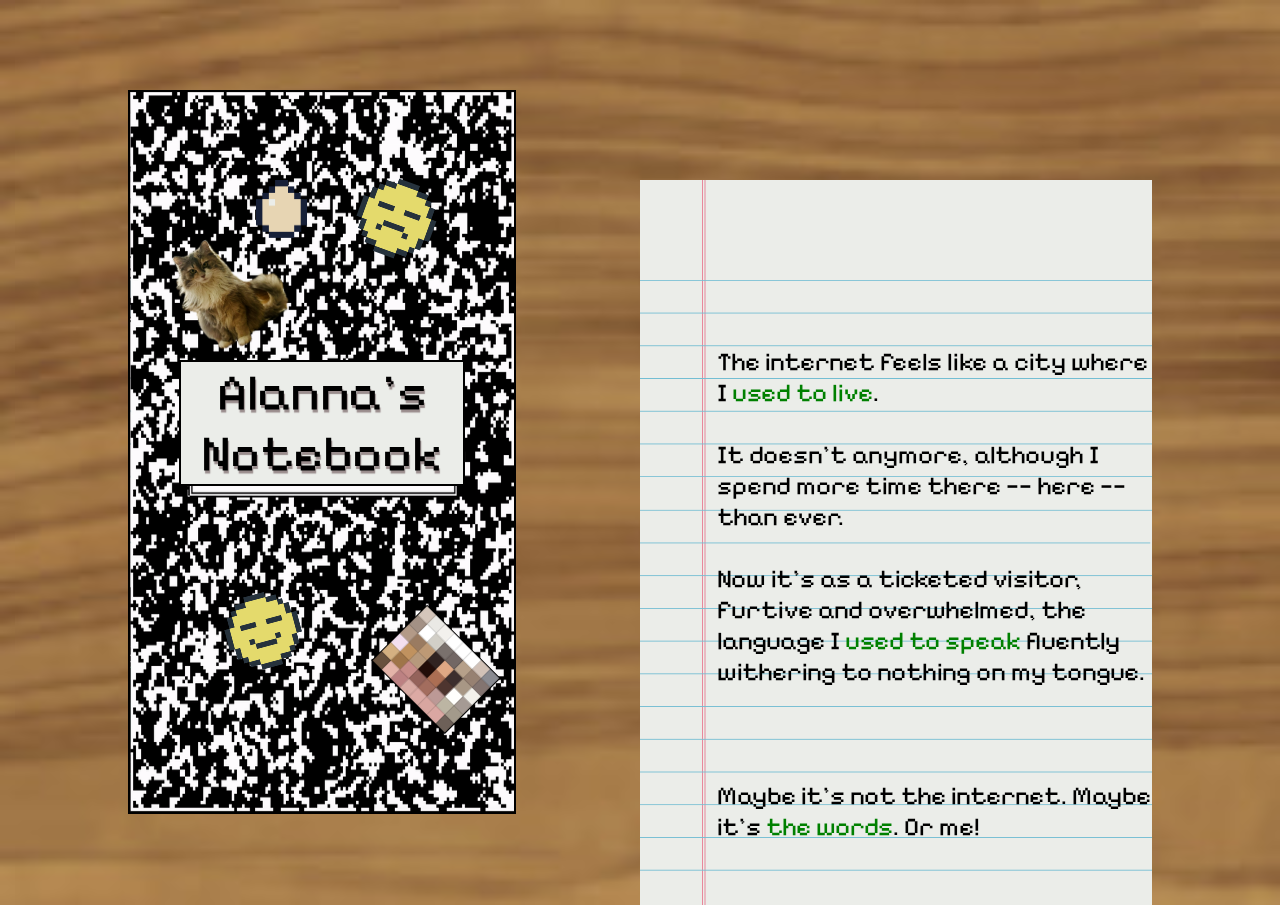
<file: index.html>
<!doctype html>
    <html>
        <head>
         <title>alanna's notebook</title>
         <link rel="shortcut icon" href="favicon.png">
         <meta charset="UTF-8">
         <meta name="viewport" content="width=device-width, initial-scale=1">
         
         
            <style>

            @media (max-width: 600px) {
                body {
                background-color: red;
                }
            }
            @font-face {
                font-family: "Pixelify Sans";
                src: local("Pixelify Sans"), local("Pixelify-Sans"),
                url("PixelifySans-Regular.ttf");
                        }
                        
                #pattern {
                    position: fixed;
                    color: rgb(0, 0, 0); 
                    background-color: #ebede9;
                    text-shadow: 1px 3px 1px rgb(154, 141, 141);
                    border: 2px solid black;
                    width: 22vw;
                    left: 14vw;
                    top: 40vh;
                    font-size: 4vw;
                    font-family:'Pixelify Sans';
                    text-align: center;
                }

                #elegy {
                    position: absolute;
                    color: rgb(0, 0, 0); 
                    width: 34vw;
                    right: 10vw;
                    top: 35vh;
                    font-size: 2vw;
                    font-family:'Pixelify Sans';
                    text-align: left;
                    z-index: 20;
                }
                #wood{
                    position: fixed;
                    transform: rotate(90deg);
                    top: 0vh;
                    left: 0vw;
                    width: 200vw;
                    z-index: -10;
                    
                }

                #paper{
                    position: absolute;
                    top: 20vh;
                    right: 10vw;
                    width: 40vw;
                    z-index: 10;
                    
                }

                #notebook{
                    position: fixed;
                    width: 30vw;
                    height: 80vh;
                    top: 10vh;
                    left: 10vw;
                    border: 2px solid black;
                    
                }

                #pixelMe{ 
                    position: fixed;
                    transform: rotate(45deg);
                    width: 8vw;
                    top: 70vh;
                    left: 30vw;
                    border: 1px solid black;
                    cursor: help;
                    
                }

                #tues{
                    position: fixed;
                    transform: rotate(335deg);
                    width: 8vw;
                    top: 26vh;
                    left: 14vw;
                    z-index: 5;
                    
                }

                #sadFace{
                    position: fixed;
                    transform: rotate(20deg);
                    width: 6vw;
                    top: 20vh;
                    left: 28vw;
                    z-index: 5;
                    cursor: crosshair;
                    
                }
                #sadFace:hover{
                    position: fixed;
                    transform: rotate(200deg);
                    width: 6vw;
                    top: 20vh;
                    left: 28vw;
                    z-index: 5;
                    cursor: crosshair;
                    
                }

                #happyFace{
                    position: fixed;
                    transform: rotate(345deg);
                    width: 10vw;
                    top: 64vh;
                    left: 16vw;
                    z-index: 5;
                    cursor: crosshair;
                    
                }
                #happyFace:hover{
                    position: fixed;
                    transform: rotate(165deg);
                    width: 10vw;
                    top: 64vh;
                    left: 16vw;
                    z-index: 5;
                    cursor: crosshair;
                    
                }

                #couldHaveBeen{
                    position: absolute;
                    width: 42vw;
                    height: 40vh;
                    top: 140vh;
                    right: 9vw;
                    z-index: 10;
                    overflow: no;
                    border: 1px solid black;
                    
                }

                #grid{
                    position: absolute;
                    width: 42vw;
                    height: 26vh;
                    top: 154vh;
                    right: 9vw;
                    z-index: 10;
                    border: 1px solid black;
                    
                }

                #egg{ 
                    
                    position: fixed;
                    width: 4vw;
                    top: 20vh;
                    left: 20vw;
             



                }
                .shadow{
                    text-shadow: 1px 3px 1px rgb(154, 141, 141);
                }
                .border {
                    position: absolute;
                    height: 8vh;
                    width: 42vw;
                    top: 140vh;
                    right: 9vw;
                    background-color: #7883fa;
                    z-index: 10; 
                    border: 1px solid black;
                    font-family: 'Pixelify Sans';
                    font-size: 3vw;
                    text-align: center;
                    }
               

                    #BF:link{
                        color: green;
                        text-decoration: none;

                    }
                    #BF:visited{
                        color: blue;
                        text-decoration: none;

                    }
                    #BF:hover{
                        color: red;
                        text-decoration: none;
                        font-style: italic;

                    }

                    #BF:active{
                        color: black;
                        text-decoration: none;

                    }

                    #LJ:link{
                        color: green;
                        text-decoration: none;

                    }
                    #LJ:visited{
                        color: blue;
                        text-decoration: none;

                    }
                    #LJ:hover{
                        color: red;
                        text-decoration: none;
                        font-style: italic;

                    }

                    #LJ:active{
                        color: black;
                        text-decoration: none;

                    }

                    #Tumblr:link{
                        color: green;
                        text-decoration: none;

                    }
                    #Tumblr:visited{
                        color: blue;
                        text-decoration: none;

                    }
                    #Tumblr:hover{
                        color: red;
                        text-decoration: none;
                        font-style: italic;

                    }

                    #Tumblr:active{
                        color: black;
                        text-decoration: none;

                    }
              
            </style>
        </head>
        <body>
          
            
            <img alt = "A composition notebook with a constantly changing pattern." id = "notebook" src = "notebook.gif">
            <img alt = "Pixelated notebook paper, drawn by hand." id = "paper" src = "notebookPaper.png">
            <a href="misono/misono.html"><img alt = "An image of me so pixelated you probably can't tell what it's supposed to be." id = "pixelMe" src = "pixelMe.png"></a>
            <a href="secrets.html"><img alt = "An adorable and imperious looking small fluffy cat." id = "tues" src = "tues.png"></a>
            <img alt = "A wooden backdrop, like a school desk." id = "wood" src = "wood1.jpg">
            <!-- above image via opengameart.org CC0 // the rest by me-->
            <a href="couldHaveBeen/couldHaveBeen.html"><img alt = "pixelated face representing sadness" id ="sadFace" src = "sadFace.png"></a>
            <img alt = "A pixelated face representing joy" id = "happyFace" src = "happyFace.png">
            <a href = "egg/index.html"><img alt "an egg" id = "egg" src = "egg.png"></a>



            <div id = "pattern">
                Alanna's Notebook
            </div>

            <div id = "elegy">
                <br>
                The internet feels like a city where I <a id = "BF" href="https://www.buzzfeed.com/alannaokun">used to live</a>.
                <br>
                <br>
                It doesn't anymore, although I spend more time there —— here —— than ever.
                <br>
                <br>
                Now it’s as a ticketed visitor, furtive and overwhelmed, the language I <a id = "LJ" href="https://alannabean.livejournal.com/">used to speak</a> fluently withering to nothing on my tongue.
                <br>
                <br>
                <br>
                <br>
                Maybe it's not the internet. Maybe it's <a id = "Tumblr" href= "https://www.tumblr.com/alannabean">the words</a>. Or me!
            </div>

        

        </body>
    </html>
</file>
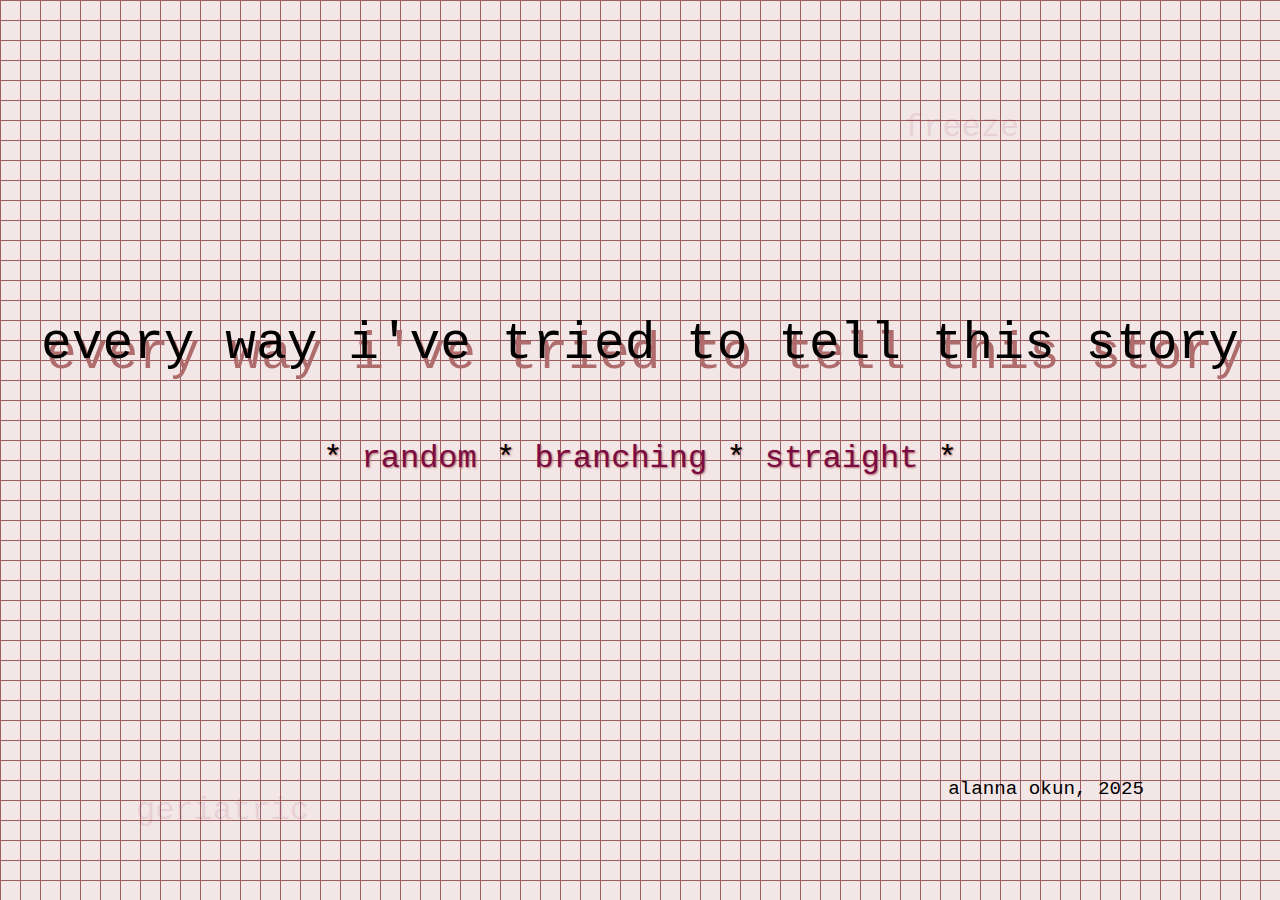
<file: egg/index.html>
<!doctype html>
    <html>
        <head>
         <title>egg</title>
         <meta charset="UTF-8">
         <meta name="viewport" content="width=device-width, initial-scale=1">






         <style>
                body{
                    background-image:  linear-gradient(#9b5d5d 1px, transparent 1px), linear-gradient(to right, #9b5d5d 1px, #f3e6e6 1px);
	                background-size: 20px 20px; 
                }
                #title{
                    margin-top: 35vh;
                    text-align: center;
                    font-family: 'Courier New', Courier, monospace;
                    font-size: 3.2em;
                    font-style: bold;
                    text-shadow: rgb(175, 108, 108) 5px 10px;
                }

                #title:hover{

                    font-size: 3.4em;
                }

                #intro{
                    margin-top: 45vh;
                    margin-right: 10vw;
                    text-align: right;
                    font-family: 'Courier New', Courier, monospace;
                    font-size: 1.2em;
                    opacity: 1;
                    transition: opacity 3s;
                    
                }

                #intro:hover{
                    opacity: 0;
                    transition: opacity 3s;
                }

                #essayBar{
                    text-align: center;
                    font-family: 'Courier New', Courier, monospace;
                    font-size: 2em;
                    margin-top: -40vh;
                    text-shadow: 1px 1px 2px rgb(175, 108, 108);
                 
                }


                #geriatric{
                    margin-left: 10vw;
                    margin-top: 35vh;
                    font-family: 'Courier New', Courier, monospace;
                    opacity: .09;
                    font-size: 2em;
                    font-style: bold;

                }

                #geriatric:hover{
                   
                    opacity: .18;

                }

                #freeze{
                    margin-left: 70vw;
                    margin-top: -80vh;
                    font-family: 'Courier New', Courier, monospace;
                    opacity: .09;
                    font-size: 2em;

                }

                #freeze:hover{
                   
                    opacity: .18;

                }

                *:link{
                    text-decoration: none;
                    color: #7b0c43;
                }

                *:visited{
                    text-decoration: none;
                    color: #7b0c43;

                }

             


        </style>



        </head>
        <body>
             <div id = "title">
                every way i've tried to tell this story
            </div>

            <div id = "intro">
                alanna okun, 2025
            </div>

            <div id = "essayBar">
              * <a href = "eggRandom/index.html">random</a> * <a href ="egg.html">branching</a> * <a href = "https://docs.google.com/document/d/1HTsNBhqeJBhBztUJwjePECoMLhNAIAcMZ0ZnQ1S_3GE/edit?usp=sharing">straight</a> *
            </div>

            <div id = "geriatric">
                <a href = "geriatric/index.html">geriatric</a>
            </div>

            <div id = "freeze">
                <a href = "freeze.html">freeze</a>
            </div>
        </body>
    </html>
</file>
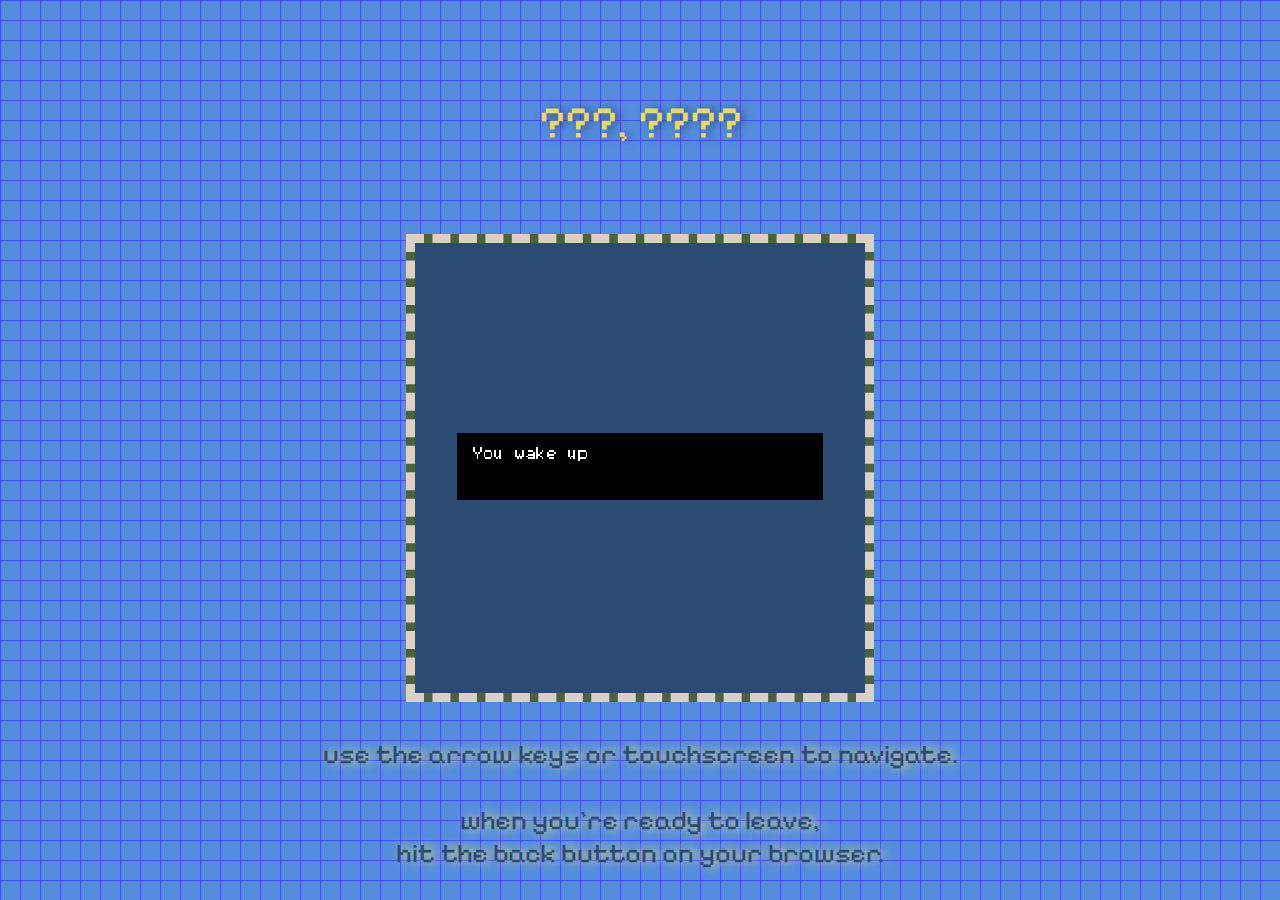
<file: day_and_night.html>
<!DOCTYPE HTML>
<html>

<!-- HEADER -->

<!-- Borksy 6.5.0 -->
<!-- bitsy-hacks 23.0.0 -->
<!-- Bitsy 8.13 -->
<head>

<meta charset="UTF-8">

<title>day and night</title>

<script type="text/bitsyGameData" id="exportedGameData">
You wake up in a city you've never lived in.

# BITSY VERSION 8.13

! VER_MAJ 8
! VER_MIN 13
! ROOM_FORMAT 1
! DLG_COMPAT 0
! TXT_MODE 0

PAL 0
0,82,204
128,159,255
255,255,255
NAME blueprint

PAL 1
44,75,115
85,141,222
228,218,108
NAME night city

PAL 2
218,209,196
77,97,60
206,145,72
NAME green and white

ROOM 0
0,0,0,0,0,0,0,0,0,0,0,0,0,0,0,0
0,a,a,a,a,a,a,a,a,a,a,a,a,a,a,0
0,a,0,0,0,0,0,0,0,0,0,0,0,0,a,0
0,a,0,0,0,0,0,0,0,0,0,0,0,0,a,0
0,a,0,0,0,0,0,0,0,0,0,0,0,0,a,0
0,a,0,0,0,0,0,0,0,0,0,0,0,0,a,0
0,a,0,0,0,0,0,0,0,0,0,0,0,0,a,0
0,a,0,0,0,0,0,0,0,0,0,0,0,0,a,0
0,a,0,0,0,0,0,0,0,0,0,0,0,0,a,0
0,a,0,0,0,0,0,0,0,0,0,0,0,0,a,0
0,a,0,0,0,0,0,0,0,0,0,0,0,0,a,0
0,a,0,0,0,0,0,0,0,0,0,0,0,0,a,0
0,a,0,0,0,0,0,0,0,0,0,0,0,0,a,0
0,a,0,0,0,0,0,0,0,0,0,0,0,0,a,0
0,a,a,a,a,a,a,a,a,a,a,a,a,a,a,0
0,0,0,0,0,0,0,0,0,0,0,0,0,0,0,0
NAME example room
PAL 0

ROOM 1
0,0,0,0,0,0,0,0,0,0,0,0,0,0,8,9
0,b,c,d,e,f,0,0,0,h,d,i,0,0,k,l
m,n,o,p,q,r,s,t,u,v,w,x,y,z,10,11
12,13,13,13,14,15,16,17,18,19,16,1a,15,15,k,1b
1c,1d,1e,1f,1g,1h,1i,1j,1h,1k,1k,1i,1h,1l,1m,1n
1o,1p,0,1q,1r,1s,1t,1u,1v,1w,1x,1y,1z,20,21,22
1o,23,0,24,1r,0,25,0,0,26,1r,27,28,29,2a,2b
1o,1q,0,1p,1r,2c,2d,2e,2c,2d,2e,27,2f,2g,2a,2h
1o,23,0,24,1r,2i,2j,2k,2l,2m,2n,2o,2p,2p,2q,2r
1o,1q,0,1p,1r,2s,2t,2t,2t,2u,2v,2w,2x,2x,2y,2z
1o,0,30,0,1r,31,32,33,34,35,36,27,37,38,2a,39
3a,3b,3c,3d,3e,3f,3g,3h,3i,3j,3k,27,3l,3m,2a,3n
3o,3p,3q,3r,3s,3p,3r,3p,3t,3u,3v,3p,3w,3x,3s,3y
3z,40,40,3z,40,40,3z,40,40,3z,41,40,3z,40,40,3z
0,42,43,0,0,42,43,0,0,42,43,0,0,44,45,0
46,47,48,49,4a,46,47,48,49,4a,46,47,48,49,4a,46
NAME night city
ITM 2 1,5
ITM 3 1,4
ITM 5 6,10
ITM 6 7,11
ITM 4 6,11
ITM 7 10,10
ITM 8 12,6
ITM 9 13,6
ITM a 13,7
ITM b 12,7
ITM c 0,1
ITM c 8,1
ITM c 13,0
ITM c 10,0
ITM d 2,0
ITM e 6,0
ITM k 12,1
EXT 2,11 2 2,11
EXT 8,11 3 8,11
EXT 9,11 3 9,11
EXT 12,11 4 12,11 DLG 6
EXT 13,11 4 13,11 DLG 6
PAL 1

ROOM 2
0,0,0,0,0,0,0,0,0,0,0,0,0,0,4b,9
0,b,c,d,e,f,0,0,0,h,d,i,0,0,k,l
m,n,o,p,q,r,s,t,u,v,w,x,y,z,10,11
12,13,13,13,14,15,16,17,18,19,16,1a,15,15,k,1b
4c,1d,4d,1e,4e,1h,1i,1j,1h,1k,1k,1i,1h,1l,1m,1n
4f,1p,0,4g,4h,1s,1t,1u,1v,1w,1x,1y,1z,20,21,22
4i,4j,4k,4l,4m,6c,25,6c,6c,26,1r,27,28,4n,2a,2b
4o,4p,4q,4r,4s,2c,2d,2e,2c,2d,2e,27,2f,2g,2a,2h
4t,4u,4v,4w,4x,2i,2j,2k,2l,2m,2n,2o,2p,2p,2q,2r
4y,4z,50,51,52,2s,2t,2t,2t,2u,2v,2w,2x,2x,2y,2z
53,54,68,55,56,31,32,33,34,35,36,27,37,38,2a,39
57,58,4r,59,5a,3f,3g,3h,3i,3j,3k,27,3l,3m,2a,3n
6g,6f,3p,6h,6i,6f,3r,3p,3t,3u,3v,3p,3w,3x,3s,3y
3z,40,40,3z,40,40,3z,40,40,3z,41,40,3z,40,40,3z
0,42,43,0,0,42,43,0,0,42,43,0,0,44,45,0
46,47,48,49,4a,46,47,48,49,4a,46,47,48,49,4a,46
NAME night house
ITM 5 6,10
ITM 6 7,11
ITM 4 6,11
ITM 7 10,10
ITM 8 12,6
ITM 9 13,6
ITM a 13,7
ITM b 12,7
ITM c 0,1
ITM c 8,1
ITM c 13,0
ITM c 10,0
ITM d 2,0
ITM e 6,0
ITM k 12,1
ITM m 2,4
ITM n 1,10
ITM p 9,5
ITM o 9,6
ITM q 6,6
ITM r 6,5
EXT 2,12 1 2,12
EXT 3,5 8 2,5 FX fade_b DLG 4
PAL 1

ROOM 3
0,0,0,0,0,0,0,0,0,0,0,0,0,0,4b,9
0,b,c,d,e,f,0,0,0,h,d,i,0,0,k,l
m,n,o,p,q,r,s,t,u,v,w,x,y,z,10,11
12,13,13,13,14,15,16,17,18,19,16,1a,15,15,k,1b
1c,1d,1e,1f,1g,1h,1i,1j,1h,1k,1k,1i,1h,1l,1m,1n
1o,1p,0,1q,1r,1s,1t,1u,1v,1w,1x,1y,1z,20,21,22
1o,23,0,24,1r,0,25,0,0,26,1r,27,28,4n,2a,2b
1o,1q,0,1p,1r,2c,2d,2e,2c,2d,2e,27,2f,2g,2a,2h
1o,23,0,24,1r,5b,5c,5d,5e,5f,5g,2o,2p,2p,2q,2r
1o,1q,0,1p,1r,0,6a,5i,5j,6a,1r,2w,2x,2x,2y,2z
1o,0,30,0,1r,6d,69,5k,5l,69,5m,27,37,38,2a,39
3a,3b,3c,3d,3e,5n,5o,5p,4r,4r,5q,27,3l,3m,2a,3n
3o,3p,3q,3r,3s,6f,6h,6f,3p,3r,6i,3p,3w,3x,3s,3y
3z,40,40,3z,40,40,3z,40,40,3z,40,40,3z,40,40,3z
0,42,43,0,0,42,43,0,0,42,43,0,0,44,45,0
46,47,48,49,4a,46,47,48,49,4a,46,47,48,49,4a,46
NAME night cafe
ITM 2 1,5
ITM 3 1,4
ITM 8 12,6
ITM 9 13,6
ITM a 13,7
ITM b 12,7
ITM c 0,1
ITM c 8,1
ITM c 13,0
ITM c 10,0
ITM d 2,0
ITM e 6,0
ITM k 12,1
ITM s 6,9
ITM s 9,9
EXT 8,12 1 8,12
EXT 9,12 1 9,12
PAL 1

ROOM 4
0,0,0,0,0,0,0,0,0,0,0,0,0,0,8,9
0,b,c,d,e,f,0,0,0,h,d,i,0,0,k,l
m,n,o,p,q,r,s,t,u,v,w,x,y,z,10,11
12,13,13,13,14,15,16,17,18,19,16,1a,15,15,k,1b
1c,1d,1e,1f,1g,1h,1i,1j,1h,1k,1k,1i,1h,1l,1m,1n
1o,1p,0,1q,1r,1s,1t,1u,1v,1w,1x,5s,5t,5u,5v,22
1o,23,0,24,1r,0,25,0,0,26,1r,5w,4p,4p,5x,2b
1o,1q,0,1p,1r,2c,2d,2e,2c,2d,2e,5w,4p,4p,5x,2h
1o,23,0,24,1r,2i,2j,2k,2l,2m,2n,5w,4p,4p,5x,2r
1o,1q,0,1p,1r,2s,2t,2t,2t,2u,2v,5w,4p,4p,5x,2z
1o,0,30,0,1r,31,32,33,34,35,36,5w,4p,4p,5x,39
3a,3b,3c,3d,3e,3f,3g,3h,3i,3j,3k,5y,5z,5z,60,3n
3o,3p,3q,3r,3s,3p,3r,3p,3t,3u,3v,3p,61,3x,3s,3y
3z,40,40,3z,40,40,3z,40,40,3z,41,40,3z,40,40,3z
0,42,43,0,0,42,43,0,0,42,43,0,0,44,45,0
46,47,48,49,4a,46,47,48,49,4a,46,47,48,49,4a,46
NAME night future
ITM 2 1,5
ITM 3 1,4
ITM 5 6,10
ITM 6 7,11
ITM 4 6,11
ITM 7 10,10
ITM c 0,1
ITM c 8,1
ITM c 13,0
ITM c 10,0
ITM d 2,0
ITM e 6,0
ITM k 12,1
PAL 1

ROOM 5
0,0,0,0,0,0,0,0,0,0,0,0,0,0,0,0
0,0,0,0,0,0,0,0,0,0,0,0,0,0,0,0
0,0,0,0,0,0,0,0,0,0,0,0,0,0,0,0
0,0,0,0,0,0,0,0,0,0,0,0,0,0,0,0
0,0,0,0,0,0,0,0,0,0,0,0,0,0,0,0
0,0,0,0,0,0,0,0,0,0,0,62,63,64,65,0
0,0,0,0,0,0,0,0,0,0,0,5w,4p,4p,66,0
0,0,0,0,0,0,0,0,0,0,0,5w,4p,4p,66,0
0,0,0,0,0,0,0,0,0,0,0,5w,4p,4p,66,0
0,0,0,0,0,0,0,0,0,0,0,5w,4p,4p,66,0
0,0,0,0,0,0,0,0,0,0,0,5w,4p,4p,66,0
0,0,0,0,0,0,0,0,0,0,0,5y,5z,5z,67,0
0,0,0,0,0,0,0,0,0,0,0,0,0,0,0,0
0,0,0,0,0,0,0,0,0,0,0,0,0,0,0,0
0,0,0,0,0,0,0,0,0,0,0,0,0,0,0,0
0,0,0,0,0,0,0,0,0,0,0,0,0,0,0,0
NAME night lone future
PAL 1

ROOM 6
0,0,0,0,0,0,0,0,0,0,0,0,0,0,8,9
0,b,c,d,e,f,0,0,0,h,d,i,0,0,k,l
m,n,o,p,q,r,s,t,u,v,w,x,y,z,10,11
12,13,13,13,14,15,16,17,18,19,16,1a,15,15,k,1b
1c,1d,1e,1f,1g,1h,1i,1j,1h,1k,1k,1i,1h,1l,1m,1n
1o,1p,0,1q,1r,1s,1t,1u,1v,1w,1x,1y,1z,20,21,22
1o,23,0,24,1r,0,25,0,0,26,1r,27,28,29,2a,2b
1o,1q,0,1p,1r,2c,2d,2e,2c,2d,2e,27,2f,2g,2a,2h
1o,23,0,24,1r,2i,2j,2k,2l,2m,2n,2o,2p,2p,2q,2r
1o,1q,0,1p,1r,2s,2t,2t,2t,2u,2v,2w,2x,2x,2y,2z
1o,0,30,0,1r,31,32,33,34,35,36,27,37,38,2a,39
3a,3b,3c,3d,3e,3f,3g,3h,3i,3j,3k,27,3l,3m,2a,3n
3o,3p,3q,3r,3s,3p,3r,3p,3t,3u,3v,3p,3w,3x,3s,3y
3z,40,40,3z,40,40,3z,40,40,3z,41,40,3z,40,40,3z
0,42,43,0,0,42,43,0,0,42,43,0,0,44,45,0
46,47,48,49,4a,46,47,48,49,4a,46,47,48,49,4a,46
NAME day city
ITM 8 12,6
ITM 9 13,6
ITM a 13,7
ITM b 12,7
ITM f 7,0
ITM g 12,1
ITM h 13,1
ITM g 1,0
ITM h 2,0
ITM j 5,0
ITM l 8,1
ITM l 9,0
ITM 7 10,10
ITM 4 6,11
ITM 5 6,10
ITM 6 7,11
ITM 2 1,5
ITM 3 1,4
ITM l 0,1
EXT 2,11 8 2,11
EXT 8,11 7 8,11
EXT 9,11 7 9,11
EXT 12,11 9 12,11 DLG 6
EXT 13,11 9 13,11 DLG 6
PAL 2

ROOM 7
0,0,0,0,0,0,0,0,0,0,0,0,0,0,4b,9
0,b,c,d,e,f,0,0,0,h,d,i,0,0,k,l
m,n,o,p,q,r,s,t,u,v,w,x,y,z,10,11
12,13,13,13,14,15,16,17,18,19,16,1a,15,15,k,1b
1c,1d,1e,1f,1g,1h,1i,1j,1h,1k,1k,1i,1h,1l,1m,1n
1o,1p,0,1q,1r,1s,1t,1u,1v,1w,1x,1y,1z,20,21,22
1o,23,0,24,1r,0,25,0,0,26,1r,27,28,4n,2a,2b
1o,1q,0,1p,1r,2c,2d,2e,2c,2d,2e,27,2f,2g,2a,2h
1o,23,0,24,1r,5b,5c,5d,5e,5f,5g,2o,2p,2p,2q,2r
1o,1q,0,1p,1r,0,6a,5i,5j,6a,1r,2w,2x,2x,2y,2z
1o,0,30,0,1r,6d,69,5k,5l,69,5m,27,37,38,2a,39
3a,3b,3c,3d,3e,5n,5o,5p,4r,4r,5q,27,3l,3m,2a,3n
3o,3p,3q,3r,3s,3p,3r,3p,3p,3r,3s,3p,3w,3x,3s,3y
3z,40,40,3z,40,40,3z,40,40,3z,40,40,3z,40,40,3z
0,42,43,0,0,42,43,0,0,42,43,0,0,44,45,0
46,47,48,49,4a,46,47,48,49,4a,46,47,48,49,4a,46
NAME day cafe
ITM l 8,1
ITM l 9,0
ITM f 7,0
ITM j 5,0
ITM g 1,0
ITM g 12,1
ITM h 2,0
ITM h 13,1
ITM 2 1,5
ITM 3 1,4
ITM 8 12,6
ITM 9 13,6
ITM b 12,7
ITM a 13,7
ITM l 0,1
ITM s 6,9
ITM s 9,9
EXT 8,12 6 8,12
EXT 9,12 6 9,12
PAL 2

ROOM 8
0,0,0,0,0,0,0,0,0,0,0,0,0,0,4b,9
0,b,c,d,e,f,0,0,0,h,d,i,0,0,k,l
m,n,o,p,q,r,s,t,u,v,w,x,y,z,10,11
12,13,13,13,14,15,16,17,18,19,16,1a,15,15,k,1b
4c,1d,4d,1e,4e,1h,1i,1j,1h,1k,1k,1i,1h,1l,1m,1n
4f,1p,0,4g,4h,1s,1t,1u,1v,1w,1x,1y,1z,20,21,22
4i,4j,4k,4l,4m,6c,25,6c,6c,26,1r,27,28,4n,2a,2b
4o,4p,4q,4r,4s,2c,2d,2e,2c,2d,2e,27,2f,2g,2a,2h
4t,4u,4v,4w,4x,2i,2j,2k,2l,2m,2n,2o,2p,2p,2q,2r
4y,4z,50,51,52,2s,2t,2t,2t,2u,2v,2w,2x,2x,2y,2z
53,54,68,55,56,31,32,33,34,35,36,27,37,38,2a,39
57,58,4r,59,5a,3f,3g,3h,3i,3j,3k,27,3l,3m,2a,3n
6g,6f,3p,6h,6i,3p,3r,3p,3t,3u,3v,3p,3w,3x,3s,3y
3z,40,40,3z,40,40,3z,40,40,3z,41,40,3z,40,40,3z
0,42,43,0,0,42,43,0,0,42,43,0,0,44,45,0
46,47,48,49,4a,46,47,48,49,4a,46,47,48,49,4a,46
NAME day house
ITM m 2,4
ITM n 1,10
ITM 7 10,10
ITM 8 12,6
ITM 9 13,6
ITM b 12,7
ITM a 13,7
ITM l 0,1
ITM g 1,0
ITM h 2,0
ITM f 7,0
ITM j 5,0
ITM g 12,1
ITM h 13,1
ITM l 8,1
ITM l 9,0
ITM 4 6,11
ITM 5 6,10
ITM 6 7,11
ITM q 6,6
ITM r 6,5
ITM p 9,5
ITM o 9,6
EXT 2,12 6 2,12
EXT 3,5 2 2,5 FX fade_b DLG 5
PAL 2

ROOM 9
0,0,0,0,0,0,0,0,0,0,0,0,0,0,8,9
0,b,c,d,e,f,0,0,0,h,d,i,0,0,k,l
m,n,o,p,q,r,s,t,u,v,w,x,y,z,10,11
12,13,13,13,14,15,16,17,18,19,16,1a,15,15,k,1b
1c,1d,1e,1f,1g,1h,1i,1j,1h,1k,1k,1i,1h,1l,1m,1n
1o,1p,0,1q,1r,1s,1t,1u,1v,1w,1x,5s,5t,5u,5v,22
1o,23,0,24,1r,0,25,0,0,26,1r,5w,4p,4p,5x,2b
1o,1q,0,1p,1r,2c,2d,2e,2c,2d,2e,5w,4p,4p,5x,2h
1o,23,0,24,1r,2i,2j,2k,2l,2m,2n,5w,4p,4p,5x,2r
1o,1q,0,1p,1r,2s,2t,2t,2t,2u,2v,5w,4p,4p,5x,2z
1o,0,30,0,1r,31,32,33,34,35,36,5w,4p,4p,5x,39
3a,3b,3c,3d,3e,3f,3g,3h,3i,3j,3k,5y,5z,5z,60,3n
3o,3p,3q,3r,3s,3p,3r,3p,3t,3u,3v,3p,61,3x,3s,3y
3z,40,40,3z,40,40,3z,40,40,3z,41,40,3z,40,40,3z
0,42,43,0,0,42,43,0,0,42,43,0,0,44,45,0
46,47,48,49,4a,46,47,48,49,4a,46,47,48,49,4a,46
NAME day future
PAL 2

ROOM a
0,0,0,0,0,0,0,0,0,0,0,0,0,0,0,0
0,0,0,0,0,0,0,0,0,0,0,0,0,0,0,0
0,0,0,0,0,0,0,0,0,0,0,0,0,0,0,0
0,0,0,0,0,0,0,0,0,0,0,0,0,0,0,0
0,0,0,0,0,0,0,0,0,0,0,0,0,0,0,0
0,0,0,0,0,0,0,0,0,0,0,62,63,64,65,0
0,0,0,0,0,0,0,0,0,0,0,5w,4p,4p,66,0
0,0,0,0,0,0,0,0,0,0,0,5w,4p,4p,66,0
0,0,0,0,0,0,0,0,0,0,0,5w,4p,4p,66,0
0,0,0,0,0,0,0,0,0,0,0,5w,4p,4p,66,0
0,0,0,0,0,0,0,0,0,0,0,5w,4p,4p,66,0
0,0,0,0,0,0,0,0,0,0,0,5y,5z,5z,67,0
0,0,0,0,0,0,0,0,0,0,0,0,0,0,0,0
0,0,0,0,0,0,0,0,0,0,0,0,0,0,0,0
0,0,0,0,0,0,0,0,0,0,0,0,0,0,0,0
0,0,0,0,0,0,0,0,0,0,0,0,0,0,0,0
NAME day lone future
PAL 2

TIL 2
00000000
00000000
00000000
00000100
00000000
00000000
00000000
00000000

TIL 3
00000000
00000000
00000000
00000000
00000000
00000000
00001000
00000000

TIL 4
00000000
00001100
00011000
00110000
00110000
00110000
00011000
00001100

TIL 5
00000000
00001000
00000000
00000000
00000000
00000000
00000000
00000000

TIL 6
00000000
00000000
00000000
00000000
00000100
00000000
00000000
00000000

TIL 7
00000000
00000000
00000000
00000000
00000000
00000010
00000000
00000000

TIL 8
00000000
00000000
00000000
00000000
00000001
00000001
00000001
00000001

TIL 9
00000000
00000000
00000000
00000000
11111111
00000100
00000100
11111111

TIL 10
00000001
00000001
00000001
00000001
10101011
00000001
01010101
11111111

TIL 11
11111111
01000010
01000010
11111111
00000100
00000100
11111111
00100010

TIL 12
00000001
00000010
00110101
00111000
00110100
00100010
01010001
10001000

TIL 13
11111111
00100010
00010001
10001000
01000100
00100010
00010001
10001000

TIL 14
10000000
01000000
00100000
10010000
01001000
00100100
00010010
10001001

TIL 15
00000000
00000000
00110000
00110000
00110000
00110000
00000000
00000000

TIL 16
00000000
00000000
00110011
00110011
00110011
00110011
00000000
00000000

TIL 17
00000011
00000011
00000010
00000011
00000011
00000011
00000000
00000000

TIL 18
01010101
11111111
10101010
11111111
11111111
11111111
00000000
00000000

TIL 19
01010000
11110000
10110000
11110000
11110000
11110000
00000000
00000000

TIL 20
11111111
00000000
10111110
10111101
00000000
00000000
00000000
00000000

TIL 21
11110001
00001001
11110101
11101011
00011101
00001101
00010101
00011001

TIL 22
11111111
00001000
00001000
11111111
01000010
01000010
11111111
00000100

TIL 23
00000000
00000000
00000000
00000000
00000000
11111111
10000001
10000001

TIL 24
00000000
00000000
00000000
00000000
00000000
11111111
10000001
10111101
WAL false

TIL 25
10100101
11001001
10010011
10100101
11101001
00011011
00000111
00000000
WAL true

TIL 26
10100101
10100010
01000000
00000000
00000000
00000000
00000000
00000000
WAL true

TIL 27
01110000
01100000
01010000
00110000
01110000
01100000
01010000
00110000
WAL true

TIL 28
00000000
00000000
00000011
00001100
00010010
00010111
00101110
00100110

TIL 29
00000000
00000000
10000000
01100000
10010000
11010000
11101000
11001000

TIL 30
00000000
00000000
00000000
00000000
00000000
01111110
10000001
10000001

TIL 31
00101110
00101101
00101011
00101111
00101111
00101111
00101111
00101111
WAL true

TIL 32
11111111
11111111
11111111
11000001
11011101
00001101
01100001
01101111

TIL 33
11111111
11111111
11111100
11111101
11111101
11111101
11111101
11111101

TIL 34
11111111
11111111
00000000
11111111
00000000
01111111
01000000
01011111
WAL false

TIL 35
11111101
11111101
00000000
11111101
00000000
11111111
00000001
01111101
WAL false

TIL 36
00101001
01010101
10111010
00101001
11010110
00101001
00101001
00101001

TIL 37
00000000
00000000
00000000
00000000
00000000
00111111
01100001
01011101
WAL true

TIL 38
00000000
00000000
00000000
00000000
00000000
11111000
00001100
01110100
WAL true

TIL 39
00001000
00001000
11111111
00100001
00100001
11111111
00000100
00000100

TIL 40
11111111
00000000
11111111
00000000
00000000
00000000
00000000
00000000
WAL true

TIL 41
11000111
00000000
11111111
00000000
00000000
00000000
00000000
00000000
WAL true

TIL 42
00000000
00000000
00000000
00011111
00111111
00000000
00000000
00000000

TIL 43
00000000
00000000
00000000
11111100
11111000
00000000
00000000
00000000

TIL 44
00000000
00000000
00000000
00001111
00011111
00000000
00000000
00000000

TIL 45
00000000
00000000
00000000
11111110
11111100
00000000
00000000
00000000

TIL 46
00000000
00000000
00000000
00000000
00000000
00000000
01010100
11111111

TIL 47
00000000
00000000
00000000
00000000
00000000
00000000
00010101
11111111

TIL 48
00000000
00000000
00000000
00000000
00000000
00000000
00000101
11111111

TIL 49
00000000
00000000
00000000
00000000
00000000
00000000
01000001
11111111

TIL 50
11111111
01111111
01111111
11111111
11111111
11111111
11111111
11111111

TIL 51
11000000
11111000
11111000
11111000
11111111
11111111
11111111
11111111

TIL 52
01000101
01000101
01000101
01000101
01111101
00000001
00000001
11111111

TIL 53
10000000
10000000
10000000
10000000
10100000
11001000
11010000
10100000
WAL true

TIL 54
00001000
00010100
00101010
01001001
01111111
00000000
00000000
00000000
WAL true

TIL 55
00000000
00001110
00001010
00001010
11101110
10100000
10100011
11100011
WAL true

TIL 56
00001111
00001111
00001111
01111111
01111111
01111111
11111111
11111111

TIL 57
11110000
10010000
10110000
10110000
10010000
11110000
10100000
11111111

TIL 58
00000110
00001001
00011001
01100001
10001101
10000001
01011010
11111111

TIL 59
00000011
00011111
00011111
00011111
11111111
11111111
11111111
11111111

TIL 60
11011101
11001101
11010101
11011001
11011101
11001101
00010101
11111001

TIL 61
01000000
11111111
00000010
00000100
00001000
00010000
00100000
01000000

TIL 62
00000000
00000000
00011110
00101111
01110000
01100111
01010111
00110111

TIL 63
00000000
00000000
11111011
01111011
00000000
11111111
11111111
11111111

TIL 64
00000000
00000000
10111110
10111101
00000000
11111111
11111111
11111111

TIL 65
00000000
00000000
11110000
11101000
00011100
11001100
11010100
11011000

TIL 66
11011100
11001100
11010100
11011000
11011100
11001100
11010100
11011000

TIL 67
11011100
11001100
11010100
11011000
11011100
11001100
00010100
11111000

TIL 68
00000000
00001110
00001010
00001010
00001110
00000000
00000000
00000000
WAL true

TIL 69
01111111
00000000
00000000
00000000
00000000
00000000
00000000
00000000
WAL true

TIL a
11111111
10000001
10000001
10011001
10011001
10000001
10000001
11111111
NAME block

TIL b
00000000
00000000
00000000
00000001
00000001
00000001
00000001
00000001

TIL c
00000000
00000000
00000000
11111111
00000000
00000000
00110000
00110000

TIL d
00000000
00000000
00000000
11111111
00000000
00000000
00110011
00110011

TIL e
00000000
00000000
00000000
11111111
00000000
00000000
00000011
00000011

TIL f
00000000
00000000
00000000
11111110
00000010
00000010
00110010
00110010

TIL g
00000000
00000000
00000000
00000000
00000000
00000100
00000000
00000000

TIL h
00000000
00000000
00000000
00011111
00010000
00010000
00010000
00010000

TIL i
00000000
00000000
00000000
11100000
00100000
00100000
00100000
00100000

TIL j
00000000
00000000
00000000
00000000
00001000
00000000
00000000
00000000

TIL k
01111111
01010101
01010101
01010101
01010101
01010101
01010101
01111111

TIL l
00010000
00010000
11111111
00100010
00100010
11111111
00001000
00001000

TIL m
00000000
11111111
00000000
00000000
00110011
00110011
00110011
00110011

TIL n
00000001
11100001
00100001
00100001
00101011
00100001
00110101
00111111

TIL o
00110000
00110000
00000000
00000000
00110011
00110011
00110011
00110011

TIL p
00110011
00110011
00000000
00000000
00000000
00000000
00000000
00000000

TIL q
00000011
00000011
00000000
00000000
00110000
00110000
00110000
00110000

TIL r
00110010
00110011
00000000
00000000
00000011
00000011
00000011
00000011

TIL s
00000000
11111111
00000000
00000000
00110000
00110000
00110000
00110000

TIL t
00000000
11111110
00000010
00000010
00110010
00110010
00110011
00110010

TIL u
00000000
00000000
00000000
00000000
10101010
00000000
01010101
10101010

TIL v
00010000
00010000
00010000
00010000
10110011
00010011
01010011
10110011

TIL w
00110011
00110011
00000000
00000000
00110000
00110000
00110000
00110000

TIL x
00100000
00100000
00100000
00100000
00101010
00100000
00110101
00111111

TIL y
00000000
00011111
00010000
00010000
10110011
00010011
01010011
11110011

TIL z
00000000
11111110
00000010
00000010
00110010
00110010
00110011
00110011

TIL 1a
00000000
00000000
00000011
00000011
00000011
00000011
00000000
00000000

TIL 1b
00100010
11111111
00001000
00001000
11111111
00100001
00100001
11111111

TIL 1c
11111111
10000000
10000000
10000000
10000000
10000000
10000000
10000000

TIL 1d
11111111
00000000
00000000
00000000
00000000
11111111
10000001
10111101
WAL true

TIL 1e
11111111
00000000
00000000
00000000
00000000
00000000
00000000
00000000

TIL 1f
11111111
00000000
00000000
00000000
00000000
11111111
10000001
10000001

TIL 1g
11111111
00000001
00000001
00000001
00000001
00000001
00000001
00000001

TIL 1h
00110011
00110011
00110011
00110011
00000000
00000000
00000011
00000011

TIL 1i
00110000
00110000
00110000
00110000
00000000
00000000
00000011
00000011

TIL 1j
00110000
00110000
00110000
00110000
00000000
00000000
00110011
00110011

TIL 1k
00000011
00000011
00000011
00000011
00000000
00000000
00110000
00110000

TIL 1l
00000011
00000011
00000011
00000011
00000000
00000000
00000011
00000011

TIL 1m
00000011
00000011
00000011
00000011
00000001
00000001
00110001
00110001

TIL 1n
00000100
00000100
11111111
00010000
00010000
11111111
00100010
00100010

TIL 1o
10000000
10000000
10000000
10000000
10000000
10000000
10000000
10000000
WAL true

TIL 1p
10111101
10111101
10000001
10111101
10111101
10111101
10000001
11111111
WAL false

TIL 1q
10000001
10000001
11111111
10000001
10000001
10000001
10000001
11111111

TIL 1r
00000001
00000001
00000001
00000001
00000001
00000001
00000001
00000001
WAL true

TIL 1s
00000011
11000011
00110000
00001110
00000001
00000000
00000000
00000000

TIL 1t
00000011
00000011
00000000
00000000
11110000
10101111
11001001
10010011

TIL 1u
00110011
00110011
00000000
00000000
00000000
11000000
00111111
00000000

TIL 1v
00000011
00000011
00000000
00000000
00000000
00000011
11111100
00000000

TIL 1w
00110000
00110000
00000000
00000000
00001111
11110101
10100101
10100101

TIL 1x
00110000
00110000
00000111
01111000
10000001
00000001
00000001
00000001

TIL 1y
00011111
11100000
00011110
10101111
01110000
01100000
01010000
00110000

TIL 1z
11111111
00000000
11111011
01111011
00000000
00000000
00000000
00000000

TIL 2a
00011101
00001101
00010101
00011001
00011101
00001101
00010101
00011001
WAL true

TIL 2b
00000100
11111111
00100010
00100010
11111111
00001000
00001000
11111111

TIL 2c
11111111
00100100
00100100
00100100
00100100
00100100
11111111
00100100

TIL 2d
11111111
10010010
10010010
10010010
10010010
10010010
11111111
10010010

TIL 2e
11111111
01001001
01001001
01001001
01001001
01001001
11111111
01001001

TIL 2f
00101111
00010111
00010010
00001100
00000011
00000000
00000000
00000000

TIL 2g
01101000
11010000
10010000
01100000
10000000
00000000
00000000
00000000

TIL 2h
00100001
00100001
11111111
00000100
00000100
11111111
00010000
00010000

TIL 2i
11111111
00000100
00001000
00010000
00100000
01000000
10000000
11111111
WAL true

TIL 2j
11111111
00000000
00000011
00000100
00000100
00000011
00000000
11111111
WAL true

TIL 2k
11111111
00000000
10011000
00100101
00111101
10100101
00000000
11111111
WAL true

TIL 2l
11111111
00000000
11100110
00001011
11001000
00000110
00000000
11111111
WAL true

TIL 2m
11111111
00000000
01100000
00000000
00000000
00000000
00000000
11111111
WAL true

TIL 2n
11111111
01000001
00100001
00010001
00001001
00000101
00000011
11111111
WAL true

TIL 2o
01110000
01100000
01010000
00110100
01110011
01100100
01010111
00110111

TIL 2p
00000000
00000000
00000000
00000000
11111111
00000000
11111111
11111111

TIL 2q
00011101
00001101
00010101
01011001
10011101
01001101
11010101
11011001

TIL 2r
11111111
00100010
00100010
11111111
00001000
00001000
11111111
01000010

TIL 2s
00000000
01010101
10101010
00000000
00000000
00111111
00100000
00101111
WAL true

TIL 2t
00000000
01010101
10101010
00000000
00000000
11111111
00000000
11111111

TIL 2u
00000000
01010101
10101010
00000000
00000000
11111111
00000001
11111101

TIL 2v
00000001
01010101
10101011
00000001
00000001
00000001
00000001
00010001

TIL 2w
01110110
01100101
01010110
00110111
01110011
01100100
01010011
00110000

TIL 2x
11101110
01010101
11101110
11111111
11111111
00000000
11111111
00000000

TIL 2y
11011101
01001101
11010101
11011001
10011101
01001101
10010101
00011001

TIL 2z
01000010
11111111
00000100
00000100
11111111
00100010
00100010
11111111

TIL 3a
10011100
10111111
10101111
10111101
10111111
10111111
10110111
10111111
WAL true

TIL 3b
00011100
00111110
11110110
11111110
11111110
11111010
10111110
11111110
WAL true

TIL 3c
10000001
10000001
10001101
10000101
10000001
10000001
10000001
10000001

TIL 3d
00000000
00011100
00111111
01110111
01111111
01111111
01011101
01111111
WAL true

TIL 3e
01111001
11111101
10111101
11110101
11111101
11111101
11011101
11111101
WAL true

TIL 3f
00101111
00101111
00101111
00101111
00101111
00100000
00111111
00000000
WAL true

TIL 3g
01101100
00001101
11111100
11111111
11111111
00000000
11111111
00000000
WAL true

TIL 3h
00111101
10111101
00111101
11111101
11111101
00000001
11111111
00000000
WAL true

TIL 3i
01011111
01011111
01011101
01011101
01011101
01011111
01011111
01011111

TIL 3j
01111101
01111101
01011101
01011101
01011101
01111101
01111101
01111101

TIL 3k
00101001
00101001
00101001
00101001
00101001
00101001
00101001
00101001
WAL true

TIL 3l
01011101
01011101
01000001
01000101
01000101
01000001
01000001
01000001

TIL 3m
01110100
01110100
00000100
01000100
01000100
00000100
00000100
00000100

TIL 3n
11111111
00010000
00010000
11111111
00100010
00100010
11111111
00001000
WAL true

TIL 3o
10000000
11111111
00000010
00000100
00001000
00010000
00100000
01000000

TIL 3p
00000000
11111111
00000000
00000000
00000000
00000000
00000000
00000000

TIL 3q
10000001
11111111
00000000
00000000
00000000
00000000
00000000
00000000

TIL 3r
00000000
11111111
00000010
00000100
00001000
00010000
00100000
01000000

TIL 3s
00000001
11111111
00000000
00000000
00000000
00000000
00000000
00000000

TIL 3t
01000000
11111111
00000000
00000000
00000000
00000000
00000000
00000000

TIL 3u
00000001
11111111
00000010
00000100
00001000
00010000
00100000
01000000

TIL 3v
00101001
11101111
00101000
00101000
00101000
00101000
00101000
01101100

TIL 3w
01000001
11111111
00000010
00000100
00001000
00010000
00100000
01000000

TIL 3x
00000100
11111111
00000000
00000000
00000000
00000000
00000000
00000000

TIL 3y
00001000
11111111
00000010
00000100
00001000
00010000
00100000
01000000

TIL 3z
11111111
01000000
11111111
00000000
00000000
00000000
00000000
00000000
WAL true

TIL 4a
00000000
00000000
00000000
00000000
00000000
00000000
01010000
11111111

TIL 4b
00000000
00000000
00000000
00000000
00000001
00000001
00000001
00000001

TIL 4c
11111111
10000000
10000000
10000000
10000000
10000000
10010000
10101000

TIL 4d
11111111
00001000
00001000
00010100
00101010
01001001
01111111
00000000
WAL true

TIL 4e
11111111
00000001
00000001
00000001
00000001
00000001
00000001
00001101

TIL 4f
10101000
10010000
10000100
10001010
10001010
10000100
10000000
10000000
WAL true

TIL 4g
00000000
00000000
00011111
00100000
01000000
01011111
01010000
01110000

TIL 4h
00010011
00010101
11111001
00000001
00000001
11111101
00000101
00000111

TIL 4i
10111110
10110010
10100110
10111110
10000000
10000000
10000001
10000001
WAL true

TIL 4j
00000111
00000111
00000111
00111111
00111111
00111111
11111111
11111111

TIL 4k
11111111
10000000
10011001
10010111
10010101
10111111
10000000
10000000
WAL true

TIL 4l
11111111
00000000
11011000
01110100
01010100
11111110
00000000
00000000
WAL true

TIL 4m
11111111
00000001
00010001
00001001
11111101
00001001
00010001
00000001
WAL true

TIL 4n
00000000
00000000
10000000
01100000
10010000
11010000
11101000
11001000

TIL 4o
10000001
10001111
10001111
10001111
11111111
11111111
11111111
11111111

TIL 4p
11111111
11111111
11111111
11111111
11111111
11111111
11111111
11111111

TIL 4q
10000000
10000000
10000000
10000000
10000000
10000000
10000000
11111111

TIL 4r
00000000
00000000
00000000
00000000
00000000
00000000
00000000
11111111

TIL 4s
00000001
00000001
00000001
00000001
00000001
00000001
00000001
11111111

TIL 4t
10000000
10000000
10000011
10000100
10001010
10001001
10000100
10000011
WAL true

TIL 4u
00000000
00000100
01000100
10100010
01010101
01001001
10000100
00001110
WAL true

TIL 4v
11110000
11110000
11110000
11111110
01111110
01111110
11111111
11111111

TIL 4w
00000000
01000100
01010100
00101000
00000011
00000100
11000100
11000011
WAL true

TIL 4x
00000001
00000001
00000001
01111101
01000101
01000101
01000101
01001101
WAL true

TIL 4y
10001111
10001000
11111100
10000100
10000111
10000100
10000100
11111111

TIL 4z
11010010
01101001
01100101
01010010
11101100
00100000
00100000
11111111

TIL 5a
11111111
11101111
11000111
10101011
11101111
11101111
11111111
11111111

TIL 5b
11111111
00000000
00010000
00010000
00111001
00111001
00111001
11111111

TIL 5c
11111111
00000000
10000100
10000100
11001110
11001110
11001110
11111111

TIL 5d
11111111
00000000
00000001
00000001
00000011
00000011
00000011
11111111

TIL 5e
11111111
00000000
00001000
00001000
10011100
10011100
10011100
11111111

TIL 5f
11111111
00000000
00000010
00000010
00000111
00000111
00000111
11111111

TIL 5g
11111111
00000001
00010001
00010001
00111001
00111001
00111001
11111111

TIL 5h
00001000
00001000
00001000
00010100
00101010
01001001
01111111
00000000
WAL true

TIL 5i
00000000
00000000
00000000
00111111
00100000
00101110
00100000
00101011
WAL true

TIL 5j
00000000
00000000
00000000
11111110
00000010
11011010
00000010
01111010
WAL true

TIL 5k
00100000
00101101
00100000
00101110
00100000
00111111
00000000
00001100
WAL true

TIL 5l
00000010
11101010
00000010
11011010
00000010
11111110
00000000
00000000
WAL true

TIL 5m
00000001
00000001
00000001
00000001
00000001
00001111
00010001
00110001
WAL true

TIL 5n
00110000
00110000
00110000
00111110
00111110
00010100
00010100
11111111

TIL 5o
01111110
10000001
01100110
00011000
00011000
00011000
00011000
10111101

TIL 5p
00001100
00001100
00001100
01111100
01111100
00101000
00101000
11111111

TIL 5q
00100001
01111111
01000001
01111111
10000001
10000001
10000001
10000001

TIL 5r
00000000
00000000
00000100
00001110
00000100
00000000
00000000
00000000

TIL 5s
00011111
11100000
00011110
10101111
01110000
01100111
01010111
00110111

TIL 5t
11111111
00000000
11111011
01111011
00000000
11111111
11111111
11111111

TIL 5u
11111111
00000000
10111110
10111101
00000000
11111111
11111111
11111111

TIL 5v
11110001
00001001
11110101
11101011
00011101
11001101
11010101
11011001

TIL 5w
01110111
01100111
01010111
00110111
01110111
01100111
01010111
00110111

TIL 5x
11011101
11001101
11010101
11011001
11011101
11001101
11010101
11011001

TIL 5y
01110111
01100111
01010111
00110111
01110111
01100111
01010000
00111111

TIL 5z
11111111
11111111
11111111
11111111
11111111
11111111
00000000
11111111

TIL 6a
00001000
00001000
00001000
00001000
00001000
00010100
00100010
01000001

TIL 6b
00000000
00000000
00000000
00000000
00000000
00000000
00100100
11111111

TIL 6c
00000000
00000000
00000000
00000000
00000000
00000000
00000000
00000000
WAL true

TIL 6d
00000000
00000000
00000000
00000000
00000000
00000000
00000000
00110000
WAL true

TIL 6e
10000000
11111111
00000010
00000100
00001000
00010000
00100000
01000000
NAME floor dupe 1
WAL false

TIL 6f
00000000
11111111
00000000
00000000
00000000
00000000
00000000
00000000
NAME floor1
WAL true

TIL 6g
10000000
11111111
00000010
00000100
00001000
00010000
00100000
01000000
NAME floor2
WAL true

TIL 6h
00000000
11111111
00000010
00000100
00001000
00010000
00100000
01000000
NAME floor 3
WAL true

TIL 6i
00000001
11111111
00000000
00000000
00000000
00000000
00000000
00000000
NAME floor 4
WAL true

SPR A
00111100
01100010
01010100
01100010
00110100
01011010
01000010
00101100
>
00111100
01100010
01010100
01100010
00110100
01011010
01000010
00110100
POS 1 11,12

SPR a
00000000
00000000
01010001
01110001
01110010
01111100
00111100
00100100
NAME cat
DLG 0
POS 0 8,12

ITM 2
00111100
00111100
00000000
00111100
00111100
00111100
00000000
00000000
NAME window1
BGC *

ITM 3
00000000
00000000
00000000
00000000
00000000
00000000
00000000
00111100
NAME window2
BGC *

ITM 4
01100000
00000001
00000000
00000000
00000000
00000000
00000000
00000000
NAME papers1
DLG 3
BGC *

ITM 5
00000000
00000000
00000000
00000000
00011100
00001100
01100000
01100000
NAME papers2
BGC *

ITM 6
00000000
10000000
00000000
00000000
00000000
00000000
00000000
00000000
NAME papers3
DLG 4
BGC *

ITM 7
00000000
00010000
00111000
00101000
00000000
00000000
00000000
00000000
NAME lamp
BGC *

ITM 8
00000000
00000000
00000011
00001100
00010010
00010111
00101110
00100110
NAME clock1

ITM 9
00000000
00000000
10000000
01100000
10010000
11010000
11101000
11001000
NAME clock2
BGC *

ITM a
01101000
11010000
10010000
01100000
10000000
00000000
00000000
00000000
NAME clock3
BGC *

ITM b
00101111
00010111
00010010
00001100
00000011
00000000
00000000
00000000
NAME clock4
BGC *

ITM c
00000000
00000000
00000000
00010000
00000000
00000000
00000000
00000000
NAME star

ITM d
00000000
00000000
00001000
00010100
00001000
00000000
00000000
00000000
>
00000000
00000000
00000000
00001000
00000000
00000000
00000000
00000000
NAME star2

ITM e
00000000
00001100
00011000
00110000
00110000
00110000
00011000
00001100
NAME moon

ITM f
00010000
01000010
00011000
10111100
00111101
00011000
01000010
00010000
NAME sun

ITM g
00000000
00001110
00110001
01000000
10000000
10000000
01001100
00110011
>
00001110
00110001
01000000
10000000
10000000
01001100
00110011
00000000
NAME cloud1

ITM h
00000000
00000000
10000000
01000000
00100000
00100000
00100000
11000000
>
00000000
10000000
01000000
00100000
00100000
00100000
11000000
00000000
NAME cloud2

ITM j
00011100
01100010
10000001
10000001
10000010
10010010
01101100
00000000
>
00000000
00011100
01100010
10000001
10000001
10000010
10010010
01101100
NAME cloud3

ITM k
00000000
00000000
00000000
00001000
00000000
00000000
00000000
00000000
>
00000000
00000000
00001000
00010100
00001000
00000000
00000000
00000000
NAME star3

ITM l
00000000
00000000
00111000
00000000
00000000
00000000
00000000
00000000
>
00000000
00101000
00010000
00000000
00000000
00000000
00000000
00000000
NAME bird

ITM m
00000000
00000000
00000000
00000000
00001000
00001000
00000000
00000000
NAME lightbulb1
BGC *

ITM n
00000000
00000000
00001000
00001000
00000000
00000000
00000000
00000000
NAME lightbulb2
BGC *

ITM o
01000010
01000000
00000000
00000000
00000000
00000000
00000000
00000000
NAME socks1
BGC *

ITM p
00000000
00000000
00000000
00000000
00000000
00000010
01000010
01000010
NAME socks2
BGC *

ITM q
01011010
00110110
01101100
01011010
00010110
00000100
00000000
00000000
NAME cloth1
BGC *

ITM r
00000000
00000000
00000000
00000000
00000000
01010000
00110110
01101100
NAME cloth2
BGC *

ITM s
00000000
00000000
00000000
00000000
00000000
00000000
00001000
00001000
NAME lightbulb3
BGC *

DLG 0
I'm a cat
NAME cat dialog

DLG 1
You found a nice warm cup of tea
NAME tea dialog

DLG 2
A key! {wvy}What does it open?{wvy}
NAME key dialog

DLG 3
Time for a quick nap...
NAME exit narration 1

DLG 4
Time to go to sleep...
NAME exit narration 2

DLG 5
Time for a quick nap...
NAME exit narration 3

DLG 6
"""
{
  - {item "1"} >= 1 ?
    {property locked false}The key opens the door!
  - else ?
    {property locked true}It's not time for you to go there yet. 
}
"""
NAME locked exit 1

DLG 7
"""
{
  - {item "1"} >= 1 ?
    {property locked false}
    The key opens the door!
  - else ?
    {property locked true}
    The door is locked...
}
"""
NAME locked exit 2

DLG 8
"""
{
  - {item "1"} >= 1 ?
    {property locked false}
    The key opens the door!
  - else ?
    {property locked true}
    The door is locked...
}
"""
NAME locked exit 3

DLG 9
"""
{
  - {item "1"} >= 1 ?
    {property locked false}
    The key opens the door!
  - else ?
    {property locked true}
    The door is locked...
}
"""
NAME locked exit 4

VAR a
42




</script>

<style>

@font-face {
	font-family: "Pixelify Sans";
	src:
	  local("Pixelify Sans"), local("Pixelify-Sans"),
	  url("misono/PixelifySans-Regular.ttf");
}

html {
	margin: 0;
	padding: 0;
}

body {
	margin: 0;
	padding: 0;
	overflow: hidden;
	background-color: #558dde;
	opacity: 1;
	background-image:  linear-gradient(#444cf7 1px, transparent 1px), linear-gradient(to right, #444cf7 1px, #558dde 1px);
	background-size: 20px 20px; 
	font-family: "Pixelify Sans";
    

}


#game {
	background:#4d613c;
    width: 50vw;
    max-width: 50vh;
    margin: auto;
    display: block;
    position: relative;
    top: 50%;
    transform: translateY(50%);
    border: 1vh;
    border-color:#dad1c4;
    border-style: dashed;
	
    
	/*------borksy css------*/

	touch-action: none; /* fixing touch-input errors in chrome */

	/* sharp pixel edges */
	/* https://caniuse.com/#search=image-render */
	-ms-interpolation-mode: nearest-neighbor; /* IE */
	image-rendering: -moz-crisp-edges; /* FF 6.0+ */
	image-rendering: pixelated; /* Chrome, Safari */
}
#return {
    font-size: 3vh;
    color:#2c4b73;
	text-shadow:#e4da6c 4px 0 10px;
    font-family: 'Pixelify Sans';
    width: 50vw;
    bottom: -30vh;
    text-align: center;
    margin: auto;
    display: block;
    position: relative;
}

#date {
	font-size: 5vh;
    color: #e4da6c;
    font-family: 'Pixelify Sans';
	text-shadow: #2c4b73 4px 0 10px;
    width: 50vw;
    top: -56vh;
    text-align: center;
    margin: auto;
    display: block;
    position: relative;
}

</style>

<!-- SCRIPTS -->
<script>
function startExportedGame() {
	var gameCanvas = document.getElementById("game");
	var gameData = document.getElementById("exportedGameData").text.slice(1);
	var defaultFontData = document.getElementById(defaultFontName).text.slice(1);
	loadGame(gameCanvas, gameData, defaultFontData);
	initSystem();
}
</script>

<!-- system -->
<script>
function InputSystem() {
	var self = this;

	this.Key = {
		LEFT: 37,
		RIGHT: 39,
		UP: 38,
		DOWN: 40,
		SPACE: 32,
		ENTER: 13,
		W: 87,
		A: 65,
		S: 83,
		D: 68,
		R: 82,
		SHIFT: 16,
		CTRL: 17,
		ALT: 18,
		CMD: 224
	};

	var pressed;
	var ignored;
	var touchState;

	var isRestartComboPressed = false;

	var SwipeDir = {
		None : -1,
		Up : 0,
		Down : 1,
		Left : 2,
		Right : 3,
	};

	function resetAll() {
		isRestartComboPressed = false;

		pressed = {};
		ignored = {};

		touchState = {
			isDown : false,
			startX : 0,
			startY : 0,
			curX : 0,
			curY : 0,
			swipeDistance : 30,
			swipeDirection : SwipeDir.None,
			tapReleased : false
		};
	}

	resetAll();

	function stopWindowScrolling(e) {
		if (e.keyCode == self.Key.LEFT || e.keyCode == self.Key.RIGHT || e.keyCode == self.Key.UP || e.keyCode == self.Key.DOWN || !isPlayerEmbeddedInEditor) {
			e.preventDefault();
		}
	}

	function isRestartCombo(e) {
		return (e.keyCode === self.Key.R && (e.getModifierState("Control")|| e.getModifierState("Meta")));
	}

	function eventIsModifier(event) {
		return (event.keyCode == self.Key.SHIFT || event.keyCode == self.Key.CTRL || event.keyCode == self.Key.ALT || event.keyCode == self.Key.CMD);
	}

	function isModifierKeyDown() {
		return (self.isKeyDown(self.Key.SHIFT) || self.isKeyDown(self.Key.CTRL) || self.isKeyDown(self.Key.ALT) || self.isKeyDown(self.Key.CMD));
	}

	this.ignoreHeldKeys = function() {
		for (var key in pressed) {
			if (pressed[key]) { // only ignore keys that are actually held
				ignored[key] = true;
				// bitsyLog("IGNORE -- " + key, "system");
			}
		}
	}

	this.onkeydown = function(event) {
		enableGlobalAudioContext();
		// bitsyLog("KEYDOWN -- " + event.keyCode, "system");

		stopWindowScrolling(event);

		isRestartComboPressed = isRestartCombo(event);

		// Special keys being held down can interfere with keyup events and lock movement
		// so just don't collect input when they're held
		{
			if (isModifierKeyDown()) {
				return;
			}

			if (eventIsModifier(event)) {
				resetAll();
			}
		}

		if (ignored[event.keyCode]) {
			return;
		}

		pressed[event.keyCode] = true;
		ignored[event.keyCode] = false;
	}

	this.onkeyup = function(event) {
		// bitsyLog("KEYUP -- " + event.keyCode, "system");
		pressed[event.keyCode] = false;
		ignored[event.keyCode] = false;

		isRestartComboPressed = false;
	}

	this.ontouchstart = function(event) {
		enableGlobalAudioContext();

		event.preventDefault();

		if( event.changedTouches.length > 0 ) {
			touchState.isDown = true;

			touchState.startX = touchState.curX = event.changedTouches[0].clientX;
			touchState.startY = touchState.curY = event.changedTouches[0].clientY;

			touchState.swipeDirection = SwipeDir.None;
		}
	}

	this.ontouchmove = function(event) {
		event.preventDefault();

		if( touchState.isDown && event.changedTouches.length > 0 ) {
			touchState.curX = event.changedTouches[0].clientX;
			touchState.curY = event.changedTouches[0].clientY;

			var prevDirection = touchState.swipeDirection;

			if( touchState.curX - touchState.startX <= -touchState.swipeDistance ) {
				touchState.swipeDirection = SwipeDir.Left;
			}
			else if( touchState.curX - touchState.startX >= touchState.swipeDistance ) {
				touchState.swipeDirection = SwipeDir.Right;
			}
			else if( touchState.curY - touchState.startY <= -touchState.swipeDistance ) {
				touchState.swipeDirection = SwipeDir.Up;
			}
			else if( touchState.curY - touchState.startY >= touchState.swipeDistance ) {
				touchState.swipeDirection = SwipeDir.Down;
			}

			if( touchState.swipeDirection != prevDirection ) {
				// reset center so changing directions is easier
				touchState.startX = touchState.curX;
				touchState.startY = touchState.curY;
			}
		}
	}

	this.ontouchend = function(event) {
		event.preventDefault();

		touchState.isDown = false;

		if( touchState.swipeDirection == SwipeDir.None ) {
			// tap!
			touchState.tapReleased = true;
		}

		touchState.swipeDirection = SwipeDir.None;
	}

	this.isKeyDown = function(keyCode) {
		return pressed[keyCode] != null && pressed[keyCode] == true && (ignored[keyCode] == null || ignored[keyCode] == false);
	}

	this.anyKeyDown = function() {
		var anyKey = false;

		for (var key in pressed) {
			if (pressed[key] && (ignored[key] == null || ignored[key] == false) &&
				!(key === self.Key.UP || key === self.Key.DOWN || key === self.Key.LEFT || key === self.Key.RIGHT) &&
				!(key === self.Key.W || key === self.Key.S || key === self.Key.A || key === self.Key.D)) {
				// detected that a key other than the d-pad keys are down!
				anyKey = true;
			}
		}

		return anyKey;
	}

	this.isRestartComboPressed = function() {
		return isRestartComboPressed;
	}

	this.swipeLeft = function() {
		return touchState.swipeDirection == SwipeDir.Left;
	}

	this.swipeRight = function() {
		return touchState.swipeDirection == SwipeDir.Right;
	}

	this.swipeUp = function() {
		return touchState.swipeDirection == SwipeDir.Up;
	}

	this.swipeDown = function() {
		return touchState.swipeDirection == SwipeDir.Down;
	}

	this.isTapReleased = function() {
		return touchState.tapReleased;
	}

	this.resetTapReleased = function() {
		touchState.tapReleased = false;
	}

	this.onblur = function() {
		// bitsyLog("~~~ BLUR ~~", "system");
		resetAll();
	}

	this.resetAll = resetAll;

	this.listen = function(canvas) {
		document.addEventListener('keydown', self.onkeydown);
		document.addEventListener('keyup', self.onkeyup);

		if (isPlayerEmbeddedInEditor) {
			canvas.addEventListener('touchstart', self.ontouchstart, {passive:false});
			canvas.addEventListener('touchmove', self.ontouchmove, {passive:false});
			canvas.addEventListener('touchend', self.ontouchend, {passive:false});
		}
		else {
			// creates a 'touchTrigger' element that covers the entire screen and can universally have touch event listeners added w/o issue.

			// we're checking for existing touchTriggers both at game start and end, so it's slightly redundant.
			var existingTouchTrigger = document.querySelector('#touchTrigger');

			if (existingTouchTrigger === null) {
				var touchTrigger = document.createElement("div");
				touchTrigger.setAttribute("id","touchTrigger");

				// afaik css in js is necessary here to force a fullscreen element
				touchTrigger.setAttribute(
					"style","position: absolute; top: 0; left: 0; width: 100vw; height: 100vh; overflow: hidden;"
				);

				document.body.appendChild(touchTrigger);

				touchTrigger.addEventListener('touchstart', self.ontouchstart);
				touchTrigger.addEventListener('touchmove', self.ontouchmove);
				touchTrigger.addEventListener('touchend', self.ontouchend);
			}
		}

		window.onblur = self.onblur;
	}

	this.unlisten = function(canvas) {
		document.removeEventListener('keydown', self.onkeydown);
		document.removeEventListener('keyup', self.onkeyup);

		if (isPlayerEmbeddedInEditor) {
			canvas.removeEventListener('touchstart', self.ontouchstart);
			canvas.removeEventListener('touchmove', self.ontouchmove);
			canvas.removeEventListener('touchend', self.ontouchend);
		}
		else {
			//check for touchTrigger and removes it

			var existingTouchTrigger = document.querySelector('#touchTrigger');

			if (existingTouchTrigger !== null) {
				existingTouchTrigger.removeEventListener('touchstart', self.ontouchstart);
				existingTouchTrigger.removeEventListener('touchmove', self.ontouchmove);
				existingTouchTrigger.removeEventListener('touchend', self.ontouchend);

				existingTouchTrigger.parentElement.removeChild(existingTouchTrigger);
			}
		}

		window.onblur = null;
	}
}
</script>

<script>
// init global audio context
var audioContext = new AudioContext();

function enableGlobalAudioContext() {
	audioContext.resume();
}

function SoundSystem() {
	var self = this;

	// volume
	var maxGain = 0.15;

	// curves for different pulse wave duties (ratios between on and off)
	var dutyCycle_1_8 = new Float32Array(256);
	for (var i = 0; i < 256; i++) {
		dutyCycle_1_8[i] = ((i / 256) * 2) - 1.75;
	}

	var dutyCycle_1_4 = new Float32Array(256);
	for (var i = 0; i < 256; i++) {
		dutyCycle_1_4[i] = ((i / 256) * 2) - 1.5;
	}

	var dutyCycle_1_2 = new Float32Array(256);
	for (var i = 0; i < 256; i++) {
		dutyCycle_1_2[i] = ((i / 256) * 2) - 1.0;
	}

	var dutyCycles = [
		dutyCycle_1_8,
		dutyCycle_1_4,
		dutyCycle_1_2 // square wave
	];

	function createPulseWidthModulator() {
		// the base oscillator: start with a sawtooth wave that we'll shape into a pulse wave
		var oscillator = audioContext.createOscillator();
		oscillator.type = "sawtooth";

		// create a gain node to control the volume of the sound
		var volumeControl = audioContext.createGain();
		volumeControl.gain.value = 0;

		// create a wave shaper that turns the sawtooth wave into a pulse
		// by mapping any negative value to -1 and any positive value to 1
		var pulseCurve = new Float32Array(256);
		for (var i = 0; i < 128; i++) {
			pulseCurve[i] = -1;
		}
		for (var i = 128; i < 256; i++) {
			pulseCurve[i] = 1;
		}

		var pulseShaper = audioContext.createWaveShaper();
		pulseShaper.curve = pulseCurve;

		var dutyShaper = audioContext.createWaveShaper();
		dutyShaper.curve = dutyCycle_1_2;

		oscillator.connect(dutyShaper);
		dutyShaper.connect(pulseShaper);
		pulseShaper.connect(volumeControl);
		volumeControl.connect(audioContext.destination);
		oscillator.start();

		return {
			oscillator: oscillator,
			volumeControl: volumeControl,
			dutyShaper: dutyShaper
		};
	}

	var pulseChannels = [createPulseWidthModulator(), createPulseWidthModulator()];

	this.setPulse = function(channel, pulse) {
		var pulseChannel = pulseChannels[channel];
		pulseChannel.dutyShaper.curve = dutyCycles[pulse];
	}

	this.setFrequency = function(channel, frequencyHz) {
		var pulseChannel = pulseChannels[channel];
		// set frequency in hertz
		pulseChannel.oscillator.frequency.setValueAtTime(frequencyHz, audioContext.currentTime);
	}

	this.setVolume = function(channel, volumeNorm) {
		var pulseChannel = pulseChannels[channel];
		pulseChannel.volumeControl.gain.value = volumeNorm * maxGain;
	}

	this.mute = function() {
		for (var i = 0; i < pulseChannels.length; i++) {
			pulseChannels[i].volumeControl.gain.value = 0;
		}
	}
}

var sound = new SoundSystem();
</script>

<script>
function GraphicsSystem() {
	var self = this;

	var canvas;
	var ctx;

	var scale;
	var textScale;
	var palette = [];
	var images = [];
	var imageFillColors = [];

	function makeFillStyle(color, isTransparent) {
		var i = color * 3;
		if (isTransparent) {
			return "rgba(" + palette[i + 0] + "," + palette[i + 1] + "," + palette[i + 2] + ", 0)";
		}
		else {
			return "rgb(" + palette[i + 0] + "," + palette[i + 1] + "," + palette[i + 2] + ")";
		}
	}

	this._images = images;
	this._getPalette = function() {
		return palette;
	};

	// todo : do I really need to pass in size here?
	this.attachCanvas = function(c, size) {
		canvas = c;
		canvas.width = size * scale;
		canvas.height = size * scale;
		ctx = canvas.getContext("2d");
	};

	this.getCanvas = function() {
		return canvas;
	};

	this.getContext = function() {
		return ctx;
	};

	this.setScale = function(s) {
		scale = s;
	};

	this.setTextScale = function(s) {
		textScale = s;
	};

	this.getTextScale = function() {
		return textScale;
	};

	this.setPalette = function(p) {
		palette = p;
	};

	// todo : rename this since it doesn't always create a totally new canvas?
	this.createImage = function(id, width, height, pixels, useTextScale) {
		var imageScale = useTextScale === true ? textScale : scale;
		var widthScaled = width * imageScale;
		var heightScaled = height * imageScale;

		// try to use an existing image canvas if it is the right size,
		// instead of expensively creating a new one
		var imageCanvas = images[id];
		if (imageCanvas === undefined || imageCanvas.width != widthScaled || imageCanvas.height != heightScaled) {
			imageCanvas = document.createElement("canvas");
			imageCanvas.width = widthScaled;
			imageCanvas.height = heightScaled;
		}

		var imageCtx = imageCanvas.getContext("2d");

		// if we know the fill color for this image, we can speed things up
		// by filling the whole image with that color
		var fillColor;
		if (imageFillColors[id] != undefined) {
			fillColor = imageFillColors[id];
			var isTransparent = (fillColor === 0);
			if (isTransparent) {
				imageCtx.clearRect(0, 0, imageCanvas.width, imageCanvas.height);
			}
			else {
				imageCtx.fillStyle = makeFillStyle(fillColor, isTransparent);
				imageCtx.fillRect(0, 0, imageCanvas.width, imageCanvas.height);
			}
		}

		for (var i = 0; i < pixels.length; i++) {
			var x = i % width;
			var y = Math.floor(i / width);
			var color = pixels[i];
			if (color != fillColor) {
				var isTransparent = (color === 0);
				imageCtx.fillStyle = makeFillStyle(color, isTransparent);
				imageCtx.fillRect(x * imageScale, y * imageScale, imageScale, imageScale);
			}
		}

		images[id] = imageCanvas;
	};

	this.setImageFill = function(id, color) {
		imageFillColors[id] = color;
	};

	this.drawImage = function(id, x, y, destId) {
		if (!images[id]) {
			bitsyLog("image doesn't exist: " + id, "graphics");
			return;
		}

		var destCtx = ctx;
		if (destId != undefined) {
			// if there's a destination ID, that means we're drawing this image *onto* another image canvas
			var destCanvas = images[destId];
			destCtx = destCanvas.getContext("2d");
		}

		destCtx.drawImage(images[id], x * scale, y * scale, images[id].width, images[id].height);
	};

	this.hasImage = function(id) {
		return images[id] != undefined;
	};

	this.getImage = function(id) {
		return images[id];
	};

	this.deleteImage = function(id) {
		delete images[id];
		delete imageFillColors[id];
	};

	this.getCanvas = function() {
		return canvas;
	};

	this.clearCanvas = function(color) {
		bitsyLog("pal? " + palette.length + " / " + color, "graphics");
		ctx.fillStyle = makeFillStyle(color);
		ctx.fillRect(0, 0, canvas.width, canvas.height);
	};
}
</script>

<script>
/* LOGGING */
var DebugLogCategory = {
	// system
	input: false,
	sound: false,
	graphics: false,
	system: false,

	// engine
	bitsy: false,

	// editor
	editor: false,

	// tools
	room: false,
	tune: false,
	blip: false,
};

var isLoggingVerbose = false;

function bitsyLog(message, category) {
	if (!category) {
		category = "bitsy";
	}

	var summary = category + "::" + message;

	if (DebugLogCategory[category] === true) {
		if (isLoggingVerbose) {
			console.group(summary);

			console.dir(message);

			console.group("stack")
			console.trace();
			console.groupEnd();

			console.groupEnd();
		}
		else {
			console.log(summary);
		}
	}
}

/* GLOBALS */
var tilesize = 8;
var mapsize = 16;
var width = mapsize * tilesize;
var height = mapsize * tilesize;
var scale = 4;
var textScale = 2;

/* SYSTEM */
var updateInterval = null;
var prevTime = 0;
var deltaTime = 0;

function initSystem() {
	prevTime = Date.now();
	updateInterval = setInterval(updateSystem, 16);
}

function updateSystem() {
	var curTime = Date.now();
	deltaTime = curTime - prevTime;

	// update all active processes
	for (var i = 0; i < processes.length; i++) {
		bitsy = processes[i].system;
		if (bitsy._active) {
			bitsyLog(bitsy._name + " img count: " + bitsy._graphics._images.length, "system");
			var shouldContinue = bitsy._update(deltaTime);
			if (!shouldContinue) {
				// todo : do I really care about this _exit thing?
				if (bitsy._name != "bitsy") {
					bitsy._exit();
				}
			}
		}
	}

	bitsy = mainProcess.system;
	prevTime = curTime;
}

function loadGame(canvas, gameData, defaultFontData) {
	bitsyLog("load!", "system");
	// initialize bitsy system
	bitsy._attachCanvas(canvas);
	bitsy._write(bitsy._gameDataBlock, gameData);
	bitsy._write(bitsy._fontDataBlock, defaultFontData);
	bitsy._start();
}

function quitGame() {
	// hack to press the menu button to force game over state
	bitsy._injectPreLoop = function() { bitsy._poke(bitsy._buttonBlock, bitsy.BTN_MENU, 1); };

	// one last update to clean up (a little hacky to do this here?)
	bitsy._update(0);
	bitsy._exit();

	// clean up this gross hack
	bitsy._injectPreLoop = null;
}

/* GRAPHICS */
var canvas; // can I get rid of these?
var ctx;

function attachCanvas(c) {
	// hack : tes tnew system
	bitsy._attachCanvas(c);
	// extra hacky
	canvas = bitsy._getCanvas();
	ctx = bitsy._getContext();
}

/* PROCESSES */
var processes = [];

function addProcess(name) {
	var proc = {};
	proc.system = new BitsySystem(name);

	processes.push(proc);

	return proc;
}

/* == SYSTEM v0.2 === */
function BitsySystem(name) {
	var self = this;

	if (!name) {
		name = "bitsy";
	}

	// memory
	var memory = {
		blocks: [],
		changed: []
	};

	// input
	var input = new InputSystem();

	// sound
	var sound = new SoundSystem();
	var soundDurationIndex = 0;
	var soundFrequencyIndex = 1;
	var soundVolumeIndex = 2;
	var soundPulseIndex = 3;
	var maxVolume = 15;

	// graphics
	var graphics = new GraphicsSystem();
	graphics.setScale(scale);
	graphics.setTextScale(textScale);
	var initialPaletteSize = 64;
	var tilePoolStart = null;
	var tilePoolSize = 512;
	// hack!!! (access for debugging)
	this._graphics = graphics;

	function updateTextScale() {
		// make sure the text scale matches the text mode
		var textMode = self._peek(modeBlock, 1);
		var textModeScale = (textMode === self.TXT_LOREZ) ? scale : textScale;
		if (graphics.getTextScale() != textModeScale) {
			graphics.setTextScale(textModeScale);
			memory.changed[self.TEXTBOX] = true;
		}
	}

	function updateInput() {
		// update input flags
		self._poke(self._buttonBlock, self.BTN_UP,
			(input.isKeyDown(input.Key.UP) || input.isKeyDown(input.Key.W) || input.swipeUp()) ? 1 : 0);

		self._poke(self._buttonBlock, self.BTN_DOWN,
			(input.isKeyDown(input.Key.DOWN) || input.isKeyDown(input.Key.S) || input.swipeDown()) ? 1 : 0);

		self._poke(self._buttonBlock, self.BTN_LEFT,
			(input.isKeyDown(input.Key.LEFT) || input.isKeyDown(input.Key.A) || input.swipeLeft()) ? 1 : 0);

		self._poke(self._buttonBlock, self.BTN_RIGHT,
			(input.isKeyDown(input.Key.RIGHT) || input.isKeyDown(input.Key.D) || input.swipeRight()) ? 1 : 0);

		self._poke(self._buttonBlock, self.BTN_OK,
			(input.anyKeyDown() || input.isTapReleased()) ? 1 : 0);

		self._poke(self._buttonBlock, self.BTN_MENU,
			(input.isRestartComboPressed()) ? 1 : 0);

		input.resetTapReleased();
	}

	function updateSound(dt) {
		var changed0 = memory.changed[self.SOUND1];
		var changed1 = memory.changed[self.SOUND2];

		// update sound channel timers
		var timer0 = self._peek(self.SOUND1, soundDurationIndex);
		timer0 -= dt;
		if (timer0 <= 0) {
			timer0 = 0;
			if (self._peek(self.SOUND1, soundVolumeIndex) > 0) {
				self._poke(self.SOUND1, soundVolumeIndex, 0);
				changed0 = true;
			}
		}
		self._poke(self.SOUND1, soundDurationIndex, timer0);

		var timer1 = self._peek(self.SOUND2, soundDurationIndex);
		timer1 -= dt;
		if (timer1 <= 0) {
			timer1 = 0;
			if (self._peek(self.SOUND2, soundVolumeIndex) > 0) {
				self._poke(self.SOUND2, soundVolumeIndex, 0);
				changed1 = true;
			}
		}
		self._poke(self.SOUND2, soundDurationIndex, timer1);

		// send updated channel attributes to the sound system
		if (changed0) {
			sound.setPulse(0, self._peek(self.SOUND1, soundPulseIndex));

			var freq = self._peek(self.SOUND1, soundFrequencyIndex);
			var freqHz = freq / 100;
			sound.setFrequency(0, freqHz);

			var volume = self._peek(self.SOUND1, soundVolumeIndex);
			volume = Math.max(0, Math.min(volume, maxVolume));
			volumeNorm = (volume / maxVolume);
			sound.setVolume(0, volumeNorm);
		}

		if (changed1) {
			sound.setPulse(1, self._peek(self.SOUND2, soundPulseIndex));

			var freq = self._peek(self.SOUND2, soundFrequencyIndex);
			var freqHz = freq / 100;
			sound.setFrequency(1, freqHz);

			var volume = self._peek(self.SOUND2, soundVolumeIndex);
			volume = Math.max(0, Math.min(volume, maxVolume));
			volumeNorm = (volume / maxVolume);
			sound.setVolume(1, volumeNorm);
		}
	}

	function updateGraphics() {
		if (self._enableGraphics === false) {
			return;
		}

		bitsyLog("update graphics", "system");

		if (memory.changed[paletteBlock]) {
			graphics.setPalette(self._dump()[paletteBlock]);
		}

		if (tilePoolStart != null) {
			for (var i = 0; i < tilePoolSize; i++) {
				var tile = tilePoolStart + i;
				if (memory.blocks[tile] != undefined && memory.changed[tile]) {
					bitsyLog("tile changed? " + tile, "system");
					// update tile image
					graphics.createImage(tile, self.TILE_SIZE, self.TILE_SIZE, self._dump()[tile]);
				}
			}
		}

		var textboxChanged = memory.changed[self.TEXTBOX] || memory.changed[textboxAttributeBlock];
		if (textboxChanged) {
			// todo : should this be optimized in some way?
			// update textbox image
			var w = self._peek(textboxAttributeBlock, 3); // todo : need a variable to store this index?
			var h = self._peek(textboxAttributeBlock, 4);
			if (w > 0 && h > 0) {
				bitsyLog("textbox changed! " + memory.changed[self.TEXTBOX] + " " + memory.changed[textboxAttributeBlock] + " " + w + " " + h, "system");
				var useTextBoxScale = true; // todo : check mode here?
				graphics.createImage(self.TEXTBOX, w, h, self._dump()[self.TEXTBOX], useTextBoxScale);
			}
		}

		var mode = self._peek(modeBlock, 0);
		if (mode === self.GFX_VIDEO) {
			if (memory.changed[self.VIDEO]) {
				graphics.clearCanvas(0);
				// update screen image
				graphics.createImage(self.VIDEO, self.VIDEO_SIZE, self.VIDEO_SIZE, self._dump()[self.VIDEO]);
				// render screen onto canvas
				graphics.drawImage(self.VIDEO, 0, 0);
			}
		}
		else if (mode === self.GFX_MAP) {
			// redraw any changed layers
			var layers = self._getTileMapLayers();
			var anyMapLayerChanged = false;
			for (var i = 0; i < layers.length; i++) {
				var layerId = layers[i];
				if (memory.changed[layerId]) {
					// need to redraw this map layer
					anyMapLayerChanged = true;
					// clear layer canvas
					graphics.setImageFill(layerId, 0); // fill transparent
					graphics.createImage(layerId, self.VIDEO_SIZE, self.VIDEO_SIZE, []);
					// render tiles onto layer canvas
					var layerData = self._dump()[layerId];
					for (var ty = 0; ty < self.MAP_SIZE; ty++) {
						for (var tx = 0; tx < self.MAP_SIZE; tx++) {
							var tileIndex = (ty * self.MAP_SIZE) + tx;
							var tile = layerData[tileIndex];
							if (tile > 0) {
								graphics.drawImage(tile, tx * self.TILE_SIZE, ty * self.TILE_SIZE, layerId);
							}
						}
					}
				}
			}

			// redraw the main canvas
			if (textboxChanged || anyMapLayerChanged) {
				bitsyLog("map changed? " + memory.changed[self.MAP1] + " " + memory.changed[self.MAP2], "system");
				graphics.clearCanvas(0);

				for (var i = 0; i < layers.length; i++) {
					var layerId = layers[i];
					// draw the layer's image canvas onto the main canvas
					graphics.drawImage(layerId, 0, 0);
				}

				// draw textbox onto canvas
				var visible = self._peek(textboxAttributeBlock, 0)
				var x = self._peek(textboxAttributeBlock, 1);
				var y = self._peek(textboxAttributeBlock, 2);
				var w = self._peek(textboxAttributeBlock, 3);
				var h = self._peek(textboxAttributeBlock, 4);
				if (visible > 0 && w > 0 && h > 0) {
					graphics.drawImage(self.TEXTBOX, x, y);
				}
			}
		}
	}

	/* == PRIVATE / DEBUG == */
	this._name = name;

	this._active = false;

	this._attachCanvas = function(c) {
		graphics.attachCanvas(c, self.VIDEO_SIZE);
	};

	this._getCanvas = graphics.getCanvas;
	this._getContext = graphics.getContext;

	this._start = function() {
		input.listen(graphics.getCanvas());
		updateTextScale();
		self._active = true;
	};

	// hacky...
	this._startNoInput = function() {
		updateTextScale();
		self._active = true;
	};

	this._exit = function() {
		// disable graphics
		var canvas = graphics.getCanvas();
		if (canvas) {
			input.unlisten(canvas);	
		}

		// disable sound
		sound.mute();

		self._active = false;
	};

	// hacky....
	this._injectPreLoop = null;
	this._injectPostDraw = null;

	this._update = function(dt) {
		var shouldContinue = false;

		updateInput();

		// too hacky???
		if (self._injectPreLoop) {
			self._injectPreLoop();
		}

		// run main loop
		if (onLoopFunction) {
			shouldContinue = onLoopFunction(dt);
		}

		if (memory.changed[modeBlock]) {
			updateTextScale();
		}

		// update output systems
		updateSound(dt);
		updateGraphics();

		if (self._injectPostDraw) {
			self._injectPostDraw();
		}

		// reset memory block changed flags
		for (var i = 0; i < memory.changed.length; i++) {
			memory.changed[i] = false;
		}

		// todo : should the _exit() call go in here?

		return shouldContinue;
	};

	this._updateGraphics = updateGraphics;

	this._allocate = function(args) {
		// find next available block in range
		var next = (args && args.start) ? args.start : 0;
		var count = (args && args.max) ? args.max : -1;
		while (memory.blocks[next] != undefined && count != 0) {
			next++;
			count--;
		}

		if (count == 0) {
			// couldn't find any available block
			return null;
		}

		if (args && args.str) {
			memory.blocks[next] = args.str;
		}
		else {
			var size = args && args.size ? args.size : 0;
			memory.blocks[next] = [];
			for (var i = 0; i < size; i++) {
				memory.blocks[next].push(0);
			}
		}

		memory.changed[next] = false;

		return next;
	};

	this._free = function(block) {
		delete memory.blocks[block];
		delete memory.changed[block];
	};

	this._peek = function(block, index) {
		var memoryBlock = memory.blocks[block];
		if (typeof(memoryBlock) === "string") {
			return memoryBlock.charCodeAt(index);
		}
		else {
			return memoryBlock[index];
		}
	};

	this._poke = function(block, index, value) {
		var memoryBlock = memory.blocks[block];
		if (typeof(memoryBlock) === "string") {
			memory.blocks[block] = memoryBlock.substring(0, index) + String.fromCharCode(value) + memoryBlock.substring(index + 1);
		}
		else {
			var value = parseInt(value);
			if (!isNaN(value)) {
				memoryBlock[index] = value;
			}
		}
		memory.changed[block] = true;
	};

	this._read = function(block) {
		var memoryBlock = memory.blocks[block];
		if (typeof(memoryBlock) === "string") {
			return memoryBlock;
		}
		else {
			var str = "";
			for (var i = 0; i < memoryBlock.length; i++) {
				str += String.fromCharCode(memoryBlock[i]);
			}
			return str;
		}
	};

	this._write = function(block, str) {
		var memoryBlock = memory.blocks[block];
		if (typeof(memoryBlock) === "string") {
			memory.blocks[block] = str;
		}
		else {
			memory.blocks[block] = [];
			for (var i = 0; i < str.length; i++) {
				memory.blocks[block][i] = str.charCodeAt(i);
			}
		}
		memory.changed[block] = true;
	};

	this._dump = function() {
		return memory.blocks;
	};

	// convenience methods for hacking around with map layers
	var tileMapLayers = [];
	this._getTileMapLayers = function() {
		return tileMapLayers;
	};
	this._addTileMapLayer = function() {
		var layer = self._allocate({
			start: (tilePoolStart + tilePoolSize),
			size: (self.MAP_SIZE * self.MAP_SIZE)
		});

		tileMapLayers.push(layer);

		return layer;
	};

	/* == CONSTANTS == */
	// memory blocks (these will be initialized below)
	this.VIDEO;
	this.TEXTBOX;
	this.MAP1;
	this.MAP2;
	this.SOUND1;
	this.SOUND2;

	// graphics modes
	this.GFX_VIDEO = 0;
	this.GFX_MAP = 1;

	// text modes
	this.TXT_HIREZ = 0; // 2x resolution
	this.TXT_LOREZ = 1; // 1x resolution

	// size
	this.TILE_SIZE = tilesize;
	this.MAP_SIZE = mapsize;
	this.VIDEO_SIZE = width;
	// todo : should text scale have a constant?

	// button codes
	this.BTN_UP = 0;
	this.BTN_DOWN = 1;
	this.BTN_LEFT = 2;
	this.BTN_RIGHT = 3;
	this.BTN_OK = 4;
	this.BTN_MENU = 5;

	// pulse waves
	this.PULSE_1_8 = 0;
	this.PULSE_1_4 = 1;
	this.PULSE_1_2 = 2;

	/* == IO == */
	this.log = function(message) {
		bitsyLog(message, name);
	};

	this.button = function(code) {
		return self._peek(buttonBlock, code) > 0;
	};

	this.getGameData = function() {
		return self._read(gameDataBlock);
	};

	this.getFontData = function() {
		return self._read(fontDataBlock);
	};

	/* == GRAPHICS == */
	this.graphicsMode = function(mode) {
		// todo : store the mode flag indices somewhere?
		if (mode != undefined) {
			self._poke(modeBlock, 0, mode);
		}

		return self._peek(modeBlock, 0);
	};

	this.textMode = function(mode) {
		// todo : test whether the requested mode is supported!
		if (mode != undefined) {
			self._poke(modeBlock, 1, mode);
		}

		return self._peek(modeBlock, 1);
	};

	this.color = function(color, r, g, b) {
		self._poke(paletteBlock, (color * 3) + 0, r);
		self._poke(paletteBlock, (color * 3) + 1, g);
		self._poke(paletteBlock, (color * 3) + 2, b);

		// mark all graphics as changed
		memory.changed[self.VIDEO] = true;
		memory.changed[self.TEXTBOX] = true;
		memory.changed[self.MAP1] = true;
		memory.changed[self.MAP2] = true;

		if (tilePoolStart != null) {
			for (var i = 0; i < tilePoolSize; i++) {
				if (memory.blocks[tilePoolStart + i] != undefined) {
					memory.changed[tilePoolStart + i] = true;
				}
			}
		}
	};

	this.tile = function() {
		return self._allocate({
			start: tilePoolStart,
			max: tilePoolSize,
			size: (self.TILE_SIZE * self.TILE_SIZE)
		});
	};

	this.delete = function(tile) {
		if (graphics.hasImage(tile)) {
			graphics.deleteImage(tile);
		}

		self._free(tile);
	};

	this.fill = function(block, value) {
		var len = memory.blocks[block].length;
		for (var i = 0; i < len; i++) {
			self._poke(block, i, value);
		}

		var isImage = (block === self.VIDEO) ||
			(block === self.TEXTBOX) ||
			(block >= tilePoolStart && block < (tilePoolStart + tilePoolSize));

		// optimize rendering by notifying the graphics system what the fill color is for this image
		if (isImage) {
			graphics.setImageFill(block, value);
		}
	};

	this.set = function(block, index, value) {
		self._poke(block, index, value);
	};

	this.textbox = function(visible, x, y, w, h) {
		if (visible != undefined) {
			self._poke(textboxAttributeBlock, 0, (visible === true) ? 1 : 0);
		}
		
		if (x != undefined) {
			self._poke(textboxAttributeBlock, 1, x);
		}
		
		if (y != undefined) {
			self._poke(textboxAttributeBlock, 2, y);
		}

		var prevWidth = self._peek(textboxAttributeBlock, 3);
		var prevHeight = self._peek(textboxAttributeBlock, 4);

		if (w != undefined) {
			self._poke(textboxAttributeBlock, 3, w);
		}
		
		if (h != undefined) {
			self._poke(textboxAttributeBlock, 4, h);
		}

		if (w != undefined && h != undefined && (prevWidth != w || prevHeight != h)) {
			// re-allocate the textbox block (should I have a helper function for this?)
			memory.blocks[self.TEXTBOX] = [];
			for (var i = 0; i < (w * h); i++) {
				memory.blocks[self.TEXTBOX].push(0);
			}
			memory.changed[self.TEXTBOX] = true;
		}
	};

	/* == SOUND == */
	// duration is in milliseconds (ms)
	this.sound = function(channel, duration, frequency, volume, pulse) {
		self._poke(channel, soundDurationIndex, duration);
		self._poke(channel, soundFrequencyIndex, frequency);
		self._poke(channel, soundVolumeIndex, volume);
		self._poke(channel, soundPulseIndex, pulse);
	};

	// frequency is in decihertz (dHz)
	this.frequency = function(channel, frequency) {
		self._poke(channel, soundFrequencyIndex, frequency);
	};

	// volume: min = 0, max = 15
	this.volume = function(channel, volume) {
		self._poke(channel, soundVolumeIndex, volume);
	};

	/* == EVENTS == */
	this.loop = function(fn) {
		onLoopFunction = fn;
	};

	/* == INTERNAL == */
	// initialize memory blocks
	var gameDataBlock = this._allocate({ str: "" });
	var fontDataBlock = this._allocate({ str: "" });
	this.VIDEO = this._allocate({ size: self.VIDEO_SIZE * self.VIDEO_SIZE });
	this.TEXTBOX = this._allocate();
	this.MAP1 = this._allocate({ size: self.MAP_SIZE * self.MAP_SIZE });
	tileMapLayers.push(this.MAP1);
	this.MAP2 = this._allocate({ size: self.MAP_SIZE * self.MAP_SIZE });
	tileMapLayers.push(this.MAP2);
	var paletteBlock = this._allocate({ size: initialPaletteSize * 3 });
	var buttonBlock = this._allocate({ size: 8 });
	this.SOUND1 = this._allocate({ size: 4 });
	this.SOUND2 = this._allocate({ size: 4 });
	var modeBlock = this._allocate({ size: 8 });
	var textboxAttributeBlock = this._allocate({ size: 8 });

	tilePoolStart = (textboxAttributeBlock + 1);

	// access for debugging
	this._gameDataBlock = gameDataBlock;
	this._fontDataBlock = fontDataBlock;
	this._buttonBlock = buttonBlock;

	// events
	var onLoopFunction = null;
}

var mainProcess = addProcess();
var bitsy = mainProcess.system;
</script>

<!-- engine -->
<script>
/* BITSY VERSION */
// is this the right place for this to live?
var version = {
	major: 8, // major changes
	minor: 13, // smaller changes
	devBuildPhase: "RELEASE",
};
function getEngineVersion() {
	return version.major + "." + version.minor;
}

/* TEXT CONSTANTS */
var titleDialogId = "title";

// todo : where should this be stored?
var tileColorStartIndex = 16;

var TextDirection = {
	LeftToRight : "LTR",
	RightToLeft : "RTL"
};

var defaultFontName = "ascii_small";

/* TUNE CONSTANTS */
var barLength = 16; // sixteenth notes
var minTuneLength = 1;
var maxTuneLength = 16;

// chromatic notes
var Note = {
	NONE 		: -1,
	C 			: 0,	// C
	C_SHARP 	: 1,	// C sharp / D flat
	D 			: 2,	// D
	D_SHARP 	: 3,	// D sharp / E flat
	E 			: 4,	// E
	F 			: 5,	// F
	F_SHARP 	: 6,	// F sharp / G flat
	G 			: 7,	// G
	G_SHARP 	: 8,	// G sharp / A flat
	A 			: 9,	// A
	A_SHARP 	: 10,	// A sharp / B flat
	B 			: 11,	// B
	COUNT 		: 12
};

// solfa notes
var Solfa = {
	NONE 	: -1,
	D 		: 0,	// Do
	R 		: 1,	// Re
	M 		: 2,	// Mi
	F 		: 3,	// Fa
	S 		: 4,	// Sol
	L 		: 5,	// La
	T 		: 6,	// Ti
	COUNT 	: 7
};

var Octave = {
	NONE: -1,
	2: 0,
	3: 1,
	4: 2, // octave 4: middle C octave
	5: 3,
	COUNT: 4
};

var Tempo = {
	SLW: 0, // slow
	MED: 1, // medium
	FST: 2, // fast
	XFST: 3 // extra fast (aka turbo)
};

var SquareWave = {
	P8: 0, // pulse 1 / 8
	P4: 1, // pulse 1 / 4
	P2: 2, // pulse 1 / 2
	COUNT: 3
};

var ArpeggioPattern = {
	OFF: 0,
	UP: 1, // ascending triad chord
	DWN: 2, // descending triad chord
	INT5: 3, // 5 step interval
	INT8: 4 // 8 setp interval
};

function createWorldData() {
	return {
		room : {},
		tile : {},
		sprite : {},
		item : {},
		dialog : {},
		end : {}, // pre-7.0 ending data for backwards compatibility
		palette : { // start off with a default palette
			"default" : {
				name : "default",
				colors : [[0,0,0],[255,255,255],[255,255,255]]
			}
		},
		variable : {},
		tune : {},
		blip : {},
		versionNumberFromComment : -1, // -1 indicates no version information found
		fontName : defaultFontName,
		textDirection : TextDirection.LeftToRight,
		flags : createDefaultFlags(),
		names : {},
		// source data for all drawings (todo: better name?)
		drawings : {},
	};
}

// creates a drawing data structure with default property values for the type
function createDrawingData(type, id) {
	// the avatar's drawing id still uses the sprite prefix (for back compat)
	var drwId = (type === "AVA" ? "SPR" : type) + "_" + id;

	var drawingData = {
		type : type,
		id : id,
		name : null,
		drw : drwId,
		col : (type === "TIL") ? 1 : 2, // foreground color
		bgc : 0, // background color
		animation : {
			isAnimated : false,
			frameIndex : 0,
			frameCount : 1,
		},
	};

	// add type specific properties
	if (type === "TIL") {
		// default null value indicates it can vary from room to room (original version)
		drawingData.isWall = null;
	}

	if (type === "AVA" || type === "SPR") {
		// default sprite location is "offstage"
		drawingData.room = null;
		drawingData.x = -1;
		drawingData.y = -1;
		drawingData.inventory = {};
	}

	if (type === "AVA" || type === "SPR" || type === "ITM") {
		drawingData.dlg = null;
		drawingData.blip = null;
	}

	return drawingData;
}

function createTuneData(id) {
	var tuneData = {
		id : id,
		name : null,
		melody : [],
		harmony : [],
		key: null, // a null key indicates a chromatic scale (all notes enabled)
		tempo: Tempo.MED,
		instrumentA : SquareWave.P2,
		instrumentB : SquareWave.P2,
		arpeggioPattern : ArpeggioPattern.OFF,
	};
	return tuneData;
}

function createTuneBarData() {
	var bar = [];
	for (var i = 0; i < barLength; i++) {
		bar.push({ beats: 0, note: Note.C, octave: Octave[4] });
	}
	return bar;
}

function createTuneKeyData() {
	var key = {
		notes: [], // mapping of the solfa scale degrees to chromatic notes
		scale: []  // list of solfa notes that are enabled for this key
	};

	// initialize notes
	for (var i = 0; i < Solfa.COUNT; i++) {
		key.notes.push(Note.NONE);
	}

	return key;
}

function createBlipData(id) {
	var blipData = {
		id: id,
		name: null,
		pitchA: { beats: 0, note: Note.C, octave: Octave[4] },
		pitchB: { beats: 0, note: Note.C, octave: Octave[4] },
		pitchC: { beats: 0, note: Note.C, octave: Octave[4] },
		envelope: {
			attack: 0, // attack time in ms
			decay: 0, // decay time in ms
			sustain: 0, // sustain volume
			length: 0, // sustain time in ms
			release: 0 // release time in ms
		},
		beat : {
			time: 0, // time in ms between pitch changes
			delay: 0 // time in ms *before* first pitch change
		},
		instrument: SquareWave.P2,
		doRepeat: false
		// TODO : consider for future update
		// doSlide: false,
	};

	return blipData;
}

function createDefaultFlags() {
	return {
		// version
		VER_MAJ: -1, // major version number (-1 = no version information found)
		VER_MIN: -1, // minor version number (-1 = no version information found)
		// compatibility
		ROOM_FORMAT: 0, // 0 = non-comma separated (original), 1 = comma separated (default)
		DLG_COMPAT: 0, // 0 = default dialog behavior, 1 = pre-7.0 dialog behavior
		// config
		TXT_MODE: 0 // 0 = HIREZ (2x - default), 1 = LOREZ (1x)
	};
}

function createDialogData(id) {
	return {
		src : "",
		name : null,
		id : id,
	};
}

function parseWorld(file) {
	bitsy.log("create world data");

	var world = createWorldData();

	bitsy.log("init parse state");

	var parseState = {
		lines : file.split("\n"),
		index : 0,
		spriteStartLocations : {}
	};

	bitsy.log("start reading lines");

	while (parseState.index < parseState.lines.length) {
		var i = parseState.index;
		var lines = parseState.lines;
		var curLine = lines[i];

		// bitsy.log("LN " + i + " xx " + curLine);

		if (i == 0) {
			i = parseTitle(parseState, world);
		}
		else if (curLine.length <= 0 || curLine.charAt(0) === "#") {
			// collect version number from a comment (hacky but required for pre-8.0 compatibility)
			if (curLine.indexOf("# BITSY VERSION ") != -1) {
				world.versionNumberFromComment = parseFloat(curLine.replace("# BITSY VERSION ", ""));
			}

			//skip blank lines & comments
			i++;
		}
		else if (getType(curLine) === "PAL") {
			i = parsePalette(parseState, world);
		}
		else if (getType(curLine) === "ROOM" || getType(curLine) === "SET") { // SET for back compat
			i = parseRoom(parseState, world);
		}
		else if (getType(curLine) === "TIL") {
			i = parseTile(parseState, world);
		}
		else if (getType(curLine) === "SPR") {
			i = parseSprite(parseState, world);
		}
		else if (getType(curLine) === "ITM") {
			i = parseItem(parseState, world);
		}
		else if (getType(curLine) === "DLG") {
			i = parseDialog(parseState, world);
		}
		else if (getType(curLine) === "END") {
			// parse endings for back compat
			i = parseEnding(parseState, world);
		}
		else if (getType(curLine) === "VAR") {
			i = parseVariable(parseState, world);
		}
		else if (getType(curLine) === "DEFAULT_FONT") {
			i = parseFontName(parseState, world);
		}
		else if (getType(curLine) === "TEXT_DIRECTION") {
			i = parseTextDirection(parseState, world);
		}
		else if (getType(curLine) === "FONT") {
			i = parseFontData(parseState, world);
		}
		else if (getType(curLine) === "TUNE") {
			i = parseTune(parseState, world);
		}
		else if (getType(curLine) === "BLIP") {
			i = parseBlip(parseState, world);
		}
		else if (getType(curLine) === "!") {
			i = parseFlag(parseState, world);
		}
		else {
			i++;
		}

		parseState.index = i;
	}

	world.names = createNameMapsForWorld(world);

	placeSprites(parseState, world);

	if ((world.flags.VER_MAJ <= -1 || world.flags.VER_MIN <= -1) && world.versionNumberFromComment > -1) {
		var versionNumberStr = "" + world.versionNumberFromComment;
		versionNumberStr = versionNumberStr.split(".");
		world.flags.VER_MAJ = parseFloat(versionNumberStr[0]);
		world.flags.VER_MIN = parseFloat(versionNumberStr[1]);
	}

	// starting in version v7.0, there were two major changes to dialog behavior:
	// 1) sprite dialog was no longer implicitly linked by the sprite and dialog IDs matching
	//    (see this commit: 5e1adb29faad4e50603c689d2dac143074117b4e)
	// 2) ending dialogs no longer had their own world data type ("END")
	// for the v7.x versions I tried to automatically convert old dialog to the new format,
	// however, that process can be unreliable and lead to weird bugs.
	// with v8.0 and above I will no longer attempt to convert old files, and instead will use
	// a flag to indicate files that need to use the backwards compatible behavior -
	// this is more reliable & configurable (at the cost of making pre-7.0 games a bit harder to edit)
	if (world.flags.VER_MAJ < 7) {
		world.flags.DLG_COMPAT = 1;
	}

	return world;
}

function parseTitle(parseState, world) {
	var i = parseState.index;
	var lines = parseState.lines;

	var results;
	if (scriptUtils) {
		results = scriptUtils.ReadDialogScript(lines,i);
	}
	else {
		results = { script: lines[i], index: (i + 1) };
	}

	world.dialog[titleDialogId] = createDialogData(titleDialogId);
	world.dialog[titleDialogId].src = results.script;

	i = results.index;
	i++;

	return i;
}

function parsePalette(parseState, world) {
	var i = parseState.index;
	var lines = parseState.lines;

	var id = getId(lines[i]);
	i++;
	var colors = [];
	var name = null;
	while (i < lines.length && lines[i].length > 0) { //look for empty line
		var args = lines[i].split(" ");
		if (args[0] === "NAME") {
			name = lines[i].split(/\s(.+)/)[1];
		}
		else {
			var col = [];
			lines[i].split(",").forEach(function(i) {
				col.push(parseInt(i));
			});
			colors.push(col);
		}
		i++;
	}
	world.palette[id] = {
		id : id,
		name : name,
		colors : colors
	};
	return i;
}

function createRoomData(id) {
	return {
		id: id,
		name: null,
		tilemap: [],
		walls: [],
		exits: [],
		endings: [],
		items: [],
		pal: null,
		ava: null,
		tune: "0"
	};
}

function createExitData(x, y, destRoom, destX, destY, transition, dlg) {
	return {
		x: x,
		y: y,
		dest: {
			room: destRoom,
			x: destX,
			y: destY
		},
		transition_effect: transition,
		dlg: dlg,
	};
}

function createEndingData(id, x, y) {
	return {
		id: id,
		x: x,
		y: y
	};
}

function parseRoom(parseState, world) {
	var i = parseState.index;
	var lines = parseState.lines;
	var id = getId(lines[i]);

	var roomData = createRoomData(id);

	i++;

	// create tile map
	if (world.flags.ROOM_FORMAT === 0) {
		// old way: no commas, single char tile ids
		var end = i + bitsy.MAP_SIZE;
		var y = 0;
		for (; i < end; i++) {
			roomData.tilemap.push([]);
			for (x = 0; x < bitsy.MAP_SIZE; x++) {
				roomData.tilemap[y].push(lines[i].charAt(x));
			}
			y++;
		}
	}
	else if (world.flags.ROOM_FORMAT === 1) {
		// new way: comma separated, multiple char tile ids
		var end = i + bitsy.MAP_SIZE;
		var y = 0;
		for (; i < end; i++) {
			roomData.tilemap.push([]);
			var lineSep = lines[i].split(",");
			for (x = 0; x < bitsy.MAP_SIZE; x++) {
				roomData.tilemap[y].push(lineSep[x]);
			}
			y++;
		}
	}

	while (i < lines.length && lines[i].length > 0) { //look for empty line
		// bitsy.log(getType(lines[i]));
		if (getType(lines[i]) === "SPR") {
			/* NOTE SPRITE START LOCATIONS */
			var sprId = getId(lines[i]);
			if (sprId.indexOf(",") == -1 && lines[i].split(" ").length >= 3) { //second conditional checks for coords
				/* PLACE A SINGLE SPRITE */
				var sprCoord = lines[i].split(" ")[2].split(",");
				parseState.spriteStartLocations[sprId] = {
					room : id,
					x : parseInt(sprCoord[0]),
					y : parseInt(sprCoord[1])
				};
			}
			else if ( world.flags.ROOM_FORMAT == 0 ) { // TODO: right now this shortcut only works w/ the old comma separate format
				/* PLACE MULTIPLE SPRITES*/ 
				//Does find and replace in the tilemap (may be hacky, but its convenient)
				var sprList = sprId.split(",");
				for (row in roomData.tilemap) {
					for (s in sprList) {
						var col = roomData.tilemap[row].indexOf( sprList[s] );
						//if the sprite is in this row, replace it with the "null tile" and set its starting position
						if (col != -1) {
							roomData.tilemap[row][col] = "0";
							parseState.spriteStartLocations[ sprList[s] ] = {
								room : id,
								x : parseInt(col),
								y : parseInt(row)
							};
						}
					}
				}
			}
		}
		else if (getType(lines[i]) === "ITM") {
			var itmId = getId(lines[i]);
			var itmCoord = lines[i].split(" ")[2].split(",");
			var itm = {
				id: itmId,
				x : parseInt(itmCoord[0]),
				y : parseInt(itmCoord[1])
			};
			roomData.items.push( itm );
		}
		else if (getType(lines[i]) === "WAL") {
			/* DEFINE COLLISIONS (WALLS) */
			roomData.walls = getId(lines[i]).split(",");
		}
		else if (getType(lines[i]) === "EXT") {
			/* ADD EXIT */
			var exitArgs = lines[i].split(" ");
			//arg format: EXT 10,5 M 3,2 [AVA:7 LCK:a,9] [AVA 7 LCK a 9]
			var exitCoords = exitArgs[1].split(",");
			var destName = exitArgs[2];
			var destCoords = exitArgs[3].split(",");
			var ext = createExitData(
				/* x 			*/ parseInt(exitCoords[0]),
				/* y 			*/ parseInt(exitCoords[1]),
				/* destRoom 	*/ destName,
				/* destX 		*/ parseInt(destCoords[0]),
				/* destY 		*/ parseInt(destCoords[1]),
				/* transition 	*/ null,
				/* dlg 			*/ null);

			// optional arguments
			var exitArgIndex = 4;
			while (exitArgIndex < exitArgs.length) {
				if (exitArgs[exitArgIndex] == "FX") {
					ext.transition_effect = exitArgs[exitArgIndex+1];
					exitArgIndex += 2;
				}
				else if (exitArgs[exitArgIndex] == "DLG") {
					ext.dlg = exitArgs[exitArgIndex+1];
					exitArgIndex += 2;
				}
				else {
					exitArgIndex += 1;
				}
			}

			roomData.exits.push(ext);
		}
		else if (getType(lines[i]) === "END") {
			/* ADD ENDING */
			var endId = getId(lines[i]);

			var endCoords = getCoord(lines[i], 2);
			var end = createEndingData(
				/* id */ endId,
				/* x */ parseInt(endCoords[0]),
				/* y */ parseInt(endCoords[1]));

			roomData.endings.push(end);
		}
		else if (getType(lines[i]) === "PAL") {
			/* CHOOSE PALETTE (that's not default) */
			roomData.pal = getId(lines[i]);
		}
		else if (getType(lines[i]) === "AVA") {
			// change avatar appearance per room
			roomData.ava = getId(lines[i]);
		}
		else if (getType(lines[i]) === "TUNE") {
			roomData.tune = getId(lines[i]);
		}
		else if (getType(lines[i]) === "NAME") {
			roomData.name = getNameArg(lines[i]);
		}

		i++;
	}

	world.room[id] = roomData;

	return i;
}

function parseTile(parseState, world) {
	var i = parseState.index;
	var lines = parseState.lines;

	var id = getId(lines[i]);
	var tileData = createDrawingData("TIL", id);

	i++;

	// read & store tile image source
	i = parseDrawingCore(lines, i, tileData.drw, world);

	// update animation info
	tileData.animation.frameCount = getDrawingFrameCount(world, tileData.drw);
	tileData.animation.isAnimated = tileData.animation.frameCount > 1;

	// read other properties
	while (i < lines.length && lines[i].length > 0) { // look for empty line
		if (getType(lines[i]) === "COL") {
			tileData.col = parseInt(getId(lines[i]));
		}
		else if (getType(lines[i]) === "BGC") {
			var bgcId = getId(lines[i]);
			if (bgcId === "*") {
				// transparent background
				tileData.bgc = (-1 * tileColorStartIndex);
			}
			else {
				tileData.bgc = parseInt(bgcId);
			}
		}
		else if (getType(lines[i]) === "NAME") {
			/* NAME */
			tileData.name = getNameArg(lines[i]);
		}
		else if (getType(lines[i]) === "WAL") {
			var wallArg = getArg(lines[i], 1);
			if (wallArg === "true") {
				tileData.isWall = true;
			}
			else if (wallArg === "false") {
				tileData.isWall = false;
			}
		}

		i++;
	}

	// store tile data
	world.tile[id] = tileData;

	return i;
}

function parseSprite(parseState, world) {
	var i = parseState.index;
	var lines = parseState.lines;

	var id = getId(lines[i]);
	var type = (id === "A") ? "AVA" : "SPR";
	var spriteData = createDrawingData(type, id);

	// bitsy.log(spriteData);

	i++;

	// read & store sprite image source
	i = parseDrawingCore(lines, i, spriteData.drw, world);

	// update animation info
	spriteData.animation.frameCount = getDrawingFrameCount(world, spriteData.drw);
	spriteData.animation.isAnimated = spriteData.animation.frameCount > 1;

	// read other properties
	while (i < lines.length && lines[i].length > 0) { // look for empty line
		if (getType(lines[i]) === "COL") {
			/* COLOR OFFSET INDEX */
			spriteData.col = parseInt(getId(lines[i]));
		}
		else if (getType(lines[i]) === "BGC") {
			/* BACKGROUND COLOR */
			var bgcId = getId(lines[i]);
			if (bgcId === "*") {
				// transparent background
				spriteData.bgc = (-1 * tileColorStartIndex);
			}
			else {
				spriteData.bgc = parseInt(bgcId);
			}
		}
		else if (getType(lines[i]) === "POS") {
			/* STARTING POSITION */
			var posArgs = lines[i].split(" ");
			var roomId = posArgs[1];
			var coordArgs = posArgs[2].split(",");
			parseState.spriteStartLocations[id] = {
				room : roomId,
				x : parseInt(coordArgs[0]),
				y : parseInt(coordArgs[1])
			};
		}
		else if(getType(lines[i]) === "DLG") {
			spriteData.dlg = getId(lines[i]);
		}
		else if (getType(lines[i]) === "NAME") {
			/* NAME */
			spriteData.name = getNameArg(lines[i]);
		}
		else if (getType(lines[i]) === "ITM") {
			/* ITEM STARTING INVENTORY */
			var itemId = getId(lines[i]);
			var itemCount = parseFloat(getArg(lines[i], 2));
			spriteData.inventory[itemId] = itemCount;
		}
		else if (getType(lines[i]) == "BLIP") {
			var blipId = getId(lines[i]);
			spriteData.blip = blipId;
		}

		i++;
	}

	// store sprite data
	world.sprite[id] = spriteData;

	return i;
}

function parseItem(parseState, world) {
	var i = parseState.index;
	var lines = parseState.lines;

	var id = getId(lines[i]);
	var itemData = createDrawingData("ITM", id);

	i++;

	// read & store item image source
	i = parseDrawingCore(lines, i, itemData.drw, world);

	// update animation info
	itemData.animation.frameCount = getDrawingFrameCount(world, itemData.drw);
	itemData.animation.isAnimated = itemData.animation.frameCount > 1;

	// read other properties
	while (i < lines.length && lines[i].length > 0) { // look for empty line
		if (getType(lines[i]) === "COL") {
			/* COLOR OFFSET INDEX */
			itemData.col = parseInt(getArg(lines[i], 1));
		}
		else if (getType(lines[i]) === "BGC") {
			/* BACKGROUND COLOR */
			var bgcId = getId(lines[i]);
			if (bgcId === "*") {
				// transparent background
				itemData.bgc = (-1 * tileColorStartIndex);
			}
			else {
				itemData.bgc = parseInt(bgcId);
			}
		}
		else if (getType(lines[i]) === "DLG") {
			itemData.dlg = getId(lines[i]);
		}
		else if (getType(lines[i]) === "NAME") {
			/* NAME */
			itemData.name = getNameArg(lines[i]);
		}
		else if (getType(lines[i]) == "BLIP") {
			var blipId = getId(lines[i]);
			itemData.blip = blipId;
		}

		i++;
	}

	// store item data
	world.item[id] = itemData;

	return i;
}

function parseDrawingCore(lines, i, drwId, world) {
	var frameList = []; //init list of frames
	frameList.push( [] ); //init first frame
	var frameIndex = 0;
	var y = 0;
	while (y < bitsy.TILE_SIZE) {
		var line = lines[i + y];
		var row = [];

		for (x = 0; x < bitsy.TILE_SIZE; x++) {
			row.push(parseInt(line.charAt(x)));
		}

		frameList[frameIndex].push(row);
		y++;

		if (y === bitsy.TILE_SIZE) {
			i = i + y;
			if (lines[i] != undefined && lines[i].charAt(0) === ">") {
				// start next frame!
				frameList.push([]);
				frameIndex++;

				//start the count over again for the next frame
				i++;
				y = 0;
			}
		}
	}

	storeDrawingData(world, drwId, frameList);

	return i;
}

function parseDialog(parseState, world) {
	var i = parseState.index;
	var lines = parseState.lines;

	// hacky but I need to store this so I can set the name below
	var id = getId(lines[i]);

	i = parseScript(lines, i, world.dialog);

	if (i < lines.length && lines[i].length > 0 && getType(lines[i]) === "NAME") {
		world.dialog[id].name = getNameArg(lines[i]);
		i++;
	}

	return i;
}

// keeping this around to parse old files where endings were separate from dialogs
function parseEnding(parseState, world) {
	var i = parseState.index;
	var lines = parseState.lines;

	return parseScript(lines, i, world.end);
}

function parseScript(lines, i, data) {
	var id = getId(lines[i]);
	i++;

	var results;
	if (scriptUtils) {
		results = scriptUtils.ReadDialogScript(lines,i);
	}
	else {
		results = { script: lines[i], index: (i + 1)};
	}

	data[id] = createDialogData(id);
	data[id].src = results.script;

	i = results.index;

	return i;
}

function parseVariable(parseState, world) {
	var i = parseState.index;
	var lines = parseState.lines;
	var id = getId(lines[i]);
	i++;
	var value = lines[i];
	i++;
	world.variable[id] = value;
	return i;
}

function parseFontName(parseState, world) {
	var i = parseState.index;
	var lines = parseState.lines;
	world.fontName = getArg(lines[i], 1);
	i++;
	return i;
}

function parseTextDirection(parseState, world) {
	var i = parseState.index;
	var lines = parseState.lines;
	world.textDirection = getArg(lines[i], 1);
	i++;
	return i;
}

function parseFontData(parseState, world) {
	var i = parseState.index;
	var lines = parseState.lines;

	// NOTE : we're not doing the actual parsing here --
	// just grabbing the block of text that represents the font
	// and giving it to the font manager to use later

	var localFontName = getId(lines[i]);
	var localFontData = lines[i];
	i++;

	while (i < lines.length && lines[i] != "") {
		localFontData += "\n" + lines[i];
		i++;
	}

	var localFontFilename = localFontName + fontManager.GetExtension();
	fontManager.AddResource( localFontFilename, localFontData );

	return i;
}

function parseTune(parseState, world) {
	var i = parseState.index;
	var lines = parseState.lines;

	var id = getId(lines[i]);
	i++;

	var tuneData = createTuneData(id);

	var barIndex = 0;
	while (barIndex < maxTuneLength) {
		// MELODY
		var melodyBar = createTuneBarData();
		var melodyNotes = lines[i].split(",");
		for (var j = 0; j < barLength; j++) {
			// default to a rest
			var pitch = { beats: 0, note: Note.C, octave: Octave[4], };

			if (j < melodyNotes.length) {
				var pitchSplit = melodyNotes[j].split("~");
				var pitchStr = pitchSplit[0];
				pitch = parsePitch(melodyNotes[j]);

				// look for effect added to the note
				if (pitchSplit.length > 1) {
					var blipId = pitchSplit[1];
					pitch.blip = blipId;
				}
			}

			melodyBar[j] = pitch;
		}
		tuneData.melody.push(melodyBar);
		i++;

		// HARMONY
		var harmonyBar = createTuneBarData();
		var harmonyNotes = lines[i].split(",");
		for (var j = 0; j < barLength; j++) {
			// default to a rest
			var pitch = { beats: 0, note: Note.C, octave: Octave[4], };

			if (j < harmonyNotes.length) {
				var pitchSplit = harmonyNotes[j].split("~");
				var pitchStr = pitchSplit[0];
				pitch = parsePitch(harmonyNotes[j]);

				// look for effect added to the note
				if (pitchSplit.length > 1) {
					var blipId = pitchSplit[1];
					pitch.blip = blipId;
				}
			}

			harmonyBar[j] = pitch;
		}
		tuneData.harmony.push(harmonyBar);
		i++;

		// check if there's another bar after this one
		if (lines[i] === ">") {
			// there is! increment the index
			barIndex++;
			i++;
		}
		else {
			// we've reached the end of the tune!
			barIndex = maxTuneLength;
		}
	}

	// parse other tune properties
	while (i < lines.length && lines[i].length > 0) { // look for empty line
		if (getType(lines[i]) === "KEY") {
			tuneData.key = createTuneKeyData();

			var keyNotes = getArg(lines[i], 1);
			if (keyNotes) {
				keyNotes = keyNotes.split(",");
				for (var j = 0; j < keyNotes.length && j < tuneData.key.notes.length; j++) {
					var pitch = parsePitch(keyNotes[j]);
					tuneData.key.notes[j] = pitch.note;
				}
			}

			var keyScale = getArg(lines[i], 2);
			if (keyScale) {
				keyScale = keyScale.split(",");
				for (var j = 0; j < keyScale.length; j++) {
					var pitch = parsePitch(keyScale[j]);
					if (pitch.note > Solfa.NONE && pitch.note < Solfa.COUNT) {
						tuneData.key.scale.push(pitch.note);
					}
				}
			}
		}
		else if (getType(lines[i]) === "TMP") {
			var tempoId = getId(lines[i]);
			if (Tempo[tempoId] != undefined) {
				tuneData.tempo = Tempo[tempoId];
			}
		}
		else if (getType(lines[i]) === "SQR") {
			// square wave instrument settings
			var squareWaveIdA = getArg(lines[i], 1);
			if (SquareWave[squareWaveIdA] != undefined) {
				tuneData.instrumentA = SquareWave[squareWaveIdA];
			}

			var squareWaveIdB = getArg(lines[i], 2);
			if (SquareWave[squareWaveIdB] != undefined) {
				tuneData.instrumentB = SquareWave[squareWaveIdB];
			}
		}
		else if (getType(lines[i]) === "ARP") {
			var arp = getId(lines[i]);
			if (ArpeggioPattern[arp] != undefined) {
				tuneData.arpeggioPattern = ArpeggioPattern[arp];
			}
		}
		else if (getType(lines[i]) === "NAME") {
			var name = lines[i].split(/\s(.+)/)[1];
			tuneData.name = name;
			// todo : add to map?
		}

		i++;
	}

	world.tune[id] = tuneData;

	return i;
}

function parseBlip(parseState, world) {
	var i = parseState.index;
	var lines = parseState.lines;

	var id = getId(lines[i]);
	i++;

	var blipData = createBlipData(id);

	// blip pitches
	var notes = lines[i].split(",");
	if (notes.length >= 1) {
		blipData.pitchA = parsePitch(notes[0]);
	}
	if (notes.length >= 2) {
		blipData.pitchB = parsePitch(notes[1]);
	}
	if (notes.length >= 3) {
		blipData.pitchC = parsePitch(notes[2]);
	}
	i++;

	// blip parameters
	while (i < lines.length && lines[i].length > 0) { // look for empty line
		if (getType(lines[i]) === "ENV") {
			// envelope
			blipData.envelope.attack = parseInt(getArg(lines[i], 1));
			blipData.envelope.decay = parseInt(getArg(lines[i], 2));
			blipData.envelope.sustain = parseInt(getArg(lines[i], 3));
			blipData.envelope.length = parseInt(getArg(lines[i], 4));
			blipData.envelope.release = parseInt(getArg(lines[i], 5));
		}
		else if (getType(lines[i]) === "BEAT") {
			// pitch beat length
			blipData.beat.time = parseInt(getArg(lines[i], 1));
			blipData.beat.delay = parseInt(getArg(lines[i], 2));
		}
		else if (getType(lines[i]) === "SQR") {
			// square wave
			var squareWaveId = getArg(lines[i], 1);
			if (SquareWave[squareWaveId] != undefined) {
				blipData.instrument = SquareWave[squareWaveId];
			}
		}
		// TODO : consider for future update
		// else if (getType(lines[i]) === "SLD") {
		// 	// slide mode
		// 	if (parseInt(getArg(lines[i], 1)) === 1) {
		// 		blipData.doSlide = true;
		// 	}
		// }
		else if (getType(lines[i]) === "RPT") {
			// repeat mode
			if (parseInt(getArg(lines[i], 1)) === 1) {
				blipData.doRepeat = true;
			}
		}
		else if (getType(lines[i]) === "NAME") {
			var name = lines[i].split(/\s(.+)/)[1];
			blipData.name = name;
		}

		i++;
	}

	world.blip[id] = blipData;

	return i;
}

function parsePitch(pitchStr) {
	var pitch = { beats: 1, note: Note.C, octave: Octave[4], };
	var i;

	// beats
	var beatsToken = "";
	for (i = 0; i < pitchStr.length && ("0123456789".indexOf(pitchStr[i]) != -1); i++) {
		beatsToken += pitchStr[i];
	}
	if (beatsToken.length > 0) {
		pitch.beats = parseInt(beatsToken);
	}

	// note
	var noteType;
	var noteName = "";
	if (i < pitchStr.length) {
		if (pitchStr[i] === pitchStr[i].toUpperCase()) {
			// uppercase letters represent chromatic notes
			noteType = Note;
			noteName += pitchStr[i];
			i++;

			// check for sharp
			if (i < pitchStr.length && pitchStr[i] === "#") {
				noteName += "_SHARP";
				i++;
			}
		}
		else {
			// lowercase letters represent solfa notes
			noteType = Solfa;
			noteName += pitchStr[i].toUpperCase();
			i++;
		}
	}

	if (noteType != undefined && noteType[noteName] != undefined) {
		pitch.note = noteType[noteName];
	}

	// octave
	var octaveToken = "";
	if (i < pitchStr.length) {
		octaveToken += pitchStr[i];
	}

	if (Octave[octaveToken] != undefined) {
		pitch.octave = Octave[octaveToken];
	}

	return pitch;
}

function parseFlag(parseState, world) {
	var i = parseState.index;
	var lines = parseState.lines;
	var id = getId(lines[i]);
	var valStr = lines[i].split(" ")[2];
	world.flags[id] = parseInt( valStr );
	i++;
	return i;
}

function getDrawingFrameCount(world, drwId) {
	return world.drawings[drwId].length;
}

function storeDrawingData(world, drwId, drawingData) {
	world.drawings[drwId] = drawingData;
}

function placeSprites(parseState, world) {
	for (id in parseState.spriteStartLocations) {
		world.sprite[id].room = parseState.spriteStartLocations[id].room;
		world.sprite[id].x = parseState.spriteStartLocations[id].x;
		world.sprite[id].y = parseState.spriteStartLocations[id].y;
	}
}

function createNameMapsForWorld(world) {
	var nameMaps = {};

	function createNameMap(objectStore) {
		var map = {};

		for (id in objectStore) {
			if (objectStore[id].name != undefined && objectStore[id].name != null) {
				map[objectStore[id].name] = id;
			}
		}

		return map;
	}

	nameMaps.room = createNameMap(world.room);
	nameMaps.tile = createNameMap(world.tile);
	nameMaps.sprite = createNameMap(world.sprite);
	nameMaps.item = createNameMap(world.item);
	nameMaps.dialog = createNameMap(world.dialog);
	nameMaps.palette = createNameMap(world.palette);
	nameMaps.tune = createNameMap(world.tune);
	nameMaps.blip = createNameMap(world.blip);

	return nameMaps;
}

function getType(line) {
	return getArg(line,0);
}

function getId(line) {
	return getArg(line,1);
}

function getCoord(line,arg) {
	return getArg(line,arg).split(",");
}

function getArg(line,arg) {
	return line.split(" ")[arg];
}

function getNameArg(line) {
	var name = line.split(/\s(.+)/)[1];
	return name;
}
</script>

<script>
/* PITCH HELPER FUNCTIONS */
function pitchToSteps(pitch) {
	return (pitch.octave * Note.COUNT) + pitch.note;
}

function stepsToPitch(steps) {
	var pitch = { beats: 1, note: Note.C, octave: Octave[2], };

	while (steps >= Note.COUNT) {
		pitch.octave = (pitch.octave + 1) % Octave.COUNT;
		steps -= Note.COUNT;
	}

	pitch.note += steps;

	// make sure pitch isn't outside a valid range
	if (pitch.note <= Note.NONE) {
		pitch.note = Note.C;
	}
	else if (pitch.note >= Note.COUNT) {
		pitch.note = Note.B;
	}

	if (pitch.octave <= Octave.NONE) {
		pitch.octave = Octave[2];
	}
	else if (pitch.octave >= Octave.COUNT) {
		pitch.octave = Octave[5];
	}

	return pitch;
}

function adjustPitch(pitch, stepDelta) {
	return stepsToPitch(pitchToSteps(pitch) + stepDelta);
}

function pitchDistance(pitchA, pitchB) {
	return pitchToSteps(pitchB) - pitchToSteps(pitchA);
}

function isMinPitch(pitch) {
	return pitchToSteps(pitch) <= pitchToSteps({ note: Note.C, octave: Octave[2] });
}

function isMaxPitch(pitch) {
	return pitchToSteps(pitch) >= pitchToSteps({ note: Note.B, octave: Octave[5] });
}

function SoundPlayer() {
	// frequencies (in hertz) for octave 0 (or is it octave 4?)
	var frequencies = [
		261.7, // middle C
		277.2,
		293.7,
		311.2,
		329.7,
		349.3,
		370.0,
		392.0,
		415.3,
		440.0,
		466.2,
		493.9,
	];

	// tempos are calculated as the duration of a 16th note, rounded to the nearest millisecond
	var tempos = {};
	tempos[Tempo.SLW] = 250; // 60bpm (adagio)
	tempos[Tempo.MED] = 188; // ~80bpm (andante) [exact would be 187.5 ms]
	tempos[Tempo.FST] = 125; // 120bpm (moderato)
	tempos[Tempo.XFST] = 94; // ~160bpm (allegro) [exact would be 93.75 ms]

	// arpeggio patterns expressed in scale degrees
	var arpeggioPattern = {};
	arpeggioPattern[ArpeggioPattern.UP] = [0, 2, 4, 7];
	arpeggioPattern[ArpeggioPattern.DWN] = [7, 4, 2, 0];
	arpeggioPattern[ArpeggioPattern.INT5] = [0, 4];
	arpeggioPattern[ArpeggioPattern.INT8] = [0, 7];

	this.getArpeggioSteps = function(tune) { return arpeggioPattern[tune.arpeggioPattern]; };

	function isPitchPlayable(pitch, key) {
		if (pitch.beats <= 0) {
			return false;
		}

		if (key === undefined || key === null) {
			return true;
		}

		// test if note is in the scale
		return (key.scale.indexOf(pitch.note) > -1)
			&& (key.notes[pitch.note] > Note.NONE)
			&& (key.notes[pitch.note] < Note.COUNT);
	}

	function pitchToChromatic(pitch, key) {
		if (pitch === undefined || pitch === null) {
			return null;
		}

		if (key === undefined || key === null) {
			return pitch;
		}

		// convert from solfa
		var octaveOffset = (pitch.note >= Solfa.COUNT) ? 1 : 0;

		return {
			beats: pitch.beats,
			octave: pitch.octave + octaveOffset,
			// todo : what about the scale limits?
			note: key.notes[(pitch.note % Solfa.COUNT)],
			blip: pitch.blip
		};
	}

	function makePitchFrequency(pitch) {
		// todo : this clamp shouldn't be required.. there's a bug in the pitch shifting somewhere
		var note = Math.max(0, pitch.note);
		var octave = (pitch.octave != undefined ? pitch.octave : Octave[4]);

		var octaveMin = Octave[2];
		var octaveMax = Octave[5];

		// make sure octave is in valid range
		octave = Math.max(octaveMin, Math.min(octave, octaveMax));
		var distFromMiddleC = octave - 2;

		var freq = frequencies[note] * Math.pow(2, distFromMiddleC);

		if (isNaN(freq)) {
			bitsy.log("invalid frequency " + pitch, "sound");
		}

		return freq;
	}

	var maxVolume = 15; // todo : should this be a system constant?
	var noteVolume = 5;

	var curTune = null;
	var isTunePaused = false;
	var barIndex = -1;
	var curArpeggio = [];

	var beat16 = 0;
	var beat16Timer = 0;
	var beat16Index = 0;

	// special settings
	var isLooping = false;
	var isMelodyMuted = false;
	var maxBeatCount = null;
	var muteTimer = 0; // allow temporary muting of all notes

	function arpeggiateBar(bar, key, pattern) {
		var arpeggio = [];

		if (key != undefined && key != null && isPitchPlayable(bar[0], key)) {
			for (var i = 0; i < arpeggioPattern[pattern].length; i++) {
				var pitch = { beats: 1, note: bar[0].note + arpeggioPattern[pattern][i], octave: bar[0].octave };
				arpeggio.push(pitchToChromatic(pitch, key));
			}
		}

		for (var i = 0; i < arpeggio.length; i++) {
			bitsy.log(i + ": " + serializeNote(arpeggio[i].note));
		}

		return arpeggio;
	};

	function playNote(pitch, instrument, options) {
		if (pitch.beats <= 0) {
			return;
		}

		var channel = bitsy.SOUND1;
		if (options != undefined && options.channel != undefined) {
			channel = options.channel;
		}

		var key = null;
		if (options != undefined && options.key != undefined) {
			key = options.key;
		}

		var beatLen = beat16;
		if (options != undefined && options.beatLen != undefined) {
			beatLen = options.beatLen;
		}

		if (isPitchPlayable(pitch, key)) {
			var freq = makePitchFrequency(pitchToChromatic(pitch, key));
			bitsy.sound(channel, (pitch.beats * beatLen), freq * 100, noteVolume, instrument);
		}
	}

	function sfxFrequencyAtTime(sfx, time) {
		var beatDelay = sfx.blip.beat.delay;
		var beatTime = sfx.blip.beat.time;
		var delta = Math.max(0, time - beatDelay) / beatTime;

		var pitchDelta = sfx.blip.doRepeat
			? (delta % sfx.frequencies.length)
			: Math.min(delta, sfx.frequencies.length - 1);

		sfx.pitchIndex = Math.floor(pitchDelta);
		var curFreq = sfx.frequencies[sfx.pitchIndex];

		// TODO : consider for future update
		// if (sfx.blip.doSlide) {
		// 	var nextPitchIndex = (sfx.pitchIndex + 1) % sfx.frequencies.length;
		// 	var nextFreq = sfx.frequencies[nextPitchIndex];
		// 	var d = pitchDelta - sfx.pitchIndex;
		// 	curFreq = curFreq + ((nextFreq - curFreq) * d);
		// }

		return curFreq;
	}

	function sfxVolumeAtTime(sfx, time) {
		var volume = 0;

		// use envelope settings to calculate volume
		var attack = sfx.blip.envelope.attack;
		var decay = sfx.blip.envelope.decay;
		var length = sfx.blip.envelope.length;
		var release = sfx.blip.envelope.release;
		if (time < attack) {
			// attack
			var t = time / attack;
			volume = Math.floor(sfxPeakVolume * t);
		}
		else if (time < attack + decay) {
			// decay
			var t = (time - attack) / decay;
			var d = sfx.blip.envelope.sustain - sfxPeakVolume;
			volume = Math.floor(sfxPeakVolume + (d * t));
		}
		else if (time < attack + decay + length) {
			// sustain
			volume = sfx.blip.envelope.sustain;
		}
		else if (time < attack + decay + length + release) {
			// release
			var t = (time - (attack + decay + length)) / release;
			volume = Math.floor(sfx.blip.envelope.sustain * (1 - t));
		}
		else {
			volume = 0;
		}

		return volume;
	}

	function updateSfx(dt) {
		// try limiting the max change per frame
		dt = Math.min(dt, 32);
		var isAnyBlipPlaying = false;

		if (activeSfx != null) {
			isAnyBlipPlaying = true;
			var sfx = activeSfx;

			sfx.timer += dt;
			if (sfx.timer >= sfx.duration) {
				sfx.timer = sfx.duration;
			}

			if (sfx.frequencies.length > 0) {
				// update pitch
				var prevPitchIndex = sfx.pitchIndex;
				var freq = sfxFrequencyAtTime(sfx, sfx.timer);
				if (prevPitchIndex != sfx.pitchIndex) {
					// pitch changed!
					bitsy.frequency(bitsy.SOUND1, freq * 100);
				}

				// update volume envelope
				bitsy.volume(bitsy.SOUND1, sfxVolumeAtTime(sfx, sfx.timer));
			}

			if (sfx.timer >= sfx.duration) {
				// turn off sound
				bitsy.volume(bitsy.SOUND1, 0);
				activeSfx = null;
			}
		}

		if (isMusicPausedForBlip && !isAnyBlipPlaying) {
			isMusicPausedForBlip = false;
		}
	}

	function updateTune(dt) {
		if (curTune === undefined || curTune === null) {
			return;
		}

		beat16Timer += dt;

		if (muteTimer > 0) {
			muteTimer -= dt;
		}

		if (beat16Timer >= beat16) {
			beat16Timer = 0;
			beat16Index++;

			if (beat16Index >= 16) {
				beat16Index = 0;

				if (!isLooping) {
					barIndex = (barIndex + 1) % curTune.melody.length;

					if (curTune.arpeggioPattern != ArpeggioPattern.OFF && curTune.key != null) {
						curArpeggio = arpeggiateBar(curTune.harmony[barIndex], curTune.key, curTune.arpeggioPattern);
					}
				}
			}

			if (muteTimer <= 0) {
				if (!isMelodyMuted) {
					// melody note
					var pitchA = curTune.melody[barIndex][beat16Index];
					if (pitchA.beats > 0) {
						// since they're played on the same channel, any melody note will cancel a blip
						activeSfx = null;
					}

					if (pitchA.blip != undefined && pitchA.beats > 0) {
						playBlip(blip[pitchA.blip], { interruptMusic: false, pitch: pitchA, key: curTune.key });
					}
					else {
						playNote(pitchA, curTune.instrumentA, { channel: bitsy.SOUND1, key: curTune.key });
					}
				}

				if (curTune.arpeggioPattern === ArpeggioPattern.OFF) {
					// harmony note
					var pitchB = curTune.harmony[barIndex][beat16Index];
					if (pitchB.blip != undefined && pitchB.beats > 0) {
						playBlip(blip[pitchB.blip], { interruptMusic: false, pitch: pitchB, key: curTune.key });
					}
					else {
						playNote(pitchB, curTune.instrumentB, { channel: bitsy.SOUND2, key: curTune.key });
					}
				}
				else {
					var arpPitch = curArpeggio[beat16Index % curArpeggio.length];
					if (arpPitch != undefined && arpPitch.beats > 0) {
						playNote(arpPitch, curTune.instrumentB, { channel: bitsy.SOUND2, beatLen: beat16 });
					}
				}
			}

			if (maxBeatCount != null && beat16Index >= (maxBeatCount - 1)) {
				// stop playback early
				curTune = null;
			}
		}
	}

	this.update = function(dt) {
		updateSfx(dt);
		if (!isTunePaused && !isMusicPausedForBlip) {
			updateTune(dt);
		}
	};

	this.playTune = function(tune, options) {
		curTune = tune;
		beat16Timer = 0;
		beat16Index = -1;
		barIndex = 0;

		isLooping = false;
		isMelodyMuted = false;
		maxBeatCount = null;

		// special options for the editor
		if (options != undefined) {
			if (options.barIndex != undefined) {
				barIndex = options.barIndex;
			}

			if (options.loop != undefined) {
				isLooping = options.loop;
			}

			if (options.melody != undefined) {
				isMelodyMuted = !options.melody;
			}

			if (options.beatCount != undefined) {
				maxBeatCount = options.beatCount;
			}
		}

		// update tempo
		beat16 = tempos[curTune.tempo];

		if (curTune.arpeggioPattern != ArpeggioPattern.OFF && curTune.key != null) {
			curArpeggio = arpeggiateBar(curTune.harmony[barIndex], curTune.key, curTune.arpeggioPattern);
		}
	};

	this.isTunePlaying = function() {
		return curTune != null;
	};

	this.getCurTuneId = function() {
		if (curTune) {
			return curTune.id;
		}

		return null;
	};

	this.stopTune = function() {
		curTune = null;
	};

	this.pauseTune = function() {
		isTunePaused = true;
	};

	this.resumeTune = function() {
		isTunePaused = false;
	};

	this.getBeat = function() {
		if (curTune == null) {
			return null;
		}

		return {
			bar : barIndex,
			beat : beat16Index,
		};
	};

	this.getBlipState = function() {
		return activeSfx;
	};

	this.playNote = function(pitch, instrument, channel, key) {
		beat16 = tempos[Tempo.SLW];
		muteTimer = beat16;
		playNote(pitch, instrument, { channel: channel, key: key });
	};

	this.setTempo = function(tempo) {
		beat16 = tempos[tempo];
	};

	this.setLooping = function(looping) {
		isLooping = looping;
	};

	/* SOUND EFFECTS */
	var sfxPeakVolume = 10; // todo : is this a good value?
	var activeSfx = null;
	var isMusicPausedForBlip = false;

	function createSfxState(blip, pitch, isPitchRandomized) {
		// bitsy.log("init sfx blip: " + blip.id);

		var sfxState = {
			blip : blip,
			pitchIndex : -1,
			frequencies : [],
			timer : 0,
			duration : 0,
		};

		// is it weird to track this both in the system *AND* the engine?
		sfxState.duration = (blip.envelope.attack + blip.envelope.decay + blip.envelope.length + blip.envelope.release);

		// adjust starting pitch
		var step = 0;
		if (pitch != null) {
			step = pitchDistance(blip.pitchA, pitch);
		}
		else if (isPitchRandomized > 0) {
			step = Math.floor(Math.random() * 6);
		}

		if (blip.pitchA.beats > 0) {
			sfxState.frequencies.push(makePitchFrequency(adjustPitch(blip.pitchA, step)));
		}
		if (blip.pitchB.beats > 0) {
			sfxState.frequencies.push(makePitchFrequency(adjustPitch(blip.pitchB, step)));
		}
		if (blip.pitchC.beats > 0) {
			sfxState.frequencies.push(makePitchFrequency(adjustPitch(blip.pitchC, step)));
		}

		return sfxState;
	}

	function playBlip(blip, options) {
		// default to pausing music while the blip plays (except when playing a blip as *part* of music)
		isMusicPausedForBlip = (options === undefined || options.interruptMusic === undefined) ? true : options.interruptMusic;

		// always play blips on channel 1
		var channel = bitsy.SOUND1;

		// other options
		var pitch = (options === undefined || options.pitch === undefined) ? null : options.pitch;
		var isPitchRandomized = (options === undefined || options.isPitchRandomized === undefined) ? false : options.isPitchRandomized;
		var key = (options != undefined && options.key != undefined) ? options.key : null;

		activeSfx = createSfxState(blip, pitchToChromatic(pitch, key), isPitchRandomized);
		bitsy.log("play blip: " + activeSfx.frequencies);

		bitsy.sound(
			channel,
			activeSfx.duration * 10, // HACK : mult by 10 is to avoid accidentally turning off early
			activeSfx.frequencies.length > 0 ? (activeSfx.frequencies[0] * 100) : 0,
			0, // volume
			activeSfx.blip.instrument);
	};

	this.playBlip = playBlip;

	this.isBlipPlaying = function() {
		return isMusicPausedForBlip; // todo : rename this variable?
	};

	// todo : should any of this stuff be moved into the tool code?
	this.sampleBlip = function(blip, sampleCount) {
		var sfx = createSfxState(blip, null, false);

		var minFreq = makePitchFrequency({ note: Note.C, octave: Octave[2] });
		var maxFreq = makePitchFrequency({ note: Note.B, octave: Octave[5] });

		// sample the frequency of the sound
		var frequencySamples = [];
		for (var i = 0; i < sampleCount; i++) {
			if (sfx.frequencies.length > 0) {
				var t = Math.floor((i / sampleCount) * sfx.duration);
				// get frequency at time
				var freq = sfxFrequencyAtTime(sfx, t);
				// normalize the sample
				freq = freq / (maxFreq - minFreq);

				frequencySamples.push(freq);
			}
			else {
				frequencySamples.push(0);
			}
		}

		// sample the volume envelope
		var amplitudeSamples = [];
		for (var i = 0; i < sampleCount; i++) {
			var t = Math.floor((i / sampleCount) * sfx.duration);
			amplitudeSamples.push(sfxVolumeAtTime(sfx, t) / maxVolume);
		}

		return {
			frequencies: frequencySamples,
			amplitudes: amplitudeSamples
		};
	};
}
</script>

<script>
/*
TODO:
- can I simplify this more now that I've removed the external resources stuff?
*/

function FontManager(packagedFontNames) {

var self = this;

var fontExtension = ".bitsyfont";
this.GetExtension = function() {
	return fontExtension;
}

// place to store font data
var fontResources = {};

// load fonts from the editor
if (packagedFontNames != undefined && packagedFontNames != null && packagedFontNames.length > 0
		&& Resources != undefined && Resources != null) {

	for (var i = 0; i < packagedFontNames.length; i++) {
		var filename = packagedFontNames[i];
		fontResources[filename] = Resources[filename];
	}
}

// manually add resource
this.AddResource = function(filename, fontdata) {
	fontResources[filename] = fontdata;
}

this.ContainsResource = function(filename) {
	return fontResources[filename] != null;
}

function GetData(fontName) {
	return fontResources[fontName + fontExtension];
}
this.GetData = GetData;

function Create(fontData) {
	return new Font(fontData);
}
this.Create = Create;

this.Get = function(fontName) {
	var fontData = self.GetData(fontName);
	return self.Create(fontData);
}

function Font(fontData) {
	bitsy.log("create font");

	var name = "unknown";
	var width = 6; // default size so if you have NO font or an invalid font it displays boxes
	var height = 8;
	var chardata = {};

	// create invalid char data at default size in case the font is missing
	var invalidCharData = {};
	updateInvalidCharData();

	this.getName = function() {
		return name;
	}

	this.getData = function() {
		return chardata;
	}

	this.getWidth = function() {
		return width;
	}

	this.getHeight = function() {
		return height;
	}

	this.hasChar = function(char) {
		var codepoint = char.charCodeAt(0);
		return chardata[codepoint] != null;
	}

	this.getChar = function(char) {

		var codepoint = char.charCodeAt(0);

		if (chardata[codepoint] != null) {
			return chardata[codepoint];
		}
		else {
			return invalidCharData;
		}
	}

	this.allCharCodes = function() {
		var codeList = [];
		for (var code in chardata) {
			codeList.push(code);
		}
		return codeList;
	}

	function createCharData() {
		return { 
			width: width,
			height: height,
			offset: {
				x: 0,
				y: 0
			},
			spacing: width,
			data: [],
		};
	}

	function updateInvalidCharData() {
		invalidCharData = createCharData();
		for (var y = 0; y < height; y++) {
			for (var x = 0; x < width; x++) {
				if (x < width-1 && y < height-1) {
					invalidCharData.data.push(1);
				}
				else {
					invalidCharData.data.push(0);
				}
			}
		}
	}

	function parseFont(fontData) {
		if (fontData == null) {
			return;
		}

		bitsy.log("split font lines");
		// NOTE: this is where we run out of memory - split creates a lot of memory issues
		// var lines = fontData.split("\n");
		bitsy.log("after split lines");

		var isReadingChar = false;
		var isReadingCharProperties = false;
		var curCharLineCount = 0;
		var curCharCode = 0;

		var lineStart = 0;
		var lineEnd = fontData.indexOf("\n", lineStart) != -1
			? fontData.indexOf("\n", lineStart)
			: fontData.length;

		// for (var i = 0; i < lines.length; i++) {
		// 	var line = lines[i];
		while (lineStart < fontData.length) {
			var line = fontData.substring(lineStart, lineEnd);
			// bitsy.log("parse font xx " + line);

			if (line[0] === "#") {
				// skip comment lines
			}
			else if (!isReadingChar) {
				// READING NON CHARACTER DATA LINE
				var args = line.split(" ");
				if (args[0] == "FONT") {
					name = args[1];
				}
				else if (args[0] == "SIZE") {
					width = parseInt(args[1]);
					height = parseInt(args[2]);
				}
				else if (args[0] == "CHAR") {
					isReadingChar = true;
					isReadingCharProperties = true;

					curCharLineCount = 0;
					curCharCode = parseInt(args[1]);
					chardata[curCharCode] = createCharData();
				}
			}
			else {
				// CHAR PROPERTIES
				if (isReadingCharProperties) {
					var args = line.split(" ");
					if (args[0].indexOf("CHAR_") == 0) { // Sub-properties start with "CHAR_"
						if (args[0] == "CHAR_SIZE") {
							// Custom character size - overrides the default character size for the font
							chardata[curCharCode].width = parseInt(args[1]);
							chardata[curCharCode].height = parseInt(args[2]);
							chardata[curCharCode].spacing = parseInt(args[1]); // HACK : assumes CHAR_SIZE is always declared first
						}
						else if (args[0] == "CHAR_OFFSET") {
							// Character offset - shift the origin of the character on the X or Y axis
							chardata[curCharCode].offset.x = parseInt(args[1]);
							chardata[curCharCode].offset.y = parseInt(args[2]);
						}
						else if (args[0] == "CHAR_SPACING") {
							// Character spacing:
							// specify total horizontal space taken up by the character
							// lets chars take up more or less space on a line than its bitmap does
							chardata[curCharCode].spacing = parseInt(args[1]);
						}
					}
					else {
						isReadingCharProperties = false;
					}
				}

				// CHAR DATA
				if (!isReadingCharProperties) {
					// READING CHARACTER DATA LINE
					for (var j = 0; j < chardata[curCharCode].width; j++)
					{
						chardata[curCharCode].data.push( parseInt(line[j]) );
					}

					curCharLineCount++;
					if (curCharLineCount >= chardata[curCharCode].height) {
						isReadingChar = false;
					}
				}
			}

			lineStart = lineEnd + 1;
			lineEnd = fontData.indexOf("\n", lineStart) != -1
				? fontData.indexOf("\n", lineStart)
				: fontData.length;
		}

		// re-init invalid character box at the actual font size once it's loaded
		updateInvalidCharData();
	}

	bitsy.log("parse font");
	parseFont(fontData);

	bitsy.log("create font");
}

} // FontManager

</script>

<script>
var TransitionManager = function() {
	var transitionStart = null;
	var transitionEnd = null;

	var isTransitioning = false;
	var transitionTime = 0; // milliseconds
	var minStepTime = 125; // cap the frame rate
	var curStep = 0;

	this.BeginTransition = function(startRoom, startX, startY, endRoom, endX, endY, effectName) {
		bitsy.log("--- START ROOM TRANSITION ---");

		curEffect = effectName;

		var tmpRoom = player().room;
		var tmpX = player().x;
		var tmpY = player().y;

		if (transitionEffects[curEffect].showPlayerStart) {
			player().room = startRoom;
			player().x = startX;
			player().y = startY;
		}
		else {
			player().room = "_transition_none"; // kind of hacky!!
		}

		var startRoomPixels = createRoomPixelBuffer(room[startRoom]);
		var startPalette = getPal(room[startRoom].pal);
		var startImage = new PostProcessImage(startRoomPixels);
		transitionStart = new TransitionInfo(startImage, startPalette, startX, startY);

		if (transitionEffects[curEffect].showPlayerEnd) {
			player().room = endRoom;
			player().x = endX;
			player().y = endY;
		}
		else {
			player().room = "_transition_none";
		}

		var endRoomPixels = createRoomPixelBuffer(room[endRoom]);
		var endPalette = getPal(room[endRoom].pal);
		var endImage = new PostProcessImage(endRoomPixels);
		transitionEnd = new TransitionInfo(endImage, endPalette, endX, endY);

		isTransitioning = true;
		transitionTime = 0;
		curStep = 0;

		player().room = endRoom;
		player().x = endX;
		player().y = endY;

		bitsy.graphicsMode(bitsy.GFX_VIDEO);
	}

	this.UpdateTransition = function(dt) {
		if (!isTransitioning) {
			return;
		}

		transitionTime += dt;

		var maxStep = transitionEffects[curEffect].stepCount;

		if (transitionTime >= minStepTime) {
			curStep++;

			var step = curStep;
			bitsy.log("transition step " + step);

			if (transitionEffects[curEffect].paletteEffectFunc) {
				var colors = transitionEffects[curEffect].paletteEffectFunc(transitionStart, transitionEnd, (step / maxStep));
				updatePaletteWithTileColors(colors);
			}

			bitsy.fill(bitsy.VIDEO, tileColorStartIndex);

			for (var y = 0; y < bitsy.VIDEO_SIZE; y++) {
				for (var x = 0; x < bitsy.VIDEO_SIZE; x++) {
					var color = transitionEffects[curEffect].pixelEffectFunc(transitionStart, transitionEnd, x, y, (step / maxStep));
					bitsy.set(bitsy.VIDEO, (y * bitsy.VIDEO_SIZE) + x, color);
				}
			}

			transitionTime = 0;
		}

		if (curStep >= (maxStep - 1)) {
			isTransitioning = false;
			transitionTime = 0;
			transitionStart = null;
			transitionEnd = null;
			curStep = 0;

			if (transitionCompleteCallback != null) {
				transitionCompleteCallback();
			}
			transitionCompleteCallback = null;

			bitsy.graphicsMode(bitsy.GFX_MAP);
		}
	}

	this.IsTransitionActive = function() {
		return isTransitioning;
	}

	// todo : should this be part of the constructor?
	var transitionCompleteCallback = null;
	this.OnTransitionComplete = function(callback) {
		if (isTransitioning) { // TODO : safety check necessary?
			transitionCompleteCallback = callback;
		}
	}

	var transitionEffects = {};
	var curEffect = "none";
	this.RegisterTransitionEffect = function(name, effect) {
		transitionEffects[name] = effect;
	}

	this.RegisterTransitionEffect("none", {
		showPlayerStart : false,
		showPlayerEnd : false,
		paletteEffectFunc : function() {},
		pixelEffectFunc : function() {},
	});

	this.RegisterTransitionEffect("fade_w", { // TODO : have it linger on full white briefly?
		showPlayerStart : false,
		showPlayerEnd : true,
		stepCount : 6,
		pixelEffectFunc : function(start, end, pixelX, pixelY, delta) {
			return delta < 0.5 ? start.Image.GetPixel(pixelX, pixelY) : end.Image.GetPixel(pixelX, pixelY);
		},
		paletteEffectFunc : function(start, end, delta) {
			var colors = [];

			if (delta < 0.5) {
				delta = delta / 0.5;

				for (var i = 0; i < start.Palette.length; i++) {
					colors.push(lerpColor(start.Palette[i], [255, 255, 255], delta));
				}
			}
			else {
				delta = ((delta - 0.5) / 0.5);

				for (var i = 0; i < end.Palette.length; i++) {
					colors.push(lerpColor([255, 255, 255], end.Palette[i], delta));
				}
			}

			return colors;
		},
	});

	this.RegisterTransitionEffect("fade_b", {
		showPlayerStart : false,
		showPlayerEnd : true,
		stepCount : 6,
		pixelEffectFunc : function(start, end, pixelX, pixelY, delta) {
			return delta < 0.5 ? start.Image.GetPixel(pixelX, pixelY) : end.Image.GetPixel(pixelX, pixelY);
		},
		paletteEffectFunc : function(start, end, delta) {
			var colors = [];

			if (delta < 0.5) {
				delta = delta / 0.5;

				for (var i = 0; i < start.Palette.length; i++) {
					colors.push(lerpColor(start.Palette[i], [0, 0, 0], delta));
				}
			}
			else {
				delta = ((delta - 0.5) / 0.5);

				for (var i = 0; i < end.Palette.length; i++) {
					colors.push(lerpColor([0, 0, 0], end.Palette[i], delta));
				}
			}

			return colors;
		},
	});

	this.RegisterTransitionEffect("wave", {
		showPlayerStart : true,
		showPlayerEnd : true,
		stepCount : 12,
		pixelEffectFunc : function(start, end, pixelX, pixelY, delta) {
			var waveDelta = delta < 0.5 ? delta / 0.5 : 1 - ((delta - 0.5) / 0.5);

			var offset = (pixelY + (waveDelta * waveDelta * 0.2 * start.Image.Height));
			var freq = 4;
			var size = 2 + (14 * waveDelta);
			pixelX += Math.floor(Math.sin(offset / freq) * size);

			if (pixelX < 0) {
				pixelX += start.Image.Width;
			}
			else if (pixelX >= start.Image.Width) {
				pixelX -= start.Image.Width;
			}

			var curImage = delta < 0.5 ? start.Image : end.Image;
			return curImage.GetPixel(pixelX, pixelY);
		},
		paletteEffectFunc : function(start, end, delta) {
			return delta < 0.5 ? start.Palette : end.Palette;
		},
	});

	this.RegisterTransitionEffect("tunnel", {
		showPlayerStart : true,
		showPlayerEnd : true,
		stepCount : 12,
		pixelEffectFunc : function(start, end, pixelX, pixelY, delta) {
			if (delta <= 0.4) {
				var tunnelDelta = 1 - (delta / 0.4);

				var xDist = start.PlayerCenter.x - pixelX;
				var yDist = start.PlayerCenter.y - pixelY;
				var dist = Math.sqrt((xDist * xDist) + (yDist * yDist));

				if (dist > start.Image.Width * tunnelDelta) {
					return 0;
				}
				else {
					return start.Image.GetPixel(pixelX, pixelY);
				}
			}
			else if (delta <= 0.6) {
				return 0;
			}
			else {
				var tunnelDelta = (delta - 0.6) / 0.4;

				var xDist = end.PlayerCenter.x - pixelX;
				var yDist = end.PlayerCenter.y - pixelY;
				var dist = Math.sqrt((xDist * xDist) + (yDist * yDist));

				if (dist > end.Image.Width * tunnelDelta) {
					return 0;
				}
				else {
					return end.Image.GetPixel(pixelX, pixelY);
				}
			}
		},
		paletteEffectFunc : function(start, end, delta) {
			return delta < 0.5 ? start.Palette : end.Palette;
		},
	});

	function lerpPalettes(start, end, delta) {
		var colors = [];

		var maxLength = (start.Palette.length > end.Palette.length) ?
			start.Palette.length : end.Palette.length;

		for (var i = 0; i < maxLength; i++) {
			if (i < start.Palette.length && i < end.Palette.length) {
				colors.push(lerpColor(start.Palette[i], end.Palette[i], delta));
			}
			else if (i < start.Palette.length) {
				colors.push(lerpColor(
					start.Palette[i],
					end.Palette[end.Palette.length - 1],
					delta));
			}
			else if (i < end.Palette.length) {
				colors.push(lerpColor(
					start.Palette[start.Palette.length - 1],
					end.Palette[i],
					delta));
			}
		}

		return colors;
	}

	this.RegisterTransitionEffect("slide_u", {
		showPlayerStart : false,
		showPlayerEnd : true,
		stepCount : 8,
		pixelEffectFunc : function(start, end, pixelX, pixelY, delta) {
			var pixelOffset = -1 * Math.floor(start.Image.Height * delta);
			var slidePixelY = pixelY + pixelOffset;

			if (slidePixelY >= 0) {
				return start.Image.GetPixel(pixelX, slidePixelY);
			}
			else {
				slidePixelY += start.Image.Height;
				return end.Image.GetPixel(pixelX, slidePixelY);
			}
		},
		paletteEffectFunc : lerpPalettes,
	});

	this.RegisterTransitionEffect("slide_d", {
		showPlayerStart : false,
		showPlayerEnd : true,
		stepCount : 8,
		pixelEffectFunc : function(start, end, pixelX, pixelY, delta) {
			var pixelOffset = Math.floor(start.Image.Height * delta);
			var slidePixelY = pixelY + pixelOffset;

			if (slidePixelY < start.Image.Height) {
				return start.Image.GetPixel(pixelX, slidePixelY);
			}
			else {
				slidePixelY -= start.Image.Height;
				return end.Image.GetPixel(pixelX, slidePixelY);
			}
		},
		paletteEffectFunc : lerpPalettes,
	});

	this.RegisterTransitionEffect("slide_l", {
		showPlayerStart : false,
		showPlayerEnd : true,
		stepCount : 8,
		pixelEffectFunc : function(start, end, pixelX, pixelY, delta) {
			var pixelOffset = -1 * Math.floor(start.Image.Width * delta);
			var slidePixelX = pixelX + pixelOffset;

			if (slidePixelX >= 0) {
				return start.Image.GetPixel(slidePixelX, pixelY);
			}
			else {
				slidePixelX += start.Image.Width;
				return end.Image.GetPixel(slidePixelX, pixelY);
			}
		},
		paletteEffectFunc : lerpPalettes,
	});

	this.RegisterTransitionEffect("slide_r", {
		showPlayerStart : false,
		showPlayerEnd : true,
		stepCount : 8,
		pixelEffectFunc : function(start, end, pixelX, pixelY, delta) {
			var pixelOffset = Math.floor(start.Image.Width * delta);
			var slidePixelX = pixelX + pixelOffset;

			if (slidePixelX < start.Image.Width) {
				return start.Image.GetPixel(slidePixelX, pixelY);
			}
			else {
				slidePixelX -= start.Image.Width;
				return end.Image.GetPixel(slidePixelX, pixelY);
			}
		},
		paletteEffectFunc : lerpPalettes,
	});

	// todo : move to Renderer()?
	function createRoomPixelBuffer(room) {
		var pixelBuffer = [];

		for (var i = 0; i < bitsy.VIDEO_SIZE * bitsy.VIDEO_SIZE; i++) {
			pixelBuffer.push(tileColorStartIndex);
		}

		var drawTileInPixelBuffer = function(sourceData, frameIndex, colorIndex, tx, ty, pixelBuffer) {
			var frameData = sourceData[frameIndex];

			for (var y = 0; y < bitsy.TILE_SIZE; y++) {
				for (var x = 0; x < bitsy.TILE_SIZE; x++) {
					var color = tileColorStartIndex + (frameData[y][x] === 1 ? colorIndex : 0);
					pixelBuffer[(((ty * bitsy.TILE_SIZE) + y) * bitsy.VIDEO_SIZE) + ((tx * bitsy.TILE_SIZE) + x)] = color;
				}
			}
		}

		//draw tiles
		for (i in room.tilemap) {
			for (j in room.tilemap[i]) {
				var id = room.tilemap[i][j];
				var x = parseInt(j);
				var y = parseInt(i);

				if (id != "0" && tile[id] != null) {
					drawTileInPixelBuffer(
						renderer.GetDrawingSource(tile[id].drw),
						tile[id].animation.frameIndex,
						tile[id].col,
						x,
						y,
						pixelBuffer);
				}
			}
		}

		//draw items
		for (var i = 0; i < room.items.length; i++) {
			var itm = room.items[i];
			drawTileInPixelBuffer(
				renderer.GetDrawingSource(item[itm.id].drw),
				item[itm.id].animation.frameIndex,
				item[itm.id].col,
				itm.x,
				itm.y,
				pixelBuffer);
		}

		//draw sprites
		for (id in sprite) {
			var spr = sprite[id];
			if (spr.room === room.id) {
				drawTileInPixelBuffer(
					renderer.GetDrawingSource(spr.drw),
					spr.animation.frameIndex,
					spr.col,
					spr.x,
					spr.y,
					pixelBuffer);
			}
		}

		return pixelBuffer;
	}

	function lerpColor(colorA, colorB, t) {
		return [
			colorA[0] + ((colorB[0] - colorA[0]) * t),
			colorA[1] + ((colorB[1] - colorA[1]) * t),
			colorA[2] + ((colorB[2] - colorA[2]) * t),
		];
	};
}; // TransitionManager()

// todo : is this wrapper still useful?
var PostProcessImage = function(imageData) {
	this.Width = bitsy.VIDEO_SIZE;
	this.Height = bitsy.VIDEO_SIZE;

	this.GetPixel = function(x, y) {
		return imageData[(y * bitsy.VIDEO_SIZE) + x];
	};

	this.GetData = function() {
		return imageData;
	};
};

var TransitionInfo = function(image, palette, playerX, playerY) {
	this.Image = image;

	this.Palette = palette;

	this.PlayerTilePos = {
		x: playerX,
		y: playerY
	};

	this.PlayerCenter = {
		x: Math.floor((playerX * bitsy.TILE_SIZE) + (bitsy.TILE_SIZE / 2)),
		y: Math.floor((playerY * bitsy.TILE_SIZE) + (bitsy.TILE_SIZE / 2))
	};
};
</script>

<script>
function Script() {

this.CreateInterpreter = function() {
	return new Interpreter();
};

this.CreateUtils = function() {
	return new Utils();
};

var Interpreter = function() {
	var env = new Environment();
	var parser = new Parser( env );

	this.SetDialogBuffer = function(buffer) { env.SetDialogBuffer( buffer ); };

	// TODO -- maybe this should return a string instead othe actual script??
	this.Compile = function(scriptName, scriptStr) {
		var script = parser.Parse(scriptStr, scriptName);
		env.SetScript(scriptName, script);
	}
	this.Run = function(scriptName, exitHandler, objectContext) { // Runs pre-compiled script
		var localEnv = new LocalEnvironment(env);

		if (objectContext) {
			localEnv.SetObject(objectContext); // PROTO : should this be folded into the constructor?
		}

		var script = env.GetScript(scriptName);

		script.Eval( localEnv, function(result) { OnScriptReturn(localEnv, exitHandler); } );
	}
	this.Interpret = function(scriptStr, exitHandler, objectContext) { // Compiles and runs code immediately
		// bitsy.log("INTERPRET");
		var localEnv = new LocalEnvironment(env);

		if (objectContext) {
			localEnv.SetObject(objectContext); // PROTO : should this be folded into the constructor?
		}

		var script = parser.Parse(scriptStr, "anonymous");
		script.Eval( localEnv, function(result) { OnScriptReturn(localEnv, exitHandler); } );
	}
	this.HasScript = function(name) { return env.HasScript(name); };

	this.ResetEnvironment = function() {
		env = new Environment();
		parser = new Parser( env );
	}

	this.Parse = function(scriptStr, rootId) { // parses a script but doesn't save it
		return parser.Parse(scriptStr, rootId);
	}

	this.Eval = function(scriptTree, exitHandler) { // runs a script stored externally
		var localEnv = new LocalEnvironment(env); // TODO : does this need an object context?
		scriptTree.Eval(
			localEnv,
			function(result) {
				OnScriptReturn(result, exitHandler);
			});
	}

	function OnScriptReturn(result, exitHandler) {
		if (exitHandler != null) {
			exitHandler(result);
		}
	}

	this.CreateExpression = function(expStr) {
		return parser.CreateExpression(expStr);
	}

	this.SetVariable = function(name,value,useHandler) {
		env.SetVariable(name,value,useHandler);
	}

	this.DeleteVariable = function(name,useHandler) {
		env.DeleteVariable(name,useHandler);
	}
	this.HasVariable = function(name) {
		return env.HasVariable(name);
	}

	this.SetOnVariableChangeHandler = function(onVariableChange) {
		env.SetOnVariableChangeHandler(onVariableChange);
	}
	this.GetVariableNames = function() {
		return env.GetVariableNames();
	}
	this.GetVariable = function(name) {
		return env.GetVariable(name);
	}

	function DebugVisualizeScriptTree(scriptTree) {
		var printVisitor = {
			Visit : function(node,depth) {
				bitsy.log("-".repeat(depth) + "- " + node.ToString());
			},
		};

		scriptTree.VisitAll( printVisitor );
	}

	this.DebugVisualizeScriptTree = DebugVisualizeScriptTree;

	this.DebugVisualizeScript = function(scriptName) {
		DebugVisualizeScriptTree(env.GetScript(scriptName));
	}
}


var Utils = function() {
	// for editor ui
	this.CreateDialogBlock = function(children,doIndentFirstLine) {
		if (doIndentFirstLine === undefined) {
			doIndentFirstLine = true;
		}

		var block = new DialogBlockNode(doIndentFirstLine);

		for (var i = 0; i < children.length; i++) {
			block.AddChild(children[i]);
		}
		return block;
	}

	this.CreateOptionBlock = function() {
		var block = new DialogBlockNode(false);
		block.AddChild(new FuncNode("say", [new LiteralNode(" ")]));
		return block;
	}

	this.CreateItemConditionPair = function() {
		var itemFunc = this.CreateFunctionBlock("item", ["0"]);
		var condition = new ExpNode("==", itemFunc, new LiteralNode(1));
		var result = new DialogBlockNode(true);
		result.AddChild(new FuncNode("say", [new LiteralNode(" ")]));
		var conditionPair = new ConditionPairNode(condition, result);
		return conditionPair;
	}

	this.CreateVariableConditionPair = function() {
		var varNode = this.CreateVariableNode("a");
		var condition = new ExpNode("==", varNode, new LiteralNode(1));
		var result = new DialogBlockNode(true);
		result.AddChild(new FuncNode("say", [new LiteralNode(" ")]));
		var conditionPair = new ConditionPairNode(condition, result);
		return conditionPair;
	}

	this.CreateDefaultConditionPair = function() {
		var condition = this.CreateElseNode();
		var result = new DialogBlockNode(true);
		result.AddChild(new FuncNode("say", [new LiteralNode(" ")]));
		var conditionPair = new ConditionPairNode(condition, result);
		return conditionPair;
	}

	this.CreateEmptySayFunc = function() {
		return new FuncNode("say", [new LiteralNode("...")]);
	}

	this.CreateFunctionBlock = function(name, initParamValues) {
		var parameters = [];
		for (var i = 0; i < initParamValues.length; i++) {
			parameters.push(new LiteralNode(initParamValues[i]));
		}

		var node = new FuncNode(name, parameters);
		var block = new CodeBlockNode();
		block.AddChild(node);
		return block;
	}

	// TODO : rename ParseStringToLiteralNode?
	this.CreateLiteralNode = function(str) {
		if (str === "true") {
			return new LiteralNode(true);
		}
		else if (str === "false") {
			return new LiteralNode(false);
		}
		else if (!isNaN(parseFloat(str))) {
			return new LiteralNode(parseFloat(str));
		}
		else {
			return new LiteralNode(str);
		}
	}

	this.CreateVariableNode = function(variableName) {
		return new VarNode(variableName);
	}

	this.CreatePropertyNode = function(propertyName, literalValue) {
		var varNode = new VarNode(propertyName);
		var valNode = new LiteralNode(literalValue);
		var node = new FuncNode("property", [varNode, valNode]);
		var block = new CodeBlockNode();
		block.AddChild(node);
		return block;
	}

	this.CreateElseNode = function() {
		return new ElseNode();
	}

	this.CreateStringLiteralNode = function(str) {
		return new LiteralNode(str);
	}

	// TODO : need to split up code & dialog blocks :|
	this.CreateCodeBlock = function() {
		return new CodeBlockNode();
	}

	this.ChangeSequenceType = function(oldSequence, type) {
		if(type === "sequence") {
			return new SequenceNode(oldSequence.children);
		}
		else if(type === "cycle") {
			return new CycleNode(oldSequence.children);
		}
		else if(type === "shuffle") {
			return new ShuffleNode(oldSequence.children);
		}
		return oldSequence;
	}

	this.CreateSequenceBlock = function() {
		var option1 = new DialogBlockNode( false /*doIndentFirstLine*/ );
		option1.AddChild(new FuncNode("say", [new LiteralNode("...")]));

		var option2 = new DialogBlockNode( false /*doIndentFirstLine*/ );
		option2.AddChild(new FuncNode("say", [new LiteralNode("...")]));

		var sequence = new SequenceNode( [ option1, option2 ] );
		var block = new CodeBlockNode();
		block.AddChild( sequence );
		return block;
	}

	this.CreateCycleBlock = function() {
		var option1 = new DialogBlockNode( false /*doIndentFirstLine*/ );
		option1.AddChild(new FuncNode("say", [new LiteralNode("...")]));

		var option2 = new DialogBlockNode( false /*doIndentFirstLine*/ );
		option2.AddChild(new FuncNode("say", [new LiteralNode("...")]));

		var sequence = new CycleNode( [ option1, option2 ] );
		var block = new CodeBlockNode();
		block.AddChild( sequence );
		return block;
	}

	this.CreateShuffleBlock = function() {
		var option1 = new DialogBlockNode( false /*doIndentFirstLine*/ );
		option1.AddChild(new FuncNode("say", [new LiteralNode("...")]));

		var option2 = new DialogBlockNode( false /*doIndentFirstLine*/ );
		option2.AddChild(new FuncNode("say", [new LiteralNode("...")]));

		var sequence = new ShuffleNode( [ option1, option2 ] );
		var block = new CodeBlockNode();
		block.AddChild( sequence );
		return block;
	}

	this.CreateIfBlock = function() {
		var leftNode = new CodeBlockNode();
		leftNode.AddChild( new FuncNode("item", [new LiteralNode("0")] ) );
		var rightNode = new LiteralNode( 1 );
		var condition1 = new ExpNode("==", leftNode, rightNode );

		var condition2 = new ElseNode();

		var result1 = new DialogBlockNode();
		result1.AddChild(new FuncNode("say", [new LiteralNode("...")]));

		var result2 = new DialogBlockNode();
		result2.AddChild(new FuncNode("say", [new LiteralNode("...")]));

		var ifNode = new IfNode( [ condition1, condition2 ], [ result1, result2 ] );
		var block = new CodeBlockNode();
		block.AddChild( ifNode );
		return block;
	}

	this.ReadDialogScript = function(lines, i) {
		var scriptStr = "";
		if (lines[i] === Sym.DialogOpen) {
			scriptStr += lines[i] + "\n";
			i++;
			while(lines[i] != Sym.DialogClose) {
				scriptStr += lines[i] + "\n";
				i++;
			}
			scriptStr += lines[i];
			i++;
		}
		else {
			scriptStr += lines[i];
			i++;
		}
		return { script:scriptStr, index:i };
	}

	// TODO this.ReadCodeScript (reads through code open and close symbols), and this.ReadScript

	this.EnsureDialogBlockFormat = function(dialogStr) {
		// TODO -- what if it's already enclosed in dialog symbols??
		if(dialogStr.indexOf('\n') > -1) {
			dialogStr = Sym.DialogOpen + "\n" + dialogStr + "\n" + Sym.DialogClose;
		}
		return dialogStr;
	}

	this.RemoveDialogBlockFormat = function(source) {
		var sourceLines = source.split("\n");
		var dialogStr = "";
		if(sourceLines[0] === Sym.DialogOpen) {
			// multi line
			var i = 1;
			while (i < sourceLines.length && sourceLines[i] != Sym.DialogClose) {
				dialogStr += sourceLines[i] + (sourceLines[i+1] != Sym.DialogClose ? '\n' : '');
				i++;
			}
		}
		else {
			// single line
			dialogStr = source;
		}
		return dialogStr;
	}

	this.SerializeDialogNodeList = function(nodeList) {
		var tempBlock = new DialogBlockNode(false);
		 // set children directly to avoid breaking the parenting chain for this temp operation
		tempBlock.children = nodeList;
		return tempBlock.Serialize();
	}

	this.GetOperatorList = function() {
		return [Sym.Set].concat(Sym.Operators);
	}

	this.IsInlineCode = function(node) {
		return isInlineCode(node);
	}
}


/* BUILT-IN FUNCTIONS */ // TODO: better way to encapsulate these?
function deprecatedFunc(environment,parameters,onReturn) {
	bitsy.log("BITSY SCRIPT WARNING: Tried to use deprecated function");
	onReturn(null);
}

function sayFunc(environment, parameters, onReturn) {
	if (parameters[0] != undefined && parameters[0] != null) {
		var textStr = "" + parameters[0];
		environment.GetDialogBuffer().AddText(textStr);
		environment.GetDialogBuffer().AddScriptReturn(function() { onReturn(null); });
	}
	else {
		onReturn(null);
	}
}

function linebreakFunc(environment, parameters, onReturn) {
	// bitsy.log("LINEBREAK FUNC");
	environment.GetDialogBuffer().AddLinebreak();
	environment.GetDialogBuffer().AddScriptReturn(function() { onReturn(null); });
}

function pagebreakFunc(environment, parameters, onReturn) {
	environment.GetDialogBuffer().AddPagebreak(function() { onReturn(null); });
}

function drawFunc(environment, parameters, onReturn) {
	var drawingId = parameters[0];
	environment.GetDialogBuffer().AddDrawing(drawingId);
	environment.GetDialogBuffer().AddScriptReturn(function() { onReturn(null); });
}

function drawSpriteFunc(environment, parameters, onReturn) {
	var spriteId = parameters[0];

	// check if id parameter is actually a name
	if (names.sprite[spriteId] != undefined) {
		spriteId = names.sprite[spriteId];
	}

	var drawingId = sprite[spriteId].drw;
	drawFunc(environment, [drawingId], onReturn);
}

function drawTileFunc(environment, parameters, onReturn) {
	var tileId = parameters[0];

	// check if id parameter is actually a name
	if (names.tile[tileId] != undefined) {
		tileId = names.tile[tileId];
	}

	var drawingId = tile[tileId].drw;
	drawFunc(environment, [drawingId], onReturn);
}

function drawItemFunc(environment, parameters, onReturn) {
	var itemId = parameters[0];

	// check if id parameter is actually a name
	if (names.item[itemId] != undefined) {
		itemId = names.item[itemId];
	}

	var drawingId = item[itemId].drw;
	drawFunc(environment, [drawingId], onReturn);
}

function printFontFunc(environment, parameters, onReturn) {
	var allCharacters = "";
	var font = fontManager.Get(fontName);
	var codeList = font.allCharCodes();
	for (var i = 0; i < codeList.length; i++) {
		allCharacters += String.fromCharCode(codeList[i]) + " ";
	}
	sayFunc(environment, [allCharacters], onReturn);
}

function itemFunc(environment,parameters,onReturn) {
	var itemId = parameters[0];

	if (names.item[itemId] != undefined) {
		// id is actually a name
		itemId = names.item[itemId];
	}

	var curItemCount = player().inventory[itemId] ? player().inventory[itemId] : 0;

	if (parameters.length > 1) {
		// TODO : is it a good idea to force inventory to be >= 0?
		player().inventory[itemId] = Math.max(0, parseInt(parameters[1]));
		curItemCount = player().inventory[itemId];

		if (onInventoryChanged != null) {
			onInventoryChanged(itemId);
		}
	}

	onReturn(curItemCount);
}

function toggleTextEffect(environment, name) {
	if (environment.GetDialogBuffer().hasTextEffect(name)) {
		environment.GetDialogBuffer().popTextEffect(name);
	}
	else {
		environment.GetDialogBuffer().pushTextEffect(name, []);
	}
}

function color1Func(environment, parameters, onReturn) {
	toggleTextEffect(environment, "clr1");
	onReturn(null);
}

function color2Func(environment, parameters, onReturn) {
	toggleTextEffect(environment, "clr2");
	onReturn(null);
}

function color3Func(environment, parameters, onReturn) {
	toggleTextEffect(environment, "clr3");
	onReturn(null);
}

function colorFunc(environment, parameters, onReturn) {
	environment.GetDialogBuffer().pushTextEffect("clr", parameters);
	onReturn(null);
}

function colorPopFunc(environment, parameters, onReturn) {
	if (environment.GetDialogBuffer().hasTextEffect("clr")) {
		environment.GetDialogBuffer().popTextEffect("clr");
	}
	onReturn(null);
}

function rainbowFunc(environment, parameters, onReturn) {
	toggleTextEffect(environment, "rbw");
	onReturn(null);
}

function rainbowPopFunc(environment, parameters, onReturn) {
	if (environment.GetDialogBuffer().hasTextEffect("rbw")) {
		environment.GetDialogBuffer().popTextEffect("rbw");
	}
	onReturn(null);
}

function wavyFunc(environment, parameters, onReturn) {
	toggleTextEffect(environment, "wvy");
	onReturn(null);
}

function wavyPopFunc(environment, parameters, onReturn) {
	if (environment.GetDialogBuffer().hasTextEffect("wvy")) {
		environment.GetDialogBuffer().popTextEffect("wvy");
	}
	onReturn(null);
}

function shakyFunc(environment, parameters, onReturn) {
	toggleTextEffect(environment, "shk");
	onReturn(null);
}

function shakyPopFunc(environment, parameters, onReturn) {
	if (environment.GetDialogBuffer().hasTextEffect("shk")) {
		environment.GetDialogBuffer().popTextEffect("shk");
	}
	onReturn(null);
}

function propertyFunc(environment, parameters, onReturn) {
	var outValue = null;

	if (parameters.length > 0 && parameters[0]) {
		var propertyName = parameters[0];

		if (environment.HasProperty(propertyName)) {
			// TODO : in a future update I can handle the case of initializing a new property
			// after which we can move this block outside the HasProperty check
			if (parameters.length > 1) {
				var inValue = parameters[1];
				environment.SetProperty(propertyName, inValue);
			}

			outValue = environment.GetProperty(propertyName);
		}
	}

	bitsy.log("PROPERTY! " + propertyName + " " + outValue);

	onReturn(outValue);
}

function endFunc(environment,parameters,onReturn) {
	isEnding = true;
	isNarrating = true;
	dialogRenderer.SetCentered(true);
	dialogRenderer.DrawTextbox();
	onReturn(null);
}

function exitFunc(environment, parameters, onReturn) {
	var destRoom;
	var destX;
	var destY;

	if (parameters.length >= 1) {
		destRoom = parameters[0];

		// is it a name?
		if (names.room[destRoom] != undefined) {
			destRoom = names.room[destRoom];
		}
	}

	if (parameters.length >= 3) {
		destX = parseInt(parameters[1]);
		destY = parseInt(parameters[2]);
	}

	if (parameters.length >= 4) {
		var transitionEffect = parameters[3];

		transition.BeginTransition(
			player().room,
			player().x,
			player().y,
			destRoom,
			destX,
			destY,
			transitionEffect);
		transition.UpdateTransition(0);
	}

	var movePlayerAndResumeScript = function() {
		if (destRoom != undefined && destX != undefined && destY != undefined) {
			// update world state
			player().room = destRoom;
			player().x = destX;
			player().y = destY;
			state.room = destRoom;

			// update game state
			initRoom(state.room);
		}

		if (dialogRenderer) {
			dialogRenderer.updateTextboxPosition();
		}

		// resume dialog script
		onReturn(state.room);
	};

	// TODO : this doesn't play nice with pagebreak because it thinks the dialog is finished!
	if (transition.IsTransitionActive()) {
		transition.OnTransitionComplete(movePlayerAndResumeScript);
	}
	else {
		movePlayerAndResumeScript();
	}
}

function tuneFunc(environment, parameters, onReturn) {
	if (parameters.length > 0) {
		var tuneId = parameters[0];

		// check if id parameter is actually a name
		if (names.tune[tuneId] != undefined) {
			tuneId = names.tune[tuneId];
		}

		if (soundPlayer) {
			if (tuneId === "0") {
				soundPlayer.stopTune();
			}
			else if (state.tune != tuneId) {
				soundPlayer.playTune(tune[tuneId]);
			}
		}

		state.tune = tuneId;
	}

	onReturn(state.tune);
}

function blipFunc(environment, parameters, onReturn) {
	if (parameters.length > 0) {
		var blipId = parameters[0];

		// check if id parameter is actually a name
		if (names.blip[blipId] != undefined) {
			blipId = names.blip[blipId];
		}

		soundPlayer.playBlip(blip[blipId]);
	}

	// if a dialog skip is happening, stop it and force a redraw of the textbox
	if (dialogBuffer) {
		if (dialogBuffer.tryInterruptSkip()) {
			dialogRenderer.Draw(dialogBuffer, 0, true /* disableOnPrint */);
		}
	}

	onReturn(null);
}

/*
// TODO : use later?
function yakFunc(environment, parameters, onReturn) {
	if (parameters.length > 0) {
		var blipId = parameters[0];

		// check if id parameter is actually a name
		if (names.blip[blipId] != undefined) {
			blipId = names.blip[blipId];
		}

		environment.GetDialogBuffer().pushTextEffect("yak", [blipId]);
	}

	onReturn(null);
}

function yakPopFunc(environment, parameters, onReturn) {
	if (environment.GetDialogBuffer().hasTextEffect("yak")) {
		environment.GetDialogBuffer().popTextEffect("yak");
	}

	onReturn(null);
}
*/

function paletteFunc(environment, parameters, onReturn) {
	if (parameters.length > 0) {
		var palId = parameters[0];

		// check if id parameter is actually a name
		if (names.palette[palId] != undefined) {
			palId = names.palette[palId];
		}

		updatePalette(palId);
	}

	onReturn(state.pal);
}

function avatarFunc(environment, parameters, onReturn) {
	if (parameters.length > 0) {
		var sprId = parameters[0];

		// check if id parameter is actually a name
		if (names.sprite[sprId] != undefined) {
			sprId = names.sprite[sprId];
		}

		// override the avatar's current appearance
		state.ava = sprId;

		// redraw the avatar with its new appearance
		drawRoom(room[state.room], { redrawAvatar: true });
	}

	onReturn(state.ava);
}

/* BUILT-IN OPERATORS */
function setExp(environment,left,right,onReturn) {
	// bitsy.log("SET " + left.name);

	if(left.type != "variable") {
		// not a variable! return null and hope for the best D:
		onReturn( null );
		return;
	}

	right.Eval(environment,function(rVal) {
		environment.SetVariable( left.name, rVal );
		// bitsy.log("VAL " + environment.GetVariable( left.name ) );
		left.Eval(environment,function(lVal) {
			onReturn( lVal );
		});
	});
}
function equalExp(environment,left,right,onReturn) {
	// bitsy.log("EVAL EQUAL");
	// bitsy.log(left);
	// bitsy.log(right);
	right.Eval(environment,function(rVal){
		left.Eval(environment,function(lVal){
			onReturn( lVal === rVal );
		});
	});
}
function greaterExp(environment,left,right,onReturn) {
	right.Eval(environment,function(rVal){
		left.Eval(environment,function(lVal){
			onReturn( lVal > rVal );
		});
	});
}
function lessExp(environment,left,right,onReturn) {
	right.Eval(environment,function(rVal){
		left.Eval(environment,function(lVal){
			onReturn( lVal < rVal );
		});
	});
}
function greaterEqExp(environment,left,right,onReturn) {
	right.Eval(environment,function(rVal){
		left.Eval(environment,function(lVal){
			onReturn( lVal >= rVal );
		});
	});
}
function lessEqExp(environment,left,right,onReturn) {
	right.Eval(environment,function(rVal){
		left.Eval(environment,function(lVal){
			onReturn( lVal <= rVal );
		});
	});
}
function multExp(environment,left,right,onReturn) {
	right.Eval(environment,function(rVal){
		left.Eval(environment,function(lVal){
			onReturn( lVal * rVal );
		});
	});
}
function divExp(environment,left,right,onReturn) {
	right.Eval(environment,function(rVal){
		left.Eval(environment,function(lVal){
			onReturn( lVal / rVal );
		});
	});
}
function addExp(environment,left,right,onReturn) {
	right.Eval(environment,function(rVal){
		left.Eval(environment,function(lVal){
			onReturn( lVal + rVal );
		});
	});
}
function subExp(environment,left,right,onReturn) {
	right.Eval(environment,function(rVal){
		left.Eval(environment,function(lVal){
			onReturn( lVal - rVal );
		});
	});
}

/* ENVIRONMENT */
var Environment = function() {
	var dialogBuffer = null;
	this.SetDialogBuffer = function(buffer) { dialogBuffer = buffer; };
	this.GetDialogBuffer = function() { return dialogBuffer; };

	var functionMap = {};

	// dialog
	functionMap["say"] = sayFunc;
	functionMap["br"] = linebreakFunc;
	functionMap["pg"] = pagebreakFunc;

	// text effects
	functionMap["wvy"] = wavyFunc;
	functionMap["/wvy"] = wavyPopFunc;
	functionMap["shk"] = shakyFunc;
	functionMap["/shk"] = shakyPopFunc;
	functionMap["rbw"] = rainbowFunc;
	functionMap["/rbw"] = rainbowPopFunc;
	functionMap["clr"] = colorFunc;
	functionMap["/clr"] = colorPopFunc;
	// drawing text effects
	functionMap["drwt"] = drawTileFunc;
	functionMap["drws"] = drawSpriteFunc;
	functionMap["drwi"] = drawItemFunc;

	// room
	functionMap["end"] = endFunc;
	functionMap["exit"] = exitFunc;
	functionMap["pal"] = paletteFunc;
	functionMap["ava"] = avatarFunc;

	// inventory & variables
	functionMap["item"] = itemFunc;
	functionMap["property"] = propertyFunc;

	// sound
	functionMap["tune"] = tuneFunc;
	functionMap["blip"] = blipFunc;

	// legacy
	functionMap["clr1"] = color1Func;
	functionMap["clr2"] = color2Func;
	functionMap["clr3"] = color3Func;
	functionMap["print"] = sayFunc;
	functionMap["printTile"] = drawTileFunc;
	functionMap["printSprite"] = drawSpriteFunc;
	functionMap["printItem"] = drawItemFunc;

	// DEBUG
	functionMap["_debugOnlyPrintFont"] = printFontFunc;

	// EXPERIMENTAL
	// functionMap["yak"] = yakFunc;
	// functionMap["/yak"] = yakPopFunc;

	this.HasFunction = function(name) { return functionMap[name] != undefined; };
	this.EvalFunction = function(name,parameters,onReturn,env) {
		if (env == undefined || env == null) {
			env = this;
		}

		functionMap[name](env, parameters, onReturn);
	}

	var variableMap = {};

	this.HasVariable = function(name) { return variableMap[name] != undefined; };
	this.GetVariable = function(name) { return variableMap[name]; };
	this.SetVariable = function(name,value,useHandler) {
		// bitsy.log("SET VARIABLE " + name + " = " + value);
		if(useHandler === undefined) useHandler = true;
		variableMap[name] = value;
		if(onVariableChangeHandler != null && useHandler){
			onVariableChangeHandler(name);
		}
	};
	this.DeleteVariable = function(name,useHandler) {
		if(useHandler === undefined) useHandler = true;
		if(variableMap[name] != undefined) {
			variableMap.delete(name);
			if(onVariableChangeHandler != null && useHandler) {
				onVariableChangeHandler(name);
			}
		}
	};

	var operatorMap = {};
	operatorMap["="] = setExp;
	operatorMap["=="] = equalExp;
	operatorMap[">"] = greaterExp;
	operatorMap["<"] = lessExp;
	operatorMap[">="] = greaterEqExp;
	operatorMap["<="] = lessEqExp;
	operatorMap["*"] = multExp;
	operatorMap["/"] = divExp;
	operatorMap["+"] = addExp;
	operatorMap["-"] = subExp;

	this.HasOperator = function(sym) { return operatorMap[sym] != undefined; };
	this.EvalOperator = function(sym,left,right,onReturn) {
		operatorMap[ sym ]( this, left, right, onReturn );
	}

	var scriptMap = {};
	this.HasScript = function(name) { return scriptMap[name] != undefined; };
	this.GetScript = function(name) { return scriptMap[name]; };
	this.SetScript = function(name,script) { scriptMap[name] = script; };

	var onVariableChangeHandler = null;
	this.SetOnVariableChangeHandler = function(onVariableChange) {
		onVariableChangeHandler = onVariableChange;
	}
	this.GetVariableNames = function() {
		var variableNames = [];

		for (var key in variableMap) {
			variableNames.push(key);
		}

		return variableNames;
	}
}

// Local environment for a single run of a script: knows local context
var LocalEnvironment = function(parentEnvironment) {
	// this.SetDialogBuffer // not allowed in local environment?
	this.GetDialogBuffer = function() { return parentEnvironment.GetDialogBuffer(); };

	this.HasFunction = function(name) { return parentEnvironment.HasFunction(name); };
	this.EvalFunction = function(name,parameters,onReturn,env) {
		if (env == undefined || env == null) {
			env = this;
		}

		parentEnvironment.EvalFunction(name,parameters,onReturn,env);
	}

	this.HasVariable = function(name) { return parentEnvironment.HasVariable(name); };
	this.GetVariable = function(name) { return parentEnvironment.GetVariable(name); };
	this.SetVariable = function(name,value,useHandler) { parentEnvironment.SetVariable(name,value,useHandler); };
	// this.DeleteVariable // not needed in local environment?

	this.HasOperator = function(sym) { return parentEnvironment.HasOperator(sym); };
	this.EvalOperator = function(sym,left,right,onReturn,env) {
		if (env == undefined || env == null) {
			env = this;
		}

		parentEnvironment.EvalOperator(sym,left,right,onReturn,env);
	};

	// TODO : I don't *think* any of this is required by the local environment
	// this.HasScript
	// this.GetScript
	// this.SetScript

	// TODO : pretty sure these debug methods aren't required by the local environment either
	// this.SetOnVariableChangeHandler
	// this.GetVariableNames

	/* Here's where specific local context data goes:
	 * this includes access to the object running the script
	 * and any properties it may have (so far only "locked")
	 */

	// The local environment knows what object called it -- currently only used to access properties
	var curObject = null;
	this.HasObject = function() { return curObject != undefined && curObject != null; }
	this.SetObject = function(object) { curObject = object; }
	this.GetObject = function() { return curObject; }

	// accessors for properties of the object that's running the script
	this.HasProperty = function(name) {
		if (curObject && curObject.property && curObject.property.hasOwnProperty(name)) {
			return true;
		}
		else {
			return false;
		}
	};
	this.GetProperty = function(name) {
		if (curObject && curObject.property && curObject.property.hasOwnProperty(name)) {
			return curObject.property[name]; // TODO : should these be getters and setters instead?
		}
		else {
			return null;
		}
	};
	this.SetProperty = function(name, value) {
		// NOTE : for now, we need to gaurd against creating new properties
		if (curObject && curObject.property && curObject.property.hasOwnProperty(name)) {
			curObject.property[name] = value;
		}
	};
}

function leadingWhitespace(depth) {
	var str = "";
	for(var i = 0; i < depth; i++) {
		str += "  "; // two spaces per indent
	}
	// bitsy.log("WHITESPACE " + depth + " ::" + str + "::");
	return str;
}

/* NODES */
var TreeRelationship = function() {
	this.parent = null;
	this.children = [];

	this.AddChild = function(node) {
		this.children.push(node);
		node.parent = this;
	};

	this.AddChildren = function(nodeList) {
		for (var i = 0; i < nodeList.length; i++) {
			this.AddChild(nodeList[i]);
		}
	};

	this.SetChildren = function(nodeList) {
		this.children = [];
		this.AddChildren(nodeList);
	};

	this.VisitAll = function(visitor, depth) {
		if (depth == undefined || depth == null) {
			depth = 0;
		}

		visitor.Visit(this, depth);
		for (var i = 0; i < this.children.length; i++) {
			this.children[i].VisitAll( visitor, depth + 1 );
		}
	};

	this.rootId = null; // for debugging
	this.GetId = function() {
		// bitsy.log(this);
		if (this.rootId != null) {
			return this.rootId;
		}
		else if (this.parent != null) {
			var parentId = this.parent.GetId();
			if (parentId != null) {
				return parentId + "_" + this.parent.children.indexOf(this);
			}
		}
		else {
			return null;
		}
	}
}

function DialogBlockNode(doIndentFirstLine) {
	TreeRelationship.call(this);

	this.type = "dialog_block";

	this.Eval = function(environment, onReturn) {
		// bitsy.log("EVAL BLOCK " + this.children.length);

		if (isPlayerEmbeddedInEditor && events != undefined && events != null) {
			events.Raise("script_node_enter", { id: this.GetId() });
		}

		var lastVal = null;
		var i = 0;

		function evalChildren(children, done) {
			if (i < children.length) {
				// bitsy.log(">> CHILD " + i);
				children[i].Eval(environment, function(val) {
					// bitsy.log("<< CHILD " + i);
					lastVal = val;
					i++;
					evalChildren(children,done);
				});
			}
			else {
				done();
			}
		};

		var self = this;
		evalChildren(this.children, function() {
			if (isPlayerEmbeddedInEditor && events != undefined && events != null) {
				events.Raise("script_node_exit", { id: self.GetId() });
			}

			onReturn(lastVal);
		});
	}

	if (doIndentFirstLine === undefined) {
		doIndentFirstLine = true; // This is just for serialization
	}

	this.Serialize = function(depth) {
		if (depth === undefined) {
			depth = 0;
		}

		var str = "";
		var lastNode = null;

		for (var i = 0; i < this.children.length; i++) {

			var curNode = this.children[i];

			var shouldIndentFirstLine = (i == 0 && doIndentFirstLine);
			var shouldIndentAfterLinebreak = (lastNode && lastNode.type === "function" && lastNode.name === "br");

			if (shouldIndentFirstLine || shouldIndentAfterLinebreak) {
				str += leadingWhitespace(depth);
			}

			str += curNode.Serialize(depth);

			lastNode = curNode;
		}

		return str;
	}

	this.ToString = function() {
		return this.type + " " + this.GetId();
	};
}

function CodeBlockNode() {
	TreeRelationship.call(this);

	this.type = "code_block";

	this.Eval = function(environment, onReturn) {
		// bitsy.log("EVAL BLOCK " + this.children.length);

		if (isPlayerEmbeddedInEditor && events != undefined && events != null) {
			events.Raise("script_node_enter", { id: this.GetId() });
		}

		var lastVal = null;
		var i = 0;

		function evalChildren(children, done) {
			if (i < children.length) {
				// bitsy.log(">> CHILD " + i);
				children[i].Eval(environment, function(val) {
					// bitsy.log("<< CHILD " + i);
					lastVal = val;
					i++;
					evalChildren(children,done);
				});
			}
			else {
				done();
			}
		};

		var self = this;
		evalChildren(this.children, function() {
			if (isPlayerEmbeddedInEditor && events != undefined && events != null) {
				events.Raise("script_node_exit", { id: self.GetId() });
			}

			onReturn(lastVal);
		});
	}

	this.Serialize = function(depth) {
		if(depth === undefined) {
			depth = 0;
		}

		// bitsy.log("SERIALIZE BLOCK!!!");
		// bitsy.log(depth);
		// bitsy.log(doIndentFirstLine);

		var str = "{"; // todo: increase scope of Sym?

		// TODO : do code blocks ever have more than one child anymore????
		for (var i = 0; i < this.children.length; i++) {
			var curNode = this.children[i];
			str += curNode.Serialize(depth);
		}

		str += "}";

		return str;
	}

	this.ToString = function() {
		return this.type + " " + this.GetId();
	};
}

function isInlineCode(node) {
	return isTextEffectBlock(node) || isUndefinedBlock(node) || isMultilineListBlock(node);
}

function isUndefinedBlock(node) {
	return node.type === "code_block" && node.children.length > 0 && node.children[0].type === "undefined";
}

var textEffectBlockNames = ["clr1", "clr2", "clr3", "wvy", "shk", "rbw", "printSprite", "printItem", "printTile", "print", "say", "br"];
function isTextEffectBlock(node) {
	if (node.type === "code_block") {
		if (node.children.length > 0 && node.children[0].type === "function") {
			var func = node.children[0];
			return textEffectBlockNames.indexOf(func.name) != -1;
		}
	}
	return false;
}

var listBlockTypes = ["sequence", "cycle", "shuffle", "if"];
function isMultilineListBlock(node) {
	if (node.type === "code_block") {
		if (node.children.length > 0) {
			var child = node.children[0];
			return listBlockTypes.indexOf(child.type) != -1;
		}
	}
	return false;
}

// for round-tripping undefined code through the parser (useful for hacks!)
function UndefinedNode(sourceStr) {
	TreeRelationship.call(this);

	this.type = "undefined";
	this.source = sourceStr;

	this.Eval = function(environment,onReturn) {
		toggleTextEffect(environment, "_debug_highlight");
		sayFunc(environment, ["{" + sourceStr + "}"], function() {
			onReturn(null);
		});
		toggleTextEffect(environment, "_debug_highlight");
	}

	this.Serialize = function(depth) {
		return this.source;
	}

	this.ToString = function() {
		return "undefined" + " " + this.GetId();
	}
}

function FuncNode(name, args) {
	TreeRelationship.call(this);

	this.type = "function";
	this.name = name;
	this.args = args;

	this.Eval = function(environment,onReturn) {
		if (isPlayerEmbeddedInEditor && events != undefined && events != null) {
			events.Raise("script_node_enter", { id: this.GetId() });
		}

		var self = this; // hack to deal with scope (TODO : move up higher?)

		var argumentValues = [];
		var i = 0;

		function evalArgs(args, done) {
			// TODO : really hacky way to make we get the first
			// symbol's NAME instead of its variable value
			// if we are trying to do something with a property
			if (self.name === "property" && i === 0 && i < args.length) {
				if (args[i].type === "variable") {
					argumentValues.push(args[i].name);
					i++;
				}
				else {
					// first argument for a property MUST be a variable symbol
					// -- so skip everything if it's not!
					i = args.length;
				}
			}

			if (i < args.length) {
				// Evaluate each argument
				args[i].Eval(
					environment,
					function(val) {
						argumentValues.push(val);
						i++;
						evalArgs(args, done);
					});
			}
			else {
				done();
			}
		};

		evalArgs(
			this.args,
			function() {
				if (isPlayerEmbeddedInEditor && events != undefined && events != null) {
					events.Raise("script_node_exit", { id: self.GetId() });
				}

				environment.EvalFunction(self.name, argumentValues, onReturn);
			});
	}

	this.Serialize = function(depth) {
		var isDialogBlock = this.parent.type === "dialog_block";
		if (isDialogBlock && this.name === "say") {
			// TODO this could cause problems with "real" print functions
			return this.args[0].value; // first argument should be the text of the {print} func
		}
		else if (isDialogBlock && this.name === "br") {
			return "\n";
		}
		else {
			var str = "";
			str += this.name;
			for(var i = 0; i < this.args.length; i++) {
				str += " ";
				str += this.args[i].Serialize(depth);
			}
			return str;
		}
	}

	this.ToString = function() {
		return this.type + " " + this.name + " " + this.GetId();
	};
}

function LiteralNode(value) {
	TreeRelationship.call(this);

	this.type = "literal";
	this.value = value;

	this.Eval = function(environment,onReturn) {
		onReturn(this.value);
	};

	this.Serialize = function(depth) {
		var str = "";

		if (this.value === null) {
			return str;
		}

		if (typeof this.value === "string") {
			str += '"';
		}

		str += this.value;

		if (typeof this.value === "string") {
			str += '"';
		}

		return str;
	};

	this.ToString = function() {
		return this.type + " " + this.value + " " + this.GetId();
	};
}

function VarNode(name) {
	TreeRelationship.call(this);

	this.type = "variable";
	this.name = name;

	this.Eval = function(environment,onReturn) {
		// bitsy.log("EVAL " + this.name + " " + environment.HasVariable(this.name) + " " + environment.GetVariable(this.name));
		if( environment.HasVariable(this.name) )
			onReturn( environment.GetVariable( this.name ) );
		else
			onReturn(null); // not a valid variable -- return null and hope that's ok
	} // TODO: might want to store nodes in the variableMap instead of values???

	this.Serialize = function(depth) {
		var str = "" + this.name;
		return str;
	}

	this.ToString = function() {
		return this.type + " " + this.name + " " + this.GetId();
	};
}

function ExpNode(operator, left, right) {
	TreeRelationship.call(this);

	this.type = "operator";
	this.operator = operator;
	this.left = left;
	this.right = right;

	this.Eval = function(environment,onReturn) {
		// bitsy.log("EVAL " + this.operator);
		var self = this; // hack to deal with scope
		environment.EvalOperator( this.operator, this.left, this.right, 
			function(val){
				// bitsy.log("EVAL EXP " + self.operator + " " + val);
				onReturn(val);
			} );
		// NOTE : sadly this pushes a lot of complexity down onto the actual operator methods
	};

	this.Serialize = function(depth) {
		var isNegativeNumber = this.operator === "-" && this.left.type === "literal" && this.left.value === null;

		if (!isNegativeNumber) {
			var str = "";

			if (this.left != undefined && this.left != null) {
				str += this.left.Serialize(depth) + " ";
			}

			str += this.operator;

			if (this.right != undefined && this.right != null) {
				str += " " + this.right.Serialize(depth);
			}

			return str;
		}
		else {
			return this.operator + this.right.Serialize(depth); // hacky but seems to work
		}
	};

	this.VisitAll = function(visitor, depth) {
		if (depth == undefined || depth == null) {
			depth = 0;
		}

		visitor.Visit( this, depth );
		if(this.left != null)
			this.left.VisitAll( visitor, depth + 1 );
		if(this.right != null)
			this.right.VisitAll( visitor, depth + 1 );
	};

	this.ToString = function() {
		return this.type + " " + this.operator + " " + this.GetId();
	};
}

function SequenceBase() {
	TreeRelationship.call(this);

	this.Serialize = function(depth) {
		var str = "";
		str += this.type + "\n";
		for (var i = 0; i < this.children.length; i++) {
			str += leadingWhitespace(depth + 1) + Sym.List + " ";
			str += this.children[i].Serialize(depth + 2);
			str += "\n";
		}
		str += leadingWhitespace(depth);
		return str;
	};

	this.VisitAll = function(visitor, depth) {
		if (depth == undefined || depth == null) {
			depth = 0;
		}

		visitor.Visit(this, depth);
		for (var i = 0; i < this.children.length; i++) {
			this.children[i].VisitAll( visitor, depth + 1 );
		}
	};

	this.ToString = function() {
		return this.type + " " + this.GetId();
	};
}

function SequenceNode(options) {
	SequenceBase.call(this);

	this.type = "sequence";
	this.AddChildren(options);

	var index = 0;
	this.Eval = function(environment, onReturn) {
		// bitsy.log("SEQUENCE " + index);
		this.children[index].Eval(environment, onReturn);

		var next = index + 1;
		if (next < this.children.length) {
			index = next;
		}
	}
}

function CycleNode(options) {
	SequenceBase.call(this);

	this.type = "cycle";
	this.AddChildren(options);

	var index = 0;
	this.Eval = function(environment, onReturn) {
		// bitsy.log("CYCLE " + index);
		this.children[index].Eval(environment, onReturn);

		var next = index + 1;
		if (next < this.children.length) {
			index = next;
		}
		else {
			index = 0;
		}
	}
}

function ShuffleNode(options) {
	SequenceBase.call(this);

	this.type = "shuffle";
	this.AddChildren(options);

	var optionsShuffled = [];
	function shuffle(options) {
		optionsShuffled = [];
		var optionsUnshuffled = options.slice();
		while (optionsUnshuffled.length > 0) {
			var i = Math.floor(Math.random() * optionsUnshuffled.length);
			optionsShuffled.push(optionsUnshuffled.splice(i,1)[0]);
		}
	}
	shuffle(this.children);

	var index = 0;
	this.Eval = function(environment, onReturn) {
		optionsShuffled[index].Eval(environment, onReturn);
		
		index++;
		if (index >= this.children.length) {
			shuffle(this.children);
			index = 0;
		}
	}
}

// TODO : rename? ConditionalNode?
function IfNode(conditions, results, isSingleLine) {
	TreeRelationship.call(this);

	this.type = "if";

	for (var i = 0; i < conditions.length; i++) {
		this.AddChild(new ConditionPairNode(conditions[i], results[i]));
	}

	var self = this;
	this.Eval = function(environment, onReturn) {
		// bitsy.log("EVAL IF");
		var i = 0;
		function TestCondition() {
			self.children[i].Eval(environment, function(result) {
				if (result.conditionValue == true) {
					onReturn(result.resultValue);
				}
				else if (i+1 < self.children.length) {
					i++;
					TestCondition();
				}
				else {
					onReturn(null);
				}
			});
		};
		TestCondition();
	};

	if (isSingleLine === undefined) {
		isSingleLine = false; // This is just for serialization
	}

	this.Serialize = function(depth) {
		var str = "";
		if(isSingleLine) {
			// HACKY - should I even keep this mode???
			str += this.children[0].children[0].Serialize() + " ? " + this.children[0].children[1].Serialize();
			if (this.children.length > 1 && this.children[1].children[0].type === Sym.Else) {
				str += " " + Sym.ElseExp + " " + this.children[1].children[1].Serialize();
			}
		}
		else {
			str += "\n";
			for (var i = 0; i < this.children.length; i++) {
				str += this.children[i].Serialize(depth);
			}
			str += leadingWhitespace(depth);
		}
		return str;
	};

	this.IsSingleLine = function() {
		return isSingleLine;
	};

	this.VisitAll = function(visitor, depth) {
		if (depth == undefined || depth == null) {
			depth = 0;
		}

		visitor.Visit(this, depth);

		for (var i = 0; i < this.children.length; i++) {
			this.children[i].VisitAll(visitor, depth + 1);
		}
	};

	this.ToString = function() {
		return this.type + " " + this.mode + " " + this.GetId();
	};
}

function ConditionPairNode(condition, result) {
	TreeRelationship.call(this);

	this.type = "condition_pair";

	this.AddChild(condition);
	this.AddChild(result);

	var self = this;

	this.Eval = function(environment, onReturn) {
		self.children[0].Eval(environment, function(conditionSuccess) {
			if (conditionSuccess) {
				self.children[1].Eval(environment, function(resultValue) {
					onReturn({ conditionValue:true, resultValue:resultValue });
				});
			}
			else {
				onReturn({ conditionValue:false });
			}
		});
	};

	this.Serialize = function(depth) {
		var str = "";
		str += leadingWhitespace(depth + 1);
		str += Sym.List + " " + this.children[0].Serialize(depth) + " " + Sym.ConditionEnd + Sym.Linebreak;
		str += this.children[1].Serialize(depth + 2) + Sym.Linebreak;
		return str;
	};

	this.VisitAll = function(visitor, depth) {
		if (depth == undefined || depth == null) {
			depth = 0;
		}

		visitor.Visit(this, depth);

		for (var i = 0; i < this.children.length; i++) {
			this.children[i].VisitAll(visitor, depth + 1);
		}
	};

	this.ToString = function() {
		return this.type + " " + this.GetId();
	};
}

function ElseNode() {
	TreeRelationship.call(this);

	this.type = Sym.Else;

	this.Eval = function(environment, onReturn) {
		onReturn(true);
	};

	this.Serialize = function() {
		return Sym.Else;
	};

	this.ToString = function() {
		return this.type + " " + this.mode + " " + this.GetId();
	};
}

var Sym = {
	DialogOpen : '"""',
	DialogClose : '"""',
	CodeOpen : "{",
	CodeClose : "}",
	Linebreak : "\n", // just call it "break" ?
	Separator : ":",
	List : "-",
	String : '"',
	ConditionEnd : "?",
	Else : "else",
	ElseExp : ":", // special shorthand for expressions (deprecate?)
	Set : "=",
	Operators : ["==", ">=", "<=", ">", "<", "-", "+", "/", "*"], // operators need to be in reverse order of precedence
};

var Parser = function(env) {
	var environment = env;

	this.Parse = function(scriptStr, rootId) {
		var rootNode = new DialogBlockNode();
		rootNode.rootId = rootId;
		var state = new ParserState(rootNode, scriptStr);

		if (state.MatchAhead(Sym.DialogOpen)) {
			// multi-line dialog block
			var dialogStr = state.ConsumeBlock(Sym.DialogOpen + Sym.Linebreak, Sym.Linebreak + Sym.DialogClose);
			rootNode = new DialogBlockNode();
			rootNode.rootId = rootId; // hacky!!
			state = new ParserState(rootNode, dialogStr);
			state = ParseDialog(state);
		}
		else {
			// single-line dialog block
			state = ParseDialog(state);
		}

		return state.rootNode;
	};

	var ParserState = function( rootNode, str ) {
		this.rootNode = rootNode;
		this.curNode = this.rootNode;

		var sourceStr = str;
		var i = 0;
		this.Index = function() { return i; };
		this.Count = function() { return sourceStr.length; };
		this.Done = function() { return i >= sourceStr.length; };
		this.Char = function() { return sourceStr[i]; };
		this.Step = function(n) { if(n===undefined) n=1; i += n; };
		this.MatchAhead = function(str) {
			// bitsy.log(str);
			str = "" + str; // hack to turn single chars into strings
			// bitsy.log(str);
			// bitsy.log(str.length);
			for (var j = 0; j < str.length; j++) {
				if (i + j >= sourceStr.length) {
					return false;
				}
				else if (str[j] != sourceStr[i+j]) {
					return false;
				}
			}
			return true;
		}
		this.Peak = function(end) {
			var str = "";
			var j = i;
			// bitsy.log(j);
			while (j < sourceStr.length && end.indexOf(sourceStr[j]) == -1) {
				str += sourceStr[j];
				j++;
			}
			// bitsy.log("PEAK ::" + str + "::");
			return str;
		}
		this.ConsumeBlock = function(open, close, includeSymbols) {
			if (includeSymbols === undefined || includeSymbols === null) {
				includeSymbols = false;
			}

			var startIndex = i;

			var matchCount = 0;
			if (this.MatchAhead(open)) {
				matchCount++;
				this.Step(open.length);
			}

			while (matchCount > 0 && !this.Done()) {
				if (this.MatchAhead(close)) {
					matchCount--;
					this.Step( close.length );
				}
				else if (this.MatchAhead(open)) {
					matchCount++;
					this.Step(open.length);
				}
				else {
					this.Step();
				}
			}

			if (includeSymbols) {
				return sourceStr.slice(startIndex, i);
			}
			else {
				return sourceStr.slice(startIndex + open.length, i - close.length);
			}
		}

		this.Print = function() { bitsy.log(sourceStr); };
		this.Source = function() { return sourceStr; };
	};

	/*
		ParseDialog():
		This function adds {print} nodes and linebreak {br} nodes to display text,
		interleaved with bracketed code nodes for functions and flow control,
		such as text effects {shk} {wvy} or sequences like {cycle} and {shuffle}.
		The parsing of those code blocks is handled by ParseCode.

		Note on parsing newline characters:
		- there should be an implicit linebreak {br} after each dialog line
		- a "dialog line" is defined as any line that either:
			- 1) contains dialog text (any text outside of a code block)
			- 2) is entirely empty (no text, no code)
			- *or* 3) contains a list block (sequence, cycle, shuffle, or conditional)
		- lines *only* containing {code} blocks are not dialog lines

		NOTE TO SELF: all the state I'm storing in here feels like
		evidence that the parsing system kind of broke down at this point :(
		Maybe it would feel better if I move into the "state" object
	*/
	function ParseDialog(state) {
		var curLineNodeList = [];
		var curText = "";
		var curLineIsEmpty = true;
		var curLineContainsDialogText = false;
		var prevLineIsDialogLine = false;

		var curLineIsDialogLine = function() {
			return curLineContainsDialogText || curLineIsEmpty;
		}

		var resetLineStateForNewLine = function() {
			prevLineIsDialogLine = curLineIsDialogLine();
			curLineContainsDialogText = false;
			curLineIsEmpty = true;
			curText = "";
			curLineNodeList = [];
		}

		var tryAddTextNodeToList = function() {
			if (curText.length > 0) {
				var sayNode = new FuncNode("say", [new LiteralNode(curText)]);
				curLineNodeList.push(sayNode);

				curText = "";
				curLineIsEmpty = false;
				curLineContainsDialogText = true;
			}
		}

		var addCodeNodeToList = function() {
			var codeSource = state.ConsumeBlock(Sym.CodeOpen, Sym.CodeClose);
			var codeState = new ParserState(new CodeBlockNode(), codeSource);
			codeState = ParseCode(codeState);
			var codeBlockNode = codeState.rootNode;
			curLineNodeList.push(codeBlockNode);

			curLineIsEmpty = false;

			// lists count as dialog text, because they can contain it
			if (isMultilineListBlock(codeBlockNode)) {
				curLineContainsDialogText = true;
			}
		}

		var tryAddLinebreakNodeToList = function() {
			if (prevLineIsDialogLine) {
				var linebreakNode = new FuncNode("br", []);
				curLineNodeList.unshift(linebreakNode);
			}
		}

		var addLineNodesToParent = function() {
			for (var i = 0; i < curLineNodeList.length; i++) {
				state.curNode.AddChild(curLineNodeList[i]);
			}
		}

		while (!state.Done()) {
			if (state.MatchAhead(Sym.CodeOpen)) { // process code block
				// add any buffered text to a print node, and parse the code
				tryAddTextNodeToList();
				addCodeNodeToList();
			}
			else if (state.MatchAhead(Sym.Linebreak)) { // process new line
				// add any buffered text to a print node, 
				// and add a linebreak if we are between two dialog lines
				tryAddTextNodeToList();
				tryAddLinebreakNodeToList();

				// since we've reached the end of a line
				// add stored nodes for this line to the parent node we are building,
				// and reset state for the next line
				addLineNodesToParent();
				resetLineStateForNewLine();

				state.Step();
			}
			else {
				// continue adding text to the current text buffer
				curText += state.Char();
				state.Step();
			}
		}

		// to make sure we don't leave anything behind:
		// add buffered text to a print node and add all nodes
		// to the current parent node
		tryAddTextNodeToList();
		tryAddLinebreakNodeToList();
		addLineNodesToParent();

		return state;
	}

	function ParseDialogBlock(state) {
		var dialogStr = state.ConsumeBlock( Sym.DialogOpen, Sym.DialogClose );

		var dialogState = new ParserState(new DialogBlockNode(), dialogStr);
		dialogState = ParseDialog( dialogState );

		state.curNode.AddChild( dialogState.rootNode );

		return state;
	}

	/*
		ParseConditional():
		A conditional contains a list of conditions that can be
		evaluated to true or false, followed by more dialog
		that will be evaluated if the condition is true. The first
		true condition is the one that gets evaluated.
	*/
	function ParseConditional(state) {
		var conditionStrings = [];
		var resultStrings = [];
		var curIndex = -1;
		var requiredLeadingWhitespace = -1;

		// TODO : very similar to sequence parsing - can we share anything?
		function parseConditionalItemLine(state) {
			var lineText = "";
			var whitespaceCount = 0;
			var isNewCondition = false;
			var encounteredNonWhitespace = false;
			var encounteredConditionEnd = false;

			while (!state.Done() && !(state.Char() === Sym.Linebreak)) {
				// count whitespace until we hit the first non-whitespace character
				if (!encounteredNonWhitespace) {
					if (state.Char() === " " || state.Char() === "\t") {
						whitespaceCount++;
					}
					else {
						encounteredNonWhitespace = true;

						if (state.Char() === Sym.List) {
							isNewCondition = true;
							whitespaceCount += 2; // count the list seperator AND the following extra space
						}
					}
				}

				// if this is the condition, we need to track whether we've
				// reached the end of the condition
				if (isNewCondition && !encounteredConditionEnd) {
					if (state.Char() === Sym.ConditionEnd) {
						encounteredConditionEnd = true;
					}
				}

				// add characters one at a time, unless it's a code block
				// since code blocks can contain additional sequences inside
				// them that will mess up our list item detection
				if (state.Char() === Sym.CodeOpen) {
					lineText += state.ConsumeBlock(Sym.CodeOpen, Sym.CodeClose, true /*includeSymbols*/);
				}
				else {
					if (!encounteredConditionEnd) { // skip all characters including & after the condition end
						lineText += state.Char();
					}
					state.Step();
				}
			}

			if (state.Char() === Sym.Linebreak) {
				state.Step();
			}

			return { text:lineText, whitespace:whitespaceCount, isNewCondition:isNewCondition };
		}

		// TODO : this is copied from sequence parsing; share?
		function trimLeadingWhitespace(text, trimLength) {
			var textSplit = text.split(Sym.linebreak);
			textSplit = textSplit.map(function(line) { return line.slice(trimLength) });
			return textSplit.join(Sym.linebreak);
		}

		while (!state.Done()) {
			var lineResults = parseConditionalItemLine(state);

			if (lineResults.isNewCondition) {
				requiredLeadingWhitespace = lineResults.whitespace;
				curIndex++;
				conditionStrings[curIndex] = "";
				resultStrings[curIndex] = "";
			}

			// to avoid extra newlines in nested conditionals, only count lines
			// that at least match the whitespace count of the initial line
			// NOTE: see the comment in sequence parsing for more details
			if (lineResults.whitespace >= requiredLeadingWhitespace) {
				var trimmedText = trimLeadingWhitespace(lineResults.text, requiredLeadingWhitespace);

				if (lineResults.isNewCondition) {
					conditionStrings[curIndex] += trimmedText;
				}
				else {
					resultStrings[curIndex] += trimmedText + Sym.Linebreak;
				}
			}
		}

		// hack: cut off the trailing newlines from all the result strings
		resultStrings = resultStrings.map(function(result) { return result.slice(0,-1); });

		var conditions = [];
		for (var i = 0; i < conditionStrings.length; i++) {
			var str = conditionStrings[i].trim();
			if (str === Sym.Else) {
				conditions.push(new ElseNode());
			}
			else {
				var exp = CreateExpression(str);
				conditions.push(exp);
			}
		}

		var results = [];
		for (var i = 0; i < resultStrings.length; i++) {
			var str = resultStrings[i];
			var dialogBlockState = new ParserState(new DialogBlockNode(), str);
			dialogBlockState = ParseDialog(dialogBlockState);
			var dialogBlock = dialogBlockState.rootNode;
			results.push(dialogBlock);
		}

		state.curNode.AddChild(new IfNode(conditions, results));

		return state;
	}

	function IsSequence(str) {
		// bitsy.log("IsSequence? " + str);
		return str === "sequence" || str === "cycle" || str === "shuffle";
	}

	/*
		ParseSequence():
		Sequence nodes contain a list of dialog block nodes. The order those
		nodes are evaluated is determined by the type of sequence:
		- sequence: each child node evaluated once in order
		- cycle: repeats from the beginning after all nodes evaluate
		- shuffle: evaluate in a random order

		Each item in a sequence is sepearated by a "-" character.
		The seperator must come at the beginning of the line,
		but may be preceded by whitespace (in any amount).

		About whitespace: Whitespace at the start of a line
		is ignored if it less than or equal to the count of
		whitespace that preceded the list separator ("-") at
		the start of that item. (The count also includes the
		seperator and the extra space after the seperator.)
	 */
	function ParseSequence(state, sequenceType) {
		var itemStrings = [];
		var curItemIndex = -1; // -1 indicates not reading an item yet
		var requiredLeadingWhitespace = -1;

		function parseSequenceItemLine(state) {
			var lineText = "";
			var whitespaceCount = 0;
			var isNewListItem = false;
			var encounteredNonWhitespace = false;

			while (!state.Done() && !(state.Char() === Sym.Linebreak)) {
				// count whitespace until we hit the first non-whitespace character
				if (!encounteredNonWhitespace) {
					if (state.Char() === " " || state.Char() === "\t") {
						whitespaceCount++;
					}
					else {
						encounteredNonWhitespace = true;

						if (state.Char() === Sym.List) {
							isNewListItem = true;
							whitespaceCount += 2; // count the list seperator AND the following extra space
						}
					}
				}

				// add characters one at a time, unless it's a code block
				// since code blocks can contain additional sequences inside
				// them that will mess up our list item detection
				if (state.Char() === Sym.CodeOpen) {
					lineText += state.ConsumeBlock(Sym.CodeOpen, Sym.CodeClose, true /*includeSymbols*/);
				}
				else {
					lineText += state.Char();
					state.Step();
				}
			}

			if (state.Char() === Sym.Linebreak) {
				state.Step();
			}

			return { text:lineText, whitespace:whitespaceCount, isNewListItem:isNewListItem };
		}

		function trimLeadingWhitespace(text, trimLength) {
			// the split and join is necessary because a single "line"
			// can contain sequences that may contain newlines of their own
			// (we treat them all as one "line" for sequence parsing purposes)
			var textSplit = text.split(Sym.linebreak);
			textSplit = textSplit.map(function(line) { return line.slice(trimLength) });
			return textSplit.join(Sym.linebreak);
		}

		while (!state.Done()) {
			var lineResults = parseSequenceItemLine(state);

			if (lineResults.isNewListItem) {
				requiredLeadingWhitespace = lineResults.whitespace;
				curItemIndex++;
				itemStrings[curItemIndex] = "";
			}

			// to avoid double counting closing lines (empty ones ending in a curly brace)
			// we only allow lines that have at least as much whitespace as the start of the list item
			// TODO : I think right now this leads to a bug if the list item's indentation is less than
			// its parent code block... hopefully that won't be a big deal for now
			// (NOTE: I think the bug could be fixed by only applying this to the FINAL line of an item, but
			// that would require more consideration and testing)
			if (lineResults.whitespace >= requiredLeadingWhitespace) {
				var trimmedText = trimLeadingWhitespace(lineResults.text, requiredLeadingWhitespace);
				itemStrings[curItemIndex] += trimmedText + Sym.Linebreak;
			}
		}

		// a bit hacky: cut off the trailing newlines from all the items
		itemStrings = itemStrings.map(function(item) { return item.slice(0,-1); });

		var options = [];
		for (var i = 0; i < itemStrings.length; i++) {
			var str = itemStrings[i];
			var dialogBlockState = new ParserState(new DialogBlockNode(false /* doIndentFirstLine */), str);
			dialogBlockState = ParseDialog(dialogBlockState);
			var dialogBlock = dialogBlockState.rootNode;
			options.push(dialogBlock);
		}

		if (sequenceType === "sequence") {
			state.curNode.AddChild(new SequenceNode(options));
		}
		else if (sequenceType === "cycle") {
			state.curNode.AddChild(new CycleNode(options));
		}
		else if (sequenceType === "shuffle") {
			state.curNode.AddChild(new ShuffleNode(options));
		}

		return state;
	}

	function ParseFunction(state, funcName) {
		bitsy.log("~~~ PARSE FUNCTION " + funcName);

		var args = [];

		var curSymbol = "";
		function OnSymbolEnd() {
			curSymbol = curSymbol.trim();
			// bitsy.log("PARAMTER " + curSymbol);
			args.push( StringToValue(curSymbol) );
			// bitsy.log(args);
			curSymbol = "";
		}

		while( !( state.Char() === "\n" || state.Done() ) ) {
			if( state.MatchAhead(Sym.CodeOpen) ) {
				var codeBlockState = new ParserState(new CodeBlockNode(), state.ConsumeBlock(Sym.CodeOpen, Sym.CodeClose));
				codeBlockState = ParseCode( codeBlockState );
				var codeBlock = codeBlockState.rootNode;
				args.push( codeBlock );
				curSymbol = "";
			}
			else if( state.MatchAhead(Sym.String) ) {
				/* STRING LITERAL */
				var str = state.ConsumeBlock(Sym.String, Sym.String);
				// bitsy.log("STRING " + str);
				args.push( new LiteralNode(str) );
				curSymbol = "";
			}
			else if(state.Char() === " " && curSymbol.length > 0) {
				OnSymbolEnd();
			}
			else {
				curSymbol += state.Char();
			}
			state.Step();
		}

		if(curSymbol.length > 0) {
			OnSymbolEnd();
		}

		state.curNode.AddChild( new FuncNode( funcName, args ) );

		return state;
	}

	function IsValidVariableName(str) {
		var reg = /^[a-zA-Z_$][a-zA-Z_$0-9]*$/;
		var isValid = reg.test(str);
		// bitsy.log("VALID variable??? " + isValid);
		return isValid;
	}

	function StringToValue(valStr) {
		if(valStr[0] === Sym.CodeOpen) {
			// CODE BLOCK!!!
			var codeStr = (new ParserState( null, valStr )).ConsumeBlock(Sym.CodeOpen, Sym.CodeClose); //hacky
			var codeBlockState = new ParserState(new CodeBlockNode(), codeStr);
			codeBlockState = ParseCode( codeBlockState );
			return codeBlockState.rootNode;
		}
		else if(valStr[0] === Sym.String) {
			// STRING!!
			// bitsy.log("STRING");
			var str = "";
			var i = 1;
			while (i < valStr.length && valStr[i] != Sym.String) {
				str += valStr[i];
				i++;
			}
			// bitsy.log(str);
			return new LiteralNode( str );
		}
		else if(valStr === "true") {
			// BOOL
			return new LiteralNode( true );
		}
		else if(valStr === "false") {
			// BOOL
			return new LiteralNode( false );
		}
		else if( !isNaN(parseFloat(valStr)) ) {
			// NUMBER!!
			// bitsy.log("NUMBER!!! " + valStr);
			return new LiteralNode( parseFloat(valStr) );
		}
		else if(IsValidVariableName(valStr)) {
			// VARIABLE!!
			// bitsy.log("VARIABLE");
			return new VarNode(valStr); // TODO : check for valid potential variables
		}
		else {
			// uh oh
			return new LiteralNode(null);
		}
	}

	function CreateExpression(expStr) {
		expStr = expStr.trim();

		function IsInsideString(index) {
			var inString = false;
			for(var i = 0; i < expStr.length; i++) {
				if(expStr[i] === Sym.String)
					inString = !inString;

				if(index === i)
					return inString;
			}
			return false;
		}

		function IsInsideCode(index) {
			var count = 0;
			for(var i = 0; i < expStr.length; i++) {
				if(expStr[i] === Sym.CodeOpen)
					count++;
				else if(expStr[i] === Sym.CodeClose)
					count--;

				if(index === i)
					return count > 0;
			}
			return false;
		}

		var operator = null;

		// set is special because other operator can look like it, and it has to go first in the order of operations
		var setIndex = expStr.indexOf(Sym.Set);
		if( setIndex > -1 && !IsInsideString(setIndex) && !IsInsideCode(setIndex) ) { // it might be a set operator
			if( expStr[setIndex+1] != "=" && expStr[setIndex-1] != ">" && expStr[setIndex-1] != "<" ) {
				// ok it actually IS a set operator and not ==, >=, or <=
				operator = Sym.Set;
				var variableName = expStr.substring(0,setIndex).trim(); // TODO : valid variable name testing
				var left = IsValidVariableName(variableName) ? new VarNode( variableName ) : new LiteralNode(null);
				var right = CreateExpression( expStr.substring(setIndex+Sym.Set.length) );
				var exp = new ExpNode( operator, left, right );
				return exp;
			}
		}

		// special if "expression" for single-line if statements
		var ifIndex = expStr.indexOf(Sym.ConditionEnd);
		if( ifIndex > -1 && !IsInsideString(ifIndex) && !IsInsideCode(ifIndex) ) {
			operator = Sym.ConditionEnd;
			var conditionStr = expStr.substring(0,ifIndex).trim();
			var conditions = [ CreateExpression(conditionStr) ];

			var resultStr = expStr.substring(ifIndex+Sym.ConditionEnd.length);
			var results = [];
			function AddResult(str) {
				var dialogBlockState = new ParserState(new DialogBlockNode(), str);
				dialogBlockState = ParseDialog( dialogBlockState );
				var dialogBlock = dialogBlockState.rootNode;
				results.push( dialogBlock );
			}

			var elseIndex = resultStr.indexOf(Sym.ElseExp); // does this need to test for strings?
			if(elseIndex > -1) {
				conditions.push( new ElseNode() );

				var elseStr = resultStr.substring(elseIndex+Sym.ElseExp.length);
				var resultStr = resultStr.substring(0,elseIndex);

				AddResult( resultStr.trim() );
				AddResult( elseStr.trim() );
			}
			else {
				AddResult( resultStr.trim() );
			}

			return new IfNode( conditions, results, true /*isSingleLine*/ );
		}

		for( var i = 0; (operator == null) && (i < Sym.Operators.length); i++ ) {
			var opSym = Sym.Operators[i];
			var opIndex = expStr.indexOf( opSym );
			if( opIndex > -1 && !IsInsideString(opIndex) && !IsInsideCode(opIndex) ) {
				operator = opSym;
				var left = CreateExpression( expStr.substring(0,opIndex) );
				var right = CreateExpression( expStr.substring(opIndex+opSym.length) );
				var exp = new ExpNode( operator, left, right );
				return exp;
			}
		}

		if( operator == null ) {
			return StringToValue(expStr);
		}
	}
	this.CreateExpression = CreateExpression;

	function IsWhitespace(str) {
		return ( str === " " || str === "\t" || str === "\n" );
	}

	function IsExpression(str) {
		var tempState = new ParserState(null, str); // hacky
		var textOutsideCodeBlocks = "";

		while (!tempState.Done()) {
			if (tempState.MatchAhead(Sym.CodeOpen)) {
				tempState.ConsumeBlock(Sym.CodeOpen, Sym.CodeClose);
			}
			else {
				textOutsideCodeBlocks += tempState.Char();
				tempState.Step();
			}
		}

		var containsAnyExpressionOperators = (textOutsideCodeBlocks.indexOf(Sym.ConditionEnd) != -1) ||
				(textOutsideCodeBlocks.indexOf(Sym.Set) != -1) ||
				(Sym.Operators.some(function(opSym) { return textOutsideCodeBlocks.indexOf(opSym) != -1; }));

		return containsAnyExpressionOperators;
	}

	function IsLiteral(str) {
		var isBool = str === "true" || str === "false";
		var isNum = !isNaN(parseFloat(str));
		var isStr = str[0] === '"' && str[str.length-1] === '"';
		var isVar = IsValidVariableName(str);
		var isEmpty = str.length === 0;
		return isBool || isNum || isStr || isVar || isEmpty;
	}

	function ParseExpression(state) {
		var line = state.Source(); // state.Peak( [Sym.Linebreak] ); // TODO : remove the linebreak thing
		// bitsy.log("EXPRESSION " + line);
		var exp = CreateExpression(line);
		// bitsy.log(exp);
		state.curNode.AddChild(exp);
		state.Step(line.length);
		return state;
	}

	function IsConditionalBlock(state) {
		var peakToFirstListSymbol = state.Peak([Sym.List]);

		var foundListSymbol = peakToFirstListSymbol < state.Source().length;

		var areAllCharsBeforeListWhitespace = true;
		for (var i = 0; i < peakToFirstListSymbol.length; i++) {
			if (!IsWhitespace(peakToFirstListSymbol[i])) {
				areAllCharsBeforeListWhitespace = false;
			}
		}

		var peakToFirstConditionSymbol = state.Peak([Sym.ConditionEnd]);
		peakToFirstConditionSymbol = peakToFirstConditionSymbol.slice(peakToFirstListSymbol.length);
		var hasNoLinebreakBetweenListAndConditionEnd = peakToFirstConditionSymbol.indexOf(Sym.Linebreak) == -1;

		return foundListSymbol && 
			areAllCharsBeforeListWhitespace && 
			hasNoLinebreakBetweenListAndConditionEnd;
	}

	function ParseCode(state) {
		if (IsConditionalBlock(state)) {
			state = ParseConditional(state);
		}
		else if (environment.HasFunction(state.Peak([" "]))) { // TODO --- what about newlines???
			var funcName = state.Peak([" "]);
			state.Step(funcName.length);
			state = ParseFunction(state, funcName);
		}
		else if (IsSequence(state.Peak([" ", Sym.Linebreak]))) {
			var sequenceType = state.Peak([" ", Sym.Linebreak]);
			state.Step(sequenceType.length);
			state = ParseSequence(state, sequenceType);
		}
		else if (IsLiteral(state.Source()) || IsExpression(state.Source())) {
			state = ParseExpression(state);
		}
		else {
			var undefinedSrc = state.Peak([]);
			var undefinedNode = new UndefinedNode(undefinedSrc);
			state.curNode.AddChild(undefinedNode);
		}

		// just go to the end now
		while (!state.Done()) {
			state.Step();
		}

		return state;
	}

	function ParseCodeBlock(state) {
		var codeStr = state.ConsumeBlock( Sym.CodeOpen, Sym.CodeClose );
		var codeState = new ParserState(new CodeBlockNode(), codeStr);
		codeState = ParseCode( codeState );
		state.curNode.AddChild( codeState.rootNode );
		return state;
	}

}

} // Script()
</script>

<script>
function Dialog() {

this.CreateRenderer = function() {
	return new DialogRenderer();
};

this.CreateBuffer = function() {
	return new DialogBuffer();
};

var DialogRenderer = function() {
	// TODO : refactor this eventually? remove everything from struct.. avoid the defaults?
	var textboxInfo = {
		width : 104,
		height : 8+4+2+5, //8 for text, 4 for top-bottom padding, 2 for line padding, 5 for arrow
		top : 12,
		left : 12,
		bottom : 12, //for drawing it from the bottom
		padding_vert : 2,
		padding_horz : 4,
		arrow_height : 5,
	};

	var font = null;
	this.SetFont = function(f) {
		font = f;
		textboxInfo.height = (textboxInfo.padding_vert * 3) + (relativeFontHeight() * 2) + textboxInfo.arrow_height;

		// todo : clean up all the scale stuff
		var textboxScaleW = textboxInfo.width * getTextScale();
		var textboxScaleH = textboxInfo.height * getTextScale();
		bitsy.textbox(false, 0, 0, textboxScaleW, textboxScaleH);
	}

	this.GetPixelsPerRow = function() {
		return (textboxInfo.width - (textboxInfo.padding_horz * 2)) * getTextScale();
	}

	// todo : cache this value? it shouldn't really change in the middle of a game
	function getTextScale() {
		return bitsy.textMode() === bitsy.TXT_LOREZ ? 1 : 2;
	}

	function relativeFontWidth() {
		return Math.ceil(font.getWidth() / getTextScale());
	}

	function relativeFontHeight() {
		return Math.ceil(font.getHeight() / getTextScale());
	}

	this.ClearTextbox = function() {
		bitsy.fill(bitsy.TEXTBOX, textBackgroundIndex);
	};

	var isCentered = false;
	this.SetCentered = function(centered) {
		isCentered = centered;
	};

	// todo : I can stop doing this every frame right?
	this.DrawTextbox = function() {
		if (isCentered) {
			// todo : will the height calculations always work?
			bitsy.textbox(true, textboxInfo.left, ((bitsy.VIDEO_SIZE / 2) - (textboxInfo.height / 2)));
		}
		else if (player().y < (bitsy.MAP_SIZE / 2)) {
			// bottom
			bitsy.textbox(true, textboxInfo.left, (bitsy.VIDEO_SIZE - textboxInfo.bottom - textboxInfo.height));
		}
		else {
			// top
			bitsy.textbox(true, textboxInfo.left, textboxInfo.top);
		}
	};

	var arrowdata = [
		1,1,1,1,1,
		0,1,1,1,0,
		0,0,1,0,0
	];

	this.DrawNextArrow = function() {
		// bitsy.log("draw arrow!");
		var text_scale = getTextScale();
		var textboxScaleW = textboxInfo.width * text_scale;
		var textboxScaleH = textboxInfo.height * text_scale;

		var top = (textboxInfo.height - 5) * text_scale;
		var left = (textboxInfo.width - (5 + 4)) * text_scale;
		if (textDirection === TextDirection.RightToLeft) { // RTL hack
			left = 4 * text_scale;
		}

		for (var y = 0; y < 3; y++) {
			for (var x = 0; x < 5; x++) {
				var i = (y * 5) + x;
				if (arrowdata[i] == 1) {
					//scaling nonsense
					for (var sy = 0; sy < text_scale; sy++) {
						for (var sx = 0; sx < text_scale; sx++) {
							var px = left + (x * text_scale) + sx;
							var py = top + (y * text_scale) + sy;
							bitsy.set(bitsy.TEXTBOX, (py * textboxScaleW) + px, textArrowIndex);
						}
					}
				}
			}
		}
	};

	function drawCharData(charData, textScale, top, left, width, height, color) {
		for (var y = 0; y < height; y++) {
			for (var x = 0; x < width; x++) {
				var i = (y * width) + x;
				if (charData[i] == 1) {
					bitsy.set(bitsy.TEXTBOX, ((top + y) * (textboxInfo.width * textScale)) + (left + x), color);
				}
			}
		}
	}

	this.DrawChar = function(char, row, col, leftPos) {
		// characters with effects need to be redrawn every frame
		if (char.effectList.length > 0) {
			char.redraw = true;
		}

		// skip characters that are already drawn and don't need to be updated
		if (!char.redraw) {
			return;
		}
		char.redraw = false;

		var text_scale = getTextScale();
		var charData = char.bitmap;
		var top;
		var left;

		if (char.effectList.length > 0) {
			// clear the pixels from the previous frame
			top = (4 * text_scale) + (row * 2 * text_scale) + (row * font.getHeight()) + Math.floor(char.offset.y);
			left = (4 * text_scale) + leftPos + Math.floor(char.offset.x);
			drawCharData(charData, text_scale, top, left, char.width, char.height, textBackgroundIndex);
		}

		// compute render offset *every* frame
		char.offset = {
			x: char.base_offset.x,
			y: char.base_offset.y
		};
		char.SetPosition(row, col);
		char.ApplyEffects(effectTime);

		top = (4 * text_scale) + (row * 2 * text_scale) + (row * font.getHeight()) + Math.floor(char.offset.y);
		left = (4 * text_scale) + leftPos + Math.floor(char.offset.x);

		drawCharData(charData, text_scale, top, left, char.width, char.height, char.color);

		// TODO : consider for a future update?
		/*
		if (soundPlayer && char.blip && char.hasPlayedBlip != true) {
			soundPlayer.playBlip(blip[char.blip], { isPitchRandomized: true });
			char.hasPlayedBlip = true;
		}
		*/

		// call printHandler for character
		if (!disableOnPrintHandlers) {
			char.OnPrint();
		}
	};

	var effectTime = 0; // TODO this variable should live somewhere better

	var shouldUpdateTextboxSettings = true;
	var shouldClearTextbox = true;
	var shouldDrawArrow = true;

	var disableOnPrintHandlers = false;

	this.Draw = function(buffer, dt, disableOnPrint) {
		disableOnPrintHandlers = (disableOnPrint === true);

		// bitsy.log("draw dialog");
		if (buffer.DidFlipPageThisFrame()) {
			shouldClearTextbox = true;
			shouldDrawArrow = true;
		}

		effectTime += dt;

		if (shouldUpdateTextboxSettings) {
			bitsy.log("draw textbox");
			this.DrawTextbox(); // todo : rename to something more accurate
			shouldUpdateTextboxSettings = false;
		}

		if (shouldClearTextbox) {
			// bitsy.log("clear textbox");
			this.ClearTextbox();
			shouldClearTextbox = false;
		}

		// bitsy.log("draw chars");
		buffer.ForEachActiveChar(this.DrawChar);

		if (buffer.CanContinue() && shouldDrawArrow) {
			// bitsy.log("draw next arrow");
			this.DrawNextArrow();
			shouldDrawArrow = false;
		}

		if (buffer.DidPageFinishThisFrame() && onPageFinish != null) {
			bitsy.log("page finished");
			onPageFinish();
		}

		// bitsy.log("draw dialog end");
	};

	/* this is a hook for GIF rendering */
	var onPageFinish = null;
	this.SetPageFinishHandler = function(handler) {
		onPageFinish = handler;
	};

	this.Reset = function() {
		effectTime = 0;
		// TODO - anything else?

		shouldUpdateTextboxSettings = true;
		shouldClearTextbox = true;
		shouldDrawArrow = true;
	}

	this.updateTextboxPosition = function() {
		shouldUpdateTextboxSettings = true;
	};

	// this.CharsPerRow = function() {
	// 	return textboxInfo.charsPerRow;
	// }
}

var DialogBuffer = function() {
	var buffer = [[[]]]; // holds dialog in an array buffer
	var pageIndex = 0;
	var rowIndex = 0;
	var charIndex = 0;
	var nextCharTimer = 0;
	var nextCharMaxTime = 50; // in milliseconds
	var isDialogReadyToContinue = false;
	var activeTextEffects = [];
	var activeTextEffectParameters = [];
	var font = null;
	var arabicHandler = new ArabicHandler();
	var onDialogEndCallbacks = [];

	this.SetFont = function(f) {
		font = f;
	};

	this.SetPixelsPerRow = function(n) {
		pixelsPerRow = n;
	};

	this.CurPage = function() { return buffer[ pageIndex ]; };
	this.CurRow = function() { return this.CurPage()[ rowIndex ]; };
	this.CurChar = function() { return this.CurRow()[ charIndex ]; };
	this.CurPageCount = function() { return buffer.length; };
	this.CurRowCount = function() { return this.CurPage().length; };
	this.CurCharCount = function() { return this.CurRow().length; };

	this.ForEachActiveChar = function(handler) { // Iterates over visible characters on the active page
		var rowCount = rowIndex + 1;
		for (var i = 0; i < rowCount; i++) {
			var row = this.CurPage()[i];
			var charCount = (i == rowIndex) ? charIndex+1 : row.length;
			// bitsy.log(charCount);

			var leftPos = 0;
			if (textDirection === TextDirection.RightToLeft) {
				leftPos = 24 * 8; // hack -- I think this is correct?
			}

			for(var j = 0; j < charCount; j++) {
				var char = row[j];
				if(char) {
					if (textDirection === TextDirection.RightToLeft) {
						leftPos -= char.spacing;
					}
					// bitsy.log(j + " " + leftPos);

					// handler( char, i /*rowIndex*/, j /*colIndex*/ );
					handler(char, i /*rowIndex*/, j /*colIndex*/, leftPos)

					if (textDirection === TextDirection.LeftToRight) {
						leftPos += char.spacing;
					}
				}
			}
		}
	}

	this.Reset = function() {
		buffer = [[[]]];
		pageIndex = 0;
		rowIndex = 0;
		charIndex = 0;
		isDialogReadyToContinue = false;

		afterManualPagebreak = false;

		activeTextEffects = [];

		onDialogEndCallbacks = [];

		isActive = false;
	};

	this.DoNextChar = function() {
		nextCharTimer = 0; //reset timer

		//time to update characters
		if (charIndex + 1 < this.CurCharCount()) {
			//add char to current row
			charIndex++;
		}
		else if (rowIndex + 1 < this.CurRowCount()) {
			//start next row
			rowIndex++;
			charIndex = 0;
		}
		else {
			//the page is full!
			isDialogReadyToContinue = true;
			didPageFinishThisFrame = true;
		}

		if (this.CurChar() != null) {
			if (this.CurChar().isPageBreak) {
				// special case for page break marker character!
				isDialogReadyToContinue = true;
				didPageFinishThisFrame = true;
			}
			
			this.CurChar().OnPrint(); // make sure we hit the callback before we run out of text
		}
	};

	this.Update = function(dt) {
		didPageFinishThisFrame = false;
		didFlipPageThisFrame = false;
		// this.Draw(dt); // TODO move into a renderer object
		if (isDialogReadyToContinue) {
			return; //waiting for dialog to be advanced by player
		}

		nextCharTimer += dt; //tick timer

		if (nextCharTimer > nextCharMaxTime) {
			this.DoNextChar();
		}
	};

	var isSkipping = false;

	this.Skip = function() {
		bitsy.log("SKIPPP");
		isSkipping = true;

		didPageFinishThisFrame = false;
		didFlipPageThisFrame = false;

		// add new characters until you get to the end of the current line of dialog
		while (rowIndex < this.CurRowCount() && isSkipping) {
			this.DoNextChar();

			if (isDialogReadyToContinue) {
				//make sure to push the rowIndex past the end to break out of the loop
				rowIndex++;
				charIndex = 0;
			}
		}

		if (isSkipping) {
			rowIndex = this.CurRowCount() - 1;
			charIndex = this.CurCharCount() - 1;
		}

		isSkipping = false;
	};

	this.tryInterruptSkip = function() {
		if (isSkipping) {
			isSkipping = false;
			return true;
		}

		return false;
	};

	this.FlipPage = function() {
		didFlipPageThisFrame = true;
		isDialogReadyToContinue = false;
		pageIndex++;
		rowIndex = 0;
		charIndex = 0;
	}

	this.EndDialog = function() {
		isActive = false; // no more text to show... this should be a sign to stop rendering dialog

		for (var i = 0; i < onDialogEndCallbacks.length; i++) {
			onDialogEndCallbacks[i]();
		}
	}

	var afterManualPagebreak = false; // is it bad to track this state like this?

	this.Continue = function() {
		bitsy.log("CONTINUE");

		// if we used a page break character to continue we need
		// to run whatever is in the script afterwards! // TODO : make this comment better
		if (this.CurChar().isPageBreak) {
			// hacky: always treat a page break as the end of dialog
			// if there's more dialog later we re-activate the dialog buffer
			this.EndDialog();
			afterManualPagebreak = true;
			this.CurChar().OnContinue();
			return false;
		}
		if (pageIndex + 1 < this.CurPageCount()) {
			bitsy.log("FLIP PAGE!");
			//start next page
			this.FlipPage();
			return true; /* hasMoreDialog */
		}
		else {
			bitsy.log("END DIALOG!");
			bitsy.textbox(false);
			//end dialog mode
			this.EndDialog();
			return false; /* hasMoreDialog */
		}
	};

	var isActive = false;
	this.IsActive = function() { return isActive; };

	this.OnDialogEnd = function(callback) {
		if (!isActive) {
			callback();
		}
		else {
			onDialogEndCallbacks.push(callback);
		}
	}

	this.CanContinue = function() { return isDialogReadyToContinue; };

	function DialogChar() {
		this.redraw = true;

		this.effectList = [];
		this.effectParameterList = [];

		this.color = textColorIndex; // white
		this.offset = { x:0, y:0 }; // in pixels (screen pixels?)

		this.col = 0;
		this.row = 0;

		this.SetPosition = function(row,col) {
			// bitsy.log("SET POS");
			// bitsy.log(this);
			this.row = row;
			this.col = col;
		};

		this.ApplyEffects = function(time) {
			// bitsy.log("APPLY EFFECTS! " + time);
			for (var i = 0; i < this.effectList.length; i++) {
				var effectName = this.effectList[i];
				// bitsy.log("FX " + effectName);
				TextEffects[effectName].doEffect(this, time, this.effectParameterList[i]);
			}
		};

		var printHandler = null; // optional function to be called once on printing character
		this.SetPrintHandler = function(handler) {
			printHandler = handler;
		};
		this.OnPrint = function() {
			if (printHandler != null) {
				// bitsy.log("PRINT HANDLER ---- DIALOG BUFFER");
				printHandler();
				printHandler = null; // only call handler once (hacky)
			}
		};

		this.bitmap = [];
		this.width = 0;
		this.height = 0;
		this.base_offset = { // hacky name
 			x: 0,
			y: 0
		};
		this.spacing = 0;
	}

	function DialogFontChar(font, char, effectList, effectParameterList) {
		DialogChar.call(this);

		this.effectList = effectList.slice(); // clone effect list (since it can change between chars)
		this.effectParameterList = effectParameterList.slice();

		var charData = font.getChar(char);
		this.char = char;
		this.bitmap = charData.data;
		this.width = charData.width;
		this.height = charData.height;
		this.base_offset.x = charData.offset.x;
		this.base_offset.y = charData.offset.y;
		this.spacing = charData.spacing;
		this.blip = null;
		this.hasPlayedBlip = false;
	}

	function DialogDrawingChar(drawingId, effectList, effectParameterList) {
		DialogChar.call(this);

		this.effectList = effectList.slice(); // clone effect list (since it can change between chars)
		this.effectParameterList = effectParameterList.slice();

		// get the first frame of the drawing and flatten it
		var drawingData = renderer.GetDrawingSource(drawingId)[0];
		var drawingDataFlat = [];
		for (var i = 0; i < drawingData.length; i++) {
			drawingDataFlat = drawingDataFlat.concat(drawingData[i]);
		}

		this.bitmap = drawingDataFlat;
		this.width = 8;
		this.height = 8;
		this.spacing = 8;
	}

	function DialogScriptControlChar() {
		DialogChar.call(this);

		this.width = 0;
		this.height = 0;
		this.spacing = 0;
	}

	// is a control character really the best way to handle page breaks?
	function DialogPageBreakChar() {
		DialogChar.call(this);

		this.width = 0;
		this.height = 0;
		this.spacing = 0;

		this.isPageBreak = true;

		var continueHandler = null;

		this.SetContinueHandler = function(handler) {
			continueHandler = handler;
		};

		this.OnContinue = function() {
			if (continueHandler) {
				continueHandler();
			}
		};
	}

	function AddWordToCharArray(charArray, word, effectList, effectParameterList) {
		// bitsy.log("add char array");
		for (var i = 0; i < word.length; i++) {
			charArray.push(new DialogFontChar(font, word[i], effectList, effectParameterList));
		}
		// bitsy.log("add char array end");
		return charArray;
	}

	function GetCharArrayWidth(charArray) {
		var width = 0;
		for(var i = 0; i < charArray.length; i++) {
			width += charArray[i].spacing;
		}
		return width;
	}

	function GetStringWidth(str) {
		var width = 0;
		for (var i = 0; i < str.length; i++) {
			var charData = font.getChar(str[i]);
			width += charData.spacing;
		}
		return width;
	}

	var pixelsPerRow = 192; // hard-coded fun times!!!

	this.AddScriptReturn = function(onReturnHandler) {
		var curPageIndex = buffer.length - 1;
		var curRowIndex = buffer[curPageIndex].length - 1;
		var curRowArr = buffer[curPageIndex][curRowIndex];

		var controlChar = new DialogScriptControlChar();
		controlChar.SetPrintHandler(onReturnHandler);

		curRowArr.push(controlChar);

		isActive = true;
	}

	this.AddDrawing = function(drawingId) {
		// bitsy.log("DRAWING ID " + drawingId);

		var curPageIndex = buffer.length - 1;
		var curRowIndex = buffer[curPageIndex].length - 1;
		var curRowArr = buffer[curPageIndex][curRowIndex];

		var drawingChar = new DialogDrawingChar(drawingId, activeTextEffects, activeTextEffectParameters);

		var rowLength = GetCharArrayWidth(curRowArr);

		// TODO : clean up copy-pasted code here :/
		if (afterManualPagebreak) {
			this.FlipPage(); // hacky

			buffer[curPageIndex][curRowIndex] = curRowArr;
			buffer.push([]);
			curPageIndex++;
			buffer[curPageIndex].push([]);
			curRowIndex = 0;
			curRowArr = buffer[curPageIndex][curRowIndex];
			curRowArr.push(drawingChar);

			afterManualPagebreak = false;
		}
		else if (rowLength + drawingChar.spacing  <= pixelsPerRow || rowLength <= 0) {
			//stay on same row
			curRowArr.push(drawingChar);
		}
		else if (curRowIndex == 0) {
			//start next row
			buffer[curPageIndex][curRowIndex] = curRowArr;
			buffer[curPageIndex].push([]);
			curRowIndex++;
			curRowArr = buffer[curPageIndex][curRowIndex];
			curRowArr.push(drawingChar);
		}
		else {
			//start next page
			buffer[curPageIndex][curRowIndex] = curRowArr;
			buffer.push([]);
			curPageIndex++;
			buffer[curPageIndex].push([]);
			curRowIndex = 0;
			curRowArr = buffer[curPageIndex][curRowIndex];
			curRowArr.push(drawingChar);
		}

		isActive = true; // this feels like a bad way to do this???
	}

	// TODO : convert this into something that takes DialogChar arrays
	this.AddText = function(textStr) {
		bitsy.log("ADD TEXT >>" + textStr + "<<");

		//process dialog so it's easier to display
		var words = textStr.split(" ");

		// var curPageIndex = this.CurPageCount() - 1;
		// var curRowIndex = this.CurRowCount() - 1;
		// var curRowArr = this.CurRow();

		var curPageIndex = buffer.length - 1;
		var curRowIndex = buffer[curPageIndex].length - 1;
		var curRowArr = buffer[curPageIndex][curRowIndex];

		for (var i = 0; i < words.length; i++) {
			var word = words[i];
			if (arabicHandler.ContainsArabicCharacters(word)) {
				word = arabicHandler.ShapeArabicCharacters(word);
			}

			var wordWithPrecedingSpace = ((i == 0) ? "" : " ") + word;
			var wordLength = GetStringWidth(wordWithPrecedingSpace);

			var rowLength = GetCharArrayWidth(curRowArr);

			if (afterManualPagebreak) {
				this.FlipPage();

				// hacky copied bit for page breaks
				buffer[curPageIndex][curRowIndex] = curRowArr;
				buffer.push([]);
				curPageIndex++;
				buffer[curPageIndex].push([]);
				curRowIndex = 0;
				curRowArr = buffer[curPageIndex][curRowIndex];
				curRowArr = AddWordToCharArray(curRowArr, word, activeTextEffects, activeTextEffectParameters);

				afterManualPagebreak = false;
			}
			else if (rowLength + wordLength <= pixelsPerRow || rowLength <= 0) {
				//stay on same row
				curRowArr = AddWordToCharArray(curRowArr, wordWithPrecedingSpace, activeTextEffects, activeTextEffectParameters);
			}
			else if (curRowIndex == 0) {
				//start next row
				buffer[curPageIndex][curRowIndex] = curRowArr;
				buffer[curPageIndex].push([]);
				curRowIndex++;
				curRowArr = buffer[curPageIndex][curRowIndex];
				curRowArr = AddWordToCharArray(curRowArr, word, activeTextEffects, activeTextEffectParameters);
			}
			else {
				//start next page
				buffer[curPageIndex][curRowIndex] = curRowArr;
				buffer.push([]);
				curPageIndex++;
				buffer[curPageIndex].push([]);
				curRowIndex = 0;
				curRowArr = buffer[curPageIndex][curRowIndex];
				curRowArr = AddWordToCharArray(curRowArr, word, activeTextEffects, activeTextEffectParameters);
			}
		}

		//destroy any empty stuff
		var lastPage = buffer[buffer.length-1];
		var lastRow = lastPage[lastPage.length-1];
		if (lastRow.length == 0) {
			lastPage.splice(lastPage.length-1, 1);
		}
		if (lastPage.length == 0) {
			buffer.splice(buffer.length-1, 1);
		}

		//finish up 
		lastPage = buffer[buffer.length-1];
		lastRow = lastPage[lastPage.length-1];
		if (lastRow.length > 0) {
			var lastChar = lastRow[lastRow.length-1];
		}

		// bitsy.log(buffer);

		bitsy.log("add text finished");

		isActive = true;
	};

	this.AddLinebreak = function() {
		var lastPage = buffer[buffer.length-1];
		if (lastPage.length <= 1) {
			// bitsy.log("LINEBREAK - NEW ROW ");
			// add new row
			lastPage.push([]);
		}
		else {
			// add new page
			buffer.push([[]]);
		}
		// bitsy.log(buffer);

		isActive = true;
	}

	this.AddPagebreak = function(onReturnHandler) {
		var curPageIndex = buffer.length - 1;
		var curRowIndex = buffer[curPageIndex].length - 1;
		var curRowArr = buffer[curPageIndex][curRowIndex];

		// need to actually create a whole new page if following another pagebreak character
		if (afterManualPagebreak) {
			this.FlipPage(); // hacky

			buffer[curPageIndex][curRowIndex] = curRowArr;
			buffer.push([]);
			curPageIndex++;
			buffer[curPageIndex].push([]);
			curRowIndex = 0;
			curRowArr = buffer[curPageIndex][curRowIndex];

			afterManualPagebreak = false;
		}

		var pagebreakChar = new DialogPageBreakChar();
		pagebreakChar.SetContinueHandler(onReturnHandler);

		curRowArr.push(pagebreakChar);

		isActive = true;
	}

	this.hasTextEffect = function(name) {
		return activeTextEffects.indexOf(name) != -1;
	};

	this.pushTextEffect = function(name, parameters) {
		activeTextEffects.push(name);
		activeTextEffectParameters.push(parameters);
	};

	this.popTextEffect = function(name) {
		var i = activeTextEffects.lastIndexOf(name);
		activeTextEffects.splice(i, 1);
		activeTextEffectParameters.splice(i, 1);
	};

	/* this is a hook for GIF rendering */
	var didPageFinishThisFrame = false;
	this.DidPageFinishThisFrame = function(){ return didPageFinishThisFrame; };

	var didFlipPageThisFrame = false;
	this.DidFlipPageThisFrame = function(){ return didFlipPageThisFrame; };

	// this.SetCharsPerRow = function(num){ charsPerRow = num; }; // hacky
};

/* ARABIC */
var ArabicHandler = function() {

	var arabicCharStart = 0x0621;
	var arabicCharEnd = 0x064E;

	var CharacterForm = {
		Isolated : 0,
		Final : 1,
		Initial : 2,
		Middle : 3
	};

	// map glyphs to their character forms
	var glyphForms = {
		/*		 Isolated, Final, Initial, Middle Forms	*/
		0x0621: [0xFE80,0xFE80,0xFE80,0xFE80], /*  HAMZA  */ 
		0x0622: [0xFE81,0xFE82,0xFE81,0xFE82], /*  ALEF WITH MADDA ABOVE  */ 
		0x0623: [0xFE83,0xFE84,0xFE83,0xFE84], /*  ALEF WITH HAMZA ABOVE  */ 
		0x0624: [0xFE85,0xFE86,0xFE85,0xFE86], /*  WAW WITH HAMZA ABOVE  */ 
		0x0625: [0xFE87,0xFE88,0xFE87,0xFE88], /*  ALEF WITH HAMZA BELOW  */ 
		0x0626: [0xFE89,0xFE8A,0xFE8B,0xFE8C], /*  YEH WITH HAMZA ABOVE  */ 
		0x0627: [0xFE8D,0xFE8E,0xFE8D,0xFE8E], /*  ALEF  */ 
		0x0628: [0xFE8F,0xFE90,0xFE91,0xFE92], /*  BEH  */ 
		0x0629: [0xFE93,0xFE94,0xFE93,0xFE94], /*  TEH MARBUTA  */ 
		0x062A: [0xFE95,0xFE96,0xFE97,0xFE98], /*  TEH  */ 
		0x062B: [0xFE99,0xFE9A,0xFE9B,0xFE9C], /*  THEH  */ 
		0x062C: [0xFE9D,0xFE9E,0xFE9F,0xFEA0], /*  JEEM  */ 
		0x062D: [0xFEA1,0xFEA2,0xFEA3,0xFEA4], /*  HAH  */ 
		0x062E: [0xFEA5,0xFEA6,0xFEA7,0xFEA8], /*  KHAH  */ 
		0x062F: [0xFEA9,0xFEAA,0xFEA9,0xFEAA], /*  DAL  */ 
		0x0630: [0xFEAB,0xFEAC,0xFEAB,0xFEAC], /*  THAL */ 
		0x0631: [0xFEAD,0xFEAE,0xFEAD,0xFEAE], /*  RAA  */ 
		0x0632: [0xFEAF,0xFEB0,0xFEAF,0xFEB0], /*  ZAIN  */ 
		0x0633: [0xFEB1,0xFEB2,0xFEB3,0xFEB4], /*  SEEN  */ 
		0x0634: [0xFEB5,0xFEB6,0xFEB7,0xFEB8], /*  SHEEN  */ 
		0x0635: [0xFEB9,0xFEBA,0xFEBB,0xFEBC], /*  SAD  */ 
		0x0636: [0xFEBD,0xFEBE,0xFEBF,0xFEC0], /*  DAD  */ 
		0x0637: [0xFEC1,0xFEC2,0xFEC3,0xFEC4], /*  TAH  */ 
		0x0638: [0xFEC5,0xFEC6,0xFEC7,0xFEC8], /*  ZAH  */ 
		0x0639: [0xFEC9,0xFECA,0xFECB,0xFECC], /*  AIN  */ 
		0x063A: [0xFECD,0xFECE,0xFECF,0xFED0], /*  GHAIN  */ 
		0x063B: [0x0000,0x0000,0x0000,0x0000], /*  space */
		0x063C: [0x0000,0x0000,0x0000,0x0000], /*  space */
		0x063D: [0x0000,0x0000,0x0000,0x0000], /*  space */
		0x063E: [0x0000,0x0000,0x0000,0x0000], /*  space */
		0x063F: [0x0000,0x0000,0x0000,0x0000], /*  space */
		0x0640: [0x0640,0x0640,0x0640,0x0640], /*  TATWEEL  */ 
		0x0641: [0xFED1,0xFED2,0xFED3,0xFED4], /*  FAA  */ 
		0x0642: [0xFED5,0xFED6,0xFED7,0xFED8], /*  QAF  */ 
		0x0643: [0xFED9,0xFEDA,0xFEDB,0xFEDC], /*  KAF  */ 
		0x0644: [0xFEDD,0xFEDE,0xFEDF,0xFEE0], /*  LAM  */ 
		0x0645: [0xFEE1,0xFEE2,0xFEE3,0xFEE4], /*  MEEM  */ 
		0x0646: [0xFEE5,0xFEE6,0xFEE7,0xFEE8], /*  NOON  */ 
		0x0647: [0xFEE9,0xFEEA,0xFEEB,0xFEEC], /*  HEH  */ 
		0x0648: [0xFEED,0xFEEE,0xFEED,0xFEEE], /*  WAW  */ 
		0x0649: [0xFEEF,0xFEF0,0xFBE8,0xFBE9], /*  ALEF MAKSURA  */ 
		0x064A: [0xFEF1,0xFEF2,0xFEF3,0xFEF4], /*  YEH  */ 
		0x064B: [0xFEF5,0xFEF6,0xFEF5,0xFEF6], /*  LAM ALEF MADD*/
		0x064C: [0xFEF7,0xFEF8,0xFEF7,0xFEF8], /*  LAM ALEF HAMZA ABOVE*/
		0x064D: [0xFEF9,0xFEFa,0xFEF9,0xFEFa], /*  LAM ALEF HAMZA BELOW*/
		0x064E: [0xFEFb,0xFEFc,0xFEFb,0xFEFc], /*  LAM ALEF */
	};

	var disconnectedCharacters = [0x0621,0x0622,0x0623,0x0624,0x0625,0x0627,0x062f,0x0630,0x0631,0x0632,0x0648,0x0649,0x064b,0x064c,0x064d,0x064e];

	function IsArabicCharacter(char) {
		var code = char.charCodeAt(0);
		return (code >= arabicCharStart && code <= arabicCharEnd);
	}

	function ContainsArabicCharacters(word) {
		for (var i = 0; i < word.length; i++) {
			if (IsArabicCharacter(word[i])) {
				return true;
			}
		}
		return false;
	}

	function IsDisconnectedCharacter(char) {
		var code = char.charCodeAt(0);
		return disconnectedCharacters.indexOf(code) != -1;
	}

	function ShapeArabicCharacters(word) {
		var shapedWord = "";

		for (var i = 0; i < word.length; i++) {
			if (!IsArabicCharacter(word[i])) {
				shapedWord += word[i];
				continue;
			}

			var connectedToPreviousChar = i-1 >= 0 && IsArabicCharacter(word[i-1]) && !IsDisconnectedCharacter(word[i-1]);

			var connectedToNextChar = i+1 < word.length && IsArabicCharacter(word[i+1]) && !IsDisconnectedCharacter(word[i]);

			var form;
			if (!connectedToPreviousChar && !connectedToNextChar) {
				form = CharacterForm.Isolated;
			}
			else if (connectedToPreviousChar && !connectedToNextChar) {
				form = CharacterForm.Final;
			}
			else if (!connectedToPreviousChar && connectedToNextChar) {
				form = CharacterForm.Initial;
			}
			else if (connectedToPreviousChar && connectedToNextChar) {
				form = CharacterForm.Middle;
			}

			var code = word[i].charCodeAt(0);

			// handle lam alef special case
			if (code == 0x0644 && connectedToNextChar) {
				var nextCode = word[i+1].charCodeAt(0);
				var specialCode = null;
				if (nextCode == 0x0622) {
					// alef madd
					specialCode = glyphForms[0x064b][form];
				}
				else if (nextCode == 0x0623) {
					// hamza above
					specialCode = glyphForms[0x064c][form];
				}
				else if (nextCode == 0x0625) {
					// hamza below
					specialCode = glyphForms[0x064d][form];
				}
				else if (nextCode == 0x0627) {
					// alef
					specialCode = glyphForms[0x064e][form];
				}

				if (specialCode != null) {
					shapedWord += String.fromCharCode(specialCode);
					i++; // skip a step
					continue;
				}
			}

			// hacky?
			if (form === CharacterForm.Isolated) {
				shapedWord += word[i];
				continue;
			}

			var shapedCode = glyphForms[code][form];
			shapedWord += String.fromCharCode(shapedCode);
		}

		return shapedWord;
	}

	this.ContainsArabicCharacters = ContainsArabicCharacters;
	this.ShapeArabicCharacters = ShapeArabicCharacters;
}

/* TEXT EFFECTS */
var TextEffects = {};

function RainbowEffect() {
	function positiveModulo(number, divisor) {
		return ((number % divisor) + divisor) % divisor;
	}

	this.doEffect = function(char, time, parameters) {
		char.color = rainbowColorStartIndex + Math.floor(positiveModulo((time / 100) - char.col * 0.5, rainbowColorCount));
	};
}

TextEffects["rbw"] = new RainbowEffect();

function ColorEffect(index) {
	this.doEffect = function(char, time, parameters) {
		if (parameters && parameters.length > 0) {
			char.color = tileColorStartIndex + parameters[0];
		}
		else {
			char.color = tileColorStartIndex + index;
		}
	};
}

TextEffects["clr"] = new ColorEffect();
TextEffects["clr1"] = new ColorEffect(0);
TextEffects["clr2"] = new ColorEffect(1);
TextEffects["clr3"] = new ColorEffect(2);

function WavyEffect() {
	this.doEffect = function(char, time, parameters) {
		char.offset.y += Math.sin((time / 250) - (char.col / 2)) * 2;
	};
}

TextEffects["wvy"] = new WavyEffect();

function ShakyEffect() {
	function disturb(func, time, offset, mult1, mult2) {
		return func((time * mult1) - (offset * mult2));
	}

	this.doEffect = function(char, time, parameters) {
		char.offset.y += 1.5
						* disturb(Math.sin, time, char.col, 0.1, 0.5)
						* disturb(Math.cos, time, char.col, 0.3, 0.2)
						* disturb(Math.sin, time, char.row, 2.0, 1.0);
		char.offset.x += 1.5
						* disturb(Math.cos, time, char.row, 0.1, 1.0)
						* disturb(Math.sin, time, char.col, 3.0, 0.7)
						* disturb(Math.cos, time, char.col, 0.2, 0.3);
	};
}

TextEffects["shk"] = new ShakyEffect();

/*
// TODO : maybe use this in a future update?
function YakEffect() {
	this.doEffect = function(char, time, parameters) {
		if (char.char != " ") {
			char.blip = parameters[0];
		}
	};
}

TextEffects["yak"] = new YakEffect();
*/

var DebugHighlightEffect = function() {
	this.doEffect = function(char, time, parameters) {
		char.color = tileColorStartIndex;
	};
}

TextEffects["_debug_highlight"] = new DebugHighlightEffect();

} // Dialog()
</script>

<script>
function TileRenderer(debugName) {
bitsy.log("!!!!! NEW TILE RENDERER: " + debugName);

var drawingCache = {
	source: {},
	render: {},
};

// var debugRenderCount = 0;

function createRenderCacheId(drawingId, colorIndex) {
	return drawingId + "_" + colorIndex;
}

function renderDrawing(drawing) {
	// debugRenderCount++;
	// bitsy.log("RENDER COUNT " + debugRenderCount);

	var col = drawing.col;
	var bgc = drawing.bgc;
	var drwId = drawing.drw;
	var drawingFrames = drawingCache.source[drwId];

	// initialize render cache entry
	var cacheId = createRenderCacheId(drwId, col);
	if (drawingCache.render[cacheId] === undefined) {
		// initialize array of frames for drawing
		drawingCache.render[cacheId] = [];
	}

	for (var i = 0; i < drawingFrames.length; i++) {
		var frameData = drawingFrames[i];
		var frameTileId = renderTileFromDrawingData(frameData, col, bgc);
		drawingCache.render[cacheId].push(frameTileId);
	}
}

function renderTileFromDrawingData(drawingData, col, bgc) {
	var tileId = bitsy.tile();

	var backgroundColor = tileColorStartIndex + bgc;
	var foregroundColor = tileColorStartIndex + col;

	bitsy.fill(tileId, backgroundColor);

	for (var y = 0; y < bitsy.TILE_SIZE; y++) {
		for (var x = 0; x < bitsy.TILE_SIZE; x++) {
			var px = drawingData[y][x];
			if (px === 1) {
				bitsy.set(tileId, (y * bitsy.TILE_SIZE) + x, foregroundColor);
			}
		}
	}

	return tileId;
}

// TODO : move into core
function undefinedOrNull(x) {
	return x === undefined || x === null;
}

function isDrawingRendered(drawing) {
	var cacheId = createRenderCacheId(drawing.drw, drawing.col);
	return drawingCache.render[cacheId] != undefined;
}

function getRenderedDrawingFrames(drawing) {
	var cacheId = createRenderCacheId(drawing.drw, drawing.col);
	return drawingCache.render[cacheId];
}

function getDrawingFrameTileId(drawing, frameOverride) {
	var frameIndex = 0;

	if (drawing != null && drawing.animation.isAnimated) {
		if (frameOverride != undefined && frameOverride != null) {
			frameIndex = frameOverride;
		}
		else {
			frameIndex = drawing.animation.frameIndex;
		}
	}

	return getRenderedDrawingFrames(drawing)[frameIndex];
}

function getOrRenderDrawingFrame(drawing, frameOverride) {
	// bitsy.log("frame render: " + drawing.type + " " + drawing.id + " f:" + frameOverride);

	if (!isDrawingRendered(drawing)) {
		bitsy.log("frame render: doesn't exist " + drawing.id);
		renderDrawing(drawing);
	}

	return getDrawingFrameTileId(drawing, frameOverride);
}

function deleteRenders(drawingId) {
	for (var cacheId in drawingCache.render) {
		if (cacheId.indexOf(drawingId) === 0) {
			var tiles = drawingCache.render[cacheId];
			for (var i = 0; i < tiles.length; i++) {
				bitsy.delete(tiles[i]);
			}
			delete drawingCache.render[cacheId];
		}
	}
}

/* PUBLIC INTERFACE */
this.GetDrawingFrame = getOrRenderDrawingFrame;

// todo : leave individual get and set stuff for now - should I remove later?
// todo : better name for function?
this.SetDrawings = function(drawingSource) {
	drawingCache.source = drawingSource;
	// need to reset entire render cache when all the drawings are changed
	drawingCache.render = {};
};

this.SetDrawingSource = function(drawingId, drawingData) {
	deleteRenders(drawingId);
	drawingCache.source[drawingId] = drawingData;
};

this.GetDrawingSource = function(drawingId) {
	return drawingCache.source[drawingId];
};

this.GetFrameCount = function(drawingId) {
	return drawingCache.source[drawingId].length;
};

// todo : forceReset option is hacky?
this.ClearCache = function(forceReset) {
	if (forceReset === undefined || forceReset === true) {
		// delete all tiles from system memory before clearing the cache
		for (var cacheId in drawingCache.render) {
			var tiles = drawingCache.render[cacheId];
			for (var i = 0; i < tiles.length; i++) {
				bitsy.delete(tiles[i]);
			}
		}
	}

	drawingCache.render = {};
};

this.deleteDrawing = deleteRenders;

} // Renderer()
</script>

<script>
/* WORLD DATA */
var room = {};
var tile = {};
var sprite = {};
var item = {};
var dialog = {};
var end = {}; // for backwards compatibility
var palette = { // start off with a default palette
		"default" : {
			name : "default",
			colors : [[0,0,0],[255,255,255],[255,255,255]]
		}
	};
var variable = {}; // these are starting variable values -- they don't update (or I don't think they will)
var tune = {};
var blip = {};
var playerId = "A";
var fontName = defaultFontName;
var textDirection = TextDirection.LeftToRight;

/* NAME-TO-ID MAPS */
var names = {
	room : {},
	tile : {},
	sprite : {},
	item : {},
	dialog : {},
	palette : {},
	tune : {},
	blip : {},
};

// todo : this is basically a copy of the one in world.js - can I remove it?
function updateNamesFromCurData() {

	function createNameMap(objectStore) {
		var map = {};

		for (id in objectStore) {
			if (objectStore[id].name != undefined && objectStore[id].name != null) {
				map[objectStore[id].name] = id;
			}
		}

		return map;
	}

	names.room = createNameMap(room);
	names.tile = createNameMap(tile);
	names.sprite = createNameMap(sprite);
	names.item = createNameMap(item);
	names.dialog = createNameMap(dialog);
	names.palette = createNameMap(palette);
	names.tune = createNameMap(tune);
	names.blip = createNameMap(blip);
}

/* GAME STATE */
var state = {}
function resetGameState() {
	state.room = "0";
	state.ava = playerId; // avatar appearance override
	state.pal = "0"; // current palette id
	state.tune = "0"; // current tune id ("0" === off)
	state.exits = []; // exits in current room
	state.endings = []; // endings in current room
}

// title helper functions
function getTitle() {
	return dialog[titleDialogId].src;
}
function setTitle(titleSrc) {
	dialog[titleDialogId] = { src:titleSrc, name:null };
}

/* FLAGS */
var flags = createDefaultFlags();

// feature flags for testing purposes
var engineFeatureFlags = {
	isSoundEnabled : true,
	isFontEnabled : true,
	isTransitionEnabled : true,
	isScriptEnabled : true,
	isDialogEnabled : true,
	isRendererEnabled : true,
};

function clearGameData() {
	room = {};
	tile = {};
	sprite = {};
	item = {};
	dialog = {};
	palette = { //start off with a default palette
		"default" : {
			name : "default",
			colors : [[0,0,0],[255,255,255],[255,255,255]]
		}
	};
	isEnding = false; //todo - correct place for this?
	variable = {};

	updateNamesFromCurData();

	fontName = defaultFontName; // TODO : reset font manager too?
	textDirection = TextDirection.LeftToRight;

	resetGameState();

	isGameLoaded = false;
	isGameOver = false;
}

// engine event hooks for the editor
var onInventoryChanged = null;
var onVariableChanged = null;
var onGameReset = null;
var onInitRoom = null;

var isPlayerEmbeddedInEditor = false;

var renderer;
if (engineFeatureFlags.isRendererEnabled) {
	renderer = new TileRenderer("bitsy");
}

var curGameData = null;
var curDefaultFontData = null;

var isGameLoaded = false;
var isGameOver = false;

function load_game(gameData, defaultFontData, startWithTitle) {
	// bitsy.log("game data in: \n" + gameData);

	curGameData = gameData; //remember the current game (used to reset the game)

	if (dialogBuffer) {
		dialogBuffer.Reset();
	}

	if (scriptInterpreter) {
		scriptInterpreter.ResetEnvironment(); // ensures variables are reset -- is this the best way?
	}

	loadWorldFromGameData(gameData);

	bitsy.log("world loaded");

	if (fontManager && !isPlayerEmbeddedInEditor && defaultFontData) {
		bitsy.log("load font");

		curDefaultFontData = defaultFontData; // store for resetting game

		// todo : consider replacing this with a more general system for requesting resources from the system?
		// hack to ensure default font is available
		fontManager.AddResource(defaultFontName + fontManager.GetExtension(), defaultFontData);

		bitsy.log("load font end");
	}

	// request text mode
	if (flags.TXT_MODE === 1) {
		bitsy.textMode(bitsy.TXT_LOREZ);
	}
	else {
		// default to 2x scale for text rendering
		bitsy.textMode(bitsy.TXT_HIREZ);
	}

	if (fontManager && dialogBuffer) {
		bitsy.log("get font");

		var font = fontManager.Get( fontName );
		dialogBuffer.SetFont(font);
		dialogRenderer.SetFont(font);

		bitsy.log("get font end");
	}

	if (dialogBuffer) {
		// this feels a little silly to me - oh well??
		dialogBuffer.SetPixelsPerRow(dialogRenderer.GetPixelsPerRow());
	}

	setInitialVariables();

	bitsy.log("ready");

	onready(startWithTitle);

	isGameLoaded = true;
}

function loadWorldFromGameData(gameData) {
	bitsy.log("load world from game data");

	var world = parseWorld(gameData);

	bitsy.log("parse world done");

	// move world data into global scope
	palette = world.palette;
	room = world.room;
	tile = world.tile;
	sprite = world.sprite;
	item = world.item;
	dialog = world.dialog;
	end = world.end; // back compat endings
	variable = world.variable;
	fontName = world.fontName;
	textDirection = world.textDirection;
	tune = world.tune;
	blip = world.blip;
	flags = world.flags;
	names = world.names;

	if (renderer) {
		renderer.SetDrawings(world.drawings);
	}

	// find starting room and initialize it
	var roomIds = Object.keys(room);

	if (player() != undefined && player().room != null && roomIds.indexOf(player().room) != -1) {
		// player has valid room
		state.room = player().room;
	}
	else if (roomIds.length > 0) {
		// player not in any room! what the heck
		state.room = roomIds[0];
	}
	else {
		// uh oh there are no rooms I guess???
		state.room = null;
	}

	if (state.room != null) {
		bitsy.log("INIT ROOM " + state.room);
		initRoom(state.room);
	}
}

function reset_cur_game() {
	if (curGameData == null) {
		return; //can't reset if we don't have the game data
	}

	stopGame();
	clearGameData();

	if (isPlayerEmbeddedInEditor && onGameReset != null) {
		onGameReset();
	}
}

function onready(startWithTitle) {
	bitsy.log("game ready!");

	if (startWithTitle === undefined || startWithTitle === null) {
		startWithTitle = true;
	}

	if (startWithTitle) { // used by editor 
		startNarrating(getTitle());
	}
}

function setInitialVariables() {
	if (!scriptInterpreter) {
		return;
	}

	for(id in variable) {
		var value = variable[id]; // default to string
		if(value === "true") {
			value = true;
		}
		else if(value === "false") {
			value = false;
		}
		else if(!isNaN(parseFloat(value))) {
			value = parseFloat(value);
		}
		scriptInterpreter.SetVariable(id,value);
	}
	scriptInterpreter.SetOnVariableChangeHandler( onVariableChanged );
}

function getOffset(evt) {
	var offset = { x:0, y:0 };

	var el = evt.target;
	var rect = el.getBoundingClientRect();

	offset.x += rect.left + el.scrollLeft;
	offset.y += rect.top + el.scrollTop;

	offset.x = evt.clientX - offset.x;
	offset.y = evt.clientY - offset.y;

	return offset;
}

function stopGame() {
	if (soundPlayer) {
		soundPlayer.stopTune();
	}
	bitsy.log("stop GAME!");
}

function update(dt) {
	if (!isGameLoaded) {
		load_game(bitsy.getGameData(), bitsy.getFontData());
	}

	if (state.room == null) {
		// in the special case where there is no valid room, end the game
		startNarrating( "", true /*isEnding*/ );
	}

	if (!transition || !transition.IsTransitionActive()) {
		updateInput();
	}

	if (transition && transition.IsTransitionActive()) {
		// transition animation takes over everything!
		transition.UpdateTransition(dt);
	}
	else {
		if (bitsy.graphicsMode() != bitsy.GFX_MAP) {
			bitsy.graphicsMode(bitsy.GFX_MAP);
		}

		if (soundPlayer) {
			soundPlayer.update(dt);
		}

		if (!isNarrating && !isEnding) {
			// draw world if game has begun
			var didAnimate = updateAnimation(dt);

			// test whether player moved so we can redraw just the avatar
			playerCurX = player().x;
			playerCurY = player().y;
			var didPlayerMove = (playerPrevX != playerCurX) || (playerPrevY != playerCurY);

			drawRoom(room[state.room], { redrawAnimated: didAnimate, redrawAvatar: didPlayerMove });

			// store player's position for next frame
			playerPrevX = playerCurX;
			playerPrevY = playerCurY;
		}
		else {
			clearRoom();
		}

		if (dialogBuffer && dialogBuffer.IsActive() && !(soundPlayer && soundPlayer.isBlipPlaying())) {
			// bitsy.log("update dialog");
			// bitsy.log("renderer");
			dialogRenderer.Draw(dialogBuffer, dt);
			// bitsy.log("buffer");
			dialogBuffer.Update(dt);
			// bitsy.log("update dialog end");
		}

		// keep moving avatar if player holds down button
		if ((!dialogBuffer || !dialogBuffer.IsActive()) && !isEnding) {
			if (curPlayerDirection != Direction.None) {
				playerHoldToMoveTimer -= dt;

				if (playerHoldToMoveTimer <= 0) {
					movePlayer(curPlayerDirection, false /* isFirstMove */);
					playerHoldToMoveTimer = 150;
					// playerHoldToMoveTimer = 16; // PERF TEST
				}
			}
		}
	}

	// clean up state if the game is ending
	if (isGameOver) {
		bitsy.log("game over");
		reset_cur_game();
	}

	return true;
}

var isAnyButtonHeld = false;
var isMenuButtonHeld = false;
var isIgnoringInput = false;

function isAnyButtonDown() {
	return bitsy.button(bitsy.BTN_UP) ||
		bitsy.button(bitsy.BTN_DOWN) ||
		bitsy.button(bitsy.BTN_LEFT) ||
		bitsy.button(bitsy.BTN_RIGHT) ||
		bitsy.button(bitsy.BTN_OK);
}

function updateInput() {
	if (dialogBuffer && dialogBuffer.IsActive()) {
		if (!(soundPlayer && soundPlayer.isBlipPlaying())) {
			if (!isAnyButtonHeld && isAnyButtonDown()) {
				/* CONTINUE DIALOG */
				if (dialogBuffer.CanContinue()) {
					var hasMoreDialog = dialogBuffer.Continue();
					if (!hasMoreDialog) {
						// ignore currently held keys UNTIL they are released (stops player from insta-moving)
						isIgnoringInput = true;
						curPlayerDirection = Direction.None;
					}
				}
				else {
					dialogBuffer.Skip();
				}
			}
		}
	}
	else if (isEnding) {
		if (!isAnyButtonHeld && isAnyButtonDown()) {
			// tell game to restart
			isGameOver = true;
		}
	}
	else if (!isIgnoringInput) {
		/* WALK */
		var prevPlayerDirection = curPlayerDirection;

		if (bitsy.button(bitsy.BTN_UP)) {
			curPlayerDirection = Direction.Up;
		}
		else if (bitsy.button(bitsy.BTN_DOWN)) {
			curPlayerDirection = Direction.Down;
		}
		else if (bitsy.button(bitsy.BTN_LEFT)) {
			curPlayerDirection = Direction.Left;
		}
		else if (bitsy.button(bitsy.BTN_RIGHT)) {
			curPlayerDirection = Direction.Right;
		}
		else {
			curPlayerDirection = Direction.None;
		}

		if (curPlayerDirection != Direction.None && curPlayerDirection != prevPlayerDirection) {
			movePlayer(curPlayerDirection, true /* isFirstMove */);
			playerHoldToMoveTimer = 500;
			// playerHoldToMoveTimer = 32; // PERF TEST
		}
	}

	if (!isAnyButtonDown()) {
		isIgnoringInput = false;
	}

	// quit when the user releases the restart button
	// todo : should I rename it bitsy.BTN_RESTART or bitsy.BTN_QUIT or bitsy.BTN_OFF?
	if (isMenuButtonHeld && !bitsy.button(bitsy.BTN_MENU)) {
		isGameOver = true;
	}

	isAnyButtonHeld = isAnyButtonDown();
	isMenuButtonHeld = bitsy.button(bitsy.BTN_MENU);
}

var animationCounter = 0;
var animationTime = 400;
function updateAnimation(dt) {
	animationCounter += dt;
	// bitsy.log("anim " + animationCounter);
	if (animationCounter >= animationTime) {
		// animate sprites
		for (id in sprite) {
			var spr = sprite[id];
			if (spr.animation.isAnimated) {
				spr.animation.frameIndex = (spr.animation.frameIndex + 1) % spr.animation.frameCount;
			}
		}

		// animate tiles
		for (id in tile) {
			var til = tile[id];
			if (til.animation.isAnimated) {
				til.animation.frameIndex = (til.animation.frameIndex + 1) % til.animation.frameCount;
			}
		}

		// animate items
		for (id in item) {
			var itm = item[id];
			if (itm.animation.isAnimated) {
				itm.animation.frameIndex = (itm.animation.frameIndex + 1) % itm.animation.frameCount;
			}
		}

		// reset counter
		animationCounter = 0;

		// updated animations this frame
		return true;
	}

	// did *not* update animations this frame
	return false;
}

function resetAllAnimations() {
	for (id in sprite) {
		var spr = sprite[id];
		if (spr.animation.isAnimated) {
			spr.animation.frameIndex = 0;
		}
	}

	for (id in tile) {
		var til = tile[id];
		if (til.animation.isAnimated) {
			til.animation.frameIndex = 0;
		}
	}

	for (id in item) {
		var itm = item[id];
		if (itm.animation.isAnimated) {
			itm.animation.frameIndex = 0;
		}
	}
}

function getSpriteAt(x, y, roomId) {
	if (roomId === undefined) {
		roomId = state.room;
	}

	for (id in sprite) {
		var spr = sprite[id];
		if (spr.room === roomId) {
			if (spr.x == x && spr.y == y) {
				return id;
			}
		}
	}

	return null;
}

var Direction = {
	None : -1,
	Up : 0,
	Down : 1,
	Left : 2,
	Right : 3
};

var curPlayerDirection = Direction.None;
var playerHoldToMoveTimer = 0;
var playerPrevX = 0;
var playerPrevY = 0;

function movePlayer(direction, isFirstMove) {
	didPlayerMove = false;
	var roomIds = Object.keys(room);

	if (player().room == null || roomIds.indexOf(player().room) < 0) {
		return; // player room is missing or invalid.. can't move them!
	}

	var spr = null;

	if (direction == Direction.Left && !(spr = getSpriteLeft()) && !isWallLeft()) {
		player().x -= 1;
	}
	else if (direction == Direction.Right && !(spr = getSpriteRight()) && !isWallRight()) {
		player().x += 1;
	}
	else if (direction == Direction.Up && !(spr = getSpriteUp()) && !isWallUp()) {
		player().y -= 1;
	}
	else if (direction == Direction.Down && !(spr = getSpriteDown()) && !isWallDown()) {
		player().y += 1;
	}

	var ext = getExit( player().room, player().x, player().y );
	var end = getEnding( player().room, player().x, player().y );
	var itmIndex = getItemIndex( player().room, player().x, player().y );

	// only play one sound effect per "turn"
	var blipId = null;

	// do items first, because you can pick up an item AND go through a door
	if (itmIndex > -1) {
		var itm = room[player().room].items[itmIndex];
		var itemRoom = player().room;

		// play sound on pitck up item
		if (item[itm.id].blip != null) {
			blipId = item[itm.id].blip;
		}

		startItemDialog(itm.id, function() {
			// remove item from room
			room[itemRoom].items.splice(itmIndex, 1);

			// update player inventory
			if (player().inventory[itm.id]) {
				player().inventory[itm.id] += 1;
			}
			else {
				player().inventory[itm.id] = 1;
			}

			// show inventory change in UI
			if (onInventoryChanged != null) {
				onInventoryChanged(itm.id);
			}
		});
	}

	if (end) {
		startEndingDialog(end);
	}
	else if (ext) {
		movePlayerThroughExit(ext);
	}
	else if (spr) {
		// play sound on greet sprite
		if (sprite[spr].blip != null) {
			blipId = sprite[spr].blip;
		}

		startSpriteDialog(spr /*spriteId*/);
	}

	// TODO : maybe add in a future update?
	/*
	// play sound when player moves (if no other sound selected)
	if (isFirstMove && blipId === null && sprite[state.ava].blip != null) {
		blipId = sprite[state.ava].blip;
		randomizeBlip = true;
		blipChannel = bitsy.SOUND2; // play walking sfx *under* the tune melody
	}
	*/

	if (soundPlayer && blipId != null && blip[blipId]) {
		soundPlayer.playBlip(blip[blipId]);
	}
}

var transition;
if (engineFeatureFlags.isTransitionEnabled) {
	transition = new TransitionManager();
}

function movePlayerThroughExit(ext) {
	var GoToDest = function() {
		if (transition && ext.transition_effect != null) {
			transition.BeginTransition(
				player().room,
				player().x,
				player().y,
				ext.dest.room,
				ext.dest.x,
				ext.dest.y,
				ext.transition_effect);

			transition.UpdateTransition(0);

			transition.OnTransitionComplete(function() {
				player().room = ext.dest.room;
				player().x = ext.dest.x;
				player().y = ext.dest.y;
				state.room = ext.dest.room;
				initRoom(state.room);
			});
		}
		else {
			player().room = ext.dest.room;
			player().x = ext.dest.x;
			player().y = ext.dest.y;
			state.room = ext.dest.room;

			initRoom(state.room);
		}
	};

	if (ext.dlg != undefined && ext.dlg != null) {
		// TODO : I need to simplify dialog code,
		// so I don't have to get the ID and the source str
		// every time!
		startDialog(
			dialog[ext.dlg].src,
			ext.dlg,
			function(result) {
				var isLocked = ext.property && ext.property.locked === true;
				if (!isLocked) {
					GoToDest();
				}
			},
			ext);
	}
	else {
		GoToDest();
	}
}

/* PALETTE INDICES */
var backgroundIndex = 0;
var textBackgroundIndex = 1;
var textArrowIndex = 2;
var textColorIndex = 3;

// precalculated rainbow colors
var rainbowColorStartIndex = 4;
var rainbowColorCount = 10;
var rainbowColors = [
	[255,0,0],
	[255,217,0],
	[78,255,0],
	[0,255,125],
	[0,192,255],
	[0,18,255],
	[136,0,255],
	[255,0,242],
	[255,0,138],
	[255,0,61],
];

function updatePaletteWithTileColors(tileColors) {
	// the screen background color should match the first tile color
	if (tileColors.length > 0) {
		var color = tileColors[0];
		bitsy.color(backgroundIndex, color[0], color[1], color[2]);
	}
	else {
		// as a fallback, use black as the background
		bitsy.log("no tile colors!");
		bitsy.color(backgroundIndex, 0, 0, 0);
	}

	// textbox colors
	bitsy.color(textBackgroundIndex, 0, 0, 0); // black
	bitsy.color(textArrowIndex, 255, 255, 255); // white
	bitsy.color(textColorIndex, 255, 255, 255); // white

	// rainbow colors
	for (var i = 0; i < rainbowColorCount; i++) {
		var color = rainbowColors[i];
		bitsy.color(rainbowColorStartIndex + i, color[0], color[1], color[2]);
	}

	// tile colors
	for (var i = 0; i < tileColors.length; i++) {
		var color = tileColors[i];
		bitsy.color(tileColorStartIndex + i, color[0], color[1], color[2]);
	}
}

function updatePalette(palId) {
	state.pal = palId;
	var pal = palette[state.pal];
	updatePaletteWithTileColors(pal.colors);
}

function initRoom(roomId) {
	bitsy.log("init room " + roomId);

	updatePalette(getRoomPal(roomId));

	// update avatar appearance
	state.ava = (room[roomId].ava != null) ? room[roomId].ava : playerId;

	if (renderer) {
		renderer.ClearCache();
	}

	// init exit properties
	state.exits = [];
	for (var i = 0; i < room[roomId].exits.length; i++) {
		var exit = createExitData(
			/* x 			*/ room[roomId].exits[i].x,
			/* y 			*/ room[roomId].exits[i].y,
			/* destRoom 	*/ room[roomId].exits[i].dest.room,
			/* destX 		*/ room[roomId].exits[i].dest.x,
			/* destY 		*/ room[roomId].exits[i].dest.y,
			/* transition 	*/ room[roomId].exits[i].transition_effect,
			/* dlg 			*/ room[roomId].exits[i].dlg);
		exit.property = { locked: false };

		state.exits.push(exit);
	}

	// init ending properties
	state.endings = [];
	for (var i = 0; i < room[roomId].endings.length; i++) {
		var end = createEndingData(
			/* id */ room[roomId].endings[i].id,
			/* x  */ room[roomId].endings[i].x,
			/* y  */ room[roomId].endings[i].y);
		end.property = { locked: false };

		state.endings.push(end);
	}

	if (soundPlayer) {
		if (!room[roomId].tune || room[roomId].tune === "0" || !tune[room[roomId].tune]) {
			// stop music
			state.tune = "0";
			soundPlayer.stopTune();
		}
		else if (room[roomId].tune != state.tune) {
			// start music
			state.tune = room[roomId].tune;
			soundPlayer.playTune(tune[state.tune]);
		}
	}

	var drawArgs = { redrawAll: true };
	drawRoom(room[roomId], drawArgs);

	if (onInitRoom) {
		onInitRoom(roomId);
	}
}

function getItemIndex( roomId, x, y ) {
	for( var i = 0; i < room[roomId].items.length; i++ ) {
		var itm = room[roomId].items[i];
		if ( itm.x == x && itm.y == y)
			return i;
	}
	return -1;
}

function getSpriteLeft() { //repetitive?
	return getSpriteAt( player().x - 1, player().y );
}

function getSpriteRight() {
	return getSpriteAt( player().x + 1, player().y );
}

function getSpriteUp() {
	return getSpriteAt( player().x, player().y - 1 );
}

function getSpriteDown() {
	return getSpriteAt( player().x, player().y + 1 );
}

function isWallLeft() {
	return (player().x - 1 < 0) || isWall( player().x - 1, player().y );
}

function isWallRight() {
	return (player().x + 1 >= bitsy.MAP_SIZE) || isWall(player().x + 1, player().y);
}

function isWallUp() {
	return (player().y - 1 < 0) || isWall( player().x, player().y - 1 );
}

function isWallDown() {
	return (player().y + 1 >= bitsy.MAP_SIZE) || isWall(player().x, player().y + 1);
}

function isWall(x, y, roomId) {
	if (roomId == undefined || roomId == null) {
		roomId = state.room;
	}

	var tileId = getTile(x, y, roomId);
	if (tileId === '0') {
		return false; // Blank spaces aren't walls, ya doofus
	}

	if (tile[tileId].isWall === undefined || tile[tileId].isWall === null) {
		// No wall-state defined: check room-specific walls
		var i = room[roomId].walls.indexOf(getTile(x, y, roomId));
		return (i > -1);
	}

	// Otherwise, use the tile's own wall-state
	return tile[tileId].isWall;
}

function getItem(roomId,x,y) {
	for (i in room[roomId].items) {
		var item = room[roomId].items[i];
		if (x == item.x && y == item.y) {
			return item;
		}
	}
	return null;
}

// todo : roomId isn't useful in these functions anymore! safe to remove?
function getExit(roomId, x, y) {
	for (i in state.exits) {
		var e = state.exits[i];
		if (x == e.x && y == e.y) {
			return e;
		}
	}
	return null;
}

function getEnding(roomId, x, y) {
	for (i in state.endings) {
		var e = state.endings[i];
		if (x == e.x && y == e.y) {
			return e;
		}
	}
	return null;
}

function getTile(x, y, roomId) {
	// bitsy.log(x + " " + y);
	var t = getRoom(roomId).tilemap[y][x];
	return t;
}

function player() {
	return sprite[playerId];
}

// Sort of a hack for legacy palette code (when it was just an array)
function getPal(id) {
	if (palette[id] === undefined) {
		id = "default";
	}

	return palette[ id ].colors;
}

function getRoom(id) {
	return room[id === undefined ? state.room : id];
}

function isSpriteOffstage(id) {
	return sprite[id].room == null;
}

function serializeNote(note, key, useFriendlyName) {
	var isSolfa = (key != undefined && key != null);
	var noteType = (isSolfa === true) ? Solfa : Note;

	if (isSolfa && key.scale.indexOf(note) === -1) {
		// no matching note in key
		return null;
	}

	if (isSolfa && useFriendlyName != true) {
		for (var name in Solfa) {
			if (Solfa[name] === note) {
				return name.toLowerCase();
			}
		}

		// no solfa note found
		return null;
	}

	// for a solfa note's "friendly name" convert to the chromatic equivalent
	if (isSolfa && useFriendlyName === true) {
		note = key.notes[note];
	}

	// from this point on, we know the note we're looking for is chromatic
	for (var name in Note) {
		if (Note[name] === note) {
			name = name.replace("_SHARP", "#");
			if (useFriendlyName === true && name === "H") {
				name = "C";
			}
			return name;
		}
	}

	// no note found
	return symbol;
}

function serializeOctave(octave) {
	for (var symbol in Octave) {
		if (Octave[symbol] === octave) {
			return symbol;
		}
	}

	// default to middle octave
	return "4";
}

//TODO this is in progress and doesn't support all features
function serializeWorld(skipFonts) {
	if (skipFonts === undefined || skipFonts === null) {
		skipFonts = false;
	}

	// update version flags
	flags.VER_MAJ = version.major;
	flags.VER_MIN = version.minor;

	var worldStr = "";
	/* TITLE */
	worldStr += getTitle() + "\n";
	worldStr += "\n";
	/* VERSION */
	worldStr += "# BITSY VERSION " + getEngineVersion() + "\n"; // add version as a comment for debugging purposes
	if (version.devBuildPhase != "RELEASE") {
		worldStr += "# DEVELOPMENT BUILD -- " + version.devBuildPhase;
	}
	worldStr += "\n";
	/* FLAGS */
	for (f in flags) {
		worldStr += "! " + f + " " + flags[f] + "\n";
	}
	worldStr += "\n"
	/* FONT */
	if (fontName != defaultFontName) {
		worldStr += "DEFAULT_FONT " + fontName + "\n";
		worldStr += "\n"
	}
	if (textDirection != TextDirection.LeftToRight) {
		worldStr += "TEXT_DIRECTION " + textDirection + "\n";
		worldStr += "\n"
	}
	/* PALETTE */
	for (id in palette) {
		if (id != "default") {
			worldStr += "PAL " + id + "\n";
			for (i in getPal(id)) {
				for (j in getPal(id)[i]) {
					worldStr += getPal(id)[i][j];
					if (j < 2) worldStr += ",";
				}
				worldStr += "\n";
			}
			if (palette[id].name != null) {
				worldStr += "NAME " + palette[id].name + "\n";
			}
			worldStr += "\n";
		}
	}
	/* ROOM */
	for (id in room) {
		worldStr += "ROOM " + id + "\n";
		if ( flags.ROOM_FORMAT == 0 ) {
			// old non-comma separated format
			for (i in room[id].tilemap) {
				for (j in room[id].tilemap[i]) {
					worldStr += room[id].tilemap[i][j];	
				}
				worldStr += "\n";
			}
		}
		else if ( flags.ROOM_FORMAT == 1 ) {
			// new comma separated format
			for (i in room[id].tilemap) {
				for (j in room[id].tilemap[i]) {
					worldStr += room[id].tilemap[i][j];
					if (j < room[id].tilemap[i].length-1) worldStr += ","
				}
				worldStr += "\n";
			}
		}
		if (room[id].name != null) {
			/* NAME */
			worldStr += "NAME " + room[id].name + "\n";
		}
		if (room[id].walls.length > 0) {
			/* WALLS */
			worldStr += "WAL ";
			for (j in room[id].walls) {
				worldStr += room[id].walls[j];
				if (j < room[id].walls.length-1) {
					worldStr += ",";
				}
			}
			worldStr += "\n";
		}
		if (room[id].items.length > 0) {
			/* ITEMS */
			for (j in room[id].items) {
				var itm = room[id].items[j];
				worldStr += "ITM " + itm.id + " " + itm.x + "," + itm.y;
				worldStr += "\n";
			}
		}
		if (room[id].exits.length > 0) {
			/* EXITS */
			for (j in room[id].exits) {
				var e = room[id].exits[j];
				if ( isExitValid(e) ) {
					worldStr += "EXT " + e.x + "," + e.y + " " + e.dest.room + " " + e.dest.x + "," + e.dest.y;
					if (e.transition_effect != undefined && e.transition_effect != null) {
						worldStr += " FX " + e.transition_effect;
					}
					if (e.dlg != undefined && e.dlg != null) {
						worldStr += " DLG " + e.dlg;
					}
					worldStr += "\n";
				}
			}
		}
		if (room[id].endings.length > 0) {
			/* ENDINGS */
			for (j in room[id].endings) {
				var e = room[id].endings[j];
				// todo isEndingValid
				worldStr += "END " + e.id + " " + e.x + "," + e.y;
				worldStr += "\n";
			}
		}
		if (room[id].pal != null && room[id].pal != "default") {
			/* PALETTE */
			worldStr += "PAL " + room[id].pal + "\n";
		}
		if (room[id].ava != null) {
			/* AVATAR SPRITE */
			worldStr += "AVA " + room[id].ava + "\n";
		}
		if (room[id].tune != null && room[id].tune != "0") {
			/* TUNE */
			worldStr += "TUNE " + room[id].tune + "\n";
		}
		worldStr += "\n";
	}
	/* TILES */
	for (id in tile) {
		worldStr += "TIL " + id + "\n";
		worldStr += serializeDrawing( "TIL_" + id );
		if (tile[id].name != null && tile[id].name != undefined) {
			/* NAME */
			worldStr += "NAME " + tile[id].name + "\n";
		}
		if (tile[id].isWall != null && tile[id].isWall != undefined) {
			/* WALL */
			worldStr += "WAL " + tile[id].isWall + "\n";
		}
		if (tile[id].col != null && tile[id].col != undefined && tile[id].col != 1) {
			/* COLOR OVERRIDE */
			worldStr += "COL " + tile[id].col + "\n";
		}
		if (tile[id].bgc != null && tile[id].bgc != undefined && tile[id].bgc != 0) {
			/* BACKGROUND COLOR OVERRIDE */
			if (tile[id].bgc < 0) {
				// transparent background
				worldStr += "BGC *\n";
			}
			else {
				worldStr += "BGC " + tile[id].bgc + "\n";
			}
		}
		worldStr += "\n";
	}
	/* SPRITES */
	for (id in sprite) {
		worldStr += "SPR " + id + "\n";
		worldStr += serializeDrawing( "SPR_" + id );
		if (sprite[id].name != null && sprite[id].name != undefined) {
			/* NAME */
			worldStr += "NAME " + sprite[id].name + "\n";
		}
		if (sprite[id].dlg != null) {
			worldStr += "DLG " + sprite[id].dlg + "\n";
		}
		if (sprite[id].room != null) {
			/* SPRITE POSITION */
			worldStr += "POS " + sprite[id].room + " " + sprite[id].x + "," + sprite[id].y + "\n";
		}
		if (sprite[id].inventory != null) {
			for(itemId in sprite[id].inventory) {
				worldStr += "ITM " + itemId + " " + sprite[id].inventory[itemId] + "\n";
			}
		}
		if (sprite[id].col != null && sprite[id].col != undefined && sprite[id].col != 2) {
			/* COLOR OVERRIDE */
			worldStr += "COL " + sprite[id].col + "\n";
		}
		if (sprite[id].bgc != null && sprite[id].bgc != undefined && sprite[id].bgc != 0) {
			/* BACKGROUND COLOR OVERRIDE */
			if (sprite[id].bgc < 0) {
				// transparent background
				worldStr += "BGC *\n";
			}
			else {
				worldStr += "BGC " + sprite[id].bgc + "\n";
			}
		}
		if (sprite[id].blip != null && sprite[id].blip != undefined) {
			/* BLIP */
			worldStr += "BLIP " + sprite[id].blip + "\n";
		}
		worldStr += "\n";
	}
	/* ITEMS */
	for (id in item) {
		worldStr += "ITM " + id + "\n";
		worldStr += serializeDrawing( "ITM_" + id );
		if (item[id].name != null && item[id].name != undefined) {
			/* NAME */
			worldStr += "NAME " + item[id].name + "\n";
		}
		if (item[id].dlg != null) {
			worldStr += "DLG " + item[id].dlg + "\n";
		}
		if (item[id].col != null && item[id].col != undefined && item[id].col != 2) {
			/* COLOR OVERRIDE */
			worldStr += "COL " + item[id].col + "\n";
		}
		if (item[id].bgc != null && item[id].bgc != undefined && item[id].bgc != 0) {
			/* BACKGROUND COLOR OVERRIDE */
			if (item[id].bgc < 0) {
				// transparent background
				worldStr += "BGC *\n";
			}
			else {
				worldStr += "BGC " + item[id].bgc + "\n";
			}
		}
		if (item[id].blip != null && item[id].blip != undefined) {
			/* BLIP */
			worldStr += "BLIP " + item[id].blip + "\n";
		}
		worldStr += "\n";
	}
	/* DIALOG */
	for (id in dialog) {
		if (id != titleDialogId) {
			worldStr += "DLG " + id + "\n";
			worldStr += dialog[id].src + "\n";
			if (dialog[id].name != null) {
				worldStr += "NAME " + dialog[id].name + "\n";
			}
			worldStr += "\n";
		}
	}
	/* ENDINGS (for backwards compability only) */
	for (id in end) {
		worldStr += "END " + id + "\n";
		worldStr += end[id].src + "\n";
		worldStr += "\n";
	}
	/* VARIABLES */
	for (id in variable) {
		worldStr += "VAR " + id + "\n";
		worldStr += variable[id] + "\n";
		worldStr += "\n";
	}
	/* TUNES */
	for (id in tune) {
		if (id === "0") {
			continue;
		}

		worldStr += "TUNE " + id + "\n";
		for (var i = 0; i < maxTuneLength && i < tune[id].melody.length; i++) {
			// MELODY
			for (var j = 0; j < barLength; j++) {
				var noteStr = serializeNote(tune[id].melody[i][j].note, tune[id].key);
				if (noteStr === null) {
					tune[id].melody[i][j].beats = 0;
				}
				if (tune[id].melody[i][j].beats != 1) {
					worldStr += tune[id].melody[i][j].beats;
				}
				if (tune[id].melody[i][j].beats > 0) {
					worldStr += noteStr;
				}
				if (tune[id].melody[i][j].beats > 0 && tune[id].melody[i][j].octave != Octave[4]) {
					worldStr += serializeOctave(tune[id].melody[i][j].octave);
				}
				if (tune[id].melody[i][j].beats > 0 && tune[id].melody[i][j].blip != undefined) {
					// todo : create constant for the blip separator?
					worldStr += "~" + tune[id].melody[i][j].blip;
				}
				if (j < 15) {
					worldStr += ",";
				}
			}
			worldStr += "\n";

			// HARMONY
			// todo : lots of copy-pasting - I could probably make some helper functions to simplify this
			for (var j = 0; j < barLength; j++) {
				var noteStr = serializeNote(tune[id].harmony[i][j].note, tune[id].key);
				if (noteStr === null) {
					tune[id].harmony[i][j].beats = 0;
				}
				if (tune[id].harmony[i][j].beats != 1) {
					worldStr += tune[id].harmony[i][j].beats;
				}
				if (tune[id].harmony[i][j].beats > 0) {
					worldStr += noteStr;
				}
				if (tune[id].harmony[i][j].beats > 0 && tune[id].harmony[i][j].octave != Octave[4]) {
					worldStr += serializeOctave(tune[id].harmony[i][j].octave);
				}
				if (tune[id].harmony[i][j].beats > 0 && tune[id].harmony[i][j].blip != undefined) {
					worldStr += "~" + tune[id].harmony[i][j].blip;
				}
				if (j < 15) {
					worldStr += ",";
				}
			}
			worldStr += "\n";

			if (i < (tune[id].melody.length - 1)) {
				worldStr += ">";
				worldStr += "\n";
			}
		}
		if (tune[id].name != null) {
			/* NAME */
			worldStr += "NAME " + tune[id].name + "\n";
		}
		if (tune[id].key != undefined && tune[id].key != null) {
			worldStr += "KEY ";
			for (var i = 0; i < Solfa.COUNT; i++) {
				worldStr += serializeNote(tune[id].key.notes[i]);
				if (i < Solfa.COUNT - 1) {
					worldStr += ",";
				}
			}
			worldStr += " ";
			for (var i = 0; i < tune[id].key.scale.length; i++) {
				worldStr += serializeNote(tune[id].key.scale[i], tune[id].key);
				if (i < tune[id].key.scale.length - 1) {
					worldStr += ",";
				}
			}
			worldStr += "\n";
		}
		worldStr += "TMP ";
		switch (tune[id].tempo) {
			case Tempo.SLW:
				worldStr += "SLW";
				break;
			case Tempo.MED:
				worldStr += "MED";
				break;
			case Tempo.FST:
				worldStr += "FST";
				break;
			case Tempo.XFST:
				worldStr += "XFST";
				break;
		}
		worldStr += "\n";
		worldStr += "SQR ";
		switch (tune[id].instrumentA) {
			case SquareWave.P8:
				worldStr += "P8";
				break;
			case SquareWave.P4:
				worldStr += "P4";
				break;
			case SquareWave.P2:
				worldStr += "P2";
				break;
		}
		worldStr += " ";
		switch (tune[id].instrumentB) {
			case SquareWave.P8:
				worldStr += "P8";
				break;
			case SquareWave.P4:
				worldStr += "P4";
				break;
			case SquareWave.P2:
				worldStr += "P2";
				break;
		}
		worldStr += "\n";
		if (tune[id].key != undefined && tune[id].key != null && tune[id].arpeggioPattern != ArpeggioPattern.OFF) {
			switch (tune[id].arpeggioPattern) {
				case ArpeggioPattern.UP:
					worldStr += "ARP UP\n";
					break;
				case ArpeggioPattern.DWN:
					worldStr += "ARP DWN\n";
					break;
				case ArpeggioPattern.INT5:
					worldStr += "ARP INT5\n";
					break;
				case ArpeggioPattern.INT8:
					worldStr += "ARP INT8\n";
					break;
			}
		}
		worldStr += "\n";
	}
	/* BLIP */
	for (id in blip) {
		if (id === "0") {
			continue;
		}

		worldStr += "BLIP " + id + "\n";
		// pitches
		if (blip[id].pitchA.beats > 0) {
			worldStr += serializeNote(blip[id].pitchA.note);
			if (blip[id].pitchA.octave != Octave[4]) {
				worldStr += serializeOctave(blip[id].pitchA.octave);
			}
		}
		else {
			worldStr += blip[id].pitchA.beats;
		}
		worldStr += ",";
		if (blip[id].pitchB.beats > 0) {
			worldStr += serializeNote(blip[id].pitchB.note);
			if (blip[id].pitchB.octave != Octave[4]) {
				worldStr += serializeOctave(blip[id].pitchB.octave);
			}
		}
		else {
			worldStr += blip[id].pitchB.beats;
		}
		worldStr += ",";
		if (blip[id].pitchC.beats > 0) {
			worldStr += serializeNote(blip[id].pitchC.note);
			if (blip[id].pitchC.octave != Octave[4]) {
				worldStr += serializeOctave(blip[id].pitchC.octave);
			}
		}
		else {
			worldStr += blip[id].pitchC.beats;
		}
		worldStr += "\n";
		if (blip[id].name != null) {
			/* NAME */
			worldStr += "NAME " + blip[id].name + "\n";
		}
		// envelope
		worldStr += "ENV " + blip[id].envelope.attack
			+ " " + blip[id].envelope.decay
			+ " " + blip[id].envelope.sustain
			+ " " + blip[id].envelope.length
			+ " " + blip[id].envelope.release + "\n";
		// beat
		worldStr += "BEAT " + blip[id].beat.time
			+ " " + blip[id].beat.delay + "\n";
		// instrument (square wave type)
		worldStr += "SQR ";
		switch (blip[id].instrument) {
			case SquareWave.P8:
				worldStr += "P8";
				break;
			case SquareWave.P4:
				worldStr += "P4";
				break;
			case SquareWave.P2:
				worldStr += "P2";
				break;
		}
		worldStr += "\n";
		// other parameters
		if (blip[id].doRepeat === true) {
			worldStr += "RPT 1\n";
		}
		// TODO : consider for future update
		// if (blip[id].doSlide === true) {
		// 	worldStr += "SLD 1\n";
		// }
		worldStr += "\n";
	}
	/* FONT */
	// TODO : support multiple fonts
	if (fontManager && fontName != defaultFontName && !skipFonts) {
		worldStr += fontManager.GetData(fontName);
	}

	return worldStr;
}

function serializeDrawing(drwId) {
	if (!renderer) {
		return "";
	}

	var drawingData = renderer.GetDrawingSource(drwId);
	var drwStr = "";
	for (f in drawingData) {
		for (y in drawingData[f]) {
			var rowStr = "";
			for (x in drawingData[f][y]) {
				rowStr += drawingData[f][y][x];
			}
			drwStr += rowStr + "\n";
		}
		if (f < (drawingData.length-1)) drwStr += ">\n";
	}
	return drwStr;
}

function isExitValid(e) {
	var hasValidStartPos = e.x >= 0 && e.x < bitsy.MAP_SIZE && e.y >= 0 && e.y < bitsy.MAP_SIZE;
	var hasDest = e.dest != null;
	var hasValidRoomDest = (e.dest.room != null && e.dest.x >= 0 && e.dest.x < bitsy.MAP_SIZE && e.dest.y >= 0 && e.dest.y < bitsy.MAP_SIZE);
	return hasValidStartPos && hasDest && hasValidRoomDest;
}

function setTile(mapId, x, y, tileId) {
	bitsy.set(mapId, (y * bitsy.MAP_SIZE) + x, tileId);
}

function drawTile(tileId, x, y) {
	setTile(bitsy.MAP1, x, y, tileId);
}

function drawSprite(tileId, x, y) {
	setTile(bitsy.MAP2, x, y, tileId);
}

function drawItem(tileId, x, y) {
	setTile(bitsy.MAP2, x, y, tileId);
}

// var debugLastRoomDrawn = "0";

function clearRoom() {
	var paletteId = "default";

	if (room === undefined) {
		// protect against invalid rooms
		return;
	}

	if (room.pal != null && palette[paletteId] != undefined) {
		paletteId = room.pal;
	}

	// clear background & foreground
	bitsy.fill(bitsy.MAP1, 0);
	bitsy.fill(bitsy.MAP2, 0);
}

function drawRoomBackground(room, frameIndex, redrawAnimatedOnly) {
	if (!redrawAnimatedOnly) {
		// clear background map
		bitsy.fill(bitsy.MAP1, 0);
	}

	// NOTE: interestingly the slowest part of this is iterating over all the tiles, not actually drawing them
	for (var y = 0; y < bitsy.MAP_SIZE; y++) {
		for (var x = 0; x < bitsy.MAP_SIZE; x++) {
			var id = room.tilemap[y][x];

			if (id != "0" && tile[id] == null) { // hack-around to avoid corrupting files (not a solution though!)
				id = "0";
				room.tilemap[y][x] = id;
			}

			if (id != "0" && (!redrawAnimatedOnly || tile[id].animation.isAnimated)) {
				drawTile(getTileFrame(tile[id], frameIndex), x, y);
			}
		}
	}
}

function drawRoomForeground(room, frameIndex, redrawAnimatedOnly) {
	if (!redrawAnimatedOnly) {
		// clear foreground map
		bitsy.fill(bitsy.MAP2, 0);
	}

	// draw items
	for (var i = 0; i < room.items.length; i++) {
		var itm = room.items[i];
		if (!redrawAnimatedOnly || item[itm.id].animation.isAnimated) {
			drawItem(getItemFrame(item[itm.id], frameIndex), itm.x, itm.y);
		}
	}

	// draw sprites
	for (id in sprite) {
		var spr = sprite[id];
		if (id != playerId && spr.room === room.id && (!redrawAnimatedOnly || spr.animation.isAnimated)) {
			drawSprite(getSpriteFrame(spr, frameIndex), spr.x, spr.y);
		}
	}
}

function drawRoomForegroundTile(room, frameIndex, x, y) {
	// draw items
	for (var i = 0; i < room.items.length; i++) {
		var itm = room.items[i];
		if (itm.x === x && itm.y === y) {
			drawItem(getItemFrame(item[itm.id], frameIndex), itm.x, itm.y);
		}
	}

	// draw sprites
	for (id in sprite) {
		var spr = sprite[id];
		if (id != playerId && spr.room === room.id && spr.x === x && spr.y === y) {
			drawSprite(getSpriteFrame(spr, frameIndex), spr.x, spr.y);
		}
	}
}

function drawRoom(room, args) {
	if (room === undefined || isNarrating) {
		// protect against invalid rooms
		return;
	}

	var redrawAll = args && (args.redrawAll === true);
	var redrawAnimated = args && (args.redrawAnimated === true);
	var redrawAvatar = args && (args.redrawAvatar === true);
	var frameIndex = args ? args.frameIndex : undefined;

	// if *only* redrawing the avatar, first clear its previous position
	if (redrawAvatar) {
		setTile(bitsy.MAP2, playerPrevX, playerPrevY, 0);
		// also redraw any sprite or item that might be "under" the player (todo: possible perf issue?)
		drawRoomForegroundTile(room, frameIndex, playerPrevX, playerPrevY);
	}

	// draw background & foreground tiles
	if (redrawAll || redrawAnimated) {
		// draw tiles
		drawRoomBackground(room, frameIndex, redrawAnimated);
		// draw sprites & items
		drawRoomForeground(room, frameIndex, redrawAnimated);
	}

	// draw the player's avatar at its current position
	if ((redrawAll || redrawAnimated || redrawAvatar) && sprite[playerId] && sprite[playerId].room === room.id) {
		var spr = sprite[playerId];
		var x = spr.x;
		var y = spr.y;

		// get the avatar override sprite (if there is one)
		if (state.ava && state.ava != playerId && sprite[state.ava]) {
			spr = sprite[state.ava];
		}

		drawSprite(getSpriteFrame(spr, frameIndex), x, y);
	}
}

// TODO : remove these get*Image methods
function getTileFrame(t, frameIndex) {
	if (!renderer) {
		return null;
	}
	return renderer.GetDrawingFrame(t, frameIndex);
}

function getSpriteFrame(s, frameIndex) {
	if (!renderer) {
		return null;
	}
	return renderer.GetDrawingFrame(s, frameIndex);
}

function getItemFrame(itm, frameIndex) {
	if (!renderer) {
		return null;
	}
	return renderer.GetDrawingFrame(itm, frameIndex);
}

function curDefaultPal() {
	return getRoomPal(state.room);
}

function getRoomPal(roomId) {
	var defaultId = "default";

	if (roomId == null) {
		return defaultId;
	}
	else if (room[roomId].pal != null) {
		//a specific palette was chosen
		return room[roomId].pal;
	}
	else {
		if (roomId in palette) {
			//there is a palette matching the name of the room
			return roomId;
		}
		else {
			//use the default palette
			return defaultId;
		}
	}
	return defaultId;
}

var isDialogMode = false;
var isNarrating = false;
var isEnding = false;

var dialogModule;
var dialogRenderer;
var dialogBuffer;
if (engineFeatureFlags.isDialogEnabled) {
	dialogModule = new Dialog();
	dialogRenderer = dialogModule.CreateRenderer();
	dialogBuffer = dialogModule.CreateBuffer();
}

var fontManager;
if (engineFeatureFlags.isFontEnabled) {
	fontManager = new FontManager();
}

// TODO : is this scriptResult thing being used anywhere???
function onExitDialog(scriptResult, dialogCallback) {
	isDialogMode = false;
	bitsy.textbox(false);

	if (isNarrating) {
		isNarrating = false;

		// redraw the room
		drawRoom(room[state.room], { redrawAll: true });
	}

	if (isDialogPreview) {
		isDialogPreview = false;

		if (onDialogPreviewEnd != null) {
			onDialogPreviewEnd();
		}
	}

	if (dialogCallback != undefined && dialogCallback != null) {
		dialogCallback(scriptResult);
	}

	if (soundPlayer) {
		soundPlayer.resumeTune();
	}
}

/*
TODO
- titles and endings should also take advantage of the script pre-compilation if possible??
- could there be a namespace collision?
- what about dialog NAMEs vs IDs?
- what about a special script block separate from DLG?
*/
function startNarrating(dialogStr, end) {
	bitsy.log("NARRATE " + dialogStr);

	if(end === undefined) {
		end = false;
	}

	isNarrating = true;
	isEnding = end;

	if (isEnding && soundPlayer) {
		soundPlayer.stopTune();
	}

	// clear the room tiles before narrating
	bitsy.fill(bitsy.MAP1, 0);
	bitsy.fill(bitsy.MAP2, 0);

	startDialog(dialogStr);
}

function startEndingDialog(ending) {
	isNarrating = true;
	isEnding = true;

	var endingScriptId = ending.id;
	var endingDialogStr = dialog[ending.id].src;

	// compatibility with pre-7.0 endings
	if (flags.DLG_COMPAT === 1 && end[ending.id]) {
		endingScriptId = "end_compat_" + ending.id;
		endingDialogStr = end[ending.id].src;
	}

	var tmpTuneId = null;
	if (isEnding && soundPlayer) {
		tmpTuneId = soundPlayer.getCurTuneId();
		soundPlayer.stopTune();
	}

	startDialog(
		endingDialogStr,
		endingScriptId,
		function() {
			var isLocked = ending.property && ending.property.locked === true;
			if (isLocked) {
				isEnding = false;

				// if the ending was cancelled, restart the music
				// todo : should it resume from where it started? (right now it starts over)
				if (tmpTuneId && soundPlayer && !soundPlayer.isTunePlaying()) {
					soundPlayer.playTune(tune[tmpTuneId]);
				}
			}
		},
		ending);
}

function startItemDialog(itemId, dialogCallback) {
	var dialogId = item[itemId].dlg;
	// bitsy.log("START ITEM DIALOG " + dialogId);
	if (dialog[dialogId]) {
		var dialogStr = dialog[dialogId].src;
		startDialog(dialogStr, dialogId, dialogCallback);
	}
	else {
		dialogCallback();
	}
}

function startSpriteDialog(spriteId) {
	var spr = sprite[spriteId];
	var dialogId = spr.dlg;

	// back compat for when dialog IDs were implicitly the same as sprite IDs
	if (flags.DLG_COMPAT === 1 && (dialogId === undefined || dialogId === null)) {
		dialogId = spr.id;
	}

	// bitsy.log("START SPRITE DIALOG " + dialogId);
	if (dialog[dialogId]){
		var dialogStr = dialog[dialogId].src;
		startDialog(dialogStr, dialogId);
	}
}

function startDialog(dialogStr, scriptId, dialogCallback, objectContext) {
	bitsy.log("START DIALOG");

	if (soundPlayer) {
		soundPlayer.pauseTune();
	}

	if (dialogStr.length <= 0) {
		onExitDialog(null, dialogCallback);
		return;
	}

	if (!dialogBuffer) {
		bitsy.log(dialogStr);
		onExitDialog(null, dialogCallback);
		return;
	}

	if (!scriptInterpreter) {
		dialogRenderer.Reset();
		dialogRenderer.SetCentered(isNarrating /*centered*/);
		dialogBuffer.Reset();
		dialogBuffer.AddText(dialogStr);
		dialogBuffer.OnDialogEnd(function() {
			onExitDialog(null, dialogCallback);
		});
		bitsy.log("dialog start end");
		return;
	};

	isDialogMode = true;

	dialogRenderer.Reset();
	dialogRenderer.SetCentered(isNarrating /*centered*/);
	dialogBuffer.Reset();
	scriptInterpreter.SetDialogBuffer(dialogBuffer);

	var onScriptEnd = function(scriptResult) {
		dialogBuffer.OnDialogEnd(function() {
			onExitDialog(scriptResult, dialogCallback);
		});
	};

	if (scriptId === undefined) { // TODO : what's this for again?
		scriptInterpreter.Interpret(dialogStr, onScriptEnd);
	}
	else {
		if (!scriptInterpreter.HasScript(scriptId)) {
			scriptInterpreter.Compile(scriptId, dialogStr);
		}
		// scriptInterpreter.DebugVisualizeScript(scriptId);
		scriptInterpreter.Run(scriptId, onScriptEnd, objectContext);
	}

}

var isDialogPreview = false;
function startPreviewDialog(script, dialogCallback) {
	if (!scriptInterpreter || !dialogBuffer) {
		return;
	}

	isNarrating = true;

	isDialogMode = true;

	isDialogPreview = true;

	dialogRenderer.Reset();
	dialogRenderer.SetCentered(true);
	dialogBuffer.Reset();
	scriptInterpreter.SetDialogBuffer(dialogBuffer);

	// TODO : do I really need a seperate callback for this debug mode??
	onDialogPreviewEnd = dialogCallback;

	var onScriptEndCallback = function(scriptResult) {
		dialogBuffer.OnDialogEnd(function() {
			onExitDialog(scriptResult, null);
		});
	};

	scriptInterpreter.Eval(script, onScriptEndCallback);
}

/* NEW SCRIPT STUFF */
var scriptModule;
var scriptInterpreter;
var scriptUtils;
// scriptInterpreter.SetDialogBuffer( dialogBuffer );
if (engineFeatureFlags.isScriptEnabled) {
	bitsy.log("init script module");
	scriptModule = new Script();
	bitsy.log("init interpreter");
	scriptInterpreter = scriptModule.CreateInterpreter();
	bitsy.log("init utils");
	scriptUtils = scriptModule.CreateUtils(); // TODO: move to editor.js?
	bitsy.log("init script module end");
}

/* SOUND */
var soundPlayer;
if (engineFeatureFlags.isSoundEnabled) {
	soundPlayer = new SoundPlayer();
}

/* EVENTS */
bitsy.loop(update);
</script>

<!-- store default font in separate script tag for back compat-->
<script type="text/bitsyFontData" id="ascii_small">
FONT ascii_small
SIZE 6 8
CHAR 0
000000
000000
000000
000000
000000
000000
000000
000000
CHAR 32
000000
000000
000000
000000
000000
000000
000000
000000
CHAR 33
000100
001110
001110
000100
000100
000000
000100
000000
CHAR 34
011011
011011
010010
000000
000000
000000
000000
000000
CHAR 8220
011011
011011
010010
000000
000000
000000
000000
000000
CHAR 8221
011011
011011
010010
000000
000000
000000
000000
000000
CHAR 35
000000
001010
011111
001010
001010
011111
001010
000000
CHAR 36
001000
001110
010000
001100
000010
011100
000100
000000
CHAR 37
011001
011001
000010
000100
001000
010011
010011
000000
CHAR 38
001000
010100
010100
001000
010101
010010
001101
000000
CHAR 39
001100
001100
001000
000000
000000
000000
000000
000000
CHAR 8216
001100
001100
001000
000000
000000
000000
000000
000000
CHAR 8217
001100
001100
001000
000000
000000
000000
000000
000000
CHAR 40
000100
001000
001000
001000
001000
001000
000100
000000
CHAR 41
001000
000100
000100
000100
000100
000100
001000
000000
CHAR 42
000000
001010
001110
011111
001110
001010
000000
000000
CHAR 43
000000
000100
000100
011111
000100
000100
000000
000000
CHAR 44
000000
000000
000000
000000
000000
001100
001100
001000
CHAR 45
000000
000000
000000
011111
000000
000000
000000
000000
CHAR 46
000000
000000
000000
000000
000000
001100
001100
000000
CHAR 47
000000
000001
000010
000100
001000
010000
000000
000000
CHAR 48
001110
010001
010011
010101
011001
010001
001110
000000
CHAR 49
000100
001100
000100
000100
000100
000100
001110
000000
CHAR 50
001110
010001
000001
000110
001000
010000
011111
000000
CHAR 51
001110
010001
000001
001110
000001
010001
001110
000000
CHAR 52
000010
000110
001010
010010
011111
000010
000010
000000
CHAR 53
011111
010000
010000
011110
000001
010001
001110
000000
CHAR 54
000110
001000
010000
011110
010001
010001
001110
000000
CHAR 55
011111
000001
000010
000100
001000
001000
001000
000000
CHAR 56
001110
010001
010001
001110
010001
010001
001110
000000
CHAR 57
001110
010001
010001
001111
000001
000010
001100
000000
CHAR 58
000000
000000
001100
001100
000000
001100
001100
000000
CHAR 59
000000
000000
001100
001100
000000
001100
001100
001000
CHAR 60
000010
000100
001000
010000
001000
000100
000010
000000
CHAR 61
000000
000000
011111
000000
000000
011111
000000
000000
CHAR 62
001000
000100
000010
000001
000010
000100
001000
000000
CHAR 63
001110
010001
000001
000110
000100
000000
000100
000000
CHAR 64
001110
010001
010111
010101
010111
010000
001110
000000
CHAR 65
001110
010001
010001
010001
011111
010001
010001
000000
CHAR 66
011110
010001
010001
011110
010001
010001
011110
000000
CHAR 67
001110
010001
010000
010000
010000
010001
001110
000000
CHAR 68
011110
010001
010001
010001
010001
010001
011110
000000
CHAR 69
011111
010000
010000
011110
010000
010000
011111
000000
CHAR 70
011111
010000
010000
011110
010000
010000
010000
000000
CHAR 71
001110
010001
010000
010111
010001
010001
001111
000000
CHAR 72
010001
010001
010001
011111
010001
010001
010001
000000
CHAR 73
001110
000100
000100
000100
000100
000100
001110
000000
CHAR 74
000001
000001
000001
000001
010001
010001
001110
000000
CHAR 75
010001
010010
010100
011000
010100
010010
010001
000000
CHAR 76
010000
010000
010000
010000
010000
010000
011111
000000
CHAR 77
010001
011011
010101
010001
010001
010001
010001
000000
CHAR 78
010001
011001
010101
010011
010001
010001
010001
000000
CHAR 79
001110
010001
010001
010001
010001
010001
001110
000000
CHAR 80
011110
010001
010001
011110
010000
010000
010000
000000
CHAR 81
001110
010001
010001
010001
010101
010010
001101
000000
CHAR 82
011110
010001
010001
011110
010010
010001
010001
000000
CHAR 83
001110
010001
010000
001110
000001
010001
001110
000000
CHAR 84
011111
000100
000100
000100
000100
000100
000100
000000
CHAR 85
010001
010001
010001
010001
010001
010001
001110
000000
CHAR 86
010001
010001
010001
010001
010001
001010
000100
000000
CHAR 87
010001
010001
010101
010101
010101
010101
001010
000000
CHAR 88
010001
010001
001010
000100
001010
010001
010001
000000
CHAR 89
010001
010001
010001
001010
000100
000100
000100
000000
CHAR 90
011110
000010
000100
001000
010000
010000
011110
000000
CHAR 91
001110
001000
001000
001000
001000
001000
001110
000000
CHAR 92
000000
010000
001000
000100
000010
000001
000000
000000
CHAR 93
001110
000010
000010
000010
000010
000010
001110
000000
CHAR 94
000100
001010
010001
000000
000000
000000
000000
000000
CHAR 95
000000
000000
000000
000000
000000
000000
000000
111111
CHAR 96
001100
001100
000100
000000
000000
000000
000000
000000
CHAR 97
000000
000000
001110
000001
001111
010001
001111
000000
CHAR 98
010000
010000
011110
010001
010001
010001
011110
000000
CHAR 99
000000
000000
001110
010001
010000
010001
001110
000000
CHAR 100
000001
000001
001111
010001
010001
010001
001111
000000
CHAR 101
000000
000000
001110
010001
011110
010000
001110
000000
CHAR 102
000110
001000
001000
011110
001000
001000
001000
000000
CHAR 103
000000
000000
001111
010001
010001
001111
000001
001110
CHAR 104
010000
010000
011100
010010
010010
010010
010010
000000
CHAR 105
000100
000000
000100
000100
000100
000100
000110
000000
CHAR 106
000010
000000
000110
000010
000010
000010
010010
001100
CHAR 107
010000
010000
010010
010100
011000
010100
010010
000000
CHAR 108
000100
000100
000100
000100
000100
000100
000110
000000
CHAR 109
000000
000000
011010
010101
010101
010001
010001
000000
CHAR 110
000000
000000
011100
010010
010010
010010
010010
000000
CHAR 111
000000
000000
001110
010001
010001
010001
001110
000000
CHAR 112
000000
000000
011110
010001
010001
010001
011110
010000
CHAR 113
000000
000000
001111
010001
010001
010001
001111
000001
CHAR 114
000000
000000
010110
001001
001000
001000
011100
000000
CHAR 115
000000
000000
001110
010000
001110
000001
001110
000000
CHAR 116
000000
001000
011110
001000
001000
001010
000100
000000
CHAR 117
000000
000000
010010
010010
010010
010110
001010
000000
CHAR 118
000000
000000
010001
010001
010001
001010
000100
000000
CHAR 119
000000
000000
010001
010001
010101
011111
001010
000000
CHAR 120
000000
000000
010010
010010
001100
010010
010010
000000
CHAR 121
000000
000000
010010
010010
010010
001110
000100
011000
CHAR 122
000000
000000
011110
000010
001100
010000
011110
000000
CHAR 123
000110
001000
001000
011000
001000
001000
000110
000000
CHAR 124
000100
000100
000100
000100
000100
000100
000100
000100
CHAR 125
001100
000010
000010
000011
000010
000010
001100
000000
CHAR 126
000000
000000
000000
001010
010100
000000
000000
000000
CHAR 160
000000
000000
000000
000000
000000
000000
000000
000000
CHAR 161
000100
000000
000100
000100
001110
001110
000100
000000
CHAR 162
000000
000100
001110
010000
010000
001110
000100
000000
CHAR 163
000110
001001
001000
011110
001000
001001
010111
000000
CHAR 165
010001
001010
000100
011111
000100
011111
000100
000000
CHAR 167
001110
010001
001100
001010
000110
010001
001110
000000
CHAR 171
000000
000000
001001
010010
001001
000000
000000
000000
CHAR 172
000000
000000
111111
000001
000001
000000
000000
000000
CHAR 177
000000
000100
001110
000100
000000
001110
000000
000000
CHAR 178
011000
000100
001000
011100
000000
000000
000000
000000
CHAR 181
000000
000000
010010
010010
010010
011100
010000
010000
CHAR 182
001111
010101
010101
001101
000101
000101
000101
000000
CHAR 187
000000
000000
010010
001001
010010
000000
000000
000000
CHAR 188
010000
010010
010100
001011
010101
000111
000001
000000
CHAR 189
010000
010010
010100
001110
010001
000010
000111
000000
CHAR 191
000100
000000
000100
001100
010000
010001
001110
000000
CHAR 196
001010
000000
000100
001010
010001
011111
010001
000000
CHAR 197
001110
001010
001110
011011
010001
011111
010001
000000
CHAR 198
001111
010100
010100
011111
010100
010100
010111
000000
CHAR 199
001110
010001
010000
010000
010001
001110
000100
001100
CHAR 201
000011
000000
011111
010000
011110
010000
011111
000000
CHAR 209
001010
010100
000000
010010
011010
010110
010010
000000
CHAR 214
010010
001100
010010
010010
010010
010010
001100
000000
CHAR 220
001010
000000
010010
010010
010010
010010
001100
000000
CHAR 223
000000
011100
010010
011100
010010
010010
011100
010000
CHAR 224
001100
000000
001110
000001
001111
010001
001111
000000
CHAR 225
000110
000000
001110
000001
001111
010001
001111
000000
CHAR 226
001110
000000
001110
000001
001111
010001
001111
000000
CHAR 228
001010
000000
001110
000001
001111
010001
001111
000000
CHAR 229
001110
001010
001110
000001
001111
010001
001111
000000
CHAR 230
000000
000000
011110
000101
011111
010100
001111
000000
CHAR 231
000000
001110
010001
010000
010001
001110
000100
001100
CHAR 232
001100
000000
001110
010001
011110
010000
001110
000000
CHAR 233
000011
000000
001110
010001
011110
010000
001110
000000
CHAR 234
001110
000000
001110
010001
011110
010000
001110
000000
CHAR 235
001010
000000
001110
010001
011110
010000
001110
000000
CHAR 236
001000
000000
000100
000100
000100
000100
000110
000000
CHAR 237
000110
000000
000100
000100
000100
000100
000110
000000
CHAR 238
000100
001010
000000
000100
000100
000100
000110
000000
CHAR 239
001010
000000
000100
000100
000100
000100
000110
000000
CHAR 241
001010
010100
000000
011100
010010
010010
010010
000000
CHAR 242
011000
000000
001100
010010
010010
010010
001100
000000
CHAR 243
000110
000000
001100
010010
010010
010010
001100
000000
CHAR 244
001110
000000
001100
010010
010010
010010
001100
000000
CHAR 246
001010
000000
001100
010010
010010
010010
001100
000000
CHAR 247
001010
000000
001110
010001
010001
010001
001110
000000
CHAR 249
011000
000000
010010
010010
010010
010110
001010
000000
CHAR 250
000110
000000
010010
010010
010010
010110
001010
000000
CHAR 251
001110
000000
010010
010010
010010
010110
001010
000000
CHAR 252
010010
000000
010010
010010
010010
010110
001010
000000
CHAR 255
001010
000000
010010
010010
010010
001110
000100
011000
CHAR 402
000010
000101
000100
001110
000100
000100
010100
001000
CHAR 915
011110
010010
010000
010000
010000
010000
010000
000000
CHAR 920
001100
010010
010010
011110
010010
010010
001100
000000
CHAR 931
011111
010000
001000
000100
001000
010000
011111
000000
CHAR 934
001110
000100
001110
010001
001110
000100
001110
000000
CHAR 937
000000
001110
010001
010001
001010
001010
011011
000000
CHAR 948
001100
010000
001000
000100
001110
010010
001100
000000
CHAR 949
000000
001110
010000
011110
010000
001110
000000
000000
CHAR 960
000000
011111
001010
001010
001010
001010
001010
000000
CHAR 963
000000
000000
001111
010010
010010
001100
000000
000000
CHAR 964
000000
000000
001010
010100
000100
000100
000100
000000
CHAR 966
000000
000100
001110
010101
010101
001110
000100
000000
CHAR 8226
000000
000000
000000
001100
001100
000000
000000
000000
CHAR 8252
001010
001010
001010
001010
001010
000000
001010
000000
CHAR 8592
000000
000100
001100
011111
001100
000100
000000
000000
CHAR 8593
000100
001110
011111
000100
000100
000100
000100
000000
CHAR 8594
000000
000100
000110
011111
000110
000100
000000
000000
CHAR 8595
000100
000100
000100
000100
011111
001110
000100
000000
CHAR 8734
000000
000000
001010
010101
010101
001010
000000
000000
CHAR 8735
000000
000000
000000
010000
010000
010000
011111
000000
CHAR 8801
000000
011110
000000
011110
000000
011110
000000
000000
CHAR 8804
000010
001100
010000
001100
000010
000000
011110
000000
CHAR 8805
010000
001100
000010
001100
010000
000000
011110
000000
CHAR 8962
000100
001110
011011
010001
010001
011111
000000
000000
CHAR 8976
000000
000000
011111
010000
010000
010000
000000
000000
CHAR 9472
000000
000000
000000
111111
000000
000000
000000
000000
CHAR 9474
000100
000100
000100
000100
000100
000100
000100
000100
CHAR 9488
000000
000000
000000
111100
000100
000100
000100
000100
CHAR 9492
000100
000100
000100
000111
000000
000000
000000
000000
CHAR 9500
000100
000100
000100
000111
000100
000100
000100
000100
CHAR 9508
000100
000100
000100
111100
000100
000100
000100
000100
CHAR 9516
000000
000000
000000
111111
000100
000100
000100
000100
CHAR 9524
000100
000100
000100
111111
000000
000000
000000
000000
CHAR 9532
000100
000100
000100
111111
000100
000100
000100
000100
CHAR 9552
000000
111111
000000
111111
000000
000000
000000
000000
CHAR 9553
010100
010100
010100
010100
010100
010100
010100
010100
CHAR 9556
000000
011111
010000
010111
010100
010100
010100
010100
CHAR 9557
000000
111100
000100
111100
000100
000100
000100
000100
CHAR 9558
000000
000000
000000
111100
010100
010100
010100
010100
CHAR 9559
000000
111100
000100
110100
010100
010100
010100
010100
CHAR 9561
010100
010100
010100
011111
000000
000000
000000
000000
CHAR 9562
010100
010111
010000
011111
000000
000000
000000
000000
CHAR 9563
000100
111100
000100
111100
000000
000000
000000
000000
CHAR 9564
010100
010100
010100
111100
000000
000000
000000
000000
CHAR 9565
010100
110100
000100
111100
000000
000000
000000
000000
CHAR 9566
000100
000111
000100
000111
000100
000100
000100
000100
CHAR 9567
010100
010100
010100
010111
010100
010100
010100
010100
CHAR 9568
010100
010111
010000
010111
010100
010100
010100
010100
CHAR 9569
000000
000000
010010
010010
010010
011100
010000
010000
CHAR 9570
010100
010100
010100
110100
010100
010100
010100
010100
CHAR 9571
010100
110100
000100
110100
010100
010100
010100
010100
CHAR 9572
000000
111111
000000
111111
000100
000100
000100
000100
CHAR 9573
000000
000000
000000
111111
010100
010100
010100
010100
CHAR 9574
000000
111111
000000
110111
010100
010100
010100
010100
CHAR 9575
000100
111111
000000
111111
000000
000000
000000
000000
CHAR 9576
010100
010100
010100
111111
000000
000000
000000
000000
CHAR 9577
010100
110111
000000
111111
000000
000000
000000
000000
CHAR 9580
010100
110111
000000
110111
010100
010100
010100
010100
CHAR 9601
000000
000000
000000
000000
000000
000000
000000
111111
CHAR 9602
000000
000000
000000
000000
000000
000000
111111
111111
CHAR 9603
000000
000000
000000
000000
000000
111111
111111
111111
CHAR 9604
000000
000000
000000
000000
111111
111111
111111
111111
CHAR 9605
000000
000000
000000
111111
111111
111111
111111
111111
CHAR 9606
000000
000000
111111
111111
111111
111111
111111
111111
CHAR 9607
000000
111111
111111
111111
111111
111111
111111
111111
CHAR 9608
111111
111111
111111
111111
111111
111111
111111
111111
CHAR 9609
111100
111100
111100
111100
111100
111100
111100
111100
CHAR 9610
111100
111100
111100
111100
111100
111100
111100
111100
CHAR 9611
111000
111000
111000
111000
111000
111000
111000
111000
CHAR 9613
110000
110000
110000
110000
110000
110000
110000
110000
CHAR 9615
100000
100000
100000
100000
100000
100000
100000
100000
CHAR 9617
010101
000000
101010
000000
010101
000000
101010
000000
CHAR 9618
010101
101010
010101
101010
010101
101010
010101
101010
CHAR 9619
101010
111111
010101
111111
101010
111111
010101
111111
CHAR 9644
000000
000000
000000
000000
000000
011110
011110
000000
CHAR 9650
000100
000100
001110
001110
011111
011111
000000
000000
CHAR 9658
001000
001100
001110
001111
001110
001100
001000
000000
CHAR 9660
011111
011111
001110
001110
000100
000100
000000
000000
CHAR 9668
000010
000110
001110
011110
001110
000110
000010
000000
CHAR 9675
000000
000000
011110
010010
010010
011110
000000
000000
CHAR 9688
111111
111111
111111
110011
110011
111111
111111
111111
CHAR 9689
111111
111111
100001
101101
101101
100001
111111
111111
CHAR 9786
001110
010001
011011
010001
010101
010001
001110
000000
CHAR 9787
001110
011111
010101
011111
010001
011111
001110
000000
CHAR 9788
000000
010101
001110
011011
001110
010101
000000
000000
CHAR 9792
001110
010001
010001
001110
000100
001110
000100
000000
CHAR 9794
000000
000111
000011
001101
010010
010010
001100
000000
CHAR 9824
000000
000100
001110
011111
011111
000100
001110
000000
CHAR 9827
000100
001110
001110
000100
011111
011111
000100
000000
CHAR 9829
000000
001010
011111
011111
011111
001110
000100
000000
CHAR 9830
000000
000100
001110
011111
011111
001110
000100
000000
CHAR 9834
000100
000110
000101
000100
001100
011100
011000
000000
CHAR 9835
000011
001101
001011
001101
001011
011011
011000
000000
</script>

<!-- BORKSY HACKS -->
<script type="text/javascript" id="borksyHacks">
/**
⛔️
@file close on ending
@summary Prevents from playing past an ending
@license MIT
@author Sean S. LeBlanc
@version 22.1.0
@requires Bitsy 8.12


@description
Prevent from playing past an ending.
When an ending is reached, it will prevent the game from being restarted,
the bitsy game canvas will be removed, and it will attempt to close the window.
Windows can't always be closed due to browser security reasons;
rendering the game unresponsive is the best that can be done in that situation.

NOTE: This hack also disables the ctrl+r restart prompt,
but players will still be able to manually refresh or close/re-open the page to restart.

HOW TO USE:
Copy-paste this script into a script tag after the bitsy source
*/
(function (bitsy) {
'use strict';

/**
 * Helper used to replace code in a script tag based on a search regex.
 * To inject code without erasing original string, using capturing groups; e.g.
 * ```js
 * inject(/(some string)/,'injected before $1 injected after');
 * ```
 * @param searcher Regex to search and replace
 * @param replacer Replacer string/fn
 */
function inject(searcher, replacer) {
    // find the relevant script tag
    var scriptTags = document.getElementsByTagName('script');
    var scriptTag;
    var code = '';
    for (var i = 0; i < scriptTags.length; ++i) {
        scriptTag = scriptTags[i];
        if (!scriptTag.textContent)
            continue;
        var matchesSearch = scriptTag.textContent.search(searcher) !== -1;
        var isCurrentScript = scriptTag === document.currentScript;
        if (matchesSearch && !isCurrentScript) {
            code = scriptTag.textContent;
            break;
        }
    }
    // error-handling
    if (!code || !scriptTag) {
        throw new Error('Couldn\'t find "' + searcher + '" in script tags');
    }
    // modify the content
    code = code.replace(searcher, replacer);
    // replace the old script tag with a new one using our modified code
    var newScriptTag = document.createElement('script');
    newScriptTag.textContent = code;
    scriptTag.insertAdjacentElement('afterend', newScriptTag);
    scriptTag.remove();
}
/**
 * Helper for getting an array with unique elements
 * @param  {Array} array Original array
 * @return {Array}       Copy of array, excluding duplicates
 */
function unique(array) {
    return array.filter(function (item, idx) {
        return array.indexOf(item) === idx;
    });
}
// Ex: inject(/(names.sprite.set\( name, id \);)/, '$1console.dir(names)');
/** test */
function kitsyInject(searcher, replacer) {
    if (!kitsy.queuedInjectScripts.some(function (script) {
        return searcher.toString() === script.searcher.toString() && replacer === script.replacer;
    })) {
        kitsy.queuedInjectScripts.push({
            searcher: searcher,
            replacer: replacer,
        });
    }
    else {
        console.warn('Ignored duplicate inject');
    }
}
// Ex: before('load_game', function run() { alert('Loading!'); });
//     before('show_text', function run(text) { return text.toUpperCase(); });
//     before('show_text', function run(text, done) { done(text.toUpperCase()); });
function before$1(targetFuncName, beforeFn) {
    kitsy.queuedBeforeScripts[targetFuncName] = kitsy.queuedBeforeScripts[targetFuncName] || [];
    kitsy.queuedBeforeScripts[targetFuncName].push(beforeFn);
}
// Ex: after('load_game', function run() { alert('Loaded!'); });
function after$1(targetFuncName, afterFn) {
    kitsy.queuedAfterScripts[targetFuncName] = kitsy.queuedAfterScripts[targetFuncName] || [];
    kitsy.queuedAfterScripts[targetFuncName].push(afterFn);
}
function applyInjects() {
    kitsy.queuedInjectScripts.forEach(function (injectScript) {
        inject(injectScript.searcher, injectScript.replacer);
    });
}
function applyHooks(root) {
    var allHooks = unique(Object.keys(kitsy.queuedBeforeScripts).concat(Object.keys(kitsy.queuedAfterScripts)));
    allHooks.forEach(applyHook.bind(this, root || window));
}
function applyHook(root, functionName) {
    var functionNameSegments = functionName.split('.');
    var obj = root;
    while (functionNameSegments.length > 1) {
        obj = obj[functionNameSegments.shift()];
    }
    var lastSegment = functionNameSegments[0];
    var superFn = obj[lastSegment];
    var superFnLength = superFn ? superFn.length : 0;
    var functions = [];
    // start with befores
    functions = functions.concat(kitsy.queuedBeforeScripts[functionName] || []);
    // then original
    if (superFn) {
        functions.push(superFn);
    }
    // then afters
    functions = functions.concat(kitsy.queuedAfterScripts[functionName] || []);
    // overwrite original with one which will call each in order
    obj[lastSegment] = function () {
        var returnVal;
        var args = [].slice.call(arguments);
        var i = 0;
        function runBefore() {
            // All outta functions? Finish
            if (i === functions.length) {
                return returnVal;
            }
            // Update args if provided.
            if (arguments.length > 0) {
                args = [].slice.call(arguments);
            }
            if (functions[i].length > superFnLength) {
                // Assume funcs that accept more args than the original are
                // async and accept a callback as an additional argument.
                return functions[i++].apply(this, args.concat(runBefore.bind(this)));
            }
            // run synchronously
            returnVal = functions[i++].apply(this, args);
            if (returnVal && returnVal.length) {
                args = returnVal;
            }
            return runBefore.apply(this, args);
        }
        return runBefore.apply(this, arguments);
    };
}
/**
@file kitsy-script-toolkit
@summary Monkey-patching toolkit to make it easier and cleaner to run code before and after functions or to inject new code into script tags
@license WTFPL (do WTF you want)
@author Original by mildmojo; modified by Sean S. LeBlanc
@version 22.1.0
@requires Bitsy 8.12

*/
var kitsy = (window.kitsy = window.kitsy || {
    queuedInjectScripts: [],
    queuedBeforeScripts: {},
    queuedAfterScripts: {},
    inject: kitsyInject,
    before: before$1,
    after: after$1,
    /**
     * Applies all queued `inject` calls.
     *
     * An object that instantiates an class modified via injection will still refer to the original class,
     * so make sure to reinitialize globals that refer to injected scripts before calling `applyHooks`.
     */
    applyInjects,
    /** Apples all queued `before`/`after` calls. */
    applyHooks,
});

var hooked = kitsy.hooked;
if (!hooked) {
	kitsy.hooked = true;
	var oldStartFunc = bitsy.startExportedGame;
	bitsy.startExportedGame = function doAllInjections() {
		// Only do this once.
		bitsy.startExportedGame = oldStartFunc;

		// Rewrite scripts
		kitsy.applyInjects();

		// recreate the script and dialog objects so that they'll be
		// referencing the code with injections instead of the original
		bitsy.scriptModule = new bitsy.Script();
		bitsy.scriptInterpreter = bitsy.scriptModule.CreateInterpreter();

		bitsy.dialogModule = new bitsy.Dialog();
		bitsy.dialogRenderer = bitsy.dialogModule.CreateRenderer();
		bitsy.dialogBuffer = bitsy.dialogModule.CreateBuffer();
		bitsy.renderer = new bitsy.TileRenderer(bitsy.tilesize);
		bitsy.transition = new bitsy.TransitionManager();

		// Hook everything
		kitsy.applyHooks();

		// Start the game
		bitsy.startExportedGame.apply(this, arguments);
	};
}

/** @see kitsy.inject */
kitsy.inject;
/** @see kitsy.before */
var before = kitsy.before;
/** @see kitsy.after */
var after = kitsy.after;



var closed = false;

// prevent ctrl+r restart prompt
before('bitsy.button', function (button) {
	if (closed) return [-1];
	if (button === bitsy.bitsy.BTN_MENU) return [-1];
	return [button];
});

after('onExitDialog', function () {
	if (bitsy.isEnding) {
		// prevent further input
		closed = true;
		// remove canvas
		// eslint-disable-next-line no-underscore-dangle
		bitsy.bitsy._getCanvas().remove();
		// attempt to close
		window.close();
	}
});

})(window);

/**
↔
@file directional avatar
@summary flips the player's sprite based on directional movement
@license MIT
@author Sean S. LeBlanc
@version 22.1.0
@requires Bitsy 8.12


@description
Flips the player's sprite based on directional movement.

HOW TO USE:
1. Copy-paste into a script tag after the bitsy source
2. Edit `horizontalFlipAllowed` and `verticalFlipAllowed` below as needed
*/
this.hacks = this.hacks || {};
(function (exports, bitsy) {
'use strict';
var hackOptions =  {
	allowed: function () {
		return {
			// If `horizontalFlipAllowed` is true:
			// 	pressing left will make the player's sprite face backwards
			// 	pressing right will make the player's sprite face forwards
			horizontalFlipAllowed: true,
			// If `verticalFlipAllowed` is true:
			// 	pressing down will make the player's sprite upside-down
			// 	pressing up will make the player's sprite right-side up
			verticalFlipAllowed: false,
		};
	},
};

/**
@file utils
@summary miscellaneous bitsy utilities
@author Sean S. LeBlanc
@version 22.1.0
@requires Bitsy 8.12

*/


/*
Helper for getting image by name or id

Args:
	name: id or name of image to return
	 map: map of images (e.g. `sprite`, `tile`, `item`)

Returns: the image in the given map with the given name/id
 */
function getImage(name, map) {
	var id = Object.prototype.hasOwnProperty.call(map, name)
		? name
		: Object.keys(map).find(function (e) {
				return map[e].name === name;
			});
	return map[id];
}

/**
@file edit image at runtime
@summary API for updating image data at runtime.
@author Sean S. LeBlanc
@version 22.1.0
@requires Bitsy 8.12

@description
Adds API for updating sprite, tile, and item data at runtime.

Individual frames of image data in bitsy are 8x8 1-bit 2D arrays in yx order
e.g. the default player is:
[
	[0,0,0,1,1,0,0,0],
	[0,0,0,1,1,0,0,0],
	[0,0,0,1,1,0,0,0],
	[0,0,1,1,1,1,0,0],
	[0,1,1,1,1,1,1,0],
	[1,0,1,1,1,1,0,1],
	[0,0,1,0,0,1,0,0],
	[0,0,1,0,0,1,0,0]
]
*/

/*
Args:
	   id: string id or name
	frame: animation frame (0 or 1)
	  map: map of images (e.g. `sprite`, `tile`, `item`)

Returns: a single frame of a image data
*/
function getImageData(id, frame, map) {
	return bitsy.renderer.GetDrawingSource(getImage(id, map).drw)[frame];
}

function getSpriteData(id, frame) {
	return getImageData(id, frame, bitsy.sprite);
}

/*
Updates a single frame of image data

Args:
	     id: string id or name
	  frame: animation frame (0 or 1)
	    map: map of images (e.g. `sprite`, `tile`, `item`)
	newData: new data to write to the image data
*/
function setImageData(id, frame, map, newData) {
	var drawing = getImage(id, map);
	var drw = drawing.drw;
	var img = bitsy.renderer.GetDrawingSource(drw).slice();
	img[frame] = newData;
	bitsy.renderer.SetDrawingSource(drw, img);
}

function setSpriteData(id, frame, newData) {
	setImageData(id, frame, bitsy.sprite, newData);
}

/**
 * Helper used to replace code in a script tag based on a search regex.
 * To inject code without erasing original string, using capturing groups; e.g.
 * ```js
 * inject(/(some string)/,'injected before $1 injected after');
 * ```
 * @param searcher Regex to search and replace
 * @param replacer Replacer string/fn
 */
function inject(searcher, replacer) {
    // find the relevant script tag
    var scriptTags = document.getElementsByTagName('script');
    var scriptTag;
    var code = '';
    for (var i = 0; i < scriptTags.length; ++i) {
        scriptTag = scriptTags[i];
        if (!scriptTag.textContent)
            continue;
        var matchesSearch = scriptTag.textContent.search(searcher) !== -1;
        var isCurrentScript = scriptTag === document.currentScript;
        if (matchesSearch && !isCurrentScript) {
            code = scriptTag.textContent;
            break;
        }
    }
    // error-handling
    if (!code || !scriptTag) {
        throw new Error('Couldn\'t find "' + searcher + '" in script tags');
    }
    // modify the content
    code = code.replace(searcher, replacer);
    // replace the old script tag with a new one using our modified code
    var newScriptTag = document.createElement('script');
    newScriptTag.textContent = code;
    scriptTag.insertAdjacentElement('afterend', newScriptTag);
    scriptTag.remove();
}
/**
 * Helper for getting an array with unique elements
 * @param  {Array} array Original array
 * @return {Array}       Copy of array, excluding duplicates
 */
function unique(array) {
    return array.filter(function (item, idx) {
        return array.indexOf(item) === idx;
    });
}
// Ex: inject(/(names.sprite.set\( name, id \);)/, '$1console.dir(names)');
/** test */
function kitsyInject(searcher, replacer) {
    if (!kitsy.queuedInjectScripts.some(function (script) {
        return searcher.toString() === script.searcher.toString() && replacer === script.replacer;
    })) {
        kitsy.queuedInjectScripts.push({
            searcher: searcher,
            replacer: replacer,
        });
    }
    else {
        console.warn('Ignored duplicate inject');
    }
}
// Ex: before('load_game', function run() { alert('Loading!'); });
//     before('show_text', function run(text) { return text.toUpperCase(); });
//     before('show_text', function run(text, done) { done(text.toUpperCase()); });
function before(targetFuncName, beforeFn) {
    kitsy.queuedBeforeScripts[targetFuncName] = kitsy.queuedBeforeScripts[targetFuncName] || [];
    kitsy.queuedBeforeScripts[targetFuncName].push(beforeFn);
}
// Ex: after('load_game', function run() { alert('Loaded!'); });
function after$1(targetFuncName, afterFn) {
    kitsy.queuedAfterScripts[targetFuncName] = kitsy.queuedAfterScripts[targetFuncName] || [];
    kitsy.queuedAfterScripts[targetFuncName].push(afterFn);
}
function applyInjects() {
    kitsy.queuedInjectScripts.forEach(function (injectScript) {
        inject(injectScript.searcher, injectScript.replacer);
    });
}
function applyHooks(root) {
    var allHooks = unique(Object.keys(kitsy.queuedBeforeScripts).concat(Object.keys(kitsy.queuedAfterScripts)));
    allHooks.forEach(applyHook.bind(this, root || window));
}
function applyHook(root, functionName) {
    var functionNameSegments = functionName.split('.');
    var obj = root;
    while (functionNameSegments.length > 1) {
        obj = obj[functionNameSegments.shift()];
    }
    var lastSegment = functionNameSegments[0];
    var superFn = obj[lastSegment];
    var superFnLength = superFn ? superFn.length : 0;
    var functions = [];
    // start with befores
    functions = functions.concat(kitsy.queuedBeforeScripts[functionName] || []);
    // then original
    if (superFn) {
        functions.push(superFn);
    }
    // then afters
    functions = functions.concat(kitsy.queuedAfterScripts[functionName] || []);
    // overwrite original with one which will call each in order
    obj[lastSegment] = function () {
        var returnVal;
        var args = [].slice.call(arguments);
        var i = 0;
        function runBefore() {
            // All outta functions? Finish
            if (i === functions.length) {
                return returnVal;
            }
            // Update args if provided.
            if (arguments.length > 0) {
                args = [].slice.call(arguments);
            }
            if (functions[i].length > superFnLength) {
                // Assume funcs that accept more args than the original are
                // async and accept a callback as an additional argument.
                return functions[i++].apply(this, args.concat(runBefore.bind(this)));
            }
            // run synchronously
            returnVal = functions[i++].apply(this, args);
            if (returnVal && returnVal.length) {
                args = returnVal;
            }
            return runBefore.apply(this, args);
        }
        return runBefore.apply(this, arguments);
    };
}
/**
@file kitsy-script-toolkit
@summary Monkey-patching toolkit to make it easier and cleaner to run code before and after functions or to inject new code into script tags
@license WTFPL (do WTF you want)
@author Original by mildmojo; modified by Sean S. LeBlanc
@version 22.1.0
@requires Bitsy 8.12

*/
var kitsy = (window.kitsy = window.kitsy || {
    queuedInjectScripts: [],
    queuedBeforeScripts: {},
    queuedAfterScripts: {},
    inject: kitsyInject,
    before,
    after: after$1,
    /**
     * Applies all queued `inject` calls.
     *
     * An object that instantiates an class modified via injection will still refer to the original class,
     * so make sure to reinitialize globals that refer to injected scripts before calling `applyHooks`.
     */
    applyInjects,
    /** Apples all queued `before`/`after` calls. */
    applyHooks,
});

var hooked = kitsy.hooked;
if (!hooked) {
	kitsy.hooked = true;
	var oldStartFunc = bitsy.startExportedGame;
	bitsy.startExportedGame = function doAllInjections() {
		// Only do this once.
		bitsy.startExportedGame = oldStartFunc;

		// Rewrite scripts
		kitsy.applyInjects();

		// recreate the script and dialog objects so that they'll be
		// referencing the code with injections instead of the original
		bitsy.scriptModule = new bitsy.Script();
		bitsy.scriptInterpreter = bitsy.scriptModule.CreateInterpreter();

		bitsy.dialogModule = new bitsy.Dialog();
		bitsy.dialogRenderer = bitsy.dialogModule.CreateRenderer();
		bitsy.dialogBuffer = bitsy.dialogModule.CreateBuffer();
		bitsy.renderer = new bitsy.TileRenderer(bitsy.tilesize);
		bitsy.transition = new bitsy.TransitionManager();

		// Hook everything
		kitsy.applyHooks();

		// Start the game
		bitsy.startExportedGame.apply(this, arguments);
	};
}

/** @see kitsy.inject */
kitsy.inject;
/** @see kitsy.before */
kitsy.before;
/** @see kitsy.after */
var after = kitsy.after;

/**
@file transform sprite data
@summary Helpers for flipping and rotating sprite data
*/


// helper function to flip sprite data
function transformSpriteData(spriteData, v, h, rot) {
	var x;
	var y;
	var x2;
	var y2;
	var col;
	var tmp;
	var s = spriteData.slice();
	if (v) {
		for (y = 0; y < s.length / 2; ++y) {
			y2 = s.length - y - 1;
			tmp = s[y];
			s[y] = s[y2];
			s[y2] = tmp;
		}
	}
	if (h) {
		for (y = 0; y < s.length; ++y) {
			col = s[y] = s[y].slice();
			for (x = 0; x < col.length / 2; ++x) {
				x2 = col.length - x - 1;
				tmp = col[x];
				col[x] = col[x2];
				col[x2] = tmp;
			}
		}
	}
	return s;
}





var hflip = false;
var vflip = false;

after('updateInput', function () {
	// determine which directions need flipping
	var allowed = hackOptions.allowed();
	switch (bitsy.curPlayerDirection) {
		case bitsy.Direction.Up:
			vflip = false;
			break;
		case bitsy.Direction.Down:
			vflip = true;
			break;
		case bitsy.Direction.Left:
			hflip = true;
			break;
		case bitsy.Direction.Right:
			hflip = false;
			break;
	}
	vflip = vflip && allowed.verticalFlipAllowed;
	hflip = hflip && allowed.horizontalFlipAllowed;
});
after('updateInput', function () {
	for (var i = 0; i < bitsy.player().animation.frameCount; ++i) {
		setSpriteData(bitsy.playerId, i, transformSpriteData(getSpriteData(bitsy.playerId, i), vflip, hflip));
	}
});
after('bitsy._update', function () {
	for (var i = 0; i < bitsy.player().animation.frameCount; ++i) {
		setSpriteData(bitsy.playerId, i, transformSpriteData(getSpriteData(bitsy.playerId, i), vflip, hflip));
	}
});

exports.hackOptions = hackOptions;

})(this.hacks.directional_avatar = this.hacks.directional_avatar || {}, window);


</script>

<script type="text/javascript" id="borksyAdditionalJS">

</script>

</head>


<!-- DOCUMENT BODY -->
<body onload='startExportedGame()'>
<!-- GAME CANVAS -->
<canvas id='game'></canvas>
<div id='return'>
	use the arrow keys or touchscreen to navigate.
	<br>
	<br>
	when you're ready to leave,
	<br>
	hit the back button on your browser.
</div>

<div id= 'date'>
	???, ????
</div>
</body>


</html>
</file>
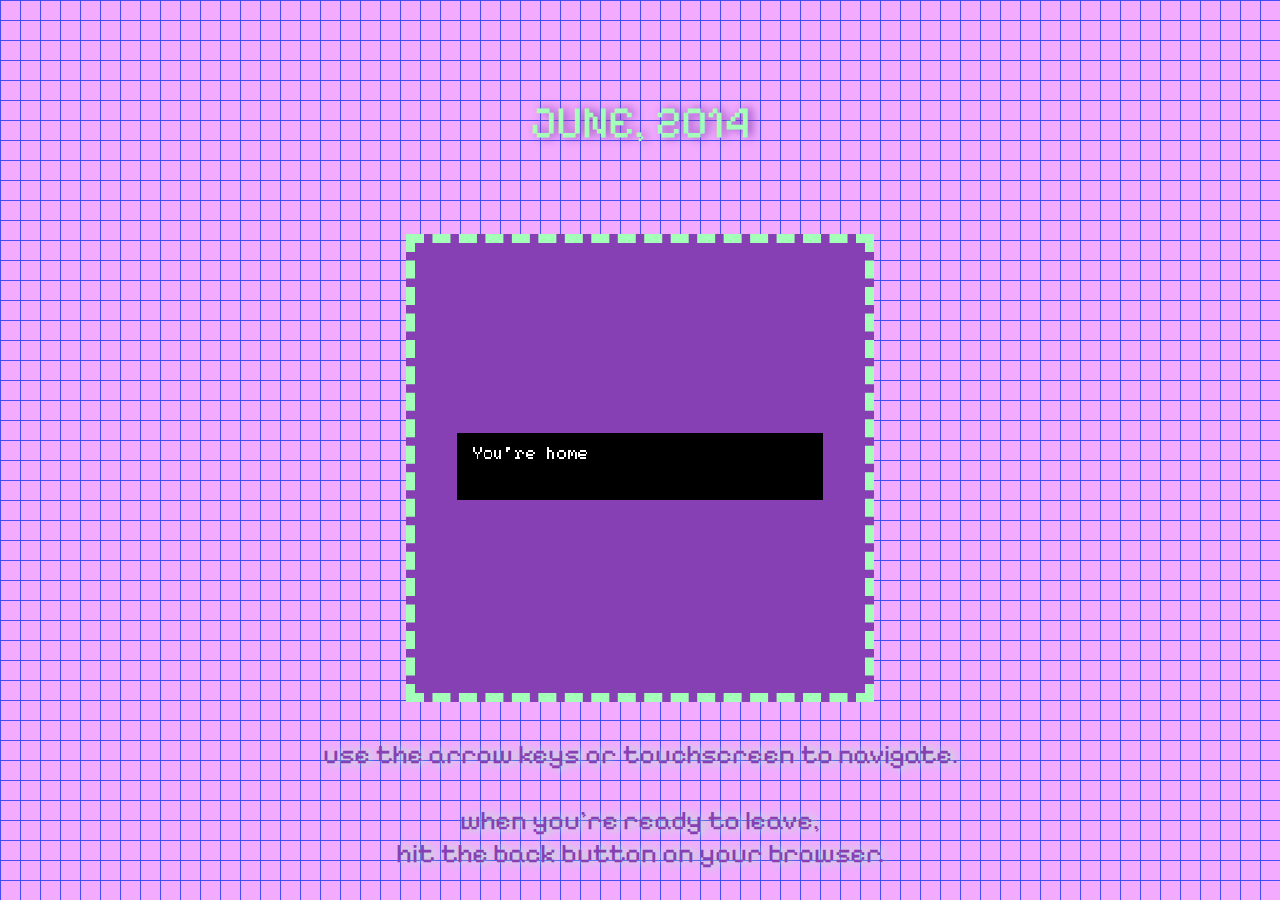
<file: hometown_mall.html>
<!DOCTYPE HTML>
<html>

<!-- HEADER -->

<!-- Borksy 6.5.0 -->
<!-- bitsy-hacks 23.0.0 -->
<!-- Bitsy 8.13 -->
<head>

<meta charset="UTF-8">

<title>hometown mall</title>

<script type="text/bitsyGameData" id="exportedGameData">
"""
You're home visiting your mom. 

She drops you off at the mall and goes to run an errand.
"""

# BITSY VERSION 8.13

! VER_MAJ 8
! VER_MIN 13
! ROOM_FORMAT 1
! DLG_COMPAT 0
! TXT_MODE 0

PAL 0
135,64,179
164,255,183
242,171,255
NAME blueprint

ROOM 0
0,0,0,0,0,s,0,0,0,0,0,0,0,q,0,0
r,0,0,0,0,0,0,p,0,b,b,b,b,b,0,r
0,0,0,0,0,0,0,b,b,b,b,b,b,b,b,b
0,q,0,t,0,b,b,b,b,b,b,b,b,b,b,b
b,b,b,b,b,b,b,0,m,n,o,o,0,b,b,b
b,b,b,b,b,b,b,b,b,b,b,b,b,b,b,b
b,b,b,b,b,b,b,b,b,b,b,b,b,b,b,b
b,b,b,b,b,b,b,b,k,l,k,l,b,b,b,b
h,h,h,h,h,h,h,h,h,h,h,h,h,h,h,h
c,c,c,c,c,c,c,0,0,0,0,c,c,c,c,c
0,i,0,i,0,i,0,0,0,0,0,0,i,0,i,0
i,0,i,0,i,0,0,0,0,0,0,i,0,i,0,i
0,0,0,0,0,0,0,0,0,0,0,0,0,0,0,0
g,0,0,g,0,0,g,0,0,g,0,0,g,0,0,g
0,0,0,0,0,0,0,0,0,0,0,0,0,0,0,0
j,j,j,j,j,j,j,j,j,j,j,j,j,j,j,j
NAME parking lot
EXT 8,7 1 6,15
EXT 9,7 1 7,15
EXT 10,7 1 8,15
EXT 11,7 1 9,15
PAL 0

ROOM 1
w,w,w,w,x,x,x,x,x,x,x,x,w,w,w,w
w,v,v,0,0,0,0,0,0,0,0,0,0,v,v,w
w,v,0,0,0,0,0,0,0,0,0,0,0,0,v,w
w,0,0,0,0,0,0,0,0,0,0,0,19,0,0,w
1a,0,0,0,0,0,0,0,0,0,0,18,16,17,0,w
1a,0,0,0,0,0,y,15,15,z,0,0,0,0,0,1a
1a,0,0,0,0,0,14,0,0,12,0,0,0,0,0,1a
w,0,0,19,0,0,14,0,0,12,0,0,0,0,0,1a
w,0,18,16,17,0,10,13,13,11,0,0,0,0,0,1a
1a,0,0,0,0,0,0,0,0,0,0,0,0,0,0,1a
1a,0,0,0,0,0,0,0,0,0,0,0,0,0,0,w
1a,0,0,0,0,0,0,0,0,0,0,0,19,0,0,w
w,0,0,0,0,0,0,0,0,0,0,18,16,17,0,w
w,v,0,0,0,0,0,0,0,0,0,0,0,0,v,w
w,v,v,0,0,c,d,d,d,d,c,0,0,v,v,w
w,w,w,w,w,c,u,u,u,u,c,w,w,w,w,w
NAME mall courtyard
ITM 2 1,10
ITM 3 1,5
ITM 4 6,1
ITM 5 9,1
ITM 6 14,7
EXT 6,15 0 8,7
EXT 7,15 0 9,7
EXT 8,15 0 10,7
EXT 9,15 0 11,7
PAL 0

TIL 10
10100000
10100000
10100000
01010000
01011000
00100111
00011000
00000111
NAME fountainC
WAL true

TIL 11
00000101
00000101
00000101
00001010
00011010
11100100
00011000
11100000
NAME fountainD
WAL true

TIL 12
00000101
00000101
00000101
00000101
00000101
00000101
00000101
00000101
NAME fountainE
WAL true

TIL 13
00000000
00111100
00000000
01111110
00000000
11111111
00000000
11111111
NAME fountainF
WAL false

TIL 14
10100000
10100000
10100000
10100000
10100000
10100000
10100000
10100000
NAME fountainG
WAL true

TIL 15
11111111
00000000
11111111
00000000
00000000
00000000
00000000
00000000
NAME fountainH
WAL true

TIL 16
00001000
00001000
00001000
11111111
01111110
00100100
00100100
00100100
NAME table
WAL true

TIL 17
00011100
00101010
00101010
00111110
01010110
11111110
10001010
10001010
NAME chairA
WAL true

TIL 18
00111000
01010100
01010100
01111100
01101010
01111111
01000101
01000101
NAME chairB
WAL true

TIL 19
00000000
00000000
00011000
00101100
01010110
10101011
11111111
00001000
NAME umbrella

TIL a
00000000
11111111
00000000
11111111
00000000
11111111
00000000
11111111
NAME block

TIL b
11111111
10000001
10110101
10101011
10010101
10101011
10010101
11111111
NAME glass
WAL true

TIL c
10101010
10101010
10101010
10101010
10101010
10101010
10101010
10101010
NAME stripesA
WAL true

TIL d
00000000
00000000
00000000
00000000
00000000
00000000
00000000
11111111
NAME stripeB

TIL e
11111111
00000000
00000000
00000000
00000000
00000000
00000000
00000000
NAME stripeC

TIL f
00000001
00000001
00000001
00000001
00000001
00000001
00000001
00000001
NAME stripeD

TIL g
00000000
00000000
00000000
01111111
11111110
00000000
00000000
00000000
NAME stripeE

TIL h
11111111
00000010
00000100
00001000
00010000
00100000
01000000
11111111
NAME sidewalk

TIL i
00000001
00000010
00000100
00001000
00010000
00100000
01000000
10000000
NAME diagonalA

TIL j
00000000
00011000
01111110
11110011
10011111
11111110
10100111
11111111
NAME bush
WAL true

TIL k
11000001
10000001
10000001
10000001
10000101
10000101
10000001
10000001
NAME doorA

TIL l
10000011
10000001
10000001
10000001
10100001
10100001
10000001
10000001
NAME doorB

TIL m
00000000
11000010
11100110
11111110
11011010
11000010
11000010
00000000
NAME M

TIL n
00000000
00111100
01110010
01100010
01111110
01100010
01100010
00000000
NAME A

TIL o
00000000
01100000
01100000
01100000
01100000
01100000
01111100
00000000
NAME L

TIL p
00000000
00000000
00000000
00000000
00000000
00000000
00101000
00010000
>
00000000
00000000
00000000
00000000
00000000
00000000
00000000
00111000
NAME birdA

TIL q
00000000
00000000
00000000
00000000
00000000
00000000
00000000
00001110
>
00000000
00000000
00000000
00000000
00000000
00000000
00001010
00000100
NAME birdB

TIL r
00000000
00001100
00110010
01000001
10000001
01111110
00000000
00000000
NAME cloudA

TIL s
00000000
00000000
00000000
01110110
10001001
10000001
01111110
00000000
NAME cloudB

TIL t
00000000
00000000
00000000
01110111
01010101
01010101
01010101
01010101
NAME smokestack

TIL u
11111111
00000000
11111111
00000000
11111111
00000000
11111111
00000000
NAME stripesB

TIL v
00011000
00111100
00111100
01100110
01011010
01000010
01000010
00111100
NAME plants
WAL true

TIL w
11111111
10000001
10100001
10000001
10000001
10000001
10000001
11111111
NAME windows
WAL true

TIL x
00000000
00000000
11111111
00000000
00000000
11111111
00000000
00000000
NAME doorC
WAL true

TIL y
00000111
00011000
00100111
01011000
01010000
10100000
10100000
10100000
NAME fountainA
WAL true

TIL z
11100000
00011000
11100100
00011010
00001010
00000101
00000101
00000101
NAME fountainB
WAL true

TIL 1a
00100100
00100100
00100100
00100100
00100100
00100100
00100100
00100100
NAME doorD
WAL true

SPR A
00111100
01100010
01010100
01100010
00110100
01011010
01000010
00101100
>
00111100
01100010
01010100
01100010
00110100
01011010
01000010
00110100
POS 0 8,10

SPR a
00000000
00000000
00000000
00000000
01100000
10110000
11010010
01101101
NAME yarn
DLG 0
BLIP 1

SPR b
00000000
00000100
00001000
00010000
00100000
01000000
10000000
11111111
>
10000000
10000000
10000010
10000100
10001000
10010000
10100000
11000000
NAME needles
DLG 3

SPR c
00000000
00000000
00000000
00000000
00000000
00000000
00000000
00000000
NAME scoldA
DLG 4
POS 0 0,12

SPR d
00000000
00000000
00000000
00000000
00000000
00000000
00000000
00000000
NAME scoldB
DLG 5
POS 0 0,14

SPR e
00000000
00000000
00000000
00000000
00000000
00000000
00000000
00000000
NAME scoldC
DLG 6
POS 0 15,12

SPR f
00000000
00000000
00000000
00000000
00000000
00000000
00000000
00000000
NAME scoldD
DLG 7
POS 0 15,14

SPR g
10100000
10100000
10100000
01010000
01011000
00100111
00011000
00000111
NAME fountain1
DLG 9
POS 1 7,7

SPR h
00000101
00000101
00000101
00001010
00011010
11100100
00011000
11100000
NAME fountain2
DLG 8
POS 1 8,7

SPR i
00000010
00010010
00010101
00010101
00001000
01111010
10101010
10100010
>
00000001
01000101
00010100
10010100
00010010
01111010
10101010
10101000
NAME fountain3
POS 1 7,6

SPR j
10000000
10100000
00100000
01000000
01010000
00011110
10010101
10000101
>
00100000
10100100
11010000
01000100
00000000
10011110
10010101
10010101
NAME fountain4
POS 1 8,6

SPR k
01111111
10000000
10110110
10000000
10110110
10000000
11111111
10000000
NAME signA
DLG a
POS 1 7,11

SPR l
11111110
00000001
01101101
00000001
01101101
00000001
11111111
00000001
NAME signB
DLG b
POS 1 8,11

ITM 0
00000000
00000000
00000000
00111100
01100100
00100100
00011000
00000000
NAME tea
DLG 1

ITM 1
00000000
00111100
00100100
00111100
00010000
00011000
00010000
00011000
NAME key
DLG 2
BLIP 2

ITM 2
00000000
00100000
01010000
00100000
00000000
00000100
00000000
00000000
>
00000000
00000000
00100000
00000000
00000100
00001010
00000100
00000000
NAME memory1
DLG c

ITM 3
00000000
00000000
00100000
00000000
00000100
00001010
00000100
00000000
>
00000000
00100000
01010000
00100000
00000000
00000100
00000000
00000000
NAME memory2
DLG d

ITM 4
00000000
00100000
01010000
00100000
00000000
00000100
00000000
00000000
>
00000000
00000000
00100000
00000000
00000100
00001010
00000100
00000000
NAME memory3
DLG e

ITM 5
00000000
00000000
00100000
00000000
00000100
00001010
00000100
00000000
>
00000000
00100000
01010000
00100000
00000000
00000100
00000000
00000000
NAME memory4
DLG f

ITM 6
00000000
00100000
01010000
00100000
00000000
00000100
00000000
00000000
>
00000000
00000000
00100000
00000000
00000100
00001010
00000100
00000000
NAME memory5
DLG g

DLG 0
knit knit knit
NAME cat dialog

DLG 1
You found a nice warm cup of tea
NAME tea dialog

DLG 2
A key! {wvy}What does it open?{wvy}
NAME key dialog

DLG 3
knit knit knit
NAME needles dialog

DLG 4
you can't just walk out of the parking lot
NAME scold dialog

DLG 5
learn to drive already!
NAME scoldB dialog

DLG 6
you're literally 24 years old
NAME scoldC dialog

DLG 7
your mom had to drive you here
NAME scoldD dialog

DLG 8
Make a wish...
NAME fountain2 dialog

DLG 9
There's a handful of mossy coins at the bottom of the fountain.
NAME fountain1 dialog

DLG a
"""
< Piercing Palace
< CDs N' More (CLOSED)
"""
NAME signA dialog

DLG b
"""
^ Fletcher's Department Store
> Food Court
"""
NAME signB dialog

DLG c
The cutest girl used to work here back in high school. What was her name again? She had a chipped front tooth and really liked Brand New.
NAME memory1 dialog

DLG d
You weren't allowed to get your ears pierced at the mall. You got them done at the doctor's office instead. 
NAME memory2 dialog

DLG e
This is where you got your prom dress. Purple and silky, with ribbon ties. 
NAME memory3 dialog

DLG f
Your boyfriend at the time drove you to the dance in his white Volvo. 
NAME memory4 dialog

DLG g
The forgotten, familiar smell of cinnamon buns and chicken teriyaki washes over you.
NAME memory5 dialog

VAR a
42

TUNE 1
3d,0,0,0,3d5,0,0,0,3l,0,0,0,3s,0,0,0
16d2,0,0,0,0,0,0,0,0,0,0,0,0,0,0,0
>
4l,0,0,0,s,0,3l,0,0,0,2s,0,2m,0,2r,0
16m2,0,0,0,0,0,0,0,0,0,0,0,0,0,0,0
>
3d,0,0,0,3d5,0,0,0,3l,0,0,0,3s,0,0,0
16l2,0,0,0,0,0,0,0,0,0,0,0,0,0,0,0
>
3l,0,0,0,s,0,4m,0,0,0,4r,0,0,0,0,0
16s2,0,0,0,0,0,0,0,0,0,0,0,0,0,0,0
NAME finale fanfare
KEY C,D,E,F,G,A,B d,r,m,s,l
TMP XFST
SQR P2 P8
ARP INT8

TUNE 2
0,0,2G,0,A,0,B,0,2C5,0,B,A,G,0,2G,0
G3,0,D,0,G3,0,D,0,2A3,0,E,0,C,0,E,0
>
2F#,0,G,0,A,0,F#,0,2E,0,F#,E,4D,0,0,0
2D,0,E,0,F#,0,D,0,2C,0,2G3,0,2F#3,0,D2,0
>
0,0,2G,0,A,0,B,0,2C5,0,B,A,G,0,G,0
2G2,0,D,D5,G3,G,D,0,2C2,0,E,E5,C3,C,E5,0
>
2D,0,C5,B,A,0,A,0,4A,0,0,0,F#,0,0,0
A2,0,E3,0,C3,0,E3,0,D3,0,A3,0,D,0,0,0
>
2E5,0,2G,0,2G5,0,2G,0,2F#5,0,2E5,0,2D5,0,2C5,0
2C3,0,2E,0,2E5,0,2C,0,2A3,0,2C,0,2F#,0,2E,0
>
3B,0,0,0,2E5,0,D5,0,4A,0,0,0,G,0,0,0
2G3,0,B3,0,2D,0,D3,0,2C3,0,G3,0,D#,0,0,0
>
0,0,2G,0,A,0,2B,0,C5,0,B,C5,A,0,G,0
A2,0,A3,0,C,0,2D,0,D#,0,D,E,C,0,C3,0
>
8B,0,0,0,0,0,0,0,A,0,2F#,0,E,0,D,0
D3,0,A3,0,F#,0,D,0,C,0,2D3,0,C3,0,F#3,0
NAME tuneful town
TMP FST
SQR P4 P2

TUNE 3
3F5,0,0,A#,0,2C#5,0,A#,3F5,0,0,F#5,0,0,2F5,0
A#3,C#,F,0,0,F,C#,F,A#3,C#,F,A#,0,A#,C#,F
>
3F5,0,0,A,0,2C#5,0,A,3F5,0,0,2A#5,0,A#,D#5,0
A3,C#,F,A3,0,F,C#,F,A,C#,F,0,D#,0,C#5,0
>
4F5,0,0,0,G#,2C#5,0,G#,3F5,0,0,D#5,0,F5,2C#5,0
G#3,C#,F,3F#,0,0,2F,0,G#3,C#,F,F#,B,A,F,D#
>
4D#5,0,0,0,0,0,2A#,0,4A#,0,0,0,0,0,A#,C5
G3,D#,F,G,0,D#,F,G,G3,D#,G,F,0,F,D#,C#3
>
4C#5,0,0,0,0,0,2C#5,0,3C#5,0,0,D#5,0,0,2C#5,0
F#2,C#,F#3,A#3,0,F#3,C#3,F#3,F#2,A,F#3,C#,0,F#3,A3,F#3
>
3C#5,0,0,F,3C5,0,0,C,3C5,0,0,D#,3A#,0,0,0
F2,D#3,A3,0,0,F3,C#,0,F#2,A#3,D#3,0,0,F#3,C#,C
>
3A#,0,0,0,C5,0,C#5,0,A#,0,C#,D#,G#,G#3,0,C#3
C3,A#3,C,E,A,0,A#,0,0,B2,B3,0,2F,0,0,0
>
A#,0,A#3,0,C#,0,F,0,A#,0,0,0,0,0,0,0
A#2,0,C#3,0,F3,0,A#3,0,D,0,0,0,0,F#3,0,F3
NAME rhythmic ruins
TMP MED
SQR P4 P4

BLIP 1
E5,B5,B5
NAME meow
ENV 40 99 4 185 138
BEAT 61 115
SQR P2

BLIP 2
D5,E5,D5
NAME pick up key
ENV 99 65 6 96 152
BEAT 95 0
SQR P4


</script>

<style>

@font-face {
	font-family: "Pixelify Sans";
	src:
	  local("Pixelify Sans"), local("Pixelify-Sans"),
	  url("misono/PixelifySans-Regular.ttf");
}

html {
	margin: 0;
	padding: 0;
}


body {
	margin: 0;
	padding: 0;
	overflow: hidden;
	background-color: #f2abff;
	opacity: 1;
	background-image:  linear-gradient(#444cf7 1px, transparent 1px), linear-gradient(to right, #444cf7 1px, #f2abff 1px);
	background-size: 20px 20px; 
	font-family: "Pixelify Sans";
    

}



#game {
	background:#8740b3;
    width: 50vw;
    max-width: 50vh;
    margin: auto;
    display: block;
    position: relative;
    top: 50%;
    transform: translateY(50%);
    border: 1vh;
    border-color:#a4ffb8;
    border-style: dashed;
	
    
	/*------borksy css------*/

	touch-action: none; /* fixing touch-input errors in chrome */

	/* sharp pixel edges */
	/* https://caniuse.com/#search=image-render */
	-ms-interpolation-mode: nearest-neighbor; /* IE */
	image-rendering: -moz-crisp-edges; /* FF 6.0+ */
	image-rendering: pixelated; /* Chrome, Safari */
}
#return {
    font-size: 3vh;
    color:#8740b3;
	text-shadow: #a4ffb8 4px 0 10px;
    font-family: 'Pixelify Sans';
    width: 50vw;
    bottom: -30vh;
    text-align: center;
    margin: auto;
    display: block;
    position: relative;
}

#date {
	font-size: 5vh;
    color:#a4ffb8;
    font-family: 'Pixelify Sans';
	text-shadow: #8740b3 4px 0 10px;
    width: 50vw;
    top: -56vh;
    text-align: center;
    margin: auto;
    display: block;
    position: relative;
}

</style>

<!-- SCRIPTS -->
<script>
function startExportedGame() {
	var gameCanvas = document.getElementById("game");
	var gameData = document.getElementById("exportedGameData").text.slice(1);
	var defaultFontData = document.getElementById(defaultFontName).text.slice(1);
	loadGame(gameCanvas, gameData, defaultFontData);
	initSystem();
}
</script>

<!-- system -->
<script>
function InputSystem() {
	var self = this;

	this.Key = {
		LEFT: 37,
		RIGHT: 39,
		UP: 38,
		DOWN: 40,
		SPACE: 32,
		ENTER: 13,
		W: 87,
		A: 65,
		S: 83,
		D: 68,
		R: 82,
		SHIFT: 16,
		CTRL: 17,
		ALT: 18,
		CMD: 224
	};

	var pressed;
	var ignored;
	var touchState;

	var isRestartComboPressed = false;

	var SwipeDir = {
		None : -1,
		Up : 0,
		Down : 1,
		Left : 2,
		Right : 3,
	};

	function resetAll() {
		isRestartComboPressed = false;

		pressed = {};
		ignored = {};

		touchState = {
			isDown : false,
			startX : 0,
			startY : 0,
			curX : 0,
			curY : 0,
			swipeDistance : 30,
			swipeDirection : SwipeDir.None,
			tapReleased : false
		};
	}

	resetAll();

	function stopWindowScrolling(e) {
		if (e.keyCode == self.Key.LEFT || e.keyCode == self.Key.RIGHT || e.keyCode == self.Key.UP || e.keyCode == self.Key.DOWN || !isPlayerEmbeddedInEditor) {
			e.preventDefault();
		}
	}

	function isRestartCombo(e) {
		return (e.keyCode === self.Key.R && (e.getModifierState("Control")|| e.getModifierState("Meta")));
	}

	function eventIsModifier(event) {
		return (event.keyCode == self.Key.SHIFT || event.keyCode == self.Key.CTRL || event.keyCode == self.Key.ALT || event.keyCode == self.Key.CMD);
	}

	function isModifierKeyDown() {
		return (self.isKeyDown(self.Key.SHIFT) || self.isKeyDown(self.Key.CTRL) || self.isKeyDown(self.Key.ALT) || self.isKeyDown(self.Key.CMD));
	}

	this.ignoreHeldKeys = function() {
		for (var key in pressed) {
			if (pressed[key]) { // only ignore keys that are actually held
				ignored[key] = true;
				// bitsyLog("IGNORE -- " + key, "system");
			}
		}
	}

	this.onkeydown = function(event) {
		enableGlobalAudioContext();
		// bitsyLog("KEYDOWN -- " + event.keyCode, "system");

		stopWindowScrolling(event);

		isRestartComboPressed = isRestartCombo(event);

		// Special keys being held down can interfere with keyup events and lock movement
		// so just don't collect input when they're held
		{
			if (isModifierKeyDown()) {
				return;
			}

			if (eventIsModifier(event)) {
				resetAll();
			}
		}

		if (ignored[event.keyCode]) {
			return;
		}

		pressed[event.keyCode] = true;
		ignored[event.keyCode] = false;
	}

	this.onkeyup = function(event) {
		// bitsyLog("KEYUP -- " + event.keyCode, "system");
		pressed[event.keyCode] = false;
		ignored[event.keyCode] = false;

		isRestartComboPressed = false;
	}

	this.ontouchstart = function(event) {
		enableGlobalAudioContext();

		event.preventDefault();

		if( event.changedTouches.length > 0 ) {
			touchState.isDown = true;

			touchState.startX = touchState.curX = event.changedTouches[0].clientX;
			touchState.startY = touchState.curY = event.changedTouches[0].clientY;

			touchState.swipeDirection = SwipeDir.None;
		}
	}

	this.ontouchmove = function(event) {
		event.preventDefault();

		if( touchState.isDown && event.changedTouches.length > 0 ) {
			touchState.curX = event.changedTouches[0].clientX;
			touchState.curY = event.changedTouches[0].clientY;

			var prevDirection = touchState.swipeDirection;

			if( touchState.curX - touchState.startX <= -touchState.swipeDistance ) {
				touchState.swipeDirection = SwipeDir.Left;
			}
			else if( touchState.curX - touchState.startX >= touchState.swipeDistance ) {
				touchState.swipeDirection = SwipeDir.Right;
			}
			else if( touchState.curY - touchState.startY <= -touchState.swipeDistance ) {
				touchState.swipeDirection = SwipeDir.Up;
			}
			else if( touchState.curY - touchState.startY >= touchState.swipeDistance ) {
				touchState.swipeDirection = SwipeDir.Down;
			}

			if( touchState.swipeDirection != prevDirection ) {
				// reset center so changing directions is easier
				touchState.startX = touchState.curX;
				touchState.startY = touchState.curY;
			}
		}
	}

	this.ontouchend = function(event) {
		event.preventDefault();

		touchState.isDown = false;

		if( touchState.swipeDirection == SwipeDir.None ) {
			// tap!
			touchState.tapReleased = true;
		}

		touchState.swipeDirection = SwipeDir.None;
	}

	this.isKeyDown = function(keyCode) {
		return pressed[keyCode] != null && pressed[keyCode] == true && (ignored[keyCode] == null || ignored[keyCode] == false);
	}

	this.anyKeyDown = function() {
		var anyKey = false;

		for (var key in pressed) {
			if (pressed[key] && (ignored[key] == null || ignored[key] == false) &&
				!(key === self.Key.UP || key === self.Key.DOWN || key === self.Key.LEFT || key === self.Key.RIGHT) &&
				!(key === self.Key.W || key === self.Key.S || key === self.Key.A || key === self.Key.D)) {
				// detected that a key other than the d-pad keys are down!
				anyKey = true;
			}
		}

		return anyKey;
	}

	this.isRestartComboPressed = function() {
		return isRestartComboPressed;
	}

	this.swipeLeft = function() {
		return touchState.swipeDirection == SwipeDir.Left;
	}

	this.swipeRight = function() {
		return touchState.swipeDirection == SwipeDir.Right;
	}

	this.swipeUp = function() {
		return touchState.swipeDirection == SwipeDir.Up;
	}

	this.swipeDown = function() {
		return touchState.swipeDirection == SwipeDir.Down;
	}

	this.isTapReleased = function() {
		return touchState.tapReleased;
	}

	this.resetTapReleased = function() {
		touchState.tapReleased = false;
	}

	this.onblur = function() {
		// bitsyLog("~~~ BLUR ~~", "system");
		resetAll();
	}

	this.resetAll = resetAll;

	this.listen = function(canvas) {
		document.addEventListener('keydown', self.onkeydown);
		document.addEventListener('keyup', self.onkeyup);

		if (isPlayerEmbeddedInEditor) {
			canvas.addEventListener('touchstart', self.ontouchstart, {passive:false});
			canvas.addEventListener('touchmove', self.ontouchmove, {passive:false});
			canvas.addEventListener('touchend', self.ontouchend, {passive:false});
		}
		else {
			// creates a 'touchTrigger' element that covers the entire screen and can universally have touch event listeners added w/o issue.

			// we're checking for existing touchTriggers both at game start and end, so it's slightly redundant.
			var existingTouchTrigger = document.querySelector('#touchTrigger');

			if (existingTouchTrigger === null) {
				var touchTrigger = document.createElement("div");
				touchTrigger.setAttribute("id","touchTrigger");

				// afaik css in js is necessary here to force a fullscreen element
				touchTrigger.setAttribute(
					"style","position: absolute; top: 0; left: 0; width: 100vw; height: 100vh; overflow: hidden;"
				);

				document.body.appendChild(touchTrigger);

				touchTrigger.addEventListener('touchstart', self.ontouchstart);
				touchTrigger.addEventListener('touchmove', self.ontouchmove);
				touchTrigger.addEventListener('touchend', self.ontouchend);
			}
		}

		window.onblur = self.onblur;
	}

	this.unlisten = function(canvas) {
		document.removeEventListener('keydown', self.onkeydown);
		document.removeEventListener('keyup', self.onkeyup);

		if (isPlayerEmbeddedInEditor) {
			canvas.removeEventListener('touchstart', self.ontouchstart);
			canvas.removeEventListener('touchmove', self.ontouchmove);
			canvas.removeEventListener('touchend', self.ontouchend);
		}
		else {
			//check for touchTrigger and removes it

			var existingTouchTrigger = document.querySelector('#touchTrigger');

			if (existingTouchTrigger !== null) {
				existingTouchTrigger.removeEventListener('touchstart', self.ontouchstart);
				existingTouchTrigger.removeEventListener('touchmove', self.ontouchmove);
				existingTouchTrigger.removeEventListener('touchend', self.ontouchend);

				existingTouchTrigger.parentElement.removeChild(existingTouchTrigger);
			}
		}

		window.onblur = null;
	}
}
</script>

<script>
// init global audio context
var audioContext = new AudioContext();

function enableGlobalAudioContext() {
	audioContext.resume();
}

function SoundSystem() {
	var self = this;

	// volume
	var maxGain = 0.15;

	// curves for different pulse wave duties (ratios between on and off)
	var dutyCycle_1_8 = new Float32Array(256);
	for (var i = 0; i < 256; i++) {
		dutyCycle_1_8[i] = ((i / 256) * 2) - 1.75;
	}

	var dutyCycle_1_4 = new Float32Array(256);
	for (var i = 0; i < 256; i++) {
		dutyCycle_1_4[i] = ((i / 256) * 2) - 1.5;
	}

	var dutyCycle_1_2 = new Float32Array(256);
	for (var i = 0; i < 256; i++) {
		dutyCycle_1_2[i] = ((i / 256) * 2) - 1.0;
	}

	var dutyCycles = [
		dutyCycle_1_8,
		dutyCycle_1_4,
		dutyCycle_1_2 // square wave
	];

	function createPulseWidthModulator() {
		// the base oscillator: start with a sawtooth wave that we'll shape into a pulse wave
		var oscillator = audioContext.createOscillator();
		oscillator.type = "sawtooth";

		// create a gain node to control the volume of the sound
		var volumeControl = audioContext.createGain();
		volumeControl.gain.value = 0;

		// create a wave shaper that turns the sawtooth wave into a pulse
		// by mapping any negative value to -1 and any positive value to 1
		var pulseCurve = new Float32Array(256);
		for (var i = 0; i < 128; i++) {
			pulseCurve[i] = -1;
		}
		for (var i = 128; i < 256; i++) {
			pulseCurve[i] = 1;
		}

		var pulseShaper = audioContext.createWaveShaper();
		pulseShaper.curve = pulseCurve;

		var dutyShaper = audioContext.createWaveShaper();
		dutyShaper.curve = dutyCycle_1_2;

		oscillator.connect(dutyShaper);
		dutyShaper.connect(pulseShaper);
		pulseShaper.connect(volumeControl);
		volumeControl.connect(audioContext.destination);
		oscillator.start();

		return {
			oscillator: oscillator,
			volumeControl: volumeControl,
			dutyShaper: dutyShaper
		};
	}

	var pulseChannels = [createPulseWidthModulator(), createPulseWidthModulator()];

	this.setPulse = function(channel, pulse) {
		var pulseChannel = pulseChannels[channel];
		pulseChannel.dutyShaper.curve = dutyCycles[pulse];
	}

	this.setFrequency = function(channel, frequencyHz) {
		var pulseChannel = pulseChannels[channel];
		// set frequency in hertz
		pulseChannel.oscillator.frequency.setValueAtTime(frequencyHz, audioContext.currentTime);
	}

	this.setVolume = function(channel, volumeNorm) {
		var pulseChannel = pulseChannels[channel];
		pulseChannel.volumeControl.gain.value = volumeNorm * maxGain;
	}

	this.mute = function() {
		for (var i = 0; i < pulseChannels.length; i++) {
			pulseChannels[i].volumeControl.gain.value = 0;
		}
	}
}

var sound = new SoundSystem();
</script>

<script>
function GraphicsSystem() {
	var self = this;

	var canvas;
	var ctx;

	var scale;
	var textScale;
	var palette = [];
	var images = [];
	var imageFillColors = [];

	function makeFillStyle(color, isTransparent) {
		var i = color * 3;
		if (isTransparent) {
			return "rgba(" + palette[i + 0] + "," + palette[i + 1] + "," + palette[i + 2] + ", 0)";
		}
		else {
			return "rgb(" + palette[i + 0] + "," + palette[i + 1] + "," + palette[i + 2] + ")";
		}
	}

	this._images = images;
	this._getPalette = function() {
		return palette;
	};

	// todo : do I really need to pass in size here?
	this.attachCanvas = function(c, size) {
		canvas = c;
		canvas.width = size * scale;
		canvas.height = size * scale;
		ctx = canvas.getContext("2d");
	};

	this.getCanvas = function() {
		return canvas;
	};

	this.getContext = function() {
		return ctx;
	};

	this.setScale = function(s) {
		scale = s;
	};

	this.setTextScale = function(s) {
		textScale = s;
	};

	this.getTextScale = function() {
		return textScale;
	};

	this.setPalette = function(p) {
		palette = p;
	};

	// todo : rename this since it doesn't always create a totally new canvas?
	this.createImage = function(id, width, height, pixels, useTextScale) {
		var imageScale = useTextScale === true ? textScale : scale;
		var widthScaled = width * imageScale;
		var heightScaled = height * imageScale;

		// try to use an existing image canvas if it is the right size,
		// instead of expensively creating a new one
		var imageCanvas = images[id];
		if (imageCanvas === undefined || imageCanvas.width != widthScaled || imageCanvas.height != heightScaled) {
			imageCanvas = document.createElement("canvas");
			imageCanvas.width = widthScaled;
			imageCanvas.height = heightScaled;
		}

		var imageCtx = imageCanvas.getContext("2d");

		// if we know the fill color for this image, we can speed things up
		// by filling the whole image with that color
		var fillColor;
		if (imageFillColors[id] != undefined) {
			fillColor = imageFillColors[id];
			var isTransparent = (fillColor === 0);
			if (isTransparent) {
				imageCtx.clearRect(0, 0, imageCanvas.width, imageCanvas.height);
			}
			else {
				imageCtx.fillStyle = makeFillStyle(fillColor, isTransparent);
				imageCtx.fillRect(0, 0, imageCanvas.width, imageCanvas.height);
			}
		}

		for (var i = 0; i < pixels.length; i++) {
			var x = i % width;
			var y = Math.floor(i / width);
			var color = pixels[i];
			if (color != fillColor) {
				var isTransparent = (color === 0);
				imageCtx.fillStyle = makeFillStyle(color, isTransparent);
				imageCtx.fillRect(x * imageScale, y * imageScale, imageScale, imageScale);
			}
		}

		images[id] = imageCanvas;
	};

	this.setImageFill = function(id, color) {
		imageFillColors[id] = color;
	};

	this.drawImage = function(id, x, y, destId) {
		if (!images[id]) {
			bitsyLog("image doesn't exist: " + id, "graphics");
			return;
		}

		var destCtx = ctx;
		if (destId != undefined) {
			// if there's a destination ID, that means we're drawing this image *onto* another image canvas
			var destCanvas = images[destId];
			destCtx = destCanvas.getContext("2d");
		}

		destCtx.drawImage(images[id], x * scale, y * scale, images[id].width, images[id].height);
	};

	this.hasImage = function(id) {
		return images[id] != undefined;
	};

	this.getImage = function(id) {
		return images[id];
	};

	this.deleteImage = function(id) {
		delete images[id];
		delete imageFillColors[id];
	};

	this.getCanvas = function() {
		return canvas;
	};

	this.clearCanvas = function(color) {
		bitsyLog("pal? " + palette.length + " / " + color, "graphics");
		ctx.fillStyle = makeFillStyle(color);
		ctx.fillRect(0, 0, canvas.width, canvas.height);
	};
}
</script>

<script>
/* LOGGING */
var DebugLogCategory = {
	// system
	input: false,
	sound: false,
	graphics: false,
	system: false,

	// engine
	bitsy: false,

	// editor
	editor: false,

	// tools
	room: false,
	tune: false,
	blip: false,
};

var isLoggingVerbose = false;

function bitsyLog(message, category) {
	if (!category) {
		category = "bitsy";
	}

	var summary = category + "::" + message;

	if (DebugLogCategory[category] === true) {
		if (isLoggingVerbose) {
			console.group(summary);

			console.dir(message);

			console.group("stack")
			console.trace();
			console.groupEnd();

			console.groupEnd();
		}
		else {
			console.log(summary);
		}
	}
}

/* GLOBALS */
var tilesize = 8;
var mapsize = 16;
var width = mapsize * tilesize;
var height = mapsize * tilesize;
var scale = 4;
var textScale = 2;

/* SYSTEM */
var updateInterval = null;
var prevTime = 0;
var deltaTime = 0;

function initSystem() {
	prevTime = Date.now();
	updateInterval = setInterval(updateSystem, 16);
}

function updateSystem() {
	var curTime = Date.now();
	deltaTime = curTime - prevTime;

	// update all active processes
	for (var i = 0; i < processes.length; i++) {
		bitsy = processes[i].system;
		if (bitsy._active) {
			bitsyLog(bitsy._name + " img count: " + bitsy._graphics._images.length, "system");
			var shouldContinue = bitsy._update(deltaTime);
			if (!shouldContinue) {
				// todo : do I really care about this _exit thing?
				if (bitsy._name != "bitsy") {
					bitsy._exit();
				}
			}
		}
	}

	bitsy = mainProcess.system;
	prevTime = curTime;
}

function loadGame(canvas, gameData, defaultFontData) {
	bitsyLog("load!", "system");
	// initialize bitsy system
	bitsy._attachCanvas(canvas);
	bitsy._write(bitsy._gameDataBlock, gameData);
	bitsy._write(bitsy._fontDataBlock, defaultFontData);
	bitsy._start();
}

function quitGame() {
	// hack to press the menu button to force game over state
	bitsy._injectPreLoop = function() { bitsy._poke(bitsy._buttonBlock, bitsy.BTN_MENU, 1); };

	// one last update to clean up (a little hacky to do this here?)
	bitsy._update(0);
	bitsy._exit();

	// clean up this gross hack
	bitsy._injectPreLoop = null;
}

/* GRAPHICS */
var canvas; // can I get rid of these?
var ctx;

function attachCanvas(c) {
	// hack : tes tnew system
	bitsy._attachCanvas(c);
	// extra hacky
	canvas = bitsy._getCanvas();
	ctx = bitsy._getContext();
}

/* PROCESSES */
var processes = [];

function addProcess(name) {
	var proc = {};
	proc.system = new BitsySystem(name);

	processes.push(proc);

	return proc;
}

/* == SYSTEM v0.2 === */
function BitsySystem(name) {
	var self = this;

	if (!name) {
		name = "bitsy";
	}

	// memory
	var memory = {
		blocks: [],
		changed: []
	};

	// input
	var input = new InputSystem();

	// sound
	var sound = new SoundSystem();
	var soundDurationIndex = 0;
	var soundFrequencyIndex = 1;
	var soundVolumeIndex = 2;
	var soundPulseIndex = 3;
	var maxVolume = 15;

	// graphics
	var graphics = new GraphicsSystem();
	graphics.setScale(scale);
	graphics.setTextScale(textScale);
	var initialPaletteSize = 64;
	var tilePoolStart = null;
	var tilePoolSize = 512;
	// hack!!! (access for debugging)
	this._graphics = graphics;

	function updateTextScale() {
		// make sure the text scale matches the text mode
		var textMode = self._peek(modeBlock, 1);
		var textModeScale = (textMode === self.TXT_LOREZ) ? scale : textScale;
		if (graphics.getTextScale() != textModeScale) {
			graphics.setTextScale(textModeScale);
			memory.changed[self.TEXTBOX] = true;
		}
	}

	function updateInput() {
		// update input flags
		self._poke(self._buttonBlock, self.BTN_UP,
			(input.isKeyDown(input.Key.UP) || input.isKeyDown(input.Key.W) || input.swipeUp()) ? 1 : 0);

		self._poke(self._buttonBlock, self.BTN_DOWN,
			(input.isKeyDown(input.Key.DOWN) || input.isKeyDown(input.Key.S) || input.swipeDown()) ? 1 : 0);

		self._poke(self._buttonBlock, self.BTN_LEFT,
			(input.isKeyDown(input.Key.LEFT) || input.isKeyDown(input.Key.A) || input.swipeLeft()) ? 1 : 0);

		self._poke(self._buttonBlock, self.BTN_RIGHT,
			(input.isKeyDown(input.Key.RIGHT) || input.isKeyDown(input.Key.D) || input.swipeRight()) ? 1 : 0);

		self._poke(self._buttonBlock, self.BTN_OK,
			(input.anyKeyDown() || input.isTapReleased()) ? 1 : 0);

		self._poke(self._buttonBlock, self.BTN_MENU,
			(input.isRestartComboPressed()) ? 1 : 0);

		input.resetTapReleased();
	}

	function updateSound(dt) {
		var changed0 = memory.changed[self.SOUND1];
		var changed1 = memory.changed[self.SOUND2];

		// update sound channel timers
		var timer0 = self._peek(self.SOUND1, soundDurationIndex);
		timer0 -= dt;
		if (timer0 <= 0) {
			timer0 = 0;
			if (self._peek(self.SOUND1, soundVolumeIndex) > 0) {
				self._poke(self.SOUND1, soundVolumeIndex, 0);
				changed0 = true;
			}
		}
		self._poke(self.SOUND1, soundDurationIndex, timer0);

		var timer1 = self._peek(self.SOUND2, soundDurationIndex);
		timer1 -= dt;
		if (timer1 <= 0) {
			timer1 = 0;
			if (self._peek(self.SOUND2, soundVolumeIndex) > 0) {
				self._poke(self.SOUND2, soundVolumeIndex, 0);
				changed1 = true;
			}
		}
		self._poke(self.SOUND2, soundDurationIndex, timer1);

		// send updated channel attributes to the sound system
		if (changed0) {
			sound.setPulse(0, self._peek(self.SOUND1, soundPulseIndex));

			var freq = self._peek(self.SOUND1, soundFrequencyIndex);
			var freqHz = freq / 100;
			sound.setFrequency(0, freqHz);

			var volume = self._peek(self.SOUND1, soundVolumeIndex);
			volume = Math.max(0, Math.min(volume, maxVolume));
			volumeNorm = (volume / maxVolume);
			sound.setVolume(0, volumeNorm);
		}

		if (changed1) {
			sound.setPulse(1, self._peek(self.SOUND2, soundPulseIndex));

			var freq = self._peek(self.SOUND2, soundFrequencyIndex);
			var freqHz = freq / 100;
			sound.setFrequency(1, freqHz);

			var volume = self._peek(self.SOUND2, soundVolumeIndex);
			volume = Math.max(0, Math.min(volume, maxVolume));
			volumeNorm = (volume / maxVolume);
			sound.setVolume(1, volumeNorm);
		}
	}

	function updateGraphics() {
		if (self._enableGraphics === false) {
			return;
		}

		bitsyLog("update graphics", "system");

		if (memory.changed[paletteBlock]) {
			graphics.setPalette(self._dump()[paletteBlock]);
		}

		if (tilePoolStart != null) {
			for (var i = 0; i < tilePoolSize; i++) {
				var tile = tilePoolStart + i;
				if (memory.blocks[tile] != undefined && memory.changed[tile]) {
					bitsyLog("tile changed? " + tile, "system");
					// update tile image
					graphics.createImage(tile, self.TILE_SIZE, self.TILE_SIZE, self._dump()[tile]);
				}
			}
		}

		var textboxChanged = memory.changed[self.TEXTBOX] || memory.changed[textboxAttributeBlock];
		if (textboxChanged) {
			// todo : should this be optimized in some way?
			// update textbox image
			var w = self._peek(textboxAttributeBlock, 3); // todo : need a variable to store this index?
			var h = self._peek(textboxAttributeBlock, 4);
			if (w > 0 && h > 0) {
				bitsyLog("textbox changed! " + memory.changed[self.TEXTBOX] + " " + memory.changed[textboxAttributeBlock] + " " + w + " " + h, "system");
				var useTextBoxScale = true; // todo : check mode here?
				graphics.createImage(self.TEXTBOX, w, h, self._dump()[self.TEXTBOX], useTextBoxScale);
			}
		}

		var mode = self._peek(modeBlock, 0);
		if (mode === self.GFX_VIDEO) {
			if (memory.changed[self.VIDEO]) {
				graphics.clearCanvas(0);
				// update screen image
				graphics.createImage(self.VIDEO, self.VIDEO_SIZE, self.VIDEO_SIZE, self._dump()[self.VIDEO]);
				// render screen onto canvas
				graphics.drawImage(self.VIDEO, 0, 0);
			}
		}
		else if (mode === self.GFX_MAP) {
			// redraw any changed layers
			var layers = self._getTileMapLayers();
			var anyMapLayerChanged = false;
			for (var i = 0; i < layers.length; i++) {
				var layerId = layers[i];
				if (memory.changed[layerId]) {
					// need to redraw this map layer
					anyMapLayerChanged = true;
					// clear layer canvas
					graphics.setImageFill(layerId, 0); // fill transparent
					graphics.createImage(layerId, self.VIDEO_SIZE, self.VIDEO_SIZE, []);
					// render tiles onto layer canvas
					var layerData = self._dump()[layerId];
					for (var ty = 0; ty < self.MAP_SIZE; ty++) {
						for (var tx = 0; tx < self.MAP_SIZE; tx++) {
							var tileIndex = (ty * self.MAP_SIZE) + tx;
							var tile = layerData[tileIndex];
							if (tile > 0) {
								graphics.drawImage(tile, tx * self.TILE_SIZE, ty * self.TILE_SIZE, layerId);
							}
						}
					}
				}
			}

			// redraw the main canvas
			if (textboxChanged || anyMapLayerChanged) {
				bitsyLog("map changed? " + memory.changed[self.MAP1] + " " + memory.changed[self.MAP2], "system");
				graphics.clearCanvas(0);

				for (var i = 0; i < layers.length; i++) {
					var layerId = layers[i];
					// draw the layer's image canvas onto the main canvas
					graphics.drawImage(layerId, 0, 0);
				}

				// draw textbox onto canvas
				var visible = self._peek(textboxAttributeBlock, 0)
				var x = self._peek(textboxAttributeBlock, 1);
				var y = self._peek(textboxAttributeBlock, 2);
				var w = self._peek(textboxAttributeBlock, 3);
				var h = self._peek(textboxAttributeBlock, 4);
				if (visible > 0 && w > 0 && h > 0) {
					graphics.drawImage(self.TEXTBOX, x, y);
				}
			}
		}
	}

	/* == PRIVATE / DEBUG == */
	this._name = name;

	this._active = false;

	this._attachCanvas = function(c) {
		graphics.attachCanvas(c, self.VIDEO_SIZE);
	};

	this._getCanvas = graphics.getCanvas;
	this._getContext = graphics.getContext;

	this._start = function() {
		input.listen(graphics.getCanvas());
		updateTextScale();
		self._active = true;
	};

	// hacky...
	this._startNoInput = function() {
		updateTextScale();
		self._active = true;
	};

	this._exit = function() {
		// disable graphics
		var canvas = graphics.getCanvas();
		if (canvas) {
			input.unlisten(canvas);	
		}

		// disable sound
		sound.mute();

		self._active = false;
	};

	// hacky....
	this._injectPreLoop = null;
	this._injectPostDraw = null;

	this._update = function(dt) {
		var shouldContinue = false;

		updateInput();

		// too hacky???
		if (self._injectPreLoop) {
			self._injectPreLoop();
		}

		// run main loop
		if (onLoopFunction) {
			shouldContinue = onLoopFunction(dt);
		}

		if (memory.changed[modeBlock]) {
			updateTextScale();
		}

		// update output systems
		updateSound(dt);
		updateGraphics();

		if (self._injectPostDraw) {
			self._injectPostDraw();
		}

		// reset memory block changed flags
		for (var i = 0; i < memory.changed.length; i++) {
			memory.changed[i] = false;
		}

		// todo : should the _exit() call go in here?

		return shouldContinue;
	};

	this._updateGraphics = updateGraphics;

	this._allocate = function(args) {
		// find next available block in range
		var next = (args && args.start) ? args.start : 0;
		var count = (args && args.max) ? args.max : -1;
		while (memory.blocks[next] != undefined && count != 0) {
			next++;
			count--;
		}

		if (count == 0) {
			// couldn't find any available block
			return null;
		}

		if (args && args.str) {
			memory.blocks[next] = args.str;
		}
		else {
			var size = args && args.size ? args.size : 0;
			memory.blocks[next] = [];
			for (var i = 0; i < size; i++) {
				memory.blocks[next].push(0);
			}
		}

		memory.changed[next] = false;

		return next;
	};

	this._free = function(block) {
		delete memory.blocks[block];
		delete memory.changed[block];
	};

	this._peek = function(block, index) {
		var memoryBlock = memory.blocks[block];
		if (typeof(memoryBlock) === "string") {
			return memoryBlock.charCodeAt(index);
		}
		else {
			return memoryBlock[index];
		}
	};

	this._poke = function(block, index, value) {
		var memoryBlock = memory.blocks[block];
		if (typeof(memoryBlock) === "string") {
			memory.blocks[block] = memoryBlock.substring(0, index) + String.fromCharCode(value) + memoryBlock.substring(index + 1);
		}
		else {
			var value = parseInt(value);
			if (!isNaN(value)) {
				memoryBlock[index] = value;
			}
		}
		memory.changed[block] = true;
	};

	this._read = function(block) {
		var memoryBlock = memory.blocks[block];
		if (typeof(memoryBlock) === "string") {
			return memoryBlock;
		}
		else {
			var str = "";
			for (var i = 0; i < memoryBlock.length; i++) {
				str += String.fromCharCode(memoryBlock[i]);
			}
			return str;
		}
	};

	this._write = function(block, str) {
		var memoryBlock = memory.blocks[block];
		if (typeof(memoryBlock) === "string") {
			memory.blocks[block] = str;
		}
		else {
			memory.blocks[block] = [];
			for (var i = 0; i < str.length; i++) {
				memory.blocks[block][i] = str.charCodeAt(i);
			}
		}
		memory.changed[block] = true;
	};

	this._dump = function() {
		return memory.blocks;
	};

	// convenience methods for hacking around with map layers
	var tileMapLayers = [];
	this._getTileMapLayers = function() {
		return tileMapLayers;
	};
	this._addTileMapLayer = function() {
		var layer = self._allocate({
			start: (tilePoolStart + tilePoolSize),
			size: (self.MAP_SIZE * self.MAP_SIZE)
		});

		tileMapLayers.push(layer);

		return layer;
	};

	/* == CONSTANTS == */
	// memory blocks (these will be initialized below)
	this.VIDEO;
	this.TEXTBOX;
	this.MAP1;
	this.MAP2;
	this.SOUND1;
	this.SOUND2;

	// graphics modes
	this.GFX_VIDEO = 0;
	this.GFX_MAP = 1;

	// text modes
	this.TXT_HIREZ = 0; // 2x resolution
	this.TXT_LOREZ = 1; // 1x resolution

	// size
	this.TILE_SIZE = tilesize;
	this.MAP_SIZE = mapsize;
	this.VIDEO_SIZE = width;
	// todo : should text scale have a constant?

	// button codes
	this.BTN_UP = 0;
	this.BTN_DOWN = 1;
	this.BTN_LEFT = 2;
	this.BTN_RIGHT = 3;
	this.BTN_OK = 4;
	this.BTN_MENU = 5;

	// pulse waves
	this.PULSE_1_8 = 0;
	this.PULSE_1_4 = 1;
	this.PULSE_1_2 = 2;

	/* == IO == */
	this.log = function(message) {
		bitsyLog(message, name);
	};

	this.button = function(code) {
		return self._peek(buttonBlock, code) > 0;
	};

	this.getGameData = function() {
		return self._read(gameDataBlock);
	};

	this.getFontData = function() {
		return self._read(fontDataBlock);
	};

	/* == GRAPHICS == */
	this.graphicsMode = function(mode) {
		// todo : store the mode flag indices somewhere?
		if (mode != undefined) {
			self._poke(modeBlock, 0, mode);
		}

		return self._peek(modeBlock, 0);
	};

	this.textMode = function(mode) {
		// todo : test whether the requested mode is supported!
		if (mode != undefined) {
			self._poke(modeBlock, 1, mode);
		}

		return self._peek(modeBlock, 1);
	};

	this.color = function(color, r, g, b) {
		self._poke(paletteBlock, (color * 3) + 0, r);
		self._poke(paletteBlock, (color * 3) + 1, g);
		self._poke(paletteBlock, (color * 3) + 2, b);

		// mark all graphics as changed
		memory.changed[self.VIDEO] = true;
		memory.changed[self.TEXTBOX] = true;
		memory.changed[self.MAP1] = true;
		memory.changed[self.MAP2] = true;

		if (tilePoolStart != null) {
			for (var i = 0; i < tilePoolSize; i++) {
				if (memory.blocks[tilePoolStart + i] != undefined) {
					memory.changed[tilePoolStart + i] = true;
				}
			}
		}
	};

	this.tile = function() {
		return self._allocate({
			start: tilePoolStart,
			max: tilePoolSize,
			size: (self.TILE_SIZE * self.TILE_SIZE)
		});
	};

	this.delete = function(tile) {
		if (graphics.hasImage(tile)) {
			graphics.deleteImage(tile);
		}

		self._free(tile);
	};

	this.fill = function(block, value) {
		var len = memory.blocks[block].length;
		for (var i = 0; i < len; i++) {
			self._poke(block, i, value);
		}

		var isImage = (block === self.VIDEO) ||
			(block === self.TEXTBOX) ||
			(block >= tilePoolStart && block < (tilePoolStart + tilePoolSize));

		// optimize rendering by notifying the graphics system what the fill color is for this image
		if (isImage) {
			graphics.setImageFill(block, value);
		}
	};

	this.set = function(block, index, value) {
		self._poke(block, index, value);
	};

	this.textbox = function(visible, x, y, w, h) {
		if (visible != undefined) {
			self._poke(textboxAttributeBlock, 0, (visible === true) ? 1 : 0);
		}
		
		if (x != undefined) {
			self._poke(textboxAttributeBlock, 1, x);
		}
		
		if (y != undefined) {
			self._poke(textboxAttributeBlock, 2, y);
		}

		var prevWidth = self._peek(textboxAttributeBlock, 3);
		var prevHeight = self._peek(textboxAttributeBlock, 4);

		if (w != undefined) {
			self._poke(textboxAttributeBlock, 3, w);
		}
		
		if (h != undefined) {
			self._poke(textboxAttributeBlock, 4, h);
		}

		if (w != undefined && h != undefined && (prevWidth != w || prevHeight != h)) {
			// re-allocate the textbox block (should I have a helper function for this?)
			memory.blocks[self.TEXTBOX] = [];
			for (var i = 0; i < (w * h); i++) {
				memory.blocks[self.TEXTBOX].push(0);
			}
			memory.changed[self.TEXTBOX] = true;
		}
	};

	/* == SOUND == */
	// duration is in milliseconds (ms)
	this.sound = function(channel, duration, frequency, volume, pulse) {
		self._poke(channel, soundDurationIndex, duration);
		self._poke(channel, soundFrequencyIndex, frequency);
		self._poke(channel, soundVolumeIndex, volume);
		self._poke(channel, soundPulseIndex, pulse);
	};

	// frequency is in decihertz (dHz)
	this.frequency = function(channel, frequency) {
		self._poke(channel, soundFrequencyIndex, frequency);
	};

	// volume: min = 0, max = 15
	this.volume = function(channel, volume) {
		self._poke(channel, soundVolumeIndex, volume);
	};

	/* == EVENTS == */
	this.loop = function(fn) {
		onLoopFunction = fn;
	};

	/* == INTERNAL == */
	// initialize memory blocks
	var gameDataBlock = this._allocate({ str: "" });
	var fontDataBlock = this._allocate({ str: "" });
	this.VIDEO = this._allocate({ size: self.VIDEO_SIZE * self.VIDEO_SIZE });
	this.TEXTBOX = this._allocate();
	this.MAP1 = this._allocate({ size: self.MAP_SIZE * self.MAP_SIZE });
	tileMapLayers.push(this.MAP1);
	this.MAP2 = this._allocate({ size: self.MAP_SIZE * self.MAP_SIZE });
	tileMapLayers.push(this.MAP2);
	var paletteBlock = this._allocate({ size: initialPaletteSize * 3 });
	var buttonBlock = this._allocate({ size: 8 });
	this.SOUND1 = this._allocate({ size: 4 });
	this.SOUND2 = this._allocate({ size: 4 });
	var modeBlock = this._allocate({ size: 8 });
	var textboxAttributeBlock = this._allocate({ size: 8 });

	tilePoolStart = (textboxAttributeBlock + 1);

	// access for debugging
	this._gameDataBlock = gameDataBlock;
	this._fontDataBlock = fontDataBlock;
	this._buttonBlock = buttonBlock;

	// events
	var onLoopFunction = null;
}

var mainProcess = addProcess();
var bitsy = mainProcess.system;
</script>

<!-- engine -->
<script>
/* BITSY VERSION */
// is this the right place for this to live?
var version = {
	major: 8, // major changes
	minor: 13, // smaller changes
	devBuildPhase: "RELEASE",
};
function getEngineVersion() {
	return version.major + "." + version.minor;
}

/* TEXT CONSTANTS */
var titleDialogId = "title";

// todo : where should this be stored?
var tileColorStartIndex = 16;

var TextDirection = {
	LeftToRight : "LTR",
	RightToLeft : "RTL"
};

var defaultFontName = "ascii_small";

/* TUNE CONSTANTS */
var barLength = 16; // sixteenth notes
var minTuneLength = 1;
var maxTuneLength = 16;

// chromatic notes
var Note = {
	NONE 		: -1,
	C 			: 0,	// C
	C_SHARP 	: 1,	// C sharp / D flat
	D 			: 2,	// D
	D_SHARP 	: 3,	// D sharp / E flat
	E 			: 4,	// E
	F 			: 5,	// F
	F_SHARP 	: 6,	// F sharp / G flat
	G 			: 7,	// G
	G_SHARP 	: 8,	// G sharp / A flat
	A 			: 9,	// A
	A_SHARP 	: 10,	// A sharp / B flat
	B 			: 11,	// B
	COUNT 		: 12
};

// solfa notes
var Solfa = {
	NONE 	: -1,
	D 		: 0,	// Do
	R 		: 1,	// Re
	M 		: 2,	// Mi
	F 		: 3,	// Fa
	S 		: 4,	// Sol
	L 		: 5,	// La
	T 		: 6,	// Ti
	COUNT 	: 7
};

var Octave = {
	NONE: -1,
	2: 0,
	3: 1,
	4: 2, // octave 4: middle C octave
	5: 3,
	COUNT: 4
};

var Tempo = {
	SLW: 0, // slow
	MED: 1, // medium
	FST: 2, // fast
	XFST: 3 // extra fast (aka turbo)
};

var SquareWave = {
	P8: 0, // pulse 1 / 8
	P4: 1, // pulse 1 / 4
	P2: 2, // pulse 1 / 2
	COUNT: 3
};

var ArpeggioPattern = {
	OFF: 0,
	UP: 1, // ascending triad chord
	DWN: 2, // descending triad chord
	INT5: 3, // 5 step interval
	INT8: 4 // 8 setp interval
};

function createWorldData() {
	return {
		room : {},
		tile : {},
		sprite : {},
		item : {},
		dialog : {},
		end : {}, // pre-7.0 ending data for backwards compatibility
		palette : { // start off with a default palette
			"default" : {
				name : "default",
				colors : [[0,0,0],[255,255,255],[255,255,255]]
			}
		},
		variable : {},
		tune : {},
		blip : {},
		versionNumberFromComment : -1, // -1 indicates no version information found
		fontName : defaultFontName,
		textDirection : TextDirection.LeftToRight,
		flags : createDefaultFlags(),
		names : {},
		// source data for all drawings (todo: better name?)
		drawings : {},
	};
}

// creates a drawing data structure with default property values for the type
function createDrawingData(type, id) {
	// the avatar's drawing id still uses the sprite prefix (for back compat)
	var drwId = (type === "AVA" ? "SPR" : type) + "_" + id;

	var drawingData = {
		type : type,
		id : id,
		name : null,
		drw : drwId,
		col : (type === "TIL") ? 1 : 2, // foreground color
		bgc : 0, // background color
		animation : {
			isAnimated : false,
			frameIndex : 0,
			frameCount : 1,
		},
	};

	// add type specific properties
	if (type === "TIL") {
		// default null value indicates it can vary from room to room (original version)
		drawingData.isWall = null;
	}

	if (type === "AVA" || type === "SPR") {
		// default sprite location is "offstage"
		drawingData.room = null;
		drawingData.x = -1;
		drawingData.y = -1;
		drawingData.inventory = {};
	}

	if (type === "AVA" || type === "SPR" || type === "ITM") {
		drawingData.dlg = null;
		drawingData.blip = null;
	}

	return drawingData;
}

function createTuneData(id) {
	var tuneData = {
		id : id,
		name : null,
		melody : [],
		harmony : [],
		key: null, // a null key indicates a chromatic scale (all notes enabled)
		tempo: Tempo.MED,
		instrumentA : SquareWave.P2,
		instrumentB : SquareWave.P2,
		arpeggioPattern : ArpeggioPattern.OFF,
	};
	return tuneData;
}

function createTuneBarData() {
	var bar = [];
	for (var i = 0; i < barLength; i++) {
		bar.push({ beats: 0, note: Note.C, octave: Octave[4] });
	}
	return bar;
}

function createTuneKeyData() {
	var key = {
		notes: [], // mapping of the solfa scale degrees to chromatic notes
		scale: []  // list of solfa notes that are enabled for this key
	};

	// initialize notes
	for (var i = 0; i < Solfa.COUNT; i++) {
		key.notes.push(Note.NONE);
	}

	return key;
}

function createBlipData(id) {
	var blipData = {
		id: id,
		name: null,
		pitchA: { beats: 0, note: Note.C, octave: Octave[4] },
		pitchB: { beats: 0, note: Note.C, octave: Octave[4] },
		pitchC: { beats: 0, note: Note.C, octave: Octave[4] },
		envelope: {
			attack: 0, // attack time in ms
			decay: 0, // decay time in ms
			sustain: 0, // sustain volume
			length: 0, // sustain time in ms
			release: 0 // release time in ms
		},
		beat : {
			time: 0, // time in ms between pitch changes
			delay: 0 // time in ms *before* first pitch change
		},
		instrument: SquareWave.P2,
		doRepeat: false
		// TODO : consider for future update
		// doSlide: false,
	};

	return blipData;
}

function createDefaultFlags() {
	return {
		// version
		VER_MAJ: -1, // major version number (-1 = no version information found)
		VER_MIN: -1, // minor version number (-1 = no version information found)
		// compatibility
		ROOM_FORMAT: 0, // 0 = non-comma separated (original), 1 = comma separated (default)
		DLG_COMPAT: 0, // 0 = default dialog behavior, 1 = pre-7.0 dialog behavior
		// config
		TXT_MODE: 0 // 0 = HIREZ (2x - default), 1 = LOREZ (1x)
	};
}

function createDialogData(id) {
	return {
		src : "",
		name : null,
		id : id,
	};
}

function parseWorld(file) {
	bitsy.log("create world data");

	var world = createWorldData();

	bitsy.log("init parse state");

	var parseState = {
		lines : file.split("\n"),
		index : 0,
		spriteStartLocations : {}
	};

	bitsy.log("start reading lines");

	while (parseState.index < parseState.lines.length) {
		var i = parseState.index;
		var lines = parseState.lines;
		var curLine = lines[i];

		// bitsy.log("LN " + i + " xx " + curLine);

		if (i == 0) {
			i = parseTitle(parseState, world);
		}
		else if (curLine.length <= 0 || curLine.charAt(0) === "#") {
			// collect version number from a comment (hacky but required for pre-8.0 compatibility)
			if (curLine.indexOf("# BITSY VERSION ") != -1) {
				world.versionNumberFromComment = parseFloat(curLine.replace("# BITSY VERSION ", ""));
			}

			//skip blank lines & comments
			i++;
		}
		else if (getType(curLine) === "PAL") {
			i = parsePalette(parseState, world);
		}
		else if (getType(curLine) === "ROOM" || getType(curLine) === "SET") { // SET for back compat
			i = parseRoom(parseState, world);
		}
		else if (getType(curLine) === "TIL") {
			i = parseTile(parseState, world);
		}
		else if (getType(curLine) === "SPR") {
			i = parseSprite(parseState, world);
		}
		else if (getType(curLine) === "ITM") {
			i = parseItem(parseState, world);
		}
		else if (getType(curLine) === "DLG") {
			i = parseDialog(parseState, world);
		}
		else if (getType(curLine) === "END") {
			// parse endings for back compat
			i = parseEnding(parseState, world);
		}
		else if (getType(curLine) === "VAR") {
			i = parseVariable(parseState, world);
		}
		else if (getType(curLine) === "DEFAULT_FONT") {
			i = parseFontName(parseState, world);
		}
		else if (getType(curLine) === "TEXT_DIRECTION") {
			i = parseTextDirection(parseState, world);
		}
		else if (getType(curLine) === "FONT") {
			i = parseFontData(parseState, world);
		}
		else if (getType(curLine) === "TUNE") {
			i = parseTune(parseState, world);
		}
		else if (getType(curLine) === "BLIP") {
			i = parseBlip(parseState, world);
		}
		else if (getType(curLine) === "!") {
			i = parseFlag(parseState, world);
		}
		else {
			i++;
		}

		parseState.index = i;
	}

	world.names = createNameMapsForWorld(world);

	placeSprites(parseState, world);

	if ((world.flags.VER_MAJ <= -1 || world.flags.VER_MIN <= -1) && world.versionNumberFromComment > -1) {
		var versionNumberStr = "" + world.versionNumberFromComment;
		versionNumberStr = versionNumberStr.split(".");
		world.flags.VER_MAJ = parseFloat(versionNumberStr[0]);
		world.flags.VER_MIN = parseFloat(versionNumberStr[1]);
	}

	// starting in version v7.0, there were two major changes to dialog behavior:
	// 1) sprite dialog was no longer implicitly linked by the sprite and dialog IDs matching
	//    (see this commit: 5e1adb29faad4e50603c689d2dac143074117b4e)
	// 2) ending dialogs no longer had their own world data type ("END")
	// for the v7.x versions I tried to automatically convert old dialog to the new format,
	// however, that process can be unreliable and lead to weird bugs.
	// with v8.0 and above I will no longer attempt to convert old files, and instead will use
	// a flag to indicate files that need to use the backwards compatible behavior -
	// this is more reliable & configurable (at the cost of making pre-7.0 games a bit harder to edit)
	if (world.flags.VER_MAJ < 7) {
		world.flags.DLG_COMPAT = 1;
	}

	return world;
}

function parseTitle(parseState, world) {
	var i = parseState.index;
	var lines = parseState.lines;

	var results;
	if (scriptUtils) {
		results = scriptUtils.ReadDialogScript(lines,i);
	}
	else {
		results = { script: lines[i], index: (i + 1) };
	}

	world.dialog[titleDialogId] = createDialogData(titleDialogId);
	world.dialog[titleDialogId].src = results.script;

	i = results.index;
	i++;

	return i;
}

function parsePalette(parseState, world) {
	var i = parseState.index;
	var lines = parseState.lines;

	var id = getId(lines[i]);
	i++;
	var colors = [];
	var name = null;
	while (i < lines.length && lines[i].length > 0) { //look for empty line
		var args = lines[i].split(" ");
		if (args[0] === "NAME") {
			name = lines[i].split(/\s(.+)/)[1];
		}
		else {
			var col = [];
			lines[i].split(",").forEach(function(i) {
				col.push(parseInt(i));
			});
			colors.push(col);
		}
		i++;
	}
	world.palette[id] = {
		id : id,
		name : name,
		colors : colors
	};
	return i;
}

function createRoomData(id) {
	return {
		id: id,
		name: null,
		tilemap: [],
		walls: [],
		exits: [],
		endings: [],
		items: [],
		pal: null,
		ava: null,
		tune: "0"
	};
}

function createExitData(x, y, destRoom, destX, destY, transition, dlg) {
	return {
		x: x,
		y: y,
		dest: {
			room: destRoom,
			x: destX,
			y: destY
		},
		transition_effect: transition,
		dlg: dlg,
	};
}

function createEndingData(id, x, y) {
	return {
		id: id,
		x: x,
		y: y
	};
}

function parseRoom(parseState, world) {
	var i = parseState.index;
	var lines = parseState.lines;
	var id = getId(lines[i]);

	var roomData = createRoomData(id);

	i++;

	// create tile map
	if (world.flags.ROOM_FORMAT === 0) {
		// old way: no commas, single char tile ids
		var end = i + bitsy.MAP_SIZE;
		var y = 0;
		for (; i < end; i++) {
			roomData.tilemap.push([]);
			for (x = 0; x < bitsy.MAP_SIZE; x++) {
				roomData.tilemap[y].push(lines[i].charAt(x));
			}
			y++;
		}
	}
	else if (world.flags.ROOM_FORMAT === 1) {
		// new way: comma separated, multiple char tile ids
		var end = i + bitsy.MAP_SIZE;
		var y = 0;
		for (; i < end; i++) {
			roomData.tilemap.push([]);
			var lineSep = lines[i].split(",");
			for (x = 0; x < bitsy.MAP_SIZE; x++) {
				roomData.tilemap[y].push(lineSep[x]);
			}
			y++;
		}
	}

	while (i < lines.length && lines[i].length > 0) { //look for empty line
		// bitsy.log(getType(lines[i]));
		if (getType(lines[i]) === "SPR") {
			/* NOTE SPRITE START LOCATIONS */
			var sprId = getId(lines[i]);
			if (sprId.indexOf(",") == -1 && lines[i].split(" ").length >= 3) { //second conditional checks for coords
				/* PLACE A SINGLE SPRITE */
				var sprCoord = lines[i].split(" ")[2].split(",");
				parseState.spriteStartLocations[sprId] = {
					room : id,
					x : parseInt(sprCoord[0]),
					y : parseInt(sprCoord[1])
				};
			}
			else if ( world.flags.ROOM_FORMAT == 0 ) { // TODO: right now this shortcut only works w/ the old comma separate format
				/* PLACE MULTIPLE SPRITES*/ 
				//Does find and replace in the tilemap (may be hacky, but its convenient)
				var sprList = sprId.split(",");
				for (row in roomData.tilemap) {
					for (s in sprList) {
						var col = roomData.tilemap[row].indexOf( sprList[s] );
						//if the sprite is in this row, replace it with the "null tile" and set its starting position
						if (col != -1) {
							roomData.tilemap[row][col] = "0";
							parseState.spriteStartLocations[ sprList[s] ] = {
								room : id,
								x : parseInt(col),
								y : parseInt(row)
							};
						}
					}
				}
			}
		}
		else if (getType(lines[i]) === "ITM") {
			var itmId = getId(lines[i]);
			var itmCoord = lines[i].split(" ")[2].split(",");
			var itm = {
				id: itmId,
				x : parseInt(itmCoord[0]),
				y : parseInt(itmCoord[1])
			};
			roomData.items.push( itm );
		}
		else if (getType(lines[i]) === "WAL") {
			/* DEFINE COLLISIONS (WALLS) */
			roomData.walls = getId(lines[i]).split(",");
		}
		else if (getType(lines[i]) === "EXT") {
			/* ADD EXIT */
			var exitArgs = lines[i].split(" ");
			//arg format: EXT 10,5 M 3,2 [AVA:7 LCK:a,9] [AVA 7 LCK a 9]
			var exitCoords = exitArgs[1].split(",");
			var destName = exitArgs[2];
			var destCoords = exitArgs[3].split(",");
			var ext = createExitData(
				/* x 			*/ parseInt(exitCoords[0]),
				/* y 			*/ parseInt(exitCoords[1]),
				/* destRoom 	*/ destName,
				/* destX 		*/ parseInt(destCoords[0]),
				/* destY 		*/ parseInt(destCoords[1]),
				/* transition 	*/ null,
				/* dlg 			*/ null);

			// optional arguments
			var exitArgIndex = 4;
			while (exitArgIndex < exitArgs.length) {
				if (exitArgs[exitArgIndex] == "FX") {
					ext.transition_effect = exitArgs[exitArgIndex+1];
					exitArgIndex += 2;
				}
				else if (exitArgs[exitArgIndex] == "DLG") {
					ext.dlg = exitArgs[exitArgIndex+1];
					exitArgIndex += 2;
				}
				else {
					exitArgIndex += 1;
				}
			}

			roomData.exits.push(ext);
		}
		else if (getType(lines[i]) === "END") {
			/* ADD ENDING */
			var endId = getId(lines[i]);

			var endCoords = getCoord(lines[i], 2);
			var end = createEndingData(
				/* id */ endId,
				/* x */ parseInt(endCoords[0]),
				/* y */ parseInt(endCoords[1]));

			roomData.endings.push(end);
		}
		else if (getType(lines[i]) === "PAL") {
			/* CHOOSE PALETTE (that's not default) */
			roomData.pal = getId(lines[i]);
		}
		else if (getType(lines[i]) === "AVA") {
			// change avatar appearance per room
			roomData.ava = getId(lines[i]);
		}
		else if (getType(lines[i]) === "TUNE") {
			roomData.tune = getId(lines[i]);
		}
		else if (getType(lines[i]) === "NAME") {
			roomData.name = getNameArg(lines[i]);
		}

		i++;
	}

	world.room[id] = roomData;

	return i;
}

function parseTile(parseState, world) {
	var i = parseState.index;
	var lines = parseState.lines;

	var id = getId(lines[i]);
	var tileData = createDrawingData("TIL", id);

	i++;

	// read & store tile image source
	i = parseDrawingCore(lines, i, tileData.drw, world);

	// update animation info
	tileData.animation.frameCount = getDrawingFrameCount(world, tileData.drw);
	tileData.animation.isAnimated = tileData.animation.frameCount > 1;

	// read other properties
	while (i < lines.length && lines[i].length > 0) { // look for empty line
		if (getType(lines[i]) === "COL") {
			tileData.col = parseInt(getId(lines[i]));
		}
		else if (getType(lines[i]) === "BGC") {
			var bgcId = getId(lines[i]);
			if (bgcId === "*") {
				// transparent background
				tileData.bgc = (-1 * tileColorStartIndex);
			}
			else {
				tileData.bgc = parseInt(bgcId);
			}
		}
		else if (getType(lines[i]) === "NAME") {
			/* NAME */
			tileData.name = getNameArg(lines[i]);
		}
		else if (getType(lines[i]) === "WAL") {
			var wallArg = getArg(lines[i], 1);
			if (wallArg === "true") {
				tileData.isWall = true;
			}
			else if (wallArg === "false") {
				tileData.isWall = false;
			}
		}

		i++;
	}

	// store tile data
	world.tile[id] = tileData;

	return i;
}

function parseSprite(parseState, world) {
	var i = parseState.index;
	var lines = parseState.lines;

	var id = getId(lines[i]);
	var type = (id === "A") ? "AVA" : "SPR";
	var spriteData = createDrawingData(type, id);

	// bitsy.log(spriteData);

	i++;

	// read & store sprite image source
	i = parseDrawingCore(lines, i, spriteData.drw, world);

	// update animation info
	spriteData.animation.frameCount = getDrawingFrameCount(world, spriteData.drw);
	spriteData.animation.isAnimated = spriteData.animation.frameCount > 1;

	// read other properties
	while (i < lines.length && lines[i].length > 0) { // look for empty line
		if (getType(lines[i]) === "COL") {
			/* COLOR OFFSET INDEX */
			spriteData.col = parseInt(getId(lines[i]));
		}
		else if (getType(lines[i]) === "BGC") {
			/* BACKGROUND COLOR */
			var bgcId = getId(lines[i]);
			if (bgcId === "*") {
				// transparent background
				spriteData.bgc = (-1 * tileColorStartIndex);
			}
			else {
				spriteData.bgc = parseInt(bgcId);
			}
		}
		else if (getType(lines[i]) === "POS") {
			/* STARTING POSITION */
			var posArgs = lines[i].split(" ");
			var roomId = posArgs[1];
			var coordArgs = posArgs[2].split(",");
			parseState.spriteStartLocations[id] = {
				room : roomId,
				x : parseInt(coordArgs[0]),
				y : parseInt(coordArgs[1])
			};
		}
		else if(getType(lines[i]) === "DLG") {
			spriteData.dlg = getId(lines[i]);
		}
		else if (getType(lines[i]) === "NAME") {
			/* NAME */
			spriteData.name = getNameArg(lines[i]);
		}
		else if (getType(lines[i]) === "ITM") {
			/* ITEM STARTING INVENTORY */
			var itemId = getId(lines[i]);
			var itemCount = parseFloat(getArg(lines[i], 2));
			spriteData.inventory[itemId] = itemCount;
		}
		else if (getType(lines[i]) == "BLIP") {
			var blipId = getId(lines[i]);
			spriteData.blip = blipId;
		}

		i++;
	}

	// store sprite data
	world.sprite[id] = spriteData;

	return i;
}

function parseItem(parseState, world) {
	var i = parseState.index;
	var lines = parseState.lines;

	var id = getId(lines[i]);
	var itemData = createDrawingData("ITM", id);

	i++;

	// read & store item image source
	i = parseDrawingCore(lines, i, itemData.drw, world);

	// update animation info
	itemData.animation.frameCount = getDrawingFrameCount(world, itemData.drw);
	itemData.animation.isAnimated = itemData.animation.frameCount > 1;

	// read other properties
	while (i < lines.length && lines[i].length > 0) { // look for empty line
		if (getType(lines[i]) === "COL") {
			/* COLOR OFFSET INDEX */
			itemData.col = parseInt(getArg(lines[i], 1));
		}
		else if (getType(lines[i]) === "BGC") {
			/* BACKGROUND COLOR */
			var bgcId = getId(lines[i]);
			if (bgcId === "*") {
				// transparent background
				itemData.bgc = (-1 * tileColorStartIndex);
			}
			else {
				itemData.bgc = parseInt(bgcId);
			}
		}
		else if (getType(lines[i]) === "DLG") {
			itemData.dlg = getId(lines[i]);
		}
		else if (getType(lines[i]) === "NAME") {
			/* NAME */
			itemData.name = getNameArg(lines[i]);
		}
		else if (getType(lines[i]) == "BLIP") {
			var blipId = getId(lines[i]);
			itemData.blip = blipId;
		}

		i++;
	}

	// store item data
	world.item[id] = itemData;

	return i;
}

function parseDrawingCore(lines, i, drwId, world) {
	var frameList = []; //init list of frames
	frameList.push( [] ); //init first frame
	var frameIndex = 0;
	var y = 0;
	while (y < bitsy.TILE_SIZE) {
		var line = lines[i + y];
		var row = [];

		for (x = 0; x < bitsy.TILE_SIZE; x++) {
			row.push(parseInt(line.charAt(x)));
		}

		frameList[frameIndex].push(row);
		y++;

		if (y === bitsy.TILE_SIZE) {
			i = i + y;
			if (lines[i] != undefined && lines[i].charAt(0) === ">") {
				// start next frame!
				frameList.push([]);
				frameIndex++;

				//start the count over again for the next frame
				i++;
				y = 0;
			}
		}
	}

	storeDrawingData(world, drwId, frameList);

	return i;
}

function parseDialog(parseState, world) {
	var i = parseState.index;
	var lines = parseState.lines;

	// hacky but I need to store this so I can set the name below
	var id = getId(lines[i]);

	i = parseScript(lines, i, world.dialog);

	if (i < lines.length && lines[i].length > 0 && getType(lines[i]) === "NAME") {
		world.dialog[id].name = getNameArg(lines[i]);
		i++;
	}

	return i;
}

// keeping this around to parse old files where endings were separate from dialogs
function parseEnding(parseState, world) {
	var i = parseState.index;
	var lines = parseState.lines;

	return parseScript(lines, i, world.end);
}

function parseScript(lines, i, data) {
	var id = getId(lines[i]);
	i++;

	var results;
	if (scriptUtils) {
		results = scriptUtils.ReadDialogScript(lines,i);
	}
	else {
		results = { script: lines[i], index: (i + 1)};
	}

	data[id] = createDialogData(id);
	data[id].src = results.script;

	i = results.index;

	return i;
}

function parseVariable(parseState, world) {
	var i = parseState.index;
	var lines = parseState.lines;
	var id = getId(lines[i]);
	i++;
	var value = lines[i];
	i++;
	world.variable[id] = value;
	return i;
}

function parseFontName(parseState, world) {
	var i = parseState.index;
	var lines = parseState.lines;
	world.fontName = getArg(lines[i], 1);
	i++;
	return i;
}

function parseTextDirection(parseState, world) {
	var i = parseState.index;
	var lines = parseState.lines;
	world.textDirection = getArg(lines[i], 1);
	i++;
	return i;
}

function parseFontData(parseState, world) {
	var i = parseState.index;
	var lines = parseState.lines;

	// NOTE : we're not doing the actual parsing here --
	// just grabbing the block of text that represents the font
	// and giving it to the font manager to use later

	var localFontName = getId(lines[i]);
	var localFontData = lines[i];
	i++;

	while (i < lines.length && lines[i] != "") {
		localFontData += "\n" + lines[i];
		i++;
	}

	var localFontFilename = localFontName + fontManager.GetExtension();
	fontManager.AddResource( localFontFilename, localFontData );

	return i;
}

function parseTune(parseState, world) {
	var i = parseState.index;
	var lines = parseState.lines;

	var id = getId(lines[i]);
	i++;

	var tuneData = createTuneData(id);

	var barIndex = 0;
	while (barIndex < maxTuneLength) {
		// MELODY
		var melodyBar = createTuneBarData();
		var melodyNotes = lines[i].split(",");
		for (var j = 0; j < barLength; j++) {
			// default to a rest
			var pitch = { beats: 0, note: Note.C, octave: Octave[4], };

			if (j < melodyNotes.length) {
				var pitchSplit = melodyNotes[j].split("~");
				var pitchStr = pitchSplit[0];
				pitch = parsePitch(melodyNotes[j]);

				// look for effect added to the note
				if (pitchSplit.length > 1) {
					var blipId = pitchSplit[1];
					pitch.blip = blipId;
				}
			}

			melodyBar[j] = pitch;
		}
		tuneData.melody.push(melodyBar);
		i++;

		// HARMONY
		var harmonyBar = createTuneBarData();
		var harmonyNotes = lines[i].split(",");
		for (var j = 0; j < barLength; j++) {
			// default to a rest
			var pitch = { beats: 0, note: Note.C, octave: Octave[4], };

			if (j < harmonyNotes.length) {
				var pitchSplit = harmonyNotes[j].split("~");
				var pitchStr = pitchSplit[0];
				pitch = parsePitch(harmonyNotes[j]);

				// look for effect added to the note
				if (pitchSplit.length > 1) {
					var blipId = pitchSplit[1];
					pitch.blip = blipId;
				}
			}

			harmonyBar[j] = pitch;
		}
		tuneData.harmony.push(harmonyBar);
		i++;

		// check if there's another bar after this one
		if (lines[i] === ">") {
			// there is! increment the index
			barIndex++;
			i++;
		}
		else {
			// we've reached the end of the tune!
			barIndex = maxTuneLength;
		}
	}

	// parse other tune properties
	while (i < lines.length && lines[i].length > 0) { // look for empty line
		if (getType(lines[i]) === "KEY") {
			tuneData.key = createTuneKeyData();

			var keyNotes = getArg(lines[i], 1);
			if (keyNotes) {
				keyNotes = keyNotes.split(",");
				for (var j = 0; j < keyNotes.length && j < tuneData.key.notes.length; j++) {
					var pitch = parsePitch(keyNotes[j]);
					tuneData.key.notes[j] = pitch.note;
				}
			}

			var keyScale = getArg(lines[i], 2);
			if (keyScale) {
				keyScale = keyScale.split(",");
				for (var j = 0; j < keyScale.length; j++) {
					var pitch = parsePitch(keyScale[j]);
					if (pitch.note > Solfa.NONE && pitch.note < Solfa.COUNT) {
						tuneData.key.scale.push(pitch.note);
					}
				}
			}
		}
		else if (getType(lines[i]) === "TMP") {
			var tempoId = getId(lines[i]);
			if (Tempo[tempoId] != undefined) {
				tuneData.tempo = Tempo[tempoId];
			}
		}
		else if (getType(lines[i]) === "SQR") {
			// square wave instrument settings
			var squareWaveIdA = getArg(lines[i], 1);
			if (SquareWave[squareWaveIdA] != undefined) {
				tuneData.instrumentA = SquareWave[squareWaveIdA];
			}

			var squareWaveIdB = getArg(lines[i], 2);
			if (SquareWave[squareWaveIdB] != undefined) {
				tuneData.instrumentB = SquareWave[squareWaveIdB];
			}
		}
		else if (getType(lines[i]) === "ARP") {
			var arp = getId(lines[i]);
			if (ArpeggioPattern[arp] != undefined) {
				tuneData.arpeggioPattern = ArpeggioPattern[arp];
			}
		}
		else if (getType(lines[i]) === "NAME") {
			var name = lines[i].split(/\s(.+)/)[1];
			tuneData.name = name;
			// todo : add to map?
		}

		i++;
	}

	world.tune[id] = tuneData;

	return i;
}

function parseBlip(parseState, world) {
	var i = parseState.index;
	var lines = parseState.lines;

	var id = getId(lines[i]);
	i++;

	var blipData = createBlipData(id);

	// blip pitches
	var notes = lines[i].split(",");
	if (notes.length >= 1) {
		blipData.pitchA = parsePitch(notes[0]);
	}
	if (notes.length >= 2) {
		blipData.pitchB = parsePitch(notes[1]);
	}
	if (notes.length >= 3) {
		blipData.pitchC = parsePitch(notes[2]);
	}
	i++;

	// blip parameters
	while (i < lines.length && lines[i].length > 0) { // look for empty line
		if (getType(lines[i]) === "ENV") {
			// envelope
			blipData.envelope.attack = parseInt(getArg(lines[i], 1));
			blipData.envelope.decay = parseInt(getArg(lines[i], 2));
			blipData.envelope.sustain = parseInt(getArg(lines[i], 3));
			blipData.envelope.length = parseInt(getArg(lines[i], 4));
			blipData.envelope.release = parseInt(getArg(lines[i], 5));
		}
		else if (getType(lines[i]) === "BEAT") {
			// pitch beat length
			blipData.beat.time = parseInt(getArg(lines[i], 1));
			blipData.beat.delay = parseInt(getArg(lines[i], 2));
		}
		else if (getType(lines[i]) === "SQR") {
			// square wave
			var squareWaveId = getArg(lines[i], 1);
			if (SquareWave[squareWaveId] != undefined) {
				blipData.instrument = SquareWave[squareWaveId];
			}
		}
		// TODO : consider for future update
		// else if (getType(lines[i]) === "SLD") {
		// 	// slide mode
		// 	if (parseInt(getArg(lines[i], 1)) === 1) {
		// 		blipData.doSlide = true;
		// 	}
		// }
		else if (getType(lines[i]) === "RPT") {
			// repeat mode
			if (parseInt(getArg(lines[i], 1)) === 1) {
				blipData.doRepeat = true;
			}
		}
		else if (getType(lines[i]) === "NAME") {
			var name = lines[i].split(/\s(.+)/)[1];
			blipData.name = name;
		}

		i++;
	}

	world.blip[id] = blipData;

	return i;
}

function parsePitch(pitchStr) {
	var pitch = { beats: 1, note: Note.C, octave: Octave[4], };
	var i;

	// beats
	var beatsToken = "";
	for (i = 0; i < pitchStr.length && ("0123456789".indexOf(pitchStr[i]) != -1); i++) {
		beatsToken += pitchStr[i];
	}
	if (beatsToken.length > 0) {
		pitch.beats = parseInt(beatsToken);
	}

	// note
	var noteType;
	var noteName = "";
	if (i < pitchStr.length) {
		if (pitchStr[i] === pitchStr[i].toUpperCase()) {
			// uppercase letters represent chromatic notes
			noteType = Note;
			noteName += pitchStr[i];
			i++;

			// check for sharp
			if (i < pitchStr.length && pitchStr[i] === "#") {
				noteName += "_SHARP";
				i++;
			}
		}
		else {
			// lowercase letters represent solfa notes
			noteType = Solfa;
			noteName += pitchStr[i].toUpperCase();
			i++;
		}
	}

	if (noteType != undefined && noteType[noteName] != undefined) {
		pitch.note = noteType[noteName];
	}

	// octave
	var octaveToken = "";
	if (i < pitchStr.length) {
		octaveToken += pitchStr[i];
	}

	if (Octave[octaveToken] != undefined) {
		pitch.octave = Octave[octaveToken];
	}

	return pitch;
}

function parseFlag(parseState, world) {
	var i = parseState.index;
	var lines = parseState.lines;
	var id = getId(lines[i]);
	var valStr = lines[i].split(" ")[2];
	world.flags[id] = parseInt( valStr );
	i++;
	return i;
}

function getDrawingFrameCount(world, drwId) {
	return world.drawings[drwId].length;
}

function storeDrawingData(world, drwId, drawingData) {
	world.drawings[drwId] = drawingData;
}

function placeSprites(parseState, world) {
	for (id in parseState.spriteStartLocations) {
		world.sprite[id].room = parseState.spriteStartLocations[id].room;
		world.sprite[id].x = parseState.spriteStartLocations[id].x;
		world.sprite[id].y = parseState.spriteStartLocations[id].y;
	}
}

function createNameMapsForWorld(world) {
	var nameMaps = {};

	function createNameMap(objectStore) {
		var map = {};

		for (id in objectStore) {
			if (objectStore[id].name != undefined && objectStore[id].name != null) {
				map[objectStore[id].name] = id;
			}
		}

		return map;
	}

	nameMaps.room = createNameMap(world.room);
	nameMaps.tile = createNameMap(world.tile);
	nameMaps.sprite = createNameMap(world.sprite);
	nameMaps.item = createNameMap(world.item);
	nameMaps.dialog = createNameMap(world.dialog);
	nameMaps.palette = createNameMap(world.palette);
	nameMaps.tune = createNameMap(world.tune);
	nameMaps.blip = createNameMap(world.blip);

	return nameMaps;
}

function getType(line) {
	return getArg(line,0);
}

function getId(line) {
	return getArg(line,1);
}

function getCoord(line,arg) {
	return getArg(line,arg).split(",");
}

function getArg(line,arg) {
	return line.split(" ")[arg];
}

function getNameArg(line) {
	var name = line.split(/\s(.+)/)[1];
	return name;
}
</script>

<script>
/* PITCH HELPER FUNCTIONS */
function pitchToSteps(pitch) {
	return (pitch.octave * Note.COUNT) + pitch.note;
}

function stepsToPitch(steps) {
	var pitch = { beats: 1, note: Note.C, octave: Octave[2], };

	while (steps >= Note.COUNT) {
		pitch.octave = (pitch.octave + 1) % Octave.COUNT;
		steps -= Note.COUNT;
	}

	pitch.note += steps;

	// make sure pitch isn't outside a valid range
	if (pitch.note <= Note.NONE) {
		pitch.note = Note.C;
	}
	else if (pitch.note >= Note.COUNT) {
		pitch.note = Note.B;
	}

	if (pitch.octave <= Octave.NONE) {
		pitch.octave = Octave[2];
	}
	else if (pitch.octave >= Octave.COUNT) {
		pitch.octave = Octave[5];
	}

	return pitch;
}

function adjustPitch(pitch, stepDelta) {
	return stepsToPitch(pitchToSteps(pitch) + stepDelta);
}

function pitchDistance(pitchA, pitchB) {
	return pitchToSteps(pitchB) - pitchToSteps(pitchA);
}

function isMinPitch(pitch) {
	return pitchToSteps(pitch) <= pitchToSteps({ note: Note.C, octave: Octave[2] });
}

function isMaxPitch(pitch) {
	return pitchToSteps(pitch) >= pitchToSteps({ note: Note.B, octave: Octave[5] });
}

function SoundPlayer() {
	// frequencies (in hertz) for octave 0 (or is it octave 4?)
	var frequencies = [
		261.7, // middle C
		277.2,
		293.7,
		311.2,
		329.7,
		349.3,
		370.0,
		392.0,
		415.3,
		440.0,
		466.2,
		493.9,
	];

	// tempos are calculated as the duration of a 16th note, rounded to the nearest millisecond
	var tempos = {};
	tempos[Tempo.SLW] = 250; // 60bpm (adagio)
	tempos[Tempo.MED] = 188; // ~80bpm (andante) [exact would be 187.5 ms]
	tempos[Tempo.FST] = 125; // 120bpm (moderato)
	tempos[Tempo.XFST] = 94; // ~160bpm (allegro) [exact would be 93.75 ms]

	// arpeggio patterns expressed in scale degrees
	var arpeggioPattern = {};
	arpeggioPattern[ArpeggioPattern.UP] = [0, 2, 4, 7];
	arpeggioPattern[ArpeggioPattern.DWN] = [7, 4, 2, 0];
	arpeggioPattern[ArpeggioPattern.INT5] = [0, 4];
	arpeggioPattern[ArpeggioPattern.INT8] = [0, 7];

	this.getArpeggioSteps = function(tune) { return arpeggioPattern[tune.arpeggioPattern]; };

	function isPitchPlayable(pitch, key) {
		if (pitch.beats <= 0) {
			return false;
		}

		if (key === undefined || key === null) {
			return true;
		}

		// test if note is in the scale
		return (key.scale.indexOf(pitch.note) > -1)
			&& (key.notes[pitch.note] > Note.NONE)
			&& (key.notes[pitch.note] < Note.COUNT);
	}

	function pitchToChromatic(pitch, key) {
		if (pitch === undefined || pitch === null) {
			return null;
		}

		if (key === undefined || key === null) {
			return pitch;
		}

		// convert from solfa
		var octaveOffset = (pitch.note >= Solfa.COUNT) ? 1 : 0;

		return {
			beats: pitch.beats,
			octave: pitch.octave + octaveOffset,
			// todo : what about the scale limits?
			note: key.notes[(pitch.note % Solfa.COUNT)],
			blip: pitch.blip
		};
	}

	function makePitchFrequency(pitch) {
		// todo : this clamp shouldn't be required.. there's a bug in the pitch shifting somewhere
		var note = Math.max(0, pitch.note);
		var octave = (pitch.octave != undefined ? pitch.octave : Octave[4]);

		var octaveMin = Octave[2];
		var octaveMax = Octave[5];

		// make sure octave is in valid range
		octave = Math.max(octaveMin, Math.min(octave, octaveMax));
		var distFromMiddleC = octave - 2;

		var freq = frequencies[note] * Math.pow(2, distFromMiddleC);

		if (isNaN(freq)) {
			bitsy.log("invalid frequency " + pitch, "sound");
		}

		return freq;
	}

	var maxVolume = 15; // todo : should this be a system constant?
	var noteVolume = 5;

	var curTune = null;
	var isTunePaused = false;
	var barIndex = -1;
	var curArpeggio = [];

	var beat16 = 0;
	var beat16Timer = 0;
	var beat16Index = 0;

	// special settings
	var isLooping = false;
	var isMelodyMuted = false;
	var maxBeatCount = null;
	var muteTimer = 0; // allow temporary muting of all notes

	function arpeggiateBar(bar, key, pattern) {
		var arpeggio = [];

		if (key != undefined && key != null && isPitchPlayable(bar[0], key)) {
			for (var i = 0; i < arpeggioPattern[pattern].length; i++) {
				var pitch = { beats: 1, note: bar[0].note + arpeggioPattern[pattern][i], octave: bar[0].octave };
				arpeggio.push(pitchToChromatic(pitch, key));
			}
		}

		for (var i = 0; i < arpeggio.length; i++) {
			bitsy.log(i + ": " + serializeNote(arpeggio[i].note));
		}

		return arpeggio;
	};

	function playNote(pitch, instrument, options) {
		if (pitch.beats <= 0) {
			return;
		}

		var channel = bitsy.SOUND1;
		if (options != undefined && options.channel != undefined) {
			channel = options.channel;
		}

		var key = null;
		if (options != undefined && options.key != undefined) {
			key = options.key;
		}

		var beatLen = beat16;
		if (options != undefined && options.beatLen != undefined) {
			beatLen = options.beatLen;
		}

		if (isPitchPlayable(pitch, key)) {
			var freq = makePitchFrequency(pitchToChromatic(pitch, key));
			bitsy.sound(channel, (pitch.beats * beatLen), freq * 100, noteVolume, instrument);
		}
	}

	function sfxFrequencyAtTime(sfx, time) {
		var beatDelay = sfx.blip.beat.delay;
		var beatTime = sfx.blip.beat.time;
		var delta = Math.max(0, time - beatDelay) / beatTime;

		var pitchDelta = sfx.blip.doRepeat
			? (delta % sfx.frequencies.length)
			: Math.min(delta, sfx.frequencies.length - 1);

		sfx.pitchIndex = Math.floor(pitchDelta);
		var curFreq = sfx.frequencies[sfx.pitchIndex];

		// TODO : consider for future update
		// if (sfx.blip.doSlide) {
		// 	var nextPitchIndex = (sfx.pitchIndex + 1) % sfx.frequencies.length;
		// 	var nextFreq = sfx.frequencies[nextPitchIndex];
		// 	var d = pitchDelta - sfx.pitchIndex;
		// 	curFreq = curFreq + ((nextFreq - curFreq) * d);
		// }

		return curFreq;
	}

	function sfxVolumeAtTime(sfx, time) {
		var volume = 0;

		// use envelope settings to calculate volume
		var attack = sfx.blip.envelope.attack;
		var decay = sfx.blip.envelope.decay;
		var length = sfx.blip.envelope.length;
		var release = sfx.blip.envelope.release;
		if (time < attack) {
			// attack
			var t = time / attack;
			volume = Math.floor(sfxPeakVolume * t);
		}
		else if (time < attack + decay) {
			// decay
			var t = (time - attack) / decay;
			var d = sfx.blip.envelope.sustain - sfxPeakVolume;
			volume = Math.floor(sfxPeakVolume + (d * t));
		}
		else if (time < attack + decay + length) {
			// sustain
			volume = sfx.blip.envelope.sustain;
		}
		else if (time < attack + decay + length + release) {
			// release
			var t = (time - (attack + decay + length)) / release;
			volume = Math.floor(sfx.blip.envelope.sustain * (1 - t));
		}
		else {
			volume = 0;
		}

		return volume;
	}

	function updateSfx(dt) {
		// try limiting the max change per frame
		dt = Math.min(dt, 32);
		var isAnyBlipPlaying = false;

		if (activeSfx != null) {
			isAnyBlipPlaying = true;
			var sfx = activeSfx;

			sfx.timer += dt;
			if (sfx.timer >= sfx.duration) {
				sfx.timer = sfx.duration;
			}

			if (sfx.frequencies.length > 0) {
				// update pitch
				var prevPitchIndex = sfx.pitchIndex;
				var freq = sfxFrequencyAtTime(sfx, sfx.timer);
				if (prevPitchIndex != sfx.pitchIndex) {
					// pitch changed!
					bitsy.frequency(bitsy.SOUND1, freq * 100);
				}

				// update volume envelope
				bitsy.volume(bitsy.SOUND1, sfxVolumeAtTime(sfx, sfx.timer));
			}

			if (sfx.timer >= sfx.duration) {
				// turn off sound
				bitsy.volume(bitsy.SOUND1, 0);
				activeSfx = null;
			}
		}

		if (isMusicPausedForBlip && !isAnyBlipPlaying) {
			isMusicPausedForBlip = false;
		}
	}

	function updateTune(dt) {
		if (curTune === undefined || curTune === null) {
			return;
		}

		beat16Timer += dt;

		if (muteTimer > 0) {
			muteTimer -= dt;
		}

		if (beat16Timer >= beat16) {
			beat16Timer = 0;
			beat16Index++;

			if (beat16Index >= 16) {
				beat16Index = 0;

				if (!isLooping) {
					barIndex = (barIndex + 1) % curTune.melody.length;

					if (curTune.arpeggioPattern != ArpeggioPattern.OFF && curTune.key != null) {
						curArpeggio = arpeggiateBar(curTune.harmony[barIndex], curTune.key, curTune.arpeggioPattern);
					}
				}
			}

			if (muteTimer <= 0) {
				if (!isMelodyMuted) {
					// melody note
					var pitchA = curTune.melody[barIndex][beat16Index];
					if (pitchA.beats > 0) {
						// since they're played on the same channel, any melody note will cancel a blip
						activeSfx = null;
					}

					if (pitchA.blip != undefined && pitchA.beats > 0) {
						playBlip(blip[pitchA.blip], { interruptMusic: false, pitch: pitchA, key: curTune.key });
					}
					else {
						playNote(pitchA, curTune.instrumentA, { channel: bitsy.SOUND1, key: curTune.key });
					}
				}

				if (curTune.arpeggioPattern === ArpeggioPattern.OFF) {
					// harmony note
					var pitchB = curTune.harmony[barIndex][beat16Index];
					if (pitchB.blip != undefined && pitchB.beats > 0) {
						playBlip(blip[pitchB.blip], { interruptMusic: false, pitch: pitchB, key: curTune.key });
					}
					else {
						playNote(pitchB, curTune.instrumentB, { channel: bitsy.SOUND2, key: curTune.key });
					}
				}
				else {
					var arpPitch = curArpeggio[beat16Index % curArpeggio.length];
					if (arpPitch != undefined && arpPitch.beats > 0) {
						playNote(arpPitch, curTune.instrumentB, { channel: bitsy.SOUND2, beatLen: beat16 });
					}
				}
			}

			if (maxBeatCount != null && beat16Index >= (maxBeatCount - 1)) {
				// stop playback early
				curTune = null;
			}
		}
	}

	this.update = function(dt) {
		updateSfx(dt);
		if (!isTunePaused && !isMusicPausedForBlip) {
			updateTune(dt);
		}
	};

	this.playTune = function(tune, options) {
		curTune = tune;
		beat16Timer = 0;
		beat16Index = -1;
		barIndex = 0;

		isLooping = false;
		isMelodyMuted = false;
		maxBeatCount = null;

		// special options for the editor
		if (options != undefined) {
			if (options.barIndex != undefined) {
				barIndex = options.barIndex;
			}

			if (options.loop != undefined) {
				isLooping = options.loop;
			}

			if (options.melody != undefined) {
				isMelodyMuted = !options.melody;
			}

			if (options.beatCount != undefined) {
				maxBeatCount = options.beatCount;
			}
		}

		// update tempo
		beat16 = tempos[curTune.tempo];

		if (curTune.arpeggioPattern != ArpeggioPattern.OFF && curTune.key != null) {
			curArpeggio = arpeggiateBar(curTune.harmony[barIndex], curTune.key, curTune.arpeggioPattern);
		}
	};

	this.isTunePlaying = function() {
		return curTune != null;
	};

	this.getCurTuneId = function() {
		if (curTune) {
			return curTune.id;
		}

		return null;
	};

	this.stopTune = function() {
		curTune = null;
	};

	this.pauseTune = function() {
		isTunePaused = true;
	};

	this.resumeTune = function() {
		isTunePaused = false;
	};

	this.getBeat = function() {
		if (curTune == null) {
			return null;
		}

		return {
			bar : barIndex,
			beat : beat16Index,
		};
	};

	this.getBlipState = function() {
		return activeSfx;
	};

	this.playNote = function(pitch, instrument, channel, key) {
		beat16 = tempos[Tempo.SLW];
		muteTimer = beat16;
		playNote(pitch, instrument, { channel: channel, key: key });
	};

	this.setTempo = function(tempo) {
		beat16 = tempos[tempo];
	};

	this.setLooping = function(looping) {
		isLooping = looping;
	};

	/* SOUND EFFECTS */
	var sfxPeakVolume = 10; // todo : is this a good value?
	var activeSfx = null;
	var isMusicPausedForBlip = false;

	function createSfxState(blip, pitch, isPitchRandomized) {
		// bitsy.log("init sfx blip: " + blip.id);

		var sfxState = {
			blip : blip,
			pitchIndex : -1,
			frequencies : [],
			timer : 0,
			duration : 0,
		};

		// is it weird to track this both in the system *AND* the engine?
		sfxState.duration = (blip.envelope.attack + blip.envelope.decay + blip.envelope.length + blip.envelope.release);

		// adjust starting pitch
		var step = 0;
		if (pitch != null) {
			step = pitchDistance(blip.pitchA, pitch);
		}
		else if (isPitchRandomized > 0) {
			step = Math.floor(Math.random() * 6);
		}

		if (blip.pitchA.beats > 0) {
			sfxState.frequencies.push(makePitchFrequency(adjustPitch(blip.pitchA, step)));
		}
		if (blip.pitchB.beats > 0) {
			sfxState.frequencies.push(makePitchFrequency(adjustPitch(blip.pitchB, step)));
		}
		if (blip.pitchC.beats > 0) {
			sfxState.frequencies.push(makePitchFrequency(adjustPitch(blip.pitchC, step)));
		}

		return sfxState;
	}

	function playBlip(blip, options) {
		// default to pausing music while the blip plays (except when playing a blip as *part* of music)
		isMusicPausedForBlip = (options === undefined || options.interruptMusic === undefined) ? true : options.interruptMusic;

		// always play blips on channel 1
		var channel = bitsy.SOUND1;

		// other options
		var pitch = (options === undefined || options.pitch === undefined) ? null : options.pitch;
		var isPitchRandomized = (options === undefined || options.isPitchRandomized === undefined) ? false : options.isPitchRandomized;
		var key = (options != undefined && options.key != undefined) ? options.key : null;

		activeSfx = createSfxState(blip, pitchToChromatic(pitch, key), isPitchRandomized);
		bitsy.log("play blip: " + activeSfx.frequencies);

		bitsy.sound(
			channel,
			activeSfx.duration * 10, // HACK : mult by 10 is to avoid accidentally turning off early
			activeSfx.frequencies.length > 0 ? (activeSfx.frequencies[0] * 100) : 0,
			0, // volume
			activeSfx.blip.instrument);
	};

	this.playBlip = playBlip;

	this.isBlipPlaying = function() {
		return isMusicPausedForBlip; // todo : rename this variable?
	};

	// todo : should any of this stuff be moved into the tool code?
	this.sampleBlip = function(blip, sampleCount) {
		var sfx = createSfxState(blip, null, false);

		var minFreq = makePitchFrequency({ note: Note.C, octave: Octave[2] });
		var maxFreq = makePitchFrequency({ note: Note.B, octave: Octave[5] });

		// sample the frequency of the sound
		var frequencySamples = [];
		for (var i = 0; i < sampleCount; i++) {
			if (sfx.frequencies.length > 0) {
				var t = Math.floor((i / sampleCount) * sfx.duration);
				// get frequency at time
				var freq = sfxFrequencyAtTime(sfx, t);
				// normalize the sample
				freq = freq / (maxFreq - minFreq);

				frequencySamples.push(freq);
			}
			else {
				frequencySamples.push(0);
			}
		}

		// sample the volume envelope
		var amplitudeSamples = [];
		for (var i = 0; i < sampleCount; i++) {
			var t = Math.floor((i / sampleCount) * sfx.duration);
			amplitudeSamples.push(sfxVolumeAtTime(sfx, t) / maxVolume);
		}

		return {
			frequencies: frequencySamples,
			amplitudes: amplitudeSamples
		};
	};
}
</script>

<script>
/*
TODO:
- can I simplify this more now that I've removed the external resources stuff?
*/

function FontManager(packagedFontNames) {

var self = this;

var fontExtension = ".bitsyfont";
this.GetExtension = function() {
	return fontExtension;
}

// place to store font data
var fontResources = {};

// load fonts from the editor
if (packagedFontNames != undefined && packagedFontNames != null && packagedFontNames.length > 0
		&& Resources != undefined && Resources != null) {

	for (var i = 0; i < packagedFontNames.length; i++) {
		var filename = packagedFontNames[i];
		fontResources[filename] = Resources[filename];
	}
}

// manually add resource
this.AddResource = function(filename, fontdata) {
	fontResources[filename] = fontdata;
}

this.ContainsResource = function(filename) {
	return fontResources[filename] != null;
}

function GetData(fontName) {
	return fontResources[fontName + fontExtension];
}
this.GetData = GetData;

function Create(fontData) {
	return new Font(fontData);
}
this.Create = Create;

this.Get = function(fontName) {
	var fontData = self.GetData(fontName);
	return self.Create(fontData);
}

function Font(fontData) {
	bitsy.log("create font");

	var name = "unknown";
	var width = 6; // default size so if you have NO font or an invalid font it displays boxes
	var height = 8;
	var chardata = {};

	// create invalid char data at default size in case the font is missing
	var invalidCharData = {};
	updateInvalidCharData();

	this.getName = function() {
		return name;
	}

	this.getData = function() {
		return chardata;
	}

	this.getWidth = function() {
		return width;
	}

	this.getHeight = function() {
		return height;
	}

	this.hasChar = function(char) {
		var codepoint = char.charCodeAt(0);
		return chardata[codepoint] != null;
	}

	this.getChar = function(char) {

		var codepoint = char.charCodeAt(0);

		if (chardata[codepoint] != null) {
			return chardata[codepoint];
		}
		else {
			return invalidCharData;
		}
	}

	this.allCharCodes = function() {
		var codeList = [];
		for (var code in chardata) {
			codeList.push(code);
		}
		return codeList;
	}

	function createCharData() {
		return { 
			width: width,
			height: height,
			offset: {
				x: 0,
				y: 0
			},
			spacing: width,
			data: [],
		};
	}

	function updateInvalidCharData() {
		invalidCharData = createCharData();
		for (var y = 0; y < height; y++) {
			for (var x = 0; x < width; x++) {
				if (x < width-1 && y < height-1) {
					invalidCharData.data.push(1);
				}
				else {
					invalidCharData.data.push(0);
				}
			}
		}
	}

	function parseFont(fontData) {
		if (fontData == null) {
			return;
		}

		bitsy.log("split font lines");
		// NOTE: this is where we run out of memory - split creates a lot of memory issues
		// var lines = fontData.split("\n");
		bitsy.log("after split lines");

		var isReadingChar = false;
		var isReadingCharProperties = false;
		var curCharLineCount = 0;
		var curCharCode = 0;

		var lineStart = 0;
		var lineEnd = fontData.indexOf("\n", lineStart) != -1
			? fontData.indexOf("\n", lineStart)
			: fontData.length;

		// for (var i = 0; i < lines.length; i++) {
		// 	var line = lines[i];
		while (lineStart < fontData.length) {
			var line = fontData.substring(lineStart, lineEnd);
			// bitsy.log("parse font xx " + line);

			if (line[0] === "#") {
				// skip comment lines
			}
			else if (!isReadingChar) {
				// READING NON CHARACTER DATA LINE
				var args = line.split(" ");
				if (args[0] == "FONT") {
					name = args[1];
				}
				else if (args[0] == "SIZE") {
					width = parseInt(args[1]);
					height = parseInt(args[2]);
				}
				else if (args[0] == "CHAR") {
					isReadingChar = true;
					isReadingCharProperties = true;

					curCharLineCount = 0;
					curCharCode = parseInt(args[1]);
					chardata[curCharCode] = createCharData();
				}
			}
			else {
				// CHAR PROPERTIES
				if (isReadingCharProperties) {
					var args = line.split(" ");
					if (args[0].indexOf("CHAR_") == 0) { // Sub-properties start with "CHAR_"
						if (args[0] == "CHAR_SIZE") {
							// Custom character size - overrides the default character size for the font
							chardata[curCharCode].width = parseInt(args[1]);
							chardata[curCharCode].height = parseInt(args[2]);
							chardata[curCharCode].spacing = parseInt(args[1]); // HACK : assumes CHAR_SIZE is always declared first
						}
						else if (args[0] == "CHAR_OFFSET") {
							// Character offset - shift the origin of the character on the X or Y axis
							chardata[curCharCode].offset.x = parseInt(args[1]);
							chardata[curCharCode].offset.y = parseInt(args[2]);
						}
						else if (args[0] == "CHAR_SPACING") {
							// Character spacing:
							// specify total horizontal space taken up by the character
							// lets chars take up more or less space on a line than its bitmap does
							chardata[curCharCode].spacing = parseInt(args[1]);
						}
					}
					else {
						isReadingCharProperties = false;
					}
				}

				// CHAR DATA
				if (!isReadingCharProperties) {
					// READING CHARACTER DATA LINE
					for (var j = 0; j < chardata[curCharCode].width; j++)
					{
						chardata[curCharCode].data.push( parseInt(line[j]) );
					}

					curCharLineCount++;
					if (curCharLineCount >= chardata[curCharCode].height) {
						isReadingChar = false;
					}
				}
			}

			lineStart = lineEnd + 1;
			lineEnd = fontData.indexOf("\n", lineStart) != -1
				? fontData.indexOf("\n", lineStart)
				: fontData.length;
		}

		// re-init invalid character box at the actual font size once it's loaded
		updateInvalidCharData();
	}

	bitsy.log("parse font");
	parseFont(fontData);

	bitsy.log("create font");
}

} // FontManager

</script>

<script>
var TransitionManager = function() {
	var transitionStart = null;
	var transitionEnd = null;

	var isTransitioning = false;
	var transitionTime = 0; // milliseconds
	var minStepTime = 125; // cap the frame rate
	var curStep = 0;

	this.BeginTransition = function(startRoom, startX, startY, endRoom, endX, endY, effectName) {
		bitsy.log("--- START ROOM TRANSITION ---");

		curEffect = effectName;

		var tmpRoom = player().room;
		var tmpX = player().x;
		var tmpY = player().y;

		if (transitionEffects[curEffect].showPlayerStart) {
			player().room = startRoom;
			player().x = startX;
			player().y = startY;
		}
		else {
			player().room = "_transition_none"; // kind of hacky!!
		}

		var startRoomPixels = createRoomPixelBuffer(room[startRoom]);
		var startPalette = getPal(room[startRoom].pal);
		var startImage = new PostProcessImage(startRoomPixels);
		transitionStart = new TransitionInfo(startImage, startPalette, startX, startY);

		if (transitionEffects[curEffect].showPlayerEnd) {
			player().room = endRoom;
			player().x = endX;
			player().y = endY;
		}
		else {
			player().room = "_transition_none";
		}

		var endRoomPixels = createRoomPixelBuffer(room[endRoom]);
		var endPalette = getPal(room[endRoom].pal);
		var endImage = new PostProcessImage(endRoomPixels);
		transitionEnd = new TransitionInfo(endImage, endPalette, endX, endY);

		isTransitioning = true;
		transitionTime = 0;
		curStep = 0;

		player().room = endRoom;
		player().x = endX;
		player().y = endY;

		bitsy.graphicsMode(bitsy.GFX_VIDEO);
	}

	this.UpdateTransition = function(dt) {
		if (!isTransitioning) {
			return;
		}

		transitionTime += dt;

		var maxStep = transitionEffects[curEffect].stepCount;

		if (transitionTime >= minStepTime) {
			curStep++;

			var step = curStep;
			bitsy.log("transition step " + step);

			if (transitionEffects[curEffect].paletteEffectFunc) {
				var colors = transitionEffects[curEffect].paletteEffectFunc(transitionStart, transitionEnd, (step / maxStep));
				updatePaletteWithTileColors(colors);
			}

			bitsy.fill(bitsy.VIDEO, tileColorStartIndex);

			for (var y = 0; y < bitsy.VIDEO_SIZE; y++) {
				for (var x = 0; x < bitsy.VIDEO_SIZE; x++) {
					var color = transitionEffects[curEffect].pixelEffectFunc(transitionStart, transitionEnd, x, y, (step / maxStep));
					bitsy.set(bitsy.VIDEO, (y * bitsy.VIDEO_SIZE) + x, color);
				}
			}

			transitionTime = 0;
		}

		if (curStep >= (maxStep - 1)) {
			isTransitioning = false;
			transitionTime = 0;
			transitionStart = null;
			transitionEnd = null;
			curStep = 0;

			if (transitionCompleteCallback != null) {
				transitionCompleteCallback();
			}
			transitionCompleteCallback = null;

			bitsy.graphicsMode(bitsy.GFX_MAP);
		}
	}

	this.IsTransitionActive = function() {
		return isTransitioning;
	}

	// todo : should this be part of the constructor?
	var transitionCompleteCallback = null;
	this.OnTransitionComplete = function(callback) {
		if (isTransitioning) { // TODO : safety check necessary?
			transitionCompleteCallback = callback;
		}
	}

	var transitionEffects = {};
	var curEffect = "none";
	this.RegisterTransitionEffect = function(name, effect) {
		transitionEffects[name] = effect;
	}

	this.RegisterTransitionEffect("none", {
		showPlayerStart : false,
		showPlayerEnd : false,
		paletteEffectFunc : function() {},
		pixelEffectFunc : function() {},
	});

	this.RegisterTransitionEffect("fade_w", { // TODO : have it linger on full white briefly?
		showPlayerStart : false,
		showPlayerEnd : true,
		stepCount : 6,
		pixelEffectFunc : function(start, end, pixelX, pixelY, delta) {
			return delta < 0.5 ? start.Image.GetPixel(pixelX, pixelY) : end.Image.GetPixel(pixelX, pixelY);
		},
		paletteEffectFunc : function(start, end, delta) {
			var colors = [];

			if (delta < 0.5) {
				delta = delta / 0.5;

				for (var i = 0; i < start.Palette.length; i++) {
					colors.push(lerpColor(start.Palette[i], [255, 255, 255], delta));
				}
			}
			else {
				delta = ((delta - 0.5) / 0.5);

				for (var i = 0; i < end.Palette.length; i++) {
					colors.push(lerpColor([255, 255, 255], end.Palette[i], delta));
				}
			}

			return colors;
		},
	});

	this.RegisterTransitionEffect("fade_b", {
		showPlayerStart : false,
		showPlayerEnd : true,
		stepCount : 6,
		pixelEffectFunc : function(start, end, pixelX, pixelY, delta) {
			return delta < 0.5 ? start.Image.GetPixel(pixelX, pixelY) : end.Image.GetPixel(pixelX, pixelY);
		},
		paletteEffectFunc : function(start, end, delta) {
			var colors = [];

			if (delta < 0.5) {
				delta = delta / 0.5;

				for (var i = 0; i < start.Palette.length; i++) {
					colors.push(lerpColor(start.Palette[i], [0, 0, 0], delta));
				}
			}
			else {
				delta = ((delta - 0.5) / 0.5);

				for (var i = 0; i < end.Palette.length; i++) {
					colors.push(lerpColor([0, 0, 0], end.Palette[i], delta));
				}
			}

			return colors;
		},
	});

	this.RegisterTransitionEffect("wave", {
		showPlayerStart : true,
		showPlayerEnd : true,
		stepCount : 12,
		pixelEffectFunc : function(start, end, pixelX, pixelY, delta) {
			var waveDelta = delta < 0.5 ? delta / 0.5 : 1 - ((delta - 0.5) / 0.5);

			var offset = (pixelY + (waveDelta * waveDelta * 0.2 * start.Image.Height));
			var freq = 4;
			var size = 2 + (14 * waveDelta);
			pixelX += Math.floor(Math.sin(offset / freq) * size);

			if (pixelX < 0) {
				pixelX += start.Image.Width;
			}
			else if (pixelX >= start.Image.Width) {
				pixelX -= start.Image.Width;
			}

			var curImage = delta < 0.5 ? start.Image : end.Image;
			return curImage.GetPixel(pixelX, pixelY);
		},
		paletteEffectFunc : function(start, end, delta) {
			return delta < 0.5 ? start.Palette : end.Palette;
		},
	});

	this.RegisterTransitionEffect("tunnel", {
		showPlayerStart : true,
		showPlayerEnd : true,
		stepCount : 12,
		pixelEffectFunc : function(start, end, pixelX, pixelY, delta) {
			if (delta <= 0.4) {
				var tunnelDelta = 1 - (delta / 0.4);

				var xDist = start.PlayerCenter.x - pixelX;
				var yDist = start.PlayerCenter.y - pixelY;
				var dist = Math.sqrt((xDist * xDist) + (yDist * yDist));

				if (dist > start.Image.Width * tunnelDelta) {
					return 0;
				}
				else {
					return start.Image.GetPixel(pixelX, pixelY);
				}
			}
			else if (delta <= 0.6) {
				return 0;
			}
			else {
				var tunnelDelta = (delta - 0.6) / 0.4;

				var xDist = end.PlayerCenter.x - pixelX;
				var yDist = end.PlayerCenter.y - pixelY;
				var dist = Math.sqrt((xDist * xDist) + (yDist * yDist));

				if (dist > end.Image.Width * tunnelDelta) {
					return 0;
				}
				else {
					return end.Image.GetPixel(pixelX, pixelY);
				}
			}
		},
		paletteEffectFunc : function(start, end, delta) {
			return delta < 0.5 ? start.Palette : end.Palette;
		},
	});

	function lerpPalettes(start, end, delta) {
		var colors = [];

		var maxLength = (start.Palette.length > end.Palette.length) ?
			start.Palette.length : end.Palette.length;

		for (var i = 0; i < maxLength; i++) {
			if (i < start.Palette.length && i < end.Palette.length) {
				colors.push(lerpColor(start.Palette[i], end.Palette[i], delta));
			}
			else if (i < start.Palette.length) {
				colors.push(lerpColor(
					start.Palette[i],
					end.Palette[end.Palette.length - 1],
					delta));
			}
			else if (i < end.Palette.length) {
				colors.push(lerpColor(
					start.Palette[start.Palette.length - 1],
					end.Palette[i],
					delta));
			}
		}

		return colors;
	}

	this.RegisterTransitionEffect("slide_u", {
		showPlayerStart : false,
		showPlayerEnd : true,
		stepCount : 8,
		pixelEffectFunc : function(start, end, pixelX, pixelY, delta) {
			var pixelOffset = -1 * Math.floor(start.Image.Height * delta);
			var slidePixelY = pixelY + pixelOffset;

			if (slidePixelY >= 0) {
				return start.Image.GetPixel(pixelX, slidePixelY);
			}
			else {
				slidePixelY += start.Image.Height;
				return end.Image.GetPixel(pixelX, slidePixelY);
			}
		},
		paletteEffectFunc : lerpPalettes,
	});

	this.RegisterTransitionEffect("slide_d", {
		showPlayerStart : false,
		showPlayerEnd : true,
		stepCount : 8,
		pixelEffectFunc : function(start, end, pixelX, pixelY, delta) {
			var pixelOffset = Math.floor(start.Image.Height * delta);
			var slidePixelY = pixelY + pixelOffset;

			if (slidePixelY < start.Image.Height) {
				return start.Image.GetPixel(pixelX, slidePixelY);
			}
			else {
				slidePixelY -= start.Image.Height;
				return end.Image.GetPixel(pixelX, slidePixelY);
			}
		},
		paletteEffectFunc : lerpPalettes,
	});

	this.RegisterTransitionEffect("slide_l", {
		showPlayerStart : false,
		showPlayerEnd : true,
		stepCount : 8,
		pixelEffectFunc : function(start, end, pixelX, pixelY, delta) {
			var pixelOffset = -1 * Math.floor(start.Image.Width * delta);
			var slidePixelX = pixelX + pixelOffset;

			if (slidePixelX >= 0) {
				return start.Image.GetPixel(slidePixelX, pixelY);
			}
			else {
				slidePixelX += start.Image.Width;
				return end.Image.GetPixel(slidePixelX, pixelY);
			}
		},
		paletteEffectFunc : lerpPalettes,
	});

	this.RegisterTransitionEffect("slide_r", {
		showPlayerStart : false,
		showPlayerEnd : true,
		stepCount : 8,
		pixelEffectFunc : function(start, end, pixelX, pixelY, delta) {
			var pixelOffset = Math.floor(start.Image.Width * delta);
			var slidePixelX = pixelX + pixelOffset;

			if (slidePixelX < start.Image.Width) {
				return start.Image.GetPixel(slidePixelX, pixelY);
			}
			else {
				slidePixelX -= start.Image.Width;
				return end.Image.GetPixel(slidePixelX, pixelY);
			}
		},
		paletteEffectFunc : lerpPalettes,
	});

	// todo : move to Renderer()?
	function createRoomPixelBuffer(room) {
		var pixelBuffer = [];

		for (var i = 0; i < bitsy.VIDEO_SIZE * bitsy.VIDEO_SIZE; i++) {
			pixelBuffer.push(tileColorStartIndex);
		}

		var drawTileInPixelBuffer = function(sourceData, frameIndex, colorIndex, tx, ty, pixelBuffer) {
			var frameData = sourceData[frameIndex];

			for (var y = 0; y < bitsy.TILE_SIZE; y++) {
				for (var x = 0; x < bitsy.TILE_SIZE; x++) {
					var color = tileColorStartIndex + (frameData[y][x] === 1 ? colorIndex : 0);
					pixelBuffer[(((ty * bitsy.TILE_SIZE) + y) * bitsy.VIDEO_SIZE) + ((tx * bitsy.TILE_SIZE) + x)] = color;
				}
			}
		}

		//draw tiles
		for (i in room.tilemap) {
			for (j in room.tilemap[i]) {
				var id = room.tilemap[i][j];
				var x = parseInt(j);
				var y = parseInt(i);

				if (id != "0" && tile[id] != null) {
					drawTileInPixelBuffer(
						renderer.GetDrawingSource(tile[id].drw),
						tile[id].animation.frameIndex,
						tile[id].col,
						x,
						y,
						pixelBuffer);
				}
			}
		}

		//draw items
		for (var i = 0; i < room.items.length; i++) {
			var itm = room.items[i];
			drawTileInPixelBuffer(
				renderer.GetDrawingSource(item[itm.id].drw),
				item[itm.id].animation.frameIndex,
				item[itm.id].col,
				itm.x,
				itm.y,
				pixelBuffer);
		}

		//draw sprites
		for (id in sprite) {
			var spr = sprite[id];
			if (spr.room === room.id) {
				drawTileInPixelBuffer(
					renderer.GetDrawingSource(spr.drw),
					spr.animation.frameIndex,
					spr.col,
					spr.x,
					spr.y,
					pixelBuffer);
			}
		}

		return pixelBuffer;
	}

	function lerpColor(colorA, colorB, t) {
		return [
			colorA[0] + ((colorB[0] - colorA[0]) * t),
			colorA[1] + ((colorB[1] - colorA[1]) * t),
			colorA[2] + ((colorB[2] - colorA[2]) * t),
		];
	};
}; // TransitionManager()

// todo : is this wrapper still useful?
var PostProcessImage = function(imageData) {
	this.Width = bitsy.VIDEO_SIZE;
	this.Height = bitsy.VIDEO_SIZE;

	this.GetPixel = function(x, y) {
		return imageData[(y * bitsy.VIDEO_SIZE) + x];
	};

	this.GetData = function() {
		return imageData;
	};
};

var TransitionInfo = function(image, palette, playerX, playerY) {
	this.Image = image;

	this.Palette = palette;

	this.PlayerTilePos = {
		x: playerX,
		y: playerY
	};

	this.PlayerCenter = {
		x: Math.floor((playerX * bitsy.TILE_SIZE) + (bitsy.TILE_SIZE / 2)),
		y: Math.floor((playerY * bitsy.TILE_SIZE) + (bitsy.TILE_SIZE / 2))
	};
};
</script>

<script>
function Script() {

this.CreateInterpreter = function() {
	return new Interpreter();
};

this.CreateUtils = function() {
	return new Utils();
};

var Interpreter = function() {
	var env = new Environment();
	var parser = new Parser( env );

	this.SetDialogBuffer = function(buffer) { env.SetDialogBuffer( buffer ); };

	// TODO -- maybe this should return a string instead othe actual script??
	this.Compile = function(scriptName, scriptStr) {
		var script = parser.Parse(scriptStr, scriptName);
		env.SetScript(scriptName, script);
	}
	this.Run = function(scriptName, exitHandler, objectContext) { // Runs pre-compiled script
		var localEnv = new LocalEnvironment(env);

		if (objectContext) {
			localEnv.SetObject(objectContext); // PROTO : should this be folded into the constructor?
		}

		var script = env.GetScript(scriptName);

		script.Eval( localEnv, function(result) { OnScriptReturn(localEnv, exitHandler); } );
	}
	this.Interpret = function(scriptStr, exitHandler, objectContext) { // Compiles and runs code immediately
		// bitsy.log("INTERPRET");
		var localEnv = new LocalEnvironment(env);

		if (objectContext) {
			localEnv.SetObject(objectContext); // PROTO : should this be folded into the constructor?
		}

		var script = parser.Parse(scriptStr, "anonymous");
		script.Eval( localEnv, function(result) { OnScriptReturn(localEnv, exitHandler); } );
	}
	this.HasScript = function(name) { return env.HasScript(name); };

	this.ResetEnvironment = function() {
		env = new Environment();
		parser = new Parser( env );
	}

	this.Parse = function(scriptStr, rootId) { // parses a script but doesn't save it
		return parser.Parse(scriptStr, rootId);
	}

	this.Eval = function(scriptTree, exitHandler) { // runs a script stored externally
		var localEnv = new LocalEnvironment(env); // TODO : does this need an object context?
		scriptTree.Eval(
			localEnv,
			function(result) {
				OnScriptReturn(result, exitHandler);
			});
	}

	function OnScriptReturn(result, exitHandler) {
		if (exitHandler != null) {
			exitHandler(result);
		}
	}

	this.CreateExpression = function(expStr) {
		return parser.CreateExpression(expStr);
	}

	this.SetVariable = function(name,value,useHandler) {
		env.SetVariable(name,value,useHandler);
	}

	this.DeleteVariable = function(name,useHandler) {
		env.DeleteVariable(name,useHandler);
	}
	this.HasVariable = function(name) {
		return env.HasVariable(name);
	}

	this.SetOnVariableChangeHandler = function(onVariableChange) {
		env.SetOnVariableChangeHandler(onVariableChange);
	}
	this.GetVariableNames = function() {
		return env.GetVariableNames();
	}
	this.GetVariable = function(name) {
		return env.GetVariable(name);
	}

	function DebugVisualizeScriptTree(scriptTree) {
		var printVisitor = {
			Visit : function(node,depth) {
				bitsy.log("-".repeat(depth) + "- " + node.ToString());
			},
		};

		scriptTree.VisitAll( printVisitor );
	}

	this.DebugVisualizeScriptTree = DebugVisualizeScriptTree;

	this.DebugVisualizeScript = function(scriptName) {
		DebugVisualizeScriptTree(env.GetScript(scriptName));
	}
}


var Utils = function() {
	// for editor ui
	this.CreateDialogBlock = function(children,doIndentFirstLine) {
		if (doIndentFirstLine === undefined) {
			doIndentFirstLine = true;
		}

		var block = new DialogBlockNode(doIndentFirstLine);

		for (var i = 0; i < children.length; i++) {
			block.AddChild(children[i]);
		}
		return block;
	}

	this.CreateOptionBlock = function() {
		var block = new DialogBlockNode(false);
		block.AddChild(new FuncNode("say", [new LiteralNode(" ")]));
		return block;
	}

	this.CreateItemConditionPair = function() {
		var itemFunc = this.CreateFunctionBlock("item", ["0"]);
		var condition = new ExpNode("==", itemFunc, new LiteralNode(1));
		var result = new DialogBlockNode(true);
		result.AddChild(new FuncNode("say", [new LiteralNode(" ")]));
		var conditionPair = new ConditionPairNode(condition, result);
		return conditionPair;
	}

	this.CreateVariableConditionPair = function() {
		var varNode = this.CreateVariableNode("a");
		var condition = new ExpNode("==", varNode, new LiteralNode(1));
		var result = new DialogBlockNode(true);
		result.AddChild(new FuncNode("say", [new LiteralNode(" ")]));
		var conditionPair = new ConditionPairNode(condition, result);
		return conditionPair;
	}

	this.CreateDefaultConditionPair = function() {
		var condition = this.CreateElseNode();
		var result = new DialogBlockNode(true);
		result.AddChild(new FuncNode("say", [new LiteralNode(" ")]));
		var conditionPair = new ConditionPairNode(condition, result);
		return conditionPair;
	}

	this.CreateEmptySayFunc = function() {
		return new FuncNode("say", [new LiteralNode("...")]);
	}

	this.CreateFunctionBlock = function(name, initParamValues) {
		var parameters = [];
		for (var i = 0; i < initParamValues.length; i++) {
			parameters.push(new LiteralNode(initParamValues[i]));
		}

		var node = new FuncNode(name, parameters);
		var block = new CodeBlockNode();
		block.AddChild(node);
		return block;
	}

	// TODO : rename ParseStringToLiteralNode?
	this.CreateLiteralNode = function(str) {
		if (str === "true") {
			return new LiteralNode(true);
		}
		else if (str === "false") {
			return new LiteralNode(false);
		}
		else if (!isNaN(parseFloat(str))) {
			return new LiteralNode(parseFloat(str));
		}
		else {
			return new LiteralNode(str);
		}
	}

	this.CreateVariableNode = function(variableName) {
		return new VarNode(variableName);
	}

	this.CreatePropertyNode = function(propertyName, literalValue) {
		var varNode = new VarNode(propertyName);
		var valNode = new LiteralNode(literalValue);
		var node = new FuncNode("property", [varNode, valNode]);
		var block = new CodeBlockNode();
		block.AddChild(node);
		return block;
	}

	this.CreateElseNode = function() {
		return new ElseNode();
	}

	this.CreateStringLiteralNode = function(str) {
		return new LiteralNode(str);
	}

	// TODO : need to split up code & dialog blocks :|
	this.CreateCodeBlock = function() {
		return new CodeBlockNode();
	}

	this.ChangeSequenceType = function(oldSequence, type) {
		if(type === "sequence") {
			return new SequenceNode(oldSequence.children);
		}
		else if(type === "cycle") {
			return new CycleNode(oldSequence.children);
		}
		else if(type === "shuffle") {
			return new ShuffleNode(oldSequence.children);
		}
		return oldSequence;
	}

	this.CreateSequenceBlock = function() {
		var option1 = new DialogBlockNode( false /*doIndentFirstLine*/ );
		option1.AddChild(new FuncNode("say", [new LiteralNode("...")]));

		var option2 = new DialogBlockNode( false /*doIndentFirstLine*/ );
		option2.AddChild(new FuncNode("say", [new LiteralNode("...")]));

		var sequence = new SequenceNode( [ option1, option2 ] );
		var block = new CodeBlockNode();
		block.AddChild( sequence );
		return block;
	}

	this.CreateCycleBlock = function() {
		var option1 = new DialogBlockNode( false /*doIndentFirstLine*/ );
		option1.AddChild(new FuncNode("say", [new LiteralNode("...")]));

		var option2 = new DialogBlockNode( false /*doIndentFirstLine*/ );
		option2.AddChild(new FuncNode("say", [new LiteralNode("...")]));

		var sequence = new CycleNode( [ option1, option2 ] );
		var block = new CodeBlockNode();
		block.AddChild( sequence );
		return block;
	}

	this.CreateShuffleBlock = function() {
		var option1 = new DialogBlockNode( false /*doIndentFirstLine*/ );
		option1.AddChild(new FuncNode("say", [new LiteralNode("...")]));

		var option2 = new DialogBlockNode( false /*doIndentFirstLine*/ );
		option2.AddChild(new FuncNode("say", [new LiteralNode("...")]));

		var sequence = new ShuffleNode( [ option1, option2 ] );
		var block = new CodeBlockNode();
		block.AddChild( sequence );
		return block;
	}

	this.CreateIfBlock = function() {
		var leftNode = new CodeBlockNode();
		leftNode.AddChild( new FuncNode("item", [new LiteralNode("0")] ) );
		var rightNode = new LiteralNode( 1 );
		var condition1 = new ExpNode("==", leftNode, rightNode );

		var condition2 = new ElseNode();

		var result1 = new DialogBlockNode();
		result1.AddChild(new FuncNode("say", [new LiteralNode("...")]));

		var result2 = new DialogBlockNode();
		result2.AddChild(new FuncNode("say", [new LiteralNode("...")]));

		var ifNode = new IfNode( [ condition1, condition2 ], [ result1, result2 ] );
		var block = new CodeBlockNode();
		block.AddChild( ifNode );
		return block;
	}

	this.ReadDialogScript = function(lines, i) {
		var scriptStr = "";
		if (lines[i] === Sym.DialogOpen) {
			scriptStr += lines[i] + "\n";
			i++;
			while(lines[i] != Sym.DialogClose) {
				scriptStr += lines[i] + "\n";
				i++;
			}
			scriptStr += lines[i];
			i++;
		}
		else {
			scriptStr += lines[i];
			i++;
		}
		return { script:scriptStr, index:i };
	}

	// TODO this.ReadCodeScript (reads through code open and close symbols), and this.ReadScript

	this.EnsureDialogBlockFormat = function(dialogStr) {
		// TODO -- what if it's already enclosed in dialog symbols??
		if(dialogStr.indexOf('\n') > -1) {
			dialogStr = Sym.DialogOpen + "\n" + dialogStr + "\n" + Sym.DialogClose;
		}
		return dialogStr;
	}

	this.RemoveDialogBlockFormat = function(source) {
		var sourceLines = source.split("\n");
		var dialogStr = "";
		if(sourceLines[0] === Sym.DialogOpen) {
			// multi line
			var i = 1;
			while (i < sourceLines.length && sourceLines[i] != Sym.DialogClose) {
				dialogStr += sourceLines[i] + (sourceLines[i+1] != Sym.DialogClose ? '\n' : '');
				i++;
			}
		}
		else {
			// single line
			dialogStr = source;
		}
		return dialogStr;
	}

	this.SerializeDialogNodeList = function(nodeList) {
		var tempBlock = new DialogBlockNode(false);
		 // set children directly to avoid breaking the parenting chain for this temp operation
		tempBlock.children = nodeList;
		return tempBlock.Serialize();
	}

	this.GetOperatorList = function() {
		return [Sym.Set].concat(Sym.Operators);
	}

	this.IsInlineCode = function(node) {
		return isInlineCode(node);
	}
}


/* BUILT-IN FUNCTIONS */ // TODO: better way to encapsulate these?
function deprecatedFunc(environment,parameters,onReturn) {
	bitsy.log("BITSY SCRIPT WARNING: Tried to use deprecated function");
	onReturn(null);
}

function sayFunc(environment, parameters, onReturn) {
	if (parameters[0] != undefined && parameters[0] != null) {
		var textStr = "" + parameters[0];
		environment.GetDialogBuffer().AddText(textStr);
		environment.GetDialogBuffer().AddScriptReturn(function() { onReturn(null); });
	}
	else {
		onReturn(null);
	}
}

function linebreakFunc(environment, parameters, onReturn) {
	// bitsy.log("LINEBREAK FUNC");
	environment.GetDialogBuffer().AddLinebreak();
	environment.GetDialogBuffer().AddScriptReturn(function() { onReturn(null); });
}

function pagebreakFunc(environment, parameters, onReturn) {
	environment.GetDialogBuffer().AddPagebreak(function() { onReturn(null); });
}

function drawFunc(environment, parameters, onReturn) {
	var drawingId = parameters[0];
	environment.GetDialogBuffer().AddDrawing(drawingId);
	environment.GetDialogBuffer().AddScriptReturn(function() { onReturn(null); });
}

function drawSpriteFunc(environment, parameters, onReturn) {
	var spriteId = parameters[0];

	// check if id parameter is actually a name
	if (names.sprite[spriteId] != undefined) {
		spriteId = names.sprite[spriteId];
	}

	var drawingId = sprite[spriteId].drw;
	drawFunc(environment, [drawingId], onReturn);
}

function drawTileFunc(environment, parameters, onReturn) {
	var tileId = parameters[0];

	// check if id parameter is actually a name
	if (names.tile[tileId] != undefined) {
		tileId = names.tile[tileId];
	}

	var drawingId = tile[tileId].drw;
	drawFunc(environment, [drawingId], onReturn);
}

function drawItemFunc(environment, parameters, onReturn) {
	var itemId = parameters[0];

	// check if id parameter is actually a name
	if (names.item[itemId] != undefined) {
		itemId = names.item[itemId];
	}

	var drawingId = item[itemId].drw;
	drawFunc(environment, [drawingId], onReturn);
}

function printFontFunc(environment, parameters, onReturn) {
	var allCharacters = "";
	var font = fontManager.Get(fontName);
	var codeList = font.allCharCodes();
	for (var i = 0; i < codeList.length; i++) {
		allCharacters += String.fromCharCode(codeList[i]) + " ";
	}
	sayFunc(environment, [allCharacters], onReturn);
}

function itemFunc(environment,parameters,onReturn) {
	var itemId = parameters[0];

	if (names.item[itemId] != undefined) {
		// id is actually a name
		itemId = names.item[itemId];
	}

	var curItemCount = player().inventory[itemId] ? player().inventory[itemId] : 0;

	if (parameters.length > 1) {
		// TODO : is it a good idea to force inventory to be >= 0?
		player().inventory[itemId] = Math.max(0, parseInt(parameters[1]));
		curItemCount = player().inventory[itemId];

		if (onInventoryChanged != null) {
			onInventoryChanged(itemId);
		}
	}

	onReturn(curItemCount);
}

function toggleTextEffect(environment, name) {
	if (environment.GetDialogBuffer().hasTextEffect(name)) {
		environment.GetDialogBuffer().popTextEffect(name);
	}
	else {
		environment.GetDialogBuffer().pushTextEffect(name, []);
	}
}

function color1Func(environment, parameters, onReturn) {
	toggleTextEffect(environment, "clr1");
	onReturn(null);
}

function color2Func(environment, parameters, onReturn) {
	toggleTextEffect(environment, "clr2");
	onReturn(null);
}

function color3Func(environment, parameters, onReturn) {
	toggleTextEffect(environment, "clr3");
	onReturn(null);
}

function colorFunc(environment, parameters, onReturn) {
	environment.GetDialogBuffer().pushTextEffect("clr", parameters);
	onReturn(null);
}

function colorPopFunc(environment, parameters, onReturn) {
	if (environment.GetDialogBuffer().hasTextEffect("clr")) {
		environment.GetDialogBuffer().popTextEffect("clr");
	}
	onReturn(null);
}

function rainbowFunc(environment, parameters, onReturn) {
	toggleTextEffect(environment, "rbw");
	onReturn(null);
}

function rainbowPopFunc(environment, parameters, onReturn) {
	if (environment.GetDialogBuffer().hasTextEffect("rbw")) {
		environment.GetDialogBuffer().popTextEffect("rbw");
	}
	onReturn(null);
}

function wavyFunc(environment, parameters, onReturn) {
	toggleTextEffect(environment, "wvy");
	onReturn(null);
}

function wavyPopFunc(environment, parameters, onReturn) {
	if (environment.GetDialogBuffer().hasTextEffect("wvy")) {
		environment.GetDialogBuffer().popTextEffect("wvy");
	}
	onReturn(null);
}

function shakyFunc(environment, parameters, onReturn) {
	toggleTextEffect(environment, "shk");
	onReturn(null);
}

function shakyPopFunc(environment, parameters, onReturn) {
	if (environment.GetDialogBuffer().hasTextEffect("shk")) {
		environment.GetDialogBuffer().popTextEffect("shk");
	}
	onReturn(null);
}

function propertyFunc(environment, parameters, onReturn) {
	var outValue = null;

	if (parameters.length > 0 && parameters[0]) {
		var propertyName = parameters[0];

		if (environment.HasProperty(propertyName)) {
			// TODO : in a future update I can handle the case of initializing a new property
			// after which we can move this block outside the HasProperty check
			if (parameters.length > 1) {
				var inValue = parameters[1];
				environment.SetProperty(propertyName, inValue);
			}

			outValue = environment.GetProperty(propertyName);
		}
	}

	bitsy.log("PROPERTY! " + propertyName + " " + outValue);

	onReturn(outValue);
}

function endFunc(environment,parameters,onReturn) {
	isEnding = true;
	isNarrating = true;
	dialogRenderer.SetCentered(true);
	dialogRenderer.DrawTextbox();
	onReturn(null);
}

function exitFunc(environment, parameters, onReturn) {
	var destRoom;
	var destX;
	var destY;

	if (parameters.length >= 1) {
		destRoom = parameters[0];

		// is it a name?
		if (names.room[destRoom] != undefined) {
			destRoom = names.room[destRoom];
		}
	}

	if (parameters.length >= 3) {
		destX = parseInt(parameters[1]);
		destY = parseInt(parameters[2]);
	}

	if (parameters.length >= 4) {
		var transitionEffect = parameters[3];

		transition.BeginTransition(
			player().room,
			player().x,
			player().y,
			destRoom,
			destX,
			destY,
			transitionEffect);
		transition.UpdateTransition(0);
	}

	var movePlayerAndResumeScript = function() {
		if (destRoom != undefined && destX != undefined && destY != undefined) {
			// update world state
			player().room = destRoom;
			player().x = destX;
			player().y = destY;
			state.room = destRoom;

			// update game state
			initRoom(state.room);
		}

		if (dialogRenderer) {
			dialogRenderer.updateTextboxPosition();
		}

		// resume dialog script
		onReturn(state.room);
	};

	// TODO : this doesn't play nice with pagebreak because it thinks the dialog is finished!
	if (transition.IsTransitionActive()) {
		transition.OnTransitionComplete(movePlayerAndResumeScript);
	}
	else {
		movePlayerAndResumeScript();
	}
}

function tuneFunc(environment, parameters, onReturn) {
	if (parameters.length > 0) {
		var tuneId = parameters[0];

		// check if id parameter is actually a name
		if (names.tune[tuneId] != undefined) {
			tuneId = names.tune[tuneId];
		}

		if (soundPlayer) {
			if (tuneId === "0") {
				soundPlayer.stopTune();
			}
			else if (state.tune != tuneId) {
				soundPlayer.playTune(tune[tuneId]);
			}
		}

		state.tune = tuneId;
	}

	onReturn(state.tune);
}

function blipFunc(environment, parameters, onReturn) {
	if (parameters.length > 0) {
		var blipId = parameters[0];

		// check if id parameter is actually a name
		if (names.blip[blipId] != undefined) {
			blipId = names.blip[blipId];
		}

		soundPlayer.playBlip(blip[blipId]);
	}

	// if a dialog skip is happening, stop it and force a redraw of the textbox
	if (dialogBuffer) {
		if (dialogBuffer.tryInterruptSkip()) {
			dialogRenderer.Draw(dialogBuffer, 0, true /* disableOnPrint */);
		}
	}

	onReturn(null);
}

/*
// TODO : use later?
function yakFunc(environment, parameters, onReturn) {
	if (parameters.length > 0) {
		var blipId = parameters[0];

		// check if id parameter is actually a name
		if (names.blip[blipId] != undefined) {
			blipId = names.blip[blipId];
		}

		environment.GetDialogBuffer().pushTextEffect("yak", [blipId]);
	}

	onReturn(null);
}

function yakPopFunc(environment, parameters, onReturn) {
	if (environment.GetDialogBuffer().hasTextEffect("yak")) {
		environment.GetDialogBuffer().popTextEffect("yak");
	}

	onReturn(null);
}
*/

function paletteFunc(environment, parameters, onReturn) {
	if (parameters.length > 0) {
		var palId = parameters[0];

		// check if id parameter is actually a name
		if (names.palette[palId] != undefined) {
			palId = names.palette[palId];
		}

		updatePalette(palId);
	}

	onReturn(state.pal);
}

function avatarFunc(environment, parameters, onReturn) {
	if (parameters.length > 0) {
		var sprId = parameters[0];

		// check if id parameter is actually a name
		if (names.sprite[sprId] != undefined) {
			sprId = names.sprite[sprId];
		}

		// override the avatar's current appearance
		state.ava = sprId;

		// redraw the avatar with its new appearance
		drawRoom(room[state.room], { redrawAvatar: true });
	}

	onReturn(state.ava);
}

/* BUILT-IN OPERATORS */
function setExp(environment,left,right,onReturn) {
	// bitsy.log("SET " + left.name);

	if(left.type != "variable") {
		// not a variable! return null and hope for the best D:
		onReturn( null );
		return;
	}

	right.Eval(environment,function(rVal) {
		environment.SetVariable( left.name, rVal );
		// bitsy.log("VAL " + environment.GetVariable( left.name ) );
		left.Eval(environment,function(lVal) {
			onReturn( lVal );
		});
	});
}
function equalExp(environment,left,right,onReturn) {
	// bitsy.log("EVAL EQUAL");
	// bitsy.log(left);
	// bitsy.log(right);
	right.Eval(environment,function(rVal){
		left.Eval(environment,function(lVal){
			onReturn( lVal === rVal );
		});
	});
}
function greaterExp(environment,left,right,onReturn) {
	right.Eval(environment,function(rVal){
		left.Eval(environment,function(lVal){
			onReturn( lVal > rVal );
		});
	});
}
function lessExp(environment,left,right,onReturn) {
	right.Eval(environment,function(rVal){
		left.Eval(environment,function(lVal){
			onReturn( lVal < rVal );
		});
	});
}
function greaterEqExp(environment,left,right,onReturn) {
	right.Eval(environment,function(rVal){
		left.Eval(environment,function(lVal){
			onReturn( lVal >= rVal );
		});
	});
}
function lessEqExp(environment,left,right,onReturn) {
	right.Eval(environment,function(rVal){
		left.Eval(environment,function(lVal){
			onReturn( lVal <= rVal );
		});
	});
}
function multExp(environment,left,right,onReturn) {
	right.Eval(environment,function(rVal){
		left.Eval(environment,function(lVal){
			onReturn( lVal * rVal );
		});
	});
}
function divExp(environment,left,right,onReturn) {
	right.Eval(environment,function(rVal){
		left.Eval(environment,function(lVal){
			onReturn( lVal / rVal );
		});
	});
}
function addExp(environment,left,right,onReturn) {
	right.Eval(environment,function(rVal){
		left.Eval(environment,function(lVal){
			onReturn( lVal + rVal );
		});
	});
}
function subExp(environment,left,right,onReturn) {
	right.Eval(environment,function(rVal){
		left.Eval(environment,function(lVal){
			onReturn( lVal - rVal );
		});
	});
}

/* ENVIRONMENT */
var Environment = function() {
	var dialogBuffer = null;
	this.SetDialogBuffer = function(buffer) { dialogBuffer = buffer; };
	this.GetDialogBuffer = function() { return dialogBuffer; };

	var functionMap = {};

	// dialog
	functionMap["say"] = sayFunc;
	functionMap["br"] = linebreakFunc;
	functionMap["pg"] = pagebreakFunc;

	// text effects
	functionMap["wvy"] = wavyFunc;
	functionMap["/wvy"] = wavyPopFunc;
	functionMap["shk"] = shakyFunc;
	functionMap["/shk"] = shakyPopFunc;
	functionMap["rbw"] = rainbowFunc;
	functionMap["/rbw"] = rainbowPopFunc;
	functionMap["clr"] = colorFunc;
	functionMap["/clr"] = colorPopFunc;
	// drawing text effects
	functionMap["drwt"] = drawTileFunc;
	functionMap["drws"] = drawSpriteFunc;
	functionMap["drwi"] = drawItemFunc;

	// room
	functionMap["end"] = endFunc;
	functionMap["exit"] = exitFunc;
	functionMap["pal"] = paletteFunc;
	functionMap["ava"] = avatarFunc;

	// inventory & variables
	functionMap["item"] = itemFunc;
	functionMap["property"] = propertyFunc;

	// sound
	functionMap["tune"] = tuneFunc;
	functionMap["blip"] = blipFunc;

	// legacy
	functionMap["clr1"] = color1Func;
	functionMap["clr2"] = color2Func;
	functionMap["clr3"] = color3Func;
	functionMap["print"] = sayFunc;
	functionMap["printTile"] = drawTileFunc;
	functionMap["printSprite"] = drawSpriteFunc;
	functionMap["printItem"] = drawItemFunc;

	// DEBUG
	functionMap["_debugOnlyPrintFont"] = printFontFunc;

	// EXPERIMENTAL
	// functionMap["yak"] = yakFunc;
	// functionMap["/yak"] = yakPopFunc;

	this.HasFunction = function(name) { return functionMap[name] != undefined; };
	this.EvalFunction = function(name,parameters,onReturn,env) {
		if (env == undefined || env == null) {
			env = this;
		}

		functionMap[name](env, parameters, onReturn);
	}

	var variableMap = {};

	this.HasVariable = function(name) { return variableMap[name] != undefined; };
	this.GetVariable = function(name) { return variableMap[name]; };
	this.SetVariable = function(name,value,useHandler) {
		// bitsy.log("SET VARIABLE " + name + " = " + value);
		if(useHandler === undefined) useHandler = true;
		variableMap[name] = value;
		if(onVariableChangeHandler != null && useHandler){
			onVariableChangeHandler(name);
		}
	};
	this.DeleteVariable = function(name,useHandler) {
		if(useHandler === undefined) useHandler = true;
		if(variableMap[name] != undefined) {
			variableMap.delete(name);
			if(onVariableChangeHandler != null && useHandler) {
				onVariableChangeHandler(name);
			}
		}
	};

	var operatorMap = {};
	operatorMap["="] = setExp;
	operatorMap["=="] = equalExp;
	operatorMap[">"] = greaterExp;
	operatorMap["<"] = lessExp;
	operatorMap[">="] = greaterEqExp;
	operatorMap["<="] = lessEqExp;
	operatorMap["*"] = multExp;
	operatorMap["/"] = divExp;
	operatorMap["+"] = addExp;
	operatorMap["-"] = subExp;

	this.HasOperator = function(sym) { return operatorMap[sym] != undefined; };
	this.EvalOperator = function(sym,left,right,onReturn) {
		operatorMap[ sym ]( this, left, right, onReturn );
	}

	var scriptMap = {};
	this.HasScript = function(name) { return scriptMap[name] != undefined; };
	this.GetScript = function(name) { return scriptMap[name]; };
	this.SetScript = function(name,script) { scriptMap[name] = script; };

	var onVariableChangeHandler = null;
	this.SetOnVariableChangeHandler = function(onVariableChange) {
		onVariableChangeHandler = onVariableChange;
	}
	this.GetVariableNames = function() {
		var variableNames = [];

		for (var key in variableMap) {
			variableNames.push(key);
		}

		return variableNames;
	}
}

// Local environment for a single run of a script: knows local context
var LocalEnvironment = function(parentEnvironment) {
	// this.SetDialogBuffer // not allowed in local environment?
	this.GetDialogBuffer = function() { return parentEnvironment.GetDialogBuffer(); };

	this.HasFunction = function(name) { return parentEnvironment.HasFunction(name); };
	this.EvalFunction = function(name,parameters,onReturn,env) {
		if (env == undefined || env == null) {
			env = this;
		}

		parentEnvironment.EvalFunction(name,parameters,onReturn,env);
	}

	this.HasVariable = function(name) { return parentEnvironment.HasVariable(name); };
	this.GetVariable = function(name) { return parentEnvironment.GetVariable(name); };
	this.SetVariable = function(name,value,useHandler) { parentEnvironment.SetVariable(name,value,useHandler); };
	// this.DeleteVariable // not needed in local environment?

	this.HasOperator = function(sym) { return parentEnvironment.HasOperator(sym); };
	this.EvalOperator = function(sym,left,right,onReturn,env) {
		if (env == undefined || env == null) {
			env = this;
		}

		parentEnvironment.EvalOperator(sym,left,right,onReturn,env);
	};

	// TODO : I don't *think* any of this is required by the local environment
	// this.HasScript
	// this.GetScript
	// this.SetScript

	// TODO : pretty sure these debug methods aren't required by the local environment either
	// this.SetOnVariableChangeHandler
	// this.GetVariableNames

	/* Here's where specific local context data goes:
	 * this includes access to the object running the script
	 * and any properties it may have (so far only "locked")
	 */

	// The local environment knows what object called it -- currently only used to access properties
	var curObject = null;
	this.HasObject = function() { return curObject != undefined && curObject != null; }
	this.SetObject = function(object) { curObject = object; }
	this.GetObject = function() { return curObject; }

	// accessors for properties of the object that's running the script
	this.HasProperty = function(name) {
		if (curObject && curObject.property && curObject.property.hasOwnProperty(name)) {
			return true;
		}
		else {
			return false;
		}
	};
	this.GetProperty = function(name) {
		if (curObject && curObject.property && curObject.property.hasOwnProperty(name)) {
			return curObject.property[name]; // TODO : should these be getters and setters instead?
		}
		else {
			return null;
		}
	};
	this.SetProperty = function(name, value) {
		// NOTE : for now, we need to gaurd against creating new properties
		if (curObject && curObject.property && curObject.property.hasOwnProperty(name)) {
			curObject.property[name] = value;
		}
	};
}

function leadingWhitespace(depth) {
	var str = "";
	for(var i = 0; i < depth; i++) {
		str += "  "; // two spaces per indent
	}
	// bitsy.log("WHITESPACE " + depth + " ::" + str + "::");
	return str;
}

/* NODES */
var TreeRelationship = function() {
	this.parent = null;
	this.children = [];

	this.AddChild = function(node) {
		this.children.push(node);
		node.parent = this;
	};

	this.AddChildren = function(nodeList) {
		for (var i = 0; i < nodeList.length; i++) {
			this.AddChild(nodeList[i]);
		}
	};

	this.SetChildren = function(nodeList) {
		this.children = [];
		this.AddChildren(nodeList);
	};

	this.VisitAll = function(visitor, depth) {
		if (depth == undefined || depth == null) {
			depth = 0;
		}

		visitor.Visit(this, depth);
		for (var i = 0; i < this.children.length; i++) {
			this.children[i].VisitAll( visitor, depth + 1 );
		}
	};

	this.rootId = null; // for debugging
	this.GetId = function() {
		// bitsy.log(this);
		if (this.rootId != null) {
			return this.rootId;
		}
		else if (this.parent != null) {
			var parentId = this.parent.GetId();
			if (parentId != null) {
				return parentId + "_" + this.parent.children.indexOf(this);
			}
		}
		else {
			return null;
		}
	}
}

function DialogBlockNode(doIndentFirstLine) {
	TreeRelationship.call(this);

	this.type = "dialog_block";

	this.Eval = function(environment, onReturn) {
		// bitsy.log("EVAL BLOCK " + this.children.length);

		if (isPlayerEmbeddedInEditor && events != undefined && events != null) {
			events.Raise("script_node_enter", { id: this.GetId() });
		}

		var lastVal = null;
		var i = 0;

		function evalChildren(children, done) {
			if (i < children.length) {
				// bitsy.log(">> CHILD " + i);
				children[i].Eval(environment, function(val) {
					// bitsy.log("<< CHILD " + i);
					lastVal = val;
					i++;
					evalChildren(children,done);
				});
			}
			else {
				done();
			}
		};

		var self = this;
		evalChildren(this.children, function() {
			if (isPlayerEmbeddedInEditor && events != undefined && events != null) {
				events.Raise("script_node_exit", { id: self.GetId() });
			}

			onReturn(lastVal);
		});
	}

	if (doIndentFirstLine === undefined) {
		doIndentFirstLine = true; // This is just for serialization
	}

	this.Serialize = function(depth) {
		if (depth === undefined) {
			depth = 0;
		}

		var str = "";
		var lastNode = null;

		for (var i = 0; i < this.children.length; i++) {

			var curNode = this.children[i];

			var shouldIndentFirstLine = (i == 0 && doIndentFirstLine);
			var shouldIndentAfterLinebreak = (lastNode && lastNode.type === "function" && lastNode.name === "br");

			if (shouldIndentFirstLine || shouldIndentAfterLinebreak) {
				str += leadingWhitespace(depth);
			}

			str += curNode.Serialize(depth);

			lastNode = curNode;
		}

		return str;
	}

	this.ToString = function() {
		return this.type + " " + this.GetId();
	};
}

function CodeBlockNode() {
	TreeRelationship.call(this);

	this.type = "code_block";

	this.Eval = function(environment, onReturn) {
		// bitsy.log("EVAL BLOCK " + this.children.length);

		if (isPlayerEmbeddedInEditor && events != undefined && events != null) {
			events.Raise("script_node_enter", { id: this.GetId() });
		}

		var lastVal = null;
		var i = 0;

		function evalChildren(children, done) {
			if (i < children.length) {
				// bitsy.log(">> CHILD " + i);
				children[i].Eval(environment, function(val) {
					// bitsy.log("<< CHILD " + i);
					lastVal = val;
					i++;
					evalChildren(children,done);
				});
			}
			else {
				done();
			}
		};

		var self = this;
		evalChildren(this.children, function() {
			if (isPlayerEmbeddedInEditor && events != undefined && events != null) {
				events.Raise("script_node_exit", { id: self.GetId() });
			}

			onReturn(lastVal);
		});
	}

	this.Serialize = function(depth) {
		if(depth === undefined) {
			depth = 0;
		}

		// bitsy.log("SERIALIZE BLOCK!!!");
		// bitsy.log(depth);
		// bitsy.log(doIndentFirstLine);

		var str = "{"; // todo: increase scope of Sym?

		// TODO : do code blocks ever have more than one child anymore????
		for (var i = 0; i < this.children.length; i++) {
			var curNode = this.children[i];
			str += curNode.Serialize(depth);
		}

		str += "}";

		return str;
	}

	this.ToString = function() {
		return this.type + " " + this.GetId();
	};
}

function isInlineCode(node) {
	return isTextEffectBlock(node) || isUndefinedBlock(node) || isMultilineListBlock(node);
}

function isUndefinedBlock(node) {
	return node.type === "code_block" && node.children.length > 0 && node.children[0].type === "undefined";
}

var textEffectBlockNames = ["clr1", "clr2", "clr3", "wvy", "shk", "rbw", "printSprite", "printItem", "printTile", "print", "say", "br"];
function isTextEffectBlock(node) {
	if (node.type === "code_block") {
		if (node.children.length > 0 && node.children[0].type === "function") {
			var func = node.children[0];
			return textEffectBlockNames.indexOf(func.name) != -1;
		}
	}
	return false;
}

var listBlockTypes = ["sequence", "cycle", "shuffle", "if"];
function isMultilineListBlock(node) {
	if (node.type === "code_block") {
		if (node.children.length > 0) {
			var child = node.children[0];
			return listBlockTypes.indexOf(child.type) != -1;
		}
	}
	return false;
}

// for round-tripping undefined code through the parser (useful for hacks!)
function UndefinedNode(sourceStr) {
	TreeRelationship.call(this);

	this.type = "undefined";
	this.source = sourceStr;

	this.Eval = function(environment,onReturn) {
		toggleTextEffect(environment, "_debug_highlight");
		sayFunc(environment, ["{" + sourceStr + "}"], function() {
			onReturn(null);
		});
		toggleTextEffect(environment, "_debug_highlight");
	}

	this.Serialize = function(depth) {
		return this.source;
	}

	this.ToString = function() {
		return "undefined" + " " + this.GetId();
	}
}

function FuncNode(name, args) {
	TreeRelationship.call(this);

	this.type = "function";
	this.name = name;
	this.args = args;

	this.Eval = function(environment,onReturn) {
		if (isPlayerEmbeddedInEditor && events != undefined && events != null) {
			events.Raise("script_node_enter", { id: this.GetId() });
		}

		var self = this; // hack to deal with scope (TODO : move up higher?)

		var argumentValues = [];
		var i = 0;

		function evalArgs(args, done) {
			// TODO : really hacky way to make we get the first
			// symbol's NAME instead of its variable value
			// if we are trying to do something with a property
			if (self.name === "property" && i === 0 && i < args.length) {
				if (args[i].type === "variable") {
					argumentValues.push(args[i].name);
					i++;
				}
				else {
					// first argument for a property MUST be a variable symbol
					// -- so skip everything if it's not!
					i = args.length;
				}
			}

			if (i < args.length) {
				// Evaluate each argument
				args[i].Eval(
					environment,
					function(val) {
						argumentValues.push(val);
						i++;
						evalArgs(args, done);
					});
			}
			else {
				done();
			}
		};

		evalArgs(
			this.args,
			function() {
				if (isPlayerEmbeddedInEditor && events != undefined && events != null) {
					events.Raise("script_node_exit", { id: self.GetId() });
				}

				environment.EvalFunction(self.name, argumentValues, onReturn);
			});
	}

	this.Serialize = function(depth) {
		var isDialogBlock = this.parent.type === "dialog_block";
		if (isDialogBlock && this.name === "say") {
			// TODO this could cause problems with "real" print functions
			return this.args[0].value; // first argument should be the text of the {print} func
		}
		else if (isDialogBlock && this.name === "br") {
			return "\n";
		}
		else {
			var str = "";
			str += this.name;
			for(var i = 0; i < this.args.length; i++) {
				str += " ";
				str += this.args[i].Serialize(depth);
			}
			return str;
		}
	}

	this.ToString = function() {
		return this.type + " " + this.name + " " + this.GetId();
	};
}

function LiteralNode(value) {
	TreeRelationship.call(this);

	this.type = "literal";
	this.value = value;

	this.Eval = function(environment,onReturn) {
		onReturn(this.value);
	};

	this.Serialize = function(depth) {
		var str = "";

		if (this.value === null) {
			return str;
		}

		if (typeof this.value === "string") {
			str += '"';
		}

		str += this.value;

		if (typeof this.value === "string") {
			str += '"';
		}

		return str;
	};

	this.ToString = function() {
		return this.type + " " + this.value + " " + this.GetId();
	};
}

function VarNode(name) {
	TreeRelationship.call(this);

	this.type = "variable";
	this.name = name;

	this.Eval = function(environment,onReturn) {
		// bitsy.log("EVAL " + this.name + " " + environment.HasVariable(this.name) + " " + environment.GetVariable(this.name));
		if( environment.HasVariable(this.name) )
			onReturn( environment.GetVariable( this.name ) );
		else
			onReturn(null); // not a valid variable -- return null and hope that's ok
	} // TODO: might want to store nodes in the variableMap instead of values???

	this.Serialize = function(depth) {
		var str = "" + this.name;
		return str;
	}

	this.ToString = function() {
		return this.type + " " + this.name + " " + this.GetId();
	};
}

function ExpNode(operator, left, right) {
	TreeRelationship.call(this);

	this.type = "operator";
	this.operator = operator;
	this.left = left;
	this.right = right;

	this.Eval = function(environment,onReturn) {
		// bitsy.log("EVAL " + this.operator);
		var self = this; // hack to deal with scope
		environment.EvalOperator( this.operator, this.left, this.right, 
			function(val){
				// bitsy.log("EVAL EXP " + self.operator + " " + val);
				onReturn(val);
			} );
		// NOTE : sadly this pushes a lot of complexity down onto the actual operator methods
	};

	this.Serialize = function(depth) {
		var isNegativeNumber = this.operator === "-" && this.left.type === "literal" && this.left.value === null;

		if (!isNegativeNumber) {
			var str = "";

			if (this.left != undefined && this.left != null) {
				str += this.left.Serialize(depth) + " ";
			}

			str += this.operator;

			if (this.right != undefined && this.right != null) {
				str += " " + this.right.Serialize(depth);
			}

			return str;
		}
		else {
			return this.operator + this.right.Serialize(depth); // hacky but seems to work
		}
	};

	this.VisitAll = function(visitor, depth) {
		if (depth == undefined || depth == null) {
			depth = 0;
		}

		visitor.Visit( this, depth );
		if(this.left != null)
			this.left.VisitAll( visitor, depth + 1 );
		if(this.right != null)
			this.right.VisitAll( visitor, depth + 1 );
	};

	this.ToString = function() {
		return this.type + " " + this.operator + " " + this.GetId();
	};
}

function SequenceBase() {
	TreeRelationship.call(this);

	this.Serialize = function(depth) {
		var str = "";
		str += this.type + "\n";
		for (var i = 0; i < this.children.length; i++) {
			str += leadingWhitespace(depth + 1) + Sym.List + " ";
			str += this.children[i].Serialize(depth + 2);
			str += "\n";
		}
		str += leadingWhitespace(depth);
		return str;
	};

	this.VisitAll = function(visitor, depth) {
		if (depth == undefined || depth == null) {
			depth = 0;
		}

		visitor.Visit(this, depth);
		for (var i = 0; i < this.children.length; i++) {
			this.children[i].VisitAll( visitor, depth + 1 );
		}
	};

	this.ToString = function() {
		return this.type + " " + this.GetId();
	};
}

function SequenceNode(options) {
	SequenceBase.call(this);

	this.type = "sequence";
	this.AddChildren(options);

	var index = 0;
	this.Eval = function(environment, onReturn) {
		// bitsy.log("SEQUENCE " + index);
		this.children[index].Eval(environment, onReturn);

		var next = index + 1;
		if (next < this.children.length) {
			index = next;
		}
	}
}

function CycleNode(options) {
	SequenceBase.call(this);

	this.type = "cycle";
	this.AddChildren(options);

	var index = 0;
	this.Eval = function(environment, onReturn) {
		// bitsy.log("CYCLE " + index);
		this.children[index].Eval(environment, onReturn);

		var next = index + 1;
		if (next < this.children.length) {
			index = next;
		}
		else {
			index = 0;
		}
	}
}

function ShuffleNode(options) {
	SequenceBase.call(this);

	this.type = "shuffle";
	this.AddChildren(options);

	var optionsShuffled = [];
	function shuffle(options) {
		optionsShuffled = [];
		var optionsUnshuffled = options.slice();
		while (optionsUnshuffled.length > 0) {
			var i = Math.floor(Math.random() * optionsUnshuffled.length);
			optionsShuffled.push(optionsUnshuffled.splice(i,1)[0]);
		}
	}
	shuffle(this.children);

	var index = 0;
	this.Eval = function(environment, onReturn) {
		optionsShuffled[index].Eval(environment, onReturn);
		
		index++;
		if (index >= this.children.length) {
			shuffle(this.children);
			index = 0;
		}
	}
}

// TODO : rename? ConditionalNode?
function IfNode(conditions, results, isSingleLine) {
	TreeRelationship.call(this);

	this.type = "if";

	for (var i = 0; i < conditions.length; i++) {
		this.AddChild(new ConditionPairNode(conditions[i], results[i]));
	}

	var self = this;
	this.Eval = function(environment, onReturn) {
		// bitsy.log("EVAL IF");
		var i = 0;
		function TestCondition() {
			self.children[i].Eval(environment, function(result) {
				if (result.conditionValue == true) {
					onReturn(result.resultValue);
				}
				else if (i+1 < self.children.length) {
					i++;
					TestCondition();
				}
				else {
					onReturn(null);
				}
			});
		};
		TestCondition();
	};

	if (isSingleLine === undefined) {
		isSingleLine = false; // This is just for serialization
	}

	this.Serialize = function(depth) {
		var str = "";
		if(isSingleLine) {
			// HACKY - should I even keep this mode???
			str += this.children[0].children[0].Serialize() + " ? " + this.children[0].children[1].Serialize();
			if (this.children.length > 1 && this.children[1].children[0].type === Sym.Else) {
				str += " " + Sym.ElseExp + " " + this.children[1].children[1].Serialize();
			}
		}
		else {
			str += "\n";
			for (var i = 0; i < this.children.length; i++) {
				str += this.children[i].Serialize(depth);
			}
			str += leadingWhitespace(depth);
		}
		return str;
	};

	this.IsSingleLine = function() {
		return isSingleLine;
	};

	this.VisitAll = function(visitor, depth) {
		if (depth == undefined || depth == null) {
			depth = 0;
		}

		visitor.Visit(this, depth);

		for (var i = 0; i < this.children.length; i++) {
			this.children[i].VisitAll(visitor, depth + 1);
		}
	};

	this.ToString = function() {
		return this.type + " " + this.mode + " " + this.GetId();
	};
}

function ConditionPairNode(condition, result) {
	TreeRelationship.call(this);

	this.type = "condition_pair";

	this.AddChild(condition);
	this.AddChild(result);

	var self = this;

	this.Eval = function(environment, onReturn) {
		self.children[0].Eval(environment, function(conditionSuccess) {
			if (conditionSuccess) {
				self.children[1].Eval(environment, function(resultValue) {
					onReturn({ conditionValue:true, resultValue:resultValue });
				});
			}
			else {
				onReturn({ conditionValue:false });
			}
		});
	};

	this.Serialize = function(depth) {
		var str = "";
		str += leadingWhitespace(depth + 1);
		str += Sym.List + " " + this.children[0].Serialize(depth) + " " + Sym.ConditionEnd + Sym.Linebreak;
		str += this.children[1].Serialize(depth + 2) + Sym.Linebreak;
		return str;
	};

	this.VisitAll = function(visitor, depth) {
		if (depth == undefined || depth == null) {
			depth = 0;
		}

		visitor.Visit(this, depth);

		for (var i = 0; i < this.children.length; i++) {
			this.children[i].VisitAll(visitor, depth + 1);
		}
	};

	this.ToString = function() {
		return this.type + " " + this.GetId();
	};
}

function ElseNode() {
	TreeRelationship.call(this);

	this.type = Sym.Else;

	this.Eval = function(environment, onReturn) {
		onReturn(true);
	};

	this.Serialize = function() {
		return Sym.Else;
	};

	this.ToString = function() {
		return this.type + " " + this.mode + " " + this.GetId();
	};
}

var Sym = {
	DialogOpen : '"""',
	DialogClose : '"""',
	CodeOpen : "{",
	CodeClose : "}",
	Linebreak : "\n", // just call it "break" ?
	Separator : ":",
	List : "-",
	String : '"',
	ConditionEnd : "?",
	Else : "else",
	ElseExp : ":", // special shorthand for expressions (deprecate?)
	Set : "=",
	Operators : ["==", ">=", "<=", ">", "<", "-", "+", "/", "*"], // operators need to be in reverse order of precedence
};

var Parser = function(env) {
	var environment = env;

	this.Parse = function(scriptStr, rootId) {
		var rootNode = new DialogBlockNode();
		rootNode.rootId = rootId;
		var state = new ParserState(rootNode, scriptStr);

		if (state.MatchAhead(Sym.DialogOpen)) {
			// multi-line dialog block
			var dialogStr = state.ConsumeBlock(Sym.DialogOpen + Sym.Linebreak, Sym.Linebreak + Sym.DialogClose);
			rootNode = new DialogBlockNode();
			rootNode.rootId = rootId; // hacky!!
			state = new ParserState(rootNode, dialogStr);
			state = ParseDialog(state);
		}
		else {
			// single-line dialog block
			state = ParseDialog(state);
		}

		return state.rootNode;
	};

	var ParserState = function( rootNode, str ) {
		this.rootNode = rootNode;
		this.curNode = this.rootNode;

		var sourceStr = str;
		var i = 0;
		this.Index = function() { return i; };
		this.Count = function() { return sourceStr.length; };
		this.Done = function() { return i >= sourceStr.length; };
		this.Char = function() { return sourceStr[i]; };
		this.Step = function(n) { if(n===undefined) n=1; i += n; };
		this.MatchAhead = function(str) {
			// bitsy.log(str);
			str = "" + str; // hack to turn single chars into strings
			// bitsy.log(str);
			// bitsy.log(str.length);
			for (var j = 0; j < str.length; j++) {
				if (i + j >= sourceStr.length) {
					return false;
				}
				else if (str[j] != sourceStr[i+j]) {
					return false;
				}
			}
			return true;
		}
		this.Peak = function(end) {
			var str = "";
			var j = i;
			// bitsy.log(j);
			while (j < sourceStr.length && end.indexOf(sourceStr[j]) == -1) {
				str += sourceStr[j];
				j++;
			}
			// bitsy.log("PEAK ::" + str + "::");
			return str;
		}
		this.ConsumeBlock = function(open, close, includeSymbols) {
			if (includeSymbols === undefined || includeSymbols === null) {
				includeSymbols = false;
			}

			var startIndex = i;

			var matchCount = 0;
			if (this.MatchAhead(open)) {
				matchCount++;
				this.Step(open.length);
			}

			while (matchCount > 0 && !this.Done()) {
				if (this.MatchAhead(close)) {
					matchCount--;
					this.Step( close.length );
				}
				else if (this.MatchAhead(open)) {
					matchCount++;
					this.Step(open.length);
				}
				else {
					this.Step();
				}
			}

			if (includeSymbols) {
				return sourceStr.slice(startIndex, i);
			}
			else {
				return sourceStr.slice(startIndex + open.length, i - close.length);
			}
		}

		this.Print = function() { bitsy.log(sourceStr); };
		this.Source = function() { return sourceStr; };
	};

	/*
		ParseDialog():
		This function adds {print} nodes and linebreak {br} nodes to display text,
		interleaved with bracketed code nodes for functions and flow control,
		such as text effects {shk} {wvy} or sequences like {cycle} and {shuffle}.
		The parsing of those code blocks is handled by ParseCode.

		Note on parsing newline characters:
		- there should be an implicit linebreak {br} after each dialog line
		- a "dialog line" is defined as any line that either:
			- 1) contains dialog text (any text outside of a code block)
			- 2) is entirely empty (no text, no code)
			- *or* 3) contains a list block (sequence, cycle, shuffle, or conditional)
		- lines *only* containing {code} blocks are not dialog lines

		NOTE TO SELF: all the state I'm storing in here feels like
		evidence that the parsing system kind of broke down at this point :(
		Maybe it would feel better if I move into the "state" object
	*/
	function ParseDialog(state) {
		var curLineNodeList = [];
		var curText = "";
		var curLineIsEmpty = true;
		var curLineContainsDialogText = false;
		var prevLineIsDialogLine = false;

		var curLineIsDialogLine = function() {
			return curLineContainsDialogText || curLineIsEmpty;
		}

		var resetLineStateForNewLine = function() {
			prevLineIsDialogLine = curLineIsDialogLine();
			curLineContainsDialogText = false;
			curLineIsEmpty = true;
			curText = "";
			curLineNodeList = [];
		}

		var tryAddTextNodeToList = function() {
			if (curText.length > 0) {
				var sayNode = new FuncNode("say", [new LiteralNode(curText)]);
				curLineNodeList.push(sayNode);

				curText = "";
				curLineIsEmpty = false;
				curLineContainsDialogText = true;
			}
		}

		var addCodeNodeToList = function() {
			var codeSource = state.ConsumeBlock(Sym.CodeOpen, Sym.CodeClose);
			var codeState = new ParserState(new CodeBlockNode(), codeSource);
			codeState = ParseCode(codeState);
			var codeBlockNode = codeState.rootNode;
			curLineNodeList.push(codeBlockNode);

			curLineIsEmpty = false;

			// lists count as dialog text, because they can contain it
			if (isMultilineListBlock(codeBlockNode)) {
				curLineContainsDialogText = true;
			}
		}

		var tryAddLinebreakNodeToList = function() {
			if (prevLineIsDialogLine) {
				var linebreakNode = new FuncNode("br", []);
				curLineNodeList.unshift(linebreakNode);
			}
		}

		var addLineNodesToParent = function() {
			for (var i = 0; i < curLineNodeList.length; i++) {
				state.curNode.AddChild(curLineNodeList[i]);
			}
		}

		while (!state.Done()) {
			if (state.MatchAhead(Sym.CodeOpen)) { // process code block
				// add any buffered text to a print node, and parse the code
				tryAddTextNodeToList();
				addCodeNodeToList();
			}
			else if (state.MatchAhead(Sym.Linebreak)) { // process new line
				// add any buffered text to a print node, 
				// and add a linebreak if we are between two dialog lines
				tryAddTextNodeToList();
				tryAddLinebreakNodeToList();

				// since we've reached the end of a line
				// add stored nodes for this line to the parent node we are building,
				// and reset state for the next line
				addLineNodesToParent();
				resetLineStateForNewLine();

				state.Step();
			}
			else {
				// continue adding text to the current text buffer
				curText += state.Char();
				state.Step();
			}
		}

		// to make sure we don't leave anything behind:
		// add buffered text to a print node and add all nodes
		// to the current parent node
		tryAddTextNodeToList();
		tryAddLinebreakNodeToList();
		addLineNodesToParent();

		return state;
	}

	function ParseDialogBlock(state) {
		var dialogStr = state.ConsumeBlock( Sym.DialogOpen, Sym.DialogClose );

		var dialogState = new ParserState(new DialogBlockNode(), dialogStr);
		dialogState = ParseDialog( dialogState );

		state.curNode.AddChild( dialogState.rootNode );

		return state;
	}

	/*
		ParseConditional():
		A conditional contains a list of conditions that can be
		evaluated to true or false, followed by more dialog
		that will be evaluated if the condition is true. The first
		true condition is the one that gets evaluated.
	*/
	function ParseConditional(state) {
		var conditionStrings = [];
		var resultStrings = [];
		var curIndex = -1;
		var requiredLeadingWhitespace = -1;

		// TODO : very similar to sequence parsing - can we share anything?
		function parseConditionalItemLine(state) {
			var lineText = "";
			var whitespaceCount = 0;
			var isNewCondition = false;
			var encounteredNonWhitespace = false;
			var encounteredConditionEnd = false;

			while (!state.Done() && !(state.Char() === Sym.Linebreak)) {
				// count whitespace until we hit the first non-whitespace character
				if (!encounteredNonWhitespace) {
					if (state.Char() === " " || state.Char() === "\t") {
						whitespaceCount++;
					}
					else {
						encounteredNonWhitespace = true;

						if (state.Char() === Sym.List) {
							isNewCondition = true;
							whitespaceCount += 2; // count the list seperator AND the following extra space
						}
					}
				}

				// if this is the condition, we need to track whether we've
				// reached the end of the condition
				if (isNewCondition && !encounteredConditionEnd) {
					if (state.Char() === Sym.ConditionEnd) {
						encounteredConditionEnd = true;
					}
				}

				// add characters one at a time, unless it's a code block
				// since code blocks can contain additional sequences inside
				// them that will mess up our list item detection
				if (state.Char() === Sym.CodeOpen) {
					lineText += state.ConsumeBlock(Sym.CodeOpen, Sym.CodeClose, true /*includeSymbols*/);
				}
				else {
					if (!encounteredConditionEnd) { // skip all characters including & after the condition end
						lineText += state.Char();
					}
					state.Step();
				}
			}

			if (state.Char() === Sym.Linebreak) {
				state.Step();
			}

			return { text:lineText, whitespace:whitespaceCount, isNewCondition:isNewCondition };
		}

		// TODO : this is copied from sequence parsing; share?
		function trimLeadingWhitespace(text, trimLength) {
			var textSplit = text.split(Sym.linebreak);
			textSplit = textSplit.map(function(line) { return line.slice(trimLength) });
			return textSplit.join(Sym.linebreak);
		}

		while (!state.Done()) {
			var lineResults = parseConditionalItemLine(state);

			if (lineResults.isNewCondition) {
				requiredLeadingWhitespace = lineResults.whitespace;
				curIndex++;
				conditionStrings[curIndex] = "";
				resultStrings[curIndex] = "";
			}

			// to avoid extra newlines in nested conditionals, only count lines
			// that at least match the whitespace count of the initial line
			// NOTE: see the comment in sequence parsing for more details
			if (lineResults.whitespace >= requiredLeadingWhitespace) {
				var trimmedText = trimLeadingWhitespace(lineResults.text, requiredLeadingWhitespace);

				if (lineResults.isNewCondition) {
					conditionStrings[curIndex] += trimmedText;
				}
				else {
					resultStrings[curIndex] += trimmedText + Sym.Linebreak;
				}
			}
		}

		// hack: cut off the trailing newlines from all the result strings
		resultStrings = resultStrings.map(function(result) { return result.slice(0,-1); });

		var conditions = [];
		for (var i = 0; i < conditionStrings.length; i++) {
			var str = conditionStrings[i].trim();
			if (str === Sym.Else) {
				conditions.push(new ElseNode());
			}
			else {
				var exp = CreateExpression(str);
				conditions.push(exp);
			}
		}

		var results = [];
		for (var i = 0; i < resultStrings.length; i++) {
			var str = resultStrings[i];
			var dialogBlockState = new ParserState(new DialogBlockNode(), str);
			dialogBlockState = ParseDialog(dialogBlockState);
			var dialogBlock = dialogBlockState.rootNode;
			results.push(dialogBlock);
		}

		state.curNode.AddChild(new IfNode(conditions, results));

		return state;
	}

	function IsSequence(str) {
		// bitsy.log("IsSequence? " + str);
		return str === "sequence" || str === "cycle" || str === "shuffle";
	}

	/*
		ParseSequence():
		Sequence nodes contain a list of dialog block nodes. The order those
		nodes are evaluated is determined by the type of sequence:
		- sequence: each child node evaluated once in order
		- cycle: repeats from the beginning after all nodes evaluate
		- shuffle: evaluate in a random order

		Each item in a sequence is sepearated by a "-" character.
		The seperator must come at the beginning of the line,
		but may be preceded by whitespace (in any amount).

		About whitespace: Whitespace at the start of a line
		is ignored if it less than or equal to the count of
		whitespace that preceded the list separator ("-") at
		the start of that item. (The count also includes the
		seperator and the extra space after the seperator.)
	 */
	function ParseSequence(state, sequenceType) {
		var itemStrings = [];
		var curItemIndex = -1; // -1 indicates not reading an item yet
		var requiredLeadingWhitespace = -1;

		function parseSequenceItemLine(state) {
			var lineText = "";
			var whitespaceCount = 0;
			var isNewListItem = false;
			var encounteredNonWhitespace = false;

			while (!state.Done() && !(state.Char() === Sym.Linebreak)) {
				// count whitespace until we hit the first non-whitespace character
				if (!encounteredNonWhitespace) {
					if (state.Char() === " " || state.Char() === "\t") {
						whitespaceCount++;
					}
					else {
						encounteredNonWhitespace = true;

						if (state.Char() === Sym.List) {
							isNewListItem = true;
							whitespaceCount += 2; // count the list seperator AND the following extra space
						}
					}
				}

				// add characters one at a time, unless it's a code block
				// since code blocks can contain additional sequences inside
				// them that will mess up our list item detection
				if (state.Char() === Sym.CodeOpen) {
					lineText += state.ConsumeBlock(Sym.CodeOpen, Sym.CodeClose, true /*includeSymbols*/);
				}
				else {
					lineText += state.Char();
					state.Step();
				}
			}

			if (state.Char() === Sym.Linebreak) {
				state.Step();
			}

			return { text:lineText, whitespace:whitespaceCount, isNewListItem:isNewListItem };
		}

		function trimLeadingWhitespace(text, trimLength) {
			// the split and join is necessary because a single "line"
			// can contain sequences that may contain newlines of their own
			// (we treat them all as one "line" for sequence parsing purposes)
			var textSplit = text.split(Sym.linebreak);
			textSplit = textSplit.map(function(line) { return line.slice(trimLength) });
			return textSplit.join(Sym.linebreak);
		}

		while (!state.Done()) {
			var lineResults = parseSequenceItemLine(state);

			if (lineResults.isNewListItem) {
				requiredLeadingWhitespace = lineResults.whitespace;
				curItemIndex++;
				itemStrings[curItemIndex] = "";
			}

			// to avoid double counting closing lines (empty ones ending in a curly brace)
			// we only allow lines that have at least as much whitespace as the start of the list item
			// TODO : I think right now this leads to a bug if the list item's indentation is less than
			// its parent code block... hopefully that won't be a big deal for now
			// (NOTE: I think the bug could be fixed by only applying this to the FINAL line of an item, but
			// that would require more consideration and testing)
			if (lineResults.whitespace >= requiredLeadingWhitespace) {
				var trimmedText = trimLeadingWhitespace(lineResults.text, requiredLeadingWhitespace);
				itemStrings[curItemIndex] += trimmedText + Sym.Linebreak;
			}
		}

		// a bit hacky: cut off the trailing newlines from all the items
		itemStrings = itemStrings.map(function(item) { return item.slice(0,-1); });

		var options = [];
		for (var i = 0; i < itemStrings.length; i++) {
			var str = itemStrings[i];
			var dialogBlockState = new ParserState(new DialogBlockNode(false /* doIndentFirstLine */), str);
			dialogBlockState = ParseDialog(dialogBlockState);
			var dialogBlock = dialogBlockState.rootNode;
			options.push(dialogBlock);
		}

		if (sequenceType === "sequence") {
			state.curNode.AddChild(new SequenceNode(options));
		}
		else if (sequenceType === "cycle") {
			state.curNode.AddChild(new CycleNode(options));
		}
		else if (sequenceType === "shuffle") {
			state.curNode.AddChild(new ShuffleNode(options));
		}

		return state;
	}

	function ParseFunction(state, funcName) {
		bitsy.log("~~~ PARSE FUNCTION " + funcName);

		var args = [];

		var curSymbol = "";
		function OnSymbolEnd() {
			curSymbol = curSymbol.trim();
			// bitsy.log("PARAMTER " + curSymbol);
			args.push( StringToValue(curSymbol) );
			// bitsy.log(args);
			curSymbol = "";
		}

		while( !( state.Char() === "\n" || state.Done() ) ) {
			if( state.MatchAhead(Sym.CodeOpen) ) {
				var codeBlockState = new ParserState(new CodeBlockNode(), state.ConsumeBlock(Sym.CodeOpen, Sym.CodeClose));
				codeBlockState = ParseCode( codeBlockState );
				var codeBlock = codeBlockState.rootNode;
				args.push( codeBlock );
				curSymbol = "";
			}
			else if( state.MatchAhead(Sym.String) ) {
				/* STRING LITERAL */
				var str = state.ConsumeBlock(Sym.String, Sym.String);
				// bitsy.log("STRING " + str);
				args.push( new LiteralNode(str) );
				curSymbol = "";
			}
			else if(state.Char() === " " && curSymbol.length > 0) {
				OnSymbolEnd();
			}
			else {
				curSymbol += state.Char();
			}
			state.Step();
		}

		if(curSymbol.length > 0) {
			OnSymbolEnd();
		}

		state.curNode.AddChild( new FuncNode( funcName, args ) );

		return state;
	}

	function IsValidVariableName(str) {
		var reg = /^[a-zA-Z_$][a-zA-Z_$0-9]*$/;
		var isValid = reg.test(str);
		// bitsy.log("VALID variable??? " + isValid);
		return isValid;
	}

	function StringToValue(valStr) {
		if(valStr[0] === Sym.CodeOpen) {
			// CODE BLOCK!!!
			var codeStr = (new ParserState( null, valStr )).ConsumeBlock(Sym.CodeOpen, Sym.CodeClose); //hacky
			var codeBlockState = new ParserState(new CodeBlockNode(), codeStr);
			codeBlockState = ParseCode( codeBlockState );
			return codeBlockState.rootNode;
		}
		else if(valStr[0] === Sym.String) {
			// STRING!!
			// bitsy.log("STRING");
			var str = "";
			var i = 1;
			while (i < valStr.length && valStr[i] != Sym.String) {
				str += valStr[i];
				i++;
			}
			// bitsy.log(str);
			return new LiteralNode( str );
		}
		else if(valStr === "true") {
			// BOOL
			return new LiteralNode( true );
		}
		else if(valStr === "false") {
			// BOOL
			return new LiteralNode( false );
		}
		else if( !isNaN(parseFloat(valStr)) ) {
			// NUMBER!!
			// bitsy.log("NUMBER!!! " + valStr);
			return new LiteralNode( parseFloat(valStr) );
		}
		else if(IsValidVariableName(valStr)) {
			// VARIABLE!!
			// bitsy.log("VARIABLE");
			return new VarNode(valStr); // TODO : check for valid potential variables
		}
		else {
			// uh oh
			return new LiteralNode(null);
		}
	}

	function CreateExpression(expStr) {
		expStr = expStr.trim();

		function IsInsideString(index) {
			var inString = false;
			for(var i = 0; i < expStr.length; i++) {
				if(expStr[i] === Sym.String)
					inString = !inString;

				if(index === i)
					return inString;
			}
			return false;
		}

		function IsInsideCode(index) {
			var count = 0;
			for(var i = 0; i < expStr.length; i++) {
				if(expStr[i] === Sym.CodeOpen)
					count++;
				else if(expStr[i] === Sym.CodeClose)
					count--;

				if(index === i)
					return count > 0;
			}
			return false;
		}

		var operator = null;

		// set is special because other operator can look like it, and it has to go first in the order of operations
		var setIndex = expStr.indexOf(Sym.Set);
		if( setIndex > -1 && !IsInsideString(setIndex) && !IsInsideCode(setIndex) ) { // it might be a set operator
			if( expStr[setIndex+1] != "=" && expStr[setIndex-1] != ">" && expStr[setIndex-1] != "<" ) {
				// ok it actually IS a set operator and not ==, >=, or <=
				operator = Sym.Set;
				var variableName = expStr.substring(0,setIndex).trim(); // TODO : valid variable name testing
				var left = IsValidVariableName(variableName) ? new VarNode( variableName ) : new LiteralNode(null);
				var right = CreateExpression( expStr.substring(setIndex+Sym.Set.length) );
				var exp = new ExpNode( operator, left, right );
				return exp;
			}
		}

		// special if "expression" for single-line if statements
		var ifIndex = expStr.indexOf(Sym.ConditionEnd);
		if( ifIndex > -1 && !IsInsideString(ifIndex) && !IsInsideCode(ifIndex) ) {
			operator = Sym.ConditionEnd;
			var conditionStr = expStr.substring(0,ifIndex).trim();
			var conditions = [ CreateExpression(conditionStr) ];

			var resultStr = expStr.substring(ifIndex+Sym.ConditionEnd.length);
			var results = [];
			function AddResult(str) {
				var dialogBlockState = new ParserState(new DialogBlockNode(), str);
				dialogBlockState = ParseDialog( dialogBlockState );
				var dialogBlock = dialogBlockState.rootNode;
				results.push( dialogBlock );
			}

			var elseIndex = resultStr.indexOf(Sym.ElseExp); // does this need to test for strings?
			if(elseIndex > -1) {
				conditions.push( new ElseNode() );

				var elseStr = resultStr.substring(elseIndex+Sym.ElseExp.length);
				var resultStr = resultStr.substring(0,elseIndex);

				AddResult( resultStr.trim() );
				AddResult( elseStr.trim() );
			}
			else {
				AddResult( resultStr.trim() );
			}

			return new IfNode( conditions, results, true /*isSingleLine*/ );
		}

		for( var i = 0; (operator == null) && (i < Sym.Operators.length); i++ ) {
			var opSym = Sym.Operators[i];
			var opIndex = expStr.indexOf( opSym );
			if( opIndex > -1 && !IsInsideString(opIndex) && !IsInsideCode(opIndex) ) {
				operator = opSym;
				var left = CreateExpression( expStr.substring(0,opIndex) );
				var right = CreateExpression( expStr.substring(opIndex+opSym.length) );
				var exp = new ExpNode( operator, left, right );
				return exp;
			}
		}

		if( operator == null ) {
			return StringToValue(expStr);
		}
	}
	this.CreateExpression = CreateExpression;

	function IsWhitespace(str) {
		return ( str === " " || str === "\t" || str === "\n" );
	}

	function IsExpression(str) {
		var tempState = new ParserState(null, str); // hacky
		var textOutsideCodeBlocks = "";

		while (!tempState.Done()) {
			if (tempState.MatchAhead(Sym.CodeOpen)) {
				tempState.ConsumeBlock(Sym.CodeOpen, Sym.CodeClose);
			}
			else {
				textOutsideCodeBlocks += tempState.Char();
				tempState.Step();
			}
		}

		var containsAnyExpressionOperators = (textOutsideCodeBlocks.indexOf(Sym.ConditionEnd) != -1) ||
				(textOutsideCodeBlocks.indexOf(Sym.Set) != -1) ||
				(Sym.Operators.some(function(opSym) { return textOutsideCodeBlocks.indexOf(opSym) != -1; }));

		return containsAnyExpressionOperators;
	}

	function IsLiteral(str) {
		var isBool = str === "true" || str === "false";
		var isNum = !isNaN(parseFloat(str));
		var isStr = str[0] === '"' && str[str.length-1] === '"';
		var isVar = IsValidVariableName(str);
		var isEmpty = str.length === 0;
		return isBool || isNum || isStr || isVar || isEmpty;
	}

	function ParseExpression(state) {
		var line = state.Source(); // state.Peak( [Sym.Linebreak] ); // TODO : remove the linebreak thing
		// bitsy.log("EXPRESSION " + line);
		var exp = CreateExpression(line);
		// bitsy.log(exp);
		state.curNode.AddChild(exp);
		state.Step(line.length);
		return state;
	}

	function IsConditionalBlock(state) {
		var peakToFirstListSymbol = state.Peak([Sym.List]);

		var foundListSymbol = peakToFirstListSymbol < state.Source().length;

		var areAllCharsBeforeListWhitespace = true;
		for (var i = 0; i < peakToFirstListSymbol.length; i++) {
			if (!IsWhitespace(peakToFirstListSymbol[i])) {
				areAllCharsBeforeListWhitespace = false;
			}
		}

		var peakToFirstConditionSymbol = state.Peak([Sym.ConditionEnd]);
		peakToFirstConditionSymbol = peakToFirstConditionSymbol.slice(peakToFirstListSymbol.length);
		var hasNoLinebreakBetweenListAndConditionEnd = peakToFirstConditionSymbol.indexOf(Sym.Linebreak) == -1;

		return foundListSymbol && 
			areAllCharsBeforeListWhitespace && 
			hasNoLinebreakBetweenListAndConditionEnd;
	}

	function ParseCode(state) {
		if (IsConditionalBlock(state)) {
			state = ParseConditional(state);
		}
		else if (environment.HasFunction(state.Peak([" "]))) { // TODO --- what about newlines???
			var funcName = state.Peak([" "]);
			state.Step(funcName.length);
			state = ParseFunction(state, funcName);
		}
		else if (IsSequence(state.Peak([" ", Sym.Linebreak]))) {
			var sequenceType = state.Peak([" ", Sym.Linebreak]);
			state.Step(sequenceType.length);
			state = ParseSequence(state, sequenceType);
		}
		else if (IsLiteral(state.Source()) || IsExpression(state.Source())) {
			state = ParseExpression(state);
		}
		else {
			var undefinedSrc = state.Peak([]);
			var undefinedNode = new UndefinedNode(undefinedSrc);
			state.curNode.AddChild(undefinedNode);
		}

		// just go to the end now
		while (!state.Done()) {
			state.Step();
		}

		return state;
	}

	function ParseCodeBlock(state) {
		var codeStr = state.ConsumeBlock( Sym.CodeOpen, Sym.CodeClose );
		var codeState = new ParserState(new CodeBlockNode(), codeStr);
		codeState = ParseCode( codeState );
		state.curNode.AddChild( codeState.rootNode );
		return state;
	}

}

} // Script()
</script>

<script>
function Dialog() {

this.CreateRenderer = function() {
	return new DialogRenderer();
};

this.CreateBuffer = function() {
	return new DialogBuffer();
};

var DialogRenderer = function() {
	// TODO : refactor this eventually? remove everything from struct.. avoid the defaults?
	var textboxInfo = {
		width : 104,
		height : 8+4+2+5, //8 for text, 4 for top-bottom padding, 2 for line padding, 5 for arrow
		top : 12,
		left : 12,
		bottom : 12, //for drawing it from the bottom
		padding_vert : 2,
		padding_horz : 4,
		arrow_height : 5,
	};

	var font = null;
	this.SetFont = function(f) {
		font = f;
		textboxInfo.height = (textboxInfo.padding_vert * 3) + (relativeFontHeight() * 2) + textboxInfo.arrow_height;

		// todo : clean up all the scale stuff
		var textboxScaleW = textboxInfo.width * getTextScale();
		var textboxScaleH = textboxInfo.height * getTextScale();
		bitsy.textbox(false, 0, 0, textboxScaleW, textboxScaleH);
	}

	this.GetPixelsPerRow = function() {
		return (textboxInfo.width - (textboxInfo.padding_horz * 2)) * getTextScale();
	}

	// todo : cache this value? it shouldn't really change in the middle of a game
	function getTextScale() {
		return bitsy.textMode() === bitsy.TXT_LOREZ ? 1 : 2;
	}

	function relativeFontWidth() {
		return Math.ceil(font.getWidth() / getTextScale());
	}

	function relativeFontHeight() {
		return Math.ceil(font.getHeight() / getTextScale());
	}

	this.ClearTextbox = function() {
		bitsy.fill(bitsy.TEXTBOX, textBackgroundIndex);
	};

	var isCentered = false;
	this.SetCentered = function(centered) {
		isCentered = centered;
	};

	// todo : I can stop doing this every frame right?
	this.DrawTextbox = function() {
		if (isCentered) {
			// todo : will the height calculations always work?
			bitsy.textbox(true, textboxInfo.left, ((bitsy.VIDEO_SIZE / 2) - (textboxInfo.height / 2)));
		}
		else if (player().y < (bitsy.MAP_SIZE / 2)) {
			// bottom
			bitsy.textbox(true, textboxInfo.left, (bitsy.VIDEO_SIZE - textboxInfo.bottom - textboxInfo.height));
		}
		else {
			// top
			bitsy.textbox(true, textboxInfo.left, textboxInfo.top);
		}
	};

	var arrowdata = [
		1,1,1,1,1,
		0,1,1,1,0,
		0,0,1,0,0
	];

	this.DrawNextArrow = function() {
		// bitsy.log("draw arrow!");
		var text_scale = getTextScale();
		var textboxScaleW = textboxInfo.width * text_scale;
		var textboxScaleH = textboxInfo.height * text_scale;

		var top = (textboxInfo.height - 5) * text_scale;
		var left = (textboxInfo.width - (5 + 4)) * text_scale;
		if (textDirection === TextDirection.RightToLeft) { // RTL hack
			left = 4 * text_scale;
		}

		for (var y = 0; y < 3; y++) {
			for (var x = 0; x < 5; x++) {
				var i = (y * 5) + x;
				if (arrowdata[i] == 1) {
					//scaling nonsense
					for (var sy = 0; sy < text_scale; sy++) {
						for (var sx = 0; sx < text_scale; sx++) {
							var px = left + (x * text_scale) + sx;
							var py = top + (y * text_scale) + sy;
							bitsy.set(bitsy.TEXTBOX, (py * textboxScaleW) + px, textArrowIndex);
						}
					}
				}
			}
		}
	};

	function drawCharData(charData, textScale, top, left, width, height, color) {
		for (var y = 0; y < height; y++) {
			for (var x = 0; x < width; x++) {
				var i = (y * width) + x;
				if (charData[i] == 1) {
					bitsy.set(bitsy.TEXTBOX, ((top + y) * (textboxInfo.width * textScale)) + (left + x), color);
				}
			}
		}
	}

	this.DrawChar = function(char, row, col, leftPos) {
		// characters with effects need to be redrawn every frame
		if (char.effectList.length > 0) {
			char.redraw = true;
		}

		// skip characters that are already drawn and don't need to be updated
		if (!char.redraw) {
			return;
		}
		char.redraw = false;

		var text_scale = getTextScale();
		var charData = char.bitmap;
		var top;
		var left;

		if (char.effectList.length > 0) {
			// clear the pixels from the previous frame
			top = (4 * text_scale) + (row * 2 * text_scale) + (row * font.getHeight()) + Math.floor(char.offset.y);
			left = (4 * text_scale) + leftPos + Math.floor(char.offset.x);
			drawCharData(charData, text_scale, top, left, char.width, char.height, textBackgroundIndex);
		}

		// compute render offset *every* frame
		char.offset = {
			x: char.base_offset.x,
			y: char.base_offset.y
		};
		char.SetPosition(row, col);
		char.ApplyEffects(effectTime);

		top = (4 * text_scale) + (row * 2 * text_scale) + (row * font.getHeight()) + Math.floor(char.offset.y);
		left = (4 * text_scale) + leftPos + Math.floor(char.offset.x);

		drawCharData(charData, text_scale, top, left, char.width, char.height, char.color);

		// TODO : consider for a future update?
		/*
		if (soundPlayer && char.blip && char.hasPlayedBlip != true) {
			soundPlayer.playBlip(blip[char.blip], { isPitchRandomized: true });
			char.hasPlayedBlip = true;
		}
		*/

		// call printHandler for character
		if (!disableOnPrintHandlers) {
			char.OnPrint();
		}
	};

	var effectTime = 0; // TODO this variable should live somewhere better

	var shouldUpdateTextboxSettings = true;
	var shouldClearTextbox = true;
	var shouldDrawArrow = true;

	var disableOnPrintHandlers = false;

	this.Draw = function(buffer, dt, disableOnPrint) {
		disableOnPrintHandlers = (disableOnPrint === true);

		// bitsy.log("draw dialog");
		if (buffer.DidFlipPageThisFrame()) {
			shouldClearTextbox = true;
			shouldDrawArrow = true;
		}

		effectTime += dt;

		if (shouldUpdateTextboxSettings) {
			bitsy.log("draw textbox");
			this.DrawTextbox(); // todo : rename to something more accurate
			shouldUpdateTextboxSettings = false;
		}

		if (shouldClearTextbox) {
			// bitsy.log("clear textbox");
			this.ClearTextbox();
			shouldClearTextbox = false;
		}

		// bitsy.log("draw chars");
		buffer.ForEachActiveChar(this.DrawChar);

		if (buffer.CanContinue() && shouldDrawArrow) {
			// bitsy.log("draw next arrow");
			this.DrawNextArrow();
			shouldDrawArrow = false;
		}

		if (buffer.DidPageFinishThisFrame() && onPageFinish != null) {
			bitsy.log("page finished");
			onPageFinish();
		}

		// bitsy.log("draw dialog end");
	};

	/* this is a hook for GIF rendering */
	var onPageFinish = null;
	this.SetPageFinishHandler = function(handler) {
		onPageFinish = handler;
	};

	this.Reset = function() {
		effectTime = 0;
		// TODO - anything else?

		shouldUpdateTextboxSettings = true;
		shouldClearTextbox = true;
		shouldDrawArrow = true;
	}

	this.updateTextboxPosition = function() {
		shouldUpdateTextboxSettings = true;
	};

	// this.CharsPerRow = function() {
	// 	return textboxInfo.charsPerRow;
	// }
}

var DialogBuffer = function() {
	var buffer = [[[]]]; // holds dialog in an array buffer
	var pageIndex = 0;
	var rowIndex = 0;
	var charIndex = 0;
	var nextCharTimer = 0;
	var nextCharMaxTime = 50; // in milliseconds
	var isDialogReadyToContinue = false;
	var activeTextEffects = [];
	var activeTextEffectParameters = [];
	var font = null;
	var arabicHandler = new ArabicHandler();
	var onDialogEndCallbacks = [];

	this.SetFont = function(f) {
		font = f;
	};

	this.SetPixelsPerRow = function(n) {
		pixelsPerRow = n;
	};

	this.CurPage = function() { return buffer[ pageIndex ]; };
	this.CurRow = function() { return this.CurPage()[ rowIndex ]; };
	this.CurChar = function() { return this.CurRow()[ charIndex ]; };
	this.CurPageCount = function() { return buffer.length; };
	this.CurRowCount = function() { return this.CurPage().length; };
	this.CurCharCount = function() { return this.CurRow().length; };

	this.ForEachActiveChar = function(handler) { // Iterates over visible characters on the active page
		var rowCount = rowIndex + 1;
		for (var i = 0; i < rowCount; i++) {
			var row = this.CurPage()[i];
			var charCount = (i == rowIndex) ? charIndex+1 : row.length;
			// bitsy.log(charCount);

			var leftPos = 0;
			if (textDirection === TextDirection.RightToLeft) {
				leftPos = 24 * 8; // hack -- I think this is correct?
			}

			for(var j = 0; j < charCount; j++) {
				var char = row[j];
				if(char) {
					if (textDirection === TextDirection.RightToLeft) {
						leftPos -= char.spacing;
					}
					// bitsy.log(j + " " + leftPos);

					// handler( char, i /*rowIndex*/, j /*colIndex*/ );
					handler(char, i /*rowIndex*/, j /*colIndex*/, leftPos)

					if (textDirection === TextDirection.LeftToRight) {
						leftPos += char.spacing;
					}
				}
			}
		}
	}

	this.Reset = function() {
		buffer = [[[]]];
		pageIndex = 0;
		rowIndex = 0;
		charIndex = 0;
		isDialogReadyToContinue = false;

		afterManualPagebreak = false;

		activeTextEffects = [];

		onDialogEndCallbacks = [];

		isActive = false;
	};

	this.DoNextChar = function() {
		nextCharTimer = 0; //reset timer

		//time to update characters
		if (charIndex + 1 < this.CurCharCount()) {
			//add char to current row
			charIndex++;
		}
		else if (rowIndex + 1 < this.CurRowCount()) {
			//start next row
			rowIndex++;
			charIndex = 0;
		}
		else {
			//the page is full!
			isDialogReadyToContinue = true;
			didPageFinishThisFrame = true;
		}

		if (this.CurChar() != null) {
			if (this.CurChar().isPageBreak) {
				// special case for page break marker character!
				isDialogReadyToContinue = true;
				didPageFinishThisFrame = true;
			}
			
			this.CurChar().OnPrint(); // make sure we hit the callback before we run out of text
		}
	};

	this.Update = function(dt) {
		didPageFinishThisFrame = false;
		didFlipPageThisFrame = false;
		// this.Draw(dt); // TODO move into a renderer object
		if (isDialogReadyToContinue) {
			return; //waiting for dialog to be advanced by player
		}

		nextCharTimer += dt; //tick timer

		if (nextCharTimer > nextCharMaxTime) {
			this.DoNextChar();
		}
	};

	var isSkipping = false;

	this.Skip = function() {
		bitsy.log("SKIPPP");
		isSkipping = true;

		didPageFinishThisFrame = false;
		didFlipPageThisFrame = false;

		// add new characters until you get to the end of the current line of dialog
		while (rowIndex < this.CurRowCount() && isSkipping) {
			this.DoNextChar();

			if (isDialogReadyToContinue) {
				//make sure to push the rowIndex past the end to break out of the loop
				rowIndex++;
				charIndex = 0;
			}
		}

		if (isSkipping) {
			rowIndex = this.CurRowCount() - 1;
			charIndex = this.CurCharCount() - 1;
		}

		isSkipping = false;
	};

	this.tryInterruptSkip = function() {
		if (isSkipping) {
			isSkipping = false;
			return true;
		}

		return false;
	};

	this.FlipPage = function() {
		didFlipPageThisFrame = true;
		isDialogReadyToContinue = false;
		pageIndex++;
		rowIndex = 0;
		charIndex = 0;
	}

	this.EndDialog = function() {
		isActive = false; // no more text to show... this should be a sign to stop rendering dialog

		for (var i = 0; i < onDialogEndCallbacks.length; i++) {
			onDialogEndCallbacks[i]();
		}
	}

	var afterManualPagebreak = false; // is it bad to track this state like this?

	this.Continue = function() {
		bitsy.log("CONTINUE");

		// if we used a page break character to continue we need
		// to run whatever is in the script afterwards! // TODO : make this comment better
		if (this.CurChar().isPageBreak) {
			// hacky: always treat a page break as the end of dialog
			// if there's more dialog later we re-activate the dialog buffer
			this.EndDialog();
			afterManualPagebreak = true;
			this.CurChar().OnContinue();
			return false;
		}
		if (pageIndex + 1 < this.CurPageCount()) {
			bitsy.log("FLIP PAGE!");
			//start next page
			this.FlipPage();
			return true; /* hasMoreDialog */
		}
		else {
			bitsy.log("END DIALOG!");
			bitsy.textbox(false);
			//end dialog mode
			this.EndDialog();
			return false; /* hasMoreDialog */
		}
	};

	var isActive = false;
	this.IsActive = function() { return isActive; };

	this.OnDialogEnd = function(callback) {
		if (!isActive) {
			callback();
		}
		else {
			onDialogEndCallbacks.push(callback);
		}
	}

	this.CanContinue = function() { return isDialogReadyToContinue; };

	function DialogChar() {
		this.redraw = true;

		this.effectList = [];
		this.effectParameterList = [];

		this.color = textColorIndex; // white
		this.offset = { x:0, y:0 }; // in pixels (screen pixels?)

		this.col = 0;
		this.row = 0;

		this.SetPosition = function(row,col) {
			// bitsy.log("SET POS");
			// bitsy.log(this);
			this.row = row;
			this.col = col;
		};

		this.ApplyEffects = function(time) {
			// bitsy.log("APPLY EFFECTS! " + time);
			for (var i = 0; i < this.effectList.length; i++) {
				var effectName = this.effectList[i];
				// bitsy.log("FX " + effectName);
				TextEffects[effectName].doEffect(this, time, this.effectParameterList[i]);
			}
		};

		var printHandler = null; // optional function to be called once on printing character
		this.SetPrintHandler = function(handler) {
			printHandler = handler;
		};
		this.OnPrint = function() {
			if (printHandler != null) {
				// bitsy.log("PRINT HANDLER ---- DIALOG BUFFER");
				printHandler();
				printHandler = null; // only call handler once (hacky)
			}
		};

		this.bitmap = [];
		this.width = 0;
		this.height = 0;
		this.base_offset = { // hacky name
 			x: 0,
			y: 0
		};
		this.spacing = 0;
	}

	function DialogFontChar(font, char, effectList, effectParameterList) {
		DialogChar.call(this);

		this.effectList = effectList.slice(); // clone effect list (since it can change between chars)
		this.effectParameterList = effectParameterList.slice();

		var charData = font.getChar(char);
		this.char = char;
		this.bitmap = charData.data;
		this.width = charData.width;
		this.height = charData.height;
		this.base_offset.x = charData.offset.x;
		this.base_offset.y = charData.offset.y;
		this.spacing = charData.spacing;
		this.blip = null;
		this.hasPlayedBlip = false;
	}

	function DialogDrawingChar(drawingId, effectList, effectParameterList) {
		DialogChar.call(this);

		this.effectList = effectList.slice(); // clone effect list (since it can change between chars)
		this.effectParameterList = effectParameterList.slice();

		// get the first frame of the drawing and flatten it
		var drawingData = renderer.GetDrawingSource(drawingId)[0];
		var drawingDataFlat = [];
		for (var i = 0; i < drawingData.length; i++) {
			drawingDataFlat = drawingDataFlat.concat(drawingData[i]);
		}

		this.bitmap = drawingDataFlat;
		this.width = 8;
		this.height = 8;
		this.spacing = 8;
	}

	function DialogScriptControlChar() {
		DialogChar.call(this);

		this.width = 0;
		this.height = 0;
		this.spacing = 0;
	}

	// is a control character really the best way to handle page breaks?
	function DialogPageBreakChar() {
		DialogChar.call(this);

		this.width = 0;
		this.height = 0;
		this.spacing = 0;

		this.isPageBreak = true;

		var continueHandler = null;

		this.SetContinueHandler = function(handler) {
			continueHandler = handler;
		};

		this.OnContinue = function() {
			if (continueHandler) {
				continueHandler();
			}
		};
	}

	function AddWordToCharArray(charArray, word, effectList, effectParameterList) {
		// bitsy.log("add char array");
		for (var i = 0; i < word.length; i++) {
			charArray.push(new DialogFontChar(font, word[i], effectList, effectParameterList));
		}
		// bitsy.log("add char array end");
		return charArray;
	}

	function GetCharArrayWidth(charArray) {
		var width = 0;
		for(var i = 0; i < charArray.length; i++) {
			width += charArray[i].spacing;
		}
		return width;
	}

	function GetStringWidth(str) {
		var width = 0;
		for (var i = 0; i < str.length; i++) {
			var charData = font.getChar(str[i]);
			width += charData.spacing;
		}
		return width;
	}

	var pixelsPerRow = 192; // hard-coded fun times!!!

	this.AddScriptReturn = function(onReturnHandler) {
		var curPageIndex = buffer.length - 1;
		var curRowIndex = buffer[curPageIndex].length - 1;
		var curRowArr = buffer[curPageIndex][curRowIndex];

		var controlChar = new DialogScriptControlChar();
		controlChar.SetPrintHandler(onReturnHandler);

		curRowArr.push(controlChar);

		isActive = true;
	}

	this.AddDrawing = function(drawingId) {
		// bitsy.log("DRAWING ID " + drawingId);

		var curPageIndex = buffer.length - 1;
		var curRowIndex = buffer[curPageIndex].length - 1;
		var curRowArr = buffer[curPageIndex][curRowIndex];

		var drawingChar = new DialogDrawingChar(drawingId, activeTextEffects, activeTextEffectParameters);

		var rowLength = GetCharArrayWidth(curRowArr);

		// TODO : clean up copy-pasted code here :/
		if (afterManualPagebreak) {
			this.FlipPage(); // hacky

			buffer[curPageIndex][curRowIndex] = curRowArr;
			buffer.push([]);
			curPageIndex++;
			buffer[curPageIndex].push([]);
			curRowIndex = 0;
			curRowArr = buffer[curPageIndex][curRowIndex];
			curRowArr.push(drawingChar);

			afterManualPagebreak = false;
		}
		else if (rowLength + drawingChar.spacing  <= pixelsPerRow || rowLength <= 0) {
			//stay on same row
			curRowArr.push(drawingChar);
		}
		else if (curRowIndex == 0) {
			//start next row
			buffer[curPageIndex][curRowIndex] = curRowArr;
			buffer[curPageIndex].push([]);
			curRowIndex++;
			curRowArr = buffer[curPageIndex][curRowIndex];
			curRowArr.push(drawingChar);
		}
		else {
			//start next page
			buffer[curPageIndex][curRowIndex] = curRowArr;
			buffer.push([]);
			curPageIndex++;
			buffer[curPageIndex].push([]);
			curRowIndex = 0;
			curRowArr = buffer[curPageIndex][curRowIndex];
			curRowArr.push(drawingChar);
		}

		isActive = true; // this feels like a bad way to do this???
	}

	// TODO : convert this into something that takes DialogChar arrays
	this.AddText = function(textStr) {
		bitsy.log("ADD TEXT >>" + textStr + "<<");

		//process dialog so it's easier to display
		var words = textStr.split(" ");

		// var curPageIndex = this.CurPageCount() - 1;
		// var curRowIndex = this.CurRowCount() - 1;
		// var curRowArr = this.CurRow();

		var curPageIndex = buffer.length - 1;
		var curRowIndex = buffer[curPageIndex].length - 1;
		var curRowArr = buffer[curPageIndex][curRowIndex];

		for (var i = 0; i < words.length; i++) {
			var word = words[i];
			if (arabicHandler.ContainsArabicCharacters(word)) {
				word = arabicHandler.ShapeArabicCharacters(word);
			}

			var wordWithPrecedingSpace = ((i == 0) ? "" : " ") + word;
			var wordLength = GetStringWidth(wordWithPrecedingSpace);

			var rowLength = GetCharArrayWidth(curRowArr);

			if (afterManualPagebreak) {
				this.FlipPage();

				// hacky copied bit for page breaks
				buffer[curPageIndex][curRowIndex] = curRowArr;
				buffer.push([]);
				curPageIndex++;
				buffer[curPageIndex].push([]);
				curRowIndex = 0;
				curRowArr = buffer[curPageIndex][curRowIndex];
				curRowArr = AddWordToCharArray(curRowArr, word, activeTextEffects, activeTextEffectParameters);

				afterManualPagebreak = false;
			}
			else if (rowLength + wordLength <= pixelsPerRow || rowLength <= 0) {
				//stay on same row
				curRowArr = AddWordToCharArray(curRowArr, wordWithPrecedingSpace, activeTextEffects, activeTextEffectParameters);
			}
			else if (curRowIndex == 0) {
				//start next row
				buffer[curPageIndex][curRowIndex] = curRowArr;
				buffer[curPageIndex].push([]);
				curRowIndex++;
				curRowArr = buffer[curPageIndex][curRowIndex];
				curRowArr = AddWordToCharArray(curRowArr, word, activeTextEffects, activeTextEffectParameters);
			}
			else {
				//start next page
				buffer[curPageIndex][curRowIndex] = curRowArr;
				buffer.push([]);
				curPageIndex++;
				buffer[curPageIndex].push([]);
				curRowIndex = 0;
				curRowArr = buffer[curPageIndex][curRowIndex];
				curRowArr = AddWordToCharArray(curRowArr, word, activeTextEffects, activeTextEffectParameters);
			}
		}

		//destroy any empty stuff
		var lastPage = buffer[buffer.length-1];
		var lastRow = lastPage[lastPage.length-1];
		if (lastRow.length == 0) {
			lastPage.splice(lastPage.length-1, 1);
		}
		if (lastPage.length == 0) {
			buffer.splice(buffer.length-1, 1);
		}

		//finish up 
		lastPage = buffer[buffer.length-1];
		lastRow = lastPage[lastPage.length-1];
		if (lastRow.length > 0) {
			var lastChar = lastRow[lastRow.length-1];
		}

		// bitsy.log(buffer);

		bitsy.log("add text finished");

		isActive = true;
	};

	this.AddLinebreak = function() {
		var lastPage = buffer[buffer.length-1];
		if (lastPage.length <= 1) {
			// bitsy.log("LINEBREAK - NEW ROW ");
			// add new row
			lastPage.push([]);
		}
		else {
			// add new page
			buffer.push([[]]);
		}
		// bitsy.log(buffer);

		isActive = true;
	}

	this.AddPagebreak = function(onReturnHandler) {
		var curPageIndex = buffer.length - 1;
		var curRowIndex = buffer[curPageIndex].length - 1;
		var curRowArr = buffer[curPageIndex][curRowIndex];

		// need to actually create a whole new page if following another pagebreak character
		if (afterManualPagebreak) {
			this.FlipPage(); // hacky

			buffer[curPageIndex][curRowIndex] = curRowArr;
			buffer.push([]);
			curPageIndex++;
			buffer[curPageIndex].push([]);
			curRowIndex = 0;
			curRowArr = buffer[curPageIndex][curRowIndex];

			afterManualPagebreak = false;
		}

		var pagebreakChar = new DialogPageBreakChar();
		pagebreakChar.SetContinueHandler(onReturnHandler);

		curRowArr.push(pagebreakChar);

		isActive = true;
	}

	this.hasTextEffect = function(name) {
		return activeTextEffects.indexOf(name) != -1;
	};

	this.pushTextEffect = function(name, parameters) {
		activeTextEffects.push(name);
		activeTextEffectParameters.push(parameters);
	};

	this.popTextEffect = function(name) {
		var i = activeTextEffects.lastIndexOf(name);
		activeTextEffects.splice(i, 1);
		activeTextEffectParameters.splice(i, 1);
	};

	/* this is a hook for GIF rendering */
	var didPageFinishThisFrame = false;
	this.DidPageFinishThisFrame = function(){ return didPageFinishThisFrame; };

	var didFlipPageThisFrame = false;
	this.DidFlipPageThisFrame = function(){ return didFlipPageThisFrame; };

	// this.SetCharsPerRow = function(num){ charsPerRow = num; }; // hacky
};

/* ARABIC */
var ArabicHandler = function() {

	var arabicCharStart = 0x0621;
	var arabicCharEnd = 0x064E;

	var CharacterForm = {
		Isolated : 0,
		Final : 1,
		Initial : 2,
		Middle : 3
	};

	// map glyphs to their character forms
	var glyphForms = {
		/*		 Isolated, Final, Initial, Middle Forms	*/
		0x0621: [0xFE80,0xFE80,0xFE80,0xFE80], /*  HAMZA  */ 
		0x0622: [0xFE81,0xFE82,0xFE81,0xFE82], /*  ALEF WITH MADDA ABOVE  */ 
		0x0623: [0xFE83,0xFE84,0xFE83,0xFE84], /*  ALEF WITH HAMZA ABOVE  */ 
		0x0624: [0xFE85,0xFE86,0xFE85,0xFE86], /*  WAW WITH HAMZA ABOVE  */ 
		0x0625: [0xFE87,0xFE88,0xFE87,0xFE88], /*  ALEF WITH HAMZA BELOW  */ 
		0x0626: [0xFE89,0xFE8A,0xFE8B,0xFE8C], /*  YEH WITH HAMZA ABOVE  */ 
		0x0627: [0xFE8D,0xFE8E,0xFE8D,0xFE8E], /*  ALEF  */ 
		0x0628: [0xFE8F,0xFE90,0xFE91,0xFE92], /*  BEH  */ 
		0x0629: [0xFE93,0xFE94,0xFE93,0xFE94], /*  TEH MARBUTA  */ 
		0x062A: [0xFE95,0xFE96,0xFE97,0xFE98], /*  TEH  */ 
		0x062B: [0xFE99,0xFE9A,0xFE9B,0xFE9C], /*  THEH  */ 
		0x062C: [0xFE9D,0xFE9E,0xFE9F,0xFEA0], /*  JEEM  */ 
		0x062D: [0xFEA1,0xFEA2,0xFEA3,0xFEA4], /*  HAH  */ 
		0x062E: [0xFEA5,0xFEA6,0xFEA7,0xFEA8], /*  KHAH  */ 
		0x062F: [0xFEA9,0xFEAA,0xFEA9,0xFEAA], /*  DAL  */ 
		0x0630: [0xFEAB,0xFEAC,0xFEAB,0xFEAC], /*  THAL */ 
		0x0631: [0xFEAD,0xFEAE,0xFEAD,0xFEAE], /*  RAA  */ 
		0x0632: [0xFEAF,0xFEB0,0xFEAF,0xFEB0], /*  ZAIN  */ 
		0x0633: [0xFEB1,0xFEB2,0xFEB3,0xFEB4], /*  SEEN  */ 
		0x0634: [0xFEB5,0xFEB6,0xFEB7,0xFEB8], /*  SHEEN  */ 
		0x0635: [0xFEB9,0xFEBA,0xFEBB,0xFEBC], /*  SAD  */ 
		0x0636: [0xFEBD,0xFEBE,0xFEBF,0xFEC0], /*  DAD  */ 
		0x0637: [0xFEC1,0xFEC2,0xFEC3,0xFEC4], /*  TAH  */ 
		0x0638: [0xFEC5,0xFEC6,0xFEC7,0xFEC8], /*  ZAH  */ 
		0x0639: [0xFEC9,0xFECA,0xFECB,0xFECC], /*  AIN  */ 
		0x063A: [0xFECD,0xFECE,0xFECF,0xFED0], /*  GHAIN  */ 
		0x063B: [0x0000,0x0000,0x0000,0x0000], /*  space */
		0x063C: [0x0000,0x0000,0x0000,0x0000], /*  space */
		0x063D: [0x0000,0x0000,0x0000,0x0000], /*  space */
		0x063E: [0x0000,0x0000,0x0000,0x0000], /*  space */
		0x063F: [0x0000,0x0000,0x0000,0x0000], /*  space */
		0x0640: [0x0640,0x0640,0x0640,0x0640], /*  TATWEEL  */ 
		0x0641: [0xFED1,0xFED2,0xFED3,0xFED4], /*  FAA  */ 
		0x0642: [0xFED5,0xFED6,0xFED7,0xFED8], /*  QAF  */ 
		0x0643: [0xFED9,0xFEDA,0xFEDB,0xFEDC], /*  KAF  */ 
		0x0644: [0xFEDD,0xFEDE,0xFEDF,0xFEE0], /*  LAM  */ 
		0x0645: [0xFEE1,0xFEE2,0xFEE3,0xFEE4], /*  MEEM  */ 
		0x0646: [0xFEE5,0xFEE6,0xFEE7,0xFEE8], /*  NOON  */ 
		0x0647: [0xFEE9,0xFEEA,0xFEEB,0xFEEC], /*  HEH  */ 
		0x0648: [0xFEED,0xFEEE,0xFEED,0xFEEE], /*  WAW  */ 
		0x0649: [0xFEEF,0xFEF0,0xFBE8,0xFBE9], /*  ALEF MAKSURA  */ 
		0x064A: [0xFEF1,0xFEF2,0xFEF3,0xFEF4], /*  YEH  */ 
		0x064B: [0xFEF5,0xFEF6,0xFEF5,0xFEF6], /*  LAM ALEF MADD*/
		0x064C: [0xFEF7,0xFEF8,0xFEF7,0xFEF8], /*  LAM ALEF HAMZA ABOVE*/
		0x064D: [0xFEF9,0xFEFa,0xFEF9,0xFEFa], /*  LAM ALEF HAMZA BELOW*/
		0x064E: [0xFEFb,0xFEFc,0xFEFb,0xFEFc], /*  LAM ALEF */
	};

	var disconnectedCharacters = [0x0621,0x0622,0x0623,0x0624,0x0625,0x0627,0x062f,0x0630,0x0631,0x0632,0x0648,0x0649,0x064b,0x064c,0x064d,0x064e];

	function IsArabicCharacter(char) {
		var code = char.charCodeAt(0);
		return (code >= arabicCharStart && code <= arabicCharEnd);
	}

	function ContainsArabicCharacters(word) {
		for (var i = 0; i < word.length; i++) {
			if (IsArabicCharacter(word[i])) {
				return true;
			}
		}
		return false;
	}

	function IsDisconnectedCharacter(char) {
		var code = char.charCodeAt(0);
		return disconnectedCharacters.indexOf(code) != -1;
	}

	function ShapeArabicCharacters(word) {
		var shapedWord = "";

		for (var i = 0; i < word.length; i++) {
			if (!IsArabicCharacter(word[i])) {
				shapedWord += word[i];
				continue;
			}

			var connectedToPreviousChar = i-1 >= 0 && IsArabicCharacter(word[i-1]) && !IsDisconnectedCharacter(word[i-1]);

			var connectedToNextChar = i+1 < word.length && IsArabicCharacter(word[i+1]) && !IsDisconnectedCharacter(word[i]);

			var form;
			if (!connectedToPreviousChar && !connectedToNextChar) {
				form = CharacterForm.Isolated;
			}
			else if (connectedToPreviousChar && !connectedToNextChar) {
				form = CharacterForm.Final;
			}
			else if (!connectedToPreviousChar && connectedToNextChar) {
				form = CharacterForm.Initial;
			}
			else if (connectedToPreviousChar && connectedToNextChar) {
				form = CharacterForm.Middle;
			}

			var code = word[i].charCodeAt(0);

			// handle lam alef special case
			if (code == 0x0644 && connectedToNextChar) {
				var nextCode = word[i+1].charCodeAt(0);
				var specialCode = null;
				if (nextCode == 0x0622) {
					// alef madd
					specialCode = glyphForms[0x064b][form];
				}
				else if (nextCode == 0x0623) {
					// hamza above
					specialCode = glyphForms[0x064c][form];
				}
				else if (nextCode == 0x0625) {
					// hamza below
					specialCode = glyphForms[0x064d][form];
				}
				else if (nextCode == 0x0627) {
					// alef
					specialCode = glyphForms[0x064e][form];
				}

				if (specialCode != null) {
					shapedWord += String.fromCharCode(specialCode);
					i++; // skip a step
					continue;
				}
			}

			// hacky?
			if (form === CharacterForm.Isolated) {
				shapedWord += word[i];
				continue;
			}

			var shapedCode = glyphForms[code][form];
			shapedWord += String.fromCharCode(shapedCode);
		}

		return shapedWord;
	}

	this.ContainsArabicCharacters = ContainsArabicCharacters;
	this.ShapeArabicCharacters = ShapeArabicCharacters;
}

/* TEXT EFFECTS */
var TextEffects = {};

function RainbowEffect() {
	function positiveModulo(number, divisor) {
		return ((number % divisor) + divisor) % divisor;
	}

	this.doEffect = function(char, time, parameters) {
		char.color = rainbowColorStartIndex + Math.floor(positiveModulo((time / 100) - char.col * 0.5, rainbowColorCount));
	};
}

TextEffects["rbw"] = new RainbowEffect();

function ColorEffect(index) {
	this.doEffect = function(char, time, parameters) {
		if (parameters && parameters.length > 0) {
			char.color = tileColorStartIndex + parameters[0];
		}
		else {
			char.color = tileColorStartIndex + index;
		}
	};
}

TextEffects["clr"] = new ColorEffect();
TextEffects["clr1"] = new ColorEffect(0);
TextEffects["clr2"] = new ColorEffect(1);
TextEffects["clr3"] = new ColorEffect(2);

function WavyEffect() {
	this.doEffect = function(char, time, parameters) {
		char.offset.y += Math.sin((time / 250) - (char.col / 2)) * 2;
	};
}

TextEffects["wvy"] = new WavyEffect();

function ShakyEffect() {
	function disturb(func, time, offset, mult1, mult2) {
		return func((time * mult1) - (offset * mult2));
	}

	this.doEffect = function(char, time, parameters) {
		char.offset.y += 1.5
						* disturb(Math.sin, time, char.col, 0.1, 0.5)
						* disturb(Math.cos, time, char.col, 0.3, 0.2)
						* disturb(Math.sin, time, char.row, 2.0, 1.0);
		char.offset.x += 1.5
						* disturb(Math.cos, time, char.row, 0.1, 1.0)
						* disturb(Math.sin, time, char.col, 3.0, 0.7)
						* disturb(Math.cos, time, char.col, 0.2, 0.3);
	};
}

TextEffects["shk"] = new ShakyEffect();

/*
// TODO : maybe use this in a future update?
function YakEffect() {
	this.doEffect = function(char, time, parameters) {
		if (char.char != " ") {
			char.blip = parameters[0];
		}
	};
}

TextEffects["yak"] = new YakEffect();
*/

var DebugHighlightEffect = function() {
	this.doEffect = function(char, time, parameters) {
		char.color = tileColorStartIndex;
	};
}

TextEffects["_debug_highlight"] = new DebugHighlightEffect();

} // Dialog()
</script>

<script>
function TileRenderer(debugName) {
bitsy.log("!!!!! NEW TILE RENDERER: " + debugName);

var drawingCache = {
	source: {},
	render: {},
};

// var debugRenderCount = 0;

function createRenderCacheId(drawingId, colorIndex) {
	return drawingId + "_" + colorIndex;
}

function renderDrawing(drawing) {
	// debugRenderCount++;
	// bitsy.log("RENDER COUNT " + debugRenderCount);

	var col = drawing.col;
	var bgc = drawing.bgc;
	var drwId = drawing.drw;
	var drawingFrames = drawingCache.source[drwId];

	// initialize render cache entry
	var cacheId = createRenderCacheId(drwId, col);
	if (drawingCache.render[cacheId] === undefined) {
		// initialize array of frames for drawing
		drawingCache.render[cacheId] = [];
	}

	for (var i = 0; i < drawingFrames.length; i++) {
		var frameData = drawingFrames[i];
		var frameTileId = renderTileFromDrawingData(frameData, col, bgc);
		drawingCache.render[cacheId].push(frameTileId);
	}
}

function renderTileFromDrawingData(drawingData, col, bgc) {
	var tileId = bitsy.tile();

	var backgroundColor = tileColorStartIndex + bgc;
	var foregroundColor = tileColorStartIndex + col;

	bitsy.fill(tileId, backgroundColor);

	for (var y = 0; y < bitsy.TILE_SIZE; y++) {
		for (var x = 0; x < bitsy.TILE_SIZE; x++) {
			var px = drawingData[y][x];
			if (px === 1) {
				bitsy.set(tileId, (y * bitsy.TILE_SIZE) + x, foregroundColor);
			}
		}
	}

	return tileId;
}

// TODO : move into core
function undefinedOrNull(x) {
	return x === undefined || x === null;
}

function isDrawingRendered(drawing) {
	var cacheId = createRenderCacheId(drawing.drw, drawing.col);
	return drawingCache.render[cacheId] != undefined;
}

function getRenderedDrawingFrames(drawing) {
	var cacheId = createRenderCacheId(drawing.drw, drawing.col);
	return drawingCache.render[cacheId];
}

function getDrawingFrameTileId(drawing, frameOverride) {
	var frameIndex = 0;

	if (drawing != null && drawing.animation.isAnimated) {
		if (frameOverride != undefined && frameOverride != null) {
			frameIndex = frameOverride;
		}
		else {
			frameIndex = drawing.animation.frameIndex;
		}
	}

	return getRenderedDrawingFrames(drawing)[frameIndex];
}

function getOrRenderDrawingFrame(drawing, frameOverride) {
	// bitsy.log("frame render: " + drawing.type + " " + drawing.id + " f:" + frameOverride);

	if (!isDrawingRendered(drawing)) {
		bitsy.log("frame render: doesn't exist " + drawing.id);
		renderDrawing(drawing);
	}

	return getDrawingFrameTileId(drawing, frameOverride);
}

function deleteRenders(drawingId) {
	for (var cacheId in drawingCache.render) {
		if (cacheId.indexOf(drawingId) === 0) {
			var tiles = drawingCache.render[cacheId];
			for (var i = 0; i < tiles.length; i++) {
				bitsy.delete(tiles[i]);
			}
			delete drawingCache.render[cacheId];
		}
	}
}

/* PUBLIC INTERFACE */
this.GetDrawingFrame = getOrRenderDrawingFrame;

// todo : leave individual get and set stuff for now - should I remove later?
// todo : better name for function?
this.SetDrawings = function(drawingSource) {
	drawingCache.source = drawingSource;
	// need to reset entire render cache when all the drawings are changed
	drawingCache.render = {};
};

this.SetDrawingSource = function(drawingId, drawingData) {
	deleteRenders(drawingId);
	drawingCache.source[drawingId] = drawingData;
};

this.GetDrawingSource = function(drawingId) {
	return drawingCache.source[drawingId];
};

this.GetFrameCount = function(drawingId) {
	return drawingCache.source[drawingId].length;
};

// todo : forceReset option is hacky?
this.ClearCache = function(forceReset) {
	if (forceReset === undefined || forceReset === true) {
		// delete all tiles from system memory before clearing the cache
		for (var cacheId in drawingCache.render) {
			var tiles = drawingCache.render[cacheId];
			for (var i = 0; i < tiles.length; i++) {
				bitsy.delete(tiles[i]);
			}
		}
	}

	drawingCache.render = {};
};

this.deleteDrawing = deleteRenders;

} // Renderer()
</script>

<script>
/* WORLD DATA */
var room = {};
var tile = {};
var sprite = {};
var item = {};
var dialog = {};
var end = {}; // for backwards compatibility
var palette = { // start off with a default palette
		"default" : {
			name : "default",
			colors : [[0,0,0],[255,255,255],[255,255,255]]
		}
	};
var variable = {}; // these are starting variable values -- they don't update (or I don't think they will)
var tune = {};
var blip = {};
var playerId = "A";
var fontName = defaultFontName;
var textDirection = TextDirection.LeftToRight;

/* NAME-TO-ID MAPS */
var names = {
	room : {},
	tile : {},
	sprite : {},
	item : {},
	dialog : {},
	palette : {},
	tune : {},
	blip : {},
};

// todo : this is basically a copy of the one in world.js - can I remove it?
function updateNamesFromCurData() {

	function createNameMap(objectStore) {
		var map = {};

		for (id in objectStore) {
			if (objectStore[id].name != undefined && objectStore[id].name != null) {
				map[objectStore[id].name] = id;
			}
		}

		return map;
	}

	names.room = createNameMap(room);
	names.tile = createNameMap(tile);
	names.sprite = createNameMap(sprite);
	names.item = createNameMap(item);
	names.dialog = createNameMap(dialog);
	names.palette = createNameMap(palette);
	names.tune = createNameMap(tune);
	names.blip = createNameMap(blip);
}

/* GAME STATE */
var state = {}
function resetGameState() {
	state.room = "0";
	state.ava = playerId; // avatar appearance override
	state.pal = "0"; // current palette id
	state.tune = "0"; // current tune id ("0" === off)
	state.exits = []; // exits in current room
	state.endings = []; // endings in current room
}

// title helper functions
function getTitle() {
	return dialog[titleDialogId].src;
}
function setTitle(titleSrc) {
	dialog[titleDialogId] = { src:titleSrc, name:null };
}

/* FLAGS */
var flags = createDefaultFlags();

// feature flags for testing purposes
var engineFeatureFlags = {
	isSoundEnabled : true,
	isFontEnabled : true,
	isTransitionEnabled : true,
	isScriptEnabled : true,
	isDialogEnabled : true,
	isRendererEnabled : true,
};

function clearGameData() {
	room = {};
	tile = {};
	sprite = {};
	item = {};
	dialog = {};
	palette = { //start off with a default palette
		"default" : {
			name : "default",
			colors : [[0,0,0],[255,255,255],[255,255,255]]
		}
	};
	isEnding = false; //todo - correct place for this?
	variable = {};

	updateNamesFromCurData();

	fontName = defaultFontName; // TODO : reset font manager too?
	textDirection = TextDirection.LeftToRight;

	resetGameState();

	isGameLoaded = false;
	isGameOver = false;
}

// engine event hooks for the editor
var onInventoryChanged = null;
var onVariableChanged = null;
var onGameReset = null;
var onInitRoom = null;

var isPlayerEmbeddedInEditor = false;

var renderer;
if (engineFeatureFlags.isRendererEnabled) {
	renderer = new TileRenderer("bitsy");
}

var curGameData = null;
var curDefaultFontData = null;

var isGameLoaded = false;
var isGameOver = false;

function load_game(gameData, defaultFontData, startWithTitle) {
	// bitsy.log("game data in: \n" + gameData);

	curGameData = gameData; //remember the current game (used to reset the game)

	if (dialogBuffer) {
		dialogBuffer.Reset();
	}

	if (scriptInterpreter) {
		scriptInterpreter.ResetEnvironment(); // ensures variables are reset -- is this the best way?
	}

	loadWorldFromGameData(gameData);

	bitsy.log("world loaded");

	if (fontManager && !isPlayerEmbeddedInEditor && defaultFontData) {
		bitsy.log("load font");

		curDefaultFontData = defaultFontData; // store for resetting game

		// todo : consider replacing this with a more general system for requesting resources from the system?
		// hack to ensure default font is available
		fontManager.AddResource(defaultFontName + fontManager.GetExtension(), defaultFontData);

		bitsy.log("load font end");
	}

	// request text mode
	if (flags.TXT_MODE === 1) {
		bitsy.textMode(bitsy.TXT_LOREZ);
	}
	else {
		// default to 2x scale for text rendering
		bitsy.textMode(bitsy.TXT_HIREZ);
	}

	if (fontManager && dialogBuffer) {
		bitsy.log("get font");

		var font = fontManager.Get( fontName );
		dialogBuffer.SetFont(font);
		dialogRenderer.SetFont(font);

		bitsy.log("get font end");
	}

	if (dialogBuffer) {
		// this feels a little silly to me - oh well??
		dialogBuffer.SetPixelsPerRow(dialogRenderer.GetPixelsPerRow());
	}

	setInitialVariables();

	bitsy.log("ready");

	onready(startWithTitle);

	isGameLoaded = true;
}

function loadWorldFromGameData(gameData) {
	bitsy.log("load world from game data");

	var world = parseWorld(gameData);

	bitsy.log("parse world done");

	// move world data into global scope
	palette = world.palette;
	room = world.room;
	tile = world.tile;
	sprite = world.sprite;
	item = world.item;
	dialog = world.dialog;
	end = world.end; // back compat endings
	variable = world.variable;
	fontName = world.fontName;
	textDirection = world.textDirection;
	tune = world.tune;
	blip = world.blip;
	flags = world.flags;
	names = world.names;

	if (renderer) {
		renderer.SetDrawings(world.drawings);
	}

	// find starting room and initialize it
	var roomIds = Object.keys(room);

	if (player() != undefined && player().room != null && roomIds.indexOf(player().room) != -1) {
		// player has valid room
		state.room = player().room;
	}
	else if (roomIds.length > 0) {
		// player not in any room! what the heck
		state.room = roomIds[0];
	}
	else {
		// uh oh there are no rooms I guess???
		state.room = null;
	}

	if (state.room != null) {
		bitsy.log("INIT ROOM " + state.room);
		initRoom(state.room);
	}
}

function reset_cur_game() {
	if (curGameData == null) {
		return; //can't reset if we don't have the game data
	}

	stopGame();
	clearGameData();

	if (isPlayerEmbeddedInEditor && onGameReset != null) {
		onGameReset();
	}
}

function onready(startWithTitle) {
	bitsy.log("game ready!");

	if (startWithTitle === undefined || startWithTitle === null) {
		startWithTitle = true;
	}

	if (startWithTitle) { // used by editor 
		startNarrating(getTitle());
	}
}

function setInitialVariables() {
	if (!scriptInterpreter) {
		return;
	}

	for(id in variable) {
		var value = variable[id]; // default to string
		if(value === "true") {
			value = true;
		}
		else if(value === "false") {
			value = false;
		}
		else if(!isNaN(parseFloat(value))) {
			value = parseFloat(value);
		}
		scriptInterpreter.SetVariable(id,value);
	}
	scriptInterpreter.SetOnVariableChangeHandler( onVariableChanged );
}

function getOffset(evt) {
	var offset = { x:0, y:0 };

	var el = evt.target;
	var rect = el.getBoundingClientRect();

	offset.x += rect.left + el.scrollLeft;
	offset.y += rect.top + el.scrollTop;

	offset.x = evt.clientX - offset.x;
	offset.y = evt.clientY - offset.y;

	return offset;
}

function stopGame() {
	if (soundPlayer) {
		soundPlayer.stopTune();
	}
	bitsy.log("stop GAME!");
}

function update(dt) {
	if (!isGameLoaded) {
		load_game(bitsy.getGameData(), bitsy.getFontData());
	}

	if (state.room == null) {
		// in the special case where there is no valid room, end the game
		startNarrating( "", true /*isEnding*/ );
	}

	if (!transition || !transition.IsTransitionActive()) {
		updateInput();
	}

	if (transition && transition.IsTransitionActive()) {
		// transition animation takes over everything!
		transition.UpdateTransition(dt);
	}
	else {
		if (bitsy.graphicsMode() != bitsy.GFX_MAP) {
			bitsy.graphicsMode(bitsy.GFX_MAP);
		}

		if (soundPlayer) {
			soundPlayer.update(dt);
		}

		if (!isNarrating && !isEnding) {
			// draw world if game has begun
			var didAnimate = updateAnimation(dt);

			// test whether player moved so we can redraw just the avatar
			playerCurX = player().x;
			playerCurY = player().y;
			var didPlayerMove = (playerPrevX != playerCurX) || (playerPrevY != playerCurY);

			drawRoom(room[state.room], { redrawAnimated: didAnimate, redrawAvatar: didPlayerMove });

			// store player's position for next frame
			playerPrevX = playerCurX;
			playerPrevY = playerCurY;
		}
		else {
			clearRoom();
		}

		if (dialogBuffer && dialogBuffer.IsActive() && !(soundPlayer && soundPlayer.isBlipPlaying())) {
			// bitsy.log("update dialog");
			// bitsy.log("renderer");
			dialogRenderer.Draw(dialogBuffer, dt);
			// bitsy.log("buffer");
			dialogBuffer.Update(dt);
			// bitsy.log("update dialog end");
		}

		// keep moving avatar if player holds down button
		if ((!dialogBuffer || !dialogBuffer.IsActive()) && !isEnding) {
			if (curPlayerDirection != Direction.None) {
				playerHoldToMoveTimer -= dt;

				if (playerHoldToMoveTimer <= 0) {
					movePlayer(curPlayerDirection, false /* isFirstMove */);
					playerHoldToMoveTimer = 150;
					// playerHoldToMoveTimer = 16; // PERF TEST
				}
			}
		}
	}

	// clean up state if the game is ending
	if (isGameOver) {
		bitsy.log("game over");
		reset_cur_game();
	}

	return true;
}

var isAnyButtonHeld = false;
var isMenuButtonHeld = false;
var isIgnoringInput = false;

function isAnyButtonDown() {
	return bitsy.button(bitsy.BTN_UP) ||
		bitsy.button(bitsy.BTN_DOWN) ||
		bitsy.button(bitsy.BTN_LEFT) ||
		bitsy.button(bitsy.BTN_RIGHT) ||
		bitsy.button(bitsy.BTN_OK);
}

function updateInput() {
	if (dialogBuffer && dialogBuffer.IsActive()) {
		if (!(soundPlayer && soundPlayer.isBlipPlaying())) {
			if (!isAnyButtonHeld && isAnyButtonDown()) {
				/* CONTINUE DIALOG */
				if (dialogBuffer.CanContinue()) {
					var hasMoreDialog = dialogBuffer.Continue();
					if (!hasMoreDialog) {
						// ignore currently held keys UNTIL they are released (stops player from insta-moving)
						isIgnoringInput = true;
						curPlayerDirection = Direction.None;
					}
				}
				else {
					dialogBuffer.Skip();
				}
			}
		}
	}
	else if (isEnding) {
		if (!isAnyButtonHeld && isAnyButtonDown()) {
			// tell game to restart
			isGameOver = true;
		}
	}
	else if (!isIgnoringInput) {
		/* WALK */
		var prevPlayerDirection = curPlayerDirection;

		if (bitsy.button(bitsy.BTN_UP)) {
			curPlayerDirection = Direction.Up;
		}
		else if (bitsy.button(bitsy.BTN_DOWN)) {
			curPlayerDirection = Direction.Down;
		}
		else if (bitsy.button(bitsy.BTN_LEFT)) {
			curPlayerDirection = Direction.Left;
		}
		else if (bitsy.button(bitsy.BTN_RIGHT)) {
			curPlayerDirection = Direction.Right;
		}
		else {
			curPlayerDirection = Direction.None;
		}

		if (curPlayerDirection != Direction.None && curPlayerDirection != prevPlayerDirection) {
			movePlayer(curPlayerDirection, true /* isFirstMove */);
			playerHoldToMoveTimer = 500;
			// playerHoldToMoveTimer = 32; // PERF TEST
		}
	}

	if (!isAnyButtonDown()) {
		isIgnoringInput = false;
	}

	// quit when the user releases the restart button
	// todo : should I rename it bitsy.BTN_RESTART or bitsy.BTN_QUIT or bitsy.BTN_OFF?
	if (isMenuButtonHeld && !bitsy.button(bitsy.BTN_MENU)) {
		isGameOver = true;
	}

	isAnyButtonHeld = isAnyButtonDown();
	isMenuButtonHeld = bitsy.button(bitsy.BTN_MENU);
}

var animationCounter = 0;
var animationTime = 400;
function updateAnimation(dt) {
	animationCounter += dt;
	// bitsy.log("anim " + animationCounter);
	if (animationCounter >= animationTime) {
		// animate sprites
		for (id in sprite) {
			var spr = sprite[id];
			if (spr.animation.isAnimated) {
				spr.animation.frameIndex = (spr.animation.frameIndex + 1) % spr.animation.frameCount;
			}
		}

		// animate tiles
		for (id in tile) {
			var til = tile[id];
			if (til.animation.isAnimated) {
				til.animation.frameIndex = (til.animation.frameIndex + 1) % til.animation.frameCount;
			}
		}

		// animate items
		for (id in item) {
			var itm = item[id];
			if (itm.animation.isAnimated) {
				itm.animation.frameIndex = (itm.animation.frameIndex + 1) % itm.animation.frameCount;
			}
		}

		// reset counter
		animationCounter = 0;

		// updated animations this frame
		return true;
	}

	// did *not* update animations this frame
	return false;
}

function resetAllAnimations() {
	for (id in sprite) {
		var spr = sprite[id];
		if (spr.animation.isAnimated) {
			spr.animation.frameIndex = 0;
		}
	}

	for (id in tile) {
		var til = tile[id];
		if (til.animation.isAnimated) {
			til.animation.frameIndex = 0;
		}
	}

	for (id in item) {
		var itm = item[id];
		if (itm.animation.isAnimated) {
			itm.animation.frameIndex = 0;
		}
	}
}

function getSpriteAt(x, y, roomId) {
	if (roomId === undefined) {
		roomId = state.room;
	}

	for (id in sprite) {
		var spr = sprite[id];
		if (spr.room === roomId) {
			if (spr.x == x && spr.y == y) {
				return id;
			}
		}
	}

	return null;
}

var Direction = {
	None : -1,
	Up : 0,
	Down : 1,
	Left : 2,
	Right : 3
};

var curPlayerDirection = Direction.None;
var playerHoldToMoveTimer = 0;
var playerPrevX = 0;
var playerPrevY = 0;

function movePlayer(direction, isFirstMove) {
	didPlayerMove = false;
	var roomIds = Object.keys(room);

	if (player().room == null || roomIds.indexOf(player().room) < 0) {
		return; // player room is missing or invalid.. can't move them!
	}

	var spr = null;

	if (direction == Direction.Left && !(spr = getSpriteLeft()) && !isWallLeft()) {
		player().x -= 1;
	}
	else if (direction == Direction.Right && !(spr = getSpriteRight()) && !isWallRight()) {
		player().x += 1;
	}
	else if (direction == Direction.Up && !(spr = getSpriteUp()) && !isWallUp()) {
		player().y -= 1;
	}
	else if (direction == Direction.Down && !(spr = getSpriteDown()) && !isWallDown()) {
		player().y += 1;
	}

	var ext = getExit( player().room, player().x, player().y );
	var end = getEnding( player().room, player().x, player().y );
	var itmIndex = getItemIndex( player().room, player().x, player().y );

	// only play one sound effect per "turn"
	var blipId = null;

	// do items first, because you can pick up an item AND go through a door
	if (itmIndex > -1) {
		var itm = room[player().room].items[itmIndex];
		var itemRoom = player().room;

		// play sound on pitck up item
		if (item[itm.id].blip != null) {
			blipId = item[itm.id].blip;
		}

		startItemDialog(itm.id, function() {
			// remove item from room
			room[itemRoom].items.splice(itmIndex, 1);

			// update player inventory
			if (player().inventory[itm.id]) {
				player().inventory[itm.id] += 1;
			}
			else {
				player().inventory[itm.id] = 1;
			}

			// show inventory change in UI
			if (onInventoryChanged != null) {
				onInventoryChanged(itm.id);
			}
		});
	}

	if (end) {
		startEndingDialog(end);
	}
	else if (ext) {
		movePlayerThroughExit(ext);
	}
	else if (spr) {
		// play sound on greet sprite
		if (sprite[spr].blip != null) {
			blipId = sprite[spr].blip;
		}

		startSpriteDialog(spr /*spriteId*/);
	}

	// TODO : maybe add in a future update?
	/*
	// play sound when player moves (if no other sound selected)
	if (isFirstMove && blipId === null && sprite[state.ava].blip != null) {
		blipId = sprite[state.ava].blip;
		randomizeBlip = true;
		blipChannel = bitsy.SOUND2; // play walking sfx *under* the tune melody
	}
	*/

	if (soundPlayer && blipId != null && blip[blipId]) {
		soundPlayer.playBlip(blip[blipId]);
	}
}

var transition;
if (engineFeatureFlags.isTransitionEnabled) {
	transition = new TransitionManager();
}

function movePlayerThroughExit(ext) {
	var GoToDest = function() {
		if (transition && ext.transition_effect != null) {
			transition.BeginTransition(
				player().room,
				player().x,
				player().y,
				ext.dest.room,
				ext.dest.x,
				ext.dest.y,
				ext.transition_effect);

			transition.UpdateTransition(0);

			transition.OnTransitionComplete(function() {
				player().room = ext.dest.room;
				player().x = ext.dest.x;
				player().y = ext.dest.y;
				state.room = ext.dest.room;
				initRoom(state.room);
			});
		}
		else {
			player().room = ext.dest.room;
			player().x = ext.dest.x;
			player().y = ext.dest.y;
			state.room = ext.dest.room;

			initRoom(state.room);
		}
	};

	if (ext.dlg != undefined && ext.dlg != null) {
		// TODO : I need to simplify dialog code,
		// so I don't have to get the ID and the source str
		// every time!
		startDialog(
			dialog[ext.dlg].src,
			ext.dlg,
			function(result) {
				var isLocked = ext.property && ext.property.locked === true;
				if (!isLocked) {
					GoToDest();
				}
			},
			ext);
	}
	else {
		GoToDest();
	}
}

/* PALETTE INDICES */
var backgroundIndex = 0;
var textBackgroundIndex = 1;
var textArrowIndex = 2;
var textColorIndex = 3;

// precalculated rainbow colors
var rainbowColorStartIndex = 4;
var rainbowColorCount = 10;
var rainbowColors = [
	[255,0,0],
	[255,217,0],
	[78,255,0],
	[0,255,125],
	[0,192,255],
	[0,18,255],
	[136,0,255],
	[255,0,242],
	[255,0,138],
	[255,0,61],
];

function updatePaletteWithTileColors(tileColors) {
	// the screen background color should match the first tile color
	if (tileColors.length > 0) {
		var color = tileColors[0];
		bitsy.color(backgroundIndex, color[0], color[1], color[2]);
	}
	else {
		// as a fallback, use black as the background
		bitsy.log("no tile colors!");
		bitsy.color(backgroundIndex, 0, 0, 0);
	}

	// textbox colors
	bitsy.color(textBackgroundIndex, 0, 0, 0); // black
	bitsy.color(textArrowIndex, 255, 255, 255); // white
	bitsy.color(textColorIndex, 255, 255, 255); // white

	// rainbow colors
	for (var i = 0; i < rainbowColorCount; i++) {
		var color = rainbowColors[i];
		bitsy.color(rainbowColorStartIndex + i, color[0], color[1], color[2]);
	}

	// tile colors
	for (var i = 0; i < tileColors.length; i++) {
		var color = tileColors[i];
		bitsy.color(tileColorStartIndex + i, color[0], color[1], color[2]);
	}
}

function updatePalette(palId) {
	state.pal = palId;
	var pal = palette[state.pal];
	updatePaletteWithTileColors(pal.colors);
}

function initRoom(roomId) {
	bitsy.log("init room " + roomId);

	updatePalette(getRoomPal(roomId));

	// update avatar appearance
	state.ava = (room[roomId].ava != null) ? room[roomId].ava : playerId;

	if (renderer) {
		renderer.ClearCache();
	}

	// init exit properties
	state.exits = [];
	for (var i = 0; i < room[roomId].exits.length; i++) {
		var exit = createExitData(
			/* x 			*/ room[roomId].exits[i].x,
			/* y 			*/ room[roomId].exits[i].y,
			/* destRoom 	*/ room[roomId].exits[i].dest.room,
			/* destX 		*/ room[roomId].exits[i].dest.x,
			/* destY 		*/ room[roomId].exits[i].dest.y,
			/* transition 	*/ room[roomId].exits[i].transition_effect,
			/* dlg 			*/ room[roomId].exits[i].dlg);
		exit.property = { locked: false };

		state.exits.push(exit);
	}

	// init ending properties
	state.endings = [];
	for (var i = 0; i < room[roomId].endings.length; i++) {
		var end = createEndingData(
			/* id */ room[roomId].endings[i].id,
			/* x  */ room[roomId].endings[i].x,
			/* y  */ room[roomId].endings[i].y);
		end.property = { locked: false };

		state.endings.push(end);
	}

	if (soundPlayer) {
		if (!room[roomId].tune || room[roomId].tune === "0" || !tune[room[roomId].tune]) {
			// stop music
			state.tune = "0";
			soundPlayer.stopTune();
		}
		else if (room[roomId].tune != state.tune) {
			// start music
			state.tune = room[roomId].tune;
			soundPlayer.playTune(tune[state.tune]);
		}
	}

	var drawArgs = { redrawAll: true };
	drawRoom(room[roomId], drawArgs);

	if (onInitRoom) {
		onInitRoom(roomId);
	}
}

function getItemIndex( roomId, x, y ) {
	for( var i = 0; i < room[roomId].items.length; i++ ) {
		var itm = room[roomId].items[i];
		if ( itm.x == x && itm.y == y)
			return i;
	}
	return -1;
}

function getSpriteLeft() { //repetitive?
	return getSpriteAt( player().x - 1, player().y );
}

function getSpriteRight() {
	return getSpriteAt( player().x + 1, player().y );
}

function getSpriteUp() {
	return getSpriteAt( player().x, player().y - 1 );
}

function getSpriteDown() {
	return getSpriteAt( player().x, player().y + 1 );
}

function isWallLeft() {
	return (player().x - 1 < 0) || isWall( player().x - 1, player().y );
}

function isWallRight() {
	return (player().x + 1 >= bitsy.MAP_SIZE) || isWall(player().x + 1, player().y);
}

function isWallUp() {
	return (player().y - 1 < 0) || isWall( player().x, player().y - 1 );
}

function isWallDown() {
	return (player().y + 1 >= bitsy.MAP_SIZE) || isWall(player().x, player().y + 1);
}

function isWall(x, y, roomId) {
	if (roomId == undefined || roomId == null) {
		roomId = state.room;
	}

	var tileId = getTile(x, y, roomId);
	if (tileId === '0') {
		return false; // Blank spaces aren't walls, ya doofus
	}

	if (tile[tileId].isWall === undefined || tile[tileId].isWall === null) {
		// No wall-state defined: check room-specific walls
		var i = room[roomId].walls.indexOf(getTile(x, y, roomId));
		return (i > -1);
	}

	// Otherwise, use the tile's own wall-state
	return tile[tileId].isWall;
}

function getItem(roomId,x,y) {
	for (i in room[roomId].items) {
		var item = room[roomId].items[i];
		if (x == item.x && y == item.y) {
			return item;
		}
	}
	return null;
}

// todo : roomId isn't useful in these functions anymore! safe to remove?
function getExit(roomId, x, y) {
	for (i in state.exits) {
		var e = state.exits[i];
		if (x == e.x && y == e.y) {
			return e;
		}
	}
	return null;
}

function getEnding(roomId, x, y) {
	for (i in state.endings) {
		var e = state.endings[i];
		if (x == e.x && y == e.y) {
			return e;
		}
	}
	return null;
}

function getTile(x, y, roomId) {
	// bitsy.log(x + " " + y);
	var t = getRoom(roomId).tilemap[y][x];
	return t;
}

function player() {
	return sprite[playerId];
}

// Sort of a hack for legacy palette code (when it was just an array)
function getPal(id) {
	if (palette[id] === undefined) {
		id = "default";
	}

	return palette[ id ].colors;
}

function getRoom(id) {
	return room[id === undefined ? state.room : id];
}

function isSpriteOffstage(id) {
	return sprite[id].room == null;
}

function serializeNote(note, key, useFriendlyName) {
	var isSolfa = (key != undefined && key != null);
	var noteType = (isSolfa === true) ? Solfa : Note;

	if (isSolfa && key.scale.indexOf(note) === -1) {
		// no matching note in key
		return null;
	}

	if (isSolfa && useFriendlyName != true) {
		for (var name in Solfa) {
			if (Solfa[name] === note) {
				return name.toLowerCase();
			}
		}

		// no solfa note found
		return null;
	}

	// for a solfa note's "friendly name" convert to the chromatic equivalent
	if (isSolfa && useFriendlyName === true) {
		note = key.notes[note];
	}

	// from this point on, we know the note we're looking for is chromatic
	for (var name in Note) {
		if (Note[name] === note) {
			name = name.replace("_SHARP", "#");
			if (useFriendlyName === true && name === "H") {
				name = "C";
			}
			return name;
		}
	}

	// no note found
	return symbol;
}

function serializeOctave(octave) {
	for (var symbol in Octave) {
		if (Octave[symbol] === octave) {
			return symbol;
		}
	}

	// default to middle octave
	return "4";
}

//TODO this is in progress and doesn't support all features
function serializeWorld(skipFonts) {
	if (skipFonts === undefined || skipFonts === null) {
		skipFonts = false;
	}

	// update version flags
	flags.VER_MAJ = version.major;
	flags.VER_MIN = version.minor;

	var worldStr = "";
	/* TITLE */
	worldStr += getTitle() + "\n";
	worldStr += "\n";
	/* VERSION */
	worldStr += "# BITSY VERSION " + getEngineVersion() + "\n"; // add version as a comment for debugging purposes
	if (version.devBuildPhase != "RELEASE") {
		worldStr += "# DEVELOPMENT BUILD -- " + version.devBuildPhase;
	}
	worldStr += "\n";
	/* FLAGS */
	for (f in flags) {
		worldStr += "! " + f + " " + flags[f] + "\n";
	}
	worldStr += "\n"
	/* FONT */
	if (fontName != defaultFontName) {
		worldStr += "DEFAULT_FONT " + fontName + "\n";
		worldStr += "\n"
	}
	if (textDirection != TextDirection.LeftToRight) {
		worldStr += "TEXT_DIRECTION " + textDirection + "\n";
		worldStr += "\n"
	}
	/* PALETTE */
	for (id in palette) {
		if (id != "default") {
			worldStr += "PAL " + id + "\n";
			for (i in getPal(id)) {
				for (j in getPal(id)[i]) {
					worldStr += getPal(id)[i][j];
					if (j < 2) worldStr += ",";
				}
				worldStr += "\n";
			}
			if (palette[id].name != null) {
				worldStr += "NAME " + palette[id].name + "\n";
			}
			worldStr += "\n";
		}
	}
	/* ROOM */
	for (id in room) {
		worldStr += "ROOM " + id + "\n";
		if ( flags.ROOM_FORMAT == 0 ) {
			// old non-comma separated format
			for (i in room[id].tilemap) {
				for (j in room[id].tilemap[i]) {
					worldStr += room[id].tilemap[i][j];	
				}
				worldStr += "\n";
			}
		}
		else if ( flags.ROOM_FORMAT == 1 ) {
			// new comma separated format
			for (i in room[id].tilemap) {
				for (j in room[id].tilemap[i]) {
					worldStr += room[id].tilemap[i][j];
					if (j < room[id].tilemap[i].length-1) worldStr += ","
				}
				worldStr += "\n";
			}
		}
		if (room[id].name != null) {
			/* NAME */
			worldStr += "NAME " + room[id].name + "\n";
		}
		if (room[id].walls.length > 0) {
			/* WALLS */
			worldStr += "WAL ";
			for (j in room[id].walls) {
				worldStr += room[id].walls[j];
				if (j < room[id].walls.length-1) {
					worldStr += ",";
				}
			}
			worldStr += "\n";
		}
		if (room[id].items.length > 0) {
			/* ITEMS */
			for (j in room[id].items) {
				var itm = room[id].items[j];
				worldStr += "ITM " + itm.id + " " + itm.x + "," + itm.y;
				worldStr += "\n";
			}
		}
		if (room[id].exits.length > 0) {
			/* EXITS */
			for (j in room[id].exits) {
				var e = room[id].exits[j];
				if ( isExitValid(e) ) {
					worldStr += "EXT " + e.x + "," + e.y + " " + e.dest.room + " " + e.dest.x + "," + e.dest.y;
					if (e.transition_effect != undefined && e.transition_effect != null) {
						worldStr += " FX " + e.transition_effect;
					}
					if (e.dlg != undefined && e.dlg != null) {
						worldStr += " DLG " + e.dlg;
					}
					worldStr += "\n";
				}
			}
		}
		if (room[id].endings.length > 0) {
			/* ENDINGS */
			for (j in room[id].endings) {
				var e = room[id].endings[j];
				// todo isEndingValid
				worldStr += "END " + e.id + " " + e.x + "," + e.y;
				worldStr += "\n";
			}
		}
		if (room[id].pal != null && room[id].pal != "default") {
			/* PALETTE */
			worldStr += "PAL " + room[id].pal + "\n";
		}
		if (room[id].ava != null) {
			/* AVATAR SPRITE */
			worldStr += "AVA " + room[id].ava + "\n";
		}
		if (room[id].tune != null && room[id].tune != "0") {
			/* TUNE */
			worldStr += "TUNE " + room[id].tune + "\n";
		}
		worldStr += "\n";
	}
	/* TILES */
	for (id in tile) {
		worldStr += "TIL " + id + "\n";
		worldStr += serializeDrawing( "TIL_" + id );
		if (tile[id].name != null && tile[id].name != undefined) {
			/* NAME */
			worldStr += "NAME " + tile[id].name + "\n";
		}
		if (tile[id].isWall != null && tile[id].isWall != undefined) {
			/* WALL */
			worldStr += "WAL " + tile[id].isWall + "\n";
		}
		if (tile[id].col != null && tile[id].col != undefined && tile[id].col != 1) {
			/* COLOR OVERRIDE */
			worldStr += "COL " + tile[id].col + "\n";
		}
		if (tile[id].bgc != null && tile[id].bgc != undefined && tile[id].bgc != 0) {
			/* BACKGROUND COLOR OVERRIDE */
			if (tile[id].bgc < 0) {
				// transparent background
				worldStr += "BGC *\n";
			}
			else {
				worldStr += "BGC " + tile[id].bgc + "\n";
			}
		}
		worldStr += "\n";
	}
	/* SPRITES */
	for (id in sprite) {
		worldStr += "SPR " + id + "\n";
		worldStr += serializeDrawing( "SPR_" + id );
		if (sprite[id].name != null && sprite[id].name != undefined) {
			/* NAME */
			worldStr += "NAME " + sprite[id].name + "\n";
		}
		if (sprite[id].dlg != null) {
			worldStr += "DLG " + sprite[id].dlg + "\n";
		}
		if (sprite[id].room != null) {
			/* SPRITE POSITION */
			worldStr += "POS " + sprite[id].room + " " + sprite[id].x + "," + sprite[id].y + "\n";
		}
		if (sprite[id].inventory != null) {
			for(itemId in sprite[id].inventory) {
				worldStr += "ITM " + itemId + " " + sprite[id].inventory[itemId] + "\n";
			}
		}
		if (sprite[id].col != null && sprite[id].col != undefined && sprite[id].col != 2) {
			/* COLOR OVERRIDE */
			worldStr += "COL " + sprite[id].col + "\n";
		}
		if (sprite[id].bgc != null && sprite[id].bgc != undefined && sprite[id].bgc != 0) {
			/* BACKGROUND COLOR OVERRIDE */
			if (sprite[id].bgc < 0) {
				// transparent background
				worldStr += "BGC *\n";
			}
			else {
				worldStr += "BGC " + sprite[id].bgc + "\n";
			}
		}
		if (sprite[id].blip != null && sprite[id].blip != undefined) {
			/* BLIP */
			worldStr += "BLIP " + sprite[id].blip + "\n";
		}
		worldStr += "\n";
	}
	/* ITEMS */
	for (id in item) {
		worldStr += "ITM " + id + "\n";
		worldStr += serializeDrawing( "ITM_" + id );
		if (item[id].name != null && item[id].name != undefined) {
			/* NAME */
			worldStr += "NAME " + item[id].name + "\n";
		}
		if (item[id].dlg != null) {
			worldStr += "DLG " + item[id].dlg + "\n";
		}
		if (item[id].col != null && item[id].col != undefined && item[id].col != 2) {
			/* COLOR OVERRIDE */
			worldStr += "COL " + item[id].col + "\n";
		}
		if (item[id].bgc != null && item[id].bgc != undefined && item[id].bgc != 0) {
			/* BACKGROUND COLOR OVERRIDE */
			if (item[id].bgc < 0) {
				// transparent background
				worldStr += "BGC *\n";
			}
			else {
				worldStr += "BGC " + item[id].bgc + "\n";
			}
		}
		if (item[id].blip != null && item[id].blip != undefined) {
			/* BLIP */
			worldStr += "BLIP " + item[id].blip + "\n";
		}
		worldStr += "\n";
	}
	/* DIALOG */
	for (id in dialog) {
		if (id != titleDialogId) {
			worldStr += "DLG " + id + "\n";
			worldStr += dialog[id].src + "\n";
			if (dialog[id].name != null) {
				worldStr += "NAME " + dialog[id].name + "\n";
			}
			worldStr += "\n";
		}
	}
	/* ENDINGS (for backwards compability only) */
	for (id in end) {
		worldStr += "END " + id + "\n";
		worldStr += end[id].src + "\n";
		worldStr += "\n";
	}
	/* VARIABLES */
	for (id in variable) {
		worldStr += "VAR " + id + "\n";
		worldStr += variable[id] + "\n";
		worldStr += "\n";
	}
	/* TUNES */
	for (id in tune) {
		if (id === "0") {
			continue;
		}

		worldStr += "TUNE " + id + "\n";
		for (var i = 0; i < maxTuneLength && i < tune[id].melody.length; i++) {
			// MELODY
			for (var j = 0; j < barLength; j++) {
				var noteStr = serializeNote(tune[id].melody[i][j].note, tune[id].key);
				if (noteStr === null) {
					tune[id].melody[i][j].beats = 0;
				}
				if (tune[id].melody[i][j].beats != 1) {
					worldStr += tune[id].melody[i][j].beats;
				}
				if (tune[id].melody[i][j].beats > 0) {
					worldStr += noteStr;
				}
				if (tune[id].melody[i][j].beats > 0 && tune[id].melody[i][j].octave != Octave[4]) {
					worldStr += serializeOctave(tune[id].melody[i][j].octave);
				}
				if (tune[id].melody[i][j].beats > 0 && tune[id].melody[i][j].blip != undefined) {
					// todo : create constant for the blip separator?
					worldStr += "~" + tune[id].melody[i][j].blip;
				}
				if (j < 15) {
					worldStr += ",";
				}
			}
			worldStr += "\n";

			// HARMONY
			// todo : lots of copy-pasting - I could probably make some helper functions to simplify this
			for (var j = 0; j < barLength; j++) {
				var noteStr = serializeNote(tune[id].harmony[i][j].note, tune[id].key);
				if (noteStr === null) {
					tune[id].harmony[i][j].beats = 0;
				}
				if (tune[id].harmony[i][j].beats != 1) {
					worldStr += tune[id].harmony[i][j].beats;
				}
				if (tune[id].harmony[i][j].beats > 0) {
					worldStr += noteStr;
				}
				if (tune[id].harmony[i][j].beats > 0 && tune[id].harmony[i][j].octave != Octave[4]) {
					worldStr += serializeOctave(tune[id].harmony[i][j].octave);
				}
				if (tune[id].harmony[i][j].beats > 0 && tune[id].harmony[i][j].blip != undefined) {
					worldStr += "~" + tune[id].harmony[i][j].blip;
				}
				if (j < 15) {
					worldStr += ",";
				}
			}
			worldStr += "\n";

			if (i < (tune[id].melody.length - 1)) {
				worldStr += ">";
				worldStr += "\n";
			}
		}
		if (tune[id].name != null) {
			/* NAME */
			worldStr += "NAME " + tune[id].name + "\n";
		}
		if (tune[id].key != undefined && tune[id].key != null) {
			worldStr += "KEY ";
			for (var i = 0; i < Solfa.COUNT; i++) {
				worldStr += serializeNote(tune[id].key.notes[i]);
				if (i < Solfa.COUNT - 1) {
					worldStr += ",";
				}
			}
			worldStr += " ";
			for (var i = 0; i < tune[id].key.scale.length; i++) {
				worldStr += serializeNote(tune[id].key.scale[i], tune[id].key);
				if (i < tune[id].key.scale.length - 1) {
					worldStr += ",";
				}
			}
			worldStr += "\n";
		}
		worldStr += "TMP ";
		switch (tune[id].tempo) {
			case Tempo.SLW:
				worldStr += "SLW";
				break;
			case Tempo.MED:
				worldStr += "MED";
				break;
			case Tempo.FST:
				worldStr += "FST";
				break;
			case Tempo.XFST:
				worldStr += "XFST";
				break;
		}
		worldStr += "\n";
		worldStr += "SQR ";
		switch (tune[id].instrumentA) {
			case SquareWave.P8:
				worldStr += "P8";
				break;
			case SquareWave.P4:
				worldStr += "P4";
				break;
			case SquareWave.P2:
				worldStr += "P2";
				break;
		}
		worldStr += " ";
		switch (tune[id].instrumentB) {
			case SquareWave.P8:
				worldStr += "P8";
				break;
			case SquareWave.P4:
				worldStr += "P4";
				break;
			case SquareWave.P2:
				worldStr += "P2";
				break;
		}
		worldStr += "\n";
		if (tune[id].key != undefined && tune[id].key != null && tune[id].arpeggioPattern != ArpeggioPattern.OFF) {
			switch (tune[id].arpeggioPattern) {
				case ArpeggioPattern.UP:
					worldStr += "ARP UP\n";
					break;
				case ArpeggioPattern.DWN:
					worldStr += "ARP DWN\n";
					break;
				case ArpeggioPattern.INT5:
					worldStr += "ARP INT5\n";
					break;
				case ArpeggioPattern.INT8:
					worldStr += "ARP INT8\n";
					break;
			}
		}
		worldStr += "\n";
	}
	/* BLIP */
	for (id in blip) {
		if (id === "0") {
			continue;
		}

		worldStr += "BLIP " + id + "\n";
		// pitches
		if (blip[id].pitchA.beats > 0) {
			worldStr += serializeNote(blip[id].pitchA.note);
			if (blip[id].pitchA.octave != Octave[4]) {
				worldStr += serializeOctave(blip[id].pitchA.octave);
			}
		}
		else {
			worldStr += blip[id].pitchA.beats;
		}
		worldStr += ",";
		if (blip[id].pitchB.beats > 0) {
			worldStr += serializeNote(blip[id].pitchB.note);
			if (blip[id].pitchB.octave != Octave[4]) {
				worldStr += serializeOctave(blip[id].pitchB.octave);
			}
		}
		else {
			worldStr += blip[id].pitchB.beats;
		}
		worldStr += ",";
		if (blip[id].pitchC.beats > 0) {
			worldStr += serializeNote(blip[id].pitchC.note);
			if (blip[id].pitchC.octave != Octave[4]) {
				worldStr += serializeOctave(blip[id].pitchC.octave);
			}
		}
		else {
			worldStr += blip[id].pitchC.beats;
		}
		worldStr += "\n";
		if (blip[id].name != null) {
			/* NAME */
			worldStr += "NAME " + blip[id].name + "\n";
		}
		// envelope
		worldStr += "ENV " + blip[id].envelope.attack
			+ " " + blip[id].envelope.decay
			+ " " + blip[id].envelope.sustain
			+ " " + blip[id].envelope.length
			+ " " + blip[id].envelope.release + "\n";
		// beat
		worldStr += "BEAT " + blip[id].beat.time
			+ " " + blip[id].beat.delay + "\n";
		// instrument (square wave type)
		worldStr += "SQR ";
		switch (blip[id].instrument) {
			case SquareWave.P8:
				worldStr += "P8";
				break;
			case SquareWave.P4:
				worldStr += "P4";
				break;
			case SquareWave.P2:
				worldStr += "P2";
				break;
		}
		worldStr += "\n";
		// other parameters
		if (blip[id].doRepeat === true) {
			worldStr += "RPT 1\n";
		}
		// TODO : consider for future update
		// if (blip[id].doSlide === true) {
		// 	worldStr += "SLD 1\n";
		// }
		worldStr += "\n";
	}
	/* FONT */
	// TODO : support multiple fonts
	if (fontManager && fontName != defaultFontName && !skipFonts) {
		worldStr += fontManager.GetData(fontName);
	}

	return worldStr;
}

function serializeDrawing(drwId) {
	if (!renderer) {
		return "";
	}

	var drawingData = renderer.GetDrawingSource(drwId);
	var drwStr = "";
	for (f in drawingData) {
		for (y in drawingData[f]) {
			var rowStr = "";
			for (x in drawingData[f][y]) {
				rowStr += drawingData[f][y][x];
			}
			drwStr += rowStr + "\n";
		}
		if (f < (drawingData.length-1)) drwStr += ">\n";
	}
	return drwStr;
}

function isExitValid(e) {
	var hasValidStartPos = e.x >= 0 && e.x < bitsy.MAP_SIZE && e.y >= 0 && e.y < bitsy.MAP_SIZE;
	var hasDest = e.dest != null;
	var hasValidRoomDest = (e.dest.room != null && e.dest.x >= 0 && e.dest.x < bitsy.MAP_SIZE && e.dest.y >= 0 && e.dest.y < bitsy.MAP_SIZE);
	return hasValidStartPos && hasDest && hasValidRoomDest;
}

function setTile(mapId, x, y, tileId) {
	bitsy.set(mapId, (y * bitsy.MAP_SIZE) + x, tileId);
}

function drawTile(tileId, x, y) {
	setTile(bitsy.MAP1, x, y, tileId);
}

function drawSprite(tileId, x, y) {
	setTile(bitsy.MAP2, x, y, tileId);
}

function drawItem(tileId, x, y) {
	setTile(bitsy.MAP2, x, y, tileId);
}

// var debugLastRoomDrawn = "0";

function clearRoom() {
	var paletteId = "default";

	if (room === undefined) {
		// protect against invalid rooms
		return;
	}

	if (room.pal != null && palette[paletteId] != undefined) {
		paletteId = room.pal;
	}

	// clear background & foreground
	bitsy.fill(bitsy.MAP1, 0);
	bitsy.fill(bitsy.MAP2, 0);
}

function drawRoomBackground(room, frameIndex, redrawAnimatedOnly) {
	if (!redrawAnimatedOnly) {
		// clear background map
		bitsy.fill(bitsy.MAP1, 0);
	}

	// NOTE: interestingly the slowest part of this is iterating over all the tiles, not actually drawing them
	for (var y = 0; y < bitsy.MAP_SIZE; y++) {
		for (var x = 0; x < bitsy.MAP_SIZE; x++) {
			var id = room.tilemap[y][x];

			if (id != "0" && tile[id] == null) { // hack-around to avoid corrupting files (not a solution though!)
				id = "0";
				room.tilemap[y][x] = id;
			}

			if (id != "0" && (!redrawAnimatedOnly || tile[id].animation.isAnimated)) {
				drawTile(getTileFrame(tile[id], frameIndex), x, y);
			}
		}
	}
}

function drawRoomForeground(room, frameIndex, redrawAnimatedOnly) {
	if (!redrawAnimatedOnly) {
		// clear foreground map
		bitsy.fill(bitsy.MAP2, 0);
	}

	// draw items
	for (var i = 0; i < room.items.length; i++) {
		var itm = room.items[i];
		if (!redrawAnimatedOnly || item[itm.id].animation.isAnimated) {
			drawItem(getItemFrame(item[itm.id], frameIndex), itm.x, itm.y);
		}
	}

	// draw sprites
	for (id in sprite) {
		var spr = sprite[id];
		if (id != playerId && spr.room === room.id && (!redrawAnimatedOnly || spr.animation.isAnimated)) {
			drawSprite(getSpriteFrame(spr, frameIndex), spr.x, spr.y);
		}
	}
}

function drawRoomForegroundTile(room, frameIndex, x, y) {
	// draw items
	for (var i = 0; i < room.items.length; i++) {
		var itm = room.items[i];
		if (itm.x === x && itm.y === y) {
			drawItem(getItemFrame(item[itm.id], frameIndex), itm.x, itm.y);
		}
	}

	// draw sprites
	for (id in sprite) {
		var spr = sprite[id];
		if (id != playerId && spr.room === room.id && spr.x === x && spr.y === y) {
			drawSprite(getSpriteFrame(spr, frameIndex), spr.x, spr.y);
		}
	}
}

function drawRoom(room, args) {
	if (room === undefined || isNarrating) {
		// protect against invalid rooms
		return;
	}

	var redrawAll = args && (args.redrawAll === true);
	var redrawAnimated = args && (args.redrawAnimated === true);
	var redrawAvatar = args && (args.redrawAvatar === true);
	var frameIndex = args ? args.frameIndex : undefined;

	// if *only* redrawing the avatar, first clear its previous position
	if (redrawAvatar) {
		setTile(bitsy.MAP2, playerPrevX, playerPrevY, 0);
		// also redraw any sprite or item that might be "under" the player (todo: possible perf issue?)
		drawRoomForegroundTile(room, frameIndex, playerPrevX, playerPrevY);
	}

	// draw background & foreground tiles
	if (redrawAll || redrawAnimated) {
		// draw tiles
		drawRoomBackground(room, frameIndex, redrawAnimated);
		// draw sprites & items
		drawRoomForeground(room, frameIndex, redrawAnimated);
	}

	// draw the player's avatar at its current position
	if ((redrawAll || redrawAnimated || redrawAvatar) && sprite[playerId] && sprite[playerId].room === room.id) {
		var spr = sprite[playerId];
		var x = spr.x;
		var y = spr.y;

		// get the avatar override sprite (if there is one)
		if (state.ava && state.ava != playerId && sprite[state.ava]) {
			spr = sprite[state.ava];
		}

		drawSprite(getSpriteFrame(spr, frameIndex), x, y);
	}
}

// TODO : remove these get*Image methods
function getTileFrame(t, frameIndex) {
	if (!renderer) {
		return null;
	}
	return renderer.GetDrawingFrame(t, frameIndex);
}

function getSpriteFrame(s, frameIndex) {
	if (!renderer) {
		return null;
	}
	return renderer.GetDrawingFrame(s, frameIndex);
}

function getItemFrame(itm, frameIndex) {
	if (!renderer) {
		return null;
	}
	return renderer.GetDrawingFrame(itm, frameIndex);
}

function curDefaultPal() {
	return getRoomPal(state.room);
}

function getRoomPal(roomId) {
	var defaultId = "default";

	if (roomId == null) {
		return defaultId;
	}
	else if (room[roomId].pal != null) {
		//a specific palette was chosen
		return room[roomId].pal;
	}
	else {
		if (roomId in palette) {
			//there is a palette matching the name of the room
			return roomId;
		}
		else {
			//use the default palette
			return defaultId;
		}
	}
	return defaultId;
}

var isDialogMode = false;
var isNarrating = false;
var isEnding = false;

var dialogModule;
var dialogRenderer;
var dialogBuffer;
if (engineFeatureFlags.isDialogEnabled) {
	dialogModule = new Dialog();
	dialogRenderer = dialogModule.CreateRenderer();
	dialogBuffer = dialogModule.CreateBuffer();
}

var fontManager;
if (engineFeatureFlags.isFontEnabled) {
	fontManager = new FontManager();
}

// TODO : is this scriptResult thing being used anywhere???
function onExitDialog(scriptResult, dialogCallback) {
	isDialogMode = false;
	bitsy.textbox(false);

	if (isNarrating) {
		isNarrating = false;

		// redraw the room
		drawRoom(room[state.room], { redrawAll: true });
	}

	if (isDialogPreview) {
		isDialogPreview = false;

		if (onDialogPreviewEnd != null) {
			onDialogPreviewEnd();
		}
	}

	if (dialogCallback != undefined && dialogCallback != null) {
		dialogCallback(scriptResult);
	}

	if (soundPlayer) {
		soundPlayer.resumeTune();
	}
}

/*
TODO
- titles and endings should also take advantage of the script pre-compilation if possible??
- could there be a namespace collision?
- what about dialog NAMEs vs IDs?
- what about a special script block separate from DLG?
*/
function startNarrating(dialogStr, end) {
	bitsy.log("NARRATE " + dialogStr);

	if(end === undefined) {
		end = false;
	}

	isNarrating = true;
	isEnding = end;

	if (isEnding && soundPlayer) {
		soundPlayer.stopTune();
	}

	// clear the room tiles before narrating
	bitsy.fill(bitsy.MAP1, 0);
	bitsy.fill(bitsy.MAP2, 0);

	startDialog(dialogStr);
}

function startEndingDialog(ending) {
	isNarrating = true;
	isEnding = true;

	var endingScriptId = ending.id;
	var endingDialogStr = dialog[ending.id].src;

	// compatibility with pre-7.0 endings
	if (flags.DLG_COMPAT === 1 && end[ending.id]) {
		endingScriptId = "end_compat_" + ending.id;
		endingDialogStr = end[ending.id].src;
	}

	var tmpTuneId = null;
	if (isEnding && soundPlayer) {
		tmpTuneId = soundPlayer.getCurTuneId();
		soundPlayer.stopTune();
	}

	startDialog(
		endingDialogStr,
		endingScriptId,
		function() {
			var isLocked = ending.property && ending.property.locked === true;
			if (isLocked) {
				isEnding = false;

				// if the ending was cancelled, restart the music
				// todo : should it resume from where it started? (right now it starts over)
				if (tmpTuneId && soundPlayer && !soundPlayer.isTunePlaying()) {
					soundPlayer.playTune(tune[tmpTuneId]);
				}
			}
		},
		ending);
}

function startItemDialog(itemId, dialogCallback) {
	var dialogId = item[itemId].dlg;
	// bitsy.log("START ITEM DIALOG " + dialogId);
	if (dialog[dialogId]) {
		var dialogStr = dialog[dialogId].src;
		startDialog(dialogStr, dialogId, dialogCallback);
	}
	else {
		dialogCallback();
	}
}

function startSpriteDialog(spriteId) {
	var spr = sprite[spriteId];
	var dialogId = spr.dlg;

	// back compat for when dialog IDs were implicitly the same as sprite IDs
	if (flags.DLG_COMPAT === 1 && (dialogId === undefined || dialogId === null)) {
		dialogId = spr.id;
	}

	// bitsy.log("START SPRITE DIALOG " + dialogId);
	if (dialog[dialogId]){
		var dialogStr = dialog[dialogId].src;
		startDialog(dialogStr, dialogId);
	}
}

function startDialog(dialogStr, scriptId, dialogCallback, objectContext) {
	bitsy.log("START DIALOG");

	if (soundPlayer) {
		soundPlayer.pauseTune();
	}

	if (dialogStr.length <= 0) {
		onExitDialog(null, dialogCallback);
		return;
	}

	if (!dialogBuffer) {
		bitsy.log(dialogStr);
		onExitDialog(null, dialogCallback);
		return;
	}

	if (!scriptInterpreter) {
		dialogRenderer.Reset();
		dialogRenderer.SetCentered(isNarrating /*centered*/);
		dialogBuffer.Reset();
		dialogBuffer.AddText(dialogStr);
		dialogBuffer.OnDialogEnd(function() {
			onExitDialog(null, dialogCallback);
		});
		bitsy.log("dialog start end");
		return;
	};

	isDialogMode = true;

	dialogRenderer.Reset();
	dialogRenderer.SetCentered(isNarrating /*centered*/);
	dialogBuffer.Reset();
	scriptInterpreter.SetDialogBuffer(dialogBuffer);

	var onScriptEnd = function(scriptResult) {
		dialogBuffer.OnDialogEnd(function() {
			onExitDialog(scriptResult, dialogCallback);
		});
	};

	if (scriptId === undefined) { // TODO : what's this for again?
		scriptInterpreter.Interpret(dialogStr, onScriptEnd);
	}
	else {
		if (!scriptInterpreter.HasScript(scriptId)) {
			scriptInterpreter.Compile(scriptId, dialogStr);
		}
		// scriptInterpreter.DebugVisualizeScript(scriptId);
		scriptInterpreter.Run(scriptId, onScriptEnd, objectContext);
	}

}

var isDialogPreview = false;
function startPreviewDialog(script, dialogCallback) {
	if (!scriptInterpreter || !dialogBuffer) {
		return;
	}

	isNarrating = true;

	isDialogMode = true;

	isDialogPreview = true;

	dialogRenderer.Reset();
	dialogRenderer.SetCentered(true);
	dialogBuffer.Reset();
	scriptInterpreter.SetDialogBuffer(dialogBuffer);

	// TODO : do I really need a seperate callback for this debug mode??
	onDialogPreviewEnd = dialogCallback;

	var onScriptEndCallback = function(scriptResult) {
		dialogBuffer.OnDialogEnd(function() {
			onExitDialog(scriptResult, null);
		});
	};

	scriptInterpreter.Eval(script, onScriptEndCallback);
}

/* NEW SCRIPT STUFF */
var scriptModule;
var scriptInterpreter;
var scriptUtils;
// scriptInterpreter.SetDialogBuffer( dialogBuffer );
if (engineFeatureFlags.isScriptEnabled) {
	bitsy.log("init script module");
	scriptModule = new Script();
	bitsy.log("init interpreter");
	scriptInterpreter = scriptModule.CreateInterpreter();
	bitsy.log("init utils");
	scriptUtils = scriptModule.CreateUtils(); // TODO: move to editor.js?
	bitsy.log("init script module end");
}

/* SOUND */
var soundPlayer;
if (engineFeatureFlags.isSoundEnabled) {
	soundPlayer = new SoundPlayer();
}

/* EVENTS */
bitsy.loop(update);
</script>

<!-- store default font in separate script tag for back compat-->
<script type="text/bitsyFontData" id="ascii_small">
FONT ascii_small
SIZE 6 8
CHAR 0
000000
000000
000000
000000
000000
000000
000000
000000
CHAR 32
000000
000000
000000
000000
000000
000000
000000
000000
CHAR 33
000100
001110
001110
000100
000100
000000
000100
000000
CHAR 34
011011
011011
010010
000000
000000
000000
000000
000000
CHAR 8220
011011
011011
010010
000000
000000
000000
000000
000000
CHAR 8221
011011
011011
010010
000000
000000
000000
000000
000000
CHAR 35
000000
001010
011111
001010
001010
011111
001010
000000
CHAR 36
001000
001110
010000
001100
000010
011100
000100
000000
CHAR 37
011001
011001
000010
000100
001000
010011
010011
000000
CHAR 38
001000
010100
010100
001000
010101
010010
001101
000000
CHAR 39
001100
001100
001000
000000
000000
000000
000000
000000
CHAR 8216
001100
001100
001000
000000
000000
000000
000000
000000
CHAR 8217
001100
001100
001000
000000
000000
000000
000000
000000
CHAR 40
000100
001000
001000
001000
001000
001000
000100
000000
CHAR 41
001000
000100
000100
000100
000100
000100
001000
000000
CHAR 42
000000
001010
001110
011111
001110
001010
000000
000000
CHAR 43
000000
000100
000100
011111
000100
000100
000000
000000
CHAR 44
000000
000000
000000
000000
000000
001100
001100
001000
CHAR 45
000000
000000
000000
011111
000000
000000
000000
000000
CHAR 46
000000
000000
000000
000000
000000
001100
001100
000000
CHAR 47
000000
000001
000010
000100
001000
010000
000000
000000
CHAR 48
001110
010001
010011
010101
011001
010001
001110
000000
CHAR 49
000100
001100
000100
000100
000100
000100
001110
000000
CHAR 50
001110
010001
000001
000110
001000
010000
011111
000000
CHAR 51
001110
010001
000001
001110
000001
010001
001110
000000
CHAR 52
000010
000110
001010
010010
011111
000010
000010
000000
CHAR 53
011111
010000
010000
011110
000001
010001
001110
000000
CHAR 54
000110
001000
010000
011110
010001
010001
001110
000000
CHAR 55
011111
000001
000010
000100
001000
001000
001000
000000
CHAR 56
001110
010001
010001
001110
010001
010001
001110
000000
CHAR 57
001110
010001
010001
001111
000001
000010
001100
000000
CHAR 58
000000
000000
001100
001100
000000
001100
001100
000000
CHAR 59
000000
000000
001100
001100
000000
001100
001100
001000
CHAR 60
000010
000100
001000
010000
001000
000100
000010
000000
CHAR 61
000000
000000
011111
000000
000000
011111
000000
000000
CHAR 62
001000
000100
000010
000001
000010
000100
001000
000000
CHAR 63
001110
010001
000001
000110
000100
000000
000100
000000
CHAR 64
001110
010001
010111
010101
010111
010000
001110
000000
CHAR 65
001110
010001
010001
010001
011111
010001
010001
000000
CHAR 66
011110
010001
010001
011110
010001
010001
011110
000000
CHAR 67
001110
010001
010000
010000
010000
010001
001110
000000
CHAR 68
011110
010001
010001
010001
010001
010001
011110
000000
CHAR 69
011111
010000
010000
011110
010000
010000
011111
000000
CHAR 70
011111
010000
010000
011110
010000
010000
010000
000000
CHAR 71
001110
010001
010000
010111
010001
010001
001111
000000
CHAR 72
010001
010001
010001
011111
010001
010001
010001
000000
CHAR 73
001110
000100
000100
000100
000100
000100
001110
000000
CHAR 74
000001
000001
000001
000001
010001
010001
001110
000000
CHAR 75
010001
010010
010100
011000
010100
010010
010001
000000
CHAR 76
010000
010000
010000
010000
010000
010000
011111
000000
CHAR 77
010001
011011
010101
010001
010001
010001
010001
000000
CHAR 78
010001
011001
010101
010011
010001
010001
010001
000000
CHAR 79
001110
010001
010001
010001
010001
010001
001110
000000
CHAR 80
011110
010001
010001
011110
010000
010000
010000
000000
CHAR 81
001110
010001
010001
010001
010101
010010
001101
000000
CHAR 82
011110
010001
010001
011110
010010
010001
010001
000000
CHAR 83
001110
010001
010000
001110
000001
010001
001110
000000
CHAR 84
011111
000100
000100
000100
000100
000100
000100
000000
CHAR 85
010001
010001
010001
010001
010001
010001
001110
000000
CHAR 86
010001
010001
010001
010001
010001
001010
000100
000000
CHAR 87
010001
010001
010101
010101
010101
010101
001010
000000
CHAR 88
010001
010001
001010
000100
001010
010001
010001
000000
CHAR 89
010001
010001
010001
001010
000100
000100
000100
000000
CHAR 90
011110
000010
000100
001000
010000
010000
011110
000000
CHAR 91
001110
001000
001000
001000
001000
001000
001110
000000
CHAR 92
000000
010000
001000
000100
000010
000001
000000
000000
CHAR 93
001110
000010
000010
000010
000010
000010
001110
000000
CHAR 94
000100
001010
010001
000000
000000
000000
000000
000000
CHAR 95
000000
000000
000000
000000
000000
000000
000000
111111
CHAR 96
001100
001100
000100
000000
000000
000000
000000
000000
CHAR 97
000000
000000
001110
000001
001111
010001
001111
000000
CHAR 98
010000
010000
011110
010001
010001
010001
011110
000000
CHAR 99
000000
000000
001110
010001
010000
010001
001110
000000
CHAR 100
000001
000001
001111
010001
010001
010001
001111
000000
CHAR 101
000000
000000
001110
010001
011110
010000
001110
000000
CHAR 102
000110
001000
001000
011110
001000
001000
001000
000000
CHAR 103
000000
000000
001111
010001
010001
001111
000001
001110
CHAR 104
010000
010000
011100
010010
010010
010010
010010
000000
CHAR 105
000100
000000
000100
000100
000100
000100
000110
000000
CHAR 106
000010
000000
000110
000010
000010
000010
010010
001100
CHAR 107
010000
010000
010010
010100
011000
010100
010010
000000
CHAR 108
000100
000100
000100
000100
000100
000100
000110
000000
CHAR 109
000000
000000
011010
010101
010101
010001
010001
000000
CHAR 110
000000
000000
011100
010010
010010
010010
010010
000000
CHAR 111
000000
000000
001110
010001
010001
010001
001110
000000
CHAR 112
000000
000000
011110
010001
010001
010001
011110
010000
CHAR 113
000000
000000
001111
010001
010001
010001
001111
000001
CHAR 114
000000
000000
010110
001001
001000
001000
011100
000000
CHAR 115
000000
000000
001110
010000
001110
000001
001110
000000
CHAR 116
000000
001000
011110
001000
001000
001010
000100
000000
CHAR 117
000000
000000
010010
010010
010010
010110
001010
000000
CHAR 118
000000
000000
010001
010001
010001
001010
000100
000000
CHAR 119
000000
000000
010001
010001
010101
011111
001010
000000
CHAR 120
000000
000000
010010
010010
001100
010010
010010
000000
CHAR 121
000000
000000
010010
010010
010010
001110
000100
011000
CHAR 122
000000
000000
011110
000010
001100
010000
011110
000000
CHAR 123
000110
001000
001000
011000
001000
001000
000110
000000
CHAR 124
000100
000100
000100
000100
000100
000100
000100
000100
CHAR 125
001100
000010
000010
000011
000010
000010
001100
000000
CHAR 126
000000
000000
000000
001010
010100
000000
000000
000000
CHAR 160
000000
000000
000000
000000
000000
000000
000000
000000
CHAR 161
000100
000000
000100
000100
001110
001110
000100
000000
CHAR 162
000000
000100
001110
010000
010000
001110
000100
000000
CHAR 163
000110
001001
001000
011110
001000
001001
010111
000000
CHAR 165
010001
001010
000100
011111
000100
011111
000100
000000
CHAR 167
001110
010001
001100
001010
000110
010001
001110
000000
CHAR 171
000000
000000
001001
010010
001001
000000
000000
000000
CHAR 172
000000
000000
111111
000001
000001
000000
000000
000000
CHAR 177
000000
000100
001110
000100
000000
001110
000000
000000
CHAR 178
011000
000100
001000
011100
000000
000000
000000
000000
CHAR 181
000000
000000
010010
010010
010010
011100
010000
010000
CHAR 182
001111
010101
010101
001101
000101
000101
000101
000000
CHAR 187
000000
000000
010010
001001
010010
000000
000000
000000
CHAR 188
010000
010010
010100
001011
010101
000111
000001
000000
CHAR 189
010000
010010
010100
001110
010001
000010
000111
000000
CHAR 191
000100
000000
000100
001100
010000
010001
001110
000000
CHAR 196
001010
000000
000100
001010
010001
011111
010001
000000
CHAR 197
001110
001010
001110
011011
010001
011111
010001
000000
CHAR 198
001111
010100
010100
011111
010100
010100
010111
000000
CHAR 199
001110
010001
010000
010000
010001
001110
000100
001100
CHAR 201
000011
000000
011111
010000
011110
010000
011111
000000
CHAR 209
001010
010100
000000
010010
011010
010110
010010
000000
CHAR 214
010010
001100
010010
010010
010010
010010
001100
000000
CHAR 220
001010
000000
010010
010010
010010
010010
001100
000000
CHAR 223
000000
011100
010010
011100
010010
010010
011100
010000
CHAR 224
001100
000000
001110
000001
001111
010001
001111
000000
CHAR 225
000110
000000
001110
000001
001111
010001
001111
000000
CHAR 226
001110
000000
001110
000001
001111
010001
001111
000000
CHAR 228
001010
000000
001110
000001
001111
010001
001111
000000
CHAR 229
001110
001010
001110
000001
001111
010001
001111
000000
CHAR 230
000000
000000
011110
000101
011111
010100
001111
000000
CHAR 231
000000
001110
010001
010000
010001
001110
000100
001100
CHAR 232
001100
000000
001110
010001
011110
010000
001110
000000
CHAR 233
000011
000000
001110
010001
011110
010000
001110
000000
CHAR 234
001110
000000
001110
010001
011110
010000
001110
000000
CHAR 235
001010
000000
001110
010001
011110
010000
001110
000000
CHAR 236
001000
000000
000100
000100
000100
000100
000110
000000
CHAR 237
000110
000000
000100
000100
000100
000100
000110
000000
CHAR 238
000100
001010
000000
000100
000100
000100
000110
000000
CHAR 239
001010
000000
000100
000100
000100
000100
000110
000000
CHAR 241
001010
010100
000000
011100
010010
010010
010010
000000
CHAR 242
011000
000000
001100
010010
010010
010010
001100
000000
CHAR 243
000110
000000
001100
010010
010010
010010
001100
000000
CHAR 244
001110
000000
001100
010010
010010
010010
001100
000000
CHAR 246
001010
000000
001100
010010
010010
010010
001100
000000
CHAR 247
001010
000000
001110
010001
010001
010001
001110
000000
CHAR 249
011000
000000
010010
010010
010010
010110
001010
000000
CHAR 250
000110
000000
010010
010010
010010
010110
001010
000000
CHAR 251
001110
000000
010010
010010
010010
010110
001010
000000
CHAR 252
010010
000000
010010
010010
010010
010110
001010
000000
CHAR 255
001010
000000
010010
010010
010010
001110
000100
011000
CHAR 402
000010
000101
000100
001110
000100
000100
010100
001000
CHAR 915
011110
010010
010000
010000
010000
010000
010000
000000
CHAR 920
001100
010010
010010
011110
010010
010010
001100
000000
CHAR 931
011111
010000
001000
000100
001000
010000
011111
000000
CHAR 934
001110
000100
001110
010001
001110
000100
001110
000000
CHAR 937
000000
001110
010001
010001
001010
001010
011011
000000
CHAR 948
001100
010000
001000
000100
001110
010010
001100
000000
CHAR 949
000000
001110
010000
011110
010000
001110
000000
000000
CHAR 960
000000
011111
001010
001010
001010
001010
001010
000000
CHAR 963
000000
000000
001111
010010
010010
001100
000000
000000
CHAR 964
000000
000000
001010
010100
000100
000100
000100
000000
CHAR 966
000000
000100
001110
010101
010101
001110
000100
000000
CHAR 8226
000000
000000
000000
001100
001100
000000
000000
000000
CHAR 8252
001010
001010
001010
001010
001010
000000
001010
000000
CHAR 8592
000000
000100
001100
011111
001100
000100
000000
000000
CHAR 8593
000100
001110
011111
000100
000100
000100
000100
000000
CHAR 8594
000000
000100
000110
011111
000110
000100
000000
000000
CHAR 8595
000100
000100
000100
000100
011111
001110
000100
000000
CHAR 8734
000000
000000
001010
010101
010101
001010
000000
000000
CHAR 8735
000000
000000
000000
010000
010000
010000
011111
000000
CHAR 8801
000000
011110
000000
011110
000000
011110
000000
000000
CHAR 8804
000010
001100
010000
001100
000010
000000
011110
000000
CHAR 8805
010000
001100
000010
001100
010000
000000
011110
000000
CHAR 8962
000100
001110
011011
010001
010001
011111
000000
000000
CHAR 8976
000000
000000
011111
010000
010000
010000
000000
000000
CHAR 9472
000000
000000
000000
111111
000000
000000
000000
000000
CHAR 9474
000100
000100
000100
000100
000100
000100
000100
000100
CHAR 9488
000000
000000
000000
111100
000100
000100
000100
000100
CHAR 9492
000100
000100
000100
000111
000000
000000
000000
000000
CHAR 9500
000100
000100
000100
000111
000100
000100
000100
000100
CHAR 9508
000100
000100
000100
111100
000100
000100
000100
000100
CHAR 9516
000000
000000
000000
111111
000100
000100
000100
000100
CHAR 9524
000100
000100
000100
111111
000000
000000
000000
000000
CHAR 9532
000100
000100
000100
111111
000100
000100
000100
000100
CHAR 9552
000000
111111
000000
111111
000000
000000
000000
000000
CHAR 9553
010100
010100
010100
010100
010100
010100
010100
010100
CHAR 9556
000000
011111
010000
010111
010100
010100
010100
010100
CHAR 9557
000000
111100
000100
111100
000100
000100
000100
000100
CHAR 9558
000000
000000
000000
111100
010100
010100
010100
010100
CHAR 9559
000000
111100
000100
110100
010100
010100
010100
010100
CHAR 9561
010100
010100
010100
011111
000000
000000
000000
000000
CHAR 9562
010100
010111
010000
011111
000000
000000
000000
000000
CHAR 9563
000100
111100
000100
111100
000000
000000
000000
000000
CHAR 9564
010100
010100
010100
111100
000000
000000
000000
000000
CHAR 9565
010100
110100
000100
111100
000000
000000
000000
000000
CHAR 9566
000100
000111
000100
000111
000100
000100
000100
000100
CHAR 9567
010100
010100
010100
010111
010100
010100
010100
010100
CHAR 9568
010100
010111
010000
010111
010100
010100
010100
010100
CHAR 9569
000000
000000
010010
010010
010010
011100
010000
010000
CHAR 9570
010100
010100
010100
110100
010100
010100
010100
010100
CHAR 9571
010100
110100
000100
110100
010100
010100
010100
010100
CHAR 9572
000000
111111
000000
111111
000100
000100
000100
000100
CHAR 9573
000000
000000
000000
111111
010100
010100
010100
010100
CHAR 9574
000000
111111
000000
110111
010100
010100
010100
010100
CHAR 9575
000100
111111
000000
111111
000000
000000
000000
000000
CHAR 9576
010100
010100
010100
111111
000000
000000
000000
000000
CHAR 9577
010100
110111
000000
111111
000000
000000
000000
000000
CHAR 9580
010100
110111
000000
110111
010100
010100
010100
010100
CHAR 9601
000000
000000
000000
000000
000000
000000
000000
111111
CHAR 9602
000000
000000
000000
000000
000000
000000
111111
111111
CHAR 9603
000000
000000
000000
000000
000000
111111
111111
111111
CHAR 9604
000000
000000
000000
000000
111111
111111
111111
111111
CHAR 9605
000000
000000
000000
111111
111111
111111
111111
111111
CHAR 9606
000000
000000
111111
111111
111111
111111
111111
111111
CHAR 9607
000000
111111
111111
111111
111111
111111
111111
111111
CHAR 9608
111111
111111
111111
111111
111111
111111
111111
111111
CHAR 9609
111100
111100
111100
111100
111100
111100
111100
111100
CHAR 9610
111100
111100
111100
111100
111100
111100
111100
111100
CHAR 9611
111000
111000
111000
111000
111000
111000
111000
111000
CHAR 9613
110000
110000
110000
110000
110000
110000
110000
110000
CHAR 9615
100000
100000
100000
100000
100000
100000
100000
100000
CHAR 9617
010101
000000
101010
000000
010101
000000
101010
000000
CHAR 9618
010101
101010
010101
101010
010101
101010
010101
101010
CHAR 9619
101010
111111
010101
111111
101010
111111
010101
111111
CHAR 9644
000000
000000
000000
000000
000000
011110
011110
000000
CHAR 9650
000100
000100
001110
001110
011111
011111
000000
000000
CHAR 9658
001000
001100
001110
001111
001110
001100
001000
000000
CHAR 9660
011111
011111
001110
001110
000100
000100
000000
000000
CHAR 9668
000010
000110
001110
011110
001110
000110
000010
000000
CHAR 9675
000000
000000
011110
010010
010010
011110
000000
000000
CHAR 9688
111111
111111
111111
110011
110011
111111
111111
111111
CHAR 9689
111111
111111
100001
101101
101101
100001
111111
111111
CHAR 9786
001110
010001
011011
010001
010101
010001
001110
000000
CHAR 9787
001110
011111
010101
011111
010001
011111
001110
000000
CHAR 9788
000000
010101
001110
011011
001110
010101
000000
000000
CHAR 9792
001110
010001
010001
001110
000100
001110
000100
000000
CHAR 9794
000000
000111
000011
001101
010010
010010
001100
000000
CHAR 9824
000000
000100
001110
011111
011111
000100
001110
000000
CHAR 9827
000100
001110
001110
000100
011111
011111
000100
000000
CHAR 9829
000000
001010
011111
011111
011111
001110
000100
000000
CHAR 9830
000000
000100
001110
011111
011111
001110
000100
000000
CHAR 9834
000100
000110
000101
000100
001100
011100
011000
000000
CHAR 9835
000011
001101
001011
001101
001011
011011
011000
000000
</script>

<!-- BORKSY HACKS -->
<script type="text/javascript" id="borksyHacks">
/**
⛔️
@file close on ending
@summary Prevents from playing past an ending
@license MIT
@author Sean S. LeBlanc
@version 22.1.0
@requires Bitsy 8.12


@description
Prevent from playing past an ending.
When an ending is reached, it will prevent the game from being restarted,
the bitsy game canvas will be removed, and it will attempt to close the window.
Windows can't always be closed due to browser security reasons;
rendering the game unresponsive is the best that can be done in that situation.

NOTE: This hack also disables the ctrl+r restart prompt,
but players will still be able to manually refresh or close/re-open the page to restart.

HOW TO USE:
Copy-paste this script into a script tag after the bitsy source
*/
(function (bitsy) {
'use strict';

/**
 * Helper used to replace code in a script tag based on a search regex.
 * To inject code without erasing original string, using capturing groups; e.g.
 * ```js
 * inject(/(some string)/,'injected before $1 injected after');
 * ```
 * @param searcher Regex to search and replace
 * @param replacer Replacer string/fn
 */
function inject(searcher, replacer) {
    // find the relevant script tag
    var scriptTags = document.getElementsByTagName('script');
    var scriptTag;
    var code = '';
    for (var i = 0; i < scriptTags.length; ++i) {
        scriptTag = scriptTags[i];
        if (!scriptTag.textContent)
            continue;
        var matchesSearch = scriptTag.textContent.search(searcher) !== -1;
        var isCurrentScript = scriptTag === document.currentScript;
        if (matchesSearch && !isCurrentScript) {
            code = scriptTag.textContent;
            break;
        }
    }
    // error-handling
    if (!code || !scriptTag) {
        throw new Error('Couldn\'t find "' + searcher + '" in script tags');
    }
    // modify the content
    code = code.replace(searcher, replacer);
    // replace the old script tag with a new one using our modified code
    var newScriptTag = document.createElement('script');
    newScriptTag.textContent = code;
    scriptTag.insertAdjacentElement('afterend', newScriptTag);
    scriptTag.remove();
}
/**
 * Helper for getting an array with unique elements
 * @param  {Array} array Original array
 * @return {Array}       Copy of array, excluding duplicates
 */
function unique(array) {
    return array.filter(function (item, idx) {
        return array.indexOf(item) === idx;
    });
}
// Ex: inject(/(names.sprite.set\( name, id \);)/, '$1console.dir(names)');
/** test */
function kitsyInject(searcher, replacer) {
    if (!kitsy.queuedInjectScripts.some(function (script) {
        return searcher.toString() === script.searcher.toString() && replacer === script.replacer;
    })) {
        kitsy.queuedInjectScripts.push({
            searcher: searcher,
            replacer: replacer,
        });
    }
    else {
        console.warn('Ignored duplicate inject');
    }
}
// Ex: before('load_game', function run() { alert('Loading!'); });
//     before('show_text', function run(text) { return text.toUpperCase(); });
//     before('show_text', function run(text, done) { done(text.toUpperCase()); });
function before$1(targetFuncName, beforeFn) {
    kitsy.queuedBeforeScripts[targetFuncName] = kitsy.queuedBeforeScripts[targetFuncName] || [];
    kitsy.queuedBeforeScripts[targetFuncName].push(beforeFn);
}
// Ex: after('load_game', function run() { alert('Loaded!'); });
function after$1(targetFuncName, afterFn) {
    kitsy.queuedAfterScripts[targetFuncName] = kitsy.queuedAfterScripts[targetFuncName] || [];
    kitsy.queuedAfterScripts[targetFuncName].push(afterFn);
}
function applyInjects() {
    kitsy.queuedInjectScripts.forEach(function (injectScript) {
        inject(injectScript.searcher, injectScript.replacer);
    });
}
function applyHooks(root) {
    var allHooks = unique(Object.keys(kitsy.queuedBeforeScripts).concat(Object.keys(kitsy.queuedAfterScripts)));
    allHooks.forEach(applyHook.bind(this, root || window));
}
function applyHook(root, functionName) {
    var functionNameSegments = functionName.split('.');
    var obj = root;
    while (functionNameSegments.length > 1) {
        obj = obj[functionNameSegments.shift()];
    }
    var lastSegment = functionNameSegments[0];
    var superFn = obj[lastSegment];
    var superFnLength = superFn ? superFn.length : 0;
    var functions = [];
    // start with befores
    functions = functions.concat(kitsy.queuedBeforeScripts[functionName] || []);
    // then original
    if (superFn) {
        functions.push(superFn);
    }
    // then afters
    functions = functions.concat(kitsy.queuedAfterScripts[functionName] || []);
    // overwrite original with one which will call each in order
    obj[lastSegment] = function () {
        var returnVal;
        var args = [].slice.call(arguments);
        var i = 0;
        function runBefore() {
            // All outta functions? Finish
            if (i === functions.length) {
                return returnVal;
            }
            // Update args if provided.
            if (arguments.length > 0) {
                args = [].slice.call(arguments);
            }
            if (functions[i].length > superFnLength) {
                // Assume funcs that accept more args than the original are
                // async and accept a callback as an additional argument.
                return functions[i++].apply(this, args.concat(runBefore.bind(this)));
            }
            // run synchronously
            returnVal = functions[i++].apply(this, args);
            if (returnVal && returnVal.length) {
                args = returnVal;
            }
            return runBefore.apply(this, args);
        }
        return runBefore.apply(this, arguments);
    };
}
/**
@file kitsy-script-toolkit
@summary Monkey-patching toolkit to make it easier and cleaner to run code before and after functions or to inject new code into script tags
@license WTFPL (do WTF you want)
@author Original by mildmojo; modified by Sean S. LeBlanc
@version 22.1.0
@requires Bitsy 8.12

*/
var kitsy = (window.kitsy = window.kitsy || {
    queuedInjectScripts: [],
    queuedBeforeScripts: {},
    queuedAfterScripts: {},
    inject: kitsyInject,
    before: before$1,
    after: after$1,
    /**
     * Applies all queued `inject` calls.
     *
     * An object that instantiates an class modified via injection will still refer to the original class,
     * so make sure to reinitialize globals that refer to injected scripts before calling `applyHooks`.
     */
    applyInjects,
    /** Apples all queued `before`/`after` calls. */
    applyHooks,
});

var hooked = kitsy.hooked;
if (!hooked) {
	kitsy.hooked = true;
	var oldStartFunc = bitsy.startExportedGame;
	bitsy.startExportedGame = function doAllInjections() {
		// Only do this once.
		bitsy.startExportedGame = oldStartFunc;

		// Rewrite scripts
		kitsy.applyInjects();

		// recreate the script and dialog objects so that they'll be
		// referencing the code with injections instead of the original
		bitsy.scriptModule = new bitsy.Script();
		bitsy.scriptInterpreter = bitsy.scriptModule.CreateInterpreter();

		bitsy.dialogModule = new bitsy.Dialog();
		bitsy.dialogRenderer = bitsy.dialogModule.CreateRenderer();
		bitsy.dialogBuffer = bitsy.dialogModule.CreateBuffer();
		bitsy.renderer = new bitsy.TileRenderer(bitsy.tilesize);
		bitsy.transition = new bitsy.TransitionManager();

		// Hook everything
		kitsy.applyHooks();

		// Start the game
		bitsy.startExportedGame.apply(this, arguments);
	};
}

/** @see kitsy.inject */
kitsy.inject;
/** @see kitsy.before */
var before = kitsy.before;
/** @see kitsy.after */
var after = kitsy.after;



var closed = false;

// prevent ctrl+r restart prompt
before('bitsy.button', function (button) {
	if (closed) return [-1];
	if (button === bitsy.bitsy.BTN_MENU) return [-1];
	return [button];
});

after('onExitDialog', function () {
	if (bitsy.isEnding) {
		// prevent further input
		closed = true;
		// remove canvas
		// eslint-disable-next-line no-underscore-dangle
		bitsy.bitsy._getCanvas().remove();
		// attempt to close
		window.close();
	}
});

})(window);

/**
↔
@file directional avatar
@summary flips the player's sprite based on directional movement
@license MIT
@author Sean S. LeBlanc
@version 22.1.0
@requires Bitsy 8.12


@description
Flips the player's sprite based on directional movement.

HOW TO USE:
1. Copy-paste into a script tag after the bitsy source
2. Edit `horizontalFlipAllowed` and `verticalFlipAllowed` below as needed
*/
this.hacks = this.hacks || {};
(function (exports, bitsy) {
'use strict';
var hackOptions =  {
	allowed: function () {
		return {
			// If `horizontalFlipAllowed` is true:
			// 	pressing left will make the player's sprite face backwards
			// 	pressing right will make the player's sprite face forwards
			horizontalFlipAllowed: true,
			// If `verticalFlipAllowed` is true:
			// 	pressing down will make the player's sprite upside-down
			// 	pressing up will make the player's sprite right-side up
			verticalFlipAllowed: false,
		};
	},
};

/**
@file utils
@summary miscellaneous bitsy utilities
@author Sean S. LeBlanc
@version 22.1.0
@requires Bitsy 8.12

*/


/*
Helper for getting image by name or id

Args:
	name: id or name of image to return
	 map: map of images (e.g. `sprite`, `tile`, `item`)

Returns: the image in the given map with the given name/id
 */
function getImage(name, map) {
	var id = Object.prototype.hasOwnProperty.call(map, name)
		? name
		: Object.keys(map).find(function (e) {
				return map[e].name === name;
			});
	return map[id];
}

/**
@file edit image at runtime
@summary API for updating image data at runtime.
@author Sean S. LeBlanc
@version 22.1.0
@requires Bitsy 8.12

@description
Adds API for updating sprite, tile, and item data at runtime.

Individual frames of image data in bitsy are 8x8 1-bit 2D arrays in yx order
e.g. the default player is:
[
	[0,0,0,1,1,0,0,0],
	[0,0,0,1,1,0,0,0],
	[0,0,0,1,1,0,0,0],
	[0,0,1,1,1,1,0,0],
	[0,1,1,1,1,1,1,0],
	[1,0,1,1,1,1,0,1],
	[0,0,1,0,0,1,0,0],
	[0,0,1,0,0,1,0,0]
]
*/

/*
Args:
	   id: string id or name
	frame: animation frame (0 or 1)
	  map: map of images (e.g. `sprite`, `tile`, `item`)

Returns: a single frame of a image data
*/
function getImageData(id, frame, map) {
	return bitsy.renderer.GetDrawingSource(getImage(id, map).drw)[frame];
}

function getSpriteData(id, frame) {
	return getImageData(id, frame, bitsy.sprite);
}

/*
Updates a single frame of image data

Args:
	     id: string id or name
	  frame: animation frame (0 or 1)
	    map: map of images (e.g. `sprite`, `tile`, `item`)
	newData: new data to write to the image data
*/
function setImageData(id, frame, map, newData) {
	var drawing = getImage(id, map);
	var drw = drawing.drw;
	var img = bitsy.renderer.GetDrawingSource(drw).slice();
	img[frame] = newData;
	bitsy.renderer.SetDrawingSource(drw, img);
}

function setSpriteData(id, frame, newData) {
	setImageData(id, frame, bitsy.sprite, newData);
}

/**
 * Helper used to replace code in a script tag based on a search regex.
 * To inject code without erasing original string, using capturing groups; e.g.
 * ```js
 * inject(/(some string)/,'injected before $1 injected after');
 * ```
 * @param searcher Regex to search and replace
 * @param replacer Replacer string/fn
 */
function inject(searcher, replacer) {
    // find the relevant script tag
    var scriptTags = document.getElementsByTagName('script');
    var scriptTag;
    var code = '';
    for (var i = 0; i < scriptTags.length; ++i) {
        scriptTag = scriptTags[i];
        if (!scriptTag.textContent)
            continue;
        var matchesSearch = scriptTag.textContent.search(searcher) !== -1;
        var isCurrentScript = scriptTag === document.currentScript;
        if (matchesSearch && !isCurrentScript) {
            code = scriptTag.textContent;
            break;
        }
    }
    // error-handling
    if (!code || !scriptTag) {
        throw new Error('Couldn\'t find "' + searcher + '" in script tags');
    }
    // modify the content
    code = code.replace(searcher, replacer);
    // replace the old script tag with a new one using our modified code
    var newScriptTag = document.createElement('script');
    newScriptTag.textContent = code;
    scriptTag.insertAdjacentElement('afterend', newScriptTag);
    scriptTag.remove();
}
/**
 * Helper for getting an array with unique elements
 * @param  {Array} array Original array
 * @return {Array}       Copy of array, excluding duplicates
 */
function unique(array) {
    return array.filter(function (item, idx) {
        return array.indexOf(item) === idx;
    });
}
// Ex: inject(/(names.sprite.set\( name, id \);)/, '$1console.dir(names)');
/** test */
function kitsyInject(searcher, replacer) {
    if (!kitsy.queuedInjectScripts.some(function (script) {
        return searcher.toString() === script.searcher.toString() && replacer === script.replacer;
    })) {
        kitsy.queuedInjectScripts.push({
            searcher: searcher,
            replacer: replacer,
        });
    }
    else {
        console.warn('Ignored duplicate inject');
    }
}
// Ex: before('load_game', function run() { alert('Loading!'); });
//     before('show_text', function run(text) { return text.toUpperCase(); });
//     before('show_text', function run(text, done) { done(text.toUpperCase()); });
function before(targetFuncName, beforeFn) {
    kitsy.queuedBeforeScripts[targetFuncName] = kitsy.queuedBeforeScripts[targetFuncName] || [];
    kitsy.queuedBeforeScripts[targetFuncName].push(beforeFn);
}
// Ex: after('load_game', function run() { alert('Loaded!'); });
function after$1(targetFuncName, afterFn) {
    kitsy.queuedAfterScripts[targetFuncName] = kitsy.queuedAfterScripts[targetFuncName] || [];
    kitsy.queuedAfterScripts[targetFuncName].push(afterFn);
}
function applyInjects() {
    kitsy.queuedInjectScripts.forEach(function (injectScript) {
        inject(injectScript.searcher, injectScript.replacer);
    });
}
function applyHooks(root) {
    var allHooks = unique(Object.keys(kitsy.queuedBeforeScripts).concat(Object.keys(kitsy.queuedAfterScripts)));
    allHooks.forEach(applyHook.bind(this, root || window));
}
function applyHook(root, functionName) {
    var functionNameSegments = functionName.split('.');
    var obj = root;
    while (functionNameSegments.length > 1) {
        obj = obj[functionNameSegments.shift()];
    }
    var lastSegment = functionNameSegments[0];
    var superFn = obj[lastSegment];
    var superFnLength = superFn ? superFn.length : 0;
    var functions = [];
    // start with befores
    functions = functions.concat(kitsy.queuedBeforeScripts[functionName] || []);
    // then original
    if (superFn) {
        functions.push(superFn);
    }
    // then afters
    functions = functions.concat(kitsy.queuedAfterScripts[functionName] || []);
    // overwrite original with one which will call each in order
    obj[lastSegment] = function () {
        var returnVal;
        var args = [].slice.call(arguments);
        var i = 0;
        function runBefore() {
            // All outta functions? Finish
            if (i === functions.length) {
                return returnVal;
            }
            // Update args if provided.
            if (arguments.length > 0) {
                args = [].slice.call(arguments);
            }
            if (functions[i].length > superFnLength) {
                // Assume funcs that accept more args than the original are
                // async and accept a callback as an additional argument.
                return functions[i++].apply(this, args.concat(runBefore.bind(this)));
            }
            // run synchronously
            returnVal = functions[i++].apply(this, args);
            if (returnVal && returnVal.length) {
                args = returnVal;
            }
            return runBefore.apply(this, args);
        }
        return runBefore.apply(this, arguments);
    };
}
/**
@file kitsy-script-toolkit
@summary Monkey-patching toolkit to make it easier and cleaner to run code before and after functions or to inject new code into script tags
@license WTFPL (do WTF you want)
@author Original by mildmojo; modified by Sean S. LeBlanc
@version 22.1.0
@requires Bitsy 8.12

*/
var kitsy = (window.kitsy = window.kitsy || {
    queuedInjectScripts: [],
    queuedBeforeScripts: {},
    queuedAfterScripts: {},
    inject: kitsyInject,
    before,
    after: after$1,
    /**
     * Applies all queued `inject` calls.
     *
     * An object that instantiates an class modified via injection will still refer to the original class,
     * so make sure to reinitialize globals that refer to injected scripts before calling `applyHooks`.
     */
    applyInjects,
    /** Apples all queued `before`/`after` calls. */
    applyHooks,
});

var hooked = kitsy.hooked;
if (!hooked) {
	kitsy.hooked = true;
	var oldStartFunc = bitsy.startExportedGame;
	bitsy.startExportedGame = function doAllInjections() {
		// Only do this once.
		bitsy.startExportedGame = oldStartFunc;

		// Rewrite scripts
		kitsy.applyInjects();

		// recreate the script and dialog objects so that they'll be
		// referencing the code with injections instead of the original
		bitsy.scriptModule = new bitsy.Script();
		bitsy.scriptInterpreter = bitsy.scriptModule.CreateInterpreter();

		bitsy.dialogModule = new bitsy.Dialog();
		bitsy.dialogRenderer = bitsy.dialogModule.CreateRenderer();
		bitsy.dialogBuffer = bitsy.dialogModule.CreateBuffer();
		bitsy.renderer = new bitsy.TileRenderer(bitsy.tilesize);
		bitsy.transition = new bitsy.TransitionManager();

		// Hook everything
		kitsy.applyHooks();

		// Start the game
		bitsy.startExportedGame.apply(this, arguments);
	};
}

/** @see kitsy.inject */
kitsy.inject;
/** @see kitsy.before */
kitsy.before;
/** @see kitsy.after */
var after = kitsy.after;

/**
@file transform sprite data
@summary Helpers for flipping and rotating sprite data
*/


// helper function to flip sprite data
function transformSpriteData(spriteData, v, h, rot) {
	var x;
	var y;
	var x2;
	var y2;
	var col;
	var tmp;
	var s = spriteData.slice();
	if (v) {
		for (y = 0; y < s.length / 2; ++y) {
			y2 = s.length - y - 1;
			tmp = s[y];
			s[y] = s[y2];
			s[y2] = tmp;
		}
	}
	if (h) {
		for (y = 0; y < s.length; ++y) {
			col = s[y] = s[y].slice();
			for (x = 0; x < col.length / 2; ++x) {
				x2 = col.length - x - 1;
				tmp = col[x];
				col[x] = col[x2];
				col[x2] = tmp;
			}
		}
	}
	return s;
}





var hflip = false;
var vflip = false;

after('updateInput', function () {
	// determine which directions need flipping
	var allowed = hackOptions.allowed();
	switch (bitsy.curPlayerDirection) {
		case bitsy.Direction.Up:
			vflip = false;
			break;
		case bitsy.Direction.Down:
			vflip = true;
			break;
		case bitsy.Direction.Left:
			hflip = true;
			break;
		case bitsy.Direction.Right:
			hflip = false;
			break;
	}
	vflip = vflip && allowed.verticalFlipAllowed;
	hflip = hflip && allowed.horizontalFlipAllowed;
});
after('updateInput', function () {
	for (var i = 0; i < bitsy.player().animation.frameCount; ++i) {
		setSpriteData(bitsy.playerId, i, transformSpriteData(getSpriteData(bitsy.playerId, i), vflip, hflip));
	}
});
after('bitsy._update', function () {
	for (var i = 0; i < bitsy.player().animation.frameCount; ++i) {
		setSpriteData(bitsy.playerId, i, transformSpriteData(getSpriteData(bitsy.playerId, i), vflip, hflip));
	}
});

exports.hackOptions = hackOptions;

})(this.hacks.directional_avatar = this.hacks.directional_avatar || {}, window);


</script>

<script type="text/javascript" id="borksyAdditionalJS">

</script>

</head>


<!-- DOCUMENT BODY -->
<body onload='startExportedGame()'>
	
<!-- GAME CANVAS -->
<canvas id='game'>
</canvas>
	<div id='return'>
		use the arrow keys or touchscreen to navigate.
		<br>
		<br>
		when you're ready to leave,
		<br>
		hit the back button on your browser.
	</div>

	<div id= 'date'>
		JUNE, 2014
	</div>
</body>
</html>
</file>
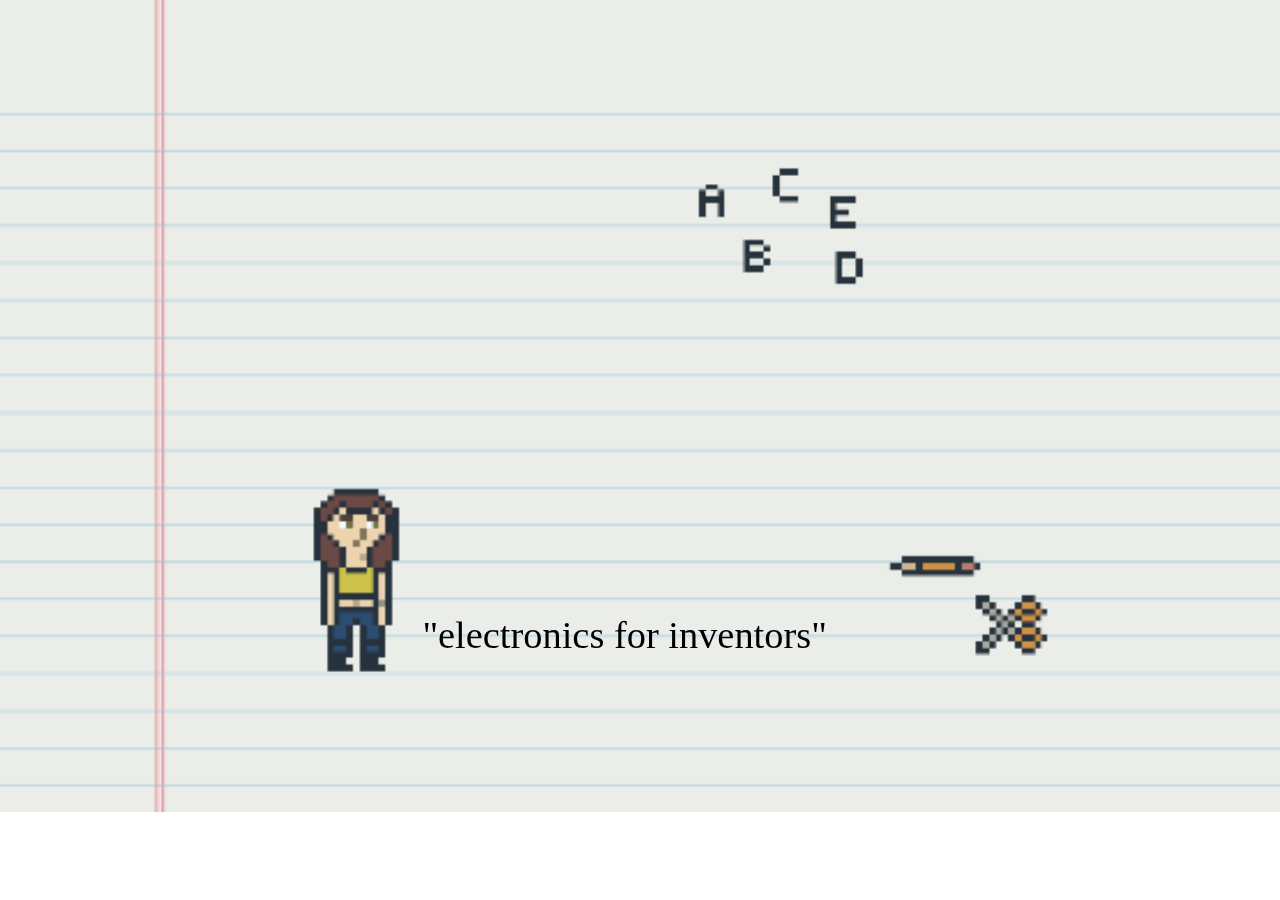
<file: secrets.html>
<!doctype html>
    <html>
        <head>
			<meta charset="UTF-8">
			<meta name="viewport" content="width=device-width, initial-scale=1">
            <style>
				@media (max-width: 600px) {
					body {
					background-color: red; 
					}
				}

			#hush {
                    position: fixed;
                    color: rgb(0, 0, 0);
                    width: 50vw;
                    left: 33vw;
                    bottom: 27vh;
                    font-size: 3vw;
                    font-family:'Pixelify Sans';
                    text-align: left;
					cursor: crosshair;
                }

			#me {
				position: fixed;
				width: 100vw;
				top: 0vh;
				left: 0vw;
				z-index: -10;
			}
            </style>
        </head>
        <body>

			<img alt= "A piece of notebook paper with a pixelated woman in the lower left hand corner, looking worriedly at some scissors, a pencil, and letters." id = "me" src = "me.png">
            <div id = "hush">
            "electronics for <span id = "bucket"> inventor</span>s"
            </div>
            <script>
                document.getElementById("hush").onclick = function(){
                    document.getElementById("bucket").innerHTML = jobs[Math.floor(Math.random() * jobs.length)];
                } 

                let jobs = [
                    
		"accountant",
		"actor",
		"arbitrator",
		"archivist",
		"astronomer",
		"athlete",
		"baker",
		"barback",
		"barber",
		"bartender",
		"bookkeeper",
		"cartographer",
		"chiropractor",
		"composer",
		"concierge",
		"correspondent",
		"court reporter",
		"dancer",
		"dentist",
		"detective",
    	"DJ",
		"dressmaker",
		"electrician",
		"embalmer",
		"farmer",
		"fashion designer",
		"file clerk",
		"fine artist",
		"flight attendant",
		"funeral director",
		"hairdresser",
		"historian",
		"hunter",

		"illustrator",
		"inspector",
		"internist",
		"interpreter",
		"interviewer",
		"investigator",
		"jailer",
		"janitor",
		"jeweler",
		"judge",
		"legislator",
		"librarian",
		"lifeguard",
		"magistrate",
		"marriage therapist",
		"mediator",
		"messenger",
		"mortician",
		"multimedia artist",
		"orthodontist",
		"pharmacist",
		"physicist",
		"plumber",
		"podiatrist",
		"postmaster",
		"preschool teacher",
		"priest",
		"proofreader",
		"prosthetist",
		"psychiatrist",
		"referee",
		"reporter",
		"scout leader",
		"shipmate",
		"short order cook",
		"surgeon",
		"taxi driver",
		"teacher",
		"telemarketer",
		"tour guide",
		"translator",
		"travel agent",
		"umpire",
		"undertaker",
		"veterinarian",
		"waiter",
		"welder",
		"woodworker",
		"word processor",
		"writer",
		"zoologist"
	]

    

            </script>
        </body>
    </html>
</file>
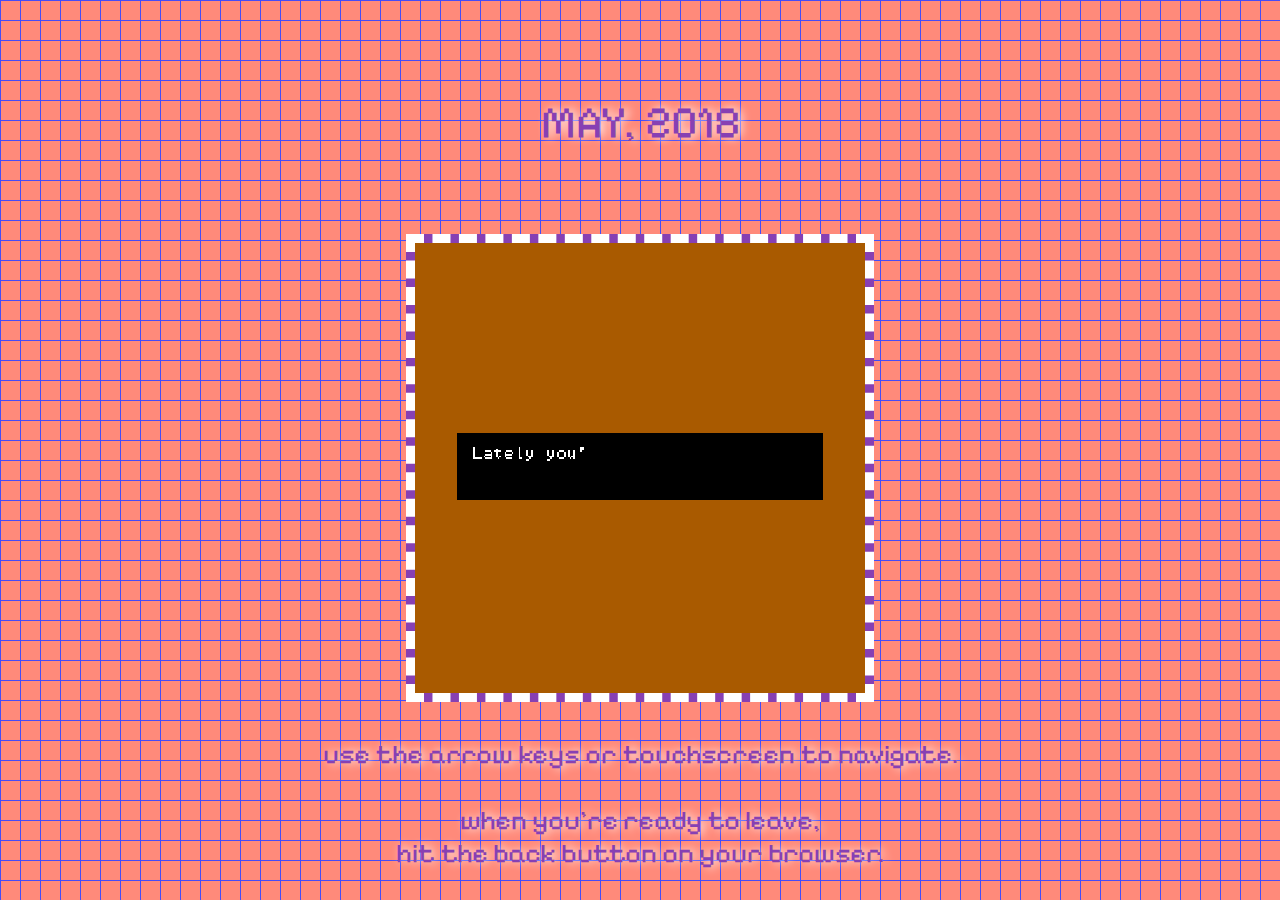
<file: thinking_about_the_desert.html>
<!DOCTYPE HTML>
<html>

<!-- HEADER -->

<!-- Borksy 6.5.0 -->
<!-- bitsy-hacks 23.0.0 -->
<!-- Bitsy 8.13 -->
<head>

<meta charset="UTF-8">

<title>the desert</title>

<script type="text/bitsyGameData" id="exportedGameData">
Lately you've been thinking about the desert.

# BITSY VERSION 8.13

! VER_MAJ 8
! VER_MIN 13
! ROOM_FORMAT 1
! DLG_COMPAT 0
! TXT_MODE 0

PAL 1
169,90,0
255,138,122
255,211,61
NAME desert

PAL 2
0,255,19
0,113,255
255,0,232
NAME dayglo

PAL 3
31,58,169
189,64,255
253,254,248
NAME night desert

PAL 4
114,174,255
255,188,230
254,158,57
NAME morning desert

ROOM 0
0,0,0,0,0,0,0,0,0,0,0,0,0,0,0,0
0,o,p,p,p,p,p,p,p,p,p,p,p,p,q,0
0,v,0,0,0,0,0,0,0,0,0,0,0,0,r,0
0,v,0,0,0,0,0,0,0,0,0,0,0,0,r,0
0,v,0,0,0,0,0,0,0,0,0,0,0,0,r,0
0,v,0,0,0,0,0,0,0,0,0,0,0,0,r,0
0,v,0,0,0,0,0,0,0,0,0,0,0,0,r,0
0,v,0,0,0,0,0,0,0,0,0,0,0,0,r,0
0,v,0,0,0,0,0,0,0,0,0,0,0,0,r,0
0,v,0,0,0,0,0,0,0,0,0,0,0,0,r,0
0,v,0,0,0,0,0,0,0,0,0,0,0,0,r,0
0,v,0,0,0,0,0,0,0,0,0,0,0,0,r,0
0,v,0,0,0,0,0,0,0,0,0,0,0,0,r,0
0,v,0,0,0,0,0,0,0,0,0,0,0,0,r,0
0,u,s,s,s,s,v,0,0,r,s,s,s,s,t,0
0,0,0,0,0,0,0,0,0,0,0,0,0,0,0,0
NAME example room / l...
PAL 1
TUNE 2

ROOM 1
0,0,0,0,0,0,0,0,0,0,0,0,0,0,0,0
0,0,0,0,0,0,0,j,n,0,0,0,0,0,0,0
0,0,0,0,0,0,e,w,x,f,0,0,0,0,0,0
f,0,0,0,0,e,z,b,b,10,f,0,0,0,0,e
10,f,0,0,e,z,b,b,b,b,10,f,0,0,e,z
b,10,m,l,z,b,b,b,b,b,b,10,m,l,z,b
b,b,b,b,b,b,b,b,b,b,b,b,b,b,b,b
b,b,b,b,b,b,b,b,b,b,b,b,b,b,b,b
0,0,0,0,0,0,0,0,0,0,0,0,0,0,0,0
0,0,0,0,d,0,0,0,0,0,0,0,0,0,0,0
0,0,0,0,0,0,0,0,0,0,0,d,0,0,0,0
d,0,h,0,0,0,0,d,0,0,0,0,0,0,0,d
0,e,y,f,0,0,0,0,0,0,0,0,0,j,11,n
e,z,b,10,f,0,j,k,k,n,0,0,e,w,b,x
b,b,b,b,10,g,w,b,b,x,m,l,z,b,b,b
b,b,b,b,b,b,b,b,b,b,b,b,b,b,b,b
NAME desert day
ITM 2 3,1
ITM 3 1,9
ITM 3 10,12
EXT 0,8 3 15,8 DLG 5
EXT 15,8 2 0,8
EXT 15,9 2 0,9
EXT 15,10 2 0,10
EXT 0,10 3 15,10
EXT 0,9 3 15,9
PAL 1

ROOM 2
0,0,0,0,0,0,0,0,0,0,0,0,0,0,0,0
0,0,0,0,0,0,0,j,n,0,0,0,0,0,0,0
0,0,0,0,0,0,e,w,x,f,0,0,0,0,0,0
f,0,0,0,0,e,z,b,b,10,f,0,0,0,0,e
10,f,0,0,e,z,b,b,b,b,10,f,0,0,e,z
b,10,m,l,z,b,b,b,b,b,b,10,m,l,z,b
b,b,b,b,b,b,b,b,b,b,b,b,b,b,b,b
b,b,b,b,b,b,b,b,b,b,b,b,b,b,b,b
0,0,0,0,0,0,0,0,0,0,0,0,0,0,0,0
0,0,0,0,d,0,0,0,0,0,0,0,0,0,0,0
0,0,0,0,0,0,0,0,0,0,0,d,0,0,0,0
d,0,h,0,0,0,0,d,0,0,0,0,0,0,0,d
0,e,y,f,0,0,0,0,0,0,0,0,0,j,11,n
e,z,b,10,f,0,j,k,k,n,0,0,e,w,b,x
b,b,b,b,10,g,w,b,b,x,m,l,z,b,b,b
b,b,b,b,b,b,b,b,b,b,b,b,b,b,b,b
NAME desert night
ITM 2 13,2
ITM 3 4,11
ITM 3 9,9
ITM 4 2,1
ITM 4 11,1
ITM 4 3,3
ITM 4 5,0
ITM 4 9,1
ITM 4 10,0
ITM 4 8,0
ITM 4 14,0
ITM 4 12,4
ITM 4 0,2
ITM 4 0,0
ITM 4 15,1
EXT 15,8 3 0,8
EXT 0,8 1 15,8
EXT 15,8 3 0,8
EXT 15,9 3 0,9
EXT 15,10 3 0,10
EXT 0,9 1 15,9
EXT 0,10 1 15,10
PAL 3

ROOM 3
0,0,0,0,0,0,0,0,0,0,0,0,0,0,0,0
0,0,0,0,0,0,0,j,n,0,0,0,0,0,0,0
0,0,0,0,0,0,e,w,x,f,0,0,0,0,0,0
f,0,0,0,0,e,z,b,b,10,f,0,0,0,0,e
10,f,0,0,e,z,b,b,b,b,10,f,0,0,e,z
b,10,m,l,z,b,b,b,b,b,b,10,m,l,z,b
b,b,b,b,b,b,b,b,b,b,b,b,b,b,b,b
b,b,b,b,b,b,b,b,b,b,b,b,b,b,b,b
0,0,0,0,0,0,0,0,0,0,0,0,0,0,0,0
0,0,0,0,d,0,0,0,0,0,0,0,0,0,0,0
0,0,0,0,0,0,0,0,0,0,0,d,0,0,0,0
d,0,h,0,0,0,0,d,0,0,0,0,0,0,0,d
0,e,y,f,0,0,0,0,0,0,0,0,0,j,11,n
e,z,b,10,f,0,j,k,k,n,0,0,e,w,b,x
b,b,b,b,10,g,w,b,b,x,m,l,z,b,b,b
b,b,b,b,b,b,b,b,b,b,b,b,b,b,b,b
NAME desert morning
ITM 2 10,1
ITM 3 4,11
ITM 3 7,9
ITM 3 14,11
EXT 15,8 1 0,8
EXT 0,8 2 15,8
EXT 0,8 2 15,8
EXT 0,9 2 15,9
EXT 0,10 2 15,10
EXT 15,10 1 0,10
EXT 15,9 1 0,9
PAL 4

TIL 10
11111110
11111111
11111111
11111111
11111111
11111111
11111111
11111111

TIL 11
00000000
00000000
00000000
00000000
00000000
11111111
00000000
11111111

TIL a
11111111
10000001
10000001
10011001
10011001
10000001
10000001
11111111
NAME block

TIL b
11111111
11111111
11111111
11111111
11111111
11111111
11111111
11111111
WAL true

TIL c
00111100
01111110
11111111
11111111
11111111
11111111
01111110
00111100

TIL d
01000000
00100100
10101001
01111110
00111000
00000000
00000000
00000000
WAL true

TIL e
00000001
00000010
00000101
00001011
00010111
00101111
01011111
10111111
WAL true

TIL f
10000000
01000000
10100000
11010000
11101000
11110100
11111010
11111101
WAL true

TIL g
10000001
01000010
10111101
11000011
11111111
11111111
11111111
11111111
NAME ::
WAL true

TIL h
00000000
00000000
00000000
00000000
00000000
00000000
00111100
11000011
WAL true

TIL i
00000000
00000000
00000000
00000000
00000000
00000000
00000000
00000000

TIL j
00000000
00000000
00000000
00000000
00000000
00001111
00110000
11001111
WAL true

TIL k
00000000
00000000
00000000
00000000
11111111
00000000
11111111
11111111
WAL true

TIL l
00000001
00000110
00011001
11100111
00011111
11111111
11111111
11111111
NAME - -
WAL true

TIL m
10000000
01100000
10011000
11100111
11111000
11111111
11111111
11111111
WAL true

TIL n
00000000
00000000
00000000
00000000
00000000
11110000
00001100
11110011
WAL true

TIL o
11111111
10000000
10000000
10000000
10000000
10000000
10000000
10000000

TIL p
11111111
00000000
00000000
00000000
00000000
00000000
00000000
00000000

TIL q
11111111
00000001
00000001
00000001
00000001
00000001
00000001
00000001

TIL r
00000001
00000001
00000001
00000001
00000001
00000001
00000001
00000001

TIL s
00000000
00000000
00000000
00000000
00000000
00000000
00000000
11111111

TIL t
00000001
00000001
00000001
00000001
00000001
00000001
00000001
11111111

TIL u
10000000
10000000
10000000
10000000
10000000
10000000
10000000
11111111

TIL v
10000000
10000000
10000000
10000000
10000000
10000000
10000000
10000000

TIL w
00111111
11111111
11111111
11111111
11111111
11111111
11111111
11111111
NAME M "

TIL x
11111100
11111111
11111111
11111111
11111111
11111111
11111111
11111111

TIL y
00111100
11111111
11111111
11111111
11111111
11111111
11111111
11111111

TIL z
01111111
11111111
11111111
11111111
11111111
11111111
11111111
11111111

SPR A
00111100
01100010
01010100
01100010
00110100
01011010
01000010
00101100
>
00111100
01100010
01010100
01100010
00110100
01011010
01000010
00110100
POS 1 8,10

SPR a
00000000
00000000
00000000
10001010
10001110
01111110
01111000
10001000
NAME cat
DLG 0
BLIP 1

SPR b
00111100
01010110
00111100
00011000
00111100
01111110
10111101
00100100
>
00111100
01101010
00111100
00011000
00111100
01111110
10111101
00100100
NAME -: -
POS 0 11,10

SPR c
00000000
00111100
01101010
00111100
00011000
00111100
01111110
10111101
>
00111100
01101010
00111100
00011000
00111100
01111110
10111101
00100100
NAME =-
DLG 4
POS 1 13,8

SPR d
00111100
01000010
10010101
01000010
00100100
01011010
01000010
00101100
>
00111100
01000010
10010101
01000010
00100100
01011010
01000010
00110100
NAME >, Ima --
DLG 7
POS 1 12,8

SPR f
00000000
00000000
00000000
00000000
00000000
00000000
00000000
00000000

SPR g
00000000
00000000
00000000
00000000
00000000
00000000
00000000
00000000

SPR h
00001010
00001111
00001111
01111110
11111110
11111110
10101010
10101010
>
00001010
00001111
00001111
01111110
11111110
11111110
10101010
10101010
DLG 6
POS 3 4,11

SPR i
00011000
00100100
01000010
01000010
10011001
10011001
10011001
11111111

ITM 0
00000000
00000000
00000000
00111100
01100100
00100100
00011000
00000000
NAME tea
DLG 1

ITM 1
00000000
00111100
00100100
00111100
00010000
00011000
00010000
00011000
NAME key
DLG 2
BLIP 2

ITM 2
00111100
01111110
11111111
11111111
11111111
11111111
01111110
00111100

ITM 3
00111100
01010110
10101011
11010101
10101011
11010101
01101010
00111100
>
00111100
01101010
11010101
10101011
11010101
10101011
01010110
00111100
NAME '

ITM 4
00000000
00000000
00000000
00010000
00000000
00000000
00000000
00000000
NAME star

ITM 5
00000000
00000000
00000000
00000000
00000000
00000000
00000000
00000000

DLG 0
i thought you’d never get home "
NAME cat dialog

DLG 1
You found a nice warm cup of tea
NAME tea dialog

DLG 2
A key! {wvy}What does it open?{wvy}
NAME key dialog

DLG 4
We've been on the road for a very long time. 
NAME =- dialog

DLG 5

NAME exit dialog 1

DLG 6
"""
{wvy}"Moo"{/wvy}....or is it {shk}"neigh?"{/shk} 

One can never be sure. 
"""
NAME sprite h dialog

DLG 7
Have...to conserve...my breath...
NAME >, Ima -- dialog

VAR a
42

TUNE 1
3d,0,0,0,3d5,0,0,0,3l,0,0,0,3s,0,0,0
16d2,0,0,0,0,0,0,0,0,0,0,0,0,0,0,0
>
4l,0,0,0,s,0,3l,0,0,0,2s,0,2m,0,2r,0
16m2,0,0,0,0,0,0,0,0,0,0,0,0,0,0,0
>
3d,0,0,0,3d5,0,0,0,3l,0,0,0,3s,0,0,0
16l2,0,0,0,0,0,0,0,0,0,0,0,0,0,0,0
>
3l,0,0,0,s,0,4m,0,0,0,4r,0,0,0,0,0
16s2,0,0,0,0,0,0,0,0,0,0,0,0,0,0,0
NAME finale fanfare
KEY C,D,E,F,G,A,B d,r,m,s,l
TMP XFST
SQR P2 P8
ARP INT8

TUNE 2
0,0,2G,0,A,0,B,0,2C5,0,B,A,G,0,2G,0
G3,0,D,0,G3,0,D,0,2A3,0,E,0,C,0,E,0
>
2F#,0,G,0,A,0,F#,0,2E,0,F#,E,4D,0,0,0
2D,0,E,0,F#,0,D,0,2C,0,2G3,0,2F#3,0,D2,0
>
0,0,2G,0,A,0,B,0,2C5,0,B,A,G,0,G,0
2G2,0,D,D5,G3,G,D,0,2C2,0,E,E5,C3,C,E5,0
>
2D,0,C5,B,A,0,A,0,4A,0,0,0,F#,0,0,0
A2,0,E3,0,C3,0,E3,0,D3,0,A3,0,D,0,0,0
>
2E5,0,2G,0,2G5,0,2G,0,2F#5,0,2E5,0,2D5,0,2C5,0
2C3,0,2E,0,2E5,0,2C,0,2A3,0,2C,0,2F#,0,2E,0
>
3B,0,0,0,2E5,0,D5,0,4A,0,0,0,G,0,0,0
2G3,0,B3,0,2D,0,D3,0,2C3,0,G3,0,D#,0,0,0
>
0,0,2G,0,A,0,2B,0,C5,0,B,C5,A,0,G,0
A2,0,A3,0,C,0,2D,0,D#,0,D,E,C,0,C3,0
>
8B,0,0,0,0,0,0,0,A,0,2F#,0,E,0,D,0
D3,0,A3,0,F#,0,D,0,C,0,2D3,0,C3,0,F#3,0
NAME tuneful town
TMP FST
SQR P4 P2

TUNE 3
3F5,0,0,A#,0,2C#5,0,A#,3F5,0,0,F#5,0,0,2F5,0
A#3,C#,F,0,0,F,C#,F,A#3,C#,F,A#,0,A#,C#,F
>
3F5,0,0,A,0,2C#5,0,A,3F5,0,0,2A#5,0,A#,D#5,0
A3,C#,F,A3,0,F,C#,F,A,C#,F,0,D#,0,C#5,0
>
4F5,0,0,0,G#,2C#5,0,G#,3F5,0,0,D#5,0,F5,2C#5,0
G#3,C#,F,3F#,0,0,2F,0,G#3,C#,F,F#,B,A,F,D#
>
4D#5,0,0,0,0,0,2A#,0,4A#,0,0,0,0,0,A#,C5
G3,D#,F,G,0,D#,F,G,G3,D#,G,F,0,F,D#,C#3
>
4C#5,0,0,0,0,0,2C#5,0,3C#5,0,0,D#5,0,0,2C#5,0
F#2,C#,F#3,A#3,0,F#3,C#3,F#3,F#2,A,F#3,C#,0,F#3,A3,F#3
>
3C#5,0,0,F,3C5,0,0,C,3C5,0,0,D#,3A#,0,0,0
F2,D#3,A3,0,0,F3,C#,0,F#2,A#3,D#3,0,0,F#3,C#,C
>
3A#,0,0,0,C5,0,C#5,0,A#,0,C#,D#,G#,G#3,0,C#3
C3,A#3,C,E,A,0,A#,0,0,B2,B3,0,2F,0,0,0
>
A#,0,A#3,0,C#,0,F,0,A#,0,0,0,0,0,0,0
A#2,0,C#3,0,F3,0,A#3,0,D,0,0,0,0,F#3,0,F3
NAME rhythmic ruins
TMP MED
SQR P4 P4

BLIP 1
E5,B5,B5
NAME meow
ENV 40 99 4 185 138
BEAT 61 115
SQR P2

BLIP 2
D5,E5,D5
NAME pick up key
ENV 99 65 6 96 152
BEAT 95 0
SQR P4


</script>

<style>
html {
	margin: 0;
	padding: 0;
}


body {
	margin: 0;
	padding: 0;
	overflow: hidden;
	background-color: #ff8a7a;
	opacity: 1;
	background-image:  linear-gradient(#444cf7 1px, transparent 1px), linear-gradient(to right, #444cf7 1px, #ff8a7a 1px);
	background-size: 20px 20px; 
	font-family: "Pixelify Sans";
    

}

@font-face {
	font-family: "Pixelify Sans";
	src:
	  local("Pixelify Sans"), local("Pixelify-Sans"),
	  url("PixelifySans-Regular.ttf");
}

#game {
	background:#8740b3;
    width: 50vw;
    max-width: 50vh;
    margin: auto;
    display: block;
    position: relative;
    top: 50%;
    transform: translateY(50%);
    border: 1vh;
    border-color:#ffffff;
    border-style: dashed;
	
    
	/*------borksy css------*/

	touch-action: none; /* fixing touch-input errors in chrome */

	/* sharp pixel edges */
	/* https://caniuse.com/#search=image-render */
	-ms-interpolation-mode: nearest-neighbor; /* IE */
	image-rendering: -moz-crisp-edges; /* FF 6.0+ */
	image-rendering: pixelated; /* Chrome, Safari */
}
#return {
    font-size: 3vh;
    color:#8740b3;
	text-shadow: #ffffff 4px 0 10px;
    font-family: 'Pixelify Sans';
    width: 50vw;
    bottom: -30vh;
    text-align: center;
    margin: auto;
    display: block;
    position: relative;
}

#date {
	font-size: 5vh;
	color:#8740b3;
	text-shadow: #ffffff 4px 0 10px;
    font-family: 'Pixelify Sans';
    width: 50vw;
    top: -56vh;
    text-align: center;
    margin: auto;
    display: block;
    position: relative;
}
</style>

<!-- SCRIPTS -->
<script>
function startExportedGame() {
	var gameCanvas = document.getElementById("game");
	var gameData = document.getElementById("exportedGameData").text.slice(1);
	var defaultFontData = document.getElementById(defaultFontName).text.slice(1);
	loadGame(gameCanvas, gameData, defaultFontData);
	initSystem();
}
</script>

<!-- system -->
<script>
function InputSystem() {
	var self = this;

	this.Key = {
		LEFT: 37,
		RIGHT: 39,
		UP: 38,
		DOWN: 40,
		SPACE: 32,
		ENTER: 13,
		W: 87,
		A: 65,
		S: 83,
		D: 68,
		R: 82,
		SHIFT: 16,
		CTRL: 17,
		ALT: 18,
		CMD: 224
	};

	var pressed;
	var ignored;
	var touchState;

	var isRestartComboPressed = false;

	var SwipeDir = {
		None : -1,
		Up : 0,
		Down : 1,
		Left : 2,
		Right : 3,
	};

	function resetAll() {
		isRestartComboPressed = false;

		pressed = {};
		ignored = {};

		touchState = {
			isDown : false,
			startX : 0,
			startY : 0,
			curX : 0,
			curY : 0,
			swipeDistance : 30,
			swipeDirection : SwipeDir.None,
			tapReleased : false
		};
	}

	resetAll();

	function stopWindowScrolling(e) {
		if (e.keyCode == self.Key.LEFT || e.keyCode == self.Key.RIGHT || e.keyCode == self.Key.UP || e.keyCode == self.Key.DOWN || !isPlayerEmbeddedInEditor) {
			e.preventDefault();
		}
	}

	function isRestartCombo(e) {
		return (e.keyCode === self.Key.R && (e.getModifierState("Control")|| e.getModifierState("Meta")));
	}

	function eventIsModifier(event) {
		return (event.keyCode == self.Key.SHIFT || event.keyCode == self.Key.CTRL || event.keyCode == self.Key.ALT || event.keyCode == self.Key.CMD);
	}

	function isModifierKeyDown() {
		return (self.isKeyDown(self.Key.SHIFT) || self.isKeyDown(self.Key.CTRL) || self.isKeyDown(self.Key.ALT) || self.isKeyDown(self.Key.CMD));
	}

	this.ignoreHeldKeys = function() {
		for (var key in pressed) {
			if (pressed[key]) { // only ignore keys that are actually held
				ignored[key] = true;
				// bitsyLog("IGNORE -- " + key, "system");
			}
		}
	}

	this.onkeydown = function(event) {
		enableGlobalAudioContext();
		// bitsyLog("KEYDOWN -- " + event.keyCode, "system");

		stopWindowScrolling(event);

		isRestartComboPressed = isRestartCombo(event);

		// Special keys being held down can interfere with keyup events and lock movement
		// so just don't collect input when they're held
		{
			if (isModifierKeyDown()) {
				return;
			}

			if (eventIsModifier(event)) {
				resetAll();
			}
		}

		if (ignored[event.keyCode]) {
			return;
		}

		pressed[event.keyCode] = true;
		ignored[event.keyCode] = false;
	}

	this.onkeyup = function(event) {
		// bitsyLog("KEYUP -- " + event.keyCode, "system");
		pressed[event.keyCode] = false;
		ignored[event.keyCode] = false;

		isRestartComboPressed = false;
	}

	this.ontouchstart = function(event) {
		enableGlobalAudioContext();

		event.preventDefault();

		if( event.changedTouches.length > 0 ) {
			touchState.isDown = true;

			touchState.startX = touchState.curX = event.changedTouches[0].clientX;
			touchState.startY = touchState.curY = event.changedTouches[0].clientY;

			touchState.swipeDirection = SwipeDir.None;
		}
	}

	this.ontouchmove = function(event) {
		event.preventDefault();

		if( touchState.isDown && event.changedTouches.length > 0 ) {
			touchState.curX = event.changedTouches[0].clientX;
			touchState.curY = event.changedTouches[0].clientY;

			var prevDirection = touchState.swipeDirection;

			if( touchState.curX - touchState.startX <= -touchState.swipeDistance ) {
				touchState.swipeDirection = SwipeDir.Left;
			}
			else if( touchState.curX - touchState.startX >= touchState.swipeDistance ) {
				touchState.swipeDirection = SwipeDir.Right;
			}
			else if( touchState.curY - touchState.startY <= -touchState.swipeDistance ) {
				touchState.swipeDirection = SwipeDir.Up;
			}
			else if( touchState.curY - touchState.startY >= touchState.swipeDistance ) {
				touchState.swipeDirection = SwipeDir.Down;
			}

			if( touchState.swipeDirection != prevDirection ) {
				// reset center so changing directions is easier
				touchState.startX = touchState.curX;
				touchState.startY = touchState.curY;
			}
		}
	}

	this.ontouchend = function(event) {
		event.preventDefault();

		touchState.isDown = false;

		if( touchState.swipeDirection == SwipeDir.None ) {
			// tap!
			touchState.tapReleased = true;
		}

		touchState.swipeDirection = SwipeDir.None;
	}

	this.isKeyDown = function(keyCode) {
		return pressed[keyCode] != null && pressed[keyCode] == true && (ignored[keyCode] == null || ignored[keyCode] == false);
	}

	this.anyKeyDown = function() {
		var anyKey = false;

		for (var key in pressed) {
			if (pressed[key] && (ignored[key] == null || ignored[key] == false) &&
				!(key === self.Key.UP || key === self.Key.DOWN || key === self.Key.LEFT || key === self.Key.RIGHT) &&
				!(key === self.Key.W || key === self.Key.S || key === self.Key.A || key === self.Key.D)) {
				// detected that a key other than the d-pad keys are down!
				anyKey = true;
			}
		}

		return anyKey;
	}

	this.isRestartComboPressed = function() {
		return isRestartComboPressed;
	}

	this.swipeLeft = function() {
		return touchState.swipeDirection == SwipeDir.Left;
	}

	this.swipeRight = function() {
		return touchState.swipeDirection == SwipeDir.Right;
	}

	this.swipeUp = function() {
		return touchState.swipeDirection == SwipeDir.Up;
	}

	this.swipeDown = function() {
		return touchState.swipeDirection == SwipeDir.Down;
	}

	this.isTapReleased = function() {
		return touchState.tapReleased;
	}

	this.resetTapReleased = function() {
		touchState.tapReleased = false;
	}

	this.onblur = function() {
		// bitsyLog("~~~ BLUR ~~", "system");
		resetAll();
	}

	this.resetAll = resetAll;

	this.listen = function(canvas) {
		document.addEventListener('keydown', self.onkeydown);
		document.addEventListener('keyup', self.onkeyup);

		if (isPlayerEmbeddedInEditor) {
			canvas.addEventListener('touchstart', self.ontouchstart, {passive:false});
			canvas.addEventListener('touchmove', self.ontouchmove, {passive:false});
			canvas.addEventListener('touchend', self.ontouchend, {passive:false});
		}
		else {
			// creates a 'touchTrigger' element that covers the entire screen and can universally have touch event listeners added w/o issue.

			// we're checking for existing touchTriggers both at game start and end, so it's slightly redundant.
			var existingTouchTrigger = document.querySelector('#touchTrigger');

			if (existingTouchTrigger === null) {
				var touchTrigger = document.createElement("div");
				touchTrigger.setAttribute("id","touchTrigger");

				// afaik css in js is necessary here to force a fullscreen element
				touchTrigger.setAttribute(
					"style","position: absolute; top: 0; left: 0; width: 100vw; height: 100vh; overflow: hidden;"
				);

				document.body.appendChild(touchTrigger);

				touchTrigger.addEventListener('touchstart', self.ontouchstart);
				touchTrigger.addEventListener('touchmove', self.ontouchmove);
				touchTrigger.addEventListener('touchend', self.ontouchend);
			}
		}

		window.onblur = self.onblur;
	}

	this.unlisten = function(canvas) {
		document.removeEventListener('keydown', self.onkeydown);
		document.removeEventListener('keyup', self.onkeyup);

		if (isPlayerEmbeddedInEditor) {
			canvas.removeEventListener('touchstart', self.ontouchstart);
			canvas.removeEventListener('touchmove', self.ontouchmove);
			canvas.removeEventListener('touchend', self.ontouchend);
		}
		else {
			//check for touchTrigger and removes it

			var existingTouchTrigger = document.querySelector('#touchTrigger');

			if (existingTouchTrigger !== null) {
				existingTouchTrigger.removeEventListener('touchstart', self.ontouchstart);
				existingTouchTrigger.removeEventListener('touchmove', self.ontouchmove);
				existingTouchTrigger.removeEventListener('touchend', self.ontouchend);

				existingTouchTrigger.parentElement.removeChild(existingTouchTrigger);
			}
		}

		window.onblur = null;
	}
}
</script>

<script>
// init global audio context
var audioContext = new AudioContext();

function enableGlobalAudioContext() {
	audioContext.resume();
}

function SoundSystem() {
	var self = this;

	// volume
	var maxGain = 0.15;

	// curves for different pulse wave duties (ratios between on and off)
	var dutyCycle_1_8 = new Float32Array(256);
	for (var i = 0; i < 256; i++) {
		dutyCycle_1_8[i] = ((i / 256) * 2) - 1.75;
	}

	var dutyCycle_1_4 = new Float32Array(256);
	for (var i = 0; i < 256; i++) {
		dutyCycle_1_4[i] = ((i / 256) * 2) - 1.5;
	}

	var dutyCycle_1_2 = new Float32Array(256);
	for (var i = 0; i < 256; i++) {
		dutyCycle_1_2[i] = ((i / 256) * 2) - 1.0;
	}

	var dutyCycles = [
		dutyCycle_1_8,
		dutyCycle_1_4,
		dutyCycle_1_2 // square wave
	];

	function createPulseWidthModulator() {
		// the base oscillator: start with a sawtooth wave that we'll shape into a pulse wave
		var oscillator = audioContext.createOscillator();
		oscillator.type = "sawtooth";

		// create a gain node to control the volume of the sound
		var volumeControl = audioContext.createGain();
		volumeControl.gain.value = 0;

		// create a wave shaper that turns the sawtooth wave into a pulse
		// by mapping any negative value to -1 and any positive value to 1
		var pulseCurve = new Float32Array(256);
		for (var i = 0; i < 128; i++) {
			pulseCurve[i] = -1;
		}
		for (var i = 128; i < 256; i++) {
			pulseCurve[i] = 1;
		}

		var pulseShaper = audioContext.createWaveShaper();
		pulseShaper.curve = pulseCurve;

		var dutyShaper = audioContext.createWaveShaper();
		dutyShaper.curve = dutyCycle_1_2;

		oscillator.connect(dutyShaper);
		dutyShaper.connect(pulseShaper);
		pulseShaper.connect(volumeControl);
		volumeControl.connect(audioContext.destination);
		oscillator.start();

		return {
			oscillator: oscillator,
			volumeControl: volumeControl,
			dutyShaper: dutyShaper
		};
	}

	var pulseChannels = [createPulseWidthModulator(), createPulseWidthModulator()];

	this.setPulse = function(channel, pulse) {
		var pulseChannel = pulseChannels[channel];
		pulseChannel.dutyShaper.curve = dutyCycles[pulse];
	}

	this.setFrequency = function(channel, frequencyHz) {
		var pulseChannel = pulseChannels[channel];
		// set frequency in hertz
		pulseChannel.oscillator.frequency.setValueAtTime(frequencyHz, audioContext.currentTime);
	}

	this.setVolume = function(channel, volumeNorm) {
		var pulseChannel = pulseChannels[channel];
		pulseChannel.volumeControl.gain.value = volumeNorm * maxGain;
	}

	this.mute = function() {
		for (var i = 0; i < pulseChannels.length; i++) {
			pulseChannels[i].volumeControl.gain.value = 0;
		}
	}
}

var sound = new SoundSystem();
</script>

<script>
function GraphicsSystem() {
	var self = this;

	var canvas;
	var ctx;

	var scale;
	var textScale;
	var palette = [];
	var images = [];
	var imageFillColors = [];

	function makeFillStyle(color, isTransparent) {
		var i = color * 3;
		if (isTransparent) {
			return "rgba(" + palette[i + 0] + "," + palette[i + 1] + "," + palette[i + 2] + ", 0)";
		}
		else {
			return "rgb(" + palette[i + 0] + "," + palette[i + 1] + "," + palette[i + 2] + ")";
		}
	}

	this._images = images;
	this._getPalette = function() {
		return palette;
	};

	// todo : do I really need to pass in size here?
	this.attachCanvas = function(c, size) {
		canvas = c;
		canvas.width = size * scale;
		canvas.height = size * scale;
		ctx = canvas.getContext("2d");
	};

	this.getCanvas = function() {
		return canvas;
	};

	this.getContext = function() {
		return ctx;
	};

	this.setScale = function(s) {
		scale = s;
	};

	this.setTextScale = function(s) {
		textScale = s;
	};

	this.getTextScale = function() {
		return textScale;
	};

	this.setPalette = function(p) {
		palette = p;
	};

	// todo : rename this since it doesn't always create a totally new canvas?
	this.createImage = function(id, width, height, pixels, useTextScale) {
		var imageScale = useTextScale === true ? textScale : scale;
		var widthScaled = width * imageScale;
		var heightScaled = height * imageScale;

		// try to use an existing image canvas if it is the right size,
		// instead of expensively creating a new one
		var imageCanvas = images[id];
		if (imageCanvas === undefined || imageCanvas.width != widthScaled || imageCanvas.height != heightScaled) {
			imageCanvas = document.createElement("canvas");
			imageCanvas.width = widthScaled;
			imageCanvas.height = heightScaled;
		}

		var imageCtx = imageCanvas.getContext("2d");

		// if we know the fill color for this image, we can speed things up
		// by filling the whole image with that color
		var fillColor;
		if (imageFillColors[id] != undefined) {
			fillColor = imageFillColors[id];
			var isTransparent = (fillColor === 0);
			if (isTransparent) {
				imageCtx.clearRect(0, 0, imageCanvas.width, imageCanvas.height);
			}
			else {
				imageCtx.fillStyle = makeFillStyle(fillColor, isTransparent);
				imageCtx.fillRect(0, 0, imageCanvas.width, imageCanvas.height);
			}
		}

		for (var i = 0; i < pixels.length; i++) {
			var x = i % width;
			var y = Math.floor(i / width);
			var color = pixels[i];
			if (color != fillColor) {
				var isTransparent = (color === 0);
				imageCtx.fillStyle = makeFillStyle(color, isTransparent);
				imageCtx.fillRect(x * imageScale, y * imageScale, imageScale, imageScale);
			}
		}

		images[id] = imageCanvas;
	};

	this.setImageFill = function(id, color) {
		imageFillColors[id] = color;
	};

	this.drawImage = function(id, x, y, destId) {
		if (!images[id]) {
			bitsyLog("image doesn't exist: " + id, "graphics");
			return;
		}

		var destCtx = ctx;
		if (destId != undefined) {
			// if there's a destination ID, that means we're drawing this image *onto* another image canvas
			var destCanvas = images[destId];
			destCtx = destCanvas.getContext("2d");
		}

		destCtx.drawImage(images[id], x * scale, y * scale, images[id].width, images[id].height);
	};

	this.hasImage = function(id) {
		return images[id] != undefined;
	};

	this.getImage = function(id) {
		return images[id];
	};

	this.deleteImage = function(id) {
		delete images[id];
		delete imageFillColors[id];
	};

	this.getCanvas = function() {
		return canvas;
	};

	this.clearCanvas = function(color) {
		bitsyLog("pal? " + palette.length + " / " + color, "graphics");
		ctx.fillStyle = makeFillStyle(color);
		ctx.fillRect(0, 0, canvas.width, canvas.height);
	};
}
</script>

<script>
/* LOGGING */
var DebugLogCategory = {
	// system
	input: false,
	sound: false,
	graphics: false,
	system: false,

	// engine
	bitsy: false,

	// editor
	editor: false,

	// tools
	room: false,
	tune: false,
	blip: false,
};

var isLoggingVerbose = false;

function bitsyLog(message, category) {
	if (!category) {
		category = "bitsy";
	}

	var summary = category + "::" + message;

	if (DebugLogCategory[category] === true) {
		if (isLoggingVerbose) {
			console.group(summary);

			console.dir(message);

			console.group("stack")
			console.trace();
			console.groupEnd();

			console.groupEnd();
		}
		else {
			console.log(summary);
		}
	}
}

/* GLOBALS */
var tilesize = 8;
var mapsize = 16;
var width = mapsize * tilesize;
var height = mapsize * tilesize;
var scale = 4;
var textScale = 2;

/* SYSTEM */
var updateInterval = null;
var prevTime = 0;
var deltaTime = 0;

function initSystem() {
	prevTime = Date.now();
	updateInterval = setInterval(updateSystem, 16);
}

function updateSystem() {
	var curTime = Date.now();
	deltaTime = curTime - prevTime;

	// update all active processes
	for (var i = 0; i < processes.length; i++) {
		bitsy = processes[i].system;
		if (bitsy._active) {
			bitsyLog(bitsy._name + " img count: " + bitsy._graphics._images.length, "system");
			var shouldContinue = bitsy._update(deltaTime);
			if (!shouldContinue) {
				// todo : do I really care about this _exit thing?
				if (bitsy._name != "bitsy") {
					bitsy._exit();
				}
			}
		}
	}

	bitsy = mainProcess.system;
	prevTime = curTime;
}

function loadGame(canvas, gameData, defaultFontData) {
	bitsyLog("load!", "system");
	// initialize bitsy system
	bitsy._attachCanvas(canvas);
	bitsy._write(bitsy._gameDataBlock, gameData);
	bitsy._write(bitsy._fontDataBlock, defaultFontData);
	bitsy._start();
}

function quitGame() {
	// hack to press the menu button to force game over state
	bitsy._injectPreLoop = function() { bitsy._poke(bitsy._buttonBlock, bitsy.BTN_MENU, 1); };

	// one last update to clean up (a little hacky to do this here?)
	bitsy._update(0);
	bitsy._exit();

	// clean up this gross hack
	bitsy._injectPreLoop = null;
}

/* GRAPHICS */
var canvas; // can I get rid of these?
var ctx;

function attachCanvas(c) {
	// hack : tes tnew system
	bitsy._attachCanvas(c);
	// extra hacky
	canvas = bitsy._getCanvas();
	ctx = bitsy._getContext();
}

/* PROCESSES */
var processes = [];

function addProcess(name) {
	var proc = {};
	proc.system = new BitsySystem(name);

	processes.push(proc);

	return proc;
}

/* == SYSTEM v0.2 === */
function BitsySystem(name) {
	var self = this;

	if (!name) {
		name = "bitsy";
	}

	// memory
	var memory = {
		blocks: [],
		changed: []
	};

	// input
	var input = new InputSystem();

	// sound
	var sound = new SoundSystem();
	var soundDurationIndex = 0;
	var soundFrequencyIndex = 1;
	var soundVolumeIndex = 2;
	var soundPulseIndex = 3;
	var maxVolume = 15;

	// graphics
	var graphics = new GraphicsSystem();
	graphics.setScale(scale);
	graphics.setTextScale(textScale);
	var initialPaletteSize = 64;
	var tilePoolStart = null;
	var tilePoolSize = 512;
	// hack!!! (access for debugging)
	this._graphics = graphics;

	function updateTextScale() {
		// make sure the text scale matches the text mode
		var textMode = self._peek(modeBlock, 1);
		var textModeScale = (textMode === self.TXT_LOREZ) ? scale : textScale;
		if (graphics.getTextScale() != textModeScale) {
			graphics.setTextScale(textModeScale);
			memory.changed[self.TEXTBOX] = true;
		}
	}

	function updateInput() {
		// update input flags
		self._poke(self._buttonBlock, self.BTN_UP,
			(input.isKeyDown(input.Key.UP) || input.isKeyDown(input.Key.W) || input.swipeUp()) ? 1 : 0);

		self._poke(self._buttonBlock, self.BTN_DOWN,
			(input.isKeyDown(input.Key.DOWN) || input.isKeyDown(input.Key.S) || input.swipeDown()) ? 1 : 0);

		self._poke(self._buttonBlock, self.BTN_LEFT,
			(input.isKeyDown(input.Key.LEFT) || input.isKeyDown(input.Key.A) || input.swipeLeft()) ? 1 : 0);

		self._poke(self._buttonBlock, self.BTN_RIGHT,
			(input.isKeyDown(input.Key.RIGHT) || input.isKeyDown(input.Key.D) || input.swipeRight()) ? 1 : 0);

		self._poke(self._buttonBlock, self.BTN_OK,
			(input.anyKeyDown() || input.isTapReleased()) ? 1 : 0);

		self._poke(self._buttonBlock, self.BTN_MENU,
			(input.isRestartComboPressed()) ? 1 : 0);

		input.resetTapReleased();
	}

	function updateSound(dt) {
		var changed0 = memory.changed[self.SOUND1];
		var changed1 = memory.changed[self.SOUND2];

		// update sound channel timers
		var timer0 = self._peek(self.SOUND1, soundDurationIndex);
		timer0 -= dt;
		if (timer0 <= 0) {
			timer0 = 0;
			if (self._peek(self.SOUND1, soundVolumeIndex) > 0) {
				self._poke(self.SOUND1, soundVolumeIndex, 0);
				changed0 = true;
			}
		}
		self._poke(self.SOUND1, soundDurationIndex, timer0);

		var timer1 = self._peek(self.SOUND2, soundDurationIndex);
		timer1 -= dt;
		if (timer1 <= 0) {
			timer1 = 0;
			if (self._peek(self.SOUND2, soundVolumeIndex) > 0) {
				self._poke(self.SOUND2, soundVolumeIndex, 0);
				changed1 = true;
			}
		}
		self._poke(self.SOUND2, soundDurationIndex, timer1);

		// send updated channel attributes to the sound system
		if (changed0) {
			sound.setPulse(0, self._peek(self.SOUND1, soundPulseIndex));

			var freq = self._peek(self.SOUND1, soundFrequencyIndex);
			var freqHz = freq / 100;
			sound.setFrequency(0, freqHz);

			var volume = self._peek(self.SOUND1, soundVolumeIndex);
			volume = Math.max(0, Math.min(volume, maxVolume));
			volumeNorm = (volume / maxVolume);
			sound.setVolume(0, volumeNorm);
		}

		if (changed1) {
			sound.setPulse(1, self._peek(self.SOUND2, soundPulseIndex));

			var freq = self._peek(self.SOUND2, soundFrequencyIndex);
			var freqHz = freq / 100;
			sound.setFrequency(1, freqHz);

			var volume = self._peek(self.SOUND2, soundVolumeIndex);
			volume = Math.max(0, Math.min(volume, maxVolume));
			volumeNorm = (volume / maxVolume);
			sound.setVolume(1, volumeNorm);
		}
	}

	function updateGraphics() {
		if (self._enableGraphics === false) {
			return;
		}

		bitsyLog("update graphics", "system");

		if (memory.changed[paletteBlock]) {
			graphics.setPalette(self._dump()[paletteBlock]);
		}

		if (tilePoolStart != null) {
			for (var i = 0; i < tilePoolSize; i++) {
				var tile = tilePoolStart + i;
				if (memory.blocks[tile] != undefined && memory.changed[tile]) {
					bitsyLog("tile changed? " + tile, "system");
					// update tile image
					graphics.createImage(tile, self.TILE_SIZE, self.TILE_SIZE, self._dump()[tile]);
				}
			}
		}

		var textboxChanged = memory.changed[self.TEXTBOX] || memory.changed[textboxAttributeBlock];
		if (textboxChanged) {
			// todo : should this be optimized in some way?
			// update textbox image
			var w = self._peek(textboxAttributeBlock, 3); // todo : need a variable to store this index?
			var h = self._peek(textboxAttributeBlock, 4);
			if (w > 0 && h > 0) {
				bitsyLog("textbox changed! " + memory.changed[self.TEXTBOX] + " " + memory.changed[textboxAttributeBlock] + " " + w + " " + h, "system");
				var useTextBoxScale = true; // todo : check mode here?
				graphics.createImage(self.TEXTBOX, w, h, self._dump()[self.TEXTBOX], useTextBoxScale);
			}
		}

		var mode = self._peek(modeBlock, 0);
		if (mode === self.GFX_VIDEO) {
			if (memory.changed[self.VIDEO]) {
				graphics.clearCanvas(0);
				// update screen image
				graphics.createImage(self.VIDEO, self.VIDEO_SIZE, self.VIDEO_SIZE, self._dump()[self.VIDEO]);
				// render screen onto canvas
				graphics.drawImage(self.VIDEO, 0, 0);
			}
		}
		else if (mode === self.GFX_MAP) {
			// redraw any changed layers
			var layers = self._getTileMapLayers();
			var anyMapLayerChanged = false;
			for (var i = 0; i < layers.length; i++) {
				var layerId = layers[i];
				if (memory.changed[layerId]) {
					// need to redraw this map layer
					anyMapLayerChanged = true;
					// clear layer canvas
					graphics.setImageFill(layerId, 0); // fill transparent
					graphics.createImage(layerId, self.VIDEO_SIZE, self.VIDEO_SIZE, []);
					// render tiles onto layer canvas
					var layerData = self._dump()[layerId];
					for (var ty = 0; ty < self.MAP_SIZE; ty++) {
						for (var tx = 0; tx < self.MAP_SIZE; tx++) {
							var tileIndex = (ty * self.MAP_SIZE) + tx;
							var tile = layerData[tileIndex];
							if (tile > 0) {
								graphics.drawImage(tile, tx * self.TILE_SIZE, ty * self.TILE_SIZE, layerId);
							}
						}
					}
				}
			}

			// redraw the main canvas
			if (textboxChanged || anyMapLayerChanged) {
				bitsyLog("map changed? " + memory.changed[self.MAP1] + " " + memory.changed[self.MAP2], "system");
				graphics.clearCanvas(0);

				for (var i = 0; i < layers.length; i++) {
					var layerId = layers[i];
					// draw the layer's image canvas onto the main canvas
					graphics.drawImage(layerId, 0, 0);
				}

				// draw textbox onto canvas
				var visible = self._peek(textboxAttributeBlock, 0)
				var x = self._peek(textboxAttributeBlock, 1);
				var y = self._peek(textboxAttributeBlock, 2);
				var w = self._peek(textboxAttributeBlock, 3);
				var h = self._peek(textboxAttributeBlock, 4);
				if (visible > 0 && w > 0 && h > 0) {
					graphics.drawImage(self.TEXTBOX, x, y);
				}
			}
		}
	}

	/* == PRIVATE / DEBUG == */
	this._name = name;

	this._active = false;

	this._attachCanvas = function(c) {
		graphics.attachCanvas(c, self.VIDEO_SIZE);
	};

	this._getCanvas = graphics.getCanvas;
	this._getContext = graphics.getContext;

	this._start = function() {
		input.listen(graphics.getCanvas());
		updateTextScale();
		self._active = true;
	};

	// hacky...
	this._startNoInput = function() {
		updateTextScale();
		self._active = true;
	};

	this._exit = function() {
		// disable graphics
		var canvas = graphics.getCanvas();
		if (canvas) {
			input.unlisten(canvas);	
		}

		// disable sound
		sound.mute();

		self._active = false;
	};

	// hacky....
	this._injectPreLoop = null;
	this._injectPostDraw = null;

	this._update = function(dt) {
		var shouldContinue = false;

		updateInput();

		// too hacky???
		if (self._injectPreLoop) {
			self._injectPreLoop();
		}

		// run main loop
		if (onLoopFunction) {
			shouldContinue = onLoopFunction(dt);
		}

		if (memory.changed[modeBlock]) {
			updateTextScale();
		}

		// update output systems
		updateSound(dt);
		updateGraphics();

		if (self._injectPostDraw) {
			self._injectPostDraw();
		}

		// reset memory block changed flags
		for (var i = 0; i < memory.changed.length; i++) {
			memory.changed[i] = false;
		}

		// todo : should the _exit() call go in here?

		return shouldContinue;
	};

	this._updateGraphics = updateGraphics;

	this._allocate = function(args) {
		// find next available block in range
		var next = (args && args.start) ? args.start : 0;
		var count = (args && args.max) ? args.max : -1;
		while (memory.blocks[next] != undefined && count != 0) {
			next++;
			count--;
		}

		if (count == 0) {
			// couldn't find any available block
			return null;
		}

		if (args && args.str) {
			memory.blocks[next] = args.str;
		}
		else {
			var size = args && args.size ? args.size : 0;
			memory.blocks[next] = [];
			for (var i = 0; i < size; i++) {
				memory.blocks[next].push(0);
			}
		}

		memory.changed[next] = false;

		return next;
	};

	this._free = function(block) {
		delete memory.blocks[block];
		delete memory.changed[block];
	};

	this._peek = function(block, index) {
		var memoryBlock = memory.blocks[block];
		if (typeof(memoryBlock) === "string") {
			return memoryBlock.charCodeAt(index);
		}
		else {
			return memoryBlock[index];
		}
	};

	this._poke = function(block, index, value) {
		var memoryBlock = memory.blocks[block];
		if (typeof(memoryBlock) === "string") {
			memory.blocks[block] = memoryBlock.substring(0, index) + String.fromCharCode(value) + memoryBlock.substring(index + 1);
		}
		else {
			var value = parseInt(value);
			if (!isNaN(value)) {
				memoryBlock[index] = value;
			}
		}
		memory.changed[block] = true;
	};

	this._read = function(block) {
		var memoryBlock = memory.blocks[block];
		if (typeof(memoryBlock) === "string") {
			return memoryBlock;
		}
		else {
			var str = "";
			for (var i = 0; i < memoryBlock.length; i++) {
				str += String.fromCharCode(memoryBlock[i]);
			}
			return str;
		}
	};

	this._write = function(block, str) {
		var memoryBlock = memory.blocks[block];
		if (typeof(memoryBlock) === "string") {
			memory.blocks[block] = str;
		}
		else {
			memory.blocks[block] = [];
			for (var i = 0; i < str.length; i++) {
				memory.blocks[block][i] = str.charCodeAt(i);
			}
		}
		memory.changed[block] = true;
	};

	this._dump = function() {
		return memory.blocks;
	};

	// convenience methods for hacking around with map layers
	var tileMapLayers = [];
	this._getTileMapLayers = function() {
		return tileMapLayers;
	};
	this._addTileMapLayer = function() {
		var layer = self._allocate({
			start: (tilePoolStart + tilePoolSize),
			size: (self.MAP_SIZE * self.MAP_SIZE)
		});

		tileMapLayers.push(layer);

		return layer;
	};

	/* == CONSTANTS == */
	// memory blocks (these will be initialized below)
	this.VIDEO;
	this.TEXTBOX;
	this.MAP1;
	this.MAP2;
	this.SOUND1;
	this.SOUND2;

	// graphics modes
	this.GFX_VIDEO = 0;
	this.GFX_MAP = 1;

	// text modes
	this.TXT_HIREZ = 0; // 2x resolution
	this.TXT_LOREZ = 1; // 1x resolution

	// size
	this.TILE_SIZE = tilesize;
	this.MAP_SIZE = mapsize;
	this.VIDEO_SIZE = width;
	// todo : should text scale have a constant?

	// button codes
	this.BTN_UP = 0;
	this.BTN_DOWN = 1;
	this.BTN_LEFT = 2;
	this.BTN_RIGHT = 3;
	this.BTN_OK = 4;
	this.BTN_MENU = 5;

	// pulse waves
	this.PULSE_1_8 = 0;
	this.PULSE_1_4 = 1;
	this.PULSE_1_2 = 2;

	/* == IO == */
	this.log = function(message) {
		bitsyLog(message, name);
	};

	this.button = function(code) {
		return self._peek(buttonBlock, code) > 0;
	};

	this.getGameData = function() {
		return self._read(gameDataBlock);
	};

	this.getFontData = function() {
		return self._read(fontDataBlock);
	};

	/* == GRAPHICS == */
	this.graphicsMode = function(mode) {
		// todo : store the mode flag indices somewhere?
		if (mode != undefined) {
			self._poke(modeBlock, 0, mode);
		}

		return self._peek(modeBlock, 0);
	};

	this.textMode = function(mode) {
		// todo : test whether the requested mode is supported!
		if (mode != undefined) {
			self._poke(modeBlock, 1, mode);
		}

		return self._peek(modeBlock, 1);
	};

	this.color = function(color, r, g, b) {
		self._poke(paletteBlock, (color * 3) + 0, r);
		self._poke(paletteBlock, (color * 3) + 1, g);
		self._poke(paletteBlock, (color * 3) + 2, b);

		// mark all graphics as changed
		memory.changed[self.VIDEO] = true;
		memory.changed[self.TEXTBOX] = true;
		memory.changed[self.MAP1] = true;
		memory.changed[self.MAP2] = true;

		if (tilePoolStart != null) {
			for (var i = 0; i < tilePoolSize; i++) {
				if (memory.blocks[tilePoolStart + i] != undefined) {
					memory.changed[tilePoolStart + i] = true;
				}
			}
		}
	};

	this.tile = function() {
		return self._allocate({
			start: tilePoolStart,
			max: tilePoolSize,
			size: (self.TILE_SIZE * self.TILE_SIZE)
		});
	};

	this.delete = function(tile) {
		if (graphics.hasImage(tile)) {
			graphics.deleteImage(tile);
		}

		self._free(tile);
	};

	this.fill = function(block, value) {
		var len = memory.blocks[block].length;
		for (var i = 0; i < len; i++) {
			self._poke(block, i, value);
		}

		var isImage = (block === self.VIDEO) ||
			(block === self.TEXTBOX) ||
			(block >= tilePoolStart && block < (tilePoolStart + tilePoolSize));

		// optimize rendering by notifying the graphics system what the fill color is for this image
		if (isImage) {
			graphics.setImageFill(block, value);
		}
	};

	this.set = function(block, index, value) {
		self._poke(block, index, value);
	};

	this.textbox = function(visible, x, y, w, h) {
		if (visible != undefined) {
			self._poke(textboxAttributeBlock, 0, (visible === true) ? 1 : 0);
		}
		
		if (x != undefined) {
			self._poke(textboxAttributeBlock, 1, x);
		}
		
		if (y != undefined) {
			self._poke(textboxAttributeBlock, 2, y);
		}

		var prevWidth = self._peek(textboxAttributeBlock, 3);
		var prevHeight = self._peek(textboxAttributeBlock, 4);

		if (w != undefined) {
			self._poke(textboxAttributeBlock, 3, w);
		}
		
		if (h != undefined) {
			self._poke(textboxAttributeBlock, 4, h);
		}

		if (w != undefined && h != undefined && (prevWidth != w || prevHeight != h)) {
			// re-allocate the textbox block (should I have a helper function for this?)
			memory.blocks[self.TEXTBOX] = [];
			for (var i = 0; i < (w * h); i++) {
				memory.blocks[self.TEXTBOX].push(0);
			}
			memory.changed[self.TEXTBOX] = true;
		}
	};

	/* == SOUND == */
	// duration is in milliseconds (ms)
	this.sound = function(channel, duration, frequency, volume, pulse) {
		self._poke(channel, soundDurationIndex, duration);
		self._poke(channel, soundFrequencyIndex, frequency);
		self._poke(channel, soundVolumeIndex, volume);
		self._poke(channel, soundPulseIndex, pulse);
	};

	// frequency is in decihertz (dHz)
	this.frequency = function(channel, frequency) {
		self._poke(channel, soundFrequencyIndex, frequency);
	};

	// volume: min = 0, max = 15
	this.volume = function(channel, volume) {
		self._poke(channel, soundVolumeIndex, volume);
	};

	/* == EVENTS == */
	this.loop = function(fn) {
		onLoopFunction = fn;
	};

	/* == INTERNAL == */
	// initialize memory blocks
	var gameDataBlock = this._allocate({ str: "" });
	var fontDataBlock = this._allocate({ str: "" });
	this.VIDEO = this._allocate({ size: self.VIDEO_SIZE * self.VIDEO_SIZE });
	this.TEXTBOX = this._allocate();
	this.MAP1 = this._allocate({ size: self.MAP_SIZE * self.MAP_SIZE });
	tileMapLayers.push(this.MAP1);
	this.MAP2 = this._allocate({ size: self.MAP_SIZE * self.MAP_SIZE });
	tileMapLayers.push(this.MAP2);
	var paletteBlock = this._allocate({ size: initialPaletteSize * 3 });
	var buttonBlock = this._allocate({ size: 8 });
	this.SOUND1 = this._allocate({ size: 4 });
	this.SOUND2 = this._allocate({ size: 4 });
	var modeBlock = this._allocate({ size: 8 });
	var textboxAttributeBlock = this._allocate({ size: 8 });

	tilePoolStart = (textboxAttributeBlock + 1);

	// access for debugging
	this._gameDataBlock = gameDataBlock;
	this._fontDataBlock = fontDataBlock;
	this._buttonBlock = buttonBlock;

	// events
	var onLoopFunction = null;
}

var mainProcess = addProcess();
var bitsy = mainProcess.system;
</script>

<!-- engine -->
<script>
/* BITSY VERSION */
// is this the right place for this to live?
var version = {
	major: 8, // major changes
	minor: 13, // smaller changes
	devBuildPhase: "RELEASE",
};
function getEngineVersion() {
	return version.major + "." + version.minor;
}

/* TEXT CONSTANTS */
var titleDialogId = "title";

// todo : where should this be stored?
var tileColorStartIndex = 16;

var TextDirection = {
	LeftToRight : "LTR",
	RightToLeft : "RTL"
};

var defaultFontName = "ascii_small";

/* TUNE CONSTANTS */
var barLength = 16; // sixteenth notes
var minTuneLength = 1;
var maxTuneLength = 16;

// chromatic notes
var Note = {
	NONE 		: -1,
	C 			: 0,	// C
	C_SHARP 	: 1,	// C sharp / D flat
	D 			: 2,	// D
	D_SHARP 	: 3,	// D sharp / E flat
	E 			: 4,	// E
	F 			: 5,	// F
	F_SHARP 	: 6,	// F sharp / G flat
	G 			: 7,	// G
	G_SHARP 	: 8,	// G sharp / A flat
	A 			: 9,	// A
	A_SHARP 	: 10,	// A sharp / B flat
	B 			: 11,	// B
	COUNT 		: 12
};

// solfa notes
var Solfa = {
	NONE 	: -1,
	D 		: 0,	// Do
	R 		: 1,	// Re
	M 		: 2,	// Mi
	F 		: 3,	// Fa
	S 		: 4,	// Sol
	L 		: 5,	// La
	T 		: 6,	// Ti
	COUNT 	: 7
};

var Octave = {
	NONE: -1,
	2: 0,
	3: 1,
	4: 2, // octave 4: middle C octave
	5: 3,
	COUNT: 4
};

var Tempo = {
	SLW: 0, // slow
	MED: 1, // medium
	FST: 2, // fast
	XFST: 3 // extra fast (aka turbo)
};

var SquareWave = {
	P8: 0, // pulse 1 / 8
	P4: 1, // pulse 1 / 4
	P2: 2, // pulse 1 / 2
	COUNT: 3
};

var ArpeggioPattern = {
	OFF: 0,
	UP: 1, // ascending triad chord
	DWN: 2, // descending triad chord
	INT5: 3, // 5 step interval
	INT8: 4 // 8 setp interval
};

function createWorldData() {
	return {
		room : {},
		tile : {},
		sprite : {},
		item : {},
		dialog : {},
		end : {}, // pre-7.0 ending data for backwards compatibility
		palette : { // start off with a default palette
			"default" : {
				name : "default",
				colors : [[0,0,0],[255,255,255],[255,255,255]]
			}
		},
		variable : {},
		tune : {},
		blip : {},
		versionNumberFromComment : -1, // -1 indicates no version information found
		fontName : defaultFontName,
		textDirection : TextDirection.LeftToRight,
		flags : createDefaultFlags(),
		names : {},
		// source data for all drawings (todo: better name?)
		drawings : {},
	};
}

// creates a drawing data structure with default property values for the type
function createDrawingData(type, id) {
	// the avatar's drawing id still uses the sprite prefix (for back compat)
	var drwId = (type === "AVA" ? "SPR" : type) + "_" + id;

	var drawingData = {
		type : type,
		id : id,
		name : null,
		drw : drwId,
		col : (type === "TIL") ? 1 : 2, // foreground color
		bgc : 0, // background color
		animation : {
			isAnimated : false,
			frameIndex : 0,
			frameCount : 1,
		},
	};

	// add type specific properties
	if (type === "TIL") {
		// default null value indicates it can vary from room to room (original version)
		drawingData.isWall = null;
	}

	if (type === "AVA" || type === "SPR") {
		// default sprite location is "offstage"
		drawingData.room = null;
		drawingData.x = -1;
		drawingData.y = -1;
		drawingData.inventory = {};
	}

	if (type === "AVA" || type === "SPR" || type === "ITM") {
		drawingData.dlg = null;
		drawingData.blip = null;
	}

	return drawingData;
}

function createTuneData(id) {
	var tuneData = {
		id : id,
		name : null,
		melody : [],
		harmony : [],
		key: null, // a null key indicates a chromatic scale (all notes enabled)
		tempo: Tempo.MED,
		instrumentA : SquareWave.P2,
		instrumentB : SquareWave.P2,
		arpeggioPattern : ArpeggioPattern.OFF,
	};
	return tuneData;
}

function createTuneBarData() {
	var bar = [];
	for (var i = 0; i < barLength; i++) {
		bar.push({ beats: 0, note: Note.C, octave: Octave[4] });
	}
	return bar;
}

function createTuneKeyData() {
	var key = {
		notes: [], // mapping of the solfa scale degrees to chromatic notes
		scale: []  // list of solfa notes that are enabled for this key
	};

	// initialize notes
	for (var i = 0; i < Solfa.COUNT; i++) {
		key.notes.push(Note.NONE);
	}

	return key;
}

function createBlipData(id) {
	var blipData = {
		id: id,
		name: null,
		pitchA: { beats: 0, note: Note.C, octave: Octave[4] },
		pitchB: { beats: 0, note: Note.C, octave: Octave[4] },
		pitchC: { beats: 0, note: Note.C, octave: Octave[4] },
		envelope: {
			attack: 0, // attack time in ms
			decay: 0, // decay time in ms
			sustain: 0, // sustain volume
			length: 0, // sustain time in ms
			release: 0 // release time in ms
		},
		beat : {
			time: 0, // time in ms between pitch changes
			delay: 0 // time in ms *before* first pitch change
		},
		instrument: SquareWave.P2,
		doRepeat: false
		// TODO : consider for future update
		// doSlide: false,
	};

	return blipData;
}

function createDefaultFlags() {
	return {
		// version
		VER_MAJ: -1, // major version number (-1 = no version information found)
		VER_MIN: -1, // minor version number (-1 = no version information found)
		// compatibility
		ROOM_FORMAT: 0, // 0 = non-comma separated (original), 1 = comma separated (default)
		DLG_COMPAT: 0, // 0 = default dialog behavior, 1 = pre-7.0 dialog behavior
		// config
		TXT_MODE: 0 // 0 = HIREZ (2x - default), 1 = LOREZ (1x)
	};
}

function createDialogData(id) {
	return {
		src : "",
		name : null,
		id : id,
	};
}

function parseWorld(file) {
	bitsy.log("create world data");

	var world = createWorldData();

	bitsy.log("init parse state");

	var parseState = {
		lines : file.split("\n"),
		index : 0,
		spriteStartLocations : {}
	};

	bitsy.log("start reading lines");

	while (parseState.index < parseState.lines.length) {
		var i = parseState.index;
		var lines = parseState.lines;
		var curLine = lines[i];

		// bitsy.log("LN " + i + " xx " + curLine);

		if (i == 0) {
			i = parseTitle(parseState, world);
		}
		else if (curLine.length <= 0 || curLine.charAt(0) === "#") {
			// collect version number from a comment (hacky but required for pre-8.0 compatibility)
			if (curLine.indexOf("# BITSY VERSION ") != -1) {
				world.versionNumberFromComment = parseFloat(curLine.replace("# BITSY VERSION ", ""));
			}

			//skip blank lines & comments
			i++;
		}
		else if (getType(curLine) === "PAL") {
			i = parsePalette(parseState, world);
		}
		else if (getType(curLine) === "ROOM" || getType(curLine) === "SET") { // SET for back compat
			i = parseRoom(parseState, world);
		}
		else if (getType(curLine) === "TIL") {
			i = parseTile(parseState, world);
		}
		else if (getType(curLine) === "SPR") {
			i = parseSprite(parseState, world);
		}
		else if (getType(curLine) === "ITM") {
			i = parseItem(parseState, world);
		}
		else if (getType(curLine) === "DLG") {
			i = parseDialog(parseState, world);
		}
		else if (getType(curLine) === "END") {
			// parse endings for back compat
			i = parseEnding(parseState, world);
		}
		else if (getType(curLine) === "VAR") {
			i = parseVariable(parseState, world);
		}
		else if (getType(curLine) === "DEFAULT_FONT") {
			i = parseFontName(parseState, world);
		}
		else if (getType(curLine) === "TEXT_DIRECTION") {
			i = parseTextDirection(parseState, world);
		}
		else if (getType(curLine) === "FONT") {
			i = parseFontData(parseState, world);
		}
		else if (getType(curLine) === "TUNE") {
			i = parseTune(parseState, world);
		}
		else if (getType(curLine) === "BLIP") {
			i = parseBlip(parseState, world);
		}
		else if (getType(curLine) === "!") {
			i = parseFlag(parseState, world);
		}
		else {
			i++;
		}

		parseState.index = i;
	}

	world.names = createNameMapsForWorld(world);

	placeSprites(parseState, world);

	if ((world.flags.VER_MAJ <= -1 || world.flags.VER_MIN <= -1) && world.versionNumberFromComment > -1) {
		var versionNumberStr = "" + world.versionNumberFromComment;
		versionNumberStr = versionNumberStr.split(".");
		world.flags.VER_MAJ = parseFloat(versionNumberStr[0]);
		world.flags.VER_MIN = parseFloat(versionNumberStr[1]);
	}

	// starting in version v7.0, there were two major changes to dialog behavior:
	// 1) sprite dialog was no longer implicitly linked by the sprite and dialog IDs matching
	//    (see this commit: 5e1adb29faad4e50603c689d2dac143074117b4e)
	// 2) ending dialogs no longer had their own world data type ("END")
	// for the v7.x versions I tried to automatically convert old dialog to the new format,
	// however, that process can be unreliable and lead to weird bugs.
	// with v8.0 and above I will no longer attempt to convert old files, and instead will use
	// a flag to indicate files that need to use the backwards compatible behavior -
	// this is more reliable & configurable (at the cost of making pre-7.0 games a bit harder to edit)
	if (world.flags.VER_MAJ < 7) {
		world.flags.DLG_COMPAT = 1;
	}

	return world;
}

function parseTitle(parseState, world) {
	var i = parseState.index;
	var lines = parseState.lines;

	var results;
	if (scriptUtils) {
		results = scriptUtils.ReadDialogScript(lines,i);
	}
	else {
		results = { script: lines[i], index: (i + 1) };
	}

	world.dialog[titleDialogId] = createDialogData(titleDialogId);
	world.dialog[titleDialogId].src = results.script;

	i = results.index;
	i++;

	return i;
}

function parsePalette(parseState, world) {
	var i = parseState.index;
	var lines = parseState.lines;

	var id = getId(lines[i]);
	i++;
	var colors = [];
	var name = null;
	while (i < lines.length && lines[i].length > 0) { //look for empty line
		var args = lines[i].split(" ");
		if (args[0] === "NAME") {
			name = lines[i].split(/\s(.+)/)[1];
		}
		else {
			var col = [];
			lines[i].split(",").forEach(function(i) {
				col.push(parseInt(i));
			});
			colors.push(col);
		}
		i++;
	}
	world.palette[id] = {
		id : id,
		name : name,
		colors : colors
	};
	return i;
}

function createRoomData(id) {
	return {
		id: id,
		name: null,
		tilemap: [],
		walls: [],
		exits: [],
		endings: [],
		items: [],
		pal: null,
		ava: null,
		tune: "0"
	};
}

function createExitData(x, y, destRoom, destX, destY, transition, dlg) {
	return {
		x: x,
		y: y,
		dest: {
			room: destRoom,
			x: destX,
			y: destY
		},
		transition_effect: transition,
		dlg: dlg,
	};
}

function createEndingData(id, x, y) {
	return {
		id: id,
		x: x,
		y: y
	};
}

function parseRoom(parseState, world) {
	var i = parseState.index;
	var lines = parseState.lines;
	var id = getId(lines[i]);

	var roomData = createRoomData(id);

	i++;

	// create tile map
	if (world.flags.ROOM_FORMAT === 0) {
		// old way: no commas, single char tile ids
		var end = i + bitsy.MAP_SIZE;
		var y = 0;
		for (; i < end; i++) {
			roomData.tilemap.push([]);
			for (x = 0; x < bitsy.MAP_SIZE; x++) {
				roomData.tilemap[y].push(lines[i].charAt(x));
			}
			y++;
		}
	}
	else if (world.flags.ROOM_FORMAT === 1) {
		// new way: comma separated, multiple char tile ids
		var end = i + bitsy.MAP_SIZE;
		var y = 0;
		for (; i < end; i++) {
			roomData.tilemap.push([]);
			var lineSep = lines[i].split(",");
			for (x = 0; x < bitsy.MAP_SIZE; x++) {
				roomData.tilemap[y].push(lineSep[x]);
			}
			y++;
		}
	}

	while (i < lines.length && lines[i].length > 0) { //look for empty line
		// bitsy.log(getType(lines[i]));
		if (getType(lines[i]) === "SPR") {
			/* NOTE SPRITE START LOCATIONS */
			var sprId = getId(lines[i]);
			if (sprId.indexOf(",") == -1 && lines[i].split(" ").length >= 3) { //second conditional checks for coords
				/* PLACE A SINGLE SPRITE */
				var sprCoord = lines[i].split(" ")[2].split(",");
				parseState.spriteStartLocations[sprId] = {
					room : id,
					x : parseInt(sprCoord[0]),
					y : parseInt(sprCoord[1])
				};
			}
			else if ( world.flags.ROOM_FORMAT == 0 ) { // TODO: right now this shortcut only works w/ the old comma separate format
				/* PLACE MULTIPLE SPRITES*/ 
				//Does find and replace in the tilemap (may be hacky, but its convenient)
				var sprList = sprId.split(",");
				for (row in roomData.tilemap) {
					for (s in sprList) {
						var col = roomData.tilemap[row].indexOf( sprList[s] );
						//if the sprite is in this row, replace it with the "null tile" and set its starting position
						if (col != -1) {
							roomData.tilemap[row][col] = "0";
							parseState.spriteStartLocations[ sprList[s] ] = {
								room : id,
								x : parseInt(col),
								y : parseInt(row)
							};
						}
					}
				}
			}
		}
		else if (getType(lines[i]) === "ITM") {
			var itmId = getId(lines[i]);
			var itmCoord = lines[i].split(" ")[2].split(",");
			var itm = {
				id: itmId,
				x : parseInt(itmCoord[0]),
				y : parseInt(itmCoord[1])
			};
			roomData.items.push( itm );
		}
		else if (getType(lines[i]) === "WAL") {
			/* DEFINE COLLISIONS (WALLS) */
			roomData.walls = getId(lines[i]).split(",");
		}
		else if (getType(lines[i]) === "EXT") {
			/* ADD EXIT */
			var exitArgs = lines[i].split(" ");
			//arg format: EXT 10,5 M 3,2 [AVA:7 LCK:a,9] [AVA 7 LCK a 9]
			var exitCoords = exitArgs[1].split(",");
			var destName = exitArgs[2];
			var destCoords = exitArgs[3].split(",");
			var ext = createExitData(
				/* x 			*/ parseInt(exitCoords[0]),
				/* y 			*/ parseInt(exitCoords[1]),
				/* destRoom 	*/ destName,
				/* destX 		*/ parseInt(destCoords[0]),
				/* destY 		*/ parseInt(destCoords[1]),
				/* transition 	*/ null,
				/* dlg 			*/ null);

			// optional arguments
			var exitArgIndex = 4;
			while (exitArgIndex < exitArgs.length) {
				if (exitArgs[exitArgIndex] == "FX") {
					ext.transition_effect = exitArgs[exitArgIndex+1];
					exitArgIndex += 2;
				}
				else if (exitArgs[exitArgIndex] == "DLG") {
					ext.dlg = exitArgs[exitArgIndex+1];
					exitArgIndex += 2;
				}
				else {
					exitArgIndex += 1;
				}
			}

			roomData.exits.push(ext);
		}
		else if (getType(lines[i]) === "END") {
			/* ADD ENDING */
			var endId = getId(lines[i]);

			var endCoords = getCoord(lines[i], 2);
			var end = createEndingData(
				/* id */ endId,
				/* x */ parseInt(endCoords[0]),
				/* y */ parseInt(endCoords[1]));

			roomData.endings.push(end);
		}
		else if (getType(lines[i]) === "PAL") {
			/* CHOOSE PALETTE (that's not default) */
			roomData.pal = getId(lines[i]);
		}
		else if (getType(lines[i]) === "AVA") {
			// change avatar appearance per room
			roomData.ava = getId(lines[i]);
		}
		else if (getType(lines[i]) === "TUNE") {
			roomData.tune = getId(lines[i]);
		}
		else if (getType(lines[i]) === "NAME") {
			roomData.name = getNameArg(lines[i]);
		}

		i++;
	}

	world.room[id] = roomData;

	return i;
}

function parseTile(parseState, world) {
	var i = parseState.index;
	var lines = parseState.lines;

	var id = getId(lines[i]);
	var tileData = createDrawingData("TIL", id);

	i++;

	// read & store tile image source
	i = parseDrawingCore(lines, i, tileData.drw, world);

	// update animation info
	tileData.animation.frameCount = getDrawingFrameCount(world, tileData.drw);
	tileData.animation.isAnimated = tileData.animation.frameCount > 1;

	// read other properties
	while (i < lines.length && lines[i].length > 0) { // look for empty line
		if (getType(lines[i]) === "COL") {
			tileData.col = parseInt(getId(lines[i]));
		}
		else if (getType(lines[i]) === "BGC") {
			var bgcId = getId(lines[i]);
			if (bgcId === "*") {
				// transparent background
				tileData.bgc = (-1 * tileColorStartIndex);
			}
			else {
				tileData.bgc = parseInt(bgcId);
			}
		}
		else if (getType(lines[i]) === "NAME") {
			/* NAME */
			tileData.name = getNameArg(lines[i]);
		}
		else if (getType(lines[i]) === "WAL") {
			var wallArg = getArg(lines[i], 1);
			if (wallArg === "true") {
				tileData.isWall = true;
			}
			else if (wallArg === "false") {
				tileData.isWall = false;
			}
		}

		i++;
	}

	// store tile data
	world.tile[id] = tileData;

	return i;
}

function parseSprite(parseState, world) {
	var i = parseState.index;
	var lines = parseState.lines;

	var id = getId(lines[i]);
	var type = (id === "A") ? "AVA" : "SPR";
	var spriteData = createDrawingData(type, id);

	// bitsy.log(spriteData);

	i++;

	// read & store sprite image source
	i = parseDrawingCore(lines, i, spriteData.drw, world);

	// update animation info
	spriteData.animation.frameCount = getDrawingFrameCount(world, spriteData.drw);
	spriteData.animation.isAnimated = spriteData.animation.frameCount > 1;

	// read other properties
	while (i < lines.length && lines[i].length > 0) { // look for empty line
		if (getType(lines[i]) === "COL") {
			/* COLOR OFFSET INDEX */
			spriteData.col = parseInt(getId(lines[i]));
		}
		else if (getType(lines[i]) === "BGC") {
			/* BACKGROUND COLOR */
			var bgcId = getId(lines[i]);
			if (bgcId === "*") {
				// transparent background
				spriteData.bgc = (-1 * tileColorStartIndex);
			}
			else {
				spriteData.bgc = parseInt(bgcId);
			}
		}
		else if (getType(lines[i]) === "POS") {
			/* STARTING POSITION */
			var posArgs = lines[i].split(" ");
			var roomId = posArgs[1];
			var coordArgs = posArgs[2].split(",");
			parseState.spriteStartLocations[id] = {
				room : roomId,
				x : parseInt(coordArgs[0]),
				y : parseInt(coordArgs[1])
			};
		}
		else if(getType(lines[i]) === "DLG") {
			spriteData.dlg = getId(lines[i]);
		}
		else if (getType(lines[i]) === "NAME") {
			/* NAME */
			spriteData.name = getNameArg(lines[i]);
		}
		else if (getType(lines[i]) === "ITM") {
			/* ITEM STARTING INVENTORY */
			var itemId = getId(lines[i]);
			var itemCount = parseFloat(getArg(lines[i], 2));
			spriteData.inventory[itemId] = itemCount;
		}
		else if (getType(lines[i]) == "BLIP") {
			var blipId = getId(lines[i]);
			spriteData.blip = blipId;
		}

		i++;
	}

	// store sprite data
	world.sprite[id] = spriteData;

	return i;
}

function parseItem(parseState, world) {
	var i = parseState.index;
	var lines = parseState.lines;

	var id = getId(lines[i]);
	var itemData = createDrawingData("ITM", id);

	i++;

	// read & store item image source
	i = parseDrawingCore(lines, i, itemData.drw, world);

	// update animation info
	itemData.animation.frameCount = getDrawingFrameCount(world, itemData.drw);
	itemData.animation.isAnimated = itemData.animation.frameCount > 1;

	// read other properties
	while (i < lines.length && lines[i].length > 0) { // look for empty line
		if (getType(lines[i]) === "COL") {
			/* COLOR OFFSET INDEX */
			itemData.col = parseInt(getArg(lines[i], 1));
		}
		else if (getType(lines[i]) === "BGC") {
			/* BACKGROUND COLOR */
			var bgcId = getId(lines[i]);
			if (bgcId === "*") {
				// transparent background
				itemData.bgc = (-1 * tileColorStartIndex);
			}
			else {
				itemData.bgc = parseInt(bgcId);
			}
		}
		else if (getType(lines[i]) === "DLG") {
			itemData.dlg = getId(lines[i]);
		}
		else if (getType(lines[i]) === "NAME") {
			/* NAME */
			itemData.name = getNameArg(lines[i]);
		}
		else if (getType(lines[i]) == "BLIP") {
			var blipId = getId(lines[i]);
			itemData.blip = blipId;
		}

		i++;
	}

	// store item data
	world.item[id] = itemData;

	return i;
}

function parseDrawingCore(lines, i, drwId, world) {
	var frameList = []; //init list of frames
	frameList.push( [] ); //init first frame
	var frameIndex = 0;
	var y = 0;
	while (y < bitsy.TILE_SIZE) {
		var line = lines[i + y];
		var row = [];

		for (x = 0; x < bitsy.TILE_SIZE; x++) {
			row.push(parseInt(line.charAt(x)));
		}

		frameList[frameIndex].push(row);
		y++;

		if (y === bitsy.TILE_SIZE) {
			i = i + y;
			if (lines[i] != undefined && lines[i].charAt(0) === ">") {
				// start next frame!
				frameList.push([]);
				frameIndex++;

				//start the count over again for the next frame
				i++;
				y = 0;
			}
		}
	}

	storeDrawingData(world, drwId, frameList);

	return i;
}

function parseDialog(parseState, world) {
	var i = parseState.index;
	var lines = parseState.lines;

	// hacky but I need to store this so I can set the name below
	var id = getId(lines[i]);

	i = parseScript(lines, i, world.dialog);

	if (i < lines.length && lines[i].length > 0 && getType(lines[i]) === "NAME") {
		world.dialog[id].name = getNameArg(lines[i]);
		i++;
	}

	return i;
}

// keeping this around to parse old files where endings were separate from dialogs
function parseEnding(parseState, world) {
	var i = parseState.index;
	var lines = parseState.lines;

	return parseScript(lines, i, world.end);
}

function parseScript(lines, i, data) {
	var id = getId(lines[i]);
	i++;

	var results;
	if (scriptUtils) {
		results = scriptUtils.ReadDialogScript(lines,i);
	}
	else {
		results = { script: lines[i], index: (i + 1)};
	}

	data[id] = createDialogData(id);
	data[id].src = results.script;

	i = results.index;

	return i;
}

function parseVariable(parseState, world) {
	var i = parseState.index;
	var lines = parseState.lines;
	var id = getId(lines[i]);
	i++;
	var value = lines[i];
	i++;
	world.variable[id] = value;
	return i;
}

function parseFontName(parseState, world) {
	var i = parseState.index;
	var lines = parseState.lines;
	world.fontName = getArg(lines[i], 1);
	i++;
	return i;
}

function parseTextDirection(parseState, world) {
	var i = parseState.index;
	var lines = parseState.lines;
	world.textDirection = getArg(lines[i], 1);
	i++;
	return i;
}

function parseFontData(parseState, world) {
	var i = parseState.index;
	var lines = parseState.lines;

	// NOTE : we're not doing the actual parsing here --
	// just grabbing the block of text that represents the font
	// and giving it to the font manager to use later

	var localFontName = getId(lines[i]);
	var localFontData = lines[i];
	i++;

	while (i < lines.length && lines[i] != "") {
		localFontData += "\n" + lines[i];
		i++;
	}

	var localFontFilename = localFontName + fontManager.GetExtension();
	fontManager.AddResource( localFontFilename, localFontData );

	return i;
}

function parseTune(parseState, world) {
	var i = parseState.index;
	var lines = parseState.lines;

	var id = getId(lines[i]);
	i++;

	var tuneData = createTuneData(id);

	var barIndex = 0;
	while (barIndex < maxTuneLength) {
		// MELODY
		var melodyBar = createTuneBarData();
		var melodyNotes = lines[i].split(",");
		for (var j = 0; j < barLength; j++) {
			// default to a rest
			var pitch = { beats: 0, note: Note.C, octave: Octave[4], };

			if (j < melodyNotes.length) {
				var pitchSplit = melodyNotes[j].split("~");
				var pitchStr = pitchSplit[0];
				pitch = parsePitch(melodyNotes[j]);

				// look for effect added to the note
				if (pitchSplit.length > 1) {
					var blipId = pitchSplit[1];
					pitch.blip = blipId;
				}
			}

			melodyBar[j] = pitch;
		}
		tuneData.melody.push(melodyBar);
		i++;

		// HARMONY
		var harmonyBar = createTuneBarData();
		var harmonyNotes = lines[i].split(",");
		for (var j = 0; j < barLength; j++) {
			// default to a rest
			var pitch = { beats: 0, note: Note.C, octave: Octave[4], };

			if (j < harmonyNotes.length) {
				var pitchSplit = harmonyNotes[j].split("~");
				var pitchStr = pitchSplit[0];
				pitch = parsePitch(harmonyNotes[j]);

				// look for effect added to the note
				if (pitchSplit.length > 1) {
					var blipId = pitchSplit[1];
					pitch.blip = blipId;
				}
			}

			harmonyBar[j] = pitch;
		}
		tuneData.harmony.push(harmonyBar);
		i++;

		// check if there's another bar after this one
		if (lines[i] === ">") {
			// there is! increment the index
			barIndex++;
			i++;
		}
		else {
			// we've reached the end of the tune!
			barIndex = maxTuneLength;
		}
	}

	// parse other tune properties
	while (i < lines.length && lines[i].length > 0) { // look for empty line
		if (getType(lines[i]) === "KEY") {
			tuneData.key = createTuneKeyData();

			var keyNotes = getArg(lines[i], 1);
			if (keyNotes) {
				keyNotes = keyNotes.split(",");
				for (var j = 0; j < keyNotes.length && j < tuneData.key.notes.length; j++) {
					var pitch = parsePitch(keyNotes[j]);
					tuneData.key.notes[j] = pitch.note;
				}
			}

			var keyScale = getArg(lines[i], 2);
			if (keyScale) {
				keyScale = keyScale.split(",");
				for (var j = 0; j < keyScale.length; j++) {
					var pitch = parsePitch(keyScale[j]);
					if (pitch.note > Solfa.NONE && pitch.note < Solfa.COUNT) {
						tuneData.key.scale.push(pitch.note);
					}
				}
			}
		}
		else if (getType(lines[i]) === "TMP") {
			var tempoId = getId(lines[i]);
			if (Tempo[tempoId] != undefined) {
				tuneData.tempo = Tempo[tempoId];
			}
		}
		else if (getType(lines[i]) === "SQR") {
			// square wave instrument settings
			var squareWaveIdA = getArg(lines[i], 1);
			if (SquareWave[squareWaveIdA] != undefined) {
				tuneData.instrumentA = SquareWave[squareWaveIdA];
			}

			var squareWaveIdB = getArg(lines[i], 2);
			if (SquareWave[squareWaveIdB] != undefined) {
				tuneData.instrumentB = SquareWave[squareWaveIdB];
			}
		}
		else if (getType(lines[i]) === "ARP") {
			var arp = getId(lines[i]);
			if (ArpeggioPattern[arp] != undefined) {
				tuneData.arpeggioPattern = ArpeggioPattern[arp];
			}
		}
		else if (getType(lines[i]) === "NAME") {
			var name = lines[i].split(/\s(.+)/)[1];
			tuneData.name = name;
			// todo : add to map?
		}

		i++;
	}

	world.tune[id] = tuneData;

	return i;
}

function parseBlip(parseState, world) {
	var i = parseState.index;
	var lines = parseState.lines;

	var id = getId(lines[i]);
	i++;

	var blipData = createBlipData(id);

	// blip pitches
	var notes = lines[i].split(",");
	if (notes.length >= 1) {
		blipData.pitchA = parsePitch(notes[0]);
	}
	if (notes.length >= 2) {
		blipData.pitchB = parsePitch(notes[1]);
	}
	if (notes.length >= 3) {
		blipData.pitchC = parsePitch(notes[2]);
	}
	i++;

	// blip parameters
	while (i < lines.length && lines[i].length > 0) { // look for empty line
		if (getType(lines[i]) === "ENV") {
			// envelope
			blipData.envelope.attack = parseInt(getArg(lines[i], 1));
			blipData.envelope.decay = parseInt(getArg(lines[i], 2));
			blipData.envelope.sustain = parseInt(getArg(lines[i], 3));
			blipData.envelope.length = parseInt(getArg(lines[i], 4));
			blipData.envelope.release = parseInt(getArg(lines[i], 5));
		}
		else if (getType(lines[i]) === "BEAT") {
			// pitch beat length
			blipData.beat.time = parseInt(getArg(lines[i], 1));
			blipData.beat.delay = parseInt(getArg(lines[i], 2));
		}
		else if (getType(lines[i]) === "SQR") {
			// square wave
			var squareWaveId = getArg(lines[i], 1);
			if (SquareWave[squareWaveId] != undefined) {
				blipData.instrument = SquareWave[squareWaveId];
			}
		}
		// TODO : consider for future update
		// else if (getType(lines[i]) === "SLD") {
		// 	// slide mode
		// 	if (parseInt(getArg(lines[i], 1)) === 1) {
		// 		blipData.doSlide = true;
		// 	}
		// }
		else if (getType(lines[i]) === "RPT") {
			// repeat mode
			if (parseInt(getArg(lines[i], 1)) === 1) {
				blipData.doRepeat = true;
			}
		}
		else if (getType(lines[i]) === "NAME") {
			var name = lines[i].split(/\s(.+)/)[1];
			blipData.name = name;
		}

		i++;
	}

	world.blip[id] = blipData;

	return i;
}

function parsePitch(pitchStr) {
	var pitch = { beats: 1, note: Note.C, octave: Octave[4], };
	var i;

	// beats
	var beatsToken = "";
	for (i = 0; i < pitchStr.length && ("0123456789".indexOf(pitchStr[i]) != -1); i++) {
		beatsToken += pitchStr[i];
	}
	if (beatsToken.length > 0) {
		pitch.beats = parseInt(beatsToken);
	}

	// note
	var noteType;
	var noteName = "";
	if (i < pitchStr.length) {
		if (pitchStr[i] === pitchStr[i].toUpperCase()) {
			// uppercase letters represent chromatic notes
			noteType = Note;
			noteName += pitchStr[i];
			i++;

			// check for sharp
			if (i < pitchStr.length && pitchStr[i] === "#") {
				noteName += "_SHARP";
				i++;
			}
		}
		else {
			// lowercase letters represent solfa notes
			noteType = Solfa;
			noteName += pitchStr[i].toUpperCase();
			i++;
		}
	}

	if (noteType != undefined && noteType[noteName] != undefined) {
		pitch.note = noteType[noteName];
	}

	// octave
	var octaveToken = "";
	if (i < pitchStr.length) {
		octaveToken += pitchStr[i];
	}

	if (Octave[octaveToken] != undefined) {
		pitch.octave = Octave[octaveToken];
	}

	return pitch;
}

function parseFlag(parseState, world) {
	var i = parseState.index;
	var lines = parseState.lines;
	var id = getId(lines[i]);
	var valStr = lines[i].split(" ")[2];
	world.flags[id] = parseInt( valStr );
	i++;
	return i;
}

function getDrawingFrameCount(world, drwId) {
	return world.drawings[drwId].length;
}

function storeDrawingData(world, drwId, drawingData) {
	world.drawings[drwId] = drawingData;
}

function placeSprites(parseState, world) {
	for (id in parseState.spriteStartLocations) {
		world.sprite[id].room = parseState.spriteStartLocations[id].room;
		world.sprite[id].x = parseState.spriteStartLocations[id].x;
		world.sprite[id].y = parseState.spriteStartLocations[id].y;
	}
}

function createNameMapsForWorld(world) {
	var nameMaps = {};

	function createNameMap(objectStore) {
		var map = {};

		for (id in objectStore) {
			if (objectStore[id].name != undefined && objectStore[id].name != null) {
				map[objectStore[id].name] = id;
			}
		}

		return map;
	}

	nameMaps.room = createNameMap(world.room);
	nameMaps.tile = createNameMap(world.tile);
	nameMaps.sprite = createNameMap(world.sprite);
	nameMaps.item = createNameMap(world.item);
	nameMaps.dialog = createNameMap(world.dialog);
	nameMaps.palette = createNameMap(world.palette);
	nameMaps.tune = createNameMap(world.tune);
	nameMaps.blip = createNameMap(world.blip);

	return nameMaps;
}

function getType(line) {
	return getArg(line,0);
}

function getId(line) {
	return getArg(line,1);
}

function getCoord(line,arg) {
	return getArg(line,arg).split(",");
}

function getArg(line,arg) {
	return line.split(" ")[arg];
}

function getNameArg(line) {
	var name = line.split(/\s(.+)/)[1];
	return name;
}
</script>

<script>
/* PITCH HELPER FUNCTIONS */
function pitchToSteps(pitch) {
	return (pitch.octave * Note.COUNT) + pitch.note;
}

function stepsToPitch(steps) {
	var pitch = { beats: 1, note: Note.C, octave: Octave[2], };

	while (steps >= Note.COUNT) {
		pitch.octave = (pitch.octave + 1) % Octave.COUNT;
		steps -= Note.COUNT;
	}

	pitch.note += steps;

	// make sure pitch isn't outside a valid range
	if (pitch.note <= Note.NONE) {
		pitch.note = Note.C;
	}
	else if (pitch.note >= Note.COUNT) {
		pitch.note = Note.B;
	}

	if (pitch.octave <= Octave.NONE) {
		pitch.octave = Octave[2];
	}
	else if (pitch.octave >= Octave.COUNT) {
		pitch.octave = Octave[5];
	}

	return pitch;
}

function adjustPitch(pitch, stepDelta) {
	return stepsToPitch(pitchToSteps(pitch) + stepDelta);
}

function pitchDistance(pitchA, pitchB) {
	return pitchToSteps(pitchB) - pitchToSteps(pitchA);
}

function isMinPitch(pitch) {
	return pitchToSteps(pitch) <= pitchToSteps({ note: Note.C, octave: Octave[2] });
}

function isMaxPitch(pitch) {
	return pitchToSteps(pitch) >= pitchToSteps({ note: Note.B, octave: Octave[5] });
}

function SoundPlayer() {
	// frequencies (in hertz) for octave 0 (or is it octave 4?)
	var frequencies = [
		261.7, // middle C
		277.2,
		293.7,
		311.2,
		329.7,
		349.3,
		370.0,
		392.0,
		415.3,
		440.0,
		466.2,
		493.9,
	];

	// tempos are calculated as the duration of a 16th note, rounded to the nearest millisecond
	var tempos = {};
	tempos[Tempo.SLW] = 250; // 60bpm (adagio)
	tempos[Tempo.MED] = 188; // ~80bpm (andante) [exact would be 187.5 ms]
	tempos[Tempo.FST] = 125; // 120bpm (moderato)
	tempos[Tempo.XFST] = 94; // ~160bpm (allegro) [exact would be 93.75 ms]

	// arpeggio patterns expressed in scale degrees
	var arpeggioPattern = {};
	arpeggioPattern[ArpeggioPattern.UP] = [0, 2, 4, 7];
	arpeggioPattern[ArpeggioPattern.DWN] = [7, 4, 2, 0];
	arpeggioPattern[ArpeggioPattern.INT5] = [0, 4];
	arpeggioPattern[ArpeggioPattern.INT8] = [0, 7];

	this.getArpeggioSteps = function(tune) { return arpeggioPattern[tune.arpeggioPattern]; };

	function isPitchPlayable(pitch, key) {
		if (pitch.beats <= 0) {
			return false;
		}

		if (key === undefined || key === null) {
			return true;
		}

		// test if note is in the scale
		return (key.scale.indexOf(pitch.note) > -1)
			&& (key.notes[pitch.note] > Note.NONE)
			&& (key.notes[pitch.note] < Note.COUNT);
	}

	function pitchToChromatic(pitch, key) {
		if (pitch === undefined || pitch === null) {
			return null;
		}

		if (key === undefined || key === null) {
			return pitch;
		}

		// convert from solfa
		var octaveOffset = (pitch.note >= Solfa.COUNT) ? 1 : 0;

		return {
			beats: pitch.beats,
			octave: pitch.octave + octaveOffset,
			// todo : what about the scale limits?
			note: key.notes[(pitch.note % Solfa.COUNT)],
			blip: pitch.blip
		};
	}

	function makePitchFrequency(pitch) {
		// todo : this clamp shouldn't be required.. there's a bug in the pitch shifting somewhere
		var note = Math.max(0, pitch.note);
		var octave = (pitch.octave != undefined ? pitch.octave : Octave[4]);

		var octaveMin = Octave[2];
		var octaveMax = Octave[5];

		// make sure octave is in valid range
		octave = Math.max(octaveMin, Math.min(octave, octaveMax));
		var distFromMiddleC = octave - 2;

		var freq = frequencies[note] * Math.pow(2, distFromMiddleC);

		if (isNaN(freq)) {
			bitsy.log("invalid frequency " + pitch, "sound");
		}

		return freq;
	}

	var maxVolume = 15; // todo : should this be a system constant?
	var noteVolume = 5;

	var curTune = null;
	var isTunePaused = false;
	var barIndex = -1;
	var curArpeggio = [];

	var beat16 = 0;
	var beat16Timer = 0;
	var beat16Index = 0;

	// special settings
	var isLooping = false;
	var isMelodyMuted = false;
	var maxBeatCount = null;
	var muteTimer = 0; // allow temporary muting of all notes

	function arpeggiateBar(bar, key, pattern) {
		var arpeggio = [];

		if (key != undefined && key != null && isPitchPlayable(bar[0], key)) {
			for (var i = 0; i < arpeggioPattern[pattern].length; i++) {
				var pitch = { beats: 1, note: bar[0].note + arpeggioPattern[pattern][i], octave: bar[0].octave };
				arpeggio.push(pitchToChromatic(pitch, key));
			}
		}

		for (var i = 0; i < arpeggio.length; i++) {
			bitsy.log(i + ": " + serializeNote(arpeggio[i].note));
		}

		return arpeggio;
	};

	function playNote(pitch, instrument, options) {
		if (pitch.beats <= 0) {
			return;
		}

		var channel = bitsy.SOUND1;
		if (options != undefined && options.channel != undefined) {
			channel = options.channel;
		}

		var key = null;
		if (options != undefined && options.key != undefined) {
			key = options.key;
		}

		var beatLen = beat16;
		if (options != undefined && options.beatLen != undefined) {
			beatLen = options.beatLen;
		}

		if (isPitchPlayable(pitch, key)) {
			var freq = makePitchFrequency(pitchToChromatic(pitch, key));
			bitsy.sound(channel, (pitch.beats * beatLen), freq * 100, noteVolume, instrument);
		}
	}

	function sfxFrequencyAtTime(sfx, time) {
		var beatDelay = sfx.blip.beat.delay;
		var beatTime = sfx.blip.beat.time;
		var delta = Math.max(0, time - beatDelay) / beatTime;

		var pitchDelta = sfx.blip.doRepeat
			? (delta % sfx.frequencies.length)
			: Math.min(delta, sfx.frequencies.length - 1);

		sfx.pitchIndex = Math.floor(pitchDelta);
		var curFreq = sfx.frequencies[sfx.pitchIndex];

		// TODO : consider for future update
		// if (sfx.blip.doSlide) {
		// 	var nextPitchIndex = (sfx.pitchIndex + 1) % sfx.frequencies.length;
		// 	var nextFreq = sfx.frequencies[nextPitchIndex];
		// 	var d = pitchDelta - sfx.pitchIndex;
		// 	curFreq = curFreq + ((nextFreq - curFreq) * d);
		// }

		return curFreq;
	}

	function sfxVolumeAtTime(sfx, time) {
		var volume = 0;

		// use envelope settings to calculate volume
		var attack = sfx.blip.envelope.attack;
		var decay = sfx.blip.envelope.decay;
		var length = sfx.blip.envelope.length;
		var release = sfx.blip.envelope.release;
		if (time < attack) {
			// attack
			var t = time / attack;
			volume = Math.floor(sfxPeakVolume * t);
		}
		else if (time < attack + decay) {
			// decay
			var t = (time - attack) / decay;
			var d = sfx.blip.envelope.sustain - sfxPeakVolume;
			volume = Math.floor(sfxPeakVolume + (d * t));
		}
		else if (time < attack + decay + length) {
			// sustain
			volume = sfx.blip.envelope.sustain;
		}
		else if (time < attack + decay + length + release) {
			// release
			var t = (time - (attack + decay + length)) / release;
			volume = Math.floor(sfx.blip.envelope.sustain * (1 - t));
		}
		else {
			volume = 0;
		}

		return volume;
	}

	function updateSfx(dt) {
		// try limiting the max change per frame
		dt = Math.min(dt, 32);
		var isAnyBlipPlaying = false;

		if (activeSfx != null) {
			isAnyBlipPlaying = true;
			var sfx = activeSfx;

			sfx.timer += dt;
			if (sfx.timer >= sfx.duration) {
				sfx.timer = sfx.duration;
			}

			if (sfx.frequencies.length > 0) {
				// update pitch
				var prevPitchIndex = sfx.pitchIndex;
				var freq = sfxFrequencyAtTime(sfx, sfx.timer);
				if (prevPitchIndex != sfx.pitchIndex) {
					// pitch changed!
					bitsy.frequency(bitsy.SOUND1, freq * 100);
				}

				// update volume envelope
				bitsy.volume(bitsy.SOUND1, sfxVolumeAtTime(sfx, sfx.timer));
			}

			if (sfx.timer >= sfx.duration) {
				// turn off sound
				bitsy.volume(bitsy.SOUND1, 0);
				activeSfx = null;
			}
		}

		if (isMusicPausedForBlip && !isAnyBlipPlaying) {
			isMusicPausedForBlip = false;
		}
	}

	function updateTune(dt) {
		if (curTune === undefined || curTune === null) {
			return;
		}

		beat16Timer += dt;

		if (muteTimer > 0) {
			muteTimer -= dt;
		}

		if (beat16Timer >= beat16) {
			beat16Timer = 0;
			beat16Index++;

			if (beat16Index >= 16) {
				beat16Index = 0;

				if (!isLooping) {
					barIndex = (barIndex + 1) % curTune.melody.length;

					if (curTune.arpeggioPattern != ArpeggioPattern.OFF && curTune.key != null) {
						curArpeggio = arpeggiateBar(curTune.harmony[barIndex], curTune.key, curTune.arpeggioPattern);
					}
				}
			}

			if (muteTimer <= 0) {
				if (!isMelodyMuted) {
					// melody note
					var pitchA = curTune.melody[barIndex][beat16Index];
					if (pitchA.beats > 0) {
						// since they're played on the same channel, any melody note will cancel a blip
						activeSfx = null;
					}

					if (pitchA.blip != undefined && pitchA.beats > 0) {
						playBlip(blip[pitchA.blip], { interruptMusic: false, pitch: pitchA, key: curTune.key });
					}
					else {
						playNote(pitchA, curTune.instrumentA, { channel: bitsy.SOUND1, key: curTune.key });
					}
				}

				if (curTune.arpeggioPattern === ArpeggioPattern.OFF) {
					// harmony note
					var pitchB = curTune.harmony[barIndex][beat16Index];
					if (pitchB.blip != undefined && pitchB.beats > 0) {
						playBlip(blip[pitchB.blip], { interruptMusic: false, pitch: pitchB, key: curTune.key });
					}
					else {
						playNote(pitchB, curTune.instrumentB, { channel: bitsy.SOUND2, key: curTune.key });
					}
				}
				else {
					var arpPitch = curArpeggio[beat16Index % curArpeggio.length];
					if (arpPitch != undefined && arpPitch.beats > 0) {
						playNote(arpPitch, curTune.instrumentB, { channel: bitsy.SOUND2, beatLen: beat16 });
					}
				}
			}

			if (maxBeatCount != null && beat16Index >= (maxBeatCount - 1)) {
				// stop playback early
				curTune = null;
			}
		}
	}

	this.update = function(dt) {
		updateSfx(dt);
		if (!isTunePaused && !isMusicPausedForBlip) {
			updateTune(dt);
		}
	};

	this.playTune = function(tune, options) {
		curTune = tune;
		beat16Timer = 0;
		beat16Index = -1;
		barIndex = 0;

		isLooping = false;
		isMelodyMuted = false;
		maxBeatCount = null;

		// special options for the editor
		if (options != undefined) {
			if (options.barIndex != undefined) {
				barIndex = options.barIndex;
			}

			if (options.loop != undefined) {
				isLooping = options.loop;
			}

			if (options.melody != undefined) {
				isMelodyMuted = !options.melody;
			}

			if (options.beatCount != undefined) {
				maxBeatCount = options.beatCount;
			}
		}

		// update tempo
		beat16 = tempos[curTune.tempo];

		if (curTune.arpeggioPattern != ArpeggioPattern.OFF && curTune.key != null) {
			curArpeggio = arpeggiateBar(curTune.harmony[barIndex], curTune.key, curTune.arpeggioPattern);
		}
	};

	this.isTunePlaying = function() {
		return curTune != null;
	};

	this.getCurTuneId = function() {
		if (curTune) {
			return curTune.id;
		}

		return null;
	};

	this.stopTune = function() {
		curTune = null;
	};

	this.pauseTune = function() {
		isTunePaused = true;
	};

	this.resumeTune = function() {
		isTunePaused = false;
	};

	this.getBeat = function() {
		if (curTune == null) {
			return null;
		}

		return {
			bar : barIndex,
			beat : beat16Index,
		};
	};

	this.getBlipState = function() {
		return activeSfx;
	};

	this.playNote = function(pitch, instrument, channel, key) {
		beat16 = tempos[Tempo.SLW];
		muteTimer = beat16;
		playNote(pitch, instrument, { channel: channel, key: key });
	};

	this.setTempo = function(tempo) {
		beat16 = tempos[tempo];
	};

	this.setLooping = function(looping) {
		isLooping = looping;
	};

	/* SOUND EFFECTS */
	var sfxPeakVolume = 10; // todo : is this a good value?
	var activeSfx = null;
	var isMusicPausedForBlip = false;

	function createSfxState(blip, pitch, isPitchRandomized) {
		// bitsy.log("init sfx blip: " + blip.id);

		var sfxState = {
			blip : blip,
			pitchIndex : -1,
			frequencies : [],
			timer : 0,
			duration : 0,
		};

		// is it weird to track this both in the system *AND* the engine?
		sfxState.duration = (blip.envelope.attack + blip.envelope.decay + blip.envelope.length + blip.envelope.release);

		// adjust starting pitch
		var step = 0;
		if (pitch != null) {
			step = pitchDistance(blip.pitchA, pitch);
		}
		else if (isPitchRandomized > 0) {
			step = Math.floor(Math.random() * 6);
		}

		if (blip.pitchA.beats > 0) {
			sfxState.frequencies.push(makePitchFrequency(adjustPitch(blip.pitchA, step)));
		}
		if (blip.pitchB.beats > 0) {
			sfxState.frequencies.push(makePitchFrequency(adjustPitch(blip.pitchB, step)));
		}
		if (blip.pitchC.beats > 0) {
			sfxState.frequencies.push(makePitchFrequency(adjustPitch(blip.pitchC, step)));
		}

		return sfxState;
	}

	function playBlip(blip, options) {
		// default to pausing music while the blip plays (except when playing a blip as *part* of music)
		isMusicPausedForBlip = (options === undefined || options.interruptMusic === undefined) ? true : options.interruptMusic;

		// always play blips on channel 1
		var channel = bitsy.SOUND1;

		// other options
		var pitch = (options === undefined || options.pitch === undefined) ? null : options.pitch;
		var isPitchRandomized = (options === undefined || options.isPitchRandomized === undefined) ? false : options.isPitchRandomized;
		var key = (options != undefined && options.key != undefined) ? options.key : null;

		activeSfx = createSfxState(blip, pitchToChromatic(pitch, key), isPitchRandomized);
		bitsy.log("play blip: " + activeSfx.frequencies);

		bitsy.sound(
			channel,
			activeSfx.duration * 10, // HACK : mult by 10 is to avoid accidentally turning off early
			activeSfx.frequencies.length > 0 ? (activeSfx.frequencies[0] * 100) : 0,
			0, // volume
			activeSfx.blip.instrument);
	};

	this.playBlip = playBlip;

	this.isBlipPlaying = function() {
		return isMusicPausedForBlip; // todo : rename this variable?
	};

	// todo : should any of this stuff be moved into the tool code?
	this.sampleBlip = function(blip, sampleCount) {
		var sfx = createSfxState(blip, null, false);

		var minFreq = makePitchFrequency({ note: Note.C, octave: Octave[2] });
		var maxFreq = makePitchFrequency({ note: Note.B, octave: Octave[5] });

		// sample the frequency of the sound
		var frequencySamples = [];
		for (var i = 0; i < sampleCount; i++) {
			if (sfx.frequencies.length > 0) {
				var t = Math.floor((i / sampleCount) * sfx.duration);
				// get frequency at time
				var freq = sfxFrequencyAtTime(sfx, t);
				// normalize the sample
				freq = freq / (maxFreq - minFreq);

				frequencySamples.push(freq);
			}
			else {
				frequencySamples.push(0);
			}
		}

		// sample the volume envelope
		var amplitudeSamples = [];
		for (var i = 0; i < sampleCount; i++) {
			var t = Math.floor((i / sampleCount) * sfx.duration);
			amplitudeSamples.push(sfxVolumeAtTime(sfx, t) / maxVolume);
		}

		return {
			frequencies: frequencySamples,
			amplitudes: amplitudeSamples
		};
	};
}
</script>

<script>
/*
TODO:
- can I simplify this more now that I've removed the external resources stuff?
*/

function FontManager(packagedFontNames) {

var self = this;

var fontExtension = ".bitsyfont";
this.GetExtension = function() {
	return fontExtension;
}

// place to store font data
var fontResources = {};

// load fonts from the editor
if (packagedFontNames != undefined && packagedFontNames != null && packagedFontNames.length > 0
		&& Resources != undefined && Resources != null) {

	for (var i = 0; i < packagedFontNames.length; i++) {
		var filename = packagedFontNames[i];
		fontResources[filename] = Resources[filename];
	}
}

// manually add resource
this.AddResource = function(filename, fontdata) {
	fontResources[filename] = fontdata;
}

this.ContainsResource = function(filename) {
	return fontResources[filename] != null;
}

function GetData(fontName) {
	return fontResources[fontName + fontExtension];
}
this.GetData = GetData;

function Create(fontData) {
	return new Font(fontData);
}
this.Create = Create;

this.Get = function(fontName) {
	var fontData = self.GetData(fontName);
	return self.Create(fontData);
}

function Font(fontData) {
	bitsy.log("create font");

	var name = "unknown";
	var width = 6; // default size so if you have NO font or an invalid font it displays boxes
	var height = 8;
	var chardata = {};

	// create invalid char data at default size in case the font is missing
	var invalidCharData = {};
	updateInvalidCharData();

	this.getName = function() {
		return name;
	}

	this.getData = function() {
		return chardata;
	}

	this.getWidth = function() {
		return width;
	}

	this.getHeight = function() {
		return height;
	}

	this.hasChar = function(char) {
		var codepoint = char.charCodeAt(0);
		return chardata[codepoint] != null;
	}

	this.getChar = function(char) {

		var codepoint = char.charCodeAt(0);

		if (chardata[codepoint] != null) {
			return chardata[codepoint];
		}
		else {
			return invalidCharData;
		}
	}

	this.allCharCodes = function() {
		var codeList = [];
		for (var code in chardata) {
			codeList.push(code);
		}
		return codeList;
	}

	function createCharData() {
		return { 
			width: width,
			height: height,
			offset: {
				x: 0,
				y: 0
			},
			spacing: width,
			data: [],
		};
	}

	function updateInvalidCharData() {
		invalidCharData = createCharData();
		for (var y = 0; y < height; y++) {
			for (var x = 0; x < width; x++) {
				if (x < width-1 && y < height-1) {
					invalidCharData.data.push(1);
				}
				else {
					invalidCharData.data.push(0);
				}
			}
		}
	}

	function parseFont(fontData) {
		if (fontData == null) {
			return;
		}

		bitsy.log("split font lines");
		// NOTE: this is where we run out of memory - split creates a lot of memory issues
		// var lines = fontData.split("\n");
		bitsy.log("after split lines");

		var isReadingChar = false;
		var isReadingCharProperties = false;
		var curCharLineCount = 0;
		var curCharCode = 0;

		var lineStart = 0;
		var lineEnd = fontData.indexOf("\n", lineStart) != -1
			? fontData.indexOf("\n", lineStart)
			: fontData.length;

		// for (var i = 0; i < lines.length; i++) {
		// 	var line = lines[i];
		while (lineStart < fontData.length) {
			var line = fontData.substring(lineStart, lineEnd);
			// bitsy.log("parse font xx " + line);

			if (line[0] === "#") {
				// skip comment lines
			}
			else if (!isReadingChar) {
				// READING NON CHARACTER DATA LINE
				var args = line.split(" ");
				if (args[0] == "FONT") {
					name = args[1];
				}
				else if (args[0] == "SIZE") {
					width = parseInt(args[1]);
					height = parseInt(args[2]);
				}
				else if (args[0] == "CHAR") {
					isReadingChar = true;
					isReadingCharProperties = true;

					curCharLineCount = 0;
					curCharCode = parseInt(args[1]);
					chardata[curCharCode] = createCharData();
				}
			}
			else {
				// CHAR PROPERTIES
				if (isReadingCharProperties) {
					var args = line.split(" ");
					if (args[0].indexOf("CHAR_") == 0) { // Sub-properties start with "CHAR_"
						if (args[0] == "CHAR_SIZE") {
							// Custom character size - overrides the default character size for the font
							chardata[curCharCode].width = parseInt(args[1]);
							chardata[curCharCode].height = parseInt(args[2]);
							chardata[curCharCode].spacing = parseInt(args[1]); // HACK : assumes CHAR_SIZE is always declared first
						}
						else if (args[0] == "CHAR_OFFSET") {
							// Character offset - shift the origin of the character on the X or Y axis
							chardata[curCharCode].offset.x = parseInt(args[1]);
							chardata[curCharCode].offset.y = parseInt(args[2]);
						}
						else if (args[0] == "CHAR_SPACING") {
							// Character spacing:
							// specify total horizontal space taken up by the character
							// lets chars take up more or less space on a line than its bitmap does
							chardata[curCharCode].spacing = parseInt(args[1]);
						}
					}
					else {
						isReadingCharProperties = false;
					}
				}

				// CHAR DATA
				if (!isReadingCharProperties) {
					// READING CHARACTER DATA LINE
					for (var j = 0; j < chardata[curCharCode].width; j++)
					{
						chardata[curCharCode].data.push( parseInt(line[j]) );
					}

					curCharLineCount++;
					if (curCharLineCount >= chardata[curCharCode].height) {
						isReadingChar = false;
					}
				}
			}

			lineStart = lineEnd + 1;
			lineEnd = fontData.indexOf("\n", lineStart) != -1
				? fontData.indexOf("\n", lineStart)
				: fontData.length;
		}

		// re-init invalid character box at the actual font size once it's loaded
		updateInvalidCharData();
	}

	bitsy.log("parse font");
	parseFont(fontData);

	bitsy.log("create font");
}

} // FontManager

</script>

<script>
var TransitionManager = function() {
	var transitionStart = null;
	var transitionEnd = null;

	var isTransitioning = false;
	var transitionTime = 0; // milliseconds
	var minStepTime = 125; // cap the frame rate
	var curStep = 0;

	this.BeginTransition = function(startRoom, startX, startY, endRoom, endX, endY, effectName) {
		bitsy.log("--- START ROOM TRANSITION ---");

		curEffect = effectName;

		var tmpRoom = player().room;
		var tmpX = player().x;
		var tmpY = player().y;

		if (transitionEffects[curEffect].showPlayerStart) {
			player().room = startRoom;
			player().x = startX;
			player().y = startY;
		}
		else {
			player().room = "_transition_none"; // kind of hacky!!
		}

		var startRoomPixels = createRoomPixelBuffer(room[startRoom]);
		var startPalette = getPal(room[startRoom].pal);
		var startImage = new PostProcessImage(startRoomPixels);
		transitionStart = new TransitionInfo(startImage, startPalette, startX, startY);

		if (transitionEffects[curEffect].showPlayerEnd) {
			player().room = endRoom;
			player().x = endX;
			player().y = endY;
		}
		else {
			player().room = "_transition_none";
		}

		var endRoomPixels = createRoomPixelBuffer(room[endRoom]);
		var endPalette = getPal(room[endRoom].pal);
		var endImage = new PostProcessImage(endRoomPixels);
		transitionEnd = new TransitionInfo(endImage, endPalette, endX, endY);

		isTransitioning = true;
		transitionTime = 0;
		curStep = 0;

		player().room = endRoom;
		player().x = endX;
		player().y = endY;

		bitsy.graphicsMode(bitsy.GFX_VIDEO);
	}

	this.UpdateTransition = function(dt) {
		if (!isTransitioning) {
			return;
		}

		transitionTime += dt;

		var maxStep = transitionEffects[curEffect].stepCount;

		if (transitionTime >= minStepTime) {
			curStep++;

			var step = curStep;
			bitsy.log("transition step " + step);

			if (transitionEffects[curEffect].paletteEffectFunc) {
				var colors = transitionEffects[curEffect].paletteEffectFunc(transitionStart, transitionEnd, (step / maxStep));
				updatePaletteWithTileColors(colors);
			}

			bitsy.fill(bitsy.VIDEO, tileColorStartIndex);

			for (var y = 0; y < bitsy.VIDEO_SIZE; y++) {
				for (var x = 0; x < bitsy.VIDEO_SIZE; x++) {
					var color = transitionEffects[curEffect].pixelEffectFunc(transitionStart, transitionEnd, x, y, (step / maxStep));
					bitsy.set(bitsy.VIDEO, (y * bitsy.VIDEO_SIZE) + x, color);
				}
			}

			transitionTime = 0;
		}

		if (curStep >= (maxStep - 1)) {
			isTransitioning = false;
			transitionTime = 0;
			transitionStart = null;
			transitionEnd = null;
			curStep = 0;

			if (transitionCompleteCallback != null) {
				transitionCompleteCallback();
			}
			transitionCompleteCallback = null;

			bitsy.graphicsMode(bitsy.GFX_MAP);
		}
	}

	this.IsTransitionActive = function() {
		return isTransitioning;
	}

	// todo : should this be part of the constructor?
	var transitionCompleteCallback = null;
	this.OnTransitionComplete = function(callback) {
		if (isTransitioning) { // TODO : safety check necessary?
			transitionCompleteCallback = callback;
		}
	}

	var transitionEffects = {};
	var curEffect = "none";
	this.RegisterTransitionEffect = function(name, effect) {
		transitionEffects[name] = effect;
	}

	this.RegisterTransitionEffect("none", {
		showPlayerStart : false,
		showPlayerEnd : false,
		paletteEffectFunc : function() {},
		pixelEffectFunc : function() {},
	});

	this.RegisterTransitionEffect("fade_w", { // TODO : have it linger on full white briefly?
		showPlayerStart : false,
		showPlayerEnd : true,
		stepCount : 6,
		pixelEffectFunc : function(start, end, pixelX, pixelY, delta) {
			return delta < 0.5 ? start.Image.GetPixel(pixelX, pixelY) : end.Image.GetPixel(pixelX, pixelY);
		},
		paletteEffectFunc : function(start, end, delta) {
			var colors = [];

			if (delta < 0.5) {
				delta = delta / 0.5;

				for (var i = 0; i < start.Palette.length; i++) {
					colors.push(lerpColor(start.Palette[i], [255, 255, 255], delta));
				}
			}
			else {
				delta = ((delta - 0.5) / 0.5);

				for (var i = 0; i < end.Palette.length; i++) {
					colors.push(lerpColor([255, 255, 255], end.Palette[i], delta));
				}
			}

			return colors;
		},
	});

	this.RegisterTransitionEffect("fade_b", {
		showPlayerStart : false,
		showPlayerEnd : true,
		stepCount : 6,
		pixelEffectFunc : function(start, end, pixelX, pixelY, delta) {
			return delta < 0.5 ? start.Image.GetPixel(pixelX, pixelY) : end.Image.GetPixel(pixelX, pixelY);
		},
		paletteEffectFunc : function(start, end, delta) {
			var colors = [];

			if (delta < 0.5) {
				delta = delta / 0.5;

				for (var i = 0; i < start.Palette.length; i++) {
					colors.push(lerpColor(start.Palette[i], [0, 0, 0], delta));
				}
			}
			else {
				delta = ((delta - 0.5) / 0.5);

				for (var i = 0; i < end.Palette.length; i++) {
					colors.push(lerpColor([0, 0, 0], end.Palette[i], delta));
				}
			}

			return colors;
		},
	});

	this.RegisterTransitionEffect("wave", {
		showPlayerStart : true,
		showPlayerEnd : true,
		stepCount : 12,
		pixelEffectFunc : function(start, end, pixelX, pixelY, delta) {
			var waveDelta = delta < 0.5 ? delta / 0.5 : 1 - ((delta - 0.5) / 0.5);

			var offset = (pixelY + (waveDelta * waveDelta * 0.2 * start.Image.Height));
			var freq = 4;
			var size = 2 + (14 * waveDelta);
			pixelX += Math.floor(Math.sin(offset / freq) * size);

			if (pixelX < 0) {
				pixelX += start.Image.Width;
			}
			else if (pixelX >= start.Image.Width) {
				pixelX -= start.Image.Width;
			}

			var curImage = delta < 0.5 ? start.Image : end.Image;
			return curImage.GetPixel(pixelX, pixelY);
		},
		paletteEffectFunc : function(start, end, delta) {
			return delta < 0.5 ? start.Palette : end.Palette;
		},
	});

	this.RegisterTransitionEffect("tunnel", {
		showPlayerStart : true,
		showPlayerEnd : true,
		stepCount : 12,
		pixelEffectFunc : function(start, end, pixelX, pixelY, delta) {
			if (delta <= 0.4) {
				var tunnelDelta = 1 - (delta / 0.4);

				var xDist = start.PlayerCenter.x - pixelX;
				var yDist = start.PlayerCenter.y - pixelY;
				var dist = Math.sqrt((xDist * xDist) + (yDist * yDist));

				if (dist > start.Image.Width * tunnelDelta) {
					return 0;
				}
				else {
					return start.Image.GetPixel(pixelX, pixelY);
				}
			}
			else if (delta <= 0.6) {
				return 0;
			}
			else {
				var tunnelDelta = (delta - 0.6) / 0.4;

				var xDist = end.PlayerCenter.x - pixelX;
				var yDist = end.PlayerCenter.y - pixelY;
				var dist = Math.sqrt((xDist * xDist) + (yDist * yDist));

				if (dist > end.Image.Width * tunnelDelta) {
					return 0;
				}
				else {
					return end.Image.GetPixel(pixelX, pixelY);
				}
			}
		},
		paletteEffectFunc : function(start, end, delta) {
			return delta < 0.5 ? start.Palette : end.Palette;
		},
	});

	function lerpPalettes(start, end, delta) {
		var colors = [];

		var maxLength = (start.Palette.length > end.Palette.length) ?
			start.Palette.length : end.Palette.length;

		for (var i = 0; i < maxLength; i++) {
			if (i < start.Palette.length && i < end.Palette.length) {
				colors.push(lerpColor(start.Palette[i], end.Palette[i], delta));
			}
			else if (i < start.Palette.length) {
				colors.push(lerpColor(
					start.Palette[i],
					end.Palette[end.Palette.length - 1],
					delta));
			}
			else if (i < end.Palette.length) {
				colors.push(lerpColor(
					start.Palette[start.Palette.length - 1],
					end.Palette[i],
					delta));
			}
		}

		return colors;
	}

	this.RegisterTransitionEffect("slide_u", {
		showPlayerStart : false,
		showPlayerEnd : true,
		stepCount : 8,
		pixelEffectFunc : function(start, end, pixelX, pixelY, delta) {
			var pixelOffset = -1 * Math.floor(start.Image.Height * delta);
			var slidePixelY = pixelY + pixelOffset;

			if (slidePixelY >= 0) {
				return start.Image.GetPixel(pixelX, slidePixelY);
			}
			else {
				slidePixelY += start.Image.Height;
				return end.Image.GetPixel(pixelX, slidePixelY);
			}
		},
		paletteEffectFunc : lerpPalettes,
	});

	this.RegisterTransitionEffect("slide_d", {
		showPlayerStart : false,
		showPlayerEnd : true,
		stepCount : 8,
		pixelEffectFunc : function(start, end, pixelX, pixelY, delta) {
			var pixelOffset = Math.floor(start.Image.Height * delta);
			var slidePixelY = pixelY + pixelOffset;

			if (slidePixelY < start.Image.Height) {
				return start.Image.GetPixel(pixelX, slidePixelY);
			}
			else {
				slidePixelY -= start.Image.Height;
				return end.Image.GetPixel(pixelX, slidePixelY);
			}
		},
		paletteEffectFunc : lerpPalettes,
	});

	this.RegisterTransitionEffect("slide_l", {
		showPlayerStart : false,
		showPlayerEnd : true,
		stepCount : 8,
		pixelEffectFunc : function(start, end, pixelX, pixelY, delta) {
			var pixelOffset = -1 * Math.floor(start.Image.Width * delta);
			var slidePixelX = pixelX + pixelOffset;

			if (slidePixelX >= 0) {
				return start.Image.GetPixel(slidePixelX, pixelY);
			}
			else {
				slidePixelX += start.Image.Width;
				return end.Image.GetPixel(slidePixelX, pixelY);
			}
		},
		paletteEffectFunc : lerpPalettes,
	});

	this.RegisterTransitionEffect("slide_r", {
		showPlayerStart : false,
		showPlayerEnd : true,
		stepCount : 8,
		pixelEffectFunc : function(start, end, pixelX, pixelY, delta) {
			var pixelOffset = Math.floor(start.Image.Width * delta);
			var slidePixelX = pixelX + pixelOffset;

			if (slidePixelX < start.Image.Width) {
				return start.Image.GetPixel(slidePixelX, pixelY);
			}
			else {
				slidePixelX -= start.Image.Width;
				return end.Image.GetPixel(slidePixelX, pixelY);
			}
		},
		paletteEffectFunc : lerpPalettes,
	});

	// todo : move to Renderer()?
	function createRoomPixelBuffer(room) {
		var pixelBuffer = [];

		for (var i = 0; i < bitsy.VIDEO_SIZE * bitsy.VIDEO_SIZE; i++) {
			pixelBuffer.push(tileColorStartIndex);
		}

		var drawTileInPixelBuffer = function(sourceData, frameIndex, colorIndex, tx, ty, pixelBuffer) {
			var frameData = sourceData[frameIndex];

			for (var y = 0; y < bitsy.TILE_SIZE; y++) {
				for (var x = 0; x < bitsy.TILE_SIZE; x++) {
					var color = tileColorStartIndex + (frameData[y][x] === 1 ? colorIndex : 0);
					pixelBuffer[(((ty * bitsy.TILE_SIZE) + y) * bitsy.VIDEO_SIZE) + ((tx * bitsy.TILE_SIZE) + x)] = color;
				}
			}
		}

		//draw tiles
		for (i in room.tilemap) {
			for (j in room.tilemap[i]) {
				var id = room.tilemap[i][j];
				var x = parseInt(j);
				var y = parseInt(i);

				if (id != "0" && tile[id] != null) {
					drawTileInPixelBuffer(
						renderer.GetDrawingSource(tile[id].drw),
						tile[id].animation.frameIndex,
						tile[id].col,
						x,
						y,
						pixelBuffer);
				}
			}
		}

		//draw items
		for (var i = 0; i < room.items.length; i++) {
			var itm = room.items[i];
			drawTileInPixelBuffer(
				renderer.GetDrawingSource(item[itm.id].drw),
				item[itm.id].animation.frameIndex,
				item[itm.id].col,
				itm.x,
				itm.y,
				pixelBuffer);
		}

		//draw sprites
		for (id in sprite) {
			var spr = sprite[id];
			if (spr.room === room.id) {
				drawTileInPixelBuffer(
					renderer.GetDrawingSource(spr.drw),
					spr.animation.frameIndex,
					spr.col,
					spr.x,
					spr.y,
					pixelBuffer);
			}
		}

		return pixelBuffer;
	}

	function lerpColor(colorA, colorB, t) {
		return [
			colorA[0] + ((colorB[0] - colorA[0]) * t),
			colorA[1] + ((colorB[1] - colorA[1]) * t),
			colorA[2] + ((colorB[2] - colorA[2]) * t),
		];
	};
}; // TransitionManager()

// todo : is this wrapper still useful?
var PostProcessImage = function(imageData) {
	this.Width = bitsy.VIDEO_SIZE;
	this.Height = bitsy.VIDEO_SIZE;

	this.GetPixel = function(x, y) {
		return imageData[(y * bitsy.VIDEO_SIZE) + x];
	};

	this.GetData = function() {
		return imageData;
	};
};

var TransitionInfo = function(image, palette, playerX, playerY) {
	this.Image = image;

	this.Palette = palette;

	this.PlayerTilePos = {
		x: playerX,
		y: playerY
	};

	this.PlayerCenter = {
		x: Math.floor((playerX * bitsy.TILE_SIZE) + (bitsy.TILE_SIZE / 2)),
		y: Math.floor((playerY * bitsy.TILE_SIZE) + (bitsy.TILE_SIZE / 2))
	};
};
</script>

<script>
function Script() {

this.CreateInterpreter = function() {
	return new Interpreter();
};

this.CreateUtils = function() {
	return new Utils();
};

var Interpreter = function() {
	var env = new Environment();
	var parser = new Parser( env );

	this.SetDialogBuffer = function(buffer) { env.SetDialogBuffer( buffer ); };

	// TODO -- maybe this should return a string instead othe actual script??
	this.Compile = function(scriptName, scriptStr) {
		var script = parser.Parse(scriptStr, scriptName);
		env.SetScript(scriptName, script);
	}
	this.Run = function(scriptName, exitHandler, objectContext) { // Runs pre-compiled script
		var localEnv = new LocalEnvironment(env);

		if (objectContext) {
			localEnv.SetObject(objectContext); // PROTO : should this be folded into the constructor?
		}

		var script = env.GetScript(scriptName);

		script.Eval( localEnv, function(result) { OnScriptReturn(localEnv, exitHandler); } );
	}
	this.Interpret = function(scriptStr, exitHandler, objectContext) { // Compiles and runs code immediately
		// bitsy.log("INTERPRET");
		var localEnv = new LocalEnvironment(env);

		if (objectContext) {
			localEnv.SetObject(objectContext); // PROTO : should this be folded into the constructor?
		}

		var script = parser.Parse(scriptStr, "anonymous");
		script.Eval( localEnv, function(result) { OnScriptReturn(localEnv, exitHandler); } );
	}
	this.HasScript = function(name) { return env.HasScript(name); };

	this.ResetEnvironment = function() {
		env = new Environment();
		parser = new Parser( env );
	}

	this.Parse = function(scriptStr, rootId) { // parses a script but doesn't save it
		return parser.Parse(scriptStr, rootId);
	}

	this.Eval = function(scriptTree, exitHandler) { // runs a script stored externally
		var localEnv = new LocalEnvironment(env); // TODO : does this need an object context?
		scriptTree.Eval(
			localEnv,
			function(result) {
				OnScriptReturn(result, exitHandler);
			});
	}

	function OnScriptReturn(result, exitHandler) {
		if (exitHandler != null) {
			exitHandler(result);
		}
	}

	this.CreateExpression = function(expStr) {
		return parser.CreateExpression(expStr);
	}

	this.SetVariable = function(name,value,useHandler) {
		env.SetVariable(name,value,useHandler);
	}

	this.DeleteVariable = function(name,useHandler) {
		env.DeleteVariable(name,useHandler);
	}
	this.HasVariable = function(name) {
		return env.HasVariable(name);
	}

	this.SetOnVariableChangeHandler = function(onVariableChange) {
		env.SetOnVariableChangeHandler(onVariableChange);
	}
	this.GetVariableNames = function() {
		return env.GetVariableNames();
	}
	this.GetVariable = function(name) {
		return env.GetVariable(name);
	}

	function DebugVisualizeScriptTree(scriptTree) {
		var printVisitor = {
			Visit : function(node,depth) {
				bitsy.log("-".repeat(depth) + "- " + node.ToString());
			},
		};

		scriptTree.VisitAll( printVisitor );
	}

	this.DebugVisualizeScriptTree = DebugVisualizeScriptTree;

	this.DebugVisualizeScript = function(scriptName) {
		DebugVisualizeScriptTree(env.GetScript(scriptName));
	}
}


var Utils = function() {
	// for editor ui
	this.CreateDialogBlock = function(children,doIndentFirstLine) {
		if (doIndentFirstLine === undefined) {
			doIndentFirstLine = true;
		}

		var block = new DialogBlockNode(doIndentFirstLine);

		for (var i = 0; i < children.length; i++) {
			block.AddChild(children[i]);
		}
		return block;
	}

	this.CreateOptionBlock = function() {
		var block = new DialogBlockNode(false);
		block.AddChild(new FuncNode("say", [new LiteralNode(" ")]));
		return block;
	}

	this.CreateItemConditionPair = function() {
		var itemFunc = this.CreateFunctionBlock("item", ["0"]);
		var condition = new ExpNode("==", itemFunc, new LiteralNode(1));
		var result = new DialogBlockNode(true);
		result.AddChild(new FuncNode("say", [new LiteralNode(" ")]));
		var conditionPair = new ConditionPairNode(condition, result);
		return conditionPair;
	}

	this.CreateVariableConditionPair = function() {
		var varNode = this.CreateVariableNode("a");
		var condition = new ExpNode("==", varNode, new LiteralNode(1));
		var result = new DialogBlockNode(true);
		result.AddChild(new FuncNode("say", [new LiteralNode(" ")]));
		var conditionPair = new ConditionPairNode(condition, result);
		return conditionPair;
	}

	this.CreateDefaultConditionPair = function() {
		var condition = this.CreateElseNode();
		var result = new DialogBlockNode(true);
		result.AddChild(new FuncNode("say", [new LiteralNode(" ")]));
		var conditionPair = new ConditionPairNode(condition, result);
		return conditionPair;
	}

	this.CreateEmptySayFunc = function() {
		return new FuncNode("say", [new LiteralNode("...")]);
	}

	this.CreateFunctionBlock = function(name, initParamValues) {
		var parameters = [];
		for (var i = 0; i < initParamValues.length; i++) {
			parameters.push(new LiteralNode(initParamValues[i]));
		}

		var node = new FuncNode(name, parameters);
		var block = new CodeBlockNode();
		block.AddChild(node);
		return block;
	}

	// TODO : rename ParseStringToLiteralNode?
	this.CreateLiteralNode = function(str) {
		if (str === "true") {
			return new LiteralNode(true);
		}
		else if (str === "false") {
			return new LiteralNode(false);
		}
		else if (!isNaN(parseFloat(str))) {
			return new LiteralNode(parseFloat(str));
		}
		else {
			return new LiteralNode(str);
		}
	}

	this.CreateVariableNode = function(variableName) {
		return new VarNode(variableName);
	}

	this.CreatePropertyNode = function(propertyName, literalValue) {
		var varNode = new VarNode(propertyName);
		var valNode = new LiteralNode(literalValue);
		var node = new FuncNode("property", [varNode, valNode]);
		var block = new CodeBlockNode();
		block.AddChild(node);
		return block;
	}

	this.CreateElseNode = function() {
		return new ElseNode();
	}

	this.CreateStringLiteralNode = function(str) {
		return new LiteralNode(str);
	}

	// TODO : need to split up code & dialog blocks :|
	this.CreateCodeBlock = function() {
		return new CodeBlockNode();
	}

	this.ChangeSequenceType = function(oldSequence, type) {
		if(type === "sequence") {
			return new SequenceNode(oldSequence.children);
		}
		else if(type === "cycle") {
			return new CycleNode(oldSequence.children);
		}
		else if(type === "shuffle") {
			return new ShuffleNode(oldSequence.children);
		}
		return oldSequence;
	}

	this.CreateSequenceBlock = function() {
		var option1 = new DialogBlockNode( false /*doIndentFirstLine*/ );
		option1.AddChild(new FuncNode("say", [new LiteralNode("...")]));

		var option2 = new DialogBlockNode( false /*doIndentFirstLine*/ );
		option2.AddChild(new FuncNode("say", [new LiteralNode("...")]));

		var sequence = new SequenceNode( [ option1, option2 ] );
		var block = new CodeBlockNode();
		block.AddChild( sequence );
		return block;
	}

	this.CreateCycleBlock = function() {
		var option1 = new DialogBlockNode( false /*doIndentFirstLine*/ );
		option1.AddChild(new FuncNode("say", [new LiteralNode("...")]));

		var option2 = new DialogBlockNode( false /*doIndentFirstLine*/ );
		option2.AddChild(new FuncNode("say", [new LiteralNode("...")]));

		var sequence = new CycleNode( [ option1, option2 ] );
		var block = new CodeBlockNode();
		block.AddChild( sequence );
		return block;
	}

	this.CreateShuffleBlock = function() {
		var option1 = new DialogBlockNode( false /*doIndentFirstLine*/ );
		option1.AddChild(new FuncNode("say", [new LiteralNode("...")]));

		var option2 = new DialogBlockNode( false /*doIndentFirstLine*/ );
		option2.AddChild(new FuncNode("say", [new LiteralNode("...")]));

		var sequence = new ShuffleNode( [ option1, option2 ] );
		var block = new CodeBlockNode();
		block.AddChild( sequence );
		return block;
	}

	this.CreateIfBlock = function() {
		var leftNode = new CodeBlockNode();
		leftNode.AddChild( new FuncNode("item", [new LiteralNode("0")] ) );
		var rightNode = new LiteralNode( 1 );
		var condition1 = new ExpNode("==", leftNode, rightNode );

		var condition2 = new ElseNode();

		var result1 = new DialogBlockNode();
		result1.AddChild(new FuncNode("say", [new LiteralNode("...")]));

		var result2 = new DialogBlockNode();
		result2.AddChild(new FuncNode("say", [new LiteralNode("...")]));

		var ifNode = new IfNode( [ condition1, condition2 ], [ result1, result2 ] );
		var block = new CodeBlockNode();
		block.AddChild( ifNode );
		return block;
	}

	this.ReadDialogScript = function(lines, i) {
		var scriptStr = "";
		if (lines[i] === Sym.DialogOpen) {
			scriptStr += lines[i] + "\n";
			i++;
			while(lines[i] != Sym.DialogClose) {
				scriptStr += lines[i] + "\n";
				i++;
			}
			scriptStr += lines[i];
			i++;
		}
		else {
			scriptStr += lines[i];
			i++;
		}
		return { script:scriptStr, index:i };
	}

	// TODO this.ReadCodeScript (reads through code open and close symbols), and this.ReadScript

	this.EnsureDialogBlockFormat = function(dialogStr) {
		// TODO -- what if it's already enclosed in dialog symbols??
		if(dialogStr.indexOf('\n') > -1) {
			dialogStr = Sym.DialogOpen + "\n" + dialogStr + "\n" + Sym.DialogClose;
		}
		return dialogStr;
	}

	this.RemoveDialogBlockFormat = function(source) {
		var sourceLines = source.split("\n");
		var dialogStr = "";
		if(sourceLines[0] === Sym.DialogOpen) {
			// multi line
			var i = 1;
			while (i < sourceLines.length && sourceLines[i] != Sym.DialogClose) {
				dialogStr += sourceLines[i] + (sourceLines[i+1] != Sym.DialogClose ? '\n' : '');
				i++;
			}
		}
		else {
			// single line
			dialogStr = source;
		}
		return dialogStr;
	}

	this.SerializeDialogNodeList = function(nodeList) {
		var tempBlock = new DialogBlockNode(false);
		 // set children directly to avoid breaking the parenting chain for this temp operation
		tempBlock.children = nodeList;
		return tempBlock.Serialize();
	}

	this.GetOperatorList = function() {
		return [Sym.Set].concat(Sym.Operators);
	}

	this.IsInlineCode = function(node) {
		return isInlineCode(node);
	}
}


/* BUILT-IN FUNCTIONS */ // TODO: better way to encapsulate these?
function deprecatedFunc(environment,parameters,onReturn) {
	bitsy.log("BITSY SCRIPT WARNING: Tried to use deprecated function");
	onReturn(null);
}

function sayFunc(environment, parameters, onReturn) {
	if (parameters[0] != undefined && parameters[0] != null) {
		var textStr = "" + parameters[0];
		environment.GetDialogBuffer().AddText(textStr);
		environment.GetDialogBuffer().AddScriptReturn(function() { onReturn(null); });
	}
	else {
		onReturn(null);
	}
}

function linebreakFunc(environment, parameters, onReturn) {
	// bitsy.log("LINEBREAK FUNC");
	environment.GetDialogBuffer().AddLinebreak();
	environment.GetDialogBuffer().AddScriptReturn(function() { onReturn(null); });
}

function pagebreakFunc(environment, parameters, onReturn) {
	environment.GetDialogBuffer().AddPagebreak(function() { onReturn(null); });
}

function drawFunc(environment, parameters, onReturn) {
	var drawingId = parameters[0];
	environment.GetDialogBuffer().AddDrawing(drawingId);
	environment.GetDialogBuffer().AddScriptReturn(function() { onReturn(null); });
}

function drawSpriteFunc(environment, parameters, onReturn) {
	var spriteId = parameters[0];

	// check if id parameter is actually a name
	if (names.sprite[spriteId] != undefined) {
		spriteId = names.sprite[spriteId];
	}

	var drawingId = sprite[spriteId].drw;
	drawFunc(environment, [drawingId], onReturn);
}

function drawTileFunc(environment, parameters, onReturn) {
	var tileId = parameters[0];

	// check if id parameter is actually a name
	if (names.tile[tileId] != undefined) {
		tileId = names.tile[tileId];
	}

	var drawingId = tile[tileId].drw;
	drawFunc(environment, [drawingId], onReturn);
}

function drawItemFunc(environment, parameters, onReturn) {
	var itemId = parameters[0];

	// check if id parameter is actually a name
	if (names.item[itemId] != undefined) {
		itemId = names.item[itemId];
	}

	var drawingId = item[itemId].drw;
	drawFunc(environment, [drawingId], onReturn);
}

function printFontFunc(environment, parameters, onReturn) {
	var allCharacters = "";
	var font = fontManager.Get(fontName);
	var codeList = font.allCharCodes();
	for (var i = 0; i < codeList.length; i++) {
		allCharacters += String.fromCharCode(codeList[i]) + " ";
	}
	sayFunc(environment, [allCharacters], onReturn);
}

function itemFunc(environment,parameters,onReturn) {
	var itemId = parameters[0];

	if (names.item[itemId] != undefined) {
		// id is actually a name
		itemId = names.item[itemId];
	}

	var curItemCount = player().inventory[itemId] ? player().inventory[itemId] : 0;

	if (parameters.length > 1) {
		// TODO : is it a good idea to force inventory to be >= 0?
		player().inventory[itemId] = Math.max(0, parseInt(parameters[1]));
		curItemCount = player().inventory[itemId];

		if (onInventoryChanged != null) {
			onInventoryChanged(itemId);
		}
	}

	onReturn(curItemCount);
}

function toggleTextEffect(environment, name) {
	if (environment.GetDialogBuffer().hasTextEffect(name)) {
		environment.GetDialogBuffer().popTextEffect(name);
	}
	else {
		environment.GetDialogBuffer().pushTextEffect(name, []);
	}
}

function color1Func(environment, parameters, onReturn) {
	toggleTextEffect(environment, "clr1");
	onReturn(null);
}

function color2Func(environment, parameters, onReturn) {
	toggleTextEffect(environment, "clr2");
	onReturn(null);
}

function color3Func(environment, parameters, onReturn) {
	toggleTextEffect(environment, "clr3");
	onReturn(null);
}

function colorFunc(environment, parameters, onReturn) {
	environment.GetDialogBuffer().pushTextEffect("clr", parameters);
	onReturn(null);
}

function colorPopFunc(environment, parameters, onReturn) {
	if (environment.GetDialogBuffer().hasTextEffect("clr")) {
		environment.GetDialogBuffer().popTextEffect("clr");
	}
	onReturn(null);
}

function rainbowFunc(environment, parameters, onReturn) {
	toggleTextEffect(environment, "rbw");
	onReturn(null);
}

function rainbowPopFunc(environment, parameters, onReturn) {
	if (environment.GetDialogBuffer().hasTextEffect("rbw")) {
		environment.GetDialogBuffer().popTextEffect("rbw");
	}
	onReturn(null);
}

function wavyFunc(environment, parameters, onReturn) {
	toggleTextEffect(environment, "wvy");
	onReturn(null);
}

function wavyPopFunc(environment, parameters, onReturn) {
	if (environment.GetDialogBuffer().hasTextEffect("wvy")) {
		environment.GetDialogBuffer().popTextEffect("wvy");
	}
	onReturn(null);
}

function shakyFunc(environment, parameters, onReturn) {
	toggleTextEffect(environment, "shk");
	onReturn(null);
}

function shakyPopFunc(environment, parameters, onReturn) {
	if (environment.GetDialogBuffer().hasTextEffect("shk")) {
		environment.GetDialogBuffer().popTextEffect("shk");
	}
	onReturn(null);
}

function propertyFunc(environment, parameters, onReturn) {
	var outValue = null;

	if (parameters.length > 0 && parameters[0]) {
		var propertyName = parameters[0];

		if (environment.HasProperty(propertyName)) {
			// TODO : in a future update I can handle the case of initializing a new property
			// after which we can move this block outside the HasProperty check
			if (parameters.length > 1) {
				var inValue = parameters[1];
				environment.SetProperty(propertyName, inValue);
			}

			outValue = environment.GetProperty(propertyName);
		}
	}

	bitsy.log("PROPERTY! " + propertyName + " " + outValue);

	onReturn(outValue);
}

function endFunc(environment,parameters,onReturn) {
	isEnding = true;
	isNarrating = true;
	dialogRenderer.SetCentered(true);
	dialogRenderer.DrawTextbox();
	onReturn(null);
}

function exitFunc(environment, parameters, onReturn) {
	var destRoom;
	var destX;
	var destY;

	if (parameters.length >= 1) {
		destRoom = parameters[0];

		// is it a name?
		if (names.room[destRoom] != undefined) {
			destRoom = names.room[destRoom];
		}
	}

	if (parameters.length >= 3) {
		destX = parseInt(parameters[1]);
		destY = parseInt(parameters[2]);
	}

	if (parameters.length >= 4) {
		var transitionEffect = parameters[3];

		transition.BeginTransition(
			player().room,
			player().x,
			player().y,
			destRoom,
			destX,
			destY,
			transitionEffect);
		transition.UpdateTransition(0);
	}

	var movePlayerAndResumeScript = function() {
		if (destRoom != undefined && destX != undefined && destY != undefined) {
			// update world state
			player().room = destRoom;
			player().x = destX;
			player().y = destY;
			state.room = destRoom;

			// update game state
			initRoom(state.room);
		}

		if (dialogRenderer) {
			dialogRenderer.updateTextboxPosition();
		}

		// resume dialog script
		onReturn(state.room);
	};

	// TODO : this doesn't play nice with pagebreak because it thinks the dialog is finished!
	if (transition.IsTransitionActive()) {
		transition.OnTransitionComplete(movePlayerAndResumeScript);
	}
	else {
		movePlayerAndResumeScript();
	}
}

function tuneFunc(environment, parameters, onReturn) {
	if (parameters.length > 0) {
		var tuneId = parameters[0];

		// check if id parameter is actually a name
		if (names.tune[tuneId] != undefined) {
			tuneId = names.tune[tuneId];
		}

		if (soundPlayer) {
			if (tuneId === "0") {
				soundPlayer.stopTune();
			}
			else if (state.tune != tuneId) {
				soundPlayer.playTune(tune[tuneId]);
			}
		}

		state.tune = tuneId;
	}

	onReturn(state.tune);
}

function blipFunc(environment, parameters, onReturn) {
	if (parameters.length > 0) {
		var blipId = parameters[0];

		// check if id parameter is actually a name
		if (names.blip[blipId] != undefined) {
			blipId = names.blip[blipId];
		}

		soundPlayer.playBlip(blip[blipId]);
	}

	// if a dialog skip is happening, stop it and force a redraw of the textbox
	if (dialogBuffer) {
		if (dialogBuffer.tryInterruptSkip()) {
			dialogRenderer.Draw(dialogBuffer, 0, true /* disableOnPrint */);
		}
	}

	onReturn(null);
}

/*
// TODO : use later?
function yakFunc(environment, parameters, onReturn) {
	if (parameters.length > 0) {
		var blipId = parameters[0];

		// check if id parameter is actually a name
		if (names.blip[blipId] != undefined) {
			blipId = names.blip[blipId];
		}

		environment.GetDialogBuffer().pushTextEffect("yak", [blipId]);
	}

	onReturn(null);
}

function yakPopFunc(environment, parameters, onReturn) {
	if (environment.GetDialogBuffer().hasTextEffect("yak")) {
		environment.GetDialogBuffer().popTextEffect("yak");
	}

	onReturn(null);
}
*/

function paletteFunc(environment, parameters, onReturn) {
	if (parameters.length > 0) {
		var palId = parameters[0];

		// check if id parameter is actually a name
		if (names.palette[palId] != undefined) {
			palId = names.palette[palId];
		}

		updatePalette(palId);
	}

	onReturn(state.pal);
}

function avatarFunc(environment, parameters, onReturn) {
	if (parameters.length > 0) {
		var sprId = parameters[0];

		// check if id parameter is actually a name
		if (names.sprite[sprId] != undefined) {
			sprId = names.sprite[sprId];
		}

		// override the avatar's current appearance
		state.ava = sprId;

		// redraw the avatar with its new appearance
		drawRoom(room[state.room], { redrawAvatar: true });
	}

	onReturn(state.ava);
}

/* BUILT-IN OPERATORS */
function setExp(environment,left,right,onReturn) {
	// bitsy.log("SET " + left.name);

	if(left.type != "variable") {
		// not a variable! return null and hope for the best D:
		onReturn( null );
		return;
	}

	right.Eval(environment,function(rVal) {
		environment.SetVariable( left.name, rVal );
		// bitsy.log("VAL " + environment.GetVariable( left.name ) );
		left.Eval(environment,function(lVal) {
			onReturn( lVal );
		});
	});
}
function equalExp(environment,left,right,onReturn) {
	// bitsy.log("EVAL EQUAL");
	// bitsy.log(left);
	// bitsy.log(right);
	right.Eval(environment,function(rVal){
		left.Eval(environment,function(lVal){
			onReturn( lVal === rVal );
		});
	});
}
function greaterExp(environment,left,right,onReturn) {
	right.Eval(environment,function(rVal){
		left.Eval(environment,function(lVal){
			onReturn( lVal > rVal );
		});
	});
}
function lessExp(environment,left,right,onReturn) {
	right.Eval(environment,function(rVal){
		left.Eval(environment,function(lVal){
			onReturn( lVal < rVal );
		});
	});
}
function greaterEqExp(environment,left,right,onReturn) {
	right.Eval(environment,function(rVal){
		left.Eval(environment,function(lVal){
			onReturn( lVal >= rVal );
		});
	});
}
function lessEqExp(environment,left,right,onReturn) {
	right.Eval(environment,function(rVal){
		left.Eval(environment,function(lVal){
			onReturn( lVal <= rVal );
		});
	});
}
function multExp(environment,left,right,onReturn) {
	right.Eval(environment,function(rVal){
		left.Eval(environment,function(lVal){
			onReturn( lVal * rVal );
		});
	});
}
function divExp(environment,left,right,onReturn) {
	right.Eval(environment,function(rVal){
		left.Eval(environment,function(lVal){
			onReturn( lVal / rVal );
		});
	});
}
function addExp(environment,left,right,onReturn) {
	right.Eval(environment,function(rVal){
		left.Eval(environment,function(lVal){
			onReturn( lVal + rVal );
		});
	});
}
function subExp(environment,left,right,onReturn) {
	right.Eval(environment,function(rVal){
		left.Eval(environment,function(lVal){
			onReturn( lVal - rVal );
		});
	});
}

/* ENVIRONMENT */
var Environment = function() {
	var dialogBuffer = null;
	this.SetDialogBuffer = function(buffer) { dialogBuffer = buffer; };
	this.GetDialogBuffer = function() { return dialogBuffer; };

	var functionMap = {};

	// dialog
	functionMap["say"] = sayFunc;
	functionMap["br"] = linebreakFunc;
	functionMap["pg"] = pagebreakFunc;

	// text effects
	functionMap["wvy"] = wavyFunc;
	functionMap["/wvy"] = wavyPopFunc;
	functionMap["shk"] = shakyFunc;
	functionMap["/shk"] = shakyPopFunc;
	functionMap["rbw"] = rainbowFunc;
	functionMap["/rbw"] = rainbowPopFunc;
	functionMap["clr"] = colorFunc;
	functionMap["/clr"] = colorPopFunc;
	// drawing text effects
	functionMap["drwt"] = drawTileFunc;
	functionMap["drws"] = drawSpriteFunc;
	functionMap["drwi"] = drawItemFunc;

	// room
	functionMap["end"] = endFunc;
	functionMap["exit"] = exitFunc;
	functionMap["pal"] = paletteFunc;
	functionMap["ava"] = avatarFunc;

	// inventory & variables
	functionMap["item"] = itemFunc;
	functionMap["property"] = propertyFunc;

	// sound
	functionMap["tune"] = tuneFunc;
	functionMap["blip"] = blipFunc;

	// legacy
	functionMap["clr1"] = color1Func;
	functionMap["clr2"] = color2Func;
	functionMap["clr3"] = color3Func;
	functionMap["print"] = sayFunc;
	functionMap["printTile"] = drawTileFunc;
	functionMap["printSprite"] = drawSpriteFunc;
	functionMap["printItem"] = drawItemFunc;

	// DEBUG
	functionMap["_debugOnlyPrintFont"] = printFontFunc;

	// EXPERIMENTAL
	// functionMap["yak"] = yakFunc;
	// functionMap["/yak"] = yakPopFunc;

	this.HasFunction = function(name) { return functionMap[name] != undefined; };
	this.EvalFunction = function(name,parameters,onReturn,env) {
		if (env == undefined || env == null) {
			env = this;
		}

		functionMap[name](env, parameters, onReturn);
	}

	var variableMap = {};

	this.HasVariable = function(name) { return variableMap[name] != undefined; };
	this.GetVariable = function(name) { return variableMap[name]; };
	this.SetVariable = function(name,value,useHandler) {
		// bitsy.log("SET VARIABLE " + name + " = " + value);
		if(useHandler === undefined) useHandler = true;
		variableMap[name] = value;
		if(onVariableChangeHandler != null && useHandler){
			onVariableChangeHandler(name);
		}
	};
	this.DeleteVariable = function(name,useHandler) {
		if(useHandler === undefined) useHandler = true;
		if(variableMap[name] != undefined) {
			variableMap.delete(name);
			if(onVariableChangeHandler != null && useHandler) {
				onVariableChangeHandler(name);
			}
		}
	};

	var operatorMap = {};
	operatorMap["="] = setExp;
	operatorMap["=="] = equalExp;
	operatorMap[">"] = greaterExp;
	operatorMap["<"] = lessExp;
	operatorMap[">="] = greaterEqExp;
	operatorMap["<="] = lessEqExp;
	operatorMap["*"] = multExp;
	operatorMap["/"] = divExp;
	operatorMap["+"] = addExp;
	operatorMap["-"] = subExp;

	this.HasOperator = function(sym) { return operatorMap[sym] != undefined; };
	this.EvalOperator = function(sym,left,right,onReturn) {
		operatorMap[ sym ]( this, left, right, onReturn );
	}

	var scriptMap = {};
	this.HasScript = function(name) { return scriptMap[name] != undefined; };
	this.GetScript = function(name) { return scriptMap[name]; };
	this.SetScript = function(name,script) { scriptMap[name] = script; };

	var onVariableChangeHandler = null;
	this.SetOnVariableChangeHandler = function(onVariableChange) {
		onVariableChangeHandler = onVariableChange;
	}
	this.GetVariableNames = function() {
		var variableNames = [];

		for (var key in variableMap) {
			variableNames.push(key);
		}

		return variableNames;
	}
}

// Local environment for a single run of a script: knows local context
var LocalEnvironment = function(parentEnvironment) {
	// this.SetDialogBuffer // not allowed in local environment?
	this.GetDialogBuffer = function() { return parentEnvironment.GetDialogBuffer(); };

	this.HasFunction = function(name) { return parentEnvironment.HasFunction(name); };
	this.EvalFunction = function(name,parameters,onReturn,env) {
		if (env == undefined || env == null) {
			env = this;
		}

		parentEnvironment.EvalFunction(name,parameters,onReturn,env);
	}

	this.HasVariable = function(name) { return parentEnvironment.HasVariable(name); };
	this.GetVariable = function(name) { return parentEnvironment.GetVariable(name); };
	this.SetVariable = function(name,value,useHandler) { parentEnvironment.SetVariable(name,value,useHandler); };
	// this.DeleteVariable // not needed in local environment?

	this.HasOperator = function(sym) { return parentEnvironment.HasOperator(sym); };
	this.EvalOperator = function(sym,left,right,onReturn,env) {
		if (env == undefined || env == null) {
			env = this;
		}

		parentEnvironment.EvalOperator(sym,left,right,onReturn,env);
	};

	// TODO : I don't *think* any of this is required by the local environment
	// this.HasScript
	// this.GetScript
	// this.SetScript

	// TODO : pretty sure these debug methods aren't required by the local environment either
	// this.SetOnVariableChangeHandler
	// this.GetVariableNames

	/* Here's where specific local context data goes:
	 * this includes access to the object running the script
	 * and any properties it may have (so far only "locked")
	 */

	// The local environment knows what object called it -- currently only used to access properties
	var curObject = null;
	this.HasObject = function() { return curObject != undefined && curObject != null; }
	this.SetObject = function(object) { curObject = object; }
	this.GetObject = function() { return curObject; }

	// accessors for properties of the object that's running the script
	this.HasProperty = function(name) {
		if (curObject && curObject.property && curObject.property.hasOwnProperty(name)) {
			return true;
		}
		else {
			return false;
		}
	};
	this.GetProperty = function(name) {
		if (curObject && curObject.property && curObject.property.hasOwnProperty(name)) {
			return curObject.property[name]; // TODO : should these be getters and setters instead?
		}
		else {
			return null;
		}
	};
	this.SetProperty = function(name, value) {
		// NOTE : for now, we need to gaurd against creating new properties
		if (curObject && curObject.property && curObject.property.hasOwnProperty(name)) {
			curObject.property[name] = value;
		}
	};
}

function leadingWhitespace(depth) {
	var str = "";
	for(var i = 0; i < depth; i++) {
		str += "  "; // two spaces per indent
	}
	// bitsy.log("WHITESPACE " + depth + " ::" + str + "::");
	return str;
}

/* NODES */
var TreeRelationship = function() {
	this.parent = null;
	this.children = [];

	this.AddChild = function(node) {
		this.children.push(node);
		node.parent = this;
	};

	this.AddChildren = function(nodeList) {
		for (var i = 0; i < nodeList.length; i++) {
			this.AddChild(nodeList[i]);
		}
	};

	this.SetChildren = function(nodeList) {
		this.children = [];
		this.AddChildren(nodeList);
	};

	this.VisitAll = function(visitor, depth) {
		if (depth == undefined || depth == null) {
			depth = 0;
		}

		visitor.Visit(this, depth);
		for (var i = 0; i < this.children.length; i++) {
			this.children[i].VisitAll( visitor, depth + 1 );
		}
	};

	this.rootId = null; // for debugging
	this.GetId = function() {
		// bitsy.log(this);
		if (this.rootId != null) {
			return this.rootId;
		}
		else if (this.parent != null) {
			var parentId = this.parent.GetId();
			if (parentId != null) {
				return parentId + "_" + this.parent.children.indexOf(this);
			}
		}
		else {
			return null;
		}
	}
}

function DialogBlockNode(doIndentFirstLine) {
	TreeRelationship.call(this);

	this.type = "dialog_block";

	this.Eval = function(environment, onReturn) {
		// bitsy.log("EVAL BLOCK " + this.children.length);

		if (isPlayerEmbeddedInEditor && events != undefined && events != null) {
			events.Raise("script_node_enter", { id: this.GetId() });
		}

		var lastVal = null;
		var i = 0;

		function evalChildren(children, done) {
			if (i < children.length) {
				// bitsy.log(">> CHILD " + i);
				children[i].Eval(environment, function(val) {
					// bitsy.log("<< CHILD " + i);
					lastVal = val;
					i++;
					evalChildren(children,done);
				});
			}
			else {
				done();
			}
		};

		var self = this;
		evalChildren(this.children, function() {
			if (isPlayerEmbeddedInEditor && events != undefined && events != null) {
				events.Raise("script_node_exit", { id: self.GetId() });
			}

			onReturn(lastVal);
		});
	}

	if (doIndentFirstLine === undefined) {
		doIndentFirstLine = true; // This is just for serialization
	}

	this.Serialize = function(depth) {
		if (depth === undefined) {
			depth = 0;
		}

		var str = "";
		var lastNode = null;

		for (var i = 0; i < this.children.length; i++) {

			var curNode = this.children[i];

			var shouldIndentFirstLine = (i == 0 && doIndentFirstLine);
			var shouldIndentAfterLinebreak = (lastNode && lastNode.type === "function" && lastNode.name === "br");

			if (shouldIndentFirstLine || shouldIndentAfterLinebreak) {
				str += leadingWhitespace(depth);
			}

			str += curNode.Serialize(depth);

			lastNode = curNode;
		}

		return str;
	}

	this.ToString = function() {
		return this.type + " " + this.GetId();
	};
}

function CodeBlockNode() {
	TreeRelationship.call(this);

	this.type = "code_block";

	this.Eval = function(environment, onReturn) {
		// bitsy.log("EVAL BLOCK " + this.children.length);

		if (isPlayerEmbeddedInEditor && events != undefined && events != null) {
			events.Raise("script_node_enter", { id: this.GetId() });
		}

		var lastVal = null;
		var i = 0;

		function evalChildren(children, done) {
			if (i < children.length) {
				// bitsy.log(">> CHILD " + i);
				children[i].Eval(environment, function(val) {
					// bitsy.log("<< CHILD " + i);
					lastVal = val;
					i++;
					evalChildren(children,done);
				});
			}
			else {
				done();
			}
		};

		var self = this;
		evalChildren(this.children, function() {
			if (isPlayerEmbeddedInEditor && events != undefined && events != null) {
				events.Raise("script_node_exit", { id: self.GetId() });
			}

			onReturn(lastVal);
		});
	}

	this.Serialize = function(depth) {
		if(depth === undefined) {
			depth = 0;
		}

		// bitsy.log("SERIALIZE BLOCK!!!");
		// bitsy.log(depth);
		// bitsy.log(doIndentFirstLine);

		var str = "{"; // todo: increase scope of Sym?

		// TODO : do code blocks ever have more than one child anymore????
		for (var i = 0; i < this.children.length; i++) {
			var curNode = this.children[i];
			str += curNode.Serialize(depth);
		}

		str += "}";

		return str;
	}

	this.ToString = function() {
		return this.type + " " + this.GetId();
	};
}

function isInlineCode(node) {
	return isTextEffectBlock(node) || isUndefinedBlock(node) || isMultilineListBlock(node);
}

function isUndefinedBlock(node) {
	return node.type === "code_block" && node.children.length > 0 && node.children[0].type === "undefined";
}

var textEffectBlockNames = ["clr1", "clr2", "clr3", "wvy", "shk", "rbw", "printSprite", "printItem", "printTile", "print", "say", "br"];
function isTextEffectBlock(node) {
	if (node.type === "code_block") {
		if (node.children.length > 0 && node.children[0].type === "function") {
			var func = node.children[0];
			return textEffectBlockNames.indexOf(func.name) != -1;
		}
	}
	return false;
}

var listBlockTypes = ["sequence", "cycle", "shuffle", "if"];
function isMultilineListBlock(node) {
	if (node.type === "code_block") {
		if (node.children.length > 0) {
			var child = node.children[0];
			return listBlockTypes.indexOf(child.type) != -1;
		}
	}
	return false;
}

// for round-tripping undefined code through the parser (useful for hacks!)
function UndefinedNode(sourceStr) {
	TreeRelationship.call(this);

	this.type = "undefined";
	this.source = sourceStr;

	this.Eval = function(environment,onReturn) {
		toggleTextEffect(environment, "_debug_highlight");
		sayFunc(environment, ["{" + sourceStr + "}"], function() {
			onReturn(null);
		});
		toggleTextEffect(environment, "_debug_highlight");
	}

	this.Serialize = function(depth) {
		return this.source;
	}

	this.ToString = function() {
		return "undefined" + " " + this.GetId();
	}
}

function FuncNode(name, args) {
	TreeRelationship.call(this);

	this.type = "function";
	this.name = name;
	this.args = args;

	this.Eval = function(environment,onReturn) {
		if (isPlayerEmbeddedInEditor && events != undefined && events != null) {
			events.Raise("script_node_enter", { id: this.GetId() });
		}

		var self = this; // hack to deal with scope (TODO : move up higher?)

		var argumentValues = [];
		var i = 0;

		function evalArgs(args, done) {
			// TODO : really hacky way to make we get the first
			// symbol's NAME instead of its variable value
			// if we are trying to do something with a property
			if (self.name === "property" && i === 0 && i < args.length) {
				if (args[i].type === "variable") {
					argumentValues.push(args[i].name);
					i++;
				}
				else {
					// first argument for a property MUST be a variable symbol
					// -- so skip everything if it's not!
					i = args.length;
				}
			}

			if (i < args.length) {
				// Evaluate each argument
				args[i].Eval(
					environment,
					function(val) {
						argumentValues.push(val);
						i++;
						evalArgs(args, done);
					});
			}
			else {
				done();
			}
		};

		evalArgs(
			this.args,
			function() {
				if (isPlayerEmbeddedInEditor && events != undefined && events != null) {
					events.Raise("script_node_exit", { id: self.GetId() });
				}

				environment.EvalFunction(self.name, argumentValues, onReturn);
			});
	}

	this.Serialize = function(depth) {
		var isDialogBlock = this.parent.type === "dialog_block";
		if (isDialogBlock && this.name === "say") {
			// TODO this could cause problems with "real" print functions
			return this.args[0].value; // first argument should be the text of the {print} func
		}
		else if (isDialogBlock && this.name === "br") {
			return "\n";
		}
		else {
			var str = "";
			str += this.name;
			for(var i = 0; i < this.args.length; i++) {
				str += " ";
				str += this.args[i].Serialize(depth);
			}
			return str;
		}
	}

	this.ToString = function() {
		return this.type + " " + this.name + " " + this.GetId();
	};
}

function LiteralNode(value) {
	TreeRelationship.call(this);

	this.type = "literal";
	this.value = value;

	this.Eval = function(environment,onReturn) {
		onReturn(this.value);
	};

	this.Serialize = function(depth) {
		var str = "";

		if (this.value === null) {
			return str;
		}

		if (typeof this.value === "string") {
			str += '"';
		}

		str += this.value;

		if (typeof this.value === "string") {
			str += '"';
		}

		return str;
	};

	this.ToString = function() {
		return this.type + " " + this.value + " " + this.GetId();
	};
}

function VarNode(name) {
	TreeRelationship.call(this);

	this.type = "variable";
	this.name = name;

	this.Eval = function(environment,onReturn) {
		// bitsy.log("EVAL " + this.name + " " + environment.HasVariable(this.name) + " " + environment.GetVariable(this.name));
		if( environment.HasVariable(this.name) )
			onReturn( environment.GetVariable( this.name ) );
		else
			onReturn(null); // not a valid variable -- return null and hope that's ok
	} // TODO: might want to store nodes in the variableMap instead of values???

	this.Serialize = function(depth) {
		var str = "" + this.name;
		return str;
	}

	this.ToString = function() {
		return this.type + " " + this.name + " " + this.GetId();
	};
}

function ExpNode(operator, left, right) {
	TreeRelationship.call(this);

	this.type = "operator";
	this.operator = operator;
	this.left = left;
	this.right = right;

	this.Eval = function(environment,onReturn) {
		// bitsy.log("EVAL " + this.operator);
		var self = this; // hack to deal with scope
		environment.EvalOperator( this.operator, this.left, this.right, 
			function(val){
				// bitsy.log("EVAL EXP " + self.operator + " " + val);
				onReturn(val);
			} );
		// NOTE : sadly this pushes a lot of complexity down onto the actual operator methods
	};

	this.Serialize = function(depth) {
		var isNegativeNumber = this.operator === "-" && this.left.type === "literal" && this.left.value === null;

		if (!isNegativeNumber) {
			var str = "";

			if (this.left != undefined && this.left != null) {
				str += this.left.Serialize(depth) + " ";
			}

			str += this.operator;

			if (this.right != undefined && this.right != null) {
				str += " " + this.right.Serialize(depth);
			}

			return str;
		}
		else {
			return this.operator + this.right.Serialize(depth); // hacky but seems to work
		}
	};

	this.VisitAll = function(visitor, depth) {
		if (depth == undefined || depth == null) {
			depth = 0;
		}

		visitor.Visit( this, depth );
		if(this.left != null)
			this.left.VisitAll( visitor, depth + 1 );
		if(this.right != null)
			this.right.VisitAll( visitor, depth + 1 );
	};

	this.ToString = function() {
		return this.type + " " + this.operator + " " + this.GetId();
	};
}

function SequenceBase() {
	TreeRelationship.call(this);

	this.Serialize = function(depth) {
		var str = "";
		str += this.type + "\n";
		for (var i = 0; i < this.children.length; i++) {
			str += leadingWhitespace(depth + 1) + Sym.List + " ";
			str += this.children[i].Serialize(depth + 2);
			str += "\n";
		}
		str += leadingWhitespace(depth);
		return str;
	};

	this.VisitAll = function(visitor, depth) {
		if (depth == undefined || depth == null) {
			depth = 0;
		}

		visitor.Visit(this, depth);
		for (var i = 0; i < this.children.length; i++) {
			this.children[i].VisitAll( visitor, depth + 1 );
		}
	};

	this.ToString = function() {
		return this.type + " " + this.GetId();
	};
}

function SequenceNode(options) {
	SequenceBase.call(this);

	this.type = "sequence";
	this.AddChildren(options);

	var index = 0;
	this.Eval = function(environment, onReturn) {
		// bitsy.log("SEQUENCE " + index);
		this.children[index].Eval(environment, onReturn);

		var next = index + 1;
		if (next < this.children.length) {
			index = next;
		}
	}
}

function CycleNode(options) {
	SequenceBase.call(this);

	this.type = "cycle";
	this.AddChildren(options);

	var index = 0;
	this.Eval = function(environment, onReturn) {
		// bitsy.log("CYCLE " + index);
		this.children[index].Eval(environment, onReturn);

		var next = index + 1;
		if (next < this.children.length) {
			index = next;
		}
		else {
			index = 0;
		}
	}
}

function ShuffleNode(options) {
	SequenceBase.call(this);

	this.type = "shuffle";
	this.AddChildren(options);

	var optionsShuffled = [];
	function shuffle(options) {
		optionsShuffled = [];
		var optionsUnshuffled = options.slice();
		while (optionsUnshuffled.length > 0) {
			var i = Math.floor(Math.random() * optionsUnshuffled.length);
			optionsShuffled.push(optionsUnshuffled.splice(i,1)[0]);
		}
	}
	shuffle(this.children);

	var index = 0;
	this.Eval = function(environment, onReturn) {
		optionsShuffled[index].Eval(environment, onReturn);
		
		index++;
		if (index >= this.children.length) {
			shuffle(this.children);
			index = 0;
		}
	}
}

// TODO : rename? ConditionalNode?
function IfNode(conditions, results, isSingleLine) {
	TreeRelationship.call(this);

	this.type = "if";

	for (var i = 0; i < conditions.length; i++) {
		this.AddChild(new ConditionPairNode(conditions[i], results[i]));
	}

	var self = this;
	this.Eval = function(environment, onReturn) {
		// bitsy.log("EVAL IF");
		var i = 0;
		function TestCondition() {
			self.children[i].Eval(environment, function(result) {
				if (result.conditionValue == true) {
					onReturn(result.resultValue);
				}
				else if (i+1 < self.children.length) {
					i++;
					TestCondition();
				}
				else {
					onReturn(null);
				}
			});
		};
		TestCondition();
	};

	if (isSingleLine === undefined) {
		isSingleLine = false; // This is just for serialization
	}

	this.Serialize = function(depth) {
		var str = "";
		if(isSingleLine) {
			// HACKY - should I even keep this mode???
			str += this.children[0].children[0].Serialize() + " ? " + this.children[0].children[1].Serialize();
			if (this.children.length > 1 && this.children[1].children[0].type === Sym.Else) {
				str += " " + Sym.ElseExp + " " + this.children[1].children[1].Serialize();
			}
		}
		else {
			str += "\n";
			for (var i = 0; i < this.children.length; i++) {
				str += this.children[i].Serialize(depth);
			}
			str += leadingWhitespace(depth);
		}
		return str;
	};

	this.IsSingleLine = function() {
		return isSingleLine;
	};

	this.VisitAll = function(visitor, depth) {
		if (depth == undefined || depth == null) {
			depth = 0;
		}

		visitor.Visit(this, depth);

		for (var i = 0; i < this.children.length; i++) {
			this.children[i].VisitAll(visitor, depth + 1);
		}
	};

	this.ToString = function() {
		return this.type + " " + this.mode + " " + this.GetId();
	};
}

function ConditionPairNode(condition, result) {
	TreeRelationship.call(this);

	this.type = "condition_pair";

	this.AddChild(condition);
	this.AddChild(result);

	var self = this;

	this.Eval = function(environment, onReturn) {
		self.children[0].Eval(environment, function(conditionSuccess) {
			if (conditionSuccess) {
				self.children[1].Eval(environment, function(resultValue) {
					onReturn({ conditionValue:true, resultValue:resultValue });
				});
			}
			else {
				onReturn({ conditionValue:false });
			}
		});
	};

	this.Serialize = function(depth) {
		var str = "";
		str += leadingWhitespace(depth + 1);
		str += Sym.List + " " + this.children[0].Serialize(depth) + " " + Sym.ConditionEnd + Sym.Linebreak;
		str += this.children[1].Serialize(depth + 2) + Sym.Linebreak;
		return str;
	};

	this.VisitAll = function(visitor, depth) {
		if (depth == undefined || depth == null) {
			depth = 0;
		}

		visitor.Visit(this, depth);

		for (var i = 0; i < this.children.length; i++) {
			this.children[i].VisitAll(visitor, depth + 1);
		}
	};

	this.ToString = function() {
		return this.type + " " + this.GetId();
	};
}

function ElseNode() {
	TreeRelationship.call(this);

	this.type = Sym.Else;

	this.Eval = function(environment, onReturn) {
		onReturn(true);
	};

	this.Serialize = function() {
		return Sym.Else;
	};

	this.ToString = function() {
		return this.type + " " + this.mode + " " + this.GetId();
	};
}

var Sym = {
	DialogOpen : '"""',
	DialogClose : '"""',
	CodeOpen : "{",
	CodeClose : "}",
	Linebreak : "\n", // just call it "break" ?
	Separator : ":",
	List : "-",
	String : '"',
	ConditionEnd : "?",
	Else : "else",
	ElseExp : ":", // special shorthand for expressions (deprecate?)
	Set : "=",
	Operators : ["==", ">=", "<=", ">", "<", "-", "+", "/", "*"], // operators need to be in reverse order of precedence
};

var Parser = function(env) {
	var environment = env;

	this.Parse = function(scriptStr, rootId) {
		var rootNode = new DialogBlockNode();
		rootNode.rootId = rootId;
		var state = new ParserState(rootNode, scriptStr);

		if (state.MatchAhead(Sym.DialogOpen)) {
			// multi-line dialog block
			var dialogStr = state.ConsumeBlock(Sym.DialogOpen + Sym.Linebreak, Sym.Linebreak + Sym.DialogClose);
			rootNode = new DialogBlockNode();
			rootNode.rootId = rootId; // hacky!!
			state = new ParserState(rootNode, dialogStr);
			state = ParseDialog(state);
		}
		else {
			// single-line dialog block
			state = ParseDialog(state);
		}

		return state.rootNode;
	};

	var ParserState = function( rootNode, str ) {
		this.rootNode = rootNode;
		this.curNode = this.rootNode;

		var sourceStr = str;
		var i = 0;
		this.Index = function() { return i; };
		this.Count = function() { return sourceStr.length; };
		this.Done = function() { return i >= sourceStr.length; };
		this.Char = function() { return sourceStr[i]; };
		this.Step = function(n) { if(n===undefined) n=1; i += n; };
		this.MatchAhead = function(str) {
			// bitsy.log(str);
			str = "" + str; // hack to turn single chars into strings
			// bitsy.log(str);
			// bitsy.log(str.length);
			for (var j = 0; j < str.length; j++) {
				if (i + j >= sourceStr.length) {
					return false;
				}
				else if (str[j] != sourceStr[i+j]) {
					return false;
				}
			}
			return true;
		}
		this.Peak = function(end) {
			var str = "";
			var j = i;
			// bitsy.log(j);
			while (j < sourceStr.length && end.indexOf(sourceStr[j]) == -1) {
				str += sourceStr[j];
				j++;
			}
			// bitsy.log("PEAK ::" + str + "::");
			return str;
		}
		this.ConsumeBlock = function(open, close, includeSymbols) {
			if (includeSymbols === undefined || includeSymbols === null) {
				includeSymbols = false;
			}

			var startIndex = i;

			var matchCount = 0;
			if (this.MatchAhead(open)) {
				matchCount++;
				this.Step(open.length);
			}

			while (matchCount > 0 && !this.Done()) {
				if (this.MatchAhead(close)) {
					matchCount--;
					this.Step( close.length );
				}
				else if (this.MatchAhead(open)) {
					matchCount++;
					this.Step(open.length);
				}
				else {
					this.Step();
				}
			}

			if (includeSymbols) {
				return sourceStr.slice(startIndex, i);
			}
			else {
				return sourceStr.slice(startIndex + open.length, i - close.length);
			}
		}

		this.Print = function() { bitsy.log(sourceStr); };
		this.Source = function() { return sourceStr; };
	};

	/*
		ParseDialog():
		This function adds {print} nodes and linebreak {br} nodes to display text,
		interleaved with bracketed code nodes for functions and flow control,
		such as text effects {shk} {wvy} or sequences like {cycle} and {shuffle}.
		The parsing of those code blocks is handled by ParseCode.

		Note on parsing newline characters:
		- there should be an implicit linebreak {br} after each dialog line
		- a "dialog line" is defined as any line that either:
			- 1) contains dialog text (any text outside of a code block)
			- 2) is entirely empty (no text, no code)
			- *or* 3) contains a list block (sequence, cycle, shuffle, or conditional)
		- lines *only* containing {code} blocks are not dialog lines

		NOTE TO SELF: all the state I'm storing in here feels like
		evidence that the parsing system kind of broke down at this point :(
		Maybe it would feel better if I move into the "state" object
	*/
	function ParseDialog(state) {
		var curLineNodeList = [];
		var curText = "";
		var curLineIsEmpty = true;
		var curLineContainsDialogText = false;
		var prevLineIsDialogLine = false;

		var curLineIsDialogLine = function() {
			return curLineContainsDialogText || curLineIsEmpty;
		}

		var resetLineStateForNewLine = function() {
			prevLineIsDialogLine = curLineIsDialogLine();
			curLineContainsDialogText = false;
			curLineIsEmpty = true;
			curText = "";
			curLineNodeList = [];
		}

		var tryAddTextNodeToList = function() {
			if (curText.length > 0) {
				var sayNode = new FuncNode("say", [new LiteralNode(curText)]);
				curLineNodeList.push(sayNode);

				curText = "";
				curLineIsEmpty = false;
				curLineContainsDialogText = true;
			}
		}

		var addCodeNodeToList = function() {
			var codeSource = state.ConsumeBlock(Sym.CodeOpen, Sym.CodeClose);
			var codeState = new ParserState(new CodeBlockNode(), codeSource);
			codeState = ParseCode(codeState);
			var codeBlockNode = codeState.rootNode;
			curLineNodeList.push(codeBlockNode);

			curLineIsEmpty = false;

			// lists count as dialog text, because they can contain it
			if (isMultilineListBlock(codeBlockNode)) {
				curLineContainsDialogText = true;
			}
		}

		var tryAddLinebreakNodeToList = function() {
			if (prevLineIsDialogLine) {
				var linebreakNode = new FuncNode("br", []);
				curLineNodeList.unshift(linebreakNode);
			}
		}

		var addLineNodesToParent = function() {
			for (var i = 0; i < curLineNodeList.length; i++) {
				state.curNode.AddChild(curLineNodeList[i]);
			}
		}

		while (!state.Done()) {
			if (state.MatchAhead(Sym.CodeOpen)) { // process code block
				// add any buffered text to a print node, and parse the code
				tryAddTextNodeToList();
				addCodeNodeToList();
			}
			else if (state.MatchAhead(Sym.Linebreak)) { // process new line
				// add any buffered text to a print node, 
				// and add a linebreak if we are between two dialog lines
				tryAddTextNodeToList();
				tryAddLinebreakNodeToList();

				// since we've reached the end of a line
				// add stored nodes for this line to the parent node we are building,
				// and reset state for the next line
				addLineNodesToParent();
				resetLineStateForNewLine();

				state.Step();
			}
			else {
				// continue adding text to the current text buffer
				curText += state.Char();
				state.Step();
			}
		}

		// to make sure we don't leave anything behind:
		// add buffered text to a print node and add all nodes
		// to the current parent node
		tryAddTextNodeToList();
		tryAddLinebreakNodeToList();
		addLineNodesToParent();

		return state;
	}

	function ParseDialogBlock(state) {
		var dialogStr = state.ConsumeBlock( Sym.DialogOpen, Sym.DialogClose );

		var dialogState = new ParserState(new DialogBlockNode(), dialogStr);
		dialogState = ParseDialog( dialogState );

		state.curNode.AddChild( dialogState.rootNode );

		return state;
	}

	/*
		ParseConditional():
		A conditional contains a list of conditions that can be
		evaluated to true or false, followed by more dialog
		that will be evaluated if the condition is true. The first
		true condition is the one that gets evaluated.
	*/
	function ParseConditional(state) {
		var conditionStrings = [];
		var resultStrings = [];
		var curIndex = -1;
		var requiredLeadingWhitespace = -1;

		// TODO : very similar to sequence parsing - can we share anything?
		function parseConditionalItemLine(state) {
			var lineText = "";
			var whitespaceCount = 0;
			var isNewCondition = false;
			var encounteredNonWhitespace = false;
			var encounteredConditionEnd = false;

			while (!state.Done() && !(state.Char() === Sym.Linebreak)) {
				// count whitespace until we hit the first non-whitespace character
				if (!encounteredNonWhitespace) {
					if (state.Char() === " " || state.Char() === "\t") {
						whitespaceCount++;
					}
					else {
						encounteredNonWhitespace = true;

						if (state.Char() === Sym.List) {
							isNewCondition = true;
							whitespaceCount += 2; // count the list seperator AND the following extra space
						}
					}
				}

				// if this is the condition, we need to track whether we've
				// reached the end of the condition
				if (isNewCondition && !encounteredConditionEnd) {
					if (state.Char() === Sym.ConditionEnd) {
						encounteredConditionEnd = true;
					}
				}

				// add characters one at a time, unless it's a code block
				// since code blocks can contain additional sequences inside
				// them that will mess up our list item detection
				if (state.Char() === Sym.CodeOpen) {
					lineText += state.ConsumeBlock(Sym.CodeOpen, Sym.CodeClose, true /*includeSymbols*/);
				}
				else {
					if (!encounteredConditionEnd) { // skip all characters including & after the condition end
						lineText += state.Char();
					}
					state.Step();
				}
			}

			if (state.Char() === Sym.Linebreak) {
				state.Step();
			}

			return { text:lineText, whitespace:whitespaceCount, isNewCondition:isNewCondition };
		}

		// TODO : this is copied from sequence parsing; share?
		function trimLeadingWhitespace(text, trimLength) {
			var textSplit = text.split(Sym.linebreak);
			textSplit = textSplit.map(function(line) { return line.slice(trimLength) });
			return textSplit.join(Sym.linebreak);
		}

		while (!state.Done()) {
			var lineResults = parseConditionalItemLine(state);

			if (lineResults.isNewCondition) {
				requiredLeadingWhitespace = lineResults.whitespace;
				curIndex++;
				conditionStrings[curIndex] = "";
				resultStrings[curIndex] = "";
			}

			// to avoid extra newlines in nested conditionals, only count lines
			// that at least match the whitespace count of the initial line
			// NOTE: see the comment in sequence parsing for more details
			if (lineResults.whitespace >= requiredLeadingWhitespace) {
				var trimmedText = trimLeadingWhitespace(lineResults.text, requiredLeadingWhitespace);

				if (lineResults.isNewCondition) {
					conditionStrings[curIndex] += trimmedText;
				}
				else {
					resultStrings[curIndex] += trimmedText + Sym.Linebreak;
				}
			}
		}

		// hack: cut off the trailing newlines from all the result strings
		resultStrings = resultStrings.map(function(result) { return result.slice(0,-1); });

		var conditions = [];
		for (var i = 0; i < conditionStrings.length; i++) {
			var str = conditionStrings[i].trim();
			if (str === Sym.Else) {
				conditions.push(new ElseNode());
			}
			else {
				var exp = CreateExpression(str);
				conditions.push(exp);
			}
		}

		var results = [];
		for (var i = 0; i < resultStrings.length; i++) {
			var str = resultStrings[i];
			var dialogBlockState = new ParserState(new DialogBlockNode(), str);
			dialogBlockState = ParseDialog(dialogBlockState);
			var dialogBlock = dialogBlockState.rootNode;
			results.push(dialogBlock);
		}

		state.curNode.AddChild(new IfNode(conditions, results));

		return state;
	}

	function IsSequence(str) {
		// bitsy.log("IsSequence? " + str);
		return str === "sequence" || str === "cycle" || str === "shuffle";
	}

	/*
		ParseSequence():
		Sequence nodes contain a list of dialog block nodes. The order those
		nodes are evaluated is determined by the type of sequence:
		- sequence: each child node evaluated once in order
		- cycle: repeats from the beginning after all nodes evaluate
		- shuffle: evaluate in a random order

		Each item in a sequence is sepearated by a "-" character.
		The seperator must come at the beginning of the line,
		but may be preceded by whitespace (in any amount).

		About whitespace: Whitespace at the start of a line
		is ignored if it less than or equal to the count of
		whitespace that preceded the list separator ("-") at
		the start of that item. (The count also includes the
		seperator and the extra space after the seperator.)
	 */
	function ParseSequence(state, sequenceType) {
		var itemStrings = [];
		var curItemIndex = -1; // -1 indicates not reading an item yet
		var requiredLeadingWhitespace = -1;

		function parseSequenceItemLine(state) {
			var lineText = "";
			var whitespaceCount = 0;
			var isNewListItem = false;
			var encounteredNonWhitespace = false;

			while (!state.Done() && !(state.Char() === Sym.Linebreak)) {
				// count whitespace until we hit the first non-whitespace character
				if (!encounteredNonWhitespace) {
					if (state.Char() === " " || state.Char() === "\t") {
						whitespaceCount++;
					}
					else {
						encounteredNonWhitespace = true;

						if (state.Char() === Sym.List) {
							isNewListItem = true;
							whitespaceCount += 2; // count the list seperator AND the following extra space
						}
					}
				}

				// add characters one at a time, unless it's a code block
				// since code blocks can contain additional sequences inside
				// them that will mess up our list item detection
				if (state.Char() === Sym.CodeOpen) {
					lineText += state.ConsumeBlock(Sym.CodeOpen, Sym.CodeClose, true /*includeSymbols*/);
				}
				else {
					lineText += state.Char();
					state.Step();
				}
			}

			if (state.Char() === Sym.Linebreak) {
				state.Step();
			}

			return { text:lineText, whitespace:whitespaceCount, isNewListItem:isNewListItem };
		}

		function trimLeadingWhitespace(text, trimLength) {
			// the split and join is necessary because a single "line"
			// can contain sequences that may contain newlines of their own
			// (we treat them all as one "line" for sequence parsing purposes)
			var textSplit = text.split(Sym.linebreak);
			textSplit = textSplit.map(function(line) { return line.slice(trimLength) });
			return textSplit.join(Sym.linebreak);
		}

		while (!state.Done()) {
			var lineResults = parseSequenceItemLine(state);

			if (lineResults.isNewListItem) {
				requiredLeadingWhitespace = lineResults.whitespace;
				curItemIndex++;
				itemStrings[curItemIndex] = "";
			}

			// to avoid double counting closing lines (empty ones ending in a curly brace)
			// we only allow lines that have at least as much whitespace as the start of the list item
			// TODO : I think right now this leads to a bug if the list item's indentation is less than
			// its parent code block... hopefully that won't be a big deal for now
			// (NOTE: I think the bug could be fixed by only applying this to the FINAL line of an item, but
			// that would require more consideration and testing)
			if (lineResults.whitespace >= requiredLeadingWhitespace) {
				var trimmedText = trimLeadingWhitespace(lineResults.text, requiredLeadingWhitespace);
				itemStrings[curItemIndex] += trimmedText + Sym.Linebreak;
			}
		}

		// a bit hacky: cut off the trailing newlines from all the items
		itemStrings = itemStrings.map(function(item) { return item.slice(0,-1); });

		var options = [];
		for (var i = 0; i < itemStrings.length; i++) {
			var str = itemStrings[i];
			var dialogBlockState = new ParserState(new DialogBlockNode(false /* doIndentFirstLine */), str);
			dialogBlockState = ParseDialog(dialogBlockState);
			var dialogBlock = dialogBlockState.rootNode;
			options.push(dialogBlock);
		}

		if (sequenceType === "sequence") {
			state.curNode.AddChild(new SequenceNode(options));
		}
		else if (sequenceType === "cycle") {
			state.curNode.AddChild(new CycleNode(options));
		}
		else if (sequenceType === "shuffle") {
			state.curNode.AddChild(new ShuffleNode(options));
		}

		return state;
	}

	function ParseFunction(state, funcName) {
		bitsy.log("~~~ PARSE FUNCTION " + funcName);

		var args = [];

		var curSymbol = "";
		function OnSymbolEnd() {
			curSymbol = curSymbol.trim();
			// bitsy.log("PARAMTER " + curSymbol);
			args.push( StringToValue(curSymbol) );
			// bitsy.log(args);
			curSymbol = "";
		}

		while( !( state.Char() === "\n" || state.Done() ) ) {
			if( state.MatchAhead(Sym.CodeOpen) ) {
				var codeBlockState = new ParserState(new CodeBlockNode(), state.ConsumeBlock(Sym.CodeOpen, Sym.CodeClose));
				codeBlockState = ParseCode( codeBlockState );
				var codeBlock = codeBlockState.rootNode;
				args.push( codeBlock );
				curSymbol = "";
			}
			else if( state.MatchAhead(Sym.String) ) {
				/* STRING LITERAL */
				var str = state.ConsumeBlock(Sym.String, Sym.String);
				// bitsy.log("STRING " + str);
				args.push( new LiteralNode(str) );
				curSymbol = "";
			}
			else if(state.Char() === " " && curSymbol.length > 0) {
				OnSymbolEnd();
			}
			else {
				curSymbol += state.Char();
			}
			state.Step();
		}

		if(curSymbol.length > 0) {
			OnSymbolEnd();
		}

		state.curNode.AddChild( new FuncNode( funcName, args ) );

		return state;
	}

	function IsValidVariableName(str) {
		var reg = /^[a-zA-Z_$][a-zA-Z_$0-9]*$/;
		var isValid = reg.test(str);
		// bitsy.log("VALID variable??? " + isValid);
		return isValid;
	}

	function StringToValue(valStr) {
		if(valStr[0] === Sym.CodeOpen) {
			// CODE BLOCK!!!
			var codeStr = (new ParserState( null, valStr )).ConsumeBlock(Sym.CodeOpen, Sym.CodeClose); //hacky
			var codeBlockState = new ParserState(new CodeBlockNode(), codeStr);
			codeBlockState = ParseCode( codeBlockState );
			return codeBlockState.rootNode;
		}
		else if(valStr[0] === Sym.String) {
			// STRING!!
			// bitsy.log("STRING");
			var str = "";
			var i = 1;
			while (i < valStr.length && valStr[i] != Sym.String) {
				str += valStr[i];
				i++;
			}
			// bitsy.log(str);
			return new LiteralNode( str );
		}
		else if(valStr === "true") {
			// BOOL
			return new LiteralNode( true );
		}
		else if(valStr === "false") {
			// BOOL
			return new LiteralNode( false );
		}
		else if( !isNaN(parseFloat(valStr)) ) {
			// NUMBER!!
			// bitsy.log("NUMBER!!! " + valStr);
			return new LiteralNode( parseFloat(valStr) );
		}
		else if(IsValidVariableName(valStr)) {
			// VARIABLE!!
			// bitsy.log("VARIABLE");
			return new VarNode(valStr); // TODO : check for valid potential variables
		}
		else {
			// uh oh
			return new LiteralNode(null);
		}
	}

	function CreateExpression(expStr) {
		expStr = expStr.trim();

		function IsInsideString(index) {
			var inString = false;
			for(var i = 0; i < expStr.length; i++) {
				if(expStr[i] === Sym.String)
					inString = !inString;

				if(index === i)
					return inString;
			}
			return false;
		}

		function IsInsideCode(index) {
			var count = 0;
			for(var i = 0; i < expStr.length; i++) {
				if(expStr[i] === Sym.CodeOpen)
					count++;
				else if(expStr[i] === Sym.CodeClose)
					count--;

				if(index === i)
					return count > 0;
			}
			return false;
		}

		var operator = null;

		// set is special because other operator can look like it, and it has to go first in the order of operations
		var setIndex = expStr.indexOf(Sym.Set);
		if( setIndex > -1 && !IsInsideString(setIndex) && !IsInsideCode(setIndex) ) { // it might be a set operator
			if( expStr[setIndex+1] != "=" && expStr[setIndex-1] != ">" && expStr[setIndex-1] != "<" ) {
				// ok it actually IS a set operator and not ==, >=, or <=
				operator = Sym.Set;
				var variableName = expStr.substring(0,setIndex).trim(); // TODO : valid variable name testing
				var left = IsValidVariableName(variableName) ? new VarNode( variableName ) : new LiteralNode(null);
				var right = CreateExpression( expStr.substring(setIndex+Sym.Set.length) );
				var exp = new ExpNode( operator, left, right );
				return exp;
			}
		}

		// special if "expression" for single-line if statements
		var ifIndex = expStr.indexOf(Sym.ConditionEnd);
		if( ifIndex > -1 && !IsInsideString(ifIndex) && !IsInsideCode(ifIndex) ) {
			operator = Sym.ConditionEnd;
			var conditionStr = expStr.substring(0,ifIndex).trim();
			var conditions = [ CreateExpression(conditionStr) ];

			var resultStr = expStr.substring(ifIndex+Sym.ConditionEnd.length);
			var results = [];
			function AddResult(str) {
				var dialogBlockState = new ParserState(new DialogBlockNode(), str);
				dialogBlockState = ParseDialog( dialogBlockState );
				var dialogBlock = dialogBlockState.rootNode;
				results.push( dialogBlock );
			}

			var elseIndex = resultStr.indexOf(Sym.ElseExp); // does this need to test for strings?
			if(elseIndex > -1) {
				conditions.push( new ElseNode() );

				var elseStr = resultStr.substring(elseIndex+Sym.ElseExp.length);
				var resultStr = resultStr.substring(0,elseIndex);

				AddResult( resultStr.trim() );
				AddResult( elseStr.trim() );
			}
			else {
				AddResult( resultStr.trim() );
			}

			return new IfNode( conditions, results, true /*isSingleLine*/ );
		}

		for( var i = 0; (operator == null) && (i < Sym.Operators.length); i++ ) {
			var opSym = Sym.Operators[i];
			var opIndex = expStr.indexOf( opSym );
			if( opIndex > -1 && !IsInsideString(opIndex) && !IsInsideCode(opIndex) ) {
				operator = opSym;
				var left = CreateExpression( expStr.substring(0,opIndex) );
				var right = CreateExpression( expStr.substring(opIndex+opSym.length) );
				var exp = new ExpNode( operator, left, right );
				return exp;
			}
		}

		if( operator == null ) {
			return StringToValue(expStr);
		}
	}
	this.CreateExpression = CreateExpression;

	function IsWhitespace(str) {
		return ( str === " " || str === "\t" || str === "\n" );
	}

	function IsExpression(str) {
		var tempState = new ParserState(null, str); // hacky
		var textOutsideCodeBlocks = "";

		while (!tempState.Done()) {
			if (tempState.MatchAhead(Sym.CodeOpen)) {
				tempState.ConsumeBlock(Sym.CodeOpen, Sym.CodeClose);
			}
			else {
				textOutsideCodeBlocks += tempState.Char();
				tempState.Step();
			}
		}

		var containsAnyExpressionOperators = (textOutsideCodeBlocks.indexOf(Sym.ConditionEnd) != -1) ||
				(textOutsideCodeBlocks.indexOf(Sym.Set) != -1) ||
				(Sym.Operators.some(function(opSym) { return textOutsideCodeBlocks.indexOf(opSym) != -1; }));

		return containsAnyExpressionOperators;
	}

	function IsLiteral(str) {
		var isBool = str === "true" || str === "false";
		var isNum = !isNaN(parseFloat(str));
		var isStr = str[0] === '"' && str[str.length-1] === '"';
		var isVar = IsValidVariableName(str);
		var isEmpty = str.length === 0;
		return isBool || isNum || isStr || isVar || isEmpty;
	}

	function ParseExpression(state) {
		var line = state.Source(); // state.Peak( [Sym.Linebreak] ); // TODO : remove the linebreak thing
		// bitsy.log("EXPRESSION " + line);
		var exp = CreateExpression(line);
		// bitsy.log(exp);
		state.curNode.AddChild(exp);
		state.Step(line.length);
		return state;
	}

	function IsConditionalBlock(state) {
		var peakToFirstListSymbol = state.Peak([Sym.List]);

		var foundListSymbol = peakToFirstListSymbol < state.Source().length;

		var areAllCharsBeforeListWhitespace = true;
		for (var i = 0; i < peakToFirstListSymbol.length; i++) {
			if (!IsWhitespace(peakToFirstListSymbol[i])) {
				areAllCharsBeforeListWhitespace = false;
			}
		}

		var peakToFirstConditionSymbol = state.Peak([Sym.ConditionEnd]);
		peakToFirstConditionSymbol = peakToFirstConditionSymbol.slice(peakToFirstListSymbol.length);
		var hasNoLinebreakBetweenListAndConditionEnd = peakToFirstConditionSymbol.indexOf(Sym.Linebreak) == -1;

		return foundListSymbol && 
			areAllCharsBeforeListWhitespace && 
			hasNoLinebreakBetweenListAndConditionEnd;
	}

	function ParseCode(state) {
		if (IsConditionalBlock(state)) {
			state = ParseConditional(state);
		}
		else if (environment.HasFunction(state.Peak([" "]))) { // TODO --- what about newlines???
			var funcName = state.Peak([" "]);
			state.Step(funcName.length);
			state = ParseFunction(state, funcName);
		}
		else if (IsSequence(state.Peak([" ", Sym.Linebreak]))) {
			var sequenceType = state.Peak([" ", Sym.Linebreak]);
			state.Step(sequenceType.length);
			state = ParseSequence(state, sequenceType);
		}
		else if (IsLiteral(state.Source()) || IsExpression(state.Source())) {
			state = ParseExpression(state);
		}
		else {
			var undefinedSrc = state.Peak([]);
			var undefinedNode = new UndefinedNode(undefinedSrc);
			state.curNode.AddChild(undefinedNode);
		}

		// just go to the end now
		while (!state.Done()) {
			state.Step();
		}

		return state;
	}

	function ParseCodeBlock(state) {
		var codeStr = state.ConsumeBlock( Sym.CodeOpen, Sym.CodeClose );
		var codeState = new ParserState(new CodeBlockNode(), codeStr);
		codeState = ParseCode( codeState );
		state.curNode.AddChild( codeState.rootNode );
		return state;
	}

}

} // Script()
</script>

<script>
function Dialog() {

this.CreateRenderer = function() {
	return new DialogRenderer();
};

this.CreateBuffer = function() {
	return new DialogBuffer();
};

var DialogRenderer = function() {
	// TODO : refactor this eventually? remove everything from struct.. avoid the defaults?
	var textboxInfo = {
		width : 104,
		height : 8+4+2+5, //8 for text, 4 for top-bottom padding, 2 for line padding, 5 for arrow
		top : 12,
		left : 12,
		bottom : 12, //for drawing it from the bottom
		padding_vert : 2,
		padding_horz : 4,
		arrow_height : 5,
	};

	var font = null;
	this.SetFont = function(f) {
		font = f;
		textboxInfo.height = (textboxInfo.padding_vert * 3) + (relativeFontHeight() * 2) + textboxInfo.arrow_height;

		// todo : clean up all the scale stuff
		var textboxScaleW = textboxInfo.width * getTextScale();
		var textboxScaleH = textboxInfo.height * getTextScale();
		bitsy.textbox(false, 0, 0, textboxScaleW, textboxScaleH);
	}

	this.GetPixelsPerRow = function() {
		return (textboxInfo.width - (textboxInfo.padding_horz * 2)) * getTextScale();
	}

	// todo : cache this value? it shouldn't really change in the middle of a game
	function getTextScale() {
		return bitsy.textMode() === bitsy.TXT_LOREZ ? 1 : 2;
	}

	function relativeFontWidth() {
		return Math.ceil(font.getWidth() / getTextScale());
	}

	function relativeFontHeight() {
		return Math.ceil(font.getHeight() / getTextScale());
	}

	this.ClearTextbox = function() {
		bitsy.fill(bitsy.TEXTBOX, textBackgroundIndex);
	};

	var isCentered = false;
	this.SetCentered = function(centered) {
		isCentered = centered;
	};

	// todo : I can stop doing this every frame right?
	this.DrawTextbox = function() {
		if (isCentered) {
			// todo : will the height calculations always work?
			bitsy.textbox(true, textboxInfo.left, ((bitsy.VIDEO_SIZE / 2) - (textboxInfo.height / 2)));
		}
		else if (player().y < (bitsy.MAP_SIZE / 2)) {
			// bottom
			bitsy.textbox(true, textboxInfo.left, (bitsy.VIDEO_SIZE - textboxInfo.bottom - textboxInfo.height));
		}
		else {
			// top
			bitsy.textbox(true, textboxInfo.left, textboxInfo.top);
		}
	};

	var arrowdata = [
		1,1,1,1,1,
		0,1,1,1,0,
		0,0,1,0,0
	];

	this.DrawNextArrow = function() {
		// bitsy.log("draw arrow!");
		var text_scale = getTextScale();
		var textboxScaleW = textboxInfo.width * text_scale;
		var textboxScaleH = textboxInfo.height * text_scale;

		var top = (textboxInfo.height - 5) * text_scale;
		var left = (textboxInfo.width - (5 + 4)) * text_scale;
		if (textDirection === TextDirection.RightToLeft) { // RTL hack
			left = 4 * text_scale;
		}

		for (var y = 0; y < 3; y++) {
			for (var x = 0; x < 5; x++) {
				var i = (y * 5) + x;
				if (arrowdata[i] == 1) {
					//scaling nonsense
					for (var sy = 0; sy < text_scale; sy++) {
						for (var sx = 0; sx < text_scale; sx++) {
							var px = left + (x * text_scale) + sx;
							var py = top + (y * text_scale) + sy;
							bitsy.set(bitsy.TEXTBOX, (py * textboxScaleW) + px, textArrowIndex);
						}
					}
				}
			}
		}
	};

	function drawCharData(charData, textScale, top, left, width, height, color) {
		for (var y = 0; y < height; y++) {
			for (var x = 0; x < width; x++) {
				var i = (y * width) + x;
				if (charData[i] == 1) {
					bitsy.set(bitsy.TEXTBOX, ((top + y) * (textboxInfo.width * textScale)) + (left + x), color);
				}
			}
		}
	}

	this.DrawChar = function(char, row, col, leftPos) {
		// characters with effects need to be redrawn every frame
		if (char.effectList.length > 0) {
			char.redraw = true;
		}

		// skip characters that are already drawn and don't need to be updated
		if (!char.redraw) {
			return;
		}
		char.redraw = false;

		var text_scale = getTextScale();
		var charData = char.bitmap;
		var top;
		var left;

		if (char.effectList.length > 0) {
			// clear the pixels from the previous frame
			top = (4 * text_scale) + (row * 2 * text_scale) + (row * font.getHeight()) + Math.floor(char.offset.y);
			left = (4 * text_scale) + leftPos + Math.floor(char.offset.x);
			drawCharData(charData, text_scale, top, left, char.width, char.height, textBackgroundIndex);
		}

		// compute render offset *every* frame
		char.offset = {
			x: char.base_offset.x,
			y: char.base_offset.y
		};
		char.SetPosition(row, col);
		char.ApplyEffects(effectTime);

		top = (4 * text_scale) + (row * 2 * text_scale) + (row * font.getHeight()) + Math.floor(char.offset.y);
		left = (4 * text_scale) + leftPos + Math.floor(char.offset.x);

		drawCharData(charData, text_scale, top, left, char.width, char.height, char.color);

		// TODO : consider for a future update?
		/*
		if (soundPlayer && char.blip && char.hasPlayedBlip != true) {
			soundPlayer.playBlip(blip[char.blip], { isPitchRandomized: true });
			char.hasPlayedBlip = true;
		}
		*/

		// call printHandler for character
		if (!disableOnPrintHandlers) {
			char.OnPrint();
		}
	};

	var effectTime = 0; // TODO this variable should live somewhere better

	var shouldUpdateTextboxSettings = true;
	var shouldClearTextbox = true;
	var shouldDrawArrow = true;

	var disableOnPrintHandlers = false;

	this.Draw = function(buffer, dt, disableOnPrint) {
		disableOnPrintHandlers = (disableOnPrint === true);

		// bitsy.log("draw dialog");
		if (buffer.DidFlipPageThisFrame()) {
			shouldClearTextbox = true;
			shouldDrawArrow = true;
		}

		effectTime += dt;

		if (shouldUpdateTextboxSettings) {
			bitsy.log("draw textbox");
			this.DrawTextbox(); // todo : rename to something more accurate
			shouldUpdateTextboxSettings = false;
		}

		if (shouldClearTextbox) {
			// bitsy.log("clear textbox");
			this.ClearTextbox();
			shouldClearTextbox = false;
		}

		// bitsy.log("draw chars");
		buffer.ForEachActiveChar(this.DrawChar);

		if (buffer.CanContinue() && shouldDrawArrow) {
			// bitsy.log("draw next arrow");
			this.DrawNextArrow();
			shouldDrawArrow = false;
		}

		if (buffer.DidPageFinishThisFrame() && onPageFinish != null) {
			bitsy.log("page finished");
			onPageFinish();
		}

		// bitsy.log("draw dialog end");
	};

	/* this is a hook for GIF rendering */
	var onPageFinish = null;
	this.SetPageFinishHandler = function(handler) {
		onPageFinish = handler;
	};

	this.Reset = function() {
		effectTime = 0;
		// TODO - anything else?

		shouldUpdateTextboxSettings = true;
		shouldClearTextbox = true;
		shouldDrawArrow = true;
	}

	this.updateTextboxPosition = function() {
		shouldUpdateTextboxSettings = true;
	};

	// this.CharsPerRow = function() {
	// 	return textboxInfo.charsPerRow;
	// }
}

var DialogBuffer = function() {
	var buffer = [[[]]]; // holds dialog in an array buffer
	var pageIndex = 0;
	var rowIndex = 0;
	var charIndex = 0;
	var nextCharTimer = 0;
	var nextCharMaxTime = 50; // in milliseconds
	var isDialogReadyToContinue = false;
	var activeTextEffects = [];
	var activeTextEffectParameters = [];
	var font = null;
	var arabicHandler = new ArabicHandler();
	var onDialogEndCallbacks = [];

	this.SetFont = function(f) {
		font = f;
	};

	this.SetPixelsPerRow = function(n) {
		pixelsPerRow = n;
	};

	this.CurPage = function() { return buffer[ pageIndex ]; };
	this.CurRow = function() { return this.CurPage()[ rowIndex ]; };
	this.CurChar = function() { return this.CurRow()[ charIndex ]; };
	this.CurPageCount = function() { return buffer.length; };
	this.CurRowCount = function() { return this.CurPage().length; };
	this.CurCharCount = function() { return this.CurRow().length; };

	this.ForEachActiveChar = function(handler) { // Iterates over visible characters on the active page
		var rowCount = rowIndex + 1;
		for (var i = 0; i < rowCount; i++) {
			var row = this.CurPage()[i];
			var charCount = (i == rowIndex) ? charIndex+1 : row.length;
			// bitsy.log(charCount);

			var leftPos = 0;
			if (textDirection === TextDirection.RightToLeft) {
				leftPos = 24 * 8; // hack -- I think this is correct?
			}

			for(var j = 0; j < charCount; j++) {
				var char = row[j];
				if(char) {
					if (textDirection === TextDirection.RightToLeft) {
						leftPos -= char.spacing;
					}
					// bitsy.log(j + " " + leftPos);

					// handler( char, i /*rowIndex*/, j /*colIndex*/ );
					handler(char, i /*rowIndex*/, j /*colIndex*/, leftPos)

					if (textDirection === TextDirection.LeftToRight) {
						leftPos += char.spacing;
					}
				}
			}
		}
	}

	this.Reset = function() {
		buffer = [[[]]];
		pageIndex = 0;
		rowIndex = 0;
		charIndex = 0;
		isDialogReadyToContinue = false;

		afterManualPagebreak = false;

		activeTextEffects = [];

		onDialogEndCallbacks = [];

		isActive = false;
	};

	this.DoNextChar = function() {
		nextCharTimer = 0; //reset timer

		//time to update characters
		if (charIndex + 1 < this.CurCharCount()) {
			//add char to current row
			charIndex++;
		}
		else if (rowIndex + 1 < this.CurRowCount()) {
			//start next row
			rowIndex++;
			charIndex = 0;
		}
		else {
			//the page is full!
			isDialogReadyToContinue = true;
			didPageFinishThisFrame = true;
		}

		if (this.CurChar() != null) {
			if (this.CurChar().isPageBreak) {
				// special case for page break marker character!
				isDialogReadyToContinue = true;
				didPageFinishThisFrame = true;
			}
			
			this.CurChar().OnPrint(); // make sure we hit the callback before we run out of text
		}
	};

	this.Update = function(dt) {
		didPageFinishThisFrame = false;
		didFlipPageThisFrame = false;
		// this.Draw(dt); // TODO move into a renderer object
		if (isDialogReadyToContinue) {
			return; //waiting for dialog to be advanced by player
		}

		nextCharTimer += dt; //tick timer

		if (nextCharTimer > nextCharMaxTime) {
			this.DoNextChar();
		}
	};

	var isSkipping = false;

	this.Skip = function() {
		bitsy.log("SKIPPP");
		isSkipping = true;

		didPageFinishThisFrame = false;
		didFlipPageThisFrame = false;

		// add new characters until you get to the end of the current line of dialog
		while (rowIndex < this.CurRowCount() && isSkipping) {
			this.DoNextChar();

			if (isDialogReadyToContinue) {
				//make sure to push the rowIndex past the end to break out of the loop
				rowIndex++;
				charIndex = 0;
			}
		}

		if (isSkipping) {
			rowIndex = this.CurRowCount() - 1;
			charIndex = this.CurCharCount() - 1;
		}

		isSkipping = false;
	};

	this.tryInterruptSkip = function() {
		if (isSkipping) {
			isSkipping = false;
			return true;
		}

		return false;
	};

	this.FlipPage = function() {
		didFlipPageThisFrame = true;
		isDialogReadyToContinue = false;
		pageIndex++;
		rowIndex = 0;
		charIndex = 0;
	}

	this.EndDialog = function() {
		isActive = false; // no more text to show... this should be a sign to stop rendering dialog

		for (var i = 0; i < onDialogEndCallbacks.length; i++) {
			onDialogEndCallbacks[i]();
		}
	}

	var afterManualPagebreak = false; // is it bad to track this state like this?

	this.Continue = function() {
		bitsy.log("CONTINUE");

		// if we used a page break character to continue we need
		// to run whatever is in the script afterwards! // TODO : make this comment better
		if (this.CurChar().isPageBreak) {
			// hacky: always treat a page break as the end of dialog
			// if there's more dialog later we re-activate the dialog buffer
			this.EndDialog();
			afterManualPagebreak = true;
			this.CurChar().OnContinue();
			return false;
		}
		if (pageIndex + 1 < this.CurPageCount()) {
			bitsy.log("FLIP PAGE!");
			//start next page
			this.FlipPage();
			return true; /* hasMoreDialog */
		}
		else {
			bitsy.log("END DIALOG!");
			bitsy.textbox(false);
			//end dialog mode
			this.EndDialog();
			return false; /* hasMoreDialog */
		}
	};

	var isActive = false;
	this.IsActive = function() { return isActive; };

	this.OnDialogEnd = function(callback) {
		if (!isActive) {
			callback();
		}
		else {
			onDialogEndCallbacks.push(callback);
		}
	}

	this.CanContinue = function() { return isDialogReadyToContinue; };

	function DialogChar() {
		this.redraw = true;

		this.effectList = [];
		this.effectParameterList = [];

		this.color = textColorIndex; // white
		this.offset = { x:0, y:0 }; // in pixels (screen pixels?)

		this.col = 0;
		this.row = 0;

		this.SetPosition = function(row,col) {
			// bitsy.log("SET POS");
			// bitsy.log(this);
			this.row = row;
			this.col = col;
		};

		this.ApplyEffects = function(time) {
			// bitsy.log("APPLY EFFECTS! " + time);
			for (var i = 0; i < this.effectList.length; i++) {
				var effectName = this.effectList[i];
				// bitsy.log("FX " + effectName);
				TextEffects[effectName].doEffect(this, time, this.effectParameterList[i]);
			}
		};

		var printHandler = null; // optional function to be called once on printing character
		this.SetPrintHandler = function(handler) {
			printHandler = handler;
		};
		this.OnPrint = function() {
			if (printHandler != null) {
				// bitsy.log("PRINT HANDLER ---- DIALOG BUFFER");
				printHandler();
				printHandler = null; // only call handler once (hacky)
			}
		};

		this.bitmap = [];
		this.width = 0;
		this.height = 0;
		this.base_offset = { // hacky name
 			x: 0,
			y: 0
		};
		this.spacing = 0;
	}

	function DialogFontChar(font, char, effectList, effectParameterList) {
		DialogChar.call(this);

		this.effectList = effectList.slice(); // clone effect list (since it can change between chars)
		this.effectParameterList = effectParameterList.slice();

		var charData = font.getChar(char);
		this.char = char;
		this.bitmap = charData.data;
		this.width = charData.width;
		this.height = charData.height;
		this.base_offset.x = charData.offset.x;
		this.base_offset.y = charData.offset.y;
		this.spacing = charData.spacing;
		this.blip = null;
		this.hasPlayedBlip = false;
	}

	function DialogDrawingChar(drawingId, effectList, effectParameterList) {
		DialogChar.call(this);

		this.effectList = effectList.slice(); // clone effect list (since it can change between chars)
		this.effectParameterList = effectParameterList.slice();

		// get the first frame of the drawing and flatten it
		var drawingData = renderer.GetDrawingSource(drawingId)[0];
		var drawingDataFlat = [];
		for (var i = 0; i < drawingData.length; i++) {
			drawingDataFlat = drawingDataFlat.concat(drawingData[i]);
		}

		this.bitmap = drawingDataFlat;
		this.width = 8;
		this.height = 8;
		this.spacing = 8;
	}

	function DialogScriptControlChar() {
		DialogChar.call(this);

		this.width = 0;
		this.height = 0;
		this.spacing = 0;
	}

	// is a control character really the best way to handle page breaks?
	function DialogPageBreakChar() {
		DialogChar.call(this);

		this.width = 0;
		this.height = 0;
		this.spacing = 0;

		this.isPageBreak = true;

		var continueHandler = null;

		this.SetContinueHandler = function(handler) {
			continueHandler = handler;
		};

		this.OnContinue = function() {
			if (continueHandler) {
				continueHandler();
			}
		};
	}

	function AddWordToCharArray(charArray, word, effectList, effectParameterList) {
		// bitsy.log("add char array");
		for (var i = 0; i < word.length; i++) {
			charArray.push(new DialogFontChar(font, word[i], effectList, effectParameterList));
		}
		// bitsy.log("add char array end");
		return charArray;
	}

	function GetCharArrayWidth(charArray) {
		var width = 0;
		for(var i = 0; i < charArray.length; i++) {
			width += charArray[i].spacing;
		}
		return width;
	}

	function GetStringWidth(str) {
		var width = 0;
		for (var i = 0; i < str.length; i++) {
			var charData = font.getChar(str[i]);
			width += charData.spacing;
		}
		return width;
	}

	var pixelsPerRow = 192; // hard-coded fun times!!!

	this.AddScriptReturn = function(onReturnHandler) {
		var curPageIndex = buffer.length - 1;
		var curRowIndex = buffer[curPageIndex].length - 1;
		var curRowArr = buffer[curPageIndex][curRowIndex];

		var controlChar = new DialogScriptControlChar();
		controlChar.SetPrintHandler(onReturnHandler);

		curRowArr.push(controlChar);

		isActive = true;
	}

	this.AddDrawing = function(drawingId) {
		// bitsy.log("DRAWING ID " + drawingId);

		var curPageIndex = buffer.length - 1;
		var curRowIndex = buffer[curPageIndex].length - 1;
		var curRowArr = buffer[curPageIndex][curRowIndex];

		var drawingChar = new DialogDrawingChar(drawingId, activeTextEffects, activeTextEffectParameters);

		var rowLength = GetCharArrayWidth(curRowArr);

		// TODO : clean up copy-pasted code here :/
		if (afterManualPagebreak) {
			this.FlipPage(); // hacky

			buffer[curPageIndex][curRowIndex] = curRowArr;
			buffer.push([]);
			curPageIndex++;
			buffer[curPageIndex].push([]);
			curRowIndex = 0;
			curRowArr = buffer[curPageIndex][curRowIndex];
			curRowArr.push(drawingChar);

			afterManualPagebreak = false;
		}
		else if (rowLength + drawingChar.spacing  <= pixelsPerRow || rowLength <= 0) {
			//stay on same row
			curRowArr.push(drawingChar);
		}
		else if (curRowIndex == 0) {
			//start next row
			buffer[curPageIndex][curRowIndex] = curRowArr;
			buffer[curPageIndex].push([]);
			curRowIndex++;
			curRowArr = buffer[curPageIndex][curRowIndex];
			curRowArr.push(drawingChar);
		}
		else {
			//start next page
			buffer[curPageIndex][curRowIndex] = curRowArr;
			buffer.push([]);
			curPageIndex++;
			buffer[curPageIndex].push([]);
			curRowIndex = 0;
			curRowArr = buffer[curPageIndex][curRowIndex];
			curRowArr.push(drawingChar);
		}

		isActive = true; // this feels like a bad way to do this???
	}

	// TODO : convert this into something that takes DialogChar arrays
	this.AddText = function(textStr) {
		bitsy.log("ADD TEXT >>" + textStr + "<<");

		//process dialog so it's easier to display
		var words = textStr.split(" ");

		// var curPageIndex = this.CurPageCount() - 1;
		// var curRowIndex = this.CurRowCount() - 1;
		// var curRowArr = this.CurRow();

		var curPageIndex = buffer.length - 1;
		var curRowIndex = buffer[curPageIndex].length - 1;
		var curRowArr = buffer[curPageIndex][curRowIndex];

		for (var i = 0; i < words.length; i++) {
			var word = words[i];
			if (arabicHandler.ContainsArabicCharacters(word)) {
				word = arabicHandler.ShapeArabicCharacters(word);
			}

			var wordWithPrecedingSpace = ((i == 0) ? "" : " ") + word;
			var wordLength = GetStringWidth(wordWithPrecedingSpace);

			var rowLength = GetCharArrayWidth(curRowArr);

			if (afterManualPagebreak) {
				this.FlipPage();

				// hacky copied bit for page breaks
				buffer[curPageIndex][curRowIndex] = curRowArr;
				buffer.push([]);
				curPageIndex++;
				buffer[curPageIndex].push([]);
				curRowIndex = 0;
				curRowArr = buffer[curPageIndex][curRowIndex];
				curRowArr = AddWordToCharArray(curRowArr, word, activeTextEffects, activeTextEffectParameters);

				afterManualPagebreak = false;
			}
			else if (rowLength + wordLength <= pixelsPerRow || rowLength <= 0) {
				//stay on same row
				curRowArr = AddWordToCharArray(curRowArr, wordWithPrecedingSpace, activeTextEffects, activeTextEffectParameters);
			}
			else if (curRowIndex == 0) {
				//start next row
				buffer[curPageIndex][curRowIndex] = curRowArr;
				buffer[curPageIndex].push([]);
				curRowIndex++;
				curRowArr = buffer[curPageIndex][curRowIndex];
				curRowArr = AddWordToCharArray(curRowArr, word, activeTextEffects, activeTextEffectParameters);
			}
			else {
				//start next page
				buffer[curPageIndex][curRowIndex] = curRowArr;
				buffer.push([]);
				curPageIndex++;
				buffer[curPageIndex].push([]);
				curRowIndex = 0;
				curRowArr = buffer[curPageIndex][curRowIndex];
				curRowArr = AddWordToCharArray(curRowArr, word, activeTextEffects, activeTextEffectParameters);
			}
		}

		//destroy any empty stuff
		var lastPage = buffer[buffer.length-1];
		var lastRow = lastPage[lastPage.length-1];
		if (lastRow.length == 0) {
			lastPage.splice(lastPage.length-1, 1);
		}
		if (lastPage.length == 0) {
			buffer.splice(buffer.length-1, 1);
		}

		//finish up 
		lastPage = buffer[buffer.length-1];
		lastRow = lastPage[lastPage.length-1];
		if (lastRow.length > 0) {
			var lastChar = lastRow[lastRow.length-1];
		}

		// bitsy.log(buffer);

		bitsy.log("add text finished");

		isActive = true;
	};

	this.AddLinebreak = function() {
		var lastPage = buffer[buffer.length-1];
		if (lastPage.length <= 1) {
			// bitsy.log("LINEBREAK - NEW ROW ");
			// add new row
			lastPage.push([]);
		}
		else {
			// add new page
			buffer.push([[]]);
		}
		// bitsy.log(buffer);

		isActive = true;
	}

	this.AddPagebreak = function(onReturnHandler) {
		var curPageIndex = buffer.length - 1;
		var curRowIndex = buffer[curPageIndex].length - 1;
		var curRowArr = buffer[curPageIndex][curRowIndex];

		// need to actually create a whole new page if following another pagebreak character
		if (afterManualPagebreak) {
			this.FlipPage(); // hacky

			buffer[curPageIndex][curRowIndex] = curRowArr;
			buffer.push([]);
			curPageIndex++;
			buffer[curPageIndex].push([]);
			curRowIndex = 0;
			curRowArr = buffer[curPageIndex][curRowIndex];

			afterManualPagebreak = false;
		}

		var pagebreakChar = new DialogPageBreakChar();
		pagebreakChar.SetContinueHandler(onReturnHandler);

		curRowArr.push(pagebreakChar);

		isActive = true;
	}

	this.hasTextEffect = function(name) {
		return activeTextEffects.indexOf(name) != -1;
	};

	this.pushTextEffect = function(name, parameters) {
		activeTextEffects.push(name);
		activeTextEffectParameters.push(parameters);
	};

	this.popTextEffect = function(name) {
		var i = activeTextEffects.lastIndexOf(name);
		activeTextEffects.splice(i, 1);
		activeTextEffectParameters.splice(i, 1);
	};

	/* this is a hook for GIF rendering */
	var didPageFinishThisFrame = false;
	this.DidPageFinishThisFrame = function(){ return didPageFinishThisFrame; };

	var didFlipPageThisFrame = false;
	this.DidFlipPageThisFrame = function(){ return didFlipPageThisFrame; };

	// this.SetCharsPerRow = function(num){ charsPerRow = num; }; // hacky
};

/* ARABIC */
var ArabicHandler = function() {

	var arabicCharStart = 0x0621;
	var arabicCharEnd = 0x064E;

	var CharacterForm = {
		Isolated : 0,
		Final : 1,
		Initial : 2,
		Middle : 3
	};

	// map glyphs to their character forms
	var glyphForms = {
		/*		 Isolated, Final, Initial, Middle Forms	*/
		0x0621: [0xFE80,0xFE80,0xFE80,0xFE80], /*  HAMZA  */ 
		0x0622: [0xFE81,0xFE82,0xFE81,0xFE82], /*  ALEF WITH MADDA ABOVE  */ 
		0x0623: [0xFE83,0xFE84,0xFE83,0xFE84], /*  ALEF WITH HAMZA ABOVE  */ 
		0x0624: [0xFE85,0xFE86,0xFE85,0xFE86], /*  WAW WITH HAMZA ABOVE  */ 
		0x0625: [0xFE87,0xFE88,0xFE87,0xFE88], /*  ALEF WITH HAMZA BELOW  */ 
		0x0626: [0xFE89,0xFE8A,0xFE8B,0xFE8C], /*  YEH WITH HAMZA ABOVE  */ 
		0x0627: [0xFE8D,0xFE8E,0xFE8D,0xFE8E], /*  ALEF  */ 
		0x0628: [0xFE8F,0xFE90,0xFE91,0xFE92], /*  BEH  */ 
		0x0629: [0xFE93,0xFE94,0xFE93,0xFE94], /*  TEH MARBUTA  */ 
		0x062A: [0xFE95,0xFE96,0xFE97,0xFE98], /*  TEH  */ 
		0x062B: [0xFE99,0xFE9A,0xFE9B,0xFE9C], /*  THEH  */ 
		0x062C: [0xFE9D,0xFE9E,0xFE9F,0xFEA0], /*  JEEM  */ 
		0x062D: [0xFEA1,0xFEA2,0xFEA3,0xFEA4], /*  HAH  */ 
		0x062E: [0xFEA5,0xFEA6,0xFEA7,0xFEA8], /*  KHAH  */ 
		0x062F: [0xFEA9,0xFEAA,0xFEA9,0xFEAA], /*  DAL  */ 
		0x0630: [0xFEAB,0xFEAC,0xFEAB,0xFEAC], /*  THAL */ 
		0x0631: [0xFEAD,0xFEAE,0xFEAD,0xFEAE], /*  RAA  */ 
		0x0632: [0xFEAF,0xFEB0,0xFEAF,0xFEB0], /*  ZAIN  */ 
		0x0633: [0xFEB1,0xFEB2,0xFEB3,0xFEB4], /*  SEEN  */ 
		0x0634: [0xFEB5,0xFEB6,0xFEB7,0xFEB8], /*  SHEEN  */ 
		0x0635: [0xFEB9,0xFEBA,0xFEBB,0xFEBC], /*  SAD  */ 
		0x0636: [0xFEBD,0xFEBE,0xFEBF,0xFEC0], /*  DAD  */ 
		0x0637: [0xFEC1,0xFEC2,0xFEC3,0xFEC4], /*  TAH  */ 
		0x0638: [0xFEC5,0xFEC6,0xFEC7,0xFEC8], /*  ZAH  */ 
		0x0639: [0xFEC9,0xFECA,0xFECB,0xFECC], /*  AIN  */ 
		0x063A: [0xFECD,0xFECE,0xFECF,0xFED0], /*  GHAIN  */ 
		0x063B: [0x0000,0x0000,0x0000,0x0000], /*  space */
		0x063C: [0x0000,0x0000,0x0000,0x0000], /*  space */
		0x063D: [0x0000,0x0000,0x0000,0x0000], /*  space */
		0x063E: [0x0000,0x0000,0x0000,0x0000], /*  space */
		0x063F: [0x0000,0x0000,0x0000,0x0000], /*  space */
		0x0640: [0x0640,0x0640,0x0640,0x0640], /*  TATWEEL  */ 
		0x0641: [0xFED1,0xFED2,0xFED3,0xFED4], /*  FAA  */ 
		0x0642: [0xFED5,0xFED6,0xFED7,0xFED8], /*  QAF  */ 
		0x0643: [0xFED9,0xFEDA,0xFEDB,0xFEDC], /*  KAF  */ 
		0x0644: [0xFEDD,0xFEDE,0xFEDF,0xFEE0], /*  LAM  */ 
		0x0645: [0xFEE1,0xFEE2,0xFEE3,0xFEE4], /*  MEEM  */ 
		0x0646: [0xFEE5,0xFEE6,0xFEE7,0xFEE8], /*  NOON  */ 
		0x0647: [0xFEE9,0xFEEA,0xFEEB,0xFEEC], /*  HEH  */ 
		0x0648: [0xFEED,0xFEEE,0xFEED,0xFEEE], /*  WAW  */ 
		0x0649: [0xFEEF,0xFEF0,0xFBE8,0xFBE9], /*  ALEF MAKSURA  */ 
		0x064A: [0xFEF1,0xFEF2,0xFEF3,0xFEF4], /*  YEH  */ 
		0x064B: [0xFEF5,0xFEF6,0xFEF5,0xFEF6], /*  LAM ALEF MADD*/
		0x064C: [0xFEF7,0xFEF8,0xFEF7,0xFEF8], /*  LAM ALEF HAMZA ABOVE*/
		0x064D: [0xFEF9,0xFEFa,0xFEF9,0xFEFa], /*  LAM ALEF HAMZA BELOW*/
		0x064E: [0xFEFb,0xFEFc,0xFEFb,0xFEFc], /*  LAM ALEF */
	};

	var disconnectedCharacters = [0x0621,0x0622,0x0623,0x0624,0x0625,0x0627,0x062f,0x0630,0x0631,0x0632,0x0648,0x0649,0x064b,0x064c,0x064d,0x064e];

	function IsArabicCharacter(char) {
		var code = char.charCodeAt(0);
		return (code >= arabicCharStart && code <= arabicCharEnd);
	}

	function ContainsArabicCharacters(word) {
		for (var i = 0; i < word.length; i++) {
			if (IsArabicCharacter(word[i])) {
				return true;
			}
		}
		return false;
	}

	function IsDisconnectedCharacter(char) {
		var code = char.charCodeAt(0);
		return disconnectedCharacters.indexOf(code) != -1;
	}

	function ShapeArabicCharacters(word) {
		var shapedWord = "";

		for (var i = 0; i < word.length; i++) {
			if (!IsArabicCharacter(word[i])) {
				shapedWord += word[i];
				continue;
			}

			var connectedToPreviousChar = i-1 >= 0 && IsArabicCharacter(word[i-1]) && !IsDisconnectedCharacter(word[i-1]);

			var connectedToNextChar = i+1 < word.length && IsArabicCharacter(word[i+1]) && !IsDisconnectedCharacter(word[i]);

			var form;
			if (!connectedToPreviousChar && !connectedToNextChar) {
				form = CharacterForm.Isolated;
			}
			else if (connectedToPreviousChar && !connectedToNextChar) {
				form = CharacterForm.Final;
			}
			else if (!connectedToPreviousChar && connectedToNextChar) {
				form = CharacterForm.Initial;
			}
			else if (connectedToPreviousChar && connectedToNextChar) {
				form = CharacterForm.Middle;
			}

			var code = word[i].charCodeAt(0);

			// handle lam alef special case
			if (code == 0x0644 && connectedToNextChar) {
				var nextCode = word[i+1].charCodeAt(0);
				var specialCode = null;
				if (nextCode == 0x0622) {
					// alef madd
					specialCode = glyphForms[0x064b][form];
				}
				else if (nextCode == 0x0623) {
					// hamza above
					specialCode = glyphForms[0x064c][form];
				}
				else if (nextCode == 0x0625) {
					// hamza below
					specialCode = glyphForms[0x064d][form];
				}
				else if (nextCode == 0x0627) {
					// alef
					specialCode = glyphForms[0x064e][form];
				}

				if (specialCode != null) {
					shapedWord += String.fromCharCode(specialCode);
					i++; // skip a step
					continue;
				}
			}

			// hacky?
			if (form === CharacterForm.Isolated) {
				shapedWord += word[i];
				continue;
			}

			var shapedCode = glyphForms[code][form];
			shapedWord += String.fromCharCode(shapedCode);
		}

		return shapedWord;
	}

	this.ContainsArabicCharacters = ContainsArabicCharacters;
	this.ShapeArabicCharacters = ShapeArabicCharacters;
}

/* TEXT EFFECTS */
var TextEffects = {};

function RainbowEffect() {
	function positiveModulo(number, divisor) {
		return ((number % divisor) + divisor) % divisor;
	}

	this.doEffect = function(char, time, parameters) {
		char.color = rainbowColorStartIndex + Math.floor(positiveModulo((time / 100) - char.col * 0.5, rainbowColorCount));
	};
}

TextEffects["rbw"] = new RainbowEffect();

function ColorEffect(index) {
	this.doEffect = function(char, time, parameters) {
		if (parameters && parameters.length > 0) {
			char.color = tileColorStartIndex + parameters[0];
		}
		else {
			char.color = tileColorStartIndex + index;
		}
	};
}

TextEffects["clr"] = new ColorEffect();
TextEffects["clr1"] = new ColorEffect(0);
TextEffects["clr2"] = new ColorEffect(1);
TextEffects["clr3"] = new ColorEffect(2);

function WavyEffect() {
	this.doEffect = function(char, time, parameters) {
		char.offset.y += Math.sin((time / 250) - (char.col / 2)) * 2;
	};
}

TextEffects["wvy"] = new WavyEffect();

function ShakyEffect() {
	function disturb(func, time, offset, mult1, mult2) {
		return func((time * mult1) - (offset * mult2));
	}

	this.doEffect = function(char, time, parameters) {
		char.offset.y += 1.5
						* disturb(Math.sin, time, char.col, 0.1, 0.5)
						* disturb(Math.cos, time, char.col, 0.3, 0.2)
						* disturb(Math.sin, time, char.row, 2.0, 1.0);
		char.offset.x += 1.5
						* disturb(Math.cos, time, char.row, 0.1, 1.0)
						* disturb(Math.sin, time, char.col, 3.0, 0.7)
						* disturb(Math.cos, time, char.col, 0.2, 0.3);
	};
}

TextEffects["shk"] = new ShakyEffect();

/*
// TODO : maybe use this in a future update?
function YakEffect() {
	this.doEffect = function(char, time, parameters) {
		if (char.char != " ") {
			char.blip = parameters[0];
		}
	};
}

TextEffects["yak"] = new YakEffect();
*/

var DebugHighlightEffect = function() {
	this.doEffect = function(char, time, parameters) {
		char.color = tileColorStartIndex;
	};
}

TextEffects["_debug_highlight"] = new DebugHighlightEffect();

} // Dialog()
</script>

<script>
function TileRenderer(debugName) {
bitsy.log("!!!!! NEW TILE RENDERER: " + debugName);

var drawingCache = {
	source: {},
	render: {},
};

// var debugRenderCount = 0;

function createRenderCacheId(drawingId, colorIndex) {
	return drawingId + "_" + colorIndex;
}

function renderDrawing(drawing) {
	// debugRenderCount++;
	// bitsy.log("RENDER COUNT " + debugRenderCount);

	var col = drawing.col;
	var bgc = drawing.bgc;
	var drwId = drawing.drw;
	var drawingFrames = drawingCache.source[drwId];

	// initialize render cache entry
	var cacheId = createRenderCacheId(drwId, col);
	if (drawingCache.render[cacheId] === undefined) {
		// initialize array of frames for drawing
		drawingCache.render[cacheId] = [];
	}

	for (var i = 0; i < drawingFrames.length; i++) {
		var frameData = drawingFrames[i];
		var frameTileId = renderTileFromDrawingData(frameData, col, bgc);
		drawingCache.render[cacheId].push(frameTileId);
	}
}

function renderTileFromDrawingData(drawingData, col, bgc) {
	var tileId = bitsy.tile();

	var backgroundColor = tileColorStartIndex + bgc;
	var foregroundColor = tileColorStartIndex + col;

	bitsy.fill(tileId, backgroundColor);

	for (var y = 0; y < bitsy.TILE_SIZE; y++) {
		for (var x = 0; x < bitsy.TILE_SIZE; x++) {
			var px = drawingData[y][x];
			if (px === 1) {
				bitsy.set(tileId, (y * bitsy.TILE_SIZE) + x, foregroundColor);
			}
		}
	}

	return tileId;
}

// TODO : move into core
function undefinedOrNull(x) {
	return x === undefined || x === null;
}

function isDrawingRendered(drawing) {
	var cacheId = createRenderCacheId(drawing.drw, drawing.col);
	return drawingCache.render[cacheId] != undefined;
}

function getRenderedDrawingFrames(drawing) {
	var cacheId = createRenderCacheId(drawing.drw, drawing.col);
	return drawingCache.render[cacheId];
}

function getDrawingFrameTileId(drawing, frameOverride) {
	var frameIndex = 0;

	if (drawing != null && drawing.animation.isAnimated) {
		if (frameOverride != undefined && frameOverride != null) {
			frameIndex = frameOverride;
		}
		else {
			frameIndex = drawing.animation.frameIndex;
		}
	}

	return getRenderedDrawingFrames(drawing)[frameIndex];
}

function getOrRenderDrawingFrame(drawing, frameOverride) {
	// bitsy.log("frame render: " + drawing.type + " " + drawing.id + " f:" + frameOverride);

	if (!isDrawingRendered(drawing)) {
		bitsy.log("frame render: doesn't exist " + drawing.id);
		renderDrawing(drawing);
	}

	return getDrawingFrameTileId(drawing, frameOverride);
}

function deleteRenders(drawingId) {
	for (var cacheId in drawingCache.render) {
		if (cacheId.indexOf(drawingId) === 0) {
			var tiles = drawingCache.render[cacheId];
			for (var i = 0; i < tiles.length; i++) {
				bitsy.delete(tiles[i]);
			}
			delete drawingCache.render[cacheId];
		}
	}
}

/* PUBLIC INTERFACE */
this.GetDrawingFrame = getOrRenderDrawingFrame;

// todo : leave individual get and set stuff for now - should I remove later?
// todo : better name for function?
this.SetDrawings = function(drawingSource) {
	drawingCache.source = drawingSource;
	// need to reset entire render cache when all the drawings are changed
	drawingCache.render = {};
};

this.SetDrawingSource = function(drawingId, drawingData) {
	deleteRenders(drawingId);
	drawingCache.source[drawingId] = drawingData;
};

this.GetDrawingSource = function(drawingId) {
	return drawingCache.source[drawingId];
};

this.GetFrameCount = function(drawingId) {
	return drawingCache.source[drawingId].length;
};

// todo : forceReset option is hacky?
this.ClearCache = function(forceReset) {
	if (forceReset === undefined || forceReset === true) {
		// delete all tiles from system memory before clearing the cache
		for (var cacheId in drawingCache.render) {
			var tiles = drawingCache.render[cacheId];
			for (var i = 0; i < tiles.length; i++) {
				bitsy.delete(tiles[i]);
			}
		}
	}

	drawingCache.render = {};
};

this.deleteDrawing = deleteRenders;

} // Renderer()
</script>

<script>
/* WORLD DATA */
var room = {};
var tile = {};
var sprite = {};
var item = {};
var dialog = {};
var end = {}; // for backwards compatibility
var palette = { // start off with a default palette
		"default" : {
			name : "default",
			colors : [[0,0,0],[255,255,255],[255,255,255]]
		}
	};
var variable = {}; // these are starting variable values -- they don't update (or I don't think they will)
var tune = {};
var blip = {};
var playerId = "A";
var fontName = defaultFontName;
var textDirection = TextDirection.LeftToRight;

/* NAME-TO-ID MAPS */
var names = {
	room : {},
	tile : {},
	sprite : {},
	item : {},
	dialog : {},
	palette : {},
	tune : {},
	blip : {},
};

// todo : this is basically a copy of the one in world.js - can I remove it?
function updateNamesFromCurData() {

	function createNameMap(objectStore) {
		var map = {};

		for (id in objectStore) {
			if (objectStore[id].name != undefined && objectStore[id].name != null) {
				map[objectStore[id].name] = id;
			}
		}

		return map;
	}

	names.room = createNameMap(room);
	names.tile = createNameMap(tile);
	names.sprite = createNameMap(sprite);
	names.item = createNameMap(item);
	names.dialog = createNameMap(dialog);
	names.palette = createNameMap(palette);
	names.tune = createNameMap(tune);
	names.blip = createNameMap(blip);
}

/* GAME STATE */
var state = {}
function resetGameState() {
	state.room = "0";
	state.ava = playerId; // avatar appearance override
	state.pal = "0"; // current palette id
	state.tune = "0"; // current tune id ("0" === off)
	state.exits = []; // exits in current room
	state.endings = []; // endings in current room
}

// title helper functions
function getTitle() {
	return dialog[titleDialogId].src;
}
function setTitle(titleSrc) {
	dialog[titleDialogId] = { src:titleSrc, name:null };
}

/* FLAGS */
var flags = createDefaultFlags();

// feature flags for testing purposes
var engineFeatureFlags = {
	isSoundEnabled : true,
	isFontEnabled : true,
	isTransitionEnabled : true,
	isScriptEnabled : true,
	isDialogEnabled : true,
	isRendererEnabled : true,
};

function clearGameData() {
	room = {};
	tile = {};
	sprite = {};
	item = {};
	dialog = {};
	palette = { //start off with a default palette
		"default" : {
			name : "default",
			colors : [[0,0,0],[255,255,255],[255,255,255]]
		}
	};
	isEnding = false; //todo - correct place for this?
	variable = {};

	updateNamesFromCurData();

	fontName = defaultFontName; // TODO : reset font manager too?
	textDirection = TextDirection.LeftToRight;

	resetGameState();

	isGameLoaded = false;
	isGameOver = false;
}

// engine event hooks for the editor
var onInventoryChanged = null;
var onVariableChanged = null;
var onGameReset = null;
var onInitRoom = null;

var isPlayerEmbeddedInEditor = false;

var renderer;
if (engineFeatureFlags.isRendererEnabled) {
	renderer = new TileRenderer("bitsy");
}

var curGameData = null;
var curDefaultFontData = null;

var isGameLoaded = false;
var isGameOver = false;

function load_game(gameData, defaultFontData, startWithTitle) {
	// bitsy.log("game data in: \n" + gameData);

	curGameData = gameData; //remember the current game (used to reset the game)

	if (dialogBuffer) {
		dialogBuffer.Reset();
	}

	if (scriptInterpreter) {
		scriptInterpreter.ResetEnvironment(); // ensures variables are reset -- is this the best way?
	}

	loadWorldFromGameData(gameData);

	bitsy.log("world loaded");

	if (fontManager && !isPlayerEmbeddedInEditor && defaultFontData) {
		bitsy.log("load font");

		curDefaultFontData = defaultFontData; // store for resetting game

		// todo : consider replacing this with a more general system for requesting resources from the system?
		// hack to ensure default font is available
		fontManager.AddResource(defaultFontName + fontManager.GetExtension(), defaultFontData);

		bitsy.log("load font end");
	}

	// request text mode
	if (flags.TXT_MODE === 1) {
		bitsy.textMode(bitsy.TXT_LOREZ);
	}
	else {
		// default to 2x scale for text rendering
		bitsy.textMode(bitsy.TXT_HIREZ);
	}

	if (fontManager && dialogBuffer) {
		bitsy.log("get font");

		var font = fontManager.Get( fontName );
		dialogBuffer.SetFont(font);
		dialogRenderer.SetFont(font);

		bitsy.log("get font end");
	}

	if (dialogBuffer) {
		// this feels a little silly to me - oh well??
		dialogBuffer.SetPixelsPerRow(dialogRenderer.GetPixelsPerRow());
	}

	setInitialVariables();

	bitsy.log("ready");

	onready(startWithTitle);

	isGameLoaded = true;
}

function loadWorldFromGameData(gameData) {
	bitsy.log("load world from game data");

	var world = parseWorld(gameData);

	bitsy.log("parse world done");

	// move world data into global scope
	palette = world.palette;
	room = world.room;
	tile = world.tile;
	sprite = world.sprite;
	item = world.item;
	dialog = world.dialog;
	end = world.end; // back compat endings
	variable = world.variable;
	fontName = world.fontName;
	textDirection = world.textDirection;
	tune = world.tune;
	blip = world.blip;
	flags = world.flags;
	names = world.names;

	if (renderer) {
		renderer.SetDrawings(world.drawings);
	}

	// find starting room and initialize it
	var roomIds = Object.keys(room);

	if (player() != undefined && player().room != null && roomIds.indexOf(player().room) != -1) {
		// player has valid room
		state.room = player().room;
	}
	else if (roomIds.length > 0) {
		// player not in any room! what the heck
		state.room = roomIds[0];
	}
	else {
		// uh oh there are no rooms I guess???
		state.room = null;
	}

	if (state.room != null) {
		bitsy.log("INIT ROOM " + state.room);
		initRoom(state.room);
	}
}

function reset_cur_game() {
	if (curGameData == null) {
		return; //can't reset if we don't have the game data
	}

	stopGame();
	clearGameData();

	if (isPlayerEmbeddedInEditor && onGameReset != null) {
		onGameReset();
	}
}

function onready(startWithTitle) {
	bitsy.log("game ready!");

	if (startWithTitle === undefined || startWithTitle === null) {
		startWithTitle = true;
	}

	if (startWithTitle) { // used by editor 
		startNarrating(getTitle());
	}
}

function setInitialVariables() {
	if (!scriptInterpreter) {
		return;
	}

	for(id in variable) {
		var value = variable[id]; // default to string
		if(value === "true") {
			value = true;
		}
		else if(value === "false") {
			value = false;
		}
		else if(!isNaN(parseFloat(value))) {
			value = parseFloat(value);
		}
		scriptInterpreter.SetVariable(id,value);
	}
	scriptInterpreter.SetOnVariableChangeHandler( onVariableChanged );
}

function getOffset(evt) {
	var offset = { x:0, y:0 };

	var el = evt.target;
	var rect = el.getBoundingClientRect();

	offset.x += rect.left + el.scrollLeft;
	offset.y += rect.top + el.scrollTop;

	offset.x = evt.clientX - offset.x;
	offset.y = evt.clientY - offset.y;

	return offset;
}

function stopGame() {
	if (soundPlayer) {
		soundPlayer.stopTune();
	}
	bitsy.log("stop GAME!");
}

function update(dt) {
	if (!isGameLoaded) {
		load_game(bitsy.getGameData(), bitsy.getFontData());
	}

	if (state.room == null) {
		// in the special case where there is no valid room, end the game
		startNarrating( "", true /*isEnding*/ );
	}

	if (!transition || !transition.IsTransitionActive()) {
		updateInput();
	}

	if (transition && transition.IsTransitionActive()) {
		// transition animation takes over everything!
		transition.UpdateTransition(dt);
	}
	else {
		if (bitsy.graphicsMode() != bitsy.GFX_MAP) {
			bitsy.graphicsMode(bitsy.GFX_MAP);
		}

		if (soundPlayer) {
			soundPlayer.update(dt);
		}

		if (!isNarrating && !isEnding) {
			// draw world if game has begun
			var didAnimate = updateAnimation(dt);

			// test whether player moved so we can redraw just the avatar
			playerCurX = player().x;
			playerCurY = player().y;
			var didPlayerMove = (playerPrevX != playerCurX) || (playerPrevY != playerCurY);

			drawRoom(room[state.room], { redrawAnimated: didAnimate, redrawAvatar: didPlayerMove });

			// store player's position for next frame
			playerPrevX = playerCurX;
			playerPrevY = playerCurY;
		}
		else {
			clearRoom();
		}

		if (dialogBuffer && dialogBuffer.IsActive() && !(soundPlayer && soundPlayer.isBlipPlaying())) {
			// bitsy.log("update dialog");
			// bitsy.log("renderer");
			dialogRenderer.Draw(dialogBuffer, dt);
			// bitsy.log("buffer");
			dialogBuffer.Update(dt);
			// bitsy.log("update dialog end");
		}

		// keep moving avatar if player holds down button
		if ((!dialogBuffer || !dialogBuffer.IsActive()) && !isEnding) {
			if (curPlayerDirection != Direction.None) {
				playerHoldToMoveTimer -= dt;

				if (playerHoldToMoveTimer <= 0) {
					movePlayer(curPlayerDirection, false /* isFirstMove */);
					playerHoldToMoveTimer = 150;
					// playerHoldToMoveTimer = 16; // PERF TEST
				}
			}
		}
	}

	// clean up state if the game is ending
	if (isGameOver) {
		bitsy.log("game over");
		reset_cur_game();
	}

	return true;
}

var isAnyButtonHeld = false;
var isMenuButtonHeld = false;
var isIgnoringInput = false;

function isAnyButtonDown() {
	return bitsy.button(bitsy.BTN_UP) ||
		bitsy.button(bitsy.BTN_DOWN) ||
		bitsy.button(bitsy.BTN_LEFT) ||
		bitsy.button(bitsy.BTN_RIGHT) ||
		bitsy.button(bitsy.BTN_OK);
}

function updateInput() {
	if (dialogBuffer && dialogBuffer.IsActive()) {
		if (!(soundPlayer && soundPlayer.isBlipPlaying())) {
			if (!isAnyButtonHeld && isAnyButtonDown()) {
				/* CONTINUE DIALOG */
				if (dialogBuffer.CanContinue()) {
					var hasMoreDialog = dialogBuffer.Continue();
					if (!hasMoreDialog) {
						// ignore currently held keys UNTIL they are released (stops player from insta-moving)
						isIgnoringInput = true;
						curPlayerDirection = Direction.None;
					}
				}
				else {
					dialogBuffer.Skip();
				}
			}
		}
	}
	else if (isEnding) {
		if (!isAnyButtonHeld && isAnyButtonDown()) {
			// tell game to restart
			isGameOver = true;
		}
	}
	else if (!isIgnoringInput) {
		/* WALK */
		var prevPlayerDirection = curPlayerDirection;

		if (bitsy.button(bitsy.BTN_UP)) {
			curPlayerDirection = Direction.Up;
		}
		else if (bitsy.button(bitsy.BTN_DOWN)) {
			curPlayerDirection = Direction.Down;
		}
		else if (bitsy.button(bitsy.BTN_LEFT)) {
			curPlayerDirection = Direction.Left;
		}
		else if (bitsy.button(bitsy.BTN_RIGHT)) {
			curPlayerDirection = Direction.Right;
		}
		else {
			curPlayerDirection = Direction.None;
		}

		if (curPlayerDirection != Direction.None && curPlayerDirection != prevPlayerDirection) {
			movePlayer(curPlayerDirection, true /* isFirstMove */);
			playerHoldToMoveTimer = 500;
			// playerHoldToMoveTimer = 32; // PERF TEST
		}
	}

	if (!isAnyButtonDown()) {
		isIgnoringInput = false;
	}

	// quit when the user releases the restart button
	// todo : should I rename it bitsy.BTN_RESTART or bitsy.BTN_QUIT or bitsy.BTN_OFF?
	if (isMenuButtonHeld && !bitsy.button(bitsy.BTN_MENU)) {
		isGameOver = true;
	}

	isAnyButtonHeld = isAnyButtonDown();
	isMenuButtonHeld = bitsy.button(bitsy.BTN_MENU);
}

var animationCounter = 0;
var animationTime = 400;
function updateAnimation(dt) {
	animationCounter += dt;
	// bitsy.log("anim " + animationCounter);
	if (animationCounter >= animationTime) {
		// animate sprites
		for (id in sprite) {
			var spr = sprite[id];
			if (spr.animation.isAnimated) {
				spr.animation.frameIndex = (spr.animation.frameIndex + 1) % spr.animation.frameCount;
			}
		}

		// animate tiles
		for (id in tile) {
			var til = tile[id];
			if (til.animation.isAnimated) {
				til.animation.frameIndex = (til.animation.frameIndex + 1) % til.animation.frameCount;
			}
		}

		// animate items
		for (id in item) {
			var itm = item[id];
			if (itm.animation.isAnimated) {
				itm.animation.frameIndex = (itm.animation.frameIndex + 1) % itm.animation.frameCount;
			}
		}

		// reset counter
		animationCounter = 0;

		// updated animations this frame
		return true;
	}

	// did *not* update animations this frame
	return false;
}

function resetAllAnimations() {
	for (id in sprite) {
		var spr = sprite[id];
		if (spr.animation.isAnimated) {
			spr.animation.frameIndex = 0;
		}
	}

	for (id in tile) {
		var til = tile[id];
		if (til.animation.isAnimated) {
			til.animation.frameIndex = 0;
		}
	}

	for (id in item) {
		var itm = item[id];
		if (itm.animation.isAnimated) {
			itm.animation.frameIndex = 0;
		}
	}
}

function getSpriteAt(x, y, roomId) {
	if (roomId === undefined) {
		roomId = state.room;
	}

	for (id in sprite) {
		var spr = sprite[id];
		if (spr.room === roomId) {
			if (spr.x == x && spr.y == y) {
				return id;
			}
		}
	}

	return null;
}

var Direction = {
	None : -1,
	Up : 0,
	Down : 1,
	Left : 2,
	Right : 3
};

var curPlayerDirection = Direction.None;
var playerHoldToMoveTimer = 0;
var playerPrevX = 0;
var playerPrevY = 0;

function movePlayer(direction, isFirstMove) {
	didPlayerMove = false;
	var roomIds = Object.keys(room);

	if (player().room == null || roomIds.indexOf(player().room) < 0) {
		return; // player room is missing or invalid.. can't move them!
	}

	var spr = null;

	if (direction == Direction.Left && !(spr = getSpriteLeft()) && !isWallLeft()) {
		player().x -= 1;
	}
	else if (direction == Direction.Right && !(spr = getSpriteRight()) && !isWallRight()) {
		player().x += 1;
	}
	else if (direction == Direction.Up && !(spr = getSpriteUp()) && !isWallUp()) {
		player().y -= 1;
	}
	else if (direction == Direction.Down && !(spr = getSpriteDown()) && !isWallDown()) {
		player().y += 1;
	}

	var ext = getExit( player().room, player().x, player().y );
	var end = getEnding( player().room, player().x, player().y );
	var itmIndex = getItemIndex( player().room, player().x, player().y );

	// only play one sound effect per "turn"
	var blipId = null;

	// do items first, because you can pick up an item AND go through a door
	if (itmIndex > -1) {
		var itm = room[player().room].items[itmIndex];
		var itemRoom = player().room;

		// play sound on pitck up item
		if (item[itm.id].blip != null) {
			blipId = item[itm.id].blip;
		}

		startItemDialog(itm.id, function() {
			// remove item from room
			room[itemRoom].items.splice(itmIndex, 1);

			// update player inventory
			if (player().inventory[itm.id]) {
				player().inventory[itm.id] += 1;
			}
			else {
				player().inventory[itm.id] = 1;
			}

			// show inventory change in UI
			if (onInventoryChanged != null) {
				onInventoryChanged(itm.id);
			}
		});
	}

	if (end) {
		startEndingDialog(end);
	}
	else if (ext) {
		movePlayerThroughExit(ext);
	}
	else if (spr) {
		// play sound on greet sprite
		if (sprite[spr].blip != null) {
			blipId = sprite[spr].blip;
		}

		startSpriteDialog(spr /*spriteId*/);
	}

	// TODO : maybe add in a future update?
	/*
	// play sound when player moves (if no other sound selected)
	if (isFirstMove && blipId === null && sprite[state.ava].blip != null) {
		blipId = sprite[state.ava].blip;
		randomizeBlip = true;
		blipChannel = bitsy.SOUND2; // play walking sfx *under* the tune melody
	}
	*/

	if (soundPlayer && blipId != null && blip[blipId]) {
		soundPlayer.playBlip(blip[blipId]);
	}
}

var transition;
if (engineFeatureFlags.isTransitionEnabled) {
	transition = new TransitionManager();
}

function movePlayerThroughExit(ext) {
	var GoToDest = function() {
		if (transition && ext.transition_effect != null) {
			transition.BeginTransition(
				player().room,
				player().x,
				player().y,
				ext.dest.room,
				ext.dest.x,
				ext.dest.y,
				ext.transition_effect);

			transition.UpdateTransition(0);

			transition.OnTransitionComplete(function() {
				player().room = ext.dest.room;
				player().x = ext.dest.x;
				player().y = ext.dest.y;
				state.room = ext.dest.room;
				initRoom(state.room);
			});
		}
		else {
			player().room = ext.dest.room;
			player().x = ext.dest.x;
			player().y = ext.dest.y;
			state.room = ext.dest.room;

			initRoom(state.room);
		}
	};

	if (ext.dlg != undefined && ext.dlg != null) {
		// TODO : I need to simplify dialog code,
		// so I don't have to get the ID and the source str
		// every time!
		startDialog(
			dialog[ext.dlg].src,
			ext.dlg,
			function(result) {
				var isLocked = ext.property && ext.property.locked === true;
				if (!isLocked) {
					GoToDest();
				}
			},
			ext);
	}
	else {
		GoToDest();
	}
}

/* PALETTE INDICES */
var backgroundIndex = 0;
var textBackgroundIndex = 1;
var textArrowIndex = 2;
var textColorIndex = 3;

// precalculated rainbow colors
var rainbowColorStartIndex = 4;
var rainbowColorCount = 10;
var rainbowColors = [
	[255,0,0],
	[255,217,0],
	[78,255,0],
	[0,255,125],
	[0,192,255],
	[0,18,255],
	[136,0,255],
	[255,0,242],
	[255,0,138],
	[255,0,61],
];

function updatePaletteWithTileColors(tileColors) {
	// the screen background color should match the first tile color
	if (tileColors.length > 0) {
		var color = tileColors[0];
		bitsy.color(backgroundIndex, color[0], color[1], color[2]);
	}
	else {
		// as a fallback, use black as the background
		bitsy.log("no tile colors!");
		bitsy.color(backgroundIndex, 0, 0, 0);
	}

	// textbox colors
	bitsy.color(textBackgroundIndex, 0, 0, 0); // black
	bitsy.color(textArrowIndex, 255, 255, 255); // white
	bitsy.color(textColorIndex, 255, 255, 255); // white

	// rainbow colors
	for (var i = 0; i < rainbowColorCount; i++) {
		var color = rainbowColors[i];
		bitsy.color(rainbowColorStartIndex + i, color[0], color[1], color[2]);
	}

	// tile colors
	for (var i = 0; i < tileColors.length; i++) {
		var color = tileColors[i];
		bitsy.color(tileColorStartIndex + i, color[0], color[1], color[2]);
	}
}

function updatePalette(palId) {
	state.pal = palId;
	var pal = palette[state.pal];
	updatePaletteWithTileColors(pal.colors);
}

function initRoom(roomId) {
	bitsy.log("init room " + roomId);

	updatePalette(getRoomPal(roomId));

	// update avatar appearance
	state.ava = (room[roomId].ava != null) ? room[roomId].ava : playerId;

	if (renderer) {
		renderer.ClearCache();
	}

	// init exit properties
	state.exits = [];
	for (var i = 0; i < room[roomId].exits.length; i++) {
		var exit = createExitData(
			/* x 			*/ room[roomId].exits[i].x,
			/* y 			*/ room[roomId].exits[i].y,
			/* destRoom 	*/ room[roomId].exits[i].dest.room,
			/* destX 		*/ room[roomId].exits[i].dest.x,
			/* destY 		*/ room[roomId].exits[i].dest.y,
			/* transition 	*/ room[roomId].exits[i].transition_effect,
			/* dlg 			*/ room[roomId].exits[i].dlg);
		exit.property = { locked: false };

		state.exits.push(exit);
	}

	// init ending properties
	state.endings = [];
	for (var i = 0; i < room[roomId].endings.length; i++) {
		var end = createEndingData(
			/* id */ room[roomId].endings[i].id,
			/* x  */ room[roomId].endings[i].x,
			/* y  */ room[roomId].endings[i].y);
		end.property = { locked: false };

		state.endings.push(end);
	}

	if (soundPlayer) {
		if (!room[roomId].tune || room[roomId].tune === "0" || !tune[room[roomId].tune]) {
			// stop music
			state.tune = "0";
			soundPlayer.stopTune();
		}
		else if (room[roomId].tune != state.tune) {
			// start music
			state.tune = room[roomId].tune;
			soundPlayer.playTune(tune[state.tune]);
		}
	}

	var drawArgs = { redrawAll: true };
	drawRoom(room[roomId], drawArgs);

	if (onInitRoom) {
		onInitRoom(roomId);
	}
}

function getItemIndex( roomId, x, y ) {
	for( var i = 0; i < room[roomId].items.length; i++ ) {
		var itm = room[roomId].items[i];
		if ( itm.x == x && itm.y == y)
			return i;
	}
	return -1;
}

function getSpriteLeft() { //repetitive?
	return getSpriteAt( player().x - 1, player().y );
}

function getSpriteRight() {
	return getSpriteAt( player().x + 1, player().y );
}

function getSpriteUp() {
	return getSpriteAt( player().x, player().y - 1 );
}

function getSpriteDown() {
	return getSpriteAt( player().x, player().y + 1 );
}

function isWallLeft() {
	return (player().x - 1 < 0) || isWall( player().x - 1, player().y );
}

function isWallRight() {
	return (player().x + 1 >= bitsy.MAP_SIZE) || isWall(player().x + 1, player().y);
}

function isWallUp() {
	return (player().y - 1 < 0) || isWall( player().x, player().y - 1 );
}

function isWallDown() {
	return (player().y + 1 >= bitsy.MAP_SIZE) || isWall(player().x, player().y + 1);
}

function isWall(x, y, roomId) {
	if (roomId == undefined || roomId == null) {
		roomId = state.room;
	}

	var tileId = getTile(x, y, roomId);
	if (tileId === '0') {
		return false; // Blank spaces aren't walls, ya doofus
	}

	if (tile[tileId].isWall === undefined || tile[tileId].isWall === null) {
		// No wall-state defined: check room-specific walls
		var i = room[roomId].walls.indexOf(getTile(x, y, roomId));
		return (i > -1);
	}

	// Otherwise, use the tile's own wall-state
	return tile[tileId].isWall;
}

function getItem(roomId,x,y) {
	for (i in room[roomId].items) {
		var item = room[roomId].items[i];
		if (x == item.x && y == item.y) {
			return item;
		}
	}
	return null;
}

// todo : roomId isn't useful in these functions anymore! safe to remove?
function getExit(roomId, x, y) {
	for (i in state.exits) {
		var e = state.exits[i];
		if (x == e.x && y == e.y) {
			return e;
		}
	}
	return null;
}

function getEnding(roomId, x, y) {
	for (i in state.endings) {
		var e = state.endings[i];
		if (x == e.x && y == e.y) {
			return e;
		}
	}
	return null;
}

function getTile(x, y, roomId) {
	// bitsy.log(x + " " + y);
	var t = getRoom(roomId).tilemap[y][x];
	return t;
}

function player() {
	return sprite[playerId];
}

// Sort of a hack for legacy palette code (when it was just an array)
function getPal(id) {
	if (palette[id] === undefined) {
		id = "default";
	}

	return palette[ id ].colors;
}

function getRoom(id) {
	return room[id === undefined ? state.room : id];
}

function isSpriteOffstage(id) {
	return sprite[id].room == null;
}

function serializeNote(note, key, useFriendlyName) {
	var isSolfa = (key != undefined && key != null);
	var noteType = (isSolfa === true) ? Solfa : Note;

	if (isSolfa && key.scale.indexOf(note) === -1) {
		// no matching note in key
		return null;
	}

	if (isSolfa && useFriendlyName != true) {
		for (var name in Solfa) {
			if (Solfa[name] === note) {
				return name.toLowerCase();
			}
		}

		// no solfa note found
		return null;
	}

	// for a solfa note's "friendly name" convert to the chromatic equivalent
	if (isSolfa && useFriendlyName === true) {
		note = key.notes[note];
	}

	// from this point on, we know the note we're looking for is chromatic
	for (var name in Note) {
		if (Note[name] === note) {
			name = name.replace("_SHARP", "#");
			if (useFriendlyName === true && name === "H") {
				name = "C";
			}
			return name;
		}
	}

	// no note found
	return symbol;
}

function serializeOctave(octave) {
	for (var symbol in Octave) {
		if (Octave[symbol] === octave) {
			return symbol;
		}
	}

	// default to middle octave
	return "4";
}

//TODO this is in progress and doesn't support all features
function serializeWorld(skipFonts) {
	if (skipFonts === undefined || skipFonts === null) {
		skipFonts = false;
	}

	// update version flags
	flags.VER_MAJ = version.major;
	flags.VER_MIN = version.minor;

	var worldStr = "";
	/* TITLE */
	worldStr += getTitle() + "\n";
	worldStr += "\n";
	/* VERSION */
	worldStr += "# BITSY VERSION " + getEngineVersion() + "\n"; // add version as a comment for debugging purposes
	if (version.devBuildPhase != "RELEASE") {
		worldStr += "# DEVELOPMENT BUILD -- " + version.devBuildPhase;
	}
	worldStr += "\n";
	/* FLAGS */
	for (f in flags) {
		worldStr += "! " + f + " " + flags[f] + "\n";
	}
	worldStr += "\n"
	/* FONT */
	if (fontName != defaultFontName) {
		worldStr += "DEFAULT_FONT " + fontName + "\n";
		worldStr += "\n"
	}
	if (textDirection != TextDirection.LeftToRight) {
		worldStr += "TEXT_DIRECTION " + textDirection + "\n";
		worldStr += "\n"
	}
	/* PALETTE */
	for (id in palette) {
		if (id != "default") {
			worldStr += "PAL " + id + "\n";
			for (i in getPal(id)) {
				for (j in getPal(id)[i]) {
					worldStr += getPal(id)[i][j];
					if (j < 2) worldStr += ",";
				}
				worldStr += "\n";
			}
			if (palette[id].name != null) {
				worldStr += "NAME " + palette[id].name + "\n";
			}
			worldStr += "\n";
		}
	}
	/* ROOM */
	for (id in room) {
		worldStr += "ROOM " + id + "\n";
		if ( flags.ROOM_FORMAT == 0 ) {
			// old non-comma separated format
			for (i in room[id].tilemap) {
				for (j in room[id].tilemap[i]) {
					worldStr += room[id].tilemap[i][j];	
				}
				worldStr += "\n";
			}
		}
		else if ( flags.ROOM_FORMAT == 1 ) {
			// new comma separated format
			for (i in room[id].tilemap) {
				for (j in room[id].tilemap[i]) {
					worldStr += room[id].tilemap[i][j];
					if (j < room[id].tilemap[i].length-1) worldStr += ","
				}
				worldStr += "\n";
			}
		}
		if (room[id].name != null) {
			/* NAME */
			worldStr += "NAME " + room[id].name + "\n";
		}
		if (room[id].walls.length > 0) {
			/* WALLS */
			worldStr += "WAL ";
			for (j in room[id].walls) {
				worldStr += room[id].walls[j];
				if (j < room[id].walls.length-1) {
					worldStr += ",";
				}
			}
			worldStr += "\n";
		}
		if (room[id].items.length > 0) {
			/* ITEMS */
			for (j in room[id].items) {
				var itm = room[id].items[j];
				worldStr += "ITM " + itm.id + " " + itm.x + "," + itm.y;
				worldStr += "\n";
			}
		}
		if (room[id].exits.length > 0) {
			/* EXITS */
			for (j in room[id].exits) {
				var e = room[id].exits[j];
				if ( isExitValid(e) ) {
					worldStr += "EXT " + e.x + "," + e.y + " " + e.dest.room + " " + e.dest.x + "," + e.dest.y;
					if (e.transition_effect != undefined && e.transition_effect != null) {
						worldStr += " FX " + e.transition_effect;
					}
					if (e.dlg != undefined && e.dlg != null) {
						worldStr += " DLG " + e.dlg;
					}
					worldStr += "\n";
				}
			}
		}
		if (room[id].endings.length > 0) {
			/* ENDINGS */
			for (j in room[id].endings) {
				var e = room[id].endings[j];
				// todo isEndingValid
				worldStr += "END " + e.id + " " + e.x + "," + e.y;
				worldStr += "\n";
			}
		}
		if (room[id].pal != null && room[id].pal != "default") {
			/* PALETTE */
			worldStr += "PAL " + room[id].pal + "\n";
		}
		if (room[id].ava != null) {
			/* AVATAR SPRITE */
			worldStr += "AVA " + room[id].ava + "\n";
		}
		if (room[id].tune != null && room[id].tune != "0") {
			/* TUNE */
			worldStr += "TUNE " + room[id].tune + "\n";
		}
		worldStr += "\n";
	}
	/* TILES */
	for (id in tile) {
		worldStr += "TIL " + id + "\n";
		worldStr += serializeDrawing( "TIL_" + id );
		if (tile[id].name != null && tile[id].name != undefined) {
			/* NAME */
			worldStr += "NAME " + tile[id].name + "\n";
		}
		if (tile[id].isWall != null && tile[id].isWall != undefined) {
			/* WALL */
			worldStr += "WAL " + tile[id].isWall + "\n";
		}
		if (tile[id].col != null && tile[id].col != undefined && tile[id].col != 1) {
			/* COLOR OVERRIDE */
			worldStr += "COL " + tile[id].col + "\n";
		}
		if (tile[id].bgc != null && tile[id].bgc != undefined && tile[id].bgc != 0) {
			/* BACKGROUND COLOR OVERRIDE */
			if (tile[id].bgc < 0) {
				// transparent background
				worldStr += "BGC *\n";
			}
			else {
				worldStr += "BGC " + tile[id].bgc + "\n";
			}
		}
		worldStr += "\n";
	}
	/* SPRITES */
	for (id in sprite) {
		worldStr += "SPR " + id + "\n";
		worldStr += serializeDrawing( "SPR_" + id );
		if (sprite[id].name != null && sprite[id].name != undefined) {
			/* NAME */
			worldStr += "NAME " + sprite[id].name + "\n";
		}
		if (sprite[id].dlg != null) {
			worldStr += "DLG " + sprite[id].dlg + "\n";
		}
		if (sprite[id].room != null) {
			/* SPRITE POSITION */
			worldStr += "POS " + sprite[id].room + " " + sprite[id].x + "," + sprite[id].y + "\n";
		}
		if (sprite[id].inventory != null) {
			for(itemId in sprite[id].inventory) {
				worldStr += "ITM " + itemId + " " + sprite[id].inventory[itemId] + "\n";
			}
		}
		if (sprite[id].col != null && sprite[id].col != undefined && sprite[id].col != 2) {
			/* COLOR OVERRIDE */
			worldStr += "COL " + sprite[id].col + "\n";
		}
		if (sprite[id].bgc != null && sprite[id].bgc != undefined && sprite[id].bgc != 0) {
			/* BACKGROUND COLOR OVERRIDE */
			if (sprite[id].bgc < 0) {
				// transparent background
				worldStr += "BGC *\n";
			}
			else {
				worldStr += "BGC " + sprite[id].bgc + "\n";
			}
		}
		if (sprite[id].blip != null && sprite[id].blip != undefined) {
			/* BLIP */
			worldStr += "BLIP " + sprite[id].blip + "\n";
		}
		worldStr += "\n";
	}
	/* ITEMS */
	for (id in item) {
		worldStr += "ITM " + id + "\n";
		worldStr += serializeDrawing( "ITM_" + id );
		if (item[id].name != null && item[id].name != undefined) {
			/* NAME */
			worldStr += "NAME " + item[id].name + "\n";
		}
		if (item[id].dlg != null) {
			worldStr += "DLG " + item[id].dlg + "\n";
		}
		if (item[id].col != null && item[id].col != undefined && item[id].col != 2) {
			/* COLOR OVERRIDE */
			worldStr += "COL " + item[id].col + "\n";
		}
		if (item[id].bgc != null && item[id].bgc != undefined && item[id].bgc != 0) {
			/* BACKGROUND COLOR OVERRIDE */
			if (item[id].bgc < 0) {
				// transparent background
				worldStr += "BGC *\n";
			}
			else {
				worldStr += "BGC " + item[id].bgc + "\n";
			}
		}
		if (item[id].blip != null && item[id].blip != undefined) {
			/* BLIP */
			worldStr += "BLIP " + item[id].blip + "\n";
		}
		worldStr += "\n";
	}
	/* DIALOG */
	for (id in dialog) {
		if (id != titleDialogId) {
			worldStr += "DLG " + id + "\n";
			worldStr += dialog[id].src + "\n";
			if (dialog[id].name != null) {
				worldStr += "NAME " + dialog[id].name + "\n";
			}
			worldStr += "\n";
		}
	}
	/* ENDINGS (for backwards compability only) */
	for (id in end) {
		worldStr += "END " + id + "\n";
		worldStr += end[id].src + "\n";
		worldStr += "\n";
	}
	/* VARIABLES */
	for (id in variable) {
		worldStr += "VAR " + id + "\n";
		worldStr += variable[id] + "\n";
		worldStr += "\n";
	}
	/* TUNES */
	for (id in tune) {
		if (id === "0") {
			continue;
		}

		worldStr += "TUNE " + id + "\n";
		for (var i = 0; i < maxTuneLength && i < tune[id].melody.length; i++) {
			// MELODY
			for (var j = 0; j < barLength; j++) {
				var noteStr = serializeNote(tune[id].melody[i][j].note, tune[id].key);
				if (noteStr === null) {
					tune[id].melody[i][j].beats = 0;
				}
				if (tune[id].melody[i][j].beats != 1) {
					worldStr += tune[id].melody[i][j].beats;
				}
				if (tune[id].melody[i][j].beats > 0) {
					worldStr += noteStr;
				}
				if (tune[id].melody[i][j].beats > 0 && tune[id].melody[i][j].octave != Octave[4]) {
					worldStr += serializeOctave(tune[id].melody[i][j].octave);
				}
				if (tune[id].melody[i][j].beats > 0 && tune[id].melody[i][j].blip != undefined) {
					// todo : create constant for the blip separator?
					worldStr += "~" + tune[id].melody[i][j].blip;
				}
				if (j < 15) {
					worldStr += ",";
				}
			}
			worldStr += "\n";

			// HARMONY
			// todo : lots of copy-pasting - I could probably make some helper functions to simplify this
			for (var j = 0; j < barLength; j++) {
				var noteStr = serializeNote(tune[id].harmony[i][j].note, tune[id].key);
				if (noteStr === null) {
					tune[id].harmony[i][j].beats = 0;
				}
				if (tune[id].harmony[i][j].beats != 1) {
					worldStr += tune[id].harmony[i][j].beats;
				}
				if (tune[id].harmony[i][j].beats > 0) {
					worldStr += noteStr;
				}
				if (tune[id].harmony[i][j].beats > 0 && tune[id].harmony[i][j].octave != Octave[4]) {
					worldStr += serializeOctave(tune[id].harmony[i][j].octave);
				}
				if (tune[id].harmony[i][j].beats > 0 && tune[id].harmony[i][j].blip != undefined) {
					worldStr += "~" + tune[id].harmony[i][j].blip;
				}
				if (j < 15) {
					worldStr += ",";
				}
			}
			worldStr += "\n";

			if (i < (tune[id].melody.length - 1)) {
				worldStr += ">";
				worldStr += "\n";
			}
		}
		if (tune[id].name != null) {
			/* NAME */
			worldStr += "NAME " + tune[id].name + "\n";
		}
		if (tune[id].key != undefined && tune[id].key != null) {
			worldStr += "KEY ";
			for (var i = 0; i < Solfa.COUNT; i++) {
				worldStr += serializeNote(tune[id].key.notes[i]);
				if (i < Solfa.COUNT - 1) {
					worldStr += ",";
				}
			}
			worldStr += " ";
			for (var i = 0; i < tune[id].key.scale.length; i++) {
				worldStr += serializeNote(tune[id].key.scale[i], tune[id].key);
				if (i < tune[id].key.scale.length - 1) {
					worldStr += ",";
				}
			}
			worldStr += "\n";
		}
		worldStr += "TMP ";
		switch (tune[id].tempo) {
			case Tempo.SLW:
				worldStr += "SLW";
				break;
			case Tempo.MED:
				worldStr += "MED";
				break;
			case Tempo.FST:
				worldStr += "FST";
				break;
			case Tempo.XFST:
				worldStr += "XFST";
				break;
		}
		worldStr += "\n";
		worldStr += "SQR ";
		switch (tune[id].instrumentA) {
			case SquareWave.P8:
				worldStr += "P8";
				break;
			case SquareWave.P4:
				worldStr += "P4";
				break;
			case SquareWave.P2:
				worldStr += "P2";
				break;
		}
		worldStr += " ";
		switch (tune[id].instrumentB) {
			case SquareWave.P8:
				worldStr += "P8";
				break;
			case SquareWave.P4:
				worldStr += "P4";
				break;
			case SquareWave.P2:
				worldStr += "P2";
				break;
		}
		worldStr += "\n";
		if (tune[id].key != undefined && tune[id].key != null && tune[id].arpeggioPattern != ArpeggioPattern.OFF) {
			switch (tune[id].arpeggioPattern) {
				case ArpeggioPattern.UP:
					worldStr += "ARP UP\n";
					break;
				case ArpeggioPattern.DWN:
					worldStr += "ARP DWN\n";
					break;
				case ArpeggioPattern.INT5:
					worldStr += "ARP INT5\n";
					break;
				case ArpeggioPattern.INT8:
					worldStr += "ARP INT8\n";
					break;
			}
		}
		worldStr += "\n";
	}
	/* BLIP */
	for (id in blip) {
		if (id === "0") {
			continue;
		}

		worldStr += "BLIP " + id + "\n";
		// pitches
		if (blip[id].pitchA.beats > 0) {
			worldStr += serializeNote(blip[id].pitchA.note);
			if (blip[id].pitchA.octave != Octave[4]) {
				worldStr += serializeOctave(blip[id].pitchA.octave);
			}
		}
		else {
			worldStr += blip[id].pitchA.beats;
		}
		worldStr += ",";
		if (blip[id].pitchB.beats > 0) {
			worldStr += serializeNote(blip[id].pitchB.note);
			if (blip[id].pitchB.octave != Octave[4]) {
				worldStr += serializeOctave(blip[id].pitchB.octave);
			}
		}
		else {
			worldStr += blip[id].pitchB.beats;
		}
		worldStr += ",";
		if (blip[id].pitchC.beats > 0) {
			worldStr += serializeNote(blip[id].pitchC.note);
			if (blip[id].pitchC.octave != Octave[4]) {
				worldStr += serializeOctave(blip[id].pitchC.octave);
			}
		}
		else {
			worldStr += blip[id].pitchC.beats;
		}
		worldStr += "\n";
		if (blip[id].name != null) {
			/* NAME */
			worldStr += "NAME " + blip[id].name + "\n";
		}
		// envelope
		worldStr += "ENV " + blip[id].envelope.attack
			+ " " + blip[id].envelope.decay
			+ " " + blip[id].envelope.sustain
			+ " " + blip[id].envelope.length
			+ " " + blip[id].envelope.release + "\n";
		// beat
		worldStr += "BEAT " + blip[id].beat.time
			+ " " + blip[id].beat.delay + "\n";
		// instrument (square wave type)
		worldStr += "SQR ";
		switch (blip[id].instrument) {
			case SquareWave.P8:
				worldStr += "P8";
				break;
			case SquareWave.P4:
				worldStr += "P4";
				break;
			case SquareWave.P2:
				worldStr += "P2";
				break;
		}
		worldStr += "\n";
		// other parameters
		if (blip[id].doRepeat === true) {
			worldStr += "RPT 1\n";
		}
		// TODO : consider for future update
		// if (blip[id].doSlide === true) {
		// 	worldStr += "SLD 1\n";
		// }
		worldStr += "\n";
	}
	/* FONT */
	// TODO : support multiple fonts
	if (fontManager && fontName != defaultFontName && !skipFonts) {
		worldStr += fontManager.GetData(fontName);
	}

	return worldStr;
}

function serializeDrawing(drwId) {
	if (!renderer) {
		return "";
	}

	var drawingData = renderer.GetDrawingSource(drwId);
	var drwStr = "";
	for (f in drawingData) {
		for (y in drawingData[f]) {
			var rowStr = "";
			for (x in drawingData[f][y]) {
				rowStr += drawingData[f][y][x];
			}
			drwStr += rowStr + "\n";
		}
		if (f < (drawingData.length-1)) drwStr += ">\n";
	}
	return drwStr;
}

function isExitValid(e) {
	var hasValidStartPos = e.x >= 0 && e.x < bitsy.MAP_SIZE && e.y >= 0 && e.y < bitsy.MAP_SIZE;
	var hasDest = e.dest != null;
	var hasValidRoomDest = (e.dest.room != null && e.dest.x >= 0 && e.dest.x < bitsy.MAP_SIZE && e.dest.y >= 0 && e.dest.y < bitsy.MAP_SIZE);
	return hasValidStartPos && hasDest && hasValidRoomDest;
}

function setTile(mapId, x, y, tileId) {
	bitsy.set(mapId, (y * bitsy.MAP_SIZE) + x, tileId);
}

function drawTile(tileId, x, y) {
	setTile(bitsy.MAP1, x, y, tileId);
}

function drawSprite(tileId, x, y) {
	setTile(bitsy.MAP2, x, y, tileId);
}

function drawItem(tileId, x, y) {
	setTile(bitsy.MAP2, x, y, tileId);
}

// var debugLastRoomDrawn = "0";

function clearRoom() {
	var paletteId = "default";

	if (room === undefined) {
		// protect against invalid rooms
		return;
	}

	if (room.pal != null && palette[paletteId] != undefined) {
		paletteId = room.pal;
	}

	// clear background & foreground
	bitsy.fill(bitsy.MAP1, 0);
	bitsy.fill(bitsy.MAP2, 0);
}

function drawRoomBackground(room, frameIndex, redrawAnimatedOnly) {
	if (!redrawAnimatedOnly) {
		// clear background map
		bitsy.fill(bitsy.MAP1, 0);
	}

	// NOTE: interestingly the slowest part of this is iterating over all the tiles, not actually drawing them
	for (var y = 0; y < bitsy.MAP_SIZE; y++) {
		for (var x = 0; x < bitsy.MAP_SIZE; x++) {
			var id = room.tilemap[y][x];

			if (id != "0" && tile[id] == null) { // hack-around to avoid corrupting files (not a solution though!)
				id = "0";
				room.tilemap[y][x] = id;
			}

			if (id != "0" && (!redrawAnimatedOnly || tile[id].animation.isAnimated)) {
				drawTile(getTileFrame(tile[id], frameIndex), x, y);
			}
		}
	}
}

function drawRoomForeground(room, frameIndex, redrawAnimatedOnly) {
	if (!redrawAnimatedOnly) {
		// clear foreground map
		bitsy.fill(bitsy.MAP2, 0);
	}

	// draw items
	for (var i = 0; i < room.items.length; i++) {
		var itm = room.items[i];
		if (!redrawAnimatedOnly || item[itm.id].animation.isAnimated) {
			drawItem(getItemFrame(item[itm.id], frameIndex), itm.x, itm.y);
		}
	}

	// draw sprites
	for (id in sprite) {
		var spr = sprite[id];
		if (id != playerId && spr.room === room.id && (!redrawAnimatedOnly || spr.animation.isAnimated)) {
			drawSprite(getSpriteFrame(spr, frameIndex), spr.x, spr.y);
		}
	}
}

function drawRoomForegroundTile(room, frameIndex, x, y) {
	// draw items
	for (var i = 0; i < room.items.length; i++) {
		var itm = room.items[i];
		if (itm.x === x && itm.y === y) {
			drawItem(getItemFrame(item[itm.id], frameIndex), itm.x, itm.y);
		}
	}

	// draw sprites
	for (id in sprite) {
		var spr = sprite[id];
		if (id != playerId && spr.room === room.id && spr.x === x && spr.y === y) {
			drawSprite(getSpriteFrame(spr, frameIndex), spr.x, spr.y);
		}
	}
}

function drawRoom(room, args) {
	if (room === undefined || isNarrating) {
		// protect against invalid rooms
		return;
	}

	var redrawAll = args && (args.redrawAll === true);
	var redrawAnimated = args && (args.redrawAnimated === true);
	var redrawAvatar = args && (args.redrawAvatar === true);
	var frameIndex = args ? args.frameIndex : undefined;

	// if *only* redrawing the avatar, first clear its previous position
	if (redrawAvatar) {
		setTile(bitsy.MAP2, playerPrevX, playerPrevY, 0);
		// also redraw any sprite or item that might be "under" the player (todo: possible perf issue?)
		drawRoomForegroundTile(room, frameIndex, playerPrevX, playerPrevY);
	}

	// draw background & foreground tiles
	if (redrawAll || redrawAnimated) {
		// draw tiles
		drawRoomBackground(room, frameIndex, redrawAnimated);
		// draw sprites & items
		drawRoomForeground(room, frameIndex, redrawAnimated);
	}

	// draw the player's avatar at its current position
	if ((redrawAll || redrawAnimated || redrawAvatar) && sprite[playerId] && sprite[playerId].room === room.id) {
		var spr = sprite[playerId];
		var x = spr.x;
		var y = spr.y;

		// get the avatar override sprite (if there is one)
		if (state.ava && state.ava != playerId && sprite[state.ava]) {
			spr = sprite[state.ava];
		}

		drawSprite(getSpriteFrame(spr, frameIndex), x, y);
	}
}

// TODO : remove these get*Image methods
function getTileFrame(t, frameIndex) {
	if (!renderer) {
		return null;
	}
	return renderer.GetDrawingFrame(t, frameIndex);
}

function getSpriteFrame(s, frameIndex) {
	if (!renderer) {
		return null;
	}
	return renderer.GetDrawingFrame(s, frameIndex);
}

function getItemFrame(itm, frameIndex) {
	if (!renderer) {
		return null;
	}
	return renderer.GetDrawingFrame(itm, frameIndex);
}

function curDefaultPal() {
	return getRoomPal(state.room);
}

function getRoomPal(roomId) {
	var defaultId = "default";

	if (roomId == null) {
		return defaultId;
	}
	else if (room[roomId].pal != null) {
		//a specific palette was chosen
		return room[roomId].pal;
	}
	else {
		if (roomId in palette) {
			//there is a palette matching the name of the room
			return roomId;
		}
		else {
			//use the default palette
			return defaultId;
		}
	}
	return defaultId;
}

var isDialogMode = false;
var isNarrating = false;
var isEnding = false;

var dialogModule;
var dialogRenderer;
var dialogBuffer;
if (engineFeatureFlags.isDialogEnabled) {
	dialogModule = new Dialog();
	dialogRenderer = dialogModule.CreateRenderer();
	dialogBuffer = dialogModule.CreateBuffer();
}

var fontManager;
if (engineFeatureFlags.isFontEnabled) {
	fontManager = new FontManager();
}

// TODO : is this scriptResult thing being used anywhere???
function onExitDialog(scriptResult, dialogCallback) {
	isDialogMode = false;
	bitsy.textbox(false);

	if (isNarrating) {
		isNarrating = false;

		// redraw the room
		drawRoom(room[state.room], { redrawAll: true });
	}

	if (isDialogPreview) {
		isDialogPreview = false;

		if (onDialogPreviewEnd != null) {
			onDialogPreviewEnd();
		}
	}

	if (dialogCallback != undefined && dialogCallback != null) {
		dialogCallback(scriptResult);
	}

	if (soundPlayer) {
		soundPlayer.resumeTune();
	}
}

/*
TODO
- titles and endings should also take advantage of the script pre-compilation if possible??
- could there be a namespace collision?
- what about dialog NAMEs vs IDs?
- what about a special script block separate from DLG?
*/
function startNarrating(dialogStr, end) {
	bitsy.log("NARRATE " + dialogStr);

	if(end === undefined) {
		end = false;
	}

	isNarrating = true;
	isEnding = end;

	if (isEnding && soundPlayer) {
		soundPlayer.stopTune();
	}

	// clear the room tiles before narrating
	bitsy.fill(bitsy.MAP1, 0);
	bitsy.fill(bitsy.MAP2, 0);

	startDialog(dialogStr);
}

function startEndingDialog(ending) {
	isNarrating = true;
	isEnding = true;

	var endingScriptId = ending.id;
	var endingDialogStr = dialog[ending.id].src;

	// compatibility with pre-7.0 endings
	if (flags.DLG_COMPAT === 1 && end[ending.id]) {
		endingScriptId = "end_compat_" + ending.id;
		endingDialogStr = end[ending.id].src;
	}

	var tmpTuneId = null;
	if (isEnding && soundPlayer) {
		tmpTuneId = soundPlayer.getCurTuneId();
		soundPlayer.stopTune();
	}

	startDialog(
		endingDialogStr,
		endingScriptId,
		function() {
			var isLocked = ending.property && ending.property.locked === true;
			if (isLocked) {
				isEnding = false;

				// if the ending was cancelled, restart the music
				// todo : should it resume from where it started? (right now it starts over)
				if (tmpTuneId && soundPlayer && !soundPlayer.isTunePlaying()) {
					soundPlayer.playTune(tune[tmpTuneId]);
				}
			}
		},
		ending);
}

function startItemDialog(itemId, dialogCallback) {
	var dialogId = item[itemId].dlg;
	// bitsy.log("START ITEM DIALOG " + dialogId);
	if (dialog[dialogId]) {
		var dialogStr = dialog[dialogId].src;
		startDialog(dialogStr, dialogId, dialogCallback);
	}
	else {
		dialogCallback();
	}
}

function startSpriteDialog(spriteId) {
	var spr = sprite[spriteId];
	var dialogId = spr.dlg;

	// back compat for when dialog IDs were implicitly the same as sprite IDs
	if (flags.DLG_COMPAT === 1 && (dialogId === undefined || dialogId === null)) {
		dialogId = spr.id;
	}

	// bitsy.log("START SPRITE DIALOG " + dialogId);
	if (dialog[dialogId]){
		var dialogStr = dialog[dialogId].src;
		startDialog(dialogStr, dialogId);
	}
}

function startDialog(dialogStr, scriptId, dialogCallback, objectContext) {
	bitsy.log("START DIALOG");

	if (soundPlayer) {
		soundPlayer.pauseTune();
	}

	if (dialogStr.length <= 0) {
		onExitDialog(null, dialogCallback);
		return;
	}

	if (!dialogBuffer) {
		bitsy.log(dialogStr);
		onExitDialog(null, dialogCallback);
		return;
	}

	if (!scriptInterpreter) {
		dialogRenderer.Reset();
		dialogRenderer.SetCentered(isNarrating /*centered*/);
		dialogBuffer.Reset();
		dialogBuffer.AddText(dialogStr);
		dialogBuffer.OnDialogEnd(function() {
			onExitDialog(null, dialogCallback);
		});
		bitsy.log("dialog start end");
		return;
	};

	isDialogMode = true;

	dialogRenderer.Reset();
	dialogRenderer.SetCentered(isNarrating /*centered*/);
	dialogBuffer.Reset();
	scriptInterpreter.SetDialogBuffer(dialogBuffer);

	var onScriptEnd = function(scriptResult) {
		dialogBuffer.OnDialogEnd(function() {
			onExitDialog(scriptResult, dialogCallback);
		});
	};

	if (scriptId === undefined) { // TODO : what's this for again?
		scriptInterpreter.Interpret(dialogStr, onScriptEnd);
	}
	else {
		if (!scriptInterpreter.HasScript(scriptId)) {
			scriptInterpreter.Compile(scriptId, dialogStr);
		}
		// scriptInterpreter.DebugVisualizeScript(scriptId);
		scriptInterpreter.Run(scriptId, onScriptEnd, objectContext);
	}

}

var isDialogPreview = false;
function startPreviewDialog(script, dialogCallback) {
	if (!scriptInterpreter || !dialogBuffer) {
		return;
	}

	isNarrating = true;

	isDialogMode = true;

	isDialogPreview = true;

	dialogRenderer.Reset();
	dialogRenderer.SetCentered(true);
	dialogBuffer.Reset();
	scriptInterpreter.SetDialogBuffer(dialogBuffer);

	// TODO : do I really need a seperate callback for this debug mode??
	onDialogPreviewEnd = dialogCallback;

	var onScriptEndCallback = function(scriptResult) {
		dialogBuffer.OnDialogEnd(function() {
			onExitDialog(scriptResult, null);
		});
	};

	scriptInterpreter.Eval(script, onScriptEndCallback);
}

/* NEW SCRIPT STUFF */
var scriptModule;
var scriptInterpreter;
var scriptUtils;
// scriptInterpreter.SetDialogBuffer( dialogBuffer );
if (engineFeatureFlags.isScriptEnabled) {
	bitsy.log("init script module");
	scriptModule = new Script();
	bitsy.log("init interpreter");
	scriptInterpreter = scriptModule.CreateInterpreter();
	bitsy.log("init utils");
	scriptUtils = scriptModule.CreateUtils(); // TODO: move to editor.js?
	bitsy.log("init script module end");
}

/* SOUND */
var soundPlayer;
if (engineFeatureFlags.isSoundEnabled) {
	soundPlayer = new SoundPlayer();
}

/* EVENTS */
bitsy.loop(update);
</script>

<!-- store default font in separate script tag for back compat-->
<script type="text/bitsyFontData" id="ascii_small">
FONT ascii_small
SIZE 6 8
CHAR 0
000000
000000
000000
000000
000000
000000
000000
000000
CHAR 32
000000
000000
000000
000000
000000
000000
000000
000000
CHAR 33
000100
001110
001110
000100
000100
000000
000100
000000
CHAR 34
011011
011011
010010
000000
000000
000000
000000
000000
CHAR 8220
011011
011011
010010
000000
000000
000000
000000
000000
CHAR 8221
011011
011011
010010
000000
000000
000000
000000
000000
CHAR 35
000000
001010
011111
001010
001010
011111
001010
000000
CHAR 36
001000
001110
010000
001100
000010
011100
000100
000000
CHAR 37
011001
011001
000010
000100
001000
010011
010011
000000
CHAR 38
001000
010100
010100
001000
010101
010010
001101
000000
CHAR 39
001100
001100
001000
000000
000000
000000
000000
000000
CHAR 8216
001100
001100
001000
000000
000000
000000
000000
000000
CHAR 8217
001100
001100
001000
000000
000000
000000
000000
000000
CHAR 40
000100
001000
001000
001000
001000
001000
000100
000000
CHAR 41
001000
000100
000100
000100
000100
000100
001000
000000
CHAR 42
000000
001010
001110
011111
001110
001010
000000
000000
CHAR 43
000000
000100
000100
011111
000100
000100
000000
000000
CHAR 44
000000
000000
000000
000000
000000
001100
001100
001000
CHAR 45
000000
000000
000000
011111
000000
000000
000000
000000
CHAR 46
000000
000000
000000
000000
000000
001100
001100
000000
CHAR 47
000000
000001
000010
000100
001000
010000
000000
000000
CHAR 48
001110
010001
010011
010101
011001
010001
001110
000000
CHAR 49
000100
001100
000100
000100
000100
000100
001110
000000
CHAR 50
001110
010001
000001
000110
001000
010000
011111
000000
CHAR 51
001110
010001
000001
001110
000001
010001
001110
000000
CHAR 52
000010
000110
001010
010010
011111
000010
000010
000000
CHAR 53
011111
010000
010000
011110
000001
010001
001110
000000
CHAR 54
000110
001000
010000
011110
010001
010001
001110
000000
CHAR 55
011111
000001
000010
000100
001000
001000
001000
000000
CHAR 56
001110
010001
010001
001110
010001
010001
001110
000000
CHAR 57
001110
010001
010001
001111
000001
000010
001100
000000
CHAR 58
000000
000000
001100
001100
000000
001100
001100
000000
CHAR 59
000000
000000
001100
001100
000000
001100
001100
001000
CHAR 60
000010
000100
001000
010000
001000
000100
000010
000000
CHAR 61
000000
000000
011111
000000
000000
011111
000000
000000
CHAR 62
001000
000100
000010
000001
000010
000100
001000
000000
CHAR 63
001110
010001
000001
000110
000100
000000
000100
000000
CHAR 64
001110
010001
010111
010101
010111
010000
001110
000000
CHAR 65
001110
010001
010001
010001
011111
010001
010001
000000
CHAR 66
011110
010001
010001
011110
010001
010001
011110
000000
CHAR 67
001110
010001
010000
010000
010000
010001
001110
000000
CHAR 68
011110
010001
010001
010001
010001
010001
011110
000000
CHAR 69
011111
010000
010000
011110
010000
010000
011111
000000
CHAR 70
011111
010000
010000
011110
010000
010000
010000
000000
CHAR 71
001110
010001
010000
010111
010001
010001
001111
000000
CHAR 72
010001
010001
010001
011111
010001
010001
010001
000000
CHAR 73
001110
000100
000100
000100
000100
000100
001110
000000
CHAR 74
000001
000001
000001
000001
010001
010001
001110
000000
CHAR 75
010001
010010
010100
011000
010100
010010
010001
000000
CHAR 76
010000
010000
010000
010000
010000
010000
011111
000000
CHAR 77
010001
011011
010101
010001
010001
010001
010001
000000
CHAR 78
010001
011001
010101
010011
010001
010001
010001
000000
CHAR 79
001110
010001
010001
010001
010001
010001
001110
000000
CHAR 80
011110
010001
010001
011110
010000
010000
010000
000000
CHAR 81
001110
010001
010001
010001
010101
010010
001101
000000
CHAR 82
011110
010001
010001
011110
010010
010001
010001
000000
CHAR 83
001110
010001
010000
001110
000001
010001
001110
000000
CHAR 84
011111
000100
000100
000100
000100
000100
000100
000000
CHAR 85
010001
010001
010001
010001
010001
010001
001110
000000
CHAR 86
010001
010001
010001
010001
010001
001010
000100
000000
CHAR 87
010001
010001
010101
010101
010101
010101
001010
000000
CHAR 88
010001
010001
001010
000100
001010
010001
010001
000000
CHAR 89
010001
010001
010001
001010
000100
000100
000100
000000
CHAR 90
011110
000010
000100
001000
010000
010000
011110
000000
CHAR 91
001110
001000
001000
001000
001000
001000
001110
000000
CHAR 92
000000
010000
001000
000100
000010
000001
000000
000000
CHAR 93
001110
000010
000010
000010
000010
000010
001110
000000
CHAR 94
000100
001010
010001
000000
000000
000000
000000
000000
CHAR 95
000000
000000
000000
000000
000000
000000
000000
111111
CHAR 96
001100
001100
000100
000000
000000
000000
000000
000000
CHAR 97
000000
000000
001110
000001
001111
010001
001111
000000
CHAR 98
010000
010000
011110
010001
010001
010001
011110
000000
CHAR 99
000000
000000
001110
010001
010000
010001
001110
000000
CHAR 100
000001
000001
001111
010001
010001
010001
001111
000000
CHAR 101
000000
000000
001110
010001
011110
010000
001110
000000
CHAR 102
000110
001000
001000
011110
001000
001000
001000
000000
CHAR 103
000000
000000
001111
010001
010001
001111
000001
001110
CHAR 104
010000
010000
011100
010010
010010
010010
010010
000000
CHAR 105
000100
000000
000100
000100
000100
000100
000110
000000
CHAR 106
000010
000000
000110
000010
000010
000010
010010
001100
CHAR 107
010000
010000
010010
010100
011000
010100
010010
000000
CHAR 108
000100
000100
000100
000100
000100
000100
000110
000000
CHAR 109
000000
000000
011010
010101
010101
010001
010001
000000
CHAR 110
000000
000000
011100
010010
010010
010010
010010
000000
CHAR 111
000000
000000
001110
010001
010001
010001
001110
000000
CHAR 112
000000
000000
011110
010001
010001
010001
011110
010000
CHAR 113
000000
000000
001111
010001
010001
010001
001111
000001
CHAR 114
000000
000000
010110
001001
001000
001000
011100
000000
CHAR 115
000000
000000
001110
010000
001110
000001
001110
000000
CHAR 116
000000
001000
011110
001000
001000
001010
000100
000000
CHAR 117
000000
000000
010010
010010
010010
010110
001010
000000
CHAR 118
000000
000000
010001
010001
010001
001010
000100
000000
CHAR 119
000000
000000
010001
010001
010101
011111
001010
000000
CHAR 120
000000
000000
010010
010010
001100
010010
010010
000000
CHAR 121
000000
000000
010010
010010
010010
001110
000100
011000
CHAR 122
000000
000000
011110
000010
001100
010000
011110
000000
CHAR 123
000110
001000
001000
011000
001000
001000
000110
000000
CHAR 124
000100
000100
000100
000100
000100
000100
000100
000100
CHAR 125
001100
000010
000010
000011
000010
000010
001100
000000
CHAR 126
000000
000000
000000
001010
010100
000000
000000
000000
CHAR 160
000000
000000
000000
000000
000000
000000
000000
000000
CHAR 161
000100
000000
000100
000100
001110
001110
000100
000000
CHAR 162
000000
000100
001110
010000
010000
001110
000100
000000
CHAR 163
000110
001001
001000
011110
001000
001001
010111
000000
CHAR 165
010001
001010
000100
011111
000100
011111
000100
000000
CHAR 167
001110
010001
001100
001010
000110
010001
001110
000000
CHAR 171
000000
000000
001001
010010
001001
000000
000000
000000
CHAR 172
000000
000000
111111
000001
000001
000000
000000
000000
CHAR 177
000000
000100
001110
000100
000000
001110
000000
000000
CHAR 178
011000
000100
001000
011100
000000
000000
000000
000000
CHAR 181
000000
000000
010010
010010
010010
011100
010000
010000
CHAR 182
001111
010101
010101
001101
000101
000101
000101
000000
CHAR 187
000000
000000
010010
001001
010010
000000
000000
000000
CHAR 188
010000
010010
010100
001011
010101
000111
000001
000000
CHAR 189
010000
010010
010100
001110
010001
000010
000111
000000
CHAR 191
000100
000000
000100
001100
010000
010001
001110
000000
CHAR 196
001010
000000
000100
001010
010001
011111
010001
000000
CHAR 197
001110
001010
001110
011011
010001
011111
010001
000000
CHAR 198
001111
010100
010100
011111
010100
010100
010111
000000
CHAR 199
001110
010001
010000
010000
010001
001110
000100
001100
CHAR 201
000011
000000
011111
010000
011110
010000
011111
000000
CHAR 209
001010
010100
000000
010010
011010
010110
010010
000000
CHAR 214
010010
001100
010010
010010
010010
010010
001100
000000
CHAR 220
001010
000000
010010
010010
010010
010010
001100
000000
CHAR 223
000000
011100
010010
011100
010010
010010
011100
010000
CHAR 224
001100
000000
001110
000001
001111
010001
001111
000000
CHAR 225
000110
000000
001110
000001
001111
010001
001111
000000
CHAR 226
001110
000000
001110
000001
001111
010001
001111
000000
CHAR 228
001010
000000
001110
000001
001111
010001
001111
000000
CHAR 229
001110
001010
001110
000001
001111
010001
001111
000000
CHAR 230
000000
000000
011110
000101
011111
010100
001111
000000
CHAR 231
000000
001110
010001
010000
010001
001110
000100
001100
CHAR 232
001100
000000
001110
010001
011110
010000
001110
000000
CHAR 233
000011
000000
001110
010001
011110
010000
001110
000000
CHAR 234
001110
000000
001110
010001
011110
010000
001110
000000
CHAR 235
001010
000000
001110
010001
011110
010000
001110
000000
CHAR 236
001000
000000
000100
000100
000100
000100
000110
000000
CHAR 237
000110
000000
000100
000100
000100
000100
000110
000000
CHAR 238
000100
001010
000000
000100
000100
000100
000110
000000
CHAR 239
001010
000000
000100
000100
000100
000100
000110
000000
CHAR 241
001010
010100
000000
011100
010010
010010
010010
000000
CHAR 242
011000
000000
001100
010010
010010
010010
001100
000000
CHAR 243
000110
000000
001100
010010
010010
010010
001100
000000
CHAR 244
001110
000000
001100
010010
010010
010010
001100
000000
CHAR 246
001010
000000
001100
010010
010010
010010
001100
000000
CHAR 247
001010
000000
001110
010001
010001
010001
001110
000000
CHAR 249
011000
000000
010010
010010
010010
010110
001010
000000
CHAR 250
000110
000000
010010
010010
010010
010110
001010
000000
CHAR 251
001110
000000
010010
010010
010010
010110
001010
000000
CHAR 252
010010
000000
010010
010010
010010
010110
001010
000000
CHAR 255
001010
000000
010010
010010
010010
001110
000100
011000
CHAR 402
000010
000101
000100
001110
000100
000100
010100
001000
CHAR 915
011110
010010
010000
010000
010000
010000
010000
000000
CHAR 920
001100
010010
010010
011110
010010
010010
001100
000000
CHAR 931
011111
010000
001000
000100
001000
010000
011111
000000
CHAR 934
001110
000100
001110
010001
001110
000100
001110
000000
CHAR 937
000000
001110
010001
010001
001010
001010
011011
000000
CHAR 948
001100
010000
001000
000100
001110
010010
001100
000000
CHAR 949
000000
001110
010000
011110
010000
001110
000000
000000
CHAR 960
000000
011111
001010
001010
001010
001010
001010
000000
CHAR 963
000000
000000
001111
010010
010010
001100
000000
000000
CHAR 964
000000
000000
001010
010100
000100
000100
000100
000000
CHAR 966
000000
000100
001110
010101
010101
001110
000100
000000
CHAR 8226
000000
000000
000000
001100
001100
000000
000000
000000
CHAR 8252
001010
001010
001010
001010
001010
000000
001010
000000
CHAR 8592
000000
000100
001100
011111
001100
000100
000000
000000
CHAR 8593
000100
001110
011111
000100
000100
000100
000100
000000
CHAR 8594
000000
000100
000110
011111
000110
000100
000000
000000
CHAR 8595
000100
000100
000100
000100
011111
001110
000100
000000
CHAR 8734
000000
000000
001010
010101
010101
001010
000000
000000
CHAR 8735
000000
000000
000000
010000
010000
010000
011111
000000
CHAR 8801
000000
011110
000000
011110
000000
011110
000000
000000
CHAR 8804
000010
001100
010000
001100
000010
000000
011110
000000
CHAR 8805
010000
001100
000010
001100
010000
000000
011110
000000
CHAR 8962
000100
001110
011011
010001
010001
011111
000000
000000
CHAR 8976
000000
000000
011111
010000
010000
010000
000000
000000
CHAR 9472
000000
000000
000000
111111
000000
000000
000000
000000
CHAR 9474
000100
000100
000100
000100
000100
000100
000100
000100
CHAR 9488
000000
000000
000000
111100
000100
000100
000100
000100
CHAR 9492
000100
000100
000100
000111
000000
000000
000000
000000
CHAR 9500
000100
000100
000100
000111
000100
000100
000100
000100
CHAR 9508
000100
000100
000100
111100
000100
000100
000100
000100
CHAR 9516
000000
000000
000000
111111
000100
000100
000100
000100
CHAR 9524
000100
000100
000100
111111
000000
000000
000000
000000
CHAR 9532
000100
000100
000100
111111
000100
000100
000100
000100
CHAR 9552
000000
111111
000000
111111
000000
000000
000000
000000
CHAR 9553
010100
010100
010100
010100
010100
010100
010100
010100
CHAR 9556
000000
011111
010000
010111
010100
010100
010100
010100
CHAR 9557
000000
111100
000100
111100
000100
000100
000100
000100
CHAR 9558
000000
000000
000000
111100
010100
010100
010100
010100
CHAR 9559
000000
111100
000100
110100
010100
010100
010100
010100
CHAR 9561
010100
010100
010100
011111
000000
000000
000000
000000
CHAR 9562
010100
010111
010000
011111
000000
000000
000000
000000
CHAR 9563
000100
111100
000100
111100
000000
000000
000000
000000
CHAR 9564
010100
010100
010100
111100
000000
000000
000000
000000
CHAR 9565
010100
110100
000100
111100
000000
000000
000000
000000
CHAR 9566
000100
000111
000100
000111
000100
000100
000100
000100
CHAR 9567
010100
010100
010100
010111
010100
010100
010100
010100
CHAR 9568
010100
010111
010000
010111
010100
010100
010100
010100
CHAR 9569
000000
000000
010010
010010
010010
011100
010000
010000
CHAR 9570
010100
010100
010100
110100
010100
010100
010100
010100
CHAR 9571
010100
110100
000100
110100
010100
010100
010100
010100
CHAR 9572
000000
111111
000000
111111
000100
000100
000100
000100
CHAR 9573
000000
000000
000000
111111
010100
010100
010100
010100
CHAR 9574
000000
111111
000000
110111
010100
010100
010100
010100
CHAR 9575
000100
111111
000000
111111
000000
000000
000000
000000
CHAR 9576
010100
010100
010100
111111
000000
000000
000000
000000
CHAR 9577
010100
110111
000000
111111
000000
000000
000000
000000
CHAR 9580
010100
110111
000000
110111
010100
010100
010100
010100
CHAR 9601
000000
000000
000000
000000
000000
000000
000000
111111
CHAR 9602
000000
000000
000000
000000
000000
000000
111111
111111
CHAR 9603
000000
000000
000000
000000
000000
111111
111111
111111
CHAR 9604
000000
000000
000000
000000
111111
111111
111111
111111
CHAR 9605
000000
000000
000000
111111
111111
111111
111111
111111
CHAR 9606
000000
000000
111111
111111
111111
111111
111111
111111
CHAR 9607
000000
111111
111111
111111
111111
111111
111111
111111
CHAR 9608
111111
111111
111111
111111
111111
111111
111111
111111
CHAR 9609
111100
111100
111100
111100
111100
111100
111100
111100
CHAR 9610
111100
111100
111100
111100
111100
111100
111100
111100
CHAR 9611
111000
111000
111000
111000
111000
111000
111000
111000
CHAR 9613
110000
110000
110000
110000
110000
110000
110000
110000
CHAR 9615
100000
100000
100000
100000
100000
100000
100000
100000
CHAR 9617
010101
000000
101010
000000
010101
000000
101010
000000
CHAR 9618
010101
101010
010101
101010
010101
101010
010101
101010
CHAR 9619
101010
111111
010101
111111
101010
111111
010101
111111
CHAR 9644
000000
000000
000000
000000
000000
011110
011110
000000
CHAR 9650
000100
000100
001110
001110
011111
011111
000000
000000
CHAR 9658
001000
001100
001110
001111
001110
001100
001000
000000
CHAR 9660
011111
011111
001110
001110
000100
000100
000000
000000
CHAR 9668
000010
000110
001110
011110
001110
000110
000010
000000
CHAR 9675
000000
000000
011110
010010
010010
011110
000000
000000
CHAR 9688
111111
111111
111111
110011
110011
111111
111111
111111
CHAR 9689
111111
111111
100001
101101
101101
100001
111111
111111
CHAR 9786
001110
010001
011011
010001
010101
010001
001110
000000
CHAR 9787
001110
011111
010101
011111
010001
011111
001110
000000
CHAR 9788
000000
010101
001110
011011
001110
010101
000000
000000
CHAR 9792
001110
010001
010001
001110
000100
001110
000100
000000
CHAR 9794
000000
000111
000011
001101
010010
010010
001100
000000
CHAR 9824
000000
000100
001110
011111
011111
000100
001110
000000
CHAR 9827
000100
001110
001110
000100
011111
011111
000100
000000
CHAR 9829
000000
001010
011111
011111
011111
001110
000100
000000
CHAR 9830
000000
000100
001110
011111
011111
001110
000100
000000
CHAR 9834
000100
000110
000101
000100
001100
011100
011000
000000
CHAR 9835
000011
001101
001011
001101
001011
011011
011000
000000
</script>

<!-- BORKSY HACKS -->
<script type="text/javascript" id="borksyHacks">
/**
⛔️
@file close on ending
@summary Prevents from playing past an ending
@license MIT
@author Sean S. LeBlanc
@version 22.1.0
@requires Bitsy 8.12


@description
Prevent from playing past an ending.
When an ending is reached, it will prevent the game from being restarted,
the bitsy game canvas will be removed, and it will attempt to close the window.
Windows can't always be closed due to browser security reasons;
rendering the game unresponsive is the best that can be done in that situation.

NOTE: This hack also disables the ctrl+r restart prompt,
but players will still be able to manually refresh or close/re-open the page to restart.

HOW TO USE:
Copy-paste this script into a script tag after the bitsy source
*/
(function (bitsy) {
'use strict';

/**
 * Helper used to replace code in a script tag based on a search regex.
 * To inject code without erasing original string, using capturing groups; e.g.
 * ```js
 * inject(/(some string)/,'injected before $1 injected after');
 * ```
 * @param searcher Regex to search and replace
 * @param replacer Replacer string/fn
 */
function inject(searcher, replacer) {
    // find the relevant script tag
    var scriptTags = document.getElementsByTagName('script');
    var scriptTag;
    var code = '';
    for (var i = 0; i < scriptTags.length; ++i) {
        scriptTag = scriptTags[i];
        if (!scriptTag.textContent)
            continue;
        var matchesSearch = scriptTag.textContent.search(searcher) !== -1;
        var isCurrentScript = scriptTag === document.currentScript;
        if (matchesSearch && !isCurrentScript) {
            code = scriptTag.textContent;
            break;
        }
    }
    // error-handling
    if (!code || !scriptTag) {
        throw new Error('Couldn\'t find "' + searcher + '" in script tags');
    }
    // modify the content
    code = code.replace(searcher, replacer);
    // replace the old script tag with a new one using our modified code
    var newScriptTag = document.createElement('script');
    newScriptTag.textContent = code;
    scriptTag.insertAdjacentElement('afterend', newScriptTag);
    scriptTag.remove();
}
/**
 * Helper for getting an array with unique elements
 * @param  {Array} array Original array
 * @return {Array}       Copy of array, excluding duplicates
 */
function unique(array) {
    return array.filter(function (item, idx) {
        return array.indexOf(item) === idx;
    });
}
// Ex: inject(/(names.sprite.set\( name, id \);)/, '$1console.dir(names)');
/** test */
function kitsyInject(searcher, replacer) {
    if (!kitsy.queuedInjectScripts.some(function (script) {
        return searcher.toString() === script.searcher.toString() && replacer === script.replacer;
    })) {
        kitsy.queuedInjectScripts.push({
            searcher: searcher,
            replacer: replacer,
        });
    }
    else {
        console.warn('Ignored duplicate inject');
    }
}
// Ex: before('load_game', function run() { alert('Loading!'); });
//     before('show_text', function run(text) { return text.toUpperCase(); });
//     before('show_text', function run(text, done) { done(text.toUpperCase()); });
function before$1(targetFuncName, beforeFn) {
    kitsy.queuedBeforeScripts[targetFuncName] = kitsy.queuedBeforeScripts[targetFuncName] || [];
    kitsy.queuedBeforeScripts[targetFuncName].push(beforeFn);
}
// Ex: after('load_game', function run() { alert('Loaded!'); });
function after$1(targetFuncName, afterFn) {
    kitsy.queuedAfterScripts[targetFuncName] = kitsy.queuedAfterScripts[targetFuncName] || [];
    kitsy.queuedAfterScripts[targetFuncName].push(afterFn);
}
function applyInjects() {
    kitsy.queuedInjectScripts.forEach(function (injectScript) {
        inject(injectScript.searcher, injectScript.replacer);
    });
}
function applyHooks(root) {
    var allHooks = unique(Object.keys(kitsy.queuedBeforeScripts).concat(Object.keys(kitsy.queuedAfterScripts)));
    allHooks.forEach(applyHook.bind(this, root || window));
}
function applyHook(root, functionName) {
    var functionNameSegments = functionName.split('.');
    var obj = root;
    while (functionNameSegments.length > 1) {
        obj = obj[functionNameSegments.shift()];
    }
    var lastSegment = functionNameSegments[0];
    var superFn = obj[lastSegment];
    var superFnLength = superFn ? superFn.length : 0;
    var functions = [];
    // start with befores
    functions = functions.concat(kitsy.queuedBeforeScripts[functionName] || []);
    // then original
    if (superFn) {
        functions.push(superFn);
    }
    // then afters
    functions = functions.concat(kitsy.queuedAfterScripts[functionName] || []);
    // overwrite original with one which will call each in order
    obj[lastSegment] = function () {
        var returnVal;
        var args = [].slice.call(arguments);
        var i = 0;
        function runBefore() {
            // All outta functions? Finish
            if (i === functions.length) {
                return returnVal;
            }
            // Update args if provided.
            if (arguments.length > 0) {
                args = [].slice.call(arguments);
            }
            if (functions[i].length > superFnLength) {
                // Assume funcs that accept more args than the original are
                // async and accept a callback as an additional argument.
                return functions[i++].apply(this, args.concat(runBefore.bind(this)));
            }
            // run synchronously
            returnVal = functions[i++].apply(this, args);
            if (returnVal && returnVal.length) {
                args = returnVal;
            }
            return runBefore.apply(this, args);
        }
        return runBefore.apply(this, arguments);
    };
}
/**
@file kitsy-script-toolkit
@summary Monkey-patching toolkit to make it easier and cleaner to run code before and after functions or to inject new code into script tags
@license WTFPL (do WTF you want)
@author Original by mildmojo; modified by Sean S. LeBlanc
@version 22.1.0
@requires Bitsy 8.12

*/
var kitsy = (window.kitsy = window.kitsy || {
    queuedInjectScripts: [],
    queuedBeforeScripts: {},
    queuedAfterScripts: {},
    inject: kitsyInject,
    before: before$1,
    after: after$1,
    /**
     * Applies all queued `inject` calls.
     *
     * An object that instantiates an class modified via injection will still refer to the original class,
     * so make sure to reinitialize globals that refer to injected scripts before calling `applyHooks`.
     */
    applyInjects,
    /** Apples all queued `before`/`after` calls. */
    applyHooks,
});

var hooked = kitsy.hooked;
if (!hooked) {
	kitsy.hooked = true;
	var oldStartFunc = bitsy.startExportedGame;
	bitsy.startExportedGame = function doAllInjections() {
		// Only do this once.
		bitsy.startExportedGame = oldStartFunc;

		// Rewrite scripts
		kitsy.applyInjects();

		// recreate the script and dialog objects so that they'll be
		// referencing the code with injections instead of the original
		bitsy.scriptModule = new bitsy.Script();
		bitsy.scriptInterpreter = bitsy.scriptModule.CreateInterpreter();

		bitsy.dialogModule = new bitsy.Dialog();
		bitsy.dialogRenderer = bitsy.dialogModule.CreateRenderer();
		bitsy.dialogBuffer = bitsy.dialogModule.CreateBuffer();
		bitsy.renderer = new bitsy.TileRenderer(bitsy.tilesize);
		bitsy.transition = new bitsy.TransitionManager();

		// Hook everything
		kitsy.applyHooks();

		// Start the game
		bitsy.startExportedGame.apply(this, arguments);
	};
}

/** @see kitsy.inject */
kitsy.inject;
/** @see kitsy.before */
var before = kitsy.before;
/** @see kitsy.after */
var after = kitsy.after;



var closed = false;

// prevent ctrl+r restart prompt
before('bitsy.button', function (button) {
	if (closed) return [-1];
	if (button === bitsy.bitsy.BTN_MENU) return [-1];
	return [button];
});

after('onExitDialog', function () {
	if (bitsy.isEnding) {
		// prevent further input
		closed = true;
		// remove canvas
		// eslint-disable-next-line no-underscore-dangle
		bitsy.bitsy._getCanvas().remove();
		// attempt to close
		window.close();
	}
});

})(window);

/**
↔
@file directional avatar
@summary flips the player's sprite based on directional movement
@license MIT
@author Sean S. LeBlanc
@version 22.1.0
@requires Bitsy 8.12


@description
Flips the player's sprite based on directional movement.

HOW TO USE:
1. Copy-paste into a script tag after the bitsy source
2. Edit `horizontalFlipAllowed` and `verticalFlipAllowed` below as needed
*/
this.hacks = this.hacks || {};
(function (exports, bitsy) {
'use strict';
var hackOptions =  {
	allowed: function () {
		return {
			// If `horizontalFlipAllowed` is true:
			// 	pressing left will make the player's sprite face backwards
			// 	pressing right will make the player's sprite face forwards
			horizontalFlipAllowed: true,
			// If `verticalFlipAllowed` is true:
			// 	pressing down will make the player's sprite upside-down
			// 	pressing up will make the player's sprite right-side up
			verticalFlipAllowed: false,
		};
	},
};

/**
@file utils
@summary miscellaneous bitsy utilities
@author Sean S. LeBlanc
@version 22.1.0
@requires Bitsy 8.12

*/


/*
Helper for getting image by name or id

Args:
	name: id or name of image to return
	 map: map of images (e.g. `sprite`, `tile`, `item`)

Returns: the image in the given map with the given name/id
 */
function getImage(name, map) {
	var id = Object.prototype.hasOwnProperty.call(map, name)
		? name
		: Object.keys(map).find(function (e) {
				return map[e].name === name;
			});
	return map[id];
}

/**
@file edit image at runtime
@summary API for updating image data at runtime.
@author Sean S. LeBlanc
@version 22.1.0
@requires Bitsy 8.12

@description
Adds API for updating sprite, tile, and item data at runtime.

Individual frames of image data in bitsy are 8x8 1-bit 2D arrays in yx order
e.g. the default player is:
[
	[0,0,0,1,1,0,0,0],
	[0,0,0,1,1,0,0,0],
	[0,0,0,1,1,0,0,0],
	[0,0,1,1,1,1,0,0],
	[0,1,1,1,1,1,1,0],
	[1,0,1,1,1,1,0,1],
	[0,0,1,0,0,1,0,0],
	[0,0,1,0,0,1,0,0]
]
*/

/*
Args:
	   id: string id or name
	frame: animation frame (0 or 1)
	  map: map of images (e.g. `sprite`, `tile`, `item`)

Returns: a single frame of a image data
*/
function getImageData(id, frame, map) {
	return bitsy.renderer.GetDrawingSource(getImage(id, map).drw)[frame];
}

function getSpriteData(id, frame) {
	return getImageData(id, frame, bitsy.sprite);
}

/*
Updates a single frame of image data

Args:
	     id: string id or name
	  frame: animation frame (0 or 1)
	    map: map of images (e.g. `sprite`, `tile`, `item`)
	newData: new data to write to the image data
*/
function setImageData(id, frame, map, newData) {
	var drawing = getImage(id, map);
	var drw = drawing.drw;
	var img = bitsy.renderer.GetDrawingSource(drw).slice();
	img[frame] = newData;
	bitsy.renderer.SetDrawingSource(drw, img);
}

function setSpriteData(id, frame, newData) {
	setImageData(id, frame, bitsy.sprite, newData);
}

/**
 * Helper used to replace code in a script tag based on a search regex.
 * To inject code without erasing original string, using capturing groups; e.g.
 * ```js
 * inject(/(some string)/,'injected before $1 injected after');
 * ```
 * @param searcher Regex to search and replace
 * @param replacer Replacer string/fn
 */
function inject(searcher, replacer) {
    // find the relevant script tag
    var scriptTags = document.getElementsByTagName('script');
    var scriptTag;
    var code = '';
    for (var i = 0; i < scriptTags.length; ++i) {
        scriptTag = scriptTags[i];
        if (!scriptTag.textContent)
            continue;
        var matchesSearch = scriptTag.textContent.search(searcher) !== -1;
        var isCurrentScript = scriptTag === document.currentScript;
        if (matchesSearch && !isCurrentScript) {
            code = scriptTag.textContent;
            break;
        }
    }
    // error-handling
    if (!code || !scriptTag) {
        throw new Error('Couldn\'t find "' + searcher + '" in script tags');
    }
    // modify the content
    code = code.replace(searcher, replacer);
    // replace the old script tag with a new one using our modified code
    var newScriptTag = document.createElement('script');
    newScriptTag.textContent = code;
    scriptTag.insertAdjacentElement('afterend', newScriptTag);
    scriptTag.remove();
}
/**
 * Helper for getting an array with unique elements
 * @param  {Array} array Original array
 * @return {Array}       Copy of array, excluding duplicates
 */
function unique(array) {
    return array.filter(function (item, idx) {
        return array.indexOf(item) === idx;
    });
}
// Ex: inject(/(names.sprite.set\( name, id \);)/, '$1console.dir(names)');
/** test */
function kitsyInject(searcher, replacer) {
    if (!kitsy.queuedInjectScripts.some(function (script) {
        return searcher.toString() === script.searcher.toString() && replacer === script.replacer;
    })) {
        kitsy.queuedInjectScripts.push({
            searcher: searcher,
            replacer: replacer,
        });
    }
    else {
        console.warn('Ignored duplicate inject');
    }
}
// Ex: before('load_game', function run() { alert('Loading!'); });
//     before('show_text', function run(text) { return text.toUpperCase(); });
//     before('show_text', function run(text, done) { done(text.toUpperCase()); });
function before(targetFuncName, beforeFn) {
    kitsy.queuedBeforeScripts[targetFuncName] = kitsy.queuedBeforeScripts[targetFuncName] || [];
    kitsy.queuedBeforeScripts[targetFuncName].push(beforeFn);
}
// Ex: after('load_game', function run() { alert('Loaded!'); });
function after$1(targetFuncName, afterFn) {
    kitsy.queuedAfterScripts[targetFuncName] = kitsy.queuedAfterScripts[targetFuncName] || [];
    kitsy.queuedAfterScripts[targetFuncName].push(afterFn);
}
function applyInjects() {
    kitsy.queuedInjectScripts.forEach(function (injectScript) {
        inject(injectScript.searcher, injectScript.replacer);
    });
}
function applyHooks(root) {
    var allHooks = unique(Object.keys(kitsy.queuedBeforeScripts).concat(Object.keys(kitsy.queuedAfterScripts)));
    allHooks.forEach(applyHook.bind(this, root || window));
}
function applyHook(root, functionName) {
    var functionNameSegments = functionName.split('.');
    var obj = root;
    while (functionNameSegments.length > 1) {
        obj = obj[functionNameSegments.shift()];
    }
    var lastSegment = functionNameSegments[0];
    var superFn = obj[lastSegment];
    var superFnLength = superFn ? superFn.length : 0;
    var functions = [];
    // start with befores
    functions = functions.concat(kitsy.queuedBeforeScripts[functionName] || []);
    // then original
    if (superFn) {
        functions.push(superFn);
    }
    // then afters
    functions = functions.concat(kitsy.queuedAfterScripts[functionName] || []);
    // overwrite original with one which will call each in order
    obj[lastSegment] = function () {
        var returnVal;
        var args = [].slice.call(arguments);
        var i = 0;
        function runBefore() {
            // All outta functions? Finish
            if (i === functions.length) {
                return returnVal;
            }
            // Update args if provided.
            if (arguments.length > 0) {
                args = [].slice.call(arguments);
            }
            if (functions[i].length > superFnLength) {
                // Assume funcs that accept more args than the original are
                // async and accept a callback as an additional argument.
                return functions[i++].apply(this, args.concat(runBefore.bind(this)));
            }
            // run synchronously
            returnVal = functions[i++].apply(this, args);
            if (returnVal && returnVal.length) {
                args = returnVal;
            }
            return runBefore.apply(this, args);
        }
        return runBefore.apply(this, arguments);
    };
}
/**
@file kitsy-script-toolkit
@summary Monkey-patching toolkit to make it easier and cleaner to run code before and after functions or to inject new code into script tags
@license WTFPL (do WTF you want)
@author Original by mildmojo; modified by Sean S. LeBlanc
@version 22.1.0
@requires Bitsy 8.12

*/
var kitsy = (window.kitsy = window.kitsy || {
    queuedInjectScripts: [],
    queuedBeforeScripts: {},
    queuedAfterScripts: {},
    inject: kitsyInject,
    before,
    after: after$1,
    /**
     * Applies all queued `inject` calls.
     *
     * An object that instantiates an class modified via injection will still refer to the original class,
     * so make sure to reinitialize globals that refer to injected scripts before calling `applyHooks`.
     */
    applyInjects,
    /** Apples all queued `before`/`after` calls. */
    applyHooks,
});

var hooked = kitsy.hooked;
if (!hooked) {
	kitsy.hooked = true;
	var oldStartFunc = bitsy.startExportedGame;
	bitsy.startExportedGame = function doAllInjections() {
		// Only do this once.
		bitsy.startExportedGame = oldStartFunc;

		// Rewrite scripts
		kitsy.applyInjects();

		// recreate the script and dialog objects so that they'll be
		// referencing the code with injections instead of the original
		bitsy.scriptModule = new bitsy.Script();
		bitsy.scriptInterpreter = bitsy.scriptModule.CreateInterpreter();

		bitsy.dialogModule = new bitsy.Dialog();
		bitsy.dialogRenderer = bitsy.dialogModule.CreateRenderer();
		bitsy.dialogBuffer = bitsy.dialogModule.CreateBuffer();
		bitsy.renderer = new bitsy.TileRenderer(bitsy.tilesize);
		bitsy.transition = new bitsy.TransitionManager();

		// Hook everything
		kitsy.applyHooks();

		// Start the game
		bitsy.startExportedGame.apply(this, arguments);
	};
}

/** @see kitsy.inject */
kitsy.inject;
/** @see kitsy.before */
kitsy.before;
/** @see kitsy.after */
var after = kitsy.after;

/**
@file transform sprite data
@summary Helpers for flipping and rotating sprite data
*/


// helper function to flip sprite data
function transformSpriteData(spriteData, v, h, rot) {
	var x;
	var y;
	var x2;
	var y2;
	var col;
	var tmp;
	var s = spriteData.slice();
	if (v) {
		for (y = 0; y < s.length / 2; ++y) {
			y2 = s.length - y - 1;
			tmp = s[y];
			s[y] = s[y2];
			s[y2] = tmp;
		}
	}
	if (h) {
		for (y = 0; y < s.length; ++y) {
			col = s[y] = s[y].slice();
			for (x = 0; x < col.length / 2; ++x) {
				x2 = col.length - x - 1;
				tmp = col[x];
				col[x] = col[x2];
				col[x2] = tmp;
			}
		}
	}
	return s;
}





var hflip = false;
var vflip = false;

after('updateInput', function () {
	// determine which directions need flipping
	var allowed = hackOptions.allowed();
	switch (bitsy.curPlayerDirection) {
		case bitsy.Direction.Up:
			vflip = false;
			break;
		case bitsy.Direction.Down:
			vflip = true;
			break;
		case bitsy.Direction.Left:
			hflip = true;
			break;
		case bitsy.Direction.Right:
			hflip = false;
			break;
	}
	vflip = vflip && allowed.verticalFlipAllowed;
	hflip = hflip && allowed.horizontalFlipAllowed;
});
after('updateInput', function () {
	for (var i = 0; i < bitsy.player().animation.frameCount; ++i) {
		setSpriteData(bitsy.playerId, i, transformSpriteData(getSpriteData(bitsy.playerId, i), vflip, hflip));
	}
});
after('bitsy._update', function () {
	for (var i = 0; i < bitsy.player().animation.frameCount; ++i) {
		setSpriteData(bitsy.playerId, i, transformSpriteData(getSpriteData(bitsy.playerId, i), vflip, hflip));
	}
});

exports.hackOptions = hackOptions;

})(this.hacks.directional_avatar = this.hacks.directional_avatar || {}, window);


</script>

<script type="text/javascript" id="borksyAdditionalJS">

</script>

</head>


<!-- DOCUMENT BODY -->
<body onload='startExportedGame()'>
<!-- GAME CANVAS -->
<canvas id='game'></canvas>
<div id='return'>
		use the arrow keys or touchscreen to navigate.
		<br>
		<br>
		when you're ready to leave,
		<br>
		hit the back button on your browser.
	</div>

	<div id= 'date'>
		MAY, 2018
	</div>


</body>


</html>
</file>
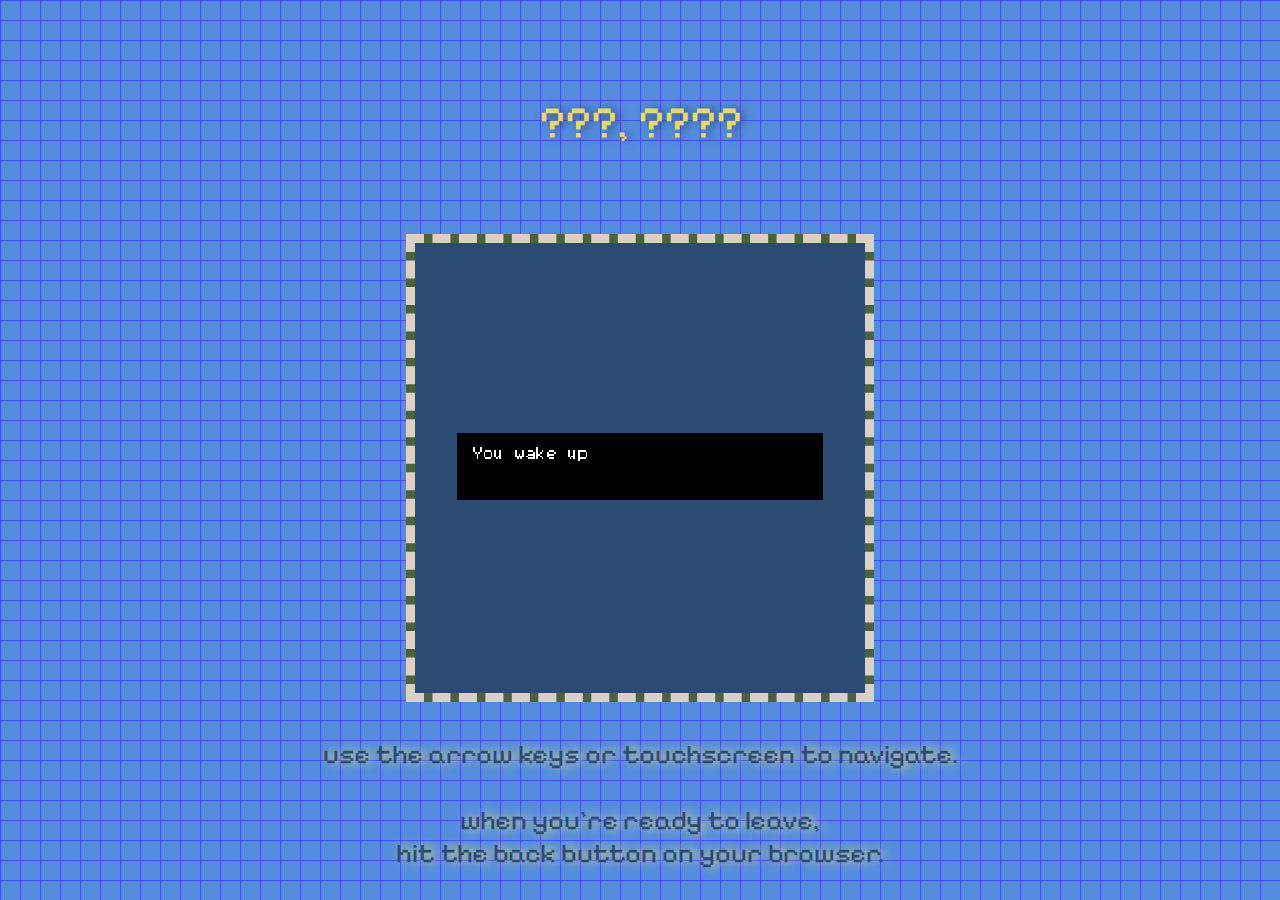
<file: misono/day_and_night.html>
<!DOCTYPE HTML>
<html>

<!-- HEADER -->

<!-- Borksy 6.5.0 -->
<!-- bitsy-hacks 23.0.0 -->
<!-- Bitsy 8.13 -->
<head>

<meta charset="UTF-8">

<title>day and night</title>

<script type="text/bitsyGameData" id="exportedGameData">
You wake up in a city you've never lived in.

# BITSY VERSION 8.13

! VER_MAJ 8
! VER_MIN 13
! ROOM_FORMAT 1
! DLG_COMPAT 0
! TXT_MODE 0

PAL 0
0,82,204
128,159,255
255,255,255
NAME blueprint

PAL 1
44,75,115
85,141,222
228,218,108
NAME night city

PAL 2
218,209,196
77,97,60
206,145,72
NAME green and white

ROOM 0
0,0,0,0,0,0,0,0,0,0,0,0,0,0,0,0
0,a,a,a,a,a,a,a,a,a,a,a,a,a,a,0
0,a,0,0,0,0,0,0,0,0,0,0,0,0,a,0
0,a,0,0,0,0,0,0,0,0,0,0,0,0,a,0
0,a,0,0,0,0,0,0,0,0,0,0,0,0,a,0
0,a,0,0,0,0,0,0,0,0,0,0,0,0,a,0
0,a,0,0,0,0,0,0,0,0,0,0,0,0,a,0
0,a,0,0,0,0,0,0,0,0,0,0,0,0,a,0
0,a,0,0,0,0,0,0,0,0,0,0,0,0,a,0
0,a,0,0,0,0,0,0,0,0,0,0,0,0,a,0
0,a,0,0,0,0,0,0,0,0,0,0,0,0,a,0
0,a,0,0,0,0,0,0,0,0,0,0,0,0,a,0
0,a,0,0,0,0,0,0,0,0,0,0,0,0,a,0
0,a,0,0,0,0,0,0,0,0,0,0,0,0,a,0
0,a,a,a,a,a,a,a,a,a,a,a,a,a,a,0
0,0,0,0,0,0,0,0,0,0,0,0,0,0,0,0
NAME example room
PAL 0

ROOM 1
0,0,0,0,0,0,0,0,0,0,0,0,0,0,8,9
0,b,c,d,e,f,0,0,0,h,d,i,0,0,k,l
m,n,o,p,q,r,s,t,u,v,w,x,y,z,10,11
12,13,13,13,14,15,16,17,18,19,16,1a,15,15,k,1b
1c,1d,1e,1f,1g,1h,1i,1j,1h,1k,1k,1i,1h,1l,1m,1n
1o,1p,0,1q,1r,1s,1t,1u,1v,1w,1x,1y,1z,20,21,22
1o,23,0,24,1r,0,25,0,0,26,1r,27,28,29,2a,2b
1o,1q,0,1p,1r,2c,2d,2e,2c,2d,2e,27,2f,2g,2a,2h
1o,23,0,24,1r,2i,2j,2k,2l,2m,2n,2o,2p,2p,2q,2r
1o,1q,0,1p,1r,2s,2t,2t,2t,2u,2v,2w,2x,2x,2y,2z
1o,0,30,0,1r,31,32,33,34,35,36,27,37,38,2a,39
3a,3b,3c,3d,3e,3f,3g,3h,3i,3j,3k,27,3l,3m,2a,3n
3o,3p,3q,3r,3s,3p,3r,3p,3t,3u,3v,3p,3w,3x,3s,3y
3z,40,40,3z,40,40,3z,40,40,3z,41,40,3z,40,40,3z
0,42,43,0,0,42,43,0,0,42,43,0,0,44,45,0
46,47,48,49,4a,46,47,48,49,4a,46,47,48,49,4a,46
NAME night city
ITM 2 1,5
ITM 3 1,4
ITM 5 6,10
ITM 6 7,11
ITM 4 6,11
ITM 7 10,10
ITM 8 12,6
ITM 9 13,6
ITM a 13,7
ITM b 12,7
ITM c 0,1
ITM c 8,1
ITM c 13,0
ITM c 10,0
ITM d 2,0
ITM e 6,0
ITM k 12,1
EXT 2,11 2 2,11
EXT 8,11 3 8,11
EXT 9,11 3 9,11
EXT 12,11 4 12,11 DLG 6
EXT 13,11 4 13,11 DLG 6
PAL 1

ROOM 2
0,0,0,0,0,0,0,0,0,0,0,0,0,0,4b,9
0,b,c,d,e,f,0,0,0,h,d,i,0,0,k,l
m,n,o,p,q,r,s,t,u,v,w,x,y,z,10,11
12,13,13,13,14,15,16,17,18,19,16,1a,15,15,k,1b
4c,1d,4d,1e,4e,1h,1i,1j,1h,1k,1k,1i,1h,1l,1m,1n
4f,1p,0,4g,4h,1s,1t,1u,1v,1w,1x,1y,1z,20,21,22
4i,4j,4k,4l,4m,6c,25,6c,6c,26,1r,27,28,4n,2a,2b
4o,4p,4q,4r,4s,2c,2d,2e,2c,2d,2e,27,2f,2g,2a,2h
4t,4u,4v,4w,4x,2i,2j,2k,2l,2m,2n,2o,2p,2p,2q,2r
4y,4z,50,51,52,2s,2t,2t,2t,2u,2v,2w,2x,2x,2y,2z
53,54,68,55,56,31,32,33,34,35,36,27,37,38,2a,39
57,58,4r,59,5a,3f,3g,3h,3i,3j,3k,27,3l,3m,2a,3n
6g,6f,3p,6h,6i,6f,3r,3p,3t,3u,3v,3p,3w,3x,3s,3y
3z,40,40,3z,40,40,3z,40,40,3z,41,40,3z,40,40,3z
0,42,43,0,0,42,43,0,0,42,43,0,0,44,45,0
46,47,48,49,4a,46,47,48,49,4a,46,47,48,49,4a,46
NAME night house
ITM 5 6,10
ITM 6 7,11
ITM 4 6,11
ITM 7 10,10
ITM 8 12,6
ITM 9 13,6
ITM a 13,7
ITM b 12,7
ITM c 0,1
ITM c 8,1
ITM c 13,0
ITM c 10,0
ITM d 2,0
ITM e 6,0
ITM k 12,1
ITM m 2,4
ITM n 1,10
ITM p 9,5
ITM o 9,6
ITM q 6,6
ITM r 6,5
EXT 2,12 1 2,12
EXT 3,5 8 2,5 FX fade_b DLG 4
PAL 1

ROOM 3
0,0,0,0,0,0,0,0,0,0,0,0,0,0,4b,9
0,b,c,d,e,f,0,0,0,h,d,i,0,0,k,l
m,n,o,p,q,r,s,t,u,v,w,x,y,z,10,11
12,13,13,13,14,15,16,17,18,19,16,1a,15,15,k,1b
1c,1d,1e,1f,1g,1h,1i,1j,1h,1k,1k,1i,1h,1l,1m,1n
1o,1p,0,1q,1r,1s,1t,1u,1v,1w,1x,1y,1z,20,21,22
1o,23,0,24,1r,0,25,0,0,26,1r,27,28,4n,2a,2b
1o,1q,0,1p,1r,2c,2d,2e,2c,2d,2e,27,2f,2g,2a,2h
1o,23,0,24,1r,5b,5c,5d,5e,5f,5g,2o,2p,2p,2q,2r
1o,1q,0,1p,1r,0,6a,5i,5j,6a,1r,2w,2x,2x,2y,2z
1o,0,30,0,1r,6d,69,5k,5l,69,5m,27,37,38,2a,39
3a,3b,3c,3d,3e,5n,5o,5p,4r,4r,5q,27,3l,3m,2a,3n
3o,3p,3q,3r,3s,6f,6h,6f,3p,3r,6i,3p,3w,3x,3s,3y
3z,40,40,3z,40,40,3z,40,40,3z,40,40,3z,40,40,3z
0,42,43,0,0,42,43,0,0,42,43,0,0,44,45,0
46,47,48,49,4a,46,47,48,49,4a,46,47,48,49,4a,46
NAME night cafe
ITM 2 1,5
ITM 3 1,4
ITM 8 12,6
ITM 9 13,6
ITM a 13,7
ITM b 12,7
ITM c 0,1
ITM c 8,1
ITM c 13,0
ITM c 10,0
ITM d 2,0
ITM e 6,0
ITM k 12,1
ITM s 6,9
ITM s 9,9
EXT 8,12 1 8,12
EXT 9,12 1 9,12
PAL 1

ROOM 4
0,0,0,0,0,0,0,0,0,0,0,0,0,0,8,9
0,b,c,d,e,f,0,0,0,h,d,i,0,0,k,l
m,n,o,p,q,r,s,t,u,v,w,x,y,z,10,11
12,13,13,13,14,15,16,17,18,19,16,1a,15,15,k,1b
1c,1d,1e,1f,1g,1h,1i,1j,1h,1k,1k,1i,1h,1l,1m,1n
1o,1p,0,1q,1r,1s,1t,1u,1v,1w,1x,5s,5t,5u,5v,22
1o,23,0,24,1r,0,25,0,0,26,1r,5w,4p,4p,5x,2b
1o,1q,0,1p,1r,2c,2d,2e,2c,2d,2e,5w,4p,4p,5x,2h
1o,23,0,24,1r,2i,2j,2k,2l,2m,2n,5w,4p,4p,5x,2r
1o,1q,0,1p,1r,2s,2t,2t,2t,2u,2v,5w,4p,4p,5x,2z
1o,0,30,0,1r,31,32,33,34,35,36,5w,4p,4p,5x,39
3a,3b,3c,3d,3e,3f,3g,3h,3i,3j,3k,5y,5z,5z,60,3n
3o,3p,3q,3r,3s,3p,3r,3p,3t,3u,3v,3p,61,3x,3s,3y
3z,40,40,3z,40,40,3z,40,40,3z,41,40,3z,40,40,3z
0,42,43,0,0,42,43,0,0,42,43,0,0,44,45,0
46,47,48,49,4a,46,47,48,49,4a,46,47,48,49,4a,46
NAME night future
ITM 2 1,5
ITM 3 1,4
ITM 5 6,10
ITM 6 7,11
ITM 4 6,11
ITM 7 10,10
ITM c 0,1
ITM c 8,1
ITM c 13,0
ITM c 10,0
ITM d 2,0
ITM e 6,0
ITM k 12,1
PAL 1

ROOM 5
0,0,0,0,0,0,0,0,0,0,0,0,0,0,0,0
0,0,0,0,0,0,0,0,0,0,0,0,0,0,0,0
0,0,0,0,0,0,0,0,0,0,0,0,0,0,0,0
0,0,0,0,0,0,0,0,0,0,0,0,0,0,0,0
0,0,0,0,0,0,0,0,0,0,0,0,0,0,0,0
0,0,0,0,0,0,0,0,0,0,0,62,63,64,65,0
0,0,0,0,0,0,0,0,0,0,0,5w,4p,4p,66,0
0,0,0,0,0,0,0,0,0,0,0,5w,4p,4p,66,0
0,0,0,0,0,0,0,0,0,0,0,5w,4p,4p,66,0
0,0,0,0,0,0,0,0,0,0,0,5w,4p,4p,66,0
0,0,0,0,0,0,0,0,0,0,0,5w,4p,4p,66,0
0,0,0,0,0,0,0,0,0,0,0,5y,5z,5z,67,0
0,0,0,0,0,0,0,0,0,0,0,0,0,0,0,0
0,0,0,0,0,0,0,0,0,0,0,0,0,0,0,0
0,0,0,0,0,0,0,0,0,0,0,0,0,0,0,0
0,0,0,0,0,0,0,0,0,0,0,0,0,0,0,0
NAME night lone future
PAL 1

ROOM 6
0,0,0,0,0,0,0,0,0,0,0,0,0,0,8,9
0,b,c,d,e,f,0,0,0,h,d,i,0,0,k,l
m,n,o,p,q,r,s,t,u,v,w,x,y,z,10,11
12,13,13,13,14,15,16,17,18,19,16,1a,15,15,k,1b
1c,1d,1e,1f,1g,1h,1i,1j,1h,1k,1k,1i,1h,1l,1m,1n
1o,1p,0,1q,1r,1s,1t,1u,1v,1w,1x,1y,1z,20,21,22
1o,23,0,24,1r,0,25,0,0,26,1r,27,28,29,2a,2b
1o,1q,0,1p,1r,2c,2d,2e,2c,2d,2e,27,2f,2g,2a,2h
1o,23,0,24,1r,2i,2j,2k,2l,2m,2n,2o,2p,2p,2q,2r
1o,1q,0,1p,1r,2s,2t,2t,2t,2u,2v,2w,2x,2x,2y,2z
1o,0,30,0,1r,31,32,33,34,35,36,27,37,38,2a,39
3a,3b,3c,3d,3e,3f,3g,3h,3i,3j,3k,27,3l,3m,2a,3n
3o,3p,3q,3r,3s,3p,3r,3p,3t,3u,3v,3p,3w,3x,3s,3y
3z,40,40,3z,40,40,3z,40,40,3z,41,40,3z,40,40,3z
0,42,43,0,0,42,43,0,0,42,43,0,0,44,45,0
46,47,48,49,4a,46,47,48,49,4a,46,47,48,49,4a,46
NAME day city
ITM 8 12,6
ITM 9 13,6
ITM a 13,7
ITM b 12,7
ITM f 7,0
ITM g 12,1
ITM h 13,1
ITM g 1,0
ITM h 2,0
ITM j 5,0
ITM l 8,1
ITM l 9,0
ITM 7 10,10
ITM 4 6,11
ITM 5 6,10
ITM 6 7,11
ITM 2 1,5
ITM 3 1,4
ITM l 0,1
EXT 2,11 8 2,11
EXT 8,11 7 8,11
EXT 9,11 7 9,11
EXT 12,11 9 12,11 DLG 6
EXT 13,11 9 13,11 DLG 6
PAL 2

ROOM 7
0,0,0,0,0,0,0,0,0,0,0,0,0,0,4b,9
0,b,c,d,e,f,0,0,0,h,d,i,0,0,k,l
m,n,o,p,q,r,s,t,u,v,w,x,y,z,10,11
12,13,13,13,14,15,16,17,18,19,16,1a,15,15,k,1b
1c,1d,1e,1f,1g,1h,1i,1j,1h,1k,1k,1i,1h,1l,1m,1n
1o,1p,0,1q,1r,1s,1t,1u,1v,1w,1x,1y,1z,20,21,22
1o,23,0,24,1r,0,25,0,0,26,1r,27,28,4n,2a,2b
1o,1q,0,1p,1r,2c,2d,2e,2c,2d,2e,27,2f,2g,2a,2h
1o,23,0,24,1r,5b,5c,5d,5e,5f,5g,2o,2p,2p,2q,2r
1o,1q,0,1p,1r,0,6a,5i,5j,6a,1r,2w,2x,2x,2y,2z
1o,0,30,0,1r,6d,69,5k,5l,69,5m,27,37,38,2a,39
3a,3b,3c,3d,3e,5n,5o,5p,4r,4r,5q,27,3l,3m,2a,3n
3o,3p,3q,3r,3s,3p,3r,3p,3p,3r,3s,3p,3w,3x,3s,3y
3z,40,40,3z,40,40,3z,40,40,3z,40,40,3z,40,40,3z
0,42,43,0,0,42,43,0,0,42,43,0,0,44,45,0
46,47,48,49,4a,46,47,48,49,4a,46,47,48,49,4a,46
NAME day cafe
ITM l 8,1
ITM l 9,0
ITM f 7,0
ITM j 5,0
ITM g 1,0
ITM g 12,1
ITM h 2,0
ITM h 13,1
ITM 2 1,5
ITM 3 1,4
ITM 8 12,6
ITM 9 13,6
ITM b 12,7
ITM a 13,7
ITM l 0,1
ITM s 6,9
ITM s 9,9
EXT 8,12 6 8,12
EXT 9,12 6 9,12
PAL 2

ROOM 8
0,0,0,0,0,0,0,0,0,0,0,0,0,0,4b,9
0,b,c,d,e,f,0,0,0,h,d,i,0,0,k,l
m,n,o,p,q,r,s,t,u,v,w,x,y,z,10,11
12,13,13,13,14,15,16,17,18,19,16,1a,15,15,k,1b
4c,1d,4d,1e,4e,1h,1i,1j,1h,1k,1k,1i,1h,1l,1m,1n
4f,1p,0,4g,4h,1s,1t,1u,1v,1w,1x,1y,1z,20,21,22
4i,4j,4k,4l,4m,6c,25,6c,6c,26,1r,27,28,4n,2a,2b
4o,4p,4q,4r,4s,2c,2d,2e,2c,2d,2e,27,2f,2g,2a,2h
4t,4u,4v,4w,4x,2i,2j,2k,2l,2m,2n,2o,2p,2p,2q,2r
4y,4z,50,51,52,2s,2t,2t,2t,2u,2v,2w,2x,2x,2y,2z
53,54,68,55,56,31,32,33,34,35,36,27,37,38,2a,39
57,58,4r,59,5a,3f,3g,3h,3i,3j,3k,27,3l,3m,2a,3n
6g,6f,3p,6h,6i,3p,3r,3p,3t,3u,3v,3p,3w,3x,3s,3y
3z,40,40,3z,40,40,3z,40,40,3z,41,40,3z,40,40,3z
0,42,43,0,0,42,43,0,0,42,43,0,0,44,45,0
46,47,48,49,4a,46,47,48,49,4a,46,47,48,49,4a,46
NAME day house
ITM m 2,4
ITM n 1,10
ITM 7 10,10
ITM 8 12,6
ITM 9 13,6
ITM b 12,7
ITM a 13,7
ITM l 0,1
ITM g 1,0
ITM h 2,0
ITM f 7,0
ITM j 5,0
ITM g 12,1
ITM h 13,1
ITM l 8,1
ITM l 9,0
ITM 4 6,11
ITM 5 6,10
ITM 6 7,11
ITM q 6,6
ITM r 6,5
ITM p 9,5
ITM o 9,6
EXT 2,12 6 2,12
EXT 3,5 2 2,5 FX fade_b DLG 5
PAL 2

ROOM 9
0,0,0,0,0,0,0,0,0,0,0,0,0,0,8,9
0,b,c,d,e,f,0,0,0,h,d,i,0,0,k,l
m,n,o,p,q,r,s,t,u,v,w,x,y,z,10,11
12,13,13,13,14,15,16,17,18,19,16,1a,15,15,k,1b
1c,1d,1e,1f,1g,1h,1i,1j,1h,1k,1k,1i,1h,1l,1m,1n
1o,1p,0,1q,1r,1s,1t,1u,1v,1w,1x,5s,5t,5u,5v,22
1o,23,0,24,1r,0,25,0,0,26,1r,5w,4p,4p,5x,2b
1o,1q,0,1p,1r,2c,2d,2e,2c,2d,2e,5w,4p,4p,5x,2h
1o,23,0,24,1r,2i,2j,2k,2l,2m,2n,5w,4p,4p,5x,2r
1o,1q,0,1p,1r,2s,2t,2t,2t,2u,2v,5w,4p,4p,5x,2z
1o,0,30,0,1r,31,32,33,34,35,36,5w,4p,4p,5x,39
3a,3b,3c,3d,3e,3f,3g,3h,3i,3j,3k,5y,5z,5z,60,3n
3o,3p,3q,3r,3s,3p,3r,3p,3t,3u,3v,3p,61,3x,3s,3y
3z,40,40,3z,40,40,3z,40,40,3z,41,40,3z,40,40,3z
0,42,43,0,0,42,43,0,0,42,43,0,0,44,45,0
46,47,48,49,4a,46,47,48,49,4a,46,47,48,49,4a,46
NAME day future
PAL 2

ROOM a
0,0,0,0,0,0,0,0,0,0,0,0,0,0,0,0
0,0,0,0,0,0,0,0,0,0,0,0,0,0,0,0
0,0,0,0,0,0,0,0,0,0,0,0,0,0,0,0
0,0,0,0,0,0,0,0,0,0,0,0,0,0,0,0
0,0,0,0,0,0,0,0,0,0,0,0,0,0,0,0
0,0,0,0,0,0,0,0,0,0,0,62,63,64,65,0
0,0,0,0,0,0,0,0,0,0,0,5w,4p,4p,66,0
0,0,0,0,0,0,0,0,0,0,0,5w,4p,4p,66,0
0,0,0,0,0,0,0,0,0,0,0,5w,4p,4p,66,0
0,0,0,0,0,0,0,0,0,0,0,5w,4p,4p,66,0
0,0,0,0,0,0,0,0,0,0,0,5w,4p,4p,66,0
0,0,0,0,0,0,0,0,0,0,0,5y,5z,5z,67,0
0,0,0,0,0,0,0,0,0,0,0,0,0,0,0,0
0,0,0,0,0,0,0,0,0,0,0,0,0,0,0,0
0,0,0,0,0,0,0,0,0,0,0,0,0,0,0,0
0,0,0,0,0,0,0,0,0,0,0,0,0,0,0,0
NAME day lone future
PAL 2

TIL 2
00000000
00000000
00000000
00000100
00000000
00000000
00000000
00000000

TIL 3
00000000
00000000
00000000
00000000
00000000
00000000
00001000
00000000

TIL 4
00000000
00001100
00011000
00110000
00110000
00110000
00011000
00001100

TIL 5
00000000
00001000
00000000
00000000
00000000
00000000
00000000
00000000

TIL 6
00000000
00000000
00000000
00000000
00000100
00000000
00000000
00000000

TIL 7
00000000
00000000
00000000
00000000
00000000
00000010
00000000
00000000

TIL 8
00000000
00000000
00000000
00000000
00000001
00000001
00000001
00000001

TIL 9
00000000
00000000
00000000
00000000
11111111
00000100
00000100
11111111

TIL 10
00000001
00000001
00000001
00000001
10101011
00000001
01010101
11111111

TIL 11
11111111
01000010
01000010
11111111
00000100
00000100
11111111
00100010

TIL 12
00000001
00000010
00110101
00111000
00110100
00100010
01010001
10001000

TIL 13
11111111
00100010
00010001
10001000
01000100
00100010
00010001
10001000

TIL 14
10000000
01000000
00100000
10010000
01001000
00100100
00010010
10001001

TIL 15
00000000
00000000
00110000
00110000
00110000
00110000
00000000
00000000

TIL 16
00000000
00000000
00110011
00110011
00110011
00110011
00000000
00000000

TIL 17
00000011
00000011
00000010
00000011
00000011
00000011
00000000
00000000

TIL 18
01010101
11111111
10101010
11111111
11111111
11111111
00000000
00000000

TIL 19
01010000
11110000
10110000
11110000
11110000
11110000
00000000
00000000

TIL 20
11111111
00000000
10111110
10111101
00000000
00000000
00000000
00000000

TIL 21
11110001
00001001
11110101
11101011
00011101
00001101
00010101
00011001

TIL 22
11111111
00001000
00001000
11111111
01000010
01000010
11111111
00000100

TIL 23
00000000
00000000
00000000
00000000
00000000
11111111
10000001
10000001

TIL 24
00000000
00000000
00000000
00000000
00000000
11111111
10000001
10111101
WAL false

TIL 25
10100101
11001001
10010011
10100101
11101001
00011011
00000111
00000000
WAL true

TIL 26
10100101
10100010
01000000
00000000
00000000
00000000
00000000
00000000
WAL true

TIL 27
01110000
01100000
01010000
00110000
01110000
01100000
01010000
00110000
WAL true

TIL 28
00000000
00000000
00000011
00001100
00010010
00010111
00101110
00100110

TIL 29
00000000
00000000
10000000
01100000
10010000
11010000
11101000
11001000

TIL 30
00000000
00000000
00000000
00000000
00000000
01111110
10000001
10000001

TIL 31
00101110
00101101
00101011
00101111
00101111
00101111
00101111
00101111
WAL true

TIL 32
11111111
11111111
11111111
11000001
11011101
00001101
01100001
01101111

TIL 33
11111111
11111111
11111100
11111101
11111101
11111101
11111101
11111101

TIL 34
11111111
11111111
00000000
11111111
00000000
01111111
01000000
01011111
WAL false

TIL 35
11111101
11111101
00000000
11111101
00000000
11111111
00000001
01111101
WAL false

TIL 36
00101001
01010101
10111010
00101001
11010110
00101001
00101001
00101001

TIL 37
00000000
00000000
00000000
00000000
00000000
00111111
01100001
01011101
WAL true

TIL 38
00000000
00000000
00000000
00000000
00000000
11111000
00001100
01110100
WAL true

TIL 39
00001000
00001000
11111111
00100001
00100001
11111111
00000100
00000100

TIL 40
11111111
00000000
11111111
00000000
00000000
00000000
00000000
00000000
WAL true

TIL 41
11000111
00000000
11111111
00000000
00000000
00000000
00000000
00000000
WAL true

TIL 42
00000000
00000000
00000000
00011111
00111111
00000000
00000000
00000000

TIL 43
00000000
00000000
00000000
11111100
11111000
00000000
00000000
00000000

TIL 44
00000000
00000000
00000000
00001111
00011111
00000000
00000000
00000000

TIL 45
00000000
00000000
00000000
11111110
11111100
00000000
00000000
00000000

TIL 46
00000000
00000000
00000000
00000000
00000000
00000000
01010100
11111111

TIL 47
00000000
00000000
00000000
00000000
00000000
00000000
00010101
11111111

TIL 48
00000000
00000000
00000000
00000000
00000000
00000000
00000101
11111111

TIL 49
00000000
00000000
00000000
00000000
00000000
00000000
01000001
11111111

TIL 50
11111111
01111111
01111111
11111111
11111111
11111111
11111111
11111111

TIL 51
11000000
11111000
11111000
11111000
11111111
11111111
11111111
11111111

TIL 52
01000101
01000101
01000101
01000101
01111101
00000001
00000001
11111111

TIL 53
10000000
10000000
10000000
10000000
10100000
11001000
11010000
10100000
WAL true

TIL 54
00001000
00010100
00101010
01001001
01111111
00000000
00000000
00000000
WAL true

TIL 55
00000000
00001110
00001010
00001010
11101110
10100000
10100011
11100011
WAL true

TIL 56
00001111
00001111
00001111
01111111
01111111
01111111
11111111
11111111

TIL 57
11110000
10010000
10110000
10110000
10010000
11110000
10100000
11111111

TIL 58
00000110
00001001
00011001
01100001
10001101
10000001
01011010
11111111

TIL 59
00000011
00011111
00011111
00011111
11111111
11111111
11111111
11111111

TIL 60
11011101
11001101
11010101
11011001
11011101
11001101
00010101
11111001

TIL 61
01000000
11111111
00000010
00000100
00001000
00010000
00100000
01000000

TIL 62
00000000
00000000
00011110
00101111
01110000
01100111
01010111
00110111

TIL 63
00000000
00000000
11111011
01111011
00000000
11111111
11111111
11111111

TIL 64
00000000
00000000
10111110
10111101
00000000
11111111
11111111
11111111

TIL 65
00000000
00000000
11110000
11101000
00011100
11001100
11010100
11011000

TIL 66
11011100
11001100
11010100
11011000
11011100
11001100
11010100
11011000

TIL 67
11011100
11001100
11010100
11011000
11011100
11001100
00010100
11111000

TIL 68
00000000
00001110
00001010
00001010
00001110
00000000
00000000
00000000
WAL true

TIL 69
01111111
00000000
00000000
00000000
00000000
00000000
00000000
00000000
WAL true

TIL a
11111111
10000001
10000001
10011001
10011001
10000001
10000001
11111111
NAME block

TIL b
00000000
00000000
00000000
00000001
00000001
00000001
00000001
00000001

TIL c
00000000
00000000
00000000
11111111
00000000
00000000
00110000
00110000

TIL d
00000000
00000000
00000000
11111111
00000000
00000000
00110011
00110011

TIL e
00000000
00000000
00000000
11111111
00000000
00000000
00000011
00000011

TIL f
00000000
00000000
00000000
11111110
00000010
00000010
00110010
00110010

TIL g
00000000
00000000
00000000
00000000
00000000
00000100
00000000
00000000

TIL h
00000000
00000000
00000000
00011111
00010000
00010000
00010000
00010000

TIL i
00000000
00000000
00000000
11100000
00100000
00100000
00100000
00100000

TIL j
00000000
00000000
00000000
00000000
00001000
00000000
00000000
00000000

TIL k
01111111
01010101
01010101
01010101
01010101
01010101
01010101
01111111

TIL l
00010000
00010000
11111111
00100010
00100010
11111111
00001000
00001000

TIL m
00000000
11111111
00000000
00000000
00110011
00110011
00110011
00110011

TIL n
00000001
11100001
00100001
00100001
00101011
00100001
00110101
00111111

TIL o
00110000
00110000
00000000
00000000
00110011
00110011
00110011
00110011

TIL p
00110011
00110011
00000000
00000000
00000000
00000000
00000000
00000000

TIL q
00000011
00000011
00000000
00000000
00110000
00110000
00110000
00110000

TIL r
00110010
00110011
00000000
00000000
00000011
00000011
00000011
00000011

TIL s
00000000
11111111
00000000
00000000
00110000
00110000
00110000
00110000

TIL t
00000000
11111110
00000010
00000010
00110010
00110010
00110011
00110010

TIL u
00000000
00000000
00000000
00000000
10101010
00000000
01010101
10101010

TIL v
00010000
00010000
00010000
00010000
10110011
00010011
01010011
10110011

TIL w
00110011
00110011
00000000
00000000
00110000
00110000
00110000
00110000

TIL x
00100000
00100000
00100000
00100000
00101010
00100000
00110101
00111111

TIL y
00000000
00011111
00010000
00010000
10110011
00010011
01010011
11110011

TIL z
00000000
11111110
00000010
00000010
00110010
00110010
00110011
00110011

TIL 1a
00000000
00000000
00000011
00000011
00000011
00000011
00000000
00000000

TIL 1b
00100010
11111111
00001000
00001000
11111111
00100001
00100001
11111111

TIL 1c
11111111
10000000
10000000
10000000
10000000
10000000
10000000
10000000

TIL 1d
11111111
00000000
00000000
00000000
00000000
11111111
10000001
10111101
WAL true

TIL 1e
11111111
00000000
00000000
00000000
00000000
00000000
00000000
00000000

TIL 1f
11111111
00000000
00000000
00000000
00000000
11111111
10000001
10000001

TIL 1g
11111111
00000001
00000001
00000001
00000001
00000001
00000001
00000001

TIL 1h
00110011
00110011
00110011
00110011
00000000
00000000
00000011
00000011

TIL 1i
00110000
00110000
00110000
00110000
00000000
00000000
00000011
00000011

TIL 1j
00110000
00110000
00110000
00110000
00000000
00000000
00110011
00110011

TIL 1k
00000011
00000011
00000011
00000011
00000000
00000000
00110000
00110000

TIL 1l
00000011
00000011
00000011
00000011
00000000
00000000
00000011
00000011

TIL 1m
00000011
00000011
00000011
00000011
00000001
00000001
00110001
00110001

TIL 1n
00000100
00000100
11111111
00010000
00010000
11111111
00100010
00100010

TIL 1o
10000000
10000000
10000000
10000000
10000000
10000000
10000000
10000000
WAL true

TIL 1p
10111101
10111101
10000001
10111101
10111101
10111101
10000001
11111111
WAL false

TIL 1q
10000001
10000001
11111111
10000001
10000001
10000001
10000001
11111111

TIL 1r
00000001
00000001
00000001
00000001
00000001
00000001
00000001
00000001
WAL true

TIL 1s
00000011
11000011
00110000
00001110
00000001
00000000
00000000
00000000

TIL 1t
00000011
00000011
00000000
00000000
11110000
10101111
11001001
10010011

TIL 1u
00110011
00110011
00000000
00000000
00000000
11000000
00111111
00000000

TIL 1v
00000011
00000011
00000000
00000000
00000000
00000011
11111100
00000000

TIL 1w
00110000
00110000
00000000
00000000
00001111
11110101
10100101
10100101

TIL 1x
00110000
00110000
00000111
01111000
10000001
00000001
00000001
00000001

TIL 1y
00011111
11100000
00011110
10101111
01110000
01100000
01010000
00110000

TIL 1z
11111111
00000000
11111011
01111011
00000000
00000000
00000000
00000000

TIL 2a
00011101
00001101
00010101
00011001
00011101
00001101
00010101
00011001
WAL true

TIL 2b
00000100
11111111
00100010
00100010
11111111
00001000
00001000
11111111

TIL 2c
11111111
00100100
00100100
00100100
00100100
00100100
11111111
00100100

TIL 2d
11111111
10010010
10010010
10010010
10010010
10010010
11111111
10010010

TIL 2e
11111111
01001001
01001001
01001001
01001001
01001001
11111111
01001001

TIL 2f
00101111
00010111
00010010
00001100
00000011
00000000
00000000
00000000

TIL 2g
01101000
11010000
10010000
01100000
10000000
00000000
00000000
00000000

TIL 2h
00100001
00100001
11111111
00000100
00000100
11111111
00010000
00010000

TIL 2i
11111111
00000100
00001000
00010000
00100000
01000000
10000000
11111111
WAL true

TIL 2j
11111111
00000000
00000011
00000100
00000100
00000011
00000000
11111111
WAL true

TIL 2k
11111111
00000000
10011000
00100101
00111101
10100101
00000000
11111111
WAL true

TIL 2l
11111111
00000000
11100110
00001011
11001000
00000110
00000000
11111111
WAL true

TIL 2m
11111111
00000000
01100000
00000000
00000000
00000000
00000000
11111111
WAL true

TIL 2n
11111111
01000001
00100001
00010001
00001001
00000101
00000011
11111111
WAL true

TIL 2o
01110000
01100000
01010000
00110100
01110011
01100100
01010111
00110111

TIL 2p
00000000
00000000
00000000
00000000
11111111
00000000
11111111
11111111

TIL 2q
00011101
00001101
00010101
01011001
10011101
01001101
11010101
11011001

TIL 2r
11111111
00100010
00100010
11111111
00001000
00001000
11111111
01000010

TIL 2s
00000000
01010101
10101010
00000000
00000000
00111111
00100000
00101111
WAL true

TIL 2t
00000000
01010101
10101010
00000000
00000000
11111111
00000000
11111111

TIL 2u
00000000
01010101
10101010
00000000
00000000
11111111
00000001
11111101

TIL 2v
00000001
01010101
10101011
00000001
00000001
00000001
00000001
00010001

TIL 2w
01110110
01100101
01010110
00110111
01110011
01100100
01010011
00110000

TIL 2x
11101110
01010101
11101110
11111111
11111111
00000000
11111111
00000000

TIL 2y
11011101
01001101
11010101
11011001
10011101
01001101
10010101
00011001

TIL 2z
01000010
11111111
00000100
00000100
11111111
00100010
00100010
11111111

TIL 3a
10011100
10111111
10101111
10111101
10111111
10111111
10110111
10111111
WAL true

TIL 3b
00011100
00111110
11110110
11111110
11111110
11111010
10111110
11111110
WAL true

TIL 3c
10000001
10000001
10001101
10000101
10000001
10000001
10000001
10000001

TIL 3d
00000000
00011100
00111111
01110111
01111111
01111111
01011101
01111111
WAL true

TIL 3e
01111001
11111101
10111101
11110101
11111101
11111101
11011101
11111101
WAL true

TIL 3f
00101111
00101111
00101111
00101111
00101111
00100000
00111111
00000000
WAL true

TIL 3g
01101100
00001101
11111100
11111111
11111111
00000000
11111111
00000000
WAL true

TIL 3h
00111101
10111101
00111101
11111101
11111101
00000001
11111111
00000000
WAL true

TIL 3i
01011111
01011111
01011101
01011101
01011101
01011111
01011111
01011111

TIL 3j
01111101
01111101
01011101
01011101
01011101
01111101
01111101
01111101

TIL 3k
00101001
00101001
00101001
00101001
00101001
00101001
00101001
00101001
WAL true

TIL 3l
01011101
01011101
01000001
01000101
01000101
01000001
01000001
01000001

TIL 3m
01110100
01110100
00000100
01000100
01000100
00000100
00000100
00000100

TIL 3n
11111111
00010000
00010000
11111111
00100010
00100010
11111111
00001000
WAL true

TIL 3o
10000000
11111111
00000010
00000100
00001000
00010000
00100000
01000000

TIL 3p
00000000
11111111
00000000
00000000
00000000
00000000
00000000
00000000

TIL 3q
10000001
11111111
00000000
00000000
00000000
00000000
00000000
00000000

TIL 3r
00000000
11111111
00000010
00000100
00001000
00010000
00100000
01000000

TIL 3s
00000001
11111111
00000000
00000000
00000000
00000000
00000000
00000000

TIL 3t
01000000
11111111
00000000
00000000
00000000
00000000
00000000
00000000

TIL 3u
00000001
11111111
00000010
00000100
00001000
00010000
00100000
01000000

TIL 3v
00101001
11101111
00101000
00101000
00101000
00101000
00101000
01101100

TIL 3w
01000001
11111111
00000010
00000100
00001000
00010000
00100000
01000000

TIL 3x
00000100
11111111
00000000
00000000
00000000
00000000
00000000
00000000

TIL 3y
00001000
11111111
00000010
00000100
00001000
00010000
00100000
01000000

TIL 3z
11111111
01000000
11111111
00000000
00000000
00000000
00000000
00000000
WAL true

TIL 4a
00000000
00000000
00000000
00000000
00000000
00000000
01010000
11111111

TIL 4b
00000000
00000000
00000000
00000000
00000001
00000001
00000001
00000001

TIL 4c
11111111
10000000
10000000
10000000
10000000
10000000
10010000
10101000

TIL 4d
11111111
00001000
00001000
00010100
00101010
01001001
01111111
00000000
WAL true

TIL 4e
11111111
00000001
00000001
00000001
00000001
00000001
00000001
00001101

TIL 4f
10101000
10010000
10000100
10001010
10001010
10000100
10000000
10000000
WAL true

TIL 4g
00000000
00000000
00011111
00100000
01000000
01011111
01010000
01110000

TIL 4h
00010011
00010101
11111001
00000001
00000001
11111101
00000101
00000111

TIL 4i
10111110
10110010
10100110
10111110
10000000
10000000
10000001
10000001
WAL true

TIL 4j
00000111
00000111
00000111
00111111
00111111
00111111
11111111
11111111

TIL 4k
11111111
10000000
10011001
10010111
10010101
10111111
10000000
10000000
WAL true

TIL 4l
11111111
00000000
11011000
01110100
01010100
11111110
00000000
00000000
WAL true

TIL 4m
11111111
00000001
00010001
00001001
11111101
00001001
00010001
00000001
WAL true

TIL 4n
00000000
00000000
10000000
01100000
10010000
11010000
11101000
11001000

TIL 4o
10000001
10001111
10001111
10001111
11111111
11111111
11111111
11111111

TIL 4p
11111111
11111111
11111111
11111111
11111111
11111111
11111111
11111111

TIL 4q
10000000
10000000
10000000
10000000
10000000
10000000
10000000
11111111

TIL 4r
00000000
00000000
00000000
00000000
00000000
00000000
00000000
11111111

TIL 4s
00000001
00000001
00000001
00000001
00000001
00000001
00000001
11111111

TIL 4t
10000000
10000000
10000011
10000100
10001010
10001001
10000100
10000011
WAL true

TIL 4u
00000000
00000100
01000100
10100010
01010101
01001001
10000100
00001110
WAL true

TIL 4v
11110000
11110000
11110000
11111110
01111110
01111110
11111111
11111111

TIL 4w
00000000
01000100
01010100
00101000
00000011
00000100
11000100
11000011
WAL true

TIL 4x
00000001
00000001
00000001
01111101
01000101
01000101
01000101
01001101
WAL true

TIL 4y
10001111
10001000
11111100
10000100
10000111
10000100
10000100
11111111

TIL 4z
11010010
01101001
01100101
01010010
11101100
00100000
00100000
11111111

TIL 5a
11111111
11101111
11000111
10101011
11101111
11101111
11111111
11111111

TIL 5b
11111111
00000000
00010000
00010000
00111001
00111001
00111001
11111111

TIL 5c
11111111
00000000
10000100
10000100
11001110
11001110
11001110
11111111

TIL 5d
11111111
00000000
00000001
00000001
00000011
00000011
00000011
11111111

TIL 5e
11111111
00000000
00001000
00001000
10011100
10011100
10011100
11111111

TIL 5f
11111111
00000000
00000010
00000010
00000111
00000111
00000111
11111111

TIL 5g
11111111
00000001
00010001
00010001
00111001
00111001
00111001
11111111

TIL 5h
00001000
00001000
00001000
00010100
00101010
01001001
01111111
00000000
WAL true

TIL 5i
00000000
00000000
00000000
00111111
00100000
00101110
00100000
00101011
WAL true

TIL 5j
00000000
00000000
00000000
11111110
00000010
11011010
00000010
01111010
WAL true

TIL 5k
00100000
00101101
00100000
00101110
00100000
00111111
00000000
00001100
WAL true

TIL 5l
00000010
11101010
00000010
11011010
00000010
11111110
00000000
00000000
WAL true

TIL 5m
00000001
00000001
00000001
00000001
00000001
00001111
00010001
00110001
WAL true

TIL 5n
00110000
00110000
00110000
00111110
00111110
00010100
00010100
11111111

TIL 5o
01111110
10000001
01100110
00011000
00011000
00011000
00011000
10111101

TIL 5p
00001100
00001100
00001100
01111100
01111100
00101000
00101000
11111111

TIL 5q
00100001
01111111
01000001
01111111
10000001
10000001
10000001
10000001

TIL 5r
00000000
00000000
00000100
00001110
00000100
00000000
00000000
00000000

TIL 5s
00011111
11100000
00011110
10101111
01110000
01100111
01010111
00110111

TIL 5t
11111111
00000000
11111011
01111011
00000000
11111111
11111111
11111111

TIL 5u
11111111
00000000
10111110
10111101
00000000
11111111
11111111
11111111

TIL 5v
11110001
00001001
11110101
11101011
00011101
11001101
11010101
11011001

TIL 5w
01110111
01100111
01010111
00110111
01110111
01100111
01010111
00110111

TIL 5x
11011101
11001101
11010101
11011001
11011101
11001101
11010101
11011001

TIL 5y
01110111
01100111
01010111
00110111
01110111
01100111
01010000
00111111

TIL 5z
11111111
11111111
11111111
11111111
11111111
11111111
00000000
11111111

TIL 6a
00001000
00001000
00001000
00001000
00001000
00010100
00100010
01000001

TIL 6b
00000000
00000000
00000000
00000000
00000000
00000000
00100100
11111111

TIL 6c
00000000
00000000
00000000
00000000
00000000
00000000
00000000
00000000
WAL true

TIL 6d
00000000
00000000
00000000
00000000
00000000
00000000
00000000
00110000
WAL true

TIL 6e
10000000
11111111
00000010
00000100
00001000
00010000
00100000
01000000
NAME floor dupe 1
WAL false

TIL 6f
00000000
11111111
00000000
00000000
00000000
00000000
00000000
00000000
NAME floor1
WAL true

TIL 6g
10000000
11111111
00000010
00000100
00001000
00010000
00100000
01000000
NAME floor2
WAL true

TIL 6h
00000000
11111111
00000010
00000100
00001000
00010000
00100000
01000000
NAME floor 3
WAL true

TIL 6i
00000001
11111111
00000000
00000000
00000000
00000000
00000000
00000000
NAME floor 4
WAL true

SPR A
00111100
01100010
01010100
01100010
00110100
01011010
01000010
00101100
>
00111100
01100010
01010100
01100010
00110100
01011010
01000010
00110100
POS 1 11,12

SPR a
00000000
00000000
01010001
01110001
01110010
01111100
00111100
00100100
NAME cat
DLG 0
POS 0 8,12

ITM 2
00111100
00111100
00000000
00111100
00111100
00111100
00000000
00000000
NAME window1
BGC *

ITM 3
00000000
00000000
00000000
00000000
00000000
00000000
00000000
00111100
NAME window2
BGC *

ITM 4
01100000
00000001
00000000
00000000
00000000
00000000
00000000
00000000
NAME papers1
DLG 3
BGC *

ITM 5
00000000
00000000
00000000
00000000
00011100
00001100
01100000
01100000
NAME papers2
BGC *

ITM 6
00000000
10000000
00000000
00000000
00000000
00000000
00000000
00000000
NAME papers3
DLG 4
BGC *

ITM 7
00000000
00010000
00111000
00101000
00000000
00000000
00000000
00000000
NAME lamp
BGC *

ITM 8
00000000
00000000
00000011
00001100
00010010
00010111
00101110
00100110
NAME clock1

ITM 9
00000000
00000000
10000000
01100000
10010000
11010000
11101000
11001000
NAME clock2
BGC *

ITM a
01101000
11010000
10010000
01100000
10000000
00000000
00000000
00000000
NAME clock3
BGC *

ITM b
00101111
00010111
00010010
00001100
00000011
00000000
00000000
00000000
NAME clock4
BGC *

ITM c
00000000
00000000
00000000
00010000
00000000
00000000
00000000
00000000
NAME star

ITM d
00000000
00000000
00001000
00010100
00001000
00000000
00000000
00000000
>
00000000
00000000
00000000
00001000
00000000
00000000
00000000
00000000
NAME star2

ITM e
00000000
00001100
00011000
00110000
00110000
00110000
00011000
00001100
NAME moon

ITM f
00010000
01000010
00011000
10111100
00111101
00011000
01000010
00010000
NAME sun

ITM g
00000000
00001110
00110001
01000000
10000000
10000000
01001100
00110011
>
00001110
00110001
01000000
10000000
10000000
01001100
00110011
00000000
NAME cloud1

ITM h
00000000
00000000
10000000
01000000
00100000
00100000
00100000
11000000
>
00000000
10000000
01000000
00100000
00100000
00100000
11000000
00000000
NAME cloud2

ITM j
00011100
01100010
10000001
10000001
10000010
10010010
01101100
00000000
>
00000000
00011100
01100010
10000001
10000001
10000010
10010010
01101100
NAME cloud3

ITM k
00000000
00000000
00000000
00001000
00000000
00000000
00000000
00000000
>
00000000
00000000
00001000
00010100
00001000
00000000
00000000
00000000
NAME star3

ITM l
00000000
00000000
00111000
00000000
00000000
00000000
00000000
00000000
>
00000000
00101000
00010000
00000000
00000000
00000000
00000000
00000000
NAME bird

ITM m
00000000
00000000
00000000
00000000
00001000
00001000
00000000
00000000
NAME lightbulb1
BGC *

ITM n
00000000
00000000
00001000
00001000
00000000
00000000
00000000
00000000
NAME lightbulb2
BGC *

ITM o
01000010
01000000
00000000
00000000
00000000
00000000
00000000
00000000
NAME socks1
BGC *

ITM p
00000000
00000000
00000000
00000000
00000000
00000010
01000010
01000010
NAME socks2
BGC *

ITM q
01011010
00110110
01101100
01011010
00010110
00000100
00000000
00000000
NAME cloth1
BGC *

ITM r
00000000
00000000
00000000
00000000
00000000
01010000
00110110
01101100
NAME cloth2
BGC *

ITM s
00000000
00000000
00000000
00000000
00000000
00000000
00001000
00001000
NAME lightbulb3
BGC *

DLG 0
I'm a cat
NAME cat dialog

DLG 1
You found a nice warm cup of tea
NAME tea dialog

DLG 2
A key! {wvy}What does it open?{wvy}
NAME key dialog

DLG 3
Time for a quick nap...
NAME exit narration 1

DLG 4
Time to go to sleep...
NAME exit narration 2

DLG 5
Time for a quick nap...
NAME exit narration 3

DLG 6
"""
{
  - {item "1"} >= 1 ?
    {property locked false}The key opens the door!
  - else ?
    {property locked true}It's not time for you to go there yet. 
}
"""
NAME locked exit 1

DLG 7
"""
{
  - {item "1"} >= 1 ?
    {property locked false}
    The key opens the door!
  - else ?
    {property locked true}
    The door is locked...
}
"""
NAME locked exit 2

DLG 8
"""
{
  - {item "1"} >= 1 ?
    {property locked false}
    The key opens the door!
  - else ?
    {property locked true}
    The door is locked...
}
"""
NAME locked exit 3

DLG 9
"""
{
  - {item "1"} >= 1 ?
    {property locked false}
    The key opens the door!
  - else ?
    {property locked true}
    The door is locked...
}
"""
NAME locked exit 4

VAR a
42




</script>

<style>

@font-face {
	font-family: "Pixelify Sans";
	src:
	  local("Pixelify Sans"), local("Pixelify-Sans"),
	  url("PixelifySans-Regular.ttf");
}

html {
	margin: 0;
	padding: 0;
}

body {
	margin: 0;
	padding: 0;
	overflow: hidden;
	background-color: #558dde;
	opacity: 1;
	background-image:  linear-gradient(#444cf7 1px, transparent 1px), linear-gradient(to right, #444cf7 1px, #558dde 1px);
	background-size: 20px 20px; 
	font-family: "Pixelify Sans";
    

}


#game {
	background:#4d613c;
    width: 50vw;
    max-width: 50vh;
    margin: auto;
    display: block;
    position: relative;
    top: 50%;
    transform: translateY(50%);
    border: 1vh;
    border-color:#dad1c4;
    border-style: dashed;
	
    
	/*------borksy css------*/

	touch-action: none; /* fixing touch-input errors in chrome */

	/* sharp pixel edges */
	/* https://caniuse.com/#search=image-render */
	-ms-interpolation-mode: nearest-neighbor; /* IE */
	image-rendering: -moz-crisp-edges; /* FF 6.0+ */
	image-rendering: pixelated; /* Chrome, Safari */
}
#return {
    font-size: 3vh;
    color:#2c4b73;
	text-shadow:#e4da6c 4px 0 10px;
    font-family: 'Pixelify Sans';
    width: 50vw;
    bottom: -30vh;
    text-align: center;
    margin: auto;
    display: block;
    position: relative;
}

#date {
	font-size: 5vh;
    color: #e4da6c;
    font-family: 'Pixelify Sans';
	text-shadow: #2c4b73 4px 0 10px;
    width: 50vw;
    top: -56vh;
    text-align: center;
    margin: auto;
    display: block;
    position: relative;
}

</style>

<!-- SCRIPTS -->
<script>
function startExportedGame() {
	var gameCanvas = document.getElementById("game");
	var gameData = document.getElementById("exportedGameData").text.slice(1);
	var defaultFontData = document.getElementById(defaultFontName).text.slice(1);
	loadGame(gameCanvas, gameData, defaultFontData);
	initSystem();
}
</script>

<!-- system -->
<script>
function InputSystem() {
	var self = this;

	this.Key = {
		LEFT: 37,
		RIGHT: 39,
		UP: 38,
		DOWN: 40,
		SPACE: 32,
		ENTER: 13,
		W: 87,
		A: 65,
		S: 83,
		D: 68,
		R: 82,
		SHIFT: 16,
		CTRL: 17,
		ALT: 18,
		CMD: 224
	};

	var pressed;
	var ignored;
	var touchState;

	var isRestartComboPressed = false;

	var SwipeDir = {
		None : -1,
		Up : 0,
		Down : 1,
		Left : 2,
		Right : 3,
	};

	function resetAll() {
		isRestartComboPressed = false;

		pressed = {};
		ignored = {};

		touchState = {
			isDown : false,
			startX : 0,
			startY : 0,
			curX : 0,
			curY : 0,
			swipeDistance : 30,
			swipeDirection : SwipeDir.None,
			tapReleased : false
		};
	}

	resetAll();

	function stopWindowScrolling(e) {
		if (e.keyCode == self.Key.LEFT || e.keyCode == self.Key.RIGHT || e.keyCode == self.Key.UP || e.keyCode == self.Key.DOWN || !isPlayerEmbeddedInEditor) {
			e.preventDefault();
		}
	}

	function isRestartCombo(e) {
		return (e.keyCode === self.Key.R && (e.getModifierState("Control")|| e.getModifierState("Meta")));
	}

	function eventIsModifier(event) {
		return (event.keyCode == self.Key.SHIFT || event.keyCode == self.Key.CTRL || event.keyCode == self.Key.ALT || event.keyCode == self.Key.CMD);
	}

	function isModifierKeyDown() {
		return (self.isKeyDown(self.Key.SHIFT) || self.isKeyDown(self.Key.CTRL) || self.isKeyDown(self.Key.ALT) || self.isKeyDown(self.Key.CMD));
	}

	this.ignoreHeldKeys = function() {
		for (var key in pressed) {
			if (pressed[key]) { // only ignore keys that are actually held
				ignored[key] = true;
				// bitsyLog("IGNORE -- " + key, "system");
			}
		}
	}

	this.onkeydown = function(event) {
		enableGlobalAudioContext();
		// bitsyLog("KEYDOWN -- " + event.keyCode, "system");

		stopWindowScrolling(event);

		isRestartComboPressed = isRestartCombo(event);

		// Special keys being held down can interfere with keyup events and lock movement
		// so just don't collect input when they're held
		{
			if (isModifierKeyDown()) {
				return;
			}

			if (eventIsModifier(event)) {
				resetAll();
			}
		}

		if (ignored[event.keyCode]) {
			return;
		}

		pressed[event.keyCode] = true;
		ignored[event.keyCode] = false;
	}

	this.onkeyup = function(event) {
		// bitsyLog("KEYUP -- " + event.keyCode, "system");
		pressed[event.keyCode] = false;
		ignored[event.keyCode] = false;

		isRestartComboPressed = false;
	}

	this.ontouchstart = function(event) {
		enableGlobalAudioContext();

		event.preventDefault();

		if( event.changedTouches.length > 0 ) {
			touchState.isDown = true;

			touchState.startX = touchState.curX = event.changedTouches[0].clientX;
			touchState.startY = touchState.curY = event.changedTouches[0].clientY;

			touchState.swipeDirection = SwipeDir.None;
		}
	}

	this.ontouchmove = function(event) {
		event.preventDefault();

		if( touchState.isDown && event.changedTouches.length > 0 ) {
			touchState.curX = event.changedTouches[0].clientX;
			touchState.curY = event.changedTouches[0].clientY;

			var prevDirection = touchState.swipeDirection;

			if( touchState.curX - touchState.startX <= -touchState.swipeDistance ) {
				touchState.swipeDirection = SwipeDir.Left;
			}
			else if( touchState.curX - touchState.startX >= touchState.swipeDistance ) {
				touchState.swipeDirection = SwipeDir.Right;
			}
			else if( touchState.curY - touchState.startY <= -touchState.swipeDistance ) {
				touchState.swipeDirection = SwipeDir.Up;
			}
			else if( touchState.curY - touchState.startY >= touchState.swipeDistance ) {
				touchState.swipeDirection = SwipeDir.Down;
			}

			if( touchState.swipeDirection != prevDirection ) {
				// reset center so changing directions is easier
				touchState.startX = touchState.curX;
				touchState.startY = touchState.curY;
			}
		}
	}

	this.ontouchend = function(event) {
		event.preventDefault();

		touchState.isDown = false;

		if( touchState.swipeDirection == SwipeDir.None ) {
			// tap!
			touchState.tapReleased = true;
		}

		touchState.swipeDirection = SwipeDir.None;
	}

	this.isKeyDown = function(keyCode) {
		return pressed[keyCode] != null && pressed[keyCode] == true && (ignored[keyCode] == null || ignored[keyCode] == false);
	}

	this.anyKeyDown = function() {
		var anyKey = false;

		for (var key in pressed) {
			if (pressed[key] && (ignored[key] == null || ignored[key] == false) &&
				!(key === self.Key.UP || key === self.Key.DOWN || key === self.Key.LEFT || key === self.Key.RIGHT) &&
				!(key === self.Key.W || key === self.Key.S || key === self.Key.A || key === self.Key.D)) {
				// detected that a key other than the d-pad keys are down!
				anyKey = true;
			}
		}

		return anyKey;
	}

	this.isRestartComboPressed = function() {
		return isRestartComboPressed;
	}

	this.swipeLeft = function() {
		return touchState.swipeDirection == SwipeDir.Left;
	}

	this.swipeRight = function() {
		return touchState.swipeDirection == SwipeDir.Right;
	}

	this.swipeUp = function() {
		return touchState.swipeDirection == SwipeDir.Up;
	}

	this.swipeDown = function() {
		return touchState.swipeDirection == SwipeDir.Down;
	}

	this.isTapReleased = function() {
		return touchState.tapReleased;
	}

	this.resetTapReleased = function() {
		touchState.tapReleased = false;
	}

	this.onblur = function() {
		// bitsyLog("~~~ BLUR ~~", "system");
		resetAll();
	}

	this.resetAll = resetAll;

	this.listen = function(canvas) {
		document.addEventListener('keydown', self.onkeydown);
		document.addEventListener('keyup', self.onkeyup);

		if (isPlayerEmbeddedInEditor) {
			canvas.addEventListener('touchstart', self.ontouchstart, {passive:false});
			canvas.addEventListener('touchmove', self.ontouchmove, {passive:false});
			canvas.addEventListener('touchend', self.ontouchend, {passive:false});
		}
		else {
			// creates a 'touchTrigger' element that covers the entire screen and can universally have touch event listeners added w/o issue.

			// we're checking for existing touchTriggers both at game start and end, so it's slightly redundant.
			var existingTouchTrigger = document.querySelector('#touchTrigger');

			if (existingTouchTrigger === null) {
				var touchTrigger = document.createElement("div");
				touchTrigger.setAttribute("id","touchTrigger");

				// afaik css in js is necessary here to force a fullscreen element
				touchTrigger.setAttribute(
					"style","position: absolute; top: 0; left: 0; width: 100vw; height: 100vh; overflow: hidden;"
				);

				document.body.appendChild(touchTrigger);

				touchTrigger.addEventListener('touchstart', self.ontouchstart);
				touchTrigger.addEventListener('touchmove', self.ontouchmove);
				touchTrigger.addEventListener('touchend', self.ontouchend);
			}
		}

		window.onblur = self.onblur;
	}

	this.unlisten = function(canvas) {
		document.removeEventListener('keydown', self.onkeydown);
		document.removeEventListener('keyup', self.onkeyup);

		if (isPlayerEmbeddedInEditor) {
			canvas.removeEventListener('touchstart', self.ontouchstart);
			canvas.removeEventListener('touchmove', self.ontouchmove);
			canvas.removeEventListener('touchend', self.ontouchend);
		}
		else {
			//check for touchTrigger and removes it

			var existingTouchTrigger = document.querySelector('#touchTrigger');

			if (existingTouchTrigger !== null) {
				existingTouchTrigger.removeEventListener('touchstart', self.ontouchstart);
				existingTouchTrigger.removeEventListener('touchmove', self.ontouchmove);
				existingTouchTrigger.removeEventListener('touchend', self.ontouchend);

				existingTouchTrigger.parentElement.removeChild(existingTouchTrigger);
			}
		}

		window.onblur = null;
	}
}
</script>

<script>
// init global audio context
var audioContext = new AudioContext();

function enableGlobalAudioContext() {
	audioContext.resume();
}

function SoundSystem() {
	var self = this;

	// volume
	var maxGain = 0.15;

	// curves for different pulse wave duties (ratios between on and off)
	var dutyCycle_1_8 = new Float32Array(256);
	for (var i = 0; i < 256; i++) {
		dutyCycle_1_8[i] = ((i / 256) * 2) - 1.75;
	}

	var dutyCycle_1_4 = new Float32Array(256);
	for (var i = 0; i < 256; i++) {
		dutyCycle_1_4[i] = ((i / 256) * 2) - 1.5;
	}

	var dutyCycle_1_2 = new Float32Array(256);
	for (var i = 0; i < 256; i++) {
		dutyCycle_1_2[i] = ((i / 256) * 2) - 1.0;
	}

	var dutyCycles = [
		dutyCycle_1_8,
		dutyCycle_1_4,
		dutyCycle_1_2 // square wave
	];

	function createPulseWidthModulator() {
		// the base oscillator: start with a sawtooth wave that we'll shape into a pulse wave
		var oscillator = audioContext.createOscillator();
		oscillator.type = "sawtooth";

		// create a gain node to control the volume of the sound
		var volumeControl = audioContext.createGain();
		volumeControl.gain.value = 0;

		// create a wave shaper that turns the sawtooth wave into a pulse
		// by mapping any negative value to -1 and any positive value to 1
		var pulseCurve = new Float32Array(256);
		for (var i = 0; i < 128; i++) {
			pulseCurve[i] = -1;
		}
		for (var i = 128; i < 256; i++) {
			pulseCurve[i] = 1;
		}

		var pulseShaper = audioContext.createWaveShaper();
		pulseShaper.curve = pulseCurve;

		var dutyShaper = audioContext.createWaveShaper();
		dutyShaper.curve = dutyCycle_1_2;

		oscillator.connect(dutyShaper);
		dutyShaper.connect(pulseShaper);
		pulseShaper.connect(volumeControl);
		volumeControl.connect(audioContext.destination);
		oscillator.start();

		return {
			oscillator: oscillator,
			volumeControl: volumeControl,
			dutyShaper: dutyShaper
		};
	}

	var pulseChannels = [createPulseWidthModulator(), createPulseWidthModulator()];

	this.setPulse = function(channel, pulse) {
		var pulseChannel = pulseChannels[channel];
		pulseChannel.dutyShaper.curve = dutyCycles[pulse];
	}

	this.setFrequency = function(channel, frequencyHz) {
		var pulseChannel = pulseChannels[channel];
		// set frequency in hertz
		pulseChannel.oscillator.frequency.setValueAtTime(frequencyHz, audioContext.currentTime);
	}

	this.setVolume = function(channel, volumeNorm) {
		var pulseChannel = pulseChannels[channel];
		pulseChannel.volumeControl.gain.value = volumeNorm * maxGain;
	}

	this.mute = function() {
		for (var i = 0; i < pulseChannels.length; i++) {
			pulseChannels[i].volumeControl.gain.value = 0;
		}
	}
}

var sound = new SoundSystem();
</script>

<script>
function GraphicsSystem() {
	var self = this;

	var canvas;
	var ctx;

	var scale;
	var textScale;
	var palette = [];
	var images = [];
	var imageFillColors = [];

	function makeFillStyle(color, isTransparent) {
		var i = color * 3;
		if (isTransparent) {
			return "rgba(" + palette[i + 0] + "," + palette[i + 1] + "," + palette[i + 2] + ", 0)";
		}
		else {
			return "rgb(" + palette[i + 0] + "," + palette[i + 1] + "," + palette[i + 2] + ")";
		}
	}

	this._images = images;
	this._getPalette = function() {
		return palette;
	};

	// todo : do I really need to pass in size here?
	this.attachCanvas = function(c, size) {
		canvas = c;
		canvas.width = size * scale;
		canvas.height = size * scale;
		ctx = canvas.getContext("2d");
	};

	this.getCanvas = function() {
		return canvas;
	};

	this.getContext = function() {
		return ctx;
	};

	this.setScale = function(s) {
		scale = s;
	};

	this.setTextScale = function(s) {
		textScale = s;
	};

	this.getTextScale = function() {
		return textScale;
	};

	this.setPalette = function(p) {
		palette = p;
	};

	// todo : rename this since it doesn't always create a totally new canvas?
	this.createImage = function(id, width, height, pixels, useTextScale) {
		var imageScale = useTextScale === true ? textScale : scale;
		var widthScaled = width * imageScale;
		var heightScaled = height * imageScale;

		// try to use an existing image canvas if it is the right size,
		// instead of expensively creating a new one
		var imageCanvas = images[id];
		if (imageCanvas === undefined || imageCanvas.width != widthScaled || imageCanvas.height != heightScaled) {
			imageCanvas = document.createElement("canvas");
			imageCanvas.width = widthScaled;
			imageCanvas.height = heightScaled;
		}

		var imageCtx = imageCanvas.getContext("2d");

		// if we know the fill color for this image, we can speed things up
		// by filling the whole image with that color
		var fillColor;
		if (imageFillColors[id] != undefined) {
			fillColor = imageFillColors[id];
			var isTransparent = (fillColor === 0);
			if (isTransparent) {
				imageCtx.clearRect(0, 0, imageCanvas.width, imageCanvas.height);
			}
			else {
				imageCtx.fillStyle = makeFillStyle(fillColor, isTransparent);
				imageCtx.fillRect(0, 0, imageCanvas.width, imageCanvas.height);
			}
		}

		for (var i = 0; i < pixels.length; i++) {
			var x = i % width;
			var y = Math.floor(i / width);
			var color = pixels[i];
			if (color != fillColor) {
				var isTransparent = (color === 0);
				imageCtx.fillStyle = makeFillStyle(color, isTransparent);
				imageCtx.fillRect(x * imageScale, y * imageScale, imageScale, imageScale);
			}
		}

		images[id] = imageCanvas;
	};

	this.setImageFill = function(id, color) {
		imageFillColors[id] = color;
	};

	this.drawImage = function(id, x, y, destId) {
		if (!images[id]) {
			bitsyLog("image doesn't exist: " + id, "graphics");
			return;
		}

		var destCtx = ctx;
		if (destId != undefined) {
			// if there's a destination ID, that means we're drawing this image *onto* another image canvas
			var destCanvas = images[destId];
			destCtx = destCanvas.getContext("2d");
		}

		destCtx.drawImage(images[id], x * scale, y * scale, images[id].width, images[id].height);
	};

	this.hasImage = function(id) {
		return images[id] != undefined;
	};

	this.getImage = function(id) {
		return images[id];
	};

	this.deleteImage = function(id) {
		delete images[id];
		delete imageFillColors[id];
	};

	this.getCanvas = function() {
		return canvas;
	};

	this.clearCanvas = function(color) {
		bitsyLog("pal? " + palette.length + " / " + color, "graphics");
		ctx.fillStyle = makeFillStyle(color);
		ctx.fillRect(0, 0, canvas.width, canvas.height);
	};
}
</script>

<script>
/* LOGGING */
var DebugLogCategory = {
	// system
	input: false,
	sound: false,
	graphics: false,
	system: false,

	// engine
	bitsy: false,

	// editor
	editor: false,

	// tools
	room: false,
	tune: false,
	blip: false,
};

var isLoggingVerbose = false;

function bitsyLog(message, category) {
	if (!category) {
		category = "bitsy";
	}

	var summary = category + "::" + message;

	if (DebugLogCategory[category] === true) {
		if (isLoggingVerbose) {
			console.group(summary);

			console.dir(message);

			console.group("stack")
			console.trace();
			console.groupEnd();

			console.groupEnd();
		}
		else {
			console.log(summary);
		}
	}
}

/* GLOBALS */
var tilesize = 8;
var mapsize = 16;
var width = mapsize * tilesize;
var height = mapsize * tilesize;
var scale = 4;
var textScale = 2;

/* SYSTEM */
var updateInterval = null;
var prevTime = 0;
var deltaTime = 0;

function initSystem() {
	prevTime = Date.now();
	updateInterval = setInterval(updateSystem, 16);
}

function updateSystem() {
	var curTime = Date.now();
	deltaTime = curTime - prevTime;

	// update all active processes
	for (var i = 0; i < processes.length; i++) {
		bitsy = processes[i].system;
		if (bitsy._active) {
			bitsyLog(bitsy._name + " img count: " + bitsy._graphics._images.length, "system");
			var shouldContinue = bitsy._update(deltaTime);
			if (!shouldContinue) {
				// todo : do I really care about this _exit thing?
				if (bitsy._name != "bitsy") {
					bitsy._exit();
				}
			}
		}
	}

	bitsy = mainProcess.system;
	prevTime = curTime;
}

function loadGame(canvas, gameData, defaultFontData) {
	bitsyLog("load!", "system");
	// initialize bitsy system
	bitsy._attachCanvas(canvas);
	bitsy._write(bitsy._gameDataBlock, gameData);
	bitsy._write(bitsy._fontDataBlock, defaultFontData);
	bitsy._start();
}

function quitGame() {
	// hack to press the menu button to force game over state
	bitsy._injectPreLoop = function() { bitsy._poke(bitsy._buttonBlock, bitsy.BTN_MENU, 1); };

	// one last update to clean up (a little hacky to do this here?)
	bitsy._update(0);
	bitsy._exit();

	// clean up this gross hack
	bitsy._injectPreLoop = null;
}

/* GRAPHICS */
var canvas; // can I get rid of these?
var ctx;

function attachCanvas(c) {
	// hack : tes tnew system
	bitsy._attachCanvas(c);
	// extra hacky
	canvas = bitsy._getCanvas();
	ctx = bitsy._getContext();
}

/* PROCESSES */
var processes = [];

function addProcess(name) {
	var proc = {};
	proc.system = new BitsySystem(name);

	processes.push(proc);

	return proc;
}

/* == SYSTEM v0.2 === */
function BitsySystem(name) {
	var self = this;

	if (!name) {
		name = "bitsy";
	}

	// memory
	var memory = {
		blocks: [],
		changed: []
	};

	// input
	var input = new InputSystem();

	// sound
	var sound = new SoundSystem();
	var soundDurationIndex = 0;
	var soundFrequencyIndex = 1;
	var soundVolumeIndex = 2;
	var soundPulseIndex = 3;
	var maxVolume = 15;

	// graphics
	var graphics = new GraphicsSystem();
	graphics.setScale(scale);
	graphics.setTextScale(textScale);
	var initialPaletteSize = 64;
	var tilePoolStart = null;
	var tilePoolSize = 512;
	// hack!!! (access for debugging)
	this._graphics = graphics;

	function updateTextScale() {
		// make sure the text scale matches the text mode
		var textMode = self._peek(modeBlock, 1);
		var textModeScale = (textMode === self.TXT_LOREZ) ? scale : textScale;
		if (graphics.getTextScale() != textModeScale) {
			graphics.setTextScale(textModeScale);
			memory.changed[self.TEXTBOX] = true;
		}
	}

	function updateInput() {
		// update input flags
		self._poke(self._buttonBlock, self.BTN_UP,
			(input.isKeyDown(input.Key.UP) || input.isKeyDown(input.Key.W) || input.swipeUp()) ? 1 : 0);

		self._poke(self._buttonBlock, self.BTN_DOWN,
			(input.isKeyDown(input.Key.DOWN) || input.isKeyDown(input.Key.S) || input.swipeDown()) ? 1 : 0);

		self._poke(self._buttonBlock, self.BTN_LEFT,
			(input.isKeyDown(input.Key.LEFT) || input.isKeyDown(input.Key.A) || input.swipeLeft()) ? 1 : 0);

		self._poke(self._buttonBlock, self.BTN_RIGHT,
			(input.isKeyDown(input.Key.RIGHT) || input.isKeyDown(input.Key.D) || input.swipeRight()) ? 1 : 0);

		self._poke(self._buttonBlock, self.BTN_OK,
			(input.anyKeyDown() || input.isTapReleased()) ? 1 : 0);

		self._poke(self._buttonBlock, self.BTN_MENU,
			(input.isRestartComboPressed()) ? 1 : 0);

		input.resetTapReleased();
	}

	function updateSound(dt) {
		var changed0 = memory.changed[self.SOUND1];
		var changed1 = memory.changed[self.SOUND2];

		// update sound channel timers
		var timer0 = self._peek(self.SOUND1, soundDurationIndex);
		timer0 -= dt;
		if (timer0 <= 0) {
			timer0 = 0;
			if (self._peek(self.SOUND1, soundVolumeIndex) > 0) {
				self._poke(self.SOUND1, soundVolumeIndex, 0);
				changed0 = true;
			}
		}
		self._poke(self.SOUND1, soundDurationIndex, timer0);

		var timer1 = self._peek(self.SOUND2, soundDurationIndex);
		timer1 -= dt;
		if (timer1 <= 0) {
			timer1 = 0;
			if (self._peek(self.SOUND2, soundVolumeIndex) > 0) {
				self._poke(self.SOUND2, soundVolumeIndex, 0);
				changed1 = true;
			}
		}
		self._poke(self.SOUND2, soundDurationIndex, timer1);

		// send updated channel attributes to the sound system
		if (changed0) {
			sound.setPulse(0, self._peek(self.SOUND1, soundPulseIndex));

			var freq = self._peek(self.SOUND1, soundFrequencyIndex);
			var freqHz = freq / 100;
			sound.setFrequency(0, freqHz);

			var volume = self._peek(self.SOUND1, soundVolumeIndex);
			volume = Math.max(0, Math.min(volume, maxVolume));
			volumeNorm = (volume / maxVolume);
			sound.setVolume(0, volumeNorm);
		}

		if (changed1) {
			sound.setPulse(1, self._peek(self.SOUND2, soundPulseIndex));

			var freq = self._peek(self.SOUND2, soundFrequencyIndex);
			var freqHz = freq / 100;
			sound.setFrequency(1, freqHz);

			var volume = self._peek(self.SOUND2, soundVolumeIndex);
			volume = Math.max(0, Math.min(volume, maxVolume));
			volumeNorm = (volume / maxVolume);
			sound.setVolume(1, volumeNorm);
		}
	}

	function updateGraphics() {
		if (self._enableGraphics === false) {
			return;
		}

		bitsyLog("update graphics", "system");

		if (memory.changed[paletteBlock]) {
			graphics.setPalette(self._dump()[paletteBlock]);
		}

		if (tilePoolStart != null) {
			for (var i = 0; i < tilePoolSize; i++) {
				var tile = tilePoolStart + i;
				if (memory.blocks[tile] != undefined && memory.changed[tile]) {
					bitsyLog("tile changed? " + tile, "system");
					// update tile image
					graphics.createImage(tile, self.TILE_SIZE, self.TILE_SIZE, self._dump()[tile]);
				}
			}
		}

		var textboxChanged = memory.changed[self.TEXTBOX] || memory.changed[textboxAttributeBlock];
		if (textboxChanged) {
			// todo : should this be optimized in some way?
			// update textbox image
			var w = self._peek(textboxAttributeBlock, 3); // todo : need a variable to store this index?
			var h = self._peek(textboxAttributeBlock, 4);
			if (w > 0 && h > 0) {
				bitsyLog("textbox changed! " + memory.changed[self.TEXTBOX] + " " + memory.changed[textboxAttributeBlock] + " " + w + " " + h, "system");
				var useTextBoxScale = true; // todo : check mode here?
				graphics.createImage(self.TEXTBOX, w, h, self._dump()[self.TEXTBOX], useTextBoxScale);
			}
		}

		var mode = self._peek(modeBlock, 0);
		if (mode === self.GFX_VIDEO) {
			if (memory.changed[self.VIDEO]) {
				graphics.clearCanvas(0);
				// update screen image
				graphics.createImage(self.VIDEO, self.VIDEO_SIZE, self.VIDEO_SIZE, self._dump()[self.VIDEO]);
				// render screen onto canvas
				graphics.drawImage(self.VIDEO, 0, 0);
			}
		}
		else if (mode === self.GFX_MAP) {
			// redraw any changed layers
			var layers = self._getTileMapLayers();
			var anyMapLayerChanged = false;
			for (var i = 0; i < layers.length; i++) {
				var layerId = layers[i];
				if (memory.changed[layerId]) {
					// need to redraw this map layer
					anyMapLayerChanged = true;
					// clear layer canvas
					graphics.setImageFill(layerId, 0); // fill transparent
					graphics.createImage(layerId, self.VIDEO_SIZE, self.VIDEO_SIZE, []);
					// render tiles onto layer canvas
					var layerData = self._dump()[layerId];
					for (var ty = 0; ty < self.MAP_SIZE; ty++) {
						for (var tx = 0; tx < self.MAP_SIZE; tx++) {
							var tileIndex = (ty * self.MAP_SIZE) + tx;
							var tile = layerData[tileIndex];
							if (tile > 0) {
								graphics.drawImage(tile, tx * self.TILE_SIZE, ty * self.TILE_SIZE, layerId);
							}
						}
					}
				}
			}

			// redraw the main canvas
			if (textboxChanged || anyMapLayerChanged) {
				bitsyLog("map changed? " + memory.changed[self.MAP1] + " " + memory.changed[self.MAP2], "system");
				graphics.clearCanvas(0);

				for (var i = 0; i < layers.length; i++) {
					var layerId = layers[i];
					// draw the layer's image canvas onto the main canvas
					graphics.drawImage(layerId, 0, 0);
				}

				// draw textbox onto canvas
				var visible = self._peek(textboxAttributeBlock, 0)
				var x = self._peek(textboxAttributeBlock, 1);
				var y = self._peek(textboxAttributeBlock, 2);
				var w = self._peek(textboxAttributeBlock, 3);
				var h = self._peek(textboxAttributeBlock, 4);
				if (visible > 0 && w > 0 && h > 0) {
					graphics.drawImage(self.TEXTBOX, x, y);
				}
			}
		}
	}

	/* == PRIVATE / DEBUG == */
	this._name = name;

	this._active = false;

	this._attachCanvas = function(c) {
		graphics.attachCanvas(c, self.VIDEO_SIZE);
	};

	this._getCanvas = graphics.getCanvas;
	this._getContext = graphics.getContext;

	this._start = function() {
		input.listen(graphics.getCanvas());
		updateTextScale();
		self._active = true;
	};

	// hacky...
	this._startNoInput = function() {
		updateTextScale();
		self._active = true;
	};

	this._exit = function() {
		// disable graphics
		var canvas = graphics.getCanvas();
		if (canvas) {
			input.unlisten(canvas);	
		}

		// disable sound
		sound.mute();

		self._active = false;
	};

	// hacky....
	this._injectPreLoop = null;
	this._injectPostDraw = null;

	this._update = function(dt) {
		var shouldContinue = false;

		updateInput();

		// too hacky???
		if (self._injectPreLoop) {
			self._injectPreLoop();
		}

		// run main loop
		if (onLoopFunction) {
			shouldContinue = onLoopFunction(dt);
		}

		if (memory.changed[modeBlock]) {
			updateTextScale();
		}

		// update output systems
		updateSound(dt);
		updateGraphics();

		if (self._injectPostDraw) {
			self._injectPostDraw();
		}

		// reset memory block changed flags
		for (var i = 0; i < memory.changed.length; i++) {
			memory.changed[i] = false;
		}

		// todo : should the _exit() call go in here?

		return shouldContinue;
	};

	this._updateGraphics = updateGraphics;

	this._allocate = function(args) {
		// find next available block in range
		var next = (args && args.start) ? args.start : 0;
		var count = (args && args.max) ? args.max : -1;
		while (memory.blocks[next] != undefined && count != 0) {
			next++;
			count--;
		}

		if (count == 0) {
			// couldn't find any available block
			return null;
		}

		if (args && args.str) {
			memory.blocks[next] = args.str;
		}
		else {
			var size = args && args.size ? args.size : 0;
			memory.blocks[next] = [];
			for (var i = 0; i < size; i++) {
				memory.blocks[next].push(0);
			}
		}

		memory.changed[next] = false;

		return next;
	};

	this._free = function(block) {
		delete memory.blocks[block];
		delete memory.changed[block];
	};

	this._peek = function(block, index) {
		var memoryBlock = memory.blocks[block];
		if (typeof(memoryBlock) === "string") {
			return memoryBlock.charCodeAt(index);
		}
		else {
			return memoryBlock[index];
		}
	};

	this._poke = function(block, index, value) {
		var memoryBlock = memory.blocks[block];
		if (typeof(memoryBlock) === "string") {
			memory.blocks[block] = memoryBlock.substring(0, index) + String.fromCharCode(value) + memoryBlock.substring(index + 1);
		}
		else {
			var value = parseInt(value);
			if (!isNaN(value)) {
				memoryBlock[index] = value;
			}
		}
		memory.changed[block] = true;
	};

	this._read = function(block) {
		var memoryBlock = memory.blocks[block];
		if (typeof(memoryBlock) === "string") {
			return memoryBlock;
		}
		else {
			var str = "";
			for (var i = 0; i < memoryBlock.length; i++) {
				str += String.fromCharCode(memoryBlock[i]);
			}
			return str;
		}
	};

	this._write = function(block, str) {
		var memoryBlock = memory.blocks[block];
		if (typeof(memoryBlock) === "string") {
			memory.blocks[block] = str;
		}
		else {
			memory.blocks[block] = [];
			for (var i = 0; i < str.length; i++) {
				memory.blocks[block][i] = str.charCodeAt(i);
			}
		}
		memory.changed[block] = true;
	};

	this._dump = function() {
		return memory.blocks;
	};

	// convenience methods for hacking around with map layers
	var tileMapLayers = [];
	this._getTileMapLayers = function() {
		return tileMapLayers;
	};
	this._addTileMapLayer = function() {
		var layer = self._allocate({
			start: (tilePoolStart + tilePoolSize),
			size: (self.MAP_SIZE * self.MAP_SIZE)
		});

		tileMapLayers.push(layer);

		return layer;
	};

	/* == CONSTANTS == */
	// memory blocks (these will be initialized below)
	this.VIDEO;
	this.TEXTBOX;
	this.MAP1;
	this.MAP2;
	this.SOUND1;
	this.SOUND2;

	// graphics modes
	this.GFX_VIDEO = 0;
	this.GFX_MAP = 1;

	// text modes
	this.TXT_HIREZ = 0; // 2x resolution
	this.TXT_LOREZ = 1; // 1x resolution

	// size
	this.TILE_SIZE = tilesize;
	this.MAP_SIZE = mapsize;
	this.VIDEO_SIZE = width;
	// todo : should text scale have a constant?

	// button codes
	this.BTN_UP = 0;
	this.BTN_DOWN = 1;
	this.BTN_LEFT = 2;
	this.BTN_RIGHT = 3;
	this.BTN_OK = 4;
	this.BTN_MENU = 5;

	// pulse waves
	this.PULSE_1_8 = 0;
	this.PULSE_1_4 = 1;
	this.PULSE_1_2 = 2;

	/* == IO == */
	this.log = function(message) {
		bitsyLog(message, name);
	};

	this.button = function(code) {
		return self._peek(buttonBlock, code) > 0;
	};

	this.getGameData = function() {
		return self._read(gameDataBlock);
	};

	this.getFontData = function() {
		return self._read(fontDataBlock);
	};

	/* == GRAPHICS == */
	this.graphicsMode = function(mode) {
		// todo : store the mode flag indices somewhere?
		if (mode != undefined) {
			self._poke(modeBlock, 0, mode);
		}

		return self._peek(modeBlock, 0);
	};

	this.textMode = function(mode) {
		// todo : test whether the requested mode is supported!
		if (mode != undefined) {
			self._poke(modeBlock, 1, mode);
		}

		return self._peek(modeBlock, 1);
	};

	this.color = function(color, r, g, b) {
		self._poke(paletteBlock, (color * 3) + 0, r);
		self._poke(paletteBlock, (color * 3) + 1, g);
		self._poke(paletteBlock, (color * 3) + 2, b);

		// mark all graphics as changed
		memory.changed[self.VIDEO] = true;
		memory.changed[self.TEXTBOX] = true;
		memory.changed[self.MAP1] = true;
		memory.changed[self.MAP2] = true;

		if (tilePoolStart != null) {
			for (var i = 0; i < tilePoolSize; i++) {
				if (memory.blocks[tilePoolStart + i] != undefined) {
					memory.changed[tilePoolStart + i] = true;
				}
			}
		}
	};

	this.tile = function() {
		return self._allocate({
			start: tilePoolStart,
			max: tilePoolSize,
			size: (self.TILE_SIZE * self.TILE_SIZE)
		});
	};

	this.delete = function(tile) {
		if (graphics.hasImage(tile)) {
			graphics.deleteImage(tile);
		}

		self._free(tile);
	};

	this.fill = function(block, value) {
		var len = memory.blocks[block].length;
		for (var i = 0; i < len; i++) {
			self._poke(block, i, value);
		}

		var isImage = (block === self.VIDEO) ||
			(block === self.TEXTBOX) ||
			(block >= tilePoolStart && block < (tilePoolStart + tilePoolSize));

		// optimize rendering by notifying the graphics system what the fill color is for this image
		if (isImage) {
			graphics.setImageFill(block, value);
		}
	};

	this.set = function(block, index, value) {
		self._poke(block, index, value);
	};

	this.textbox = function(visible, x, y, w, h) {
		if (visible != undefined) {
			self._poke(textboxAttributeBlock, 0, (visible === true) ? 1 : 0);
		}
		
		if (x != undefined) {
			self._poke(textboxAttributeBlock, 1, x);
		}
		
		if (y != undefined) {
			self._poke(textboxAttributeBlock, 2, y);
		}

		var prevWidth = self._peek(textboxAttributeBlock, 3);
		var prevHeight = self._peek(textboxAttributeBlock, 4);

		if (w != undefined) {
			self._poke(textboxAttributeBlock, 3, w);
		}
		
		if (h != undefined) {
			self._poke(textboxAttributeBlock, 4, h);
		}

		if (w != undefined && h != undefined && (prevWidth != w || prevHeight != h)) {
			// re-allocate the textbox block (should I have a helper function for this?)
			memory.blocks[self.TEXTBOX] = [];
			for (var i = 0; i < (w * h); i++) {
				memory.blocks[self.TEXTBOX].push(0);
			}
			memory.changed[self.TEXTBOX] = true;
		}
	};

	/* == SOUND == */
	// duration is in milliseconds (ms)
	this.sound = function(channel, duration, frequency, volume, pulse) {
		self._poke(channel, soundDurationIndex, duration);
		self._poke(channel, soundFrequencyIndex, frequency);
		self._poke(channel, soundVolumeIndex, volume);
		self._poke(channel, soundPulseIndex, pulse);
	};

	// frequency is in decihertz (dHz)
	this.frequency = function(channel, frequency) {
		self._poke(channel, soundFrequencyIndex, frequency);
	};

	// volume: min = 0, max = 15
	this.volume = function(channel, volume) {
		self._poke(channel, soundVolumeIndex, volume);
	};

	/* == EVENTS == */
	this.loop = function(fn) {
		onLoopFunction = fn;
	};

	/* == INTERNAL == */
	// initialize memory blocks
	var gameDataBlock = this._allocate({ str: "" });
	var fontDataBlock = this._allocate({ str: "" });
	this.VIDEO = this._allocate({ size: self.VIDEO_SIZE * self.VIDEO_SIZE });
	this.TEXTBOX = this._allocate();
	this.MAP1 = this._allocate({ size: self.MAP_SIZE * self.MAP_SIZE });
	tileMapLayers.push(this.MAP1);
	this.MAP2 = this._allocate({ size: self.MAP_SIZE * self.MAP_SIZE });
	tileMapLayers.push(this.MAP2);
	var paletteBlock = this._allocate({ size: initialPaletteSize * 3 });
	var buttonBlock = this._allocate({ size: 8 });
	this.SOUND1 = this._allocate({ size: 4 });
	this.SOUND2 = this._allocate({ size: 4 });
	var modeBlock = this._allocate({ size: 8 });
	var textboxAttributeBlock = this._allocate({ size: 8 });

	tilePoolStart = (textboxAttributeBlock + 1);

	// access for debugging
	this._gameDataBlock = gameDataBlock;
	this._fontDataBlock = fontDataBlock;
	this._buttonBlock = buttonBlock;

	// events
	var onLoopFunction = null;
}

var mainProcess = addProcess();
var bitsy = mainProcess.system;
</script>

<!-- engine -->
<script>
/* BITSY VERSION */
// is this the right place for this to live?
var version = {
	major: 8, // major changes
	minor: 13, // smaller changes
	devBuildPhase: "RELEASE",
};
function getEngineVersion() {
	return version.major + "." + version.minor;
}

/* TEXT CONSTANTS */
var titleDialogId = "title";

// todo : where should this be stored?
var tileColorStartIndex = 16;

var TextDirection = {
	LeftToRight : "LTR",
	RightToLeft : "RTL"
};

var defaultFontName = "ascii_small";

/* TUNE CONSTANTS */
var barLength = 16; // sixteenth notes
var minTuneLength = 1;
var maxTuneLength = 16;

// chromatic notes
var Note = {
	NONE 		: -1,
	C 			: 0,	// C
	C_SHARP 	: 1,	// C sharp / D flat
	D 			: 2,	// D
	D_SHARP 	: 3,	// D sharp / E flat
	E 			: 4,	// E
	F 			: 5,	// F
	F_SHARP 	: 6,	// F sharp / G flat
	G 			: 7,	// G
	G_SHARP 	: 8,	// G sharp / A flat
	A 			: 9,	// A
	A_SHARP 	: 10,	// A sharp / B flat
	B 			: 11,	// B
	COUNT 		: 12
};

// solfa notes
var Solfa = {
	NONE 	: -1,
	D 		: 0,	// Do
	R 		: 1,	// Re
	M 		: 2,	// Mi
	F 		: 3,	// Fa
	S 		: 4,	// Sol
	L 		: 5,	// La
	T 		: 6,	// Ti
	COUNT 	: 7
};

var Octave = {
	NONE: -1,
	2: 0,
	3: 1,
	4: 2, // octave 4: middle C octave
	5: 3,
	COUNT: 4
};

var Tempo = {
	SLW: 0, // slow
	MED: 1, // medium
	FST: 2, // fast
	XFST: 3 // extra fast (aka turbo)
};

var SquareWave = {
	P8: 0, // pulse 1 / 8
	P4: 1, // pulse 1 / 4
	P2: 2, // pulse 1 / 2
	COUNT: 3
};

var ArpeggioPattern = {
	OFF: 0,
	UP: 1, // ascending triad chord
	DWN: 2, // descending triad chord
	INT5: 3, // 5 step interval
	INT8: 4 // 8 setp interval
};

function createWorldData() {
	return {
		room : {},
		tile : {},
		sprite : {},
		item : {},
		dialog : {},
		end : {}, // pre-7.0 ending data for backwards compatibility
		palette : { // start off with a default palette
			"default" : {
				name : "default",
				colors : [[0,0,0],[255,255,255],[255,255,255]]
			}
		},
		variable : {},
		tune : {},
		blip : {},
		versionNumberFromComment : -1, // -1 indicates no version information found
		fontName : defaultFontName,
		textDirection : TextDirection.LeftToRight,
		flags : createDefaultFlags(),
		names : {},
		// source data for all drawings (todo: better name?)
		drawings : {},
	};
}

// creates a drawing data structure with default property values for the type
function createDrawingData(type, id) {
	// the avatar's drawing id still uses the sprite prefix (for back compat)
	var drwId = (type === "AVA" ? "SPR" : type) + "_" + id;

	var drawingData = {
		type : type,
		id : id,
		name : null,
		drw : drwId,
		col : (type === "TIL") ? 1 : 2, // foreground color
		bgc : 0, // background color
		animation : {
			isAnimated : false,
			frameIndex : 0,
			frameCount : 1,
		},
	};

	// add type specific properties
	if (type === "TIL") {
		// default null value indicates it can vary from room to room (original version)
		drawingData.isWall = null;
	}

	if (type === "AVA" || type === "SPR") {
		// default sprite location is "offstage"
		drawingData.room = null;
		drawingData.x = -1;
		drawingData.y = -1;
		drawingData.inventory = {};
	}

	if (type === "AVA" || type === "SPR" || type === "ITM") {
		drawingData.dlg = null;
		drawingData.blip = null;
	}

	return drawingData;
}

function createTuneData(id) {
	var tuneData = {
		id : id,
		name : null,
		melody : [],
		harmony : [],
		key: null, // a null key indicates a chromatic scale (all notes enabled)
		tempo: Tempo.MED,
		instrumentA : SquareWave.P2,
		instrumentB : SquareWave.P2,
		arpeggioPattern : ArpeggioPattern.OFF,
	};
	return tuneData;
}

function createTuneBarData() {
	var bar = [];
	for (var i = 0; i < barLength; i++) {
		bar.push({ beats: 0, note: Note.C, octave: Octave[4] });
	}
	return bar;
}

function createTuneKeyData() {
	var key = {
		notes: [], // mapping of the solfa scale degrees to chromatic notes
		scale: []  // list of solfa notes that are enabled for this key
	};

	// initialize notes
	for (var i = 0; i < Solfa.COUNT; i++) {
		key.notes.push(Note.NONE);
	}

	return key;
}

function createBlipData(id) {
	var blipData = {
		id: id,
		name: null,
		pitchA: { beats: 0, note: Note.C, octave: Octave[4] },
		pitchB: { beats: 0, note: Note.C, octave: Octave[4] },
		pitchC: { beats: 0, note: Note.C, octave: Octave[4] },
		envelope: {
			attack: 0, // attack time in ms
			decay: 0, // decay time in ms
			sustain: 0, // sustain volume
			length: 0, // sustain time in ms
			release: 0 // release time in ms
		},
		beat : {
			time: 0, // time in ms between pitch changes
			delay: 0 // time in ms *before* first pitch change
		},
		instrument: SquareWave.P2,
		doRepeat: false
		// TODO : consider for future update
		// doSlide: false,
	};

	return blipData;
}

function createDefaultFlags() {
	return {
		// version
		VER_MAJ: -1, // major version number (-1 = no version information found)
		VER_MIN: -1, // minor version number (-1 = no version information found)
		// compatibility
		ROOM_FORMAT: 0, // 0 = non-comma separated (original), 1 = comma separated (default)
		DLG_COMPAT: 0, // 0 = default dialog behavior, 1 = pre-7.0 dialog behavior
		// config
		TXT_MODE: 0 // 0 = HIREZ (2x - default), 1 = LOREZ (1x)
	};
}

function createDialogData(id) {
	return {
		src : "",
		name : null,
		id : id,
	};
}

function parseWorld(file) {
	bitsy.log("create world data");

	var world = createWorldData();

	bitsy.log("init parse state");

	var parseState = {
		lines : file.split("\n"),
		index : 0,
		spriteStartLocations : {}
	};

	bitsy.log("start reading lines");

	while (parseState.index < parseState.lines.length) {
		var i = parseState.index;
		var lines = parseState.lines;
		var curLine = lines[i];

		// bitsy.log("LN " + i + " xx " + curLine);

		if (i == 0) {
			i = parseTitle(parseState, world);
		}
		else if (curLine.length <= 0 || curLine.charAt(0) === "#") {
			// collect version number from a comment (hacky but required for pre-8.0 compatibility)
			if (curLine.indexOf("# BITSY VERSION ") != -1) {
				world.versionNumberFromComment = parseFloat(curLine.replace("# BITSY VERSION ", ""));
			}

			//skip blank lines & comments
			i++;
		}
		else if (getType(curLine) === "PAL") {
			i = parsePalette(parseState, world);
		}
		else if (getType(curLine) === "ROOM" || getType(curLine) === "SET") { // SET for back compat
			i = parseRoom(parseState, world);
		}
		else if (getType(curLine) === "TIL") {
			i = parseTile(parseState, world);
		}
		else if (getType(curLine) === "SPR") {
			i = parseSprite(parseState, world);
		}
		else if (getType(curLine) === "ITM") {
			i = parseItem(parseState, world);
		}
		else if (getType(curLine) === "DLG") {
			i = parseDialog(parseState, world);
		}
		else if (getType(curLine) === "END") {
			// parse endings for back compat
			i = parseEnding(parseState, world);
		}
		else if (getType(curLine) === "VAR") {
			i = parseVariable(parseState, world);
		}
		else if (getType(curLine) === "DEFAULT_FONT") {
			i = parseFontName(parseState, world);
		}
		else if (getType(curLine) === "TEXT_DIRECTION") {
			i = parseTextDirection(parseState, world);
		}
		else if (getType(curLine) === "FONT") {
			i = parseFontData(parseState, world);
		}
		else if (getType(curLine) === "TUNE") {
			i = parseTune(parseState, world);
		}
		else if (getType(curLine) === "BLIP") {
			i = parseBlip(parseState, world);
		}
		else if (getType(curLine) === "!") {
			i = parseFlag(parseState, world);
		}
		else {
			i++;
		}

		parseState.index = i;
	}

	world.names = createNameMapsForWorld(world);

	placeSprites(parseState, world);

	if ((world.flags.VER_MAJ <= -1 || world.flags.VER_MIN <= -1) && world.versionNumberFromComment > -1) {
		var versionNumberStr = "" + world.versionNumberFromComment;
		versionNumberStr = versionNumberStr.split(".");
		world.flags.VER_MAJ = parseFloat(versionNumberStr[0]);
		world.flags.VER_MIN = parseFloat(versionNumberStr[1]);
	}

	// starting in version v7.0, there were two major changes to dialog behavior:
	// 1) sprite dialog was no longer implicitly linked by the sprite and dialog IDs matching
	//    (see this commit: 5e1adb29faad4e50603c689d2dac143074117b4e)
	// 2) ending dialogs no longer had their own world data type ("END")
	// for the v7.x versions I tried to automatically convert old dialog to the new format,
	// however, that process can be unreliable and lead to weird bugs.
	// with v8.0 and above I will no longer attempt to convert old files, and instead will use
	// a flag to indicate files that need to use the backwards compatible behavior -
	// this is more reliable & configurable (at the cost of making pre-7.0 games a bit harder to edit)
	if (world.flags.VER_MAJ < 7) {
		world.flags.DLG_COMPAT = 1;
	}

	return world;
}

function parseTitle(parseState, world) {
	var i = parseState.index;
	var lines = parseState.lines;

	var results;
	if (scriptUtils) {
		results = scriptUtils.ReadDialogScript(lines,i);
	}
	else {
		results = { script: lines[i], index: (i + 1) };
	}

	world.dialog[titleDialogId] = createDialogData(titleDialogId);
	world.dialog[titleDialogId].src = results.script;

	i = results.index;
	i++;

	return i;
}

function parsePalette(parseState, world) {
	var i = parseState.index;
	var lines = parseState.lines;

	var id = getId(lines[i]);
	i++;
	var colors = [];
	var name = null;
	while (i < lines.length && lines[i].length > 0) { //look for empty line
		var args = lines[i].split(" ");
		if (args[0] === "NAME") {
			name = lines[i].split(/\s(.+)/)[1];
		}
		else {
			var col = [];
			lines[i].split(",").forEach(function(i) {
				col.push(parseInt(i));
			});
			colors.push(col);
		}
		i++;
	}
	world.palette[id] = {
		id : id,
		name : name,
		colors : colors
	};
	return i;
}

function createRoomData(id) {
	return {
		id: id,
		name: null,
		tilemap: [],
		walls: [],
		exits: [],
		endings: [],
		items: [],
		pal: null,
		ava: null,
		tune: "0"
	};
}

function createExitData(x, y, destRoom, destX, destY, transition, dlg) {
	return {
		x: x,
		y: y,
		dest: {
			room: destRoom,
			x: destX,
			y: destY
		},
		transition_effect: transition,
		dlg: dlg,
	};
}

function createEndingData(id, x, y) {
	return {
		id: id,
		x: x,
		y: y
	};
}

function parseRoom(parseState, world) {
	var i = parseState.index;
	var lines = parseState.lines;
	var id = getId(lines[i]);

	var roomData = createRoomData(id);

	i++;

	// create tile map
	if (world.flags.ROOM_FORMAT === 0) {
		// old way: no commas, single char tile ids
		var end = i + bitsy.MAP_SIZE;
		var y = 0;
		for (; i < end; i++) {
			roomData.tilemap.push([]);
			for (x = 0; x < bitsy.MAP_SIZE; x++) {
				roomData.tilemap[y].push(lines[i].charAt(x));
			}
			y++;
		}
	}
	else if (world.flags.ROOM_FORMAT === 1) {
		// new way: comma separated, multiple char tile ids
		var end = i + bitsy.MAP_SIZE;
		var y = 0;
		for (; i < end; i++) {
			roomData.tilemap.push([]);
			var lineSep = lines[i].split(",");
			for (x = 0; x < bitsy.MAP_SIZE; x++) {
				roomData.tilemap[y].push(lineSep[x]);
			}
			y++;
		}
	}

	while (i < lines.length && lines[i].length > 0) { //look for empty line
		// bitsy.log(getType(lines[i]));
		if (getType(lines[i]) === "SPR") {
			/* NOTE SPRITE START LOCATIONS */
			var sprId = getId(lines[i]);
			if (sprId.indexOf(",") == -1 && lines[i].split(" ").length >= 3) { //second conditional checks for coords
				/* PLACE A SINGLE SPRITE */
				var sprCoord = lines[i].split(" ")[2].split(",");
				parseState.spriteStartLocations[sprId] = {
					room : id,
					x : parseInt(sprCoord[0]),
					y : parseInt(sprCoord[1])
				};
			}
			else if ( world.flags.ROOM_FORMAT == 0 ) { // TODO: right now this shortcut only works w/ the old comma separate format
				/* PLACE MULTIPLE SPRITES*/ 
				//Does find and replace in the tilemap (may be hacky, but its convenient)
				var sprList = sprId.split(",");
				for (row in roomData.tilemap) {
					for (s in sprList) {
						var col = roomData.tilemap[row].indexOf( sprList[s] );
						//if the sprite is in this row, replace it with the "null tile" and set its starting position
						if (col != -1) {
							roomData.tilemap[row][col] = "0";
							parseState.spriteStartLocations[ sprList[s] ] = {
								room : id,
								x : parseInt(col),
								y : parseInt(row)
							};
						}
					}
				}
			}
		}
		else if (getType(lines[i]) === "ITM") {
			var itmId = getId(lines[i]);
			var itmCoord = lines[i].split(" ")[2].split(",");
			var itm = {
				id: itmId,
				x : parseInt(itmCoord[0]),
				y : parseInt(itmCoord[1])
			};
			roomData.items.push( itm );
		}
		else if (getType(lines[i]) === "WAL") {
			/* DEFINE COLLISIONS (WALLS) */
			roomData.walls = getId(lines[i]).split(",");
		}
		else if (getType(lines[i]) === "EXT") {
			/* ADD EXIT */
			var exitArgs = lines[i].split(" ");
			//arg format: EXT 10,5 M 3,2 [AVA:7 LCK:a,9] [AVA 7 LCK a 9]
			var exitCoords = exitArgs[1].split(",");
			var destName = exitArgs[2];
			var destCoords = exitArgs[3].split(",");
			var ext = createExitData(
				/* x 			*/ parseInt(exitCoords[0]),
				/* y 			*/ parseInt(exitCoords[1]),
				/* destRoom 	*/ destName,
				/* destX 		*/ parseInt(destCoords[0]),
				/* destY 		*/ parseInt(destCoords[1]),
				/* transition 	*/ null,
				/* dlg 			*/ null);

			// optional arguments
			var exitArgIndex = 4;
			while (exitArgIndex < exitArgs.length) {
				if (exitArgs[exitArgIndex] == "FX") {
					ext.transition_effect = exitArgs[exitArgIndex+1];
					exitArgIndex += 2;
				}
				else if (exitArgs[exitArgIndex] == "DLG") {
					ext.dlg = exitArgs[exitArgIndex+1];
					exitArgIndex += 2;
				}
				else {
					exitArgIndex += 1;
				}
			}

			roomData.exits.push(ext);
		}
		else if (getType(lines[i]) === "END") {
			/* ADD ENDING */
			var endId = getId(lines[i]);

			var endCoords = getCoord(lines[i], 2);
			var end = createEndingData(
				/* id */ endId,
				/* x */ parseInt(endCoords[0]),
				/* y */ parseInt(endCoords[1]));

			roomData.endings.push(end);
		}
		else if (getType(lines[i]) === "PAL") {
			/* CHOOSE PALETTE (that's not default) */
			roomData.pal = getId(lines[i]);
		}
		else if (getType(lines[i]) === "AVA") {
			// change avatar appearance per room
			roomData.ava = getId(lines[i]);
		}
		else if (getType(lines[i]) === "TUNE") {
			roomData.tune = getId(lines[i]);
		}
		else if (getType(lines[i]) === "NAME") {
			roomData.name = getNameArg(lines[i]);
		}

		i++;
	}

	world.room[id] = roomData;

	return i;
}

function parseTile(parseState, world) {
	var i = parseState.index;
	var lines = parseState.lines;

	var id = getId(lines[i]);
	var tileData = createDrawingData("TIL", id);

	i++;

	// read & store tile image source
	i = parseDrawingCore(lines, i, tileData.drw, world);

	// update animation info
	tileData.animation.frameCount = getDrawingFrameCount(world, tileData.drw);
	tileData.animation.isAnimated = tileData.animation.frameCount > 1;

	// read other properties
	while (i < lines.length && lines[i].length > 0) { // look for empty line
		if (getType(lines[i]) === "COL") {
			tileData.col = parseInt(getId(lines[i]));
		}
		else if (getType(lines[i]) === "BGC") {
			var bgcId = getId(lines[i]);
			if (bgcId === "*") {
				// transparent background
				tileData.bgc = (-1 * tileColorStartIndex);
			}
			else {
				tileData.bgc = parseInt(bgcId);
			}
		}
		else if (getType(lines[i]) === "NAME") {
			/* NAME */
			tileData.name = getNameArg(lines[i]);
		}
		else if (getType(lines[i]) === "WAL") {
			var wallArg = getArg(lines[i], 1);
			if (wallArg === "true") {
				tileData.isWall = true;
			}
			else if (wallArg === "false") {
				tileData.isWall = false;
			}
		}

		i++;
	}

	// store tile data
	world.tile[id] = tileData;

	return i;
}

function parseSprite(parseState, world) {
	var i = parseState.index;
	var lines = parseState.lines;

	var id = getId(lines[i]);
	var type = (id === "A") ? "AVA" : "SPR";
	var spriteData = createDrawingData(type, id);

	// bitsy.log(spriteData);

	i++;

	// read & store sprite image source
	i = parseDrawingCore(lines, i, spriteData.drw, world);

	// update animation info
	spriteData.animation.frameCount = getDrawingFrameCount(world, spriteData.drw);
	spriteData.animation.isAnimated = spriteData.animation.frameCount > 1;

	// read other properties
	while (i < lines.length && lines[i].length > 0) { // look for empty line
		if (getType(lines[i]) === "COL") {
			/* COLOR OFFSET INDEX */
			spriteData.col = parseInt(getId(lines[i]));
		}
		else if (getType(lines[i]) === "BGC") {
			/* BACKGROUND COLOR */
			var bgcId = getId(lines[i]);
			if (bgcId === "*") {
				// transparent background
				spriteData.bgc = (-1 * tileColorStartIndex);
			}
			else {
				spriteData.bgc = parseInt(bgcId);
			}
		}
		else if (getType(lines[i]) === "POS") {
			/* STARTING POSITION */
			var posArgs = lines[i].split(" ");
			var roomId = posArgs[1];
			var coordArgs = posArgs[2].split(",");
			parseState.spriteStartLocations[id] = {
				room : roomId,
				x : parseInt(coordArgs[0]),
				y : parseInt(coordArgs[1])
			};
		}
		else if(getType(lines[i]) === "DLG") {
			spriteData.dlg = getId(lines[i]);
		}
		else if (getType(lines[i]) === "NAME") {
			/* NAME */
			spriteData.name = getNameArg(lines[i]);
		}
		else if (getType(lines[i]) === "ITM") {
			/* ITEM STARTING INVENTORY */
			var itemId = getId(lines[i]);
			var itemCount = parseFloat(getArg(lines[i], 2));
			spriteData.inventory[itemId] = itemCount;
		}
		else if (getType(lines[i]) == "BLIP") {
			var blipId = getId(lines[i]);
			spriteData.blip = blipId;
		}

		i++;
	}

	// store sprite data
	world.sprite[id] = spriteData;

	return i;
}

function parseItem(parseState, world) {
	var i = parseState.index;
	var lines = parseState.lines;

	var id = getId(lines[i]);
	var itemData = createDrawingData("ITM", id);

	i++;

	// read & store item image source
	i = parseDrawingCore(lines, i, itemData.drw, world);

	// update animation info
	itemData.animation.frameCount = getDrawingFrameCount(world, itemData.drw);
	itemData.animation.isAnimated = itemData.animation.frameCount > 1;

	// read other properties
	while (i < lines.length && lines[i].length > 0) { // look for empty line
		if (getType(lines[i]) === "COL") {
			/* COLOR OFFSET INDEX */
			itemData.col = parseInt(getArg(lines[i], 1));
		}
		else if (getType(lines[i]) === "BGC") {
			/* BACKGROUND COLOR */
			var bgcId = getId(lines[i]);
			if (bgcId === "*") {
				// transparent background
				itemData.bgc = (-1 * tileColorStartIndex);
			}
			else {
				itemData.bgc = parseInt(bgcId);
			}
		}
		else if (getType(lines[i]) === "DLG") {
			itemData.dlg = getId(lines[i]);
		}
		else if (getType(lines[i]) === "NAME") {
			/* NAME */
			itemData.name = getNameArg(lines[i]);
		}
		else if (getType(lines[i]) == "BLIP") {
			var blipId = getId(lines[i]);
			itemData.blip = blipId;
		}

		i++;
	}

	// store item data
	world.item[id] = itemData;

	return i;
}

function parseDrawingCore(lines, i, drwId, world) {
	var frameList = []; //init list of frames
	frameList.push( [] ); //init first frame
	var frameIndex = 0;
	var y = 0;
	while (y < bitsy.TILE_SIZE) {
		var line = lines[i + y];
		var row = [];

		for (x = 0; x < bitsy.TILE_SIZE; x++) {
			row.push(parseInt(line.charAt(x)));
		}

		frameList[frameIndex].push(row);
		y++;

		if (y === bitsy.TILE_SIZE) {
			i = i + y;
			if (lines[i] != undefined && lines[i].charAt(0) === ">") {
				// start next frame!
				frameList.push([]);
				frameIndex++;

				//start the count over again for the next frame
				i++;
				y = 0;
			}
		}
	}

	storeDrawingData(world, drwId, frameList);

	return i;
}

function parseDialog(parseState, world) {
	var i = parseState.index;
	var lines = parseState.lines;

	// hacky but I need to store this so I can set the name below
	var id = getId(lines[i]);

	i = parseScript(lines, i, world.dialog);

	if (i < lines.length && lines[i].length > 0 && getType(lines[i]) === "NAME") {
		world.dialog[id].name = getNameArg(lines[i]);
		i++;
	}

	return i;
}

// keeping this around to parse old files where endings were separate from dialogs
function parseEnding(parseState, world) {
	var i = parseState.index;
	var lines = parseState.lines;

	return parseScript(lines, i, world.end);
}

function parseScript(lines, i, data) {
	var id = getId(lines[i]);
	i++;

	var results;
	if (scriptUtils) {
		results = scriptUtils.ReadDialogScript(lines,i);
	}
	else {
		results = { script: lines[i], index: (i + 1)};
	}

	data[id] = createDialogData(id);
	data[id].src = results.script;

	i = results.index;

	return i;
}

function parseVariable(parseState, world) {
	var i = parseState.index;
	var lines = parseState.lines;
	var id = getId(lines[i]);
	i++;
	var value = lines[i];
	i++;
	world.variable[id] = value;
	return i;
}

function parseFontName(parseState, world) {
	var i = parseState.index;
	var lines = parseState.lines;
	world.fontName = getArg(lines[i], 1);
	i++;
	return i;
}

function parseTextDirection(parseState, world) {
	var i = parseState.index;
	var lines = parseState.lines;
	world.textDirection = getArg(lines[i], 1);
	i++;
	return i;
}

function parseFontData(parseState, world) {
	var i = parseState.index;
	var lines = parseState.lines;

	// NOTE : we're not doing the actual parsing here --
	// just grabbing the block of text that represents the font
	// and giving it to the font manager to use later

	var localFontName = getId(lines[i]);
	var localFontData = lines[i];
	i++;

	while (i < lines.length && lines[i] != "") {
		localFontData += "\n" + lines[i];
		i++;
	}

	var localFontFilename = localFontName + fontManager.GetExtension();
	fontManager.AddResource( localFontFilename, localFontData );

	return i;
}

function parseTune(parseState, world) {
	var i = parseState.index;
	var lines = parseState.lines;

	var id = getId(lines[i]);
	i++;

	var tuneData = createTuneData(id);

	var barIndex = 0;
	while (barIndex < maxTuneLength) {
		// MELODY
		var melodyBar = createTuneBarData();
		var melodyNotes = lines[i].split(",");
		for (var j = 0; j < barLength; j++) {
			// default to a rest
			var pitch = { beats: 0, note: Note.C, octave: Octave[4], };

			if (j < melodyNotes.length) {
				var pitchSplit = melodyNotes[j].split("~");
				var pitchStr = pitchSplit[0];
				pitch = parsePitch(melodyNotes[j]);

				// look for effect added to the note
				if (pitchSplit.length > 1) {
					var blipId = pitchSplit[1];
					pitch.blip = blipId;
				}
			}

			melodyBar[j] = pitch;
		}
		tuneData.melody.push(melodyBar);
		i++;

		// HARMONY
		var harmonyBar = createTuneBarData();
		var harmonyNotes = lines[i].split(",");
		for (var j = 0; j < barLength; j++) {
			// default to a rest
			var pitch = { beats: 0, note: Note.C, octave: Octave[4], };

			if (j < harmonyNotes.length) {
				var pitchSplit = harmonyNotes[j].split("~");
				var pitchStr = pitchSplit[0];
				pitch = parsePitch(harmonyNotes[j]);

				// look for effect added to the note
				if (pitchSplit.length > 1) {
					var blipId = pitchSplit[1];
					pitch.blip = blipId;
				}
			}

			harmonyBar[j] = pitch;
		}
		tuneData.harmony.push(harmonyBar);
		i++;

		// check if there's another bar after this one
		if (lines[i] === ">") {
			// there is! increment the index
			barIndex++;
			i++;
		}
		else {
			// we've reached the end of the tune!
			barIndex = maxTuneLength;
		}
	}

	// parse other tune properties
	while (i < lines.length && lines[i].length > 0) { // look for empty line
		if (getType(lines[i]) === "KEY") {
			tuneData.key = createTuneKeyData();

			var keyNotes = getArg(lines[i], 1);
			if (keyNotes) {
				keyNotes = keyNotes.split(",");
				for (var j = 0; j < keyNotes.length && j < tuneData.key.notes.length; j++) {
					var pitch = parsePitch(keyNotes[j]);
					tuneData.key.notes[j] = pitch.note;
				}
			}

			var keyScale = getArg(lines[i], 2);
			if (keyScale) {
				keyScale = keyScale.split(",");
				for (var j = 0; j < keyScale.length; j++) {
					var pitch = parsePitch(keyScale[j]);
					if (pitch.note > Solfa.NONE && pitch.note < Solfa.COUNT) {
						tuneData.key.scale.push(pitch.note);
					}
				}
			}
		}
		else if (getType(lines[i]) === "TMP") {
			var tempoId = getId(lines[i]);
			if (Tempo[tempoId] != undefined) {
				tuneData.tempo = Tempo[tempoId];
			}
		}
		else if (getType(lines[i]) === "SQR") {
			// square wave instrument settings
			var squareWaveIdA = getArg(lines[i], 1);
			if (SquareWave[squareWaveIdA] != undefined) {
				tuneData.instrumentA = SquareWave[squareWaveIdA];
			}

			var squareWaveIdB = getArg(lines[i], 2);
			if (SquareWave[squareWaveIdB] != undefined) {
				tuneData.instrumentB = SquareWave[squareWaveIdB];
			}
		}
		else if (getType(lines[i]) === "ARP") {
			var arp = getId(lines[i]);
			if (ArpeggioPattern[arp] != undefined) {
				tuneData.arpeggioPattern = ArpeggioPattern[arp];
			}
		}
		else if (getType(lines[i]) === "NAME") {
			var name = lines[i].split(/\s(.+)/)[1];
			tuneData.name = name;
			// todo : add to map?
		}

		i++;
	}

	world.tune[id] = tuneData;

	return i;
}

function parseBlip(parseState, world) {
	var i = parseState.index;
	var lines = parseState.lines;

	var id = getId(lines[i]);
	i++;

	var blipData = createBlipData(id);

	// blip pitches
	var notes = lines[i].split(",");
	if (notes.length >= 1) {
		blipData.pitchA = parsePitch(notes[0]);
	}
	if (notes.length >= 2) {
		blipData.pitchB = parsePitch(notes[1]);
	}
	if (notes.length >= 3) {
		blipData.pitchC = parsePitch(notes[2]);
	}
	i++;

	// blip parameters
	while (i < lines.length && lines[i].length > 0) { // look for empty line
		if (getType(lines[i]) === "ENV") {
			// envelope
			blipData.envelope.attack = parseInt(getArg(lines[i], 1));
			blipData.envelope.decay = parseInt(getArg(lines[i], 2));
			blipData.envelope.sustain = parseInt(getArg(lines[i], 3));
			blipData.envelope.length = parseInt(getArg(lines[i], 4));
			blipData.envelope.release = parseInt(getArg(lines[i], 5));
		}
		else if (getType(lines[i]) === "BEAT") {
			// pitch beat length
			blipData.beat.time = parseInt(getArg(lines[i], 1));
			blipData.beat.delay = parseInt(getArg(lines[i], 2));
		}
		else if (getType(lines[i]) === "SQR") {
			// square wave
			var squareWaveId = getArg(lines[i], 1);
			if (SquareWave[squareWaveId] != undefined) {
				blipData.instrument = SquareWave[squareWaveId];
			}
		}
		// TODO : consider for future update
		// else if (getType(lines[i]) === "SLD") {
		// 	// slide mode
		// 	if (parseInt(getArg(lines[i], 1)) === 1) {
		// 		blipData.doSlide = true;
		// 	}
		// }
		else if (getType(lines[i]) === "RPT") {
			// repeat mode
			if (parseInt(getArg(lines[i], 1)) === 1) {
				blipData.doRepeat = true;
			}
		}
		else if (getType(lines[i]) === "NAME") {
			var name = lines[i].split(/\s(.+)/)[1];
			blipData.name = name;
		}

		i++;
	}

	world.blip[id] = blipData;

	return i;
}

function parsePitch(pitchStr) {
	var pitch = { beats: 1, note: Note.C, octave: Octave[4], };
	var i;

	// beats
	var beatsToken = "";
	for (i = 0; i < pitchStr.length && ("0123456789".indexOf(pitchStr[i]) != -1); i++) {
		beatsToken += pitchStr[i];
	}
	if (beatsToken.length > 0) {
		pitch.beats = parseInt(beatsToken);
	}

	// note
	var noteType;
	var noteName = "";
	if (i < pitchStr.length) {
		if (pitchStr[i] === pitchStr[i].toUpperCase()) {
			// uppercase letters represent chromatic notes
			noteType = Note;
			noteName += pitchStr[i];
			i++;

			// check for sharp
			if (i < pitchStr.length && pitchStr[i] === "#") {
				noteName += "_SHARP";
				i++;
			}
		}
		else {
			// lowercase letters represent solfa notes
			noteType = Solfa;
			noteName += pitchStr[i].toUpperCase();
			i++;
		}
	}

	if (noteType != undefined && noteType[noteName] != undefined) {
		pitch.note = noteType[noteName];
	}

	// octave
	var octaveToken = "";
	if (i < pitchStr.length) {
		octaveToken += pitchStr[i];
	}

	if (Octave[octaveToken] != undefined) {
		pitch.octave = Octave[octaveToken];
	}

	return pitch;
}

function parseFlag(parseState, world) {
	var i = parseState.index;
	var lines = parseState.lines;
	var id = getId(lines[i]);
	var valStr = lines[i].split(" ")[2];
	world.flags[id] = parseInt( valStr );
	i++;
	return i;
}

function getDrawingFrameCount(world, drwId) {
	return world.drawings[drwId].length;
}

function storeDrawingData(world, drwId, drawingData) {
	world.drawings[drwId] = drawingData;
}

function placeSprites(parseState, world) {
	for (id in parseState.spriteStartLocations) {
		world.sprite[id].room = parseState.spriteStartLocations[id].room;
		world.sprite[id].x = parseState.spriteStartLocations[id].x;
		world.sprite[id].y = parseState.spriteStartLocations[id].y;
	}
}

function createNameMapsForWorld(world) {
	var nameMaps = {};

	function createNameMap(objectStore) {
		var map = {};

		for (id in objectStore) {
			if (objectStore[id].name != undefined && objectStore[id].name != null) {
				map[objectStore[id].name] = id;
			}
		}

		return map;
	}

	nameMaps.room = createNameMap(world.room);
	nameMaps.tile = createNameMap(world.tile);
	nameMaps.sprite = createNameMap(world.sprite);
	nameMaps.item = createNameMap(world.item);
	nameMaps.dialog = createNameMap(world.dialog);
	nameMaps.palette = createNameMap(world.palette);
	nameMaps.tune = createNameMap(world.tune);
	nameMaps.blip = createNameMap(world.blip);

	return nameMaps;
}

function getType(line) {
	return getArg(line,0);
}

function getId(line) {
	return getArg(line,1);
}

function getCoord(line,arg) {
	return getArg(line,arg).split(",");
}

function getArg(line,arg) {
	return line.split(" ")[arg];
}

function getNameArg(line) {
	var name = line.split(/\s(.+)/)[1];
	return name;
}
</script>

<script>
/* PITCH HELPER FUNCTIONS */
function pitchToSteps(pitch) {
	return (pitch.octave * Note.COUNT) + pitch.note;
}

function stepsToPitch(steps) {
	var pitch = { beats: 1, note: Note.C, octave: Octave[2], };

	while (steps >= Note.COUNT) {
		pitch.octave = (pitch.octave + 1) % Octave.COUNT;
		steps -= Note.COUNT;
	}

	pitch.note += steps;

	// make sure pitch isn't outside a valid range
	if (pitch.note <= Note.NONE) {
		pitch.note = Note.C;
	}
	else if (pitch.note >= Note.COUNT) {
		pitch.note = Note.B;
	}

	if (pitch.octave <= Octave.NONE) {
		pitch.octave = Octave[2];
	}
	else if (pitch.octave >= Octave.COUNT) {
		pitch.octave = Octave[5];
	}

	return pitch;
}

function adjustPitch(pitch, stepDelta) {
	return stepsToPitch(pitchToSteps(pitch) + stepDelta);
}

function pitchDistance(pitchA, pitchB) {
	return pitchToSteps(pitchB) - pitchToSteps(pitchA);
}

function isMinPitch(pitch) {
	return pitchToSteps(pitch) <= pitchToSteps({ note: Note.C, octave: Octave[2] });
}

function isMaxPitch(pitch) {
	return pitchToSteps(pitch) >= pitchToSteps({ note: Note.B, octave: Octave[5] });
}

function SoundPlayer() {
	// frequencies (in hertz) for octave 0 (or is it octave 4?)
	var frequencies = [
		261.7, // middle C
		277.2,
		293.7,
		311.2,
		329.7,
		349.3,
		370.0,
		392.0,
		415.3,
		440.0,
		466.2,
		493.9,
	];

	// tempos are calculated as the duration of a 16th note, rounded to the nearest millisecond
	var tempos = {};
	tempos[Tempo.SLW] = 250; // 60bpm (adagio)
	tempos[Tempo.MED] = 188; // ~80bpm (andante) [exact would be 187.5 ms]
	tempos[Tempo.FST] = 125; // 120bpm (moderato)
	tempos[Tempo.XFST] = 94; // ~160bpm (allegro) [exact would be 93.75 ms]

	// arpeggio patterns expressed in scale degrees
	var arpeggioPattern = {};
	arpeggioPattern[ArpeggioPattern.UP] = [0, 2, 4, 7];
	arpeggioPattern[ArpeggioPattern.DWN] = [7, 4, 2, 0];
	arpeggioPattern[ArpeggioPattern.INT5] = [0, 4];
	arpeggioPattern[ArpeggioPattern.INT8] = [0, 7];

	this.getArpeggioSteps = function(tune) { return arpeggioPattern[tune.arpeggioPattern]; };

	function isPitchPlayable(pitch, key) {
		if (pitch.beats <= 0) {
			return false;
		}

		if (key === undefined || key === null) {
			return true;
		}

		// test if note is in the scale
		return (key.scale.indexOf(pitch.note) > -1)
			&& (key.notes[pitch.note] > Note.NONE)
			&& (key.notes[pitch.note] < Note.COUNT);
	}

	function pitchToChromatic(pitch, key) {
		if (pitch === undefined || pitch === null) {
			return null;
		}

		if (key === undefined || key === null) {
			return pitch;
		}

		// convert from solfa
		var octaveOffset = (pitch.note >= Solfa.COUNT) ? 1 : 0;

		return {
			beats: pitch.beats,
			octave: pitch.octave + octaveOffset,
			// todo : what about the scale limits?
			note: key.notes[(pitch.note % Solfa.COUNT)],
			blip: pitch.blip
		};
	}

	function makePitchFrequency(pitch) {
		// todo : this clamp shouldn't be required.. there's a bug in the pitch shifting somewhere
		var note = Math.max(0, pitch.note);
		var octave = (pitch.octave != undefined ? pitch.octave : Octave[4]);

		var octaveMin = Octave[2];
		var octaveMax = Octave[5];

		// make sure octave is in valid range
		octave = Math.max(octaveMin, Math.min(octave, octaveMax));
		var distFromMiddleC = octave - 2;

		var freq = frequencies[note] * Math.pow(2, distFromMiddleC);

		if (isNaN(freq)) {
			bitsy.log("invalid frequency " + pitch, "sound");
		}

		return freq;
	}

	var maxVolume = 15; // todo : should this be a system constant?
	var noteVolume = 5;

	var curTune = null;
	var isTunePaused = false;
	var barIndex = -1;
	var curArpeggio = [];

	var beat16 = 0;
	var beat16Timer = 0;
	var beat16Index = 0;

	// special settings
	var isLooping = false;
	var isMelodyMuted = false;
	var maxBeatCount = null;
	var muteTimer = 0; // allow temporary muting of all notes

	function arpeggiateBar(bar, key, pattern) {
		var arpeggio = [];

		if (key != undefined && key != null && isPitchPlayable(bar[0], key)) {
			for (var i = 0; i < arpeggioPattern[pattern].length; i++) {
				var pitch = { beats: 1, note: bar[0].note + arpeggioPattern[pattern][i], octave: bar[0].octave };
				arpeggio.push(pitchToChromatic(pitch, key));
			}
		}

		for (var i = 0; i < arpeggio.length; i++) {
			bitsy.log(i + ": " + serializeNote(arpeggio[i].note));
		}

		return arpeggio;
	};

	function playNote(pitch, instrument, options) {
		if (pitch.beats <= 0) {
			return;
		}

		var channel = bitsy.SOUND1;
		if (options != undefined && options.channel != undefined) {
			channel = options.channel;
		}

		var key = null;
		if (options != undefined && options.key != undefined) {
			key = options.key;
		}

		var beatLen = beat16;
		if (options != undefined && options.beatLen != undefined) {
			beatLen = options.beatLen;
		}

		if (isPitchPlayable(pitch, key)) {
			var freq = makePitchFrequency(pitchToChromatic(pitch, key));
			bitsy.sound(channel, (pitch.beats * beatLen), freq * 100, noteVolume, instrument);
		}
	}

	function sfxFrequencyAtTime(sfx, time) {
		var beatDelay = sfx.blip.beat.delay;
		var beatTime = sfx.blip.beat.time;
		var delta = Math.max(0, time - beatDelay) / beatTime;

		var pitchDelta = sfx.blip.doRepeat
			? (delta % sfx.frequencies.length)
			: Math.min(delta, sfx.frequencies.length - 1);

		sfx.pitchIndex = Math.floor(pitchDelta);
		var curFreq = sfx.frequencies[sfx.pitchIndex];

		// TODO : consider for future update
		// if (sfx.blip.doSlide) {
		// 	var nextPitchIndex = (sfx.pitchIndex + 1) % sfx.frequencies.length;
		// 	var nextFreq = sfx.frequencies[nextPitchIndex];
		// 	var d = pitchDelta - sfx.pitchIndex;
		// 	curFreq = curFreq + ((nextFreq - curFreq) * d);
		// }

		return curFreq;
	}

	function sfxVolumeAtTime(sfx, time) {
		var volume = 0;

		// use envelope settings to calculate volume
		var attack = sfx.blip.envelope.attack;
		var decay = sfx.blip.envelope.decay;
		var length = sfx.blip.envelope.length;
		var release = sfx.blip.envelope.release;
		if (time < attack) {
			// attack
			var t = time / attack;
			volume = Math.floor(sfxPeakVolume * t);
		}
		else if (time < attack + decay) {
			// decay
			var t = (time - attack) / decay;
			var d = sfx.blip.envelope.sustain - sfxPeakVolume;
			volume = Math.floor(sfxPeakVolume + (d * t));
		}
		else if (time < attack + decay + length) {
			// sustain
			volume = sfx.blip.envelope.sustain;
		}
		else if (time < attack + decay + length + release) {
			// release
			var t = (time - (attack + decay + length)) / release;
			volume = Math.floor(sfx.blip.envelope.sustain * (1 - t));
		}
		else {
			volume = 0;
		}

		return volume;
	}

	function updateSfx(dt) {
		// try limiting the max change per frame
		dt = Math.min(dt, 32);
		var isAnyBlipPlaying = false;

		if (activeSfx != null) {
			isAnyBlipPlaying = true;
			var sfx = activeSfx;

			sfx.timer += dt;
			if (sfx.timer >= sfx.duration) {
				sfx.timer = sfx.duration;
			}

			if (sfx.frequencies.length > 0) {
				// update pitch
				var prevPitchIndex = sfx.pitchIndex;
				var freq = sfxFrequencyAtTime(sfx, sfx.timer);
				if (prevPitchIndex != sfx.pitchIndex) {
					// pitch changed!
					bitsy.frequency(bitsy.SOUND1, freq * 100);
				}

				// update volume envelope
				bitsy.volume(bitsy.SOUND1, sfxVolumeAtTime(sfx, sfx.timer));
			}

			if (sfx.timer >= sfx.duration) {
				// turn off sound
				bitsy.volume(bitsy.SOUND1, 0);
				activeSfx = null;
			}
		}

		if (isMusicPausedForBlip && !isAnyBlipPlaying) {
			isMusicPausedForBlip = false;
		}
	}

	function updateTune(dt) {
		if (curTune === undefined || curTune === null) {
			return;
		}

		beat16Timer += dt;

		if (muteTimer > 0) {
			muteTimer -= dt;
		}

		if (beat16Timer >= beat16) {
			beat16Timer = 0;
			beat16Index++;

			if (beat16Index >= 16) {
				beat16Index = 0;

				if (!isLooping) {
					barIndex = (barIndex + 1) % curTune.melody.length;

					if (curTune.arpeggioPattern != ArpeggioPattern.OFF && curTune.key != null) {
						curArpeggio = arpeggiateBar(curTune.harmony[barIndex], curTune.key, curTune.arpeggioPattern);
					}
				}
			}

			if (muteTimer <= 0) {
				if (!isMelodyMuted) {
					// melody note
					var pitchA = curTune.melody[barIndex][beat16Index];
					if (pitchA.beats > 0) {
						// since they're played on the same channel, any melody note will cancel a blip
						activeSfx = null;
					}

					if (pitchA.blip != undefined && pitchA.beats > 0) {
						playBlip(blip[pitchA.blip], { interruptMusic: false, pitch: pitchA, key: curTune.key });
					}
					else {
						playNote(pitchA, curTune.instrumentA, { channel: bitsy.SOUND1, key: curTune.key });
					}
				}

				if (curTune.arpeggioPattern === ArpeggioPattern.OFF) {
					// harmony note
					var pitchB = curTune.harmony[barIndex][beat16Index];
					if (pitchB.blip != undefined && pitchB.beats > 0) {
						playBlip(blip[pitchB.blip], { interruptMusic: false, pitch: pitchB, key: curTune.key });
					}
					else {
						playNote(pitchB, curTune.instrumentB, { channel: bitsy.SOUND2, key: curTune.key });
					}
				}
				else {
					var arpPitch = curArpeggio[beat16Index % curArpeggio.length];
					if (arpPitch != undefined && arpPitch.beats > 0) {
						playNote(arpPitch, curTune.instrumentB, { channel: bitsy.SOUND2, beatLen: beat16 });
					}
				}
			}

			if (maxBeatCount != null && beat16Index >= (maxBeatCount - 1)) {
				// stop playback early
				curTune = null;
			}
		}
	}

	this.update = function(dt) {
		updateSfx(dt);
		if (!isTunePaused && !isMusicPausedForBlip) {
			updateTune(dt);
		}
	};

	this.playTune = function(tune, options) {
		curTune = tune;
		beat16Timer = 0;
		beat16Index = -1;
		barIndex = 0;

		isLooping = false;
		isMelodyMuted = false;
		maxBeatCount = null;

		// special options for the editor
		if (options != undefined) {
			if (options.barIndex != undefined) {
				barIndex = options.barIndex;
			}

			if (options.loop != undefined) {
				isLooping = options.loop;
			}

			if (options.melody != undefined) {
				isMelodyMuted = !options.melody;
			}

			if (options.beatCount != undefined) {
				maxBeatCount = options.beatCount;
			}
		}

		// update tempo
		beat16 = tempos[curTune.tempo];

		if (curTune.arpeggioPattern != ArpeggioPattern.OFF && curTune.key != null) {
			curArpeggio = arpeggiateBar(curTune.harmony[barIndex], curTune.key, curTune.arpeggioPattern);
		}
	};

	this.isTunePlaying = function() {
		return curTune != null;
	};

	this.getCurTuneId = function() {
		if (curTune) {
			return curTune.id;
		}

		return null;
	};

	this.stopTune = function() {
		curTune = null;
	};

	this.pauseTune = function() {
		isTunePaused = true;
	};

	this.resumeTune = function() {
		isTunePaused = false;
	};

	this.getBeat = function() {
		if (curTune == null) {
			return null;
		}

		return {
			bar : barIndex,
			beat : beat16Index,
		};
	};

	this.getBlipState = function() {
		return activeSfx;
	};

	this.playNote = function(pitch, instrument, channel, key) {
		beat16 = tempos[Tempo.SLW];
		muteTimer = beat16;
		playNote(pitch, instrument, { channel: channel, key: key });
	};

	this.setTempo = function(tempo) {
		beat16 = tempos[tempo];
	};

	this.setLooping = function(looping) {
		isLooping = looping;
	};

	/* SOUND EFFECTS */
	var sfxPeakVolume = 10; // todo : is this a good value?
	var activeSfx = null;
	var isMusicPausedForBlip = false;

	function createSfxState(blip, pitch, isPitchRandomized) {
		// bitsy.log("init sfx blip: " + blip.id);

		var sfxState = {
			blip : blip,
			pitchIndex : -1,
			frequencies : [],
			timer : 0,
			duration : 0,
		};

		// is it weird to track this both in the system *AND* the engine?
		sfxState.duration = (blip.envelope.attack + blip.envelope.decay + blip.envelope.length + blip.envelope.release);

		// adjust starting pitch
		var step = 0;
		if (pitch != null) {
			step = pitchDistance(blip.pitchA, pitch);
		}
		else if (isPitchRandomized > 0) {
			step = Math.floor(Math.random() * 6);
		}

		if (blip.pitchA.beats > 0) {
			sfxState.frequencies.push(makePitchFrequency(adjustPitch(blip.pitchA, step)));
		}
		if (blip.pitchB.beats > 0) {
			sfxState.frequencies.push(makePitchFrequency(adjustPitch(blip.pitchB, step)));
		}
		if (blip.pitchC.beats > 0) {
			sfxState.frequencies.push(makePitchFrequency(adjustPitch(blip.pitchC, step)));
		}

		return sfxState;
	}

	function playBlip(blip, options) {
		// default to pausing music while the blip plays (except when playing a blip as *part* of music)
		isMusicPausedForBlip = (options === undefined || options.interruptMusic === undefined) ? true : options.interruptMusic;

		// always play blips on channel 1
		var channel = bitsy.SOUND1;

		// other options
		var pitch = (options === undefined || options.pitch === undefined) ? null : options.pitch;
		var isPitchRandomized = (options === undefined || options.isPitchRandomized === undefined) ? false : options.isPitchRandomized;
		var key = (options != undefined && options.key != undefined) ? options.key : null;

		activeSfx = createSfxState(blip, pitchToChromatic(pitch, key), isPitchRandomized);
		bitsy.log("play blip: " + activeSfx.frequencies);

		bitsy.sound(
			channel,
			activeSfx.duration * 10, // HACK : mult by 10 is to avoid accidentally turning off early
			activeSfx.frequencies.length > 0 ? (activeSfx.frequencies[0] * 100) : 0,
			0, // volume
			activeSfx.blip.instrument);
	};

	this.playBlip = playBlip;

	this.isBlipPlaying = function() {
		return isMusicPausedForBlip; // todo : rename this variable?
	};

	// todo : should any of this stuff be moved into the tool code?
	this.sampleBlip = function(blip, sampleCount) {
		var sfx = createSfxState(blip, null, false);

		var minFreq = makePitchFrequency({ note: Note.C, octave: Octave[2] });
		var maxFreq = makePitchFrequency({ note: Note.B, octave: Octave[5] });

		// sample the frequency of the sound
		var frequencySamples = [];
		for (var i = 0; i < sampleCount; i++) {
			if (sfx.frequencies.length > 0) {
				var t = Math.floor((i / sampleCount) * sfx.duration);
				// get frequency at time
				var freq = sfxFrequencyAtTime(sfx, t);
				// normalize the sample
				freq = freq / (maxFreq - minFreq);

				frequencySamples.push(freq);
			}
			else {
				frequencySamples.push(0);
			}
		}

		// sample the volume envelope
		var amplitudeSamples = [];
		for (var i = 0; i < sampleCount; i++) {
			var t = Math.floor((i / sampleCount) * sfx.duration);
			amplitudeSamples.push(sfxVolumeAtTime(sfx, t) / maxVolume);
		}

		return {
			frequencies: frequencySamples,
			amplitudes: amplitudeSamples
		};
	};
}
</script>

<script>
/*
TODO:
- can I simplify this more now that I've removed the external resources stuff?
*/

function FontManager(packagedFontNames) {

var self = this;

var fontExtension = ".bitsyfont";
this.GetExtension = function() {
	return fontExtension;
}

// place to store font data
var fontResources = {};

// load fonts from the editor
if (packagedFontNames != undefined && packagedFontNames != null && packagedFontNames.length > 0
		&& Resources != undefined && Resources != null) {

	for (var i = 0; i < packagedFontNames.length; i++) {
		var filename = packagedFontNames[i];
		fontResources[filename] = Resources[filename];
	}
}

// manually add resource
this.AddResource = function(filename, fontdata) {
	fontResources[filename] = fontdata;
}

this.ContainsResource = function(filename) {
	return fontResources[filename] != null;
}

function GetData(fontName) {
	return fontResources[fontName + fontExtension];
}
this.GetData = GetData;

function Create(fontData) {
	return new Font(fontData);
}
this.Create = Create;

this.Get = function(fontName) {
	var fontData = self.GetData(fontName);
	return self.Create(fontData);
}

function Font(fontData) {
	bitsy.log("create font");

	var name = "unknown";
	var width = 6; // default size so if you have NO font or an invalid font it displays boxes
	var height = 8;
	var chardata = {};

	// create invalid char data at default size in case the font is missing
	var invalidCharData = {};
	updateInvalidCharData();

	this.getName = function() {
		return name;
	}

	this.getData = function() {
		return chardata;
	}

	this.getWidth = function() {
		return width;
	}

	this.getHeight = function() {
		return height;
	}

	this.hasChar = function(char) {
		var codepoint = char.charCodeAt(0);
		return chardata[codepoint] != null;
	}

	this.getChar = function(char) {

		var codepoint = char.charCodeAt(0);

		if (chardata[codepoint] != null) {
			return chardata[codepoint];
		}
		else {
			return invalidCharData;
		}
	}

	this.allCharCodes = function() {
		var codeList = [];
		for (var code in chardata) {
			codeList.push(code);
		}
		return codeList;
	}

	function createCharData() {
		return { 
			width: width,
			height: height,
			offset: {
				x: 0,
				y: 0
			},
			spacing: width,
			data: [],
		};
	}

	function updateInvalidCharData() {
		invalidCharData = createCharData();
		for (var y = 0; y < height; y++) {
			for (var x = 0; x < width; x++) {
				if (x < width-1 && y < height-1) {
					invalidCharData.data.push(1);
				}
				else {
					invalidCharData.data.push(0);
				}
			}
		}
	}

	function parseFont(fontData) {
		if (fontData == null) {
			return;
		}

		bitsy.log("split font lines");
		// NOTE: this is where we run out of memory - split creates a lot of memory issues
		// var lines = fontData.split("\n");
		bitsy.log("after split lines");

		var isReadingChar = false;
		var isReadingCharProperties = false;
		var curCharLineCount = 0;
		var curCharCode = 0;

		var lineStart = 0;
		var lineEnd = fontData.indexOf("\n", lineStart) != -1
			? fontData.indexOf("\n", lineStart)
			: fontData.length;

		// for (var i = 0; i < lines.length; i++) {
		// 	var line = lines[i];
		while (lineStart < fontData.length) {
			var line = fontData.substring(lineStart, lineEnd);
			// bitsy.log("parse font xx " + line);

			if (line[0] === "#") {
				// skip comment lines
			}
			else if (!isReadingChar) {
				// READING NON CHARACTER DATA LINE
				var args = line.split(" ");
				if (args[0] == "FONT") {
					name = args[1];
				}
				else if (args[0] == "SIZE") {
					width = parseInt(args[1]);
					height = parseInt(args[2]);
				}
				else if (args[0] == "CHAR") {
					isReadingChar = true;
					isReadingCharProperties = true;

					curCharLineCount = 0;
					curCharCode = parseInt(args[1]);
					chardata[curCharCode] = createCharData();
				}
			}
			else {
				// CHAR PROPERTIES
				if (isReadingCharProperties) {
					var args = line.split(" ");
					if (args[0].indexOf("CHAR_") == 0) { // Sub-properties start with "CHAR_"
						if (args[0] == "CHAR_SIZE") {
							// Custom character size - overrides the default character size for the font
							chardata[curCharCode].width = parseInt(args[1]);
							chardata[curCharCode].height = parseInt(args[2]);
							chardata[curCharCode].spacing = parseInt(args[1]); // HACK : assumes CHAR_SIZE is always declared first
						}
						else if (args[0] == "CHAR_OFFSET") {
							// Character offset - shift the origin of the character on the X or Y axis
							chardata[curCharCode].offset.x = parseInt(args[1]);
							chardata[curCharCode].offset.y = parseInt(args[2]);
						}
						else if (args[0] == "CHAR_SPACING") {
							// Character spacing:
							// specify total horizontal space taken up by the character
							// lets chars take up more or less space on a line than its bitmap does
							chardata[curCharCode].spacing = parseInt(args[1]);
						}
					}
					else {
						isReadingCharProperties = false;
					}
				}

				// CHAR DATA
				if (!isReadingCharProperties) {
					// READING CHARACTER DATA LINE
					for (var j = 0; j < chardata[curCharCode].width; j++)
					{
						chardata[curCharCode].data.push( parseInt(line[j]) );
					}

					curCharLineCount++;
					if (curCharLineCount >= chardata[curCharCode].height) {
						isReadingChar = false;
					}
				}
			}

			lineStart = lineEnd + 1;
			lineEnd = fontData.indexOf("\n", lineStart) != -1
				? fontData.indexOf("\n", lineStart)
				: fontData.length;
		}

		// re-init invalid character box at the actual font size once it's loaded
		updateInvalidCharData();
	}

	bitsy.log("parse font");
	parseFont(fontData);

	bitsy.log("create font");
}

} // FontManager

</script>

<script>
var TransitionManager = function() {
	var transitionStart = null;
	var transitionEnd = null;

	var isTransitioning = false;
	var transitionTime = 0; // milliseconds
	var minStepTime = 125; // cap the frame rate
	var curStep = 0;

	this.BeginTransition = function(startRoom, startX, startY, endRoom, endX, endY, effectName) {
		bitsy.log("--- START ROOM TRANSITION ---");

		curEffect = effectName;

		var tmpRoom = player().room;
		var tmpX = player().x;
		var tmpY = player().y;

		if (transitionEffects[curEffect].showPlayerStart) {
			player().room = startRoom;
			player().x = startX;
			player().y = startY;
		}
		else {
			player().room = "_transition_none"; // kind of hacky!!
		}

		var startRoomPixels = createRoomPixelBuffer(room[startRoom]);
		var startPalette = getPal(room[startRoom].pal);
		var startImage = new PostProcessImage(startRoomPixels);
		transitionStart = new TransitionInfo(startImage, startPalette, startX, startY);

		if (transitionEffects[curEffect].showPlayerEnd) {
			player().room = endRoom;
			player().x = endX;
			player().y = endY;
		}
		else {
			player().room = "_transition_none";
		}

		var endRoomPixels = createRoomPixelBuffer(room[endRoom]);
		var endPalette = getPal(room[endRoom].pal);
		var endImage = new PostProcessImage(endRoomPixels);
		transitionEnd = new TransitionInfo(endImage, endPalette, endX, endY);

		isTransitioning = true;
		transitionTime = 0;
		curStep = 0;

		player().room = endRoom;
		player().x = endX;
		player().y = endY;

		bitsy.graphicsMode(bitsy.GFX_VIDEO);
	}

	this.UpdateTransition = function(dt) {
		if (!isTransitioning) {
			return;
		}

		transitionTime += dt;

		var maxStep = transitionEffects[curEffect].stepCount;

		if (transitionTime >= minStepTime) {
			curStep++;

			var step = curStep;
			bitsy.log("transition step " + step);

			if (transitionEffects[curEffect].paletteEffectFunc) {
				var colors = transitionEffects[curEffect].paletteEffectFunc(transitionStart, transitionEnd, (step / maxStep));
				updatePaletteWithTileColors(colors);
			}

			bitsy.fill(bitsy.VIDEO, tileColorStartIndex);

			for (var y = 0; y < bitsy.VIDEO_SIZE; y++) {
				for (var x = 0; x < bitsy.VIDEO_SIZE; x++) {
					var color = transitionEffects[curEffect].pixelEffectFunc(transitionStart, transitionEnd, x, y, (step / maxStep));
					bitsy.set(bitsy.VIDEO, (y * bitsy.VIDEO_SIZE) + x, color);
				}
			}

			transitionTime = 0;
		}

		if (curStep >= (maxStep - 1)) {
			isTransitioning = false;
			transitionTime = 0;
			transitionStart = null;
			transitionEnd = null;
			curStep = 0;

			if (transitionCompleteCallback != null) {
				transitionCompleteCallback();
			}
			transitionCompleteCallback = null;

			bitsy.graphicsMode(bitsy.GFX_MAP);
		}
	}

	this.IsTransitionActive = function() {
		return isTransitioning;
	}

	// todo : should this be part of the constructor?
	var transitionCompleteCallback = null;
	this.OnTransitionComplete = function(callback) {
		if (isTransitioning) { // TODO : safety check necessary?
			transitionCompleteCallback = callback;
		}
	}

	var transitionEffects = {};
	var curEffect = "none";
	this.RegisterTransitionEffect = function(name, effect) {
		transitionEffects[name] = effect;
	}

	this.RegisterTransitionEffect("none", {
		showPlayerStart : false,
		showPlayerEnd : false,
		paletteEffectFunc : function() {},
		pixelEffectFunc : function() {},
	});

	this.RegisterTransitionEffect("fade_w", { // TODO : have it linger on full white briefly?
		showPlayerStart : false,
		showPlayerEnd : true,
		stepCount : 6,
		pixelEffectFunc : function(start, end, pixelX, pixelY, delta) {
			return delta < 0.5 ? start.Image.GetPixel(pixelX, pixelY) : end.Image.GetPixel(pixelX, pixelY);
		},
		paletteEffectFunc : function(start, end, delta) {
			var colors = [];

			if (delta < 0.5) {
				delta = delta / 0.5;

				for (var i = 0; i < start.Palette.length; i++) {
					colors.push(lerpColor(start.Palette[i], [255, 255, 255], delta));
				}
			}
			else {
				delta = ((delta - 0.5) / 0.5);

				for (var i = 0; i < end.Palette.length; i++) {
					colors.push(lerpColor([255, 255, 255], end.Palette[i], delta));
				}
			}

			return colors;
		},
	});

	this.RegisterTransitionEffect("fade_b", {
		showPlayerStart : false,
		showPlayerEnd : true,
		stepCount : 6,
		pixelEffectFunc : function(start, end, pixelX, pixelY, delta) {
			return delta < 0.5 ? start.Image.GetPixel(pixelX, pixelY) : end.Image.GetPixel(pixelX, pixelY);
		},
		paletteEffectFunc : function(start, end, delta) {
			var colors = [];

			if (delta < 0.5) {
				delta = delta / 0.5;

				for (var i = 0; i < start.Palette.length; i++) {
					colors.push(lerpColor(start.Palette[i], [0, 0, 0], delta));
				}
			}
			else {
				delta = ((delta - 0.5) / 0.5);

				for (var i = 0; i < end.Palette.length; i++) {
					colors.push(lerpColor([0, 0, 0], end.Palette[i], delta));
				}
			}

			return colors;
		},
	});

	this.RegisterTransitionEffect("wave", {
		showPlayerStart : true,
		showPlayerEnd : true,
		stepCount : 12,
		pixelEffectFunc : function(start, end, pixelX, pixelY, delta) {
			var waveDelta = delta < 0.5 ? delta / 0.5 : 1 - ((delta - 0.5) / 0.5);

			var offset = (pixelY + (waveDelta * waveDelta * 0.2 * start.Image.Height));
			var freq = 4;
			var size = 2 + (14 * waveDelta);
			pixelX += Math.floor(Math.sin(offset / freq) * size);

			if (pixelX < 0) {
				pixelX += start.Image.Width;
			}
			else if (pixelX >= start.Image.Width) {
				pixelX -= start.Image.Width;
			}

			var curImage = delta < 0.5 ? start.Image : end.Image;
			return curImage.GetPixel(pixelX, pixelY);
		},
		paletteEffectFunc : function(start, end, delta) {
			return delta < 0.5 ? start.Palette : end.Palette;
		},
	});

	this.RegisterTransitionEffect("tunnel", {
		showPlayerStart : true,
		showPlayerEnd : true,
		stepCount : 12,
		pixelEffectFunc : function(start, end, pixelX, pixelY, delta) {
			if (delta <= 0.4) {
				var tunnelDelta = 1 - (delta / 0.4);

				var xDist = start.PlayerCenter.x - pixelX;
				var yDist = start.PlayerCenter.y - pixelY;
				var dist = Math.sqrt((xDist * xDist) + (yDist * yDist));

				if (dist > start.Image.Width * tunnelDelta) {
					return 0;
				}
				else {
					return start.Image.GetPixel(pixelX, pixelY);
				}
			}
			else if (delta <= 0.6) {
				return 0;
			}
			else {
				var tunnelDelta = (delta - 0.6) / 0.4;

				var xDist = end.PlayerCenter.x - pixelX;
				var yDist = end.PlayerCenter.y - pixelY;
				var dist = Math.sqrt((xDist * xDist) + (yDist * yDist));

				if (dist > end.Image.Width * tunnelDelta) {
					return 0;
				}
				else {
					return end.Image.GetPixel(pixelX, pixelY);
				}
			}
		},
		paletteEffectFunc : function(start, end, delta) {
			return delta < 0.5 ? start.Palette : end.Palette;
		},
	});

	function lerpPalettes(start, end, delta) {
		var colors = [];

		var maxLength = (start.Palette.length > end.Palette.length) ?
			start.Palette.length : end.Palette.length;

		for (var i = 0; i < maxLength; i++) {
			if (i < start.Palette.length && i < end.Palette.length) {
				colors.push(lerpColor(start.Palette[i], end.Palette[i], delta));
			}
			else if (i < start.Palette.length) {
				colors.push(lerpColor(
					start.Palette[i],
					end.Palette[end.Palette.length - 1],
					delta));
			}
			else if (i < end.Palette.length) {
				colors.push(lerpColor(
					start.Palette[start.Palette.length - 1],
					end.Palette[i],
					delta));
			}
		}

		return colors;
	}

	this.RegisterTransitionEffect("slide_u", {
		showPlayerStart : false,
		showPlayerEnd : true,
		stepCount : 8,
		pixelEffectFunc : function(start, end, pixelX, pixelY, delta) {
			var pixelOffset = -1 * Math.floor(start.Image.Height * delta);
			var slidePixelY = pixelY + pixelOffset;

			if (slidePixelY >= 0) {
				return start.Image.GetPixel(pixelX, slidePixelY);
			}
			else {
				slidePixelY += start.Image.Height;
				return end.Image.GetPixel(pixelX, slidePixelY);
			}
		},
		paletteEffectFunc : lerpPalettes,
	});

	this.RegisterTransitionEffect("slide_d", {
		showPlayerStart : false,
		showPlayerEnd : true,
		stepCount : 8,
		pixelEffectFunc : function(start, end, pixelX, pixelY, delta) {
			var pixelOffset = Math.floor(start.Image.Height * delta);
			var slidePixelY = pixelY + pixelOffset;

			if (slidePixelY < start.Image.Height) {
				return start.Image.GetPixel(pixelX, slidePixelY);
			}
			else {
				slidePixelY -= start.Image.Height;
				return end.Image.GetPixel(pixelX, slidePixelY);
			}
		},
		paletteEffectFunc : lerpPalettes,
	});

	this.RegisterTransitionEffect("slide_l", {
		showPlayerStart : false,
		showPlayerEnd : true,
		stepCount : 8,
		pixelEffectFunc : function(start, end, pixelX, pixelY, delta) {
			var pixelOffset = -1 * Math.floor(start.Image.Width * delta);
			var slidePixelX = pixelX + pixelOffset;

			if (slidePixelX >= 0) {
				return start.Image.GetPixel(slidePixelX, pixelY);
			}
			else {
				slidePixelX += start.Image.Width;
				return end.Image.GetPixel(slidePixelX, pixelY);
			}
		},
		paletteEffectFunc : lerpPalettes,
	});

	this.RegisterTransitionEffect("slide_r", {
		showPlayerStart : false,
		showPlayerEnd : true,
		stepCount : 8,
		pixelEffectFunc : function(start, end, pixelX, pixelY, delta) {
			var pixelOffset = Math.floor(start.Image.Width * delta);
			var slidePixelX = pixelX + pixelOffset;

			if (slidePixelX < start.Image.Width) {
				return start.Image.GetPixel(slidePixelX, pixelY);
			}
			else {
				slidePixelX -= start.Image.Width;
				return end.Image.GetPixel(slidePixelX, pixelY);
			}
		},
		paletteEffectFunc : lerpPalettes,
	});

	// todo : move to Renderer()?
	function createRoomPixelBuffer(room) {
		var pixelBuffer = [];

		for (var i = 0; i < bitsy.VIDEO_SIZE * bitsy.VIDEO_SIZE; i++) {
			pixelBuffer.push(tileColorStartIndex);
		}

		var drawTileInPixelBuffer = function(sourceData, frameIndex, colorIndex, tx, ty, pixelBuffer) {
			var frameData = sourceData[frameIndex];

			for (var y = 0; y < bitsy.TILE_SIZE; y++) {
				for (var x = 0; x < bitsy.TILE_SIZE; x++) {
					var color = tileColorStartIndex + (frameData[y][x] === 1 ? colorIndex : 0);
					pixelBuffer[(((ty * bitsy.TILE_SIZE) + y) * bitsy.VIDEO_SIZE) + ((tx * bitsy.TILE_SIZE) + x)] = color;
				}
			}
		}

		//draw tiles
		for (i in room.tilemap) {
			for (j in room.tilemap[i]) {
				var id = room.tilemap[i][j];
				var x = parseInt(j);
				var y = parseInt(i);

				if (id != "0" && tile[id] != null) {
					drawTileInPixelBuffer(
						renderer.GetDrawingSource(tile[id].drw),
						tile[id].animation.frameIndex,
						tile[id].col,
						x,
						y,
						pixelBuffer);
				}
			}
		}

		//draw items
		for (var i = 0; i < room.items.length; i++) {
			var itm = room.items[i];
			drawTileInPixelBuffer(
				renderer.GetDrawingSource(item[itm.id].drw),
				item[itm.id].animation.frameIndex,
				item[itm.id].col,
				itm.x,
				itm.y,
				pixelBuffer);
		}

		//draw sprites
		for (id in sprite) {
			var spr = sprite[id];
			if (spr.room === room.id) {
				drawTileInPixelBuffer(
					renderer.GetDrawingSource(spr.drw),
					spr.animation.frameIndex,
					spr.col,
					spr.x,
					spr.y,
					pixelBuffer);
			}
		}

		return pixelBuffer;
	}

	function lerpColor(colorA, colorB, t) {
		return [
			colorA[0] + ((colorB[0] - colorA[0]) * t),
			colorA[1] + ((colorB[1] - colorA[1]) * t),
			colorA[2] + ((colorB[2] - colorA[2]) * t),
		];
	};
}; // TransitionManager()

// todo : is this wrapper still useful?
var PostProcessImage = function(imageData) {
	this.Width = bitsy.VIDEO_SIZE;
	this.Height = bitsy.VIDEO_SIZE;

	this.GetPixel = function(x, y) {
		return imageData[(y * bitsy.VIDEO_SIZE) + x];
	};

	this.GetData = function() {
		return imageData;
	};
};

var TransitionInfo = function(image, palette, playerX, playerY) {
	this.Image = image;

	this.Palette = palette;

	this.PlayerTilePos = {
		x: playerX,
		y: playerY
	};

	this.PlayerCenter = {
		x: Math.floor((playerX * bitsy.TILE_SIZE) + (bitsy.TILE_SIZE / 2)),
		y: Math.floor((playerY * bitsy.TILE_SIZE) + (bitsy.TILE_SIZE / 2))
	};
};
</script>

<script>
function Script() {

this.CreateInterpreter = function() {
	return new Interpreter();
};

this.CreateUtils = function() {
	return new Utils();
};

var Interpreter = function() {
	var env = new Environment();
	var parser = new Parser( env );

	this.SetDialogBuffer = function(buffer) { env.SetDialogBuffer( buffer ); };

	// TODO -- maybe this should return a string instead othe actual script??
	this.Compile = function(scriptName, scriptStr) {
		var script = parser.Parse(scriptStr, scriptName);
		env.SetScript(scriptName, script);
	}
	this.Run = function(scriptName, exitHandler, objectContext) { // Runs pre-compiled script
		var localEnv = new LocalEnvironment(env);

		if (objectContext) {
			localEnv.SetObject(objectContext); // PROTO : should this be folded into the constructor?
		}

		var script = env.GetScript(scriptName);

		script.Eval( localEnv, function(result) { OnScriptReturn(localEnv, exitHandler); } );
	}
	this.Interpret = function(scriptStr, exitHandler, objectContext) { // Compiles and runs code immediately
		// bitsy.log("INTERPRET");
		var localEnv = new LocalEnvironment(env);

		if (objectContext) {
			localEnv.SetObject(objectContext); // PROTO : should this be folded into the constructor?
		}

		var script = parser.Parse(scriptStr, "anonymous");
		script.Eval( localEnv, function(result) { OnScriptReturn(localEnv, exitHandler); } );
	}
	this.HasScript = function(name) { return env.HasScript(name); };

	this.ResetEnvironment = function() {
		env = new Environment();
		parser = new Parser( env );
	}

	this.Parse = function(scriptStr, rootId) { // parses a script but doesn't save it
		return parser.Parse(scriptStr, rootId);
	}

	this.Eval = function(scriptTree, exitHandler) { // runs a script stored externally
		var localEnv = new LocalEnvironment(env); // TODO : does this need an object context?
		scriptTree.Eval(
			localEnv,
			function(result) {
				OnScriptReturn(result, exitHandler);
			});
	}

	function OnScriptReturn(result, exitHandler) {
		if (exitHandler != null) {
			exitHandler(result);
		}
	}

	this.CreateExpression = function(expStr) {
		return parser.CreateExpression(expStr);
	}

	this.SetVariable = function(name,value,useHandler) {
		env.SetVariable(name,value,useHandler);
	}

	this.DeleteVariable = function(name,useHandler) {
		env.DeleteVariable(name,useHandler);
	}
	this.HasVariable = function(name) {
		return env.HasVariable(name);
	}

	this.SetOnVariableChangeHandler = function(onVariableChange) {
		env.SetOnVariableChangeHandler(onVariableChange);
	}
	this.GetVariableNames = function() {
		return env.GetVariableNames();
	}
	this.GetVariable = function(name) {
		return env.GetVariable(name);
	}

	function DebugVisualizeScriptTree(scriptTree) {
		var printVisitor = {
			Visit : function(node,depth) {
				bitsy.log("-".repeat(depth) + "- " + node.ToString());
			},
		};

		scriptTree.VisitAll( printVisitor );
	}

	this.DebugVisualizeScriptTree = DebugVisualizeScriptTree;

	this.DebugVisualizeScript = function(scriptName) {
		DebugVisualizeScriptTree(env.GetScript(scriptName));
	}
}


var Utils = function() {
	// for editor ui
	this.CreateDialogBlock = function(children,doIndentFirstLine) {
		if (doIndentFirstLine === undefined) {
			doIndentFirstLine = true;
		}

		var block = new DialogBlockNode(doIndentFirstLine);

		for (var i = 0; i < children.length; i++) {
			block.AddChild(children[i]);
		}
		return block;
	}

	this.CreateOptionBlock = function() {
		var block = new DialogBlockNode(false);
		block.AddChild(new FuncNode("say", [new LiteralNode(" ")]));
		return block;
	}

	this.CreateItemConditionPair = function() {
		var itemFunc = this.CreateFunctionBlock("item", ["0"]);
		var condition = new ExpNode("==", itemFunc, new LiteralNode(1));
		var result = new DialogBlockNode(true);
		result.AddChild(new FuncNode("say", [new LiteralNode(" ")]));
		var conditionPair = new ConditionPairNode(condition, result);
		return conditionPair;
	}

	this.CreateVariableConditionPair = function() {
		var varNode = this.CreateVariableNode("a");
		var condition = new ExpNode("==", varNode, new LiteralNode(1));
		var result = new DialogBlockNode(true);
		result.AddChild(new FuncNode("say", [new LiteralNode(" ")]));
		var conditionPair = new ConditionPairNode(condition, result);
		return conditionPair;
	}

	this.CreateDefaultConditionPair = function() {
		var condition = this.CreateElseNode();
		var result = new DialogBlockNode(true);
		result.AddChild(new FuncNode("say", [new LiteralNode(" ")]));
		var conditionPair = new ConditionPairNode(condition, result);
		return conditionPair;
	}

	this.CreateEmptySayFunc = function() {
		return new FuncNode("say", [new LiteralNode("...")]);
	}

	this.CreateFunctionBlock = function(name, initParamValues) {
		var parameters = [];
		for (var i = 0; i < initParamValues.length; i++) {
			parameters.push(new LiteralNode(initParamValues[i]));
		}

		var node = new FuncNode(name, parameters);
		var block = new CodeBlockNode();
		block.AddChild(node);
		return block;
	}

	// TODO : rename ParseStringToLiteralNode?
	this.CreateLiteralNode = function(str) {
		if (str === "true") {
			return new LiteralNode(true);
		}
		else if (str === "false") {
			return new LiteralNode(false);
		}
		else if (!isNaN(parseFloat(str))) {
			return new LiteralNode(parseFloat(str));
		}
		else {
			return new LiteralNode(str);
		}
	}

	this.CreateVariableNode = function(variableName) {
		return new VarNode(variableName);
	}

	this.CreatePropertyNode = function(propertyName, literalValue) {
		var varNode = new VarNode(propertyName);
		var valNode = new LiteralNode(literalValue);
		var node = new FuncNode("property", [varNode, valNode]);
		var block = new CodeBlockNode();
		block.AddChild(node);
		return block;
	}

	this.CreateElseNode = function() {
		return new ElseNode();
	}

	this.CreateStringLiteralNode = function(str) {
		return new LiteralNode(str);
	}

	// TODO : need to split up code & dialog blocks :|
	this.CreateCodeBlock = function() {
		return new CodeBlockNode();
	}

	this.ChangeSequenceType = function(oldSequence, type) {
		if(type === "sequence") {
			return new SequenceNode(oldSequence.children);
		}
		else if(type === "cycle") {
			return new CycleNode(oldSequence.children);
		}
		else if(type === "shuffle") {
			return new ShuffleNode(oldSequence.children);
		}
		return oldSequence;
	}

	this.CreateSequenceBlock = function() {
		var option1 = new DialogBlockNode( false /*doIndentFirstLine*/ );
		option1.AddChild(new FuncNode("say", [new LiteralNode("...")]));

		var option2 = new DialogBlockNode( false /*doIndentFirstLine*/ );
		option2.AddChild(new FuncNode("say", [new LiteralNode("...")]));

		var sequence = new SequenceNode( [ option1, option2 ] );
		var block = new CodeBlockNode();
		block.AddChild( sequence );
		return block;
	}

	this.CreateCycleBlock = function() {
		var option1 = new DialogBlockNode( false /*doIndentFirstLine*/ );
		option1.AddChild(new FuncNode("say", [new LiteralNode("...")]));

		var option2 = new DialogBlockNode( false /*doIndentFirstLine*/ );
		option2.AddChild(new FuncNode("say", [new LiteralNode("...")]));

		var sequence = new CycleNode( [ option1, option2 ] );
		var block = new CodeBlockNode();
		block.AddChild( sequence );
		return block;
	}

	this.CreateShuffleBlock = function() {
		var option1 = new DialogBlockNode( false /*doIndentFirstLine*/ );
		option1.AddChild(new FuncNode("say", [new LiteralNode("...")]));

		var option2 = new DialogBlockNode( false /*doIndentFirstLine*/ );
		option2.AddChild(new FuncNode("say", [new LiteralNode("...")]));

		var sequence = new ShuffleNode( [ option1, option2 ] );
		var block = new CodeBlockNode();
		block.AddChild( sequence );
		return block;
	}

	this.CreateIfBlock = function() {
		var leftNode = new CodeBlockNode();
		leftNode.AddChild( new FuncNode("item", [new LiteralNode("0")] ) );
		var rightNode = new LiteralNode( 1 );
		var condition1 = new ExpNode("==", leftNode, rightNode );

		var condition2 = new ElseNode();

		var result1 = new DialogBlockNode();
		result1.AddChild(new FuncNode("say", [new LiteralNode("...")]));

		var result2 = new DialogBlockNode();
		result2.AddChild(new FuncNode("say", [new LiteralNode("...")]));

		var ifNode = new IfNode( [ condition1, condition2 ], [ result1, result2 ] );
		var block = new CodeBlockNode();
		block.AddChild( ifNode );
		return block;
	}

	this.ReadDialogScript = function(lines, i) {
		var scriptStr = "";
		if (lines[i] === Sym.DialogOpen) {
			scriptStr += lines[i] + "\n";
			i++;
			while(lines[i] != Sym.DialogClose) {
				scriptStr += lines[i] + "\n";
				i++;
			}
			scriptStr += lines[i];
			i++;
		}
		else {
			scriptStr += lines[i];
			i++;
		}
		return { script:scriptStr, index:i };
	}

	// TODO this.ReadCodeScript (reads through code open and close symbols), and this.ReadScript

	this.EnsureDialogBlockFormat = function(dialogStr) {
		// TODO -- what if it's already enclosed in dialog symbols??
		if(dialogStr.indexOf('\n') > -1) {
			dialogStr = Sym.DialogOpen + "\n" + dialogStr + "\n" + Sym.DialogClose;
		}
		return dialogStr;
	}

	this.RemoveDialogBlockFormat = function(source) {
		var sourceLines = source.split("\n");
		var dialogStr = "";
		if(sourceLines[0] === Sym.DialogOpen) {
			// multi line
			var i = 1;
			while (i < sourceLines.length && sourceLines[i] != Sym.DialogClose) {
				dialogStr += sourceLines[i] + (sourceLines[i+1] != Sym.DialogClose ? '\n' : '');
				i++;
			}
		}
		else {
			// single line
			dialogStr = source;
		}
		return dialogStr;
	}

	this.SerializeDialogNodeList = function(nodeList) {
		var tempBlock = new DialogBlockNode(false);
		 // set children directly to avoid breaking the parenting chain for this temp operation
		tempBlock.children = nodeList;
		return tempBlock.Serialize();
	}

	this.GetOperatorList = function() {
		return [Sym.Set].concat(Sym.Operators);
	}

	this.IsInlineCode = function(node) {
		return isInlineCode(node);
	}
}


/* BUILT-IN FUNCTIONS */ // TODO: better way to encapsulate these?
function deprecatedFunc(environment,parameters,onReturn) {
	bitsy.log("BITSY SCRIPT WARNING: Tried to use deprecated function");
	onReturn(null);
}

function sayFunc(environment, parameters, onReturn) {
	if (parameters[0] != undefined && parameters[0] != null) {
		var textStr = "" + parameters[0];
		environment.GetDialogBuffer().AddText(textStr);
		environment.GetDialogBuffer().AddScriptReturn(function() { onReturn(null); });
	}
	else {
		onReturn(null);
	}
}

function linebreakFunc(environment, parameters, onReturn) {
	// bitsy.log("LINEBREAK FUNC");
	environment.GetDialogBuffer().AddLinebreak();
	environment.GetDialogBuffer().AddScriptReturn(function() { onReturn(null); });
}

function pagebreakFunc(environment, parameters, onReturn) {
	environment.GetDialogBuffer().AddPagebreak(function() { onReturn(null); });
}

function drawFunc(environment, parameters, onReturn) {
	var drawingId = parameters[0];
	environment.GetDialogBuffer().AddDrawing(drawingId);
	environment.GetDialogBuffer().AddScriptReturn(function() { onReturn(null); });
}

function drawSpriteFunc(environment, parameters, onReturn) {
	var spriteId = parameters[0];

	// check if id parameter is actually a name
	if (names.sprite[spriteId] != undefined) {
		spriteId = names.sprite[spriteId];
	}

	var drawingId = sprite[spriteId].drw;
	drawFunc(environment, [drawingId], onReturn);
}

function drawTileFunc(environment, parameters, onReturn) {
	var tileId = parameters[0];

	// check if id parameter is actually a name
	if (names.tile[tileId] != undefined) {
		tileId = names.tile[tileId];
	}

	var drawingId = tile[tileId].drw;
	drawFunc(environment, [drawingId], onReturn);
}

function drawItemFunc(environment, parameters, onReturn) {
	var itemId = parameters[0];

	// check if id parameter is actually a name
	if (names.item[itemId] != undefined) {
		itemId = names.item[itemId];
	}

	var drawingId = item[itemId].drw;
	drawFunc(environment, [drawingId], onReturn);
}

function printFontFunc(environment, parameters, onReturn) {
	var allCharacters = "";
	var font = fontManager.Get(fontName);
	var codeList = font.allCharCodes();
	for (var i = 0; i < codeList.length; i++) {
		allCharacters += String.fromCharCode(codeList[i]) + " ";
	}
	sayFunc(environment, [allCharacters], onReturn);
}

function itemFunc(environment,parameters,onReturn) {
	var itemId = parameters[0];

	if (names.item[itemId] != undefined) {
		// id is actually a name
		itemId = names.item[itemId];
	}

	var curItemCount = player().inventory[itemId] ? player().inventory[itemId] : 0;

	if (parameters.length > 1) {
		// TODO : is it a good idea to force inventory to be >= 0?
		player().inventory[itemId] = Math.max(0, parseInt(parameters[1]));
		curItemCount = player().inventory[itemId];

		if (onInventoryChanged != null) {
			onInventoryChanged(itemId);
		}
	}

	onReturn(curItemCount);
}

function toggleTextEffect(environment, name) {
	if (environment.GetDialogBuffer().hasTextEffect(name)) {
		environment.GetDialogBuffer().popTextEffect(name);
	}
	else {
		environment.GetDialogBuffer().pushTextEffect(name, []);
	}
}

function color1Func(environment, parameters, onReturn) {
	toggleTextEffect(environment, "clr1");
	onReturn(null);
}

function color2Func(environment, parameters, onReturn) {
	toggleTextEffect(environment, "clr2");
	onReturn(null);
}

function color3Func(environment, parameters, onReturn) {
	toggleTextEffect(environment, "clr3");
	onReturn(null);
}

function colorFunc(environment, parameters, onReturn) {
	environment.GetDialogBuffer().pushTextEffect("clr", parameters);
	onReturn(null);
}

function colorPopFunc(environment, parameters, onReturn) {
	if (environment.GetDialogBuffer().hasTextEffect("clr")) {
		environment.GetDialogBuffer().popTextEffect("clr");
	}
	onReturn(null);
}

function rainbowFunc(environment, parameters, onReturn) {
	toggleTextEffect(environment, "rbw");
	onReturn(null);
}

function rainbowPopFunc(environment, parameters, onReturn) {
	if (environment.GetDialogBuffer().hasTextEffect("rbw")) {
		environment.GetDialogBuffer().popTextEffect("rbw");
	}
	onReturn(null);
}

function wavyFunc(environment, parameters, onReturn) {
	toggleTextEffect(environment, "wvy");
	onReturn(null);
}

function wavyPopFunc(environment, parameters, onReturn) {
	if (environment.GetDialogBuffer().hasTextEffect("wvy")) {
		environment.GetDialogBuffer().popTextEffect("wvy");
	}
	onReturn(null);
}

function shakyFunc(environment, parameters, onReturn) {
	toggleTextEffect(environment, "shk");
	onReturn(null);
}

function shakyPopFunc(environment, parameters, onReturn) {
	if (environment.GetDialogBuffer().hasTextEffect("shk")) {
		environment.GetDialogBuffer().popTextEffect("shk");
	}
	onReturn(null);
}

function propertyFunc(environment, parameters, onReturn) {
	var outValue = null;

	if (parameters.length > 0 && parameters[0]) {
		var propertyName = parameters[0];

		if (environment.HasProperty(propertyName)) {
			// TODO : in a future update I can handle the case of initializing a new property
			// after which we can move this block outside the HasProperty check
			if (parameters.length > 1) {
				var inValue = parameters[1];
				environment.SetProperty(propertyName, inValue);
			}

			outValue = environment.GetProperty(propertyName);
		}
	}

	bitsy.log("PROPERTY! " + propertyName + " " + outValue);

	onReturn(outValue);
}

function endFunc(environment,parameters,onReturn) {
	isEnding = true;
	isNarrating = true;
	dialogRenderer.SetCentered(true);
	dialogRenderer.DrawTextbox();
	onReturn(null);
}

function exitFunc(environment, parameters, onReturn) {
	var destRoom;
	var destX;
	var destY;

	if (parameters.length >= 1) {
		destRoom = parameters[0];

		// is it a name?
		if (names.room[destRoom] != undefined) {
			destRoom = names.room[destRoom];
		}
	}

	if (parameters.length >= 3) {
		destX = parseInt(parameters[1]);
		destY = parseInt(parameters[2]);
	}

	if (parameters.length >= 4) {
		var transitionEffect = parameters[3];

		transition.BeginTransition(
			player().room,
			player().x,
			player().y,
			destRoom,
			destX,
			destY,
			transitionEffect);
		transition.UpdateTransition(0);
	}

	var movePlayerAndResumeScript = function() {
		if (destRoom != undefined && destX != undefined && destY != undefined) {
			// update world state
			player().room = destRoom;
			player().x = destX;
			player().y = destY;
			state.room = destRoom;

			// update game state
			initRoom(state.room);
		}

		if (dialogRenderer) {
			dialogRenderer.updateTextboxPosition();
		}

		// resume dialog script
		onReturn(state.room);
	};

	// TODO : this doesn't play nice with pagebreak because it thinks the dialog is finished!
	if (transition.IsTransitionActive()) {
		transition.OnTransitionComplete(movePlayerAndResumeScript);
	}
	else {
		movePlayerAndResumeScript();
	}
}

function tuneFunc(environment, parameters, onReturn) {
	if (parameters.length > 0) {
		var tuneId = parameters[0];

		// check if id parameter is actually a name
		if (names.tune[tuneId] != undefined) {
			tuneId = names.tune[tuneId];
		}

		if (soundPlayer) {
			if (tuneId === "0") {
				soundPlayer.stopTune();
			}
			else if (state.tune != tuneId) {
				soundPlayer.playTune(tune[tuneId]);
			}
		}

		state.tune = tuneId;
	}

	onReturn(state.tune);
}

function blipFunc(environment, parameters, onReturn) {
	if (parameters.length > 0) {
		var blipId = parameters[0];

		// check if id parameter is actually a name
		if (names.blip[blipId] != undefined) {
			blipId = names.blip[blipId];
		}

		soundPlayer.playBlip(blip[blipId]);
	}

	// if a dialog skip is happening, stop it and force a redraw of the textbox
	if (dialogBuffer) {
		if (dialogBuffer.tryInterruptSkip()) {
			dialogRenderer.Draw(dialogBuffer, 0, true /* disableOnPrint */);
		}
	}

	onReturn(null);
}

/*
// TODO : use later?
function yakFunc(environment, parameters, onReturn) {
	if (parameters.length > 0) {
		var blipId = parameters[0];

		// check if id parameter is actually a name
		if (names.blip[blipId] != undefined) {
			blipId = names.blip[blipId];
		}

		environment.GetDialogBuffer().pushTextEffect("yak", [blipId]);
	}

	onReturn(null);
}

function yakPopFunc(environment, parameters, onReturn) {
	if (environment.GetDialogBuffer().hasTextEffect("yak")) {
		environment.GetDialogBuffer().popTextEffect("yak");
	}

	onReturn(null);
}
*/

function paletteFunc(environment, parameters, onReturn) {
	if (parameters.length > 0) {
		var palId = parameters[0];

		// check if id parameter is actually a name
		if (names.palette[palId] != undefined) {
			palId = names.palette[palId];
		}

		updatePalette(palId);
	}

	onReturn(state.pal);
}

function avatarFunc(environment, parameters, onReturn) {
	if (parameters.length > 0) {
		var sprId = parameters[0];

		// check if id parameter is actually a name
		if (names.sprite[sprId] != undefined) {
			sprId = names.sprite[sprId];
		}

		// override the avatar's current appearance
		state.ava = sprId;

		// redraw the avatar with its new appearance
		drawRoom(room[state.room], { redrawAvatar: true });
	}

	onReturn(state.ava);
}

/* BUILT-IN OPERATORS */
function setExp(environment,left,right,onReturn) {
	// bitsy.log("SET " + left.name);

	if(left.type != "variable") {
		// not a variable! return null and hope for the best D:
		onReturn( null );
		return;
	}

	right.Eval(environment,function(rVal) {
		environment.SetVariable( left.name, rVal );
		// bitsy.log("VAL " + environment.GetVariable( left.name ) );
		left.Eval(environment,function(lVal) {
			onReturn( lVal );
		});
	});
}
function equalExp(environment,left,right,onReturn) {
	// bitsy.log("EVAL EQUAL");
	// bitsy.log(left);
	// bitsy.log(right);
	right.Eval(environment,function(rVal){
		left.Eval(environment,function(lVal){
			onReturn( lVal === rVal );
		});
	});
}
function greaterExp(environment,left,right,onReturn) {
	right.Eval(environment,function(rVal){
		left.Eval(environment,function(lVal){
			onReturn( lVal > rVal );
		});
	});
}
function lessExp(environment,left,right,onReturn) {
	right.Eval(environment,function(rVal){
		left.Eval(environment,function(lVal){
			onReturn( lVal < rVal );
		});
	});
}
function greaterEqExp(environment,left,right,onReturn) {
	right.Eval(environment,function(rVal){
		left.Eval(environment,function(lVal){
			onReturn( lVal >= rVal );
		});
	});
}
function lessEqExp(environment,left,right,onReturn) {
	right.Eval(environment,function(rVal){
		left.Eval(environment,function(lVal){
			onReturn( lVal <= rVal );
		});
	});
}
function multExp(environment,left,right,onReturn) {
	right.Eval(environment,function(rVal){
		left.Eval(environment,function(lVal){
			onReturn( lVal * rVal );
		});
	});
}
function divExp(environment,left,right,onReturn) {
	right.Eval(environment,function(rVal){
		left.Eval(environment,function(lVal){
			onReturn( lVal / rVal );
		});
	});
}
function addExp(environment,left,right,onReturn) {
	right.Eval(environment,function(rVal){
		left.Eval(environment,function(lVal){
			onReturn( lVal + rVal );
		});
	});
}
function subExp(environment,left,right,onReturn) {
	right.Eval(environment,function(rVal){
		left.Eval(environment,function(lVal){
			onReturn( lVal - rVal );
		});
	});
}

/* ENVIRONMENT */
var Environment = function() {
	var dialogBuffer = null;
	this.SetDialogBuffer = function(buffer) { dialogBuffer = buffer; };
	this.GetDialogBuffer = function() { return dialogBuffer; };

	var functionMap = {};

	// dialog
	functionMap["say"] = sayFunc;
	functionMap["br"] = linebreakFunc;
	functionMap["pg"] = pagebreakFunc;

	// text effects
	functionMap["wvy"] = wavyFunc;
	functionMap["/wvy"] = wavyPopFunc;
	functionMap["shk"] = shakyFunc;
	functionMap["/shk"] = shakyPopFunc;
	functionMap["rbw"] = rainbowFunc;
	functionMap["/rbw"] = rainbowPopFunc;
	functionMap["clr"] = colorFunc;
	functionMap["/clr"] = colorPopFunc;
	// drawing text effects
	functionMap["drwt"] = drawTileFunc;
	functionMap["drws"] = drawSpriteFunc;
	functionMap["drwi"] = drawItemFunc;

	// room
	functionMap["end"] = endFunc;
	functionMap["exit"] = exitFunc;
	functionMap["pal"] = paletteFunc;
	functionMap["ava"] = avatarFunc;

	// inventory & variables
	functionMap["item"] = itemFunc;
	functionMap["property"] = propertyFunc;

	// sound
	functionMap["tune"] = tuneFunc;
	functionMap["blip"] = blipFunc;

	// legacy
	functionMap["clr1"] = color1Func;
	functionMap["clr2"] = color2Func;
	functionMap["clr3"] = color3Func;
	functionMap["print"] = sayFunc;
	functionMap["printTile"] = drawTileFunc;
	functionMap["printSprite"] = drawSpriteFunc;
	functionMap["printItem"] = drawItemFunc;

	// DEBUG
	functionMap["_debugOnlyPrintFont"] = printFontFunc;

	// EXPERIMENTAL
	// functionMap["yak"] = yakFunc;
	// functionMap["/yak"] = yakPopFunc;

	this.HasFunction = function(name) { return functionMap[name] != undefined; };
	this.EvalFunction = function(name,parameters,onReturn,env) {
		if (env == undefined || env == null) {
			env = this;
		}

		functionMap[name](env, parameters, onReturn);
	}

	var variableMap = {};

	this.HasVariable = function(name) { return variableMap[name] != undefined; };
	this.GetVariable = function(name) { return variableMap[name]; };
	this.SetVariable = function(name,value,useHandler) {
		// bitsy.log("SET VARIABLE " + name + " = " + value);
		if(useHandler === undefined) useHandler = true;
		variableMap[name] = value;
		if(onVariableChangeHandler != null && useHandler){
			onVariableChangeHandler(name);
		}
	};
	this.DeleteVariable = function(name,useHandler) {
		if(useHandler === undefined) useHandler = true;
		if(variableMap[name] != undefined) {
			variableMap.delete(name);
			if(onVariableChangeHandler != null && useHandler) {
				onVariableChangeHandler(name);
			}
		}
	};

	var operatorMap = {};
	operatorMap["="] = setExp;
	operatorMap["=="] = equalExp;
	operatorMap[">"] = greaterExp;
	operatorMap["<"] = lessExp;
	operatorMap[">="] = greaterEqExp;
	operatorMap["<="] = lessEqExp;
	operatorMap["*"] = multExp;
	operatorMap["/"] = divExp;
	operatorMap["+"] = addExp;
	operatorMap["-"] = subExp;

	this.HasOperator = function(sym) { return operatorMap[sym] != undefined; };
	this.EvalOperator = function(sym,left,right,onReturn) {
		operatorMap[ sym ]( this, left, right, onReturn );
	}

	var scriptMap = {};
	this.HasScript = function(name) { return scriptMap[name] != undefined; };
	this.GetScript = function(name) { return scriptMap[name]; };
	this.SetScript = function(name,script) { scriptMap[name] = script; };

	var onVariableChangeHandler = null;
	this.SetOnVariableChangeHandler = function(onVariableChange) {
		onVariableChangeHandler = onVariableChange;
	}
	this.GetVariableNames = function() {
		var variableNames = [];

		for (var key in variableMap) {
			variableNames.push(key);
		}

		return variableNames;
	}
}

// Local environment for a single run of a script: knows local context
var LocalEnvironment = function(parentEnvironment) {
	// this.SetDialogBuffer // not allowed in local environment?
	this.GetDialogBuffer = function() { return parentEnvironment.GetDialogBuffer(); };

	this.HasFunction = function(name) { return parentEnvironment.HasFunction(name); };
	this.EvalFunction = function(name,parameters,onReturn,env) {
		if (env == undefined || env == null) {
			env = this;
		}

		parentEnvironment.EvalFunction(name,parameters,onReturn,env);
	}

	this.HasVariable = function(name) { return parentEnvironment.HasVariable(name); };
	this.GetVariable = function(name) { return parentEnvironment.GetVariable(name); };
	this.SetVariable = function(name,value,useHandler) { parentEnvironment.SetVariable(name,value,useHandler); };
	// this.DeleteVariable // not needed in local environment?

	this.HasOperator = function(sym) { return parentEnvironment.HasOperator(sym); };
	this.EvalOperator = function(sym,left,right,onReturn,env) {
		if (env == undefined || env == null) {
			env = this;
		}

		parentEnvironment.EvalOperator(sym,left,right,onReturn,env);
	};

	// TODO : I don't *think* any of this is required by the local environment
	// this.HasScript
	// this.GetScript
	// this.SetScript

	// TODO : pretty sure these debug methods aren't required by the local environment either
	// this.SetOnVariableChangeHandler
	// this.GetVariableNames

	/* Here's where specific local context data goes:
	 * this includes access to the object running the script
	 * and any properties it may have (so far only "locked")
	 */

	// The local environment knows what object called it -- currently only used to access properties
	var curObject = null;
	this.HasObject = function() { return curObject != undefined && curObject != null; }
	this.SetObject = function(object) { curObject = object; }
	this.GetObject = function() { return curObject; }

	// accessors for properties of the object that's running the script
	this.HasProperty = function(name) {
		if (curObject && curObject.property && curObject.property.hasOwnProperty(name)) {
			return true;
		}
		else {
			return false;
		}
	};
	this.GetProperty = function(name) {
		if (curObject && curObject.property && curObject.property.hasOwnProperty(name)) {
			return curObject.property[name]; // TODO : should these be getters and setters instead?
		}
		else {
			return null;
		}
	};
	this.SetProperty = function(name, value) {
		// NOTE : for now, we need to gaurd against creating new properties
		if (curObject && curObject.property && curObject.property.hasOwnProperty(name)) {
			curObject.property[name] = value;
		}
	};
}

function leadingWhitespace(depth) {
	var str = "";
	for(var i = 0; i < depth; i++) {
		str += "  "; // two spaces per indent
	}
	// bitsy.log("WHITESPACE " + depth + " ::" + str + "::");
	return str;
}

/* NODES */
var TreeRelationship = function() {
	this.parent = null;
	this.children = [];

	this.AddChild = function(node) {
		this.children.push(node);
		node.parent = this;
	};

	this.AddChildren = function(nodeList) {
		for (var i = 0; i < nodeList.length; i++) {
			this.AddChild(nodeList[i]);
		}
	};

	this.SetChildren = function(nodeList) {
		this.children = [];
		this.AddChildren(nodeList);
	};

	this.VisitAll = function(visitor, depth) {
		if (depth == undefined || depth == null) {
			depth = 0;
		}

		visitor.Visit(this, depth);
		for (var i = 0; i < this.children.length; i++) {
			this.children[i].VisitAll( visitor, depth + 1 );
		}
	};

	this.rootId = null; // for debugging
	this.GetId = function() {
		// bitsy.log(this);
		if (this.rootId != null) {
			return this.rootId;
		}
		else if (this.parent != null) {
			var parentId = this.parent.GetId();
			if (parentId != null) {
				return parentId + "_" + this.parent.children.indexOf(this);
			}
		}
		else {
			return null;
		}
	}
}

function DialogBlockNode(doIndentFirstLine) {
	TreeRelationship.call(this);

	this.type = "dialog_block";

	this.Eval = function(environment, onReturn) {
		// bitsy.log("EVAL BLOCK " + this.children.length);

		if (isPlayerEmbeddedInEditor && events != undefined && events != null) {
			events.Raise("script_node_enter", { id: this.GetId() });
		}

		var lastVal = null;
		var i = 0;

		function evalChildren(children, done) {
			if (i < children.length) {
				// bitsy.log(">> CHILD " + i);
				children[i].Eval(environment, function(val) {
					// bitsy.log("<< CHILD " + i);
					lastVal = val;
					i++;
					evalChildren(children,done);
				});
			}
			else {
				done();
			}
		};

		var self = this;
		evalChildren(this.children, function() {
			if (isPlayerEmbeddedInEditor && events != undefined && events != null) {
				events.Raise("script_node_exit", { id: self.GetId() });
			}

			onReturn(lastVal);
		});
	}

	if (doIndentFirstLine === undefined) {
		doIndentFirstLine = true; // This is just for serialization
	}

	this.Serialize = function(depth) {
		if (depth === undefined) {
			depth = 0;
		}

		var str = "";
		var lastNode = null;

		for (var i = 0; i < this.children.length; i++) {

			var curNode = this.children[i];

			var shouldIndentFirstLine = (i == 0 && doIndentFirstLine);
			var shouldIndentAfterLinebreak = (lastNode && lastNode.type === "function" && lastNode.name === "br");

			if (shouldIndentFirstLine || shouldIndentAfterLinebreak) {
				str += leadingWhitespace(depth);
			}

			str += curNode.Serialize(depth);

			lastNode = curNode;
		}

		return str;
	}

	this.ToString = function() {
		return this.type + " " + this.GetId();
	};
}

function CodeBlockNode() {
	TreeRelationship.call(this);

	this.type = "code_block";

	this.Eval = function(environment, onReturn) {
		// bitsy.log("EVAL BLOCK " + this.children.length);

		if (isPlayerEmbeddedInEditor && events != undefined && events != null) {
			events.Raise("script_node_enter", { id: this.GetId() });
		}

		var lastVal = null;
		var i = 0;

		function evalChildren(children, done) {
			if (i < children.length) {
				// bitsy.log(">> CHILD " + i);
				children[i].Eval(environment, function(val) {
					// bitsy.log("<< CHILD " + i);
					lastVal = val;
					i++;
					evalChildren(children,done);
				});
			}
			else {
				done();
			}
		};

		var self = this;
		evalChildren(this.children, function() {
			if (isPlayerEmbeddedInEditor && events != undefined && events != null) {
				events.Raise("script_node_exit", { id: self.GetId() });
			}

			onReturn(lastVal);
		});
	}

	this.Serialize = function(depth) {
		if(depth === undefined) {
			depth = 0;
		}

		// bitsy.log("SERIALIZE BLOCK!!!");
		// bitsy.log(depth);
		// bitsy.log(doIndentFirstLine);

		var str = "{"; // todo: increase scope of Sym?

		// TODO : do code blocks ever have more than one child anymore????
		for (var i = 0; i < this.children.length; i++) {
			var curNode = this.children[i];
			str += curNode.Serialize(depth);
		}

		str += "}";

		return str;
	}

	this.ToString = function() {
		return this.type + " " + this.GetId();
	};
}

function isInlineCode(node) {
	return isTextEffectBlock(node) || isUndefinedBlock(node) || isMultilineListBlock(node);
}

function isUndefinedBlock(node) {
	return node.type === "code_block" && node.children.length > 0 && node.children[0].type === "undefined";
}

var textEffectBlockNames = ["clr1", "clr2", "clr3", "wvy", "shk", "rbw", "printSprite", "printItem", "printTile", "print", "say", "br"];
function isTextEffectBlock(node) {
	if (node.type === "code_block") {
		if (node.children.length > 0 && node.children[0].type === "function") {
			var func = node.children[0];
			return textEffectBlockNames.indexOf(func.name) != -1;
		}
	}
	return false;
}

var listBlockTypes = ["sequence", "cycle", "shuffle", "if"];
function isMultilineListBlock(node) {
	if (node.type === "code_block") {
		if (node.children.length > 0) {
			var child = node.children[0];
			return listBlockTypes.indexOf(child.type) != -1;
		}
	}
	return false;
}

// for round-tripping undefined code through the parser (useful for hacks!)
function UndefinedNode(sourceStr) {
	TreeRelationship.call(this);

	this.type = "undefined";
	this.source = sourceStr;

	this.Eval = function(environment,onReturn) {
		toggleTextEffect(environment, "_debug_highlight");
		sayFunc(environment, ["{" + sourceStr + "}"], function() {
			onReturn(null);
		});
		toggleTextEffect(environment, "_debug_highlight");
	}

	this.Serialize = function(depth) {
		return this.source;
	}

	this.ToString = function() {
		return "undefined" + " " + this.GetId();
	}
}

function FuncNode(name, args) {
	TreeRelationship.call(this);

	this.type = "function";
	this.name = name;
	this.args = args;

	this.Eval = function(environment,onReturn) {
		if (isPlayerEmbeddedInEditor && events != undefined && events != null) {
			events.Raise("script_node_enter", { id: this.GetId() });
		}

		var self = this; // hack to deal with scope (TODO : move up higher?)

		var argumentValues = [];
		var i = 0;

		function evalArgs(args, done) {
			// TODO : really hacky way to make we get the first
			// symbol's NAME instead of its variable value
			// if we are trying to do something with a property
			if (self.name === "property" && i === 0 && i < args.length) {
				if (args[i].type === "variable") {
					argumentValues.push(args[i].name);
					i++;
				}
				else {
					// first argument for a property MUST be a variable symbol
					// -- so skip everything if it's not!
					i = args.length;
				}
			}

			if (i < args.length) {
				// Evaluate each argument
				args[i].Eval(
					environment,
					function(val) {
						argumentValues.push(val);
						i++;
						evalArgs(args, done);
					});
			}
			else {
				done();
			}
		};

		evalArgs(
			this.args,
			function() {
				if (isPlayerEmbeddedInEditor && events != undefined && events != null) {
					events.Raise("script_node_exit", { id: self.GetId() });
				}

				environment.EvalFunction(self.name, argumentValues, onReturn);
			});
	}

	this.Serialize = function(depth) {
		var isDialogBlock = this.parent.type === "dialog_block";
		if (isDialogBlock && this.name === "say") {
			// TODO this could cause problems with "real" print functions
			return this.args[0].value; // first argument should be the text of the {print} func
		}
		else if (isDialogBlock && this.name === "br") {
			return "\n";
		}
		else {
			var str = "";
			str += this.name;
			for(var i = 0; i < this.args.length; i++) {
				str += " ";
				str += this.args[i].Serialize(depth);
			}
			return str;
		}
	}

	this.ToString = function() {
		return this.type + " " + this.name + " " + this.GetId();
	};
}

function LiteralNode(value) {
	TreeRelationship.call(this);

	this.type = "literal";
	this.value = value;

	this.Eval = function(environment,onReturn) {
		onReturn(this.value);
	};

	this.Serialize = function(depth) {
		var str = "";

		if (this.value === null) {
			return str;
		}

		if (typeof this.value === "string") {
			str += '"';
		}

		str += this.value;

		if (typeof this.value === "string") {
			str += '"';
		}

		return str;
	};

	this.ToString = function() {
		return this.type + " " + this.value + " " + this.GetId();
	};
}

function VarNode(name) {
	TreeRelationship.call(this);

	this.type = "variable";
	this.name = name;

	this.Eval = function(environment,onReturn) {
		// bitsy.log("EVAL " + this.name + " " + environment.HasVariable(this.name) + " " + environment.GetVariable(this.name));
		if( environment.HasVariable(this.name) )
			onReturn( environment.GetVariable( this.name ) );
		else
			onReturn(null); // not a valid variable -- return null and hope that's ok
	} // TODO: might want to store nodes in the variableMap instead of values???

	this.Serialize = function(depth) {
		var str = "" + this.name;
		return str;
	}

	this.ToString = function() {
		return this.type + " " + this.name + " " + this.GetId();
	};
}

function ExpNode(operator, left, right) {
	TreeRelationship.call(this);

	this.type = "operator";
	this.operator = operator;
	this.left = left;
	this.right = right;

	this.Eval = function(environment,onReturn) {
		// bitsy.log("EVAL " + this.operator);
		var self = this; // hack to deal with scope
		environment.EvalOperator( this.operator, this.left, this.right, 
			function(val){
				// bitsy.log("EVAL EXP " + self.operator + " " + val);
				onReturn(val);
			} );
		// NOTE : sadly this pushes a lot of complexity down onto the actual operator methods
	};

	this.Serialize = function(depth) {
		var isNegativeNumber = this.operator === "-" && this.left.type === "literal" && this.left.value === null;

		if (!isNegativeNumber) {
			var str = "";

			if (this.left != undefined && this.left != null) {
				str += this.left.Serialize(depth) + " ";
			}

			str += this.operator;

			if (this.right != undefined && this.right != null) {
				str += " " + this.right.Serialize(depth);
			}

			return str;
		}
		else {
			return this.operator + this.right.Serialize(depth); // hacky but seems to work
		}
	};

	this.VisitAll = function(visitor, depth) {
		if (depth == undefined || depth == null) {
			depth = 0;
		}

		visitor.Visit( this, depth );
		if(this.left != null)
			this.left.VisitAll( visitor, depth + 1 );
		if(this.right != null)
			this.right.VisitAll( visitor, depth + 1 );
	};

	this.ToString = function() {
		return this.type + " " + this.operator + " " + this.GetId();
	};
}

function SequenceBase() {
	TreeRelationship.call(this);

	this.Serialize = function(depth) {
		var str = "";
		str += this.type + "\n";
		for (var i = 0; i < this.children.length; i++) {
			str += leadingWhitespace(depth + 1) + Sym.List + " ";
			str += this.children[i].Serialize(depth + 2);
			str += "\n";
		}
		str += leadingWhitespace(depth);
		return str;
	};

	this.VisitAll = function(visitor, depth) {
		if (depth == undefined || depth == null) {
			depth = 0;
		}

		visitor.Visit(this, depth);
		for (var i = 0; i < this.children.length; i++) {
			this.children[i].VisitAll( visitor, depth + 1 );
		}
	};

	this.ToString = function() {
		return this.type + " " + this.GetId();
	};
}

function SequenceNode(options) {
	SequenceBase.call(this);

	this.type = "sequence";
	this.AddChildren(options);

	var index = 0;
	this.Eval = function(environment, onReturn) {
		// bitsy.log("SEQUENCE " + index);
		this.children[index].Eval(environment, onReturn);

		var next = index + 1;
		if (next < this.children.length) {
			index = next;
		}
	}
}

function CycleNode(options) {
	SequenceBase.call(this);

	this.type = "cycle";
	this.AddChildren(options);

	var index = 0;
	this.Eval = function(environment, onReturn) {
		// bitsy.log("CYCLE " + index);
		this.children[index].Eval(environment, onReturn);

		var next = index + 1;
		if (next < this.children.length) {
			index = next;
		}
		else {
			index = 0;
		}
	}
}

function ShuffleNode(options) {
	SequenceBase.call(this);

	this.type = "shuffle";
	this.AddChildren(options);

	var optionsShuffled = [];
	function shuffle(options) {
		optionsShuffled = [];
		var optionsUnshuffled = options.slice();
		while (optionsUnshuffled.length > 0) {
			var i = Math.floor(Math.random() * optionsUnshuffled.length);
			optionsShuffled.push(optionsUnshuffled.splice(i,1)[0]);
		}
	}
	shuffle(this.children);

	var index = 0;
	this.Eval = function(environment, onReturn) {
		optionsShuffled[index].Eval(environment, onReturn);
		
		index++;
		if (index >= this.children.length) {
			shuffle(this.children);
			index = 0;
		}
	}
}

// TODO : rename? ConditionalNode?
function IfNode(conditions, results, isSingleLine) {
	TreeRelationship.call(this);

	this.type = "if";

	for (var i = 0; i < conditions.length; i++) {
		this.AddChild(new ConditionPairNode(conditions[i], results[i]));
	}

	var self = this;
	this.Eval = function(environment, onReturn) {
		// bitsy.log("EVAL IF");
		var i = 0;
		function TestCondition() {
			self.children[i].Eval(environment, function(result) {
				if (result.conditionValue == true) {
					onReturn(result.resultValue);
				}
				else if (i+1 < self.children.length) {
					i++;
					TestCondition();
				}
				else {
					onReturn(null);
				}
			});
		};
		TestCondition();
	};

	if (isSingleLine === undefined) {
		isSingleLine = false; // This is just for serialization
	}

	this.Serialize = function(depth) {
		var str = "";
		if(isSingleLine) {
			// HACKY - should I even keep this mode???
			str += this.children[0].children[0].Serialize() + " ? " + this.children[0].children[1].Serialize();
			if (this.children.length > 1 && this.children[1].children[0].type === Sym.Else) {
				str += " " + Sym.ElseExp + " " + this.children[1].children[1].Serialize();
			}
		}
		else {
			str += "\n";
			for (var i = 0; i < this.children.length; i++) {
				str += this.children[i].Serialize(depth);
			}
			str += leadingWhitespace(depth);
		}
		return str;
	};

	this.IsSingleLine = function() {
		return isSingleLine;
	};

	this.VisitAll = function(visitor, depth) {
		if (depth == undefined || depth == null) {
			depth = 0;
		}

		visitor.Visit(this, depth);

		for (var i = 0; i < this.children.length; i++) {
			this.children[i].VisitAll(visitor, depth + 1);
		}
	};

	this.ToString = function() {
		return this.type + " " + this.mode + " " + this.GetId();
	};
}

function ConditionPairNode(condition, result) {
	TreeRelationship.call(this);

	this.type = "condition_pair";

	this.AddChild(condition);
	this.AddChild(result);

	var self = this;

	this.Eval = function(environment, onReturn) {
		self.children[0].Eval(environment, function(conditionSuccess) {
			if (conditionSuccess) {
				self.children[1].Eval(environment, function(resultValue) {
					onReturn({ conditionValue:true, resultValue:resultValue });
				});
			}
			else {
				onReturn({ conditionValue:false });
			}
		});
	};

	this.Serialize = function(depth) {
		var str = "";
		str += leadingWhitespace(depth + 1);
		str += Sym.List + " " + this.children[0].Serialize(depth) + " " + Sym.ConditionEnd + Sym.Linebreak;
		str += this.children[1].Serialize(depth + 2) + Sym.Linebreak;
		return str;
	};

	this.VisitAll = function(visitor, depth) {
		if (depth == undefined || depth == null) {
			depth = 0;
		}

		visitor.Visit(this, depth);

		for (var i = 0; i < this.children.length; i++) {
			this.children[i].VisitAll(visitor, depth + 1);
		}
	};

	this.ToString = function() {
		return this.type + " " + this.GetId();
	};
}

function ElseNode() {
	TreeRelationship.call(this);

	this.type = Sym.Else;

	this.Eval = function(environment, onReturn) {
		onReturn(true);
	};

	this.Serialize = function() {
		return Sym.Else;
	};

	this.ToString = function() {
		return this.type + " " + this.mode + " " + this.GetId();
	};
}

var Sym = {
	DialogOpen : '"""',
	DialogClose : '"""',
	CodeOpen : "{",
	CodeClose : "}",
	Linebreak : "\n", // just call it "break" ?
	Separator : ":",
	List : "-",
	String : '"',
	ConditionEnd : "?",
	Else : "else",
	ElseExp : ":", // special shorthand for expressions (deprecate?)
	Set : "=",
	Operators : ["==", ">=", "<=", ">", "<", "-", "+", "/", "*"], // operators need to be in reverse order of precedence
};

var Parser = function(env) {
	var environment = env;

	this.Parse = function(scriptStr, rootId) {
		var rootNode = new DialogBlockNode();
		rootNode.rootId = rootId;
		var state = new ParserState(rootNode, scriptStr);

		if (state.MatchAhead(Sym.DialogOpen)) {
			// multi-line dialog block
			var dialogStr = state.ConsumeBlock(Sym.DialogOpen + Sym.Linebreak, Sym.Linebreak + Sym.DialogClose);
			rootNode = new DialogBlockNode();
			rootNode.rootId = rootId; // hacky!!
			state = new ParserState(rootNode, dialogStr);
			state = ParseDialog(state);
		}
		else {
			// single-line dialog block
			state = ParseDialog(state);
		}

		return state.rootNode;
	};

	var ParserState = function( rootNode, str ) {
		this.rootNode = rootNode;
		this.curNode = this.rootNode;

		var sourceStr = str;
		var i = 0;
		this.Index = function() { return i; };
		this.Count = function() { return sourceStr.length; };
		this.Done = function() { return i >= sourceStr.length; };
		this.Char = function() { return sourceStr[i]; };
		this.Step = function(n) { if(n===undefined) n=1; i += n; };
		this.MatchAhead = function(str) {
			// bitsy.log(str);
			str = "" + str; // hack to turn single chars into strings
			// bitsy.log(str);
			// bitsy.log(str.length);
			for (var j = 0; j < str.length; j++) {
				if (i + j >= sourceStr.length) {
					return false;
				}
				else if (str[j] != sourceStr[i+j]) {
					return false;
				}
			}
			return true;
		}
		this.Peak = function(end) {
			var str = "";
			var j = i;
			// bitsy.log(j);
			while (j < sourceStr.length && end.indexOf(sourceStr[j]) == -1) {
				str += sourceStr[j];
				j++;
			}
			// bitsy.log("PEAK ::" + str + "::");
			return str;
		}
		this.ConsumeBlock = function(open, close, includeSymbols) {
			if (includeSymbols === undefined || includeSymbols === null) {
				includeSymbols = false;
			}

			var startIndex = i;

			var matchCount = 0;
			if (this.MatchAhead(open)) {
				matchCount++;
				this.Step(open.length);
			}

			while (matchCount > 0 && !this.Done()) {
				if (this.MatchAhead(close)) {
					matchCount--;
					this.Step( close.length );
				}
				else if (this.MatchAhead(open)) {
					matchCount++;
					this.Step(open.length);
				}
				else {
					this.Step();
				}
			}

			if (includeSymbols) {
				return sourceStr.slice(startIndex, i);
			}
			else {
				return sourceStr.slice(startIndex + open.length, i - close.length);
			}
		}

		this.Print = function() { bitsy.log(sourceStr); };
		this.Source = function() { return sourceStr; };
	};

	/*
		ParseDialog():
		This function adds {print} nodes and linebreak {br} nodes to display text,
		interleaved with bracketed code nodes for functions and flow control,
		such as text effects {shk} {wvy} or sequences like {cycle} and {shuffle}.
		The parsing of those code blocks is handled by ParseCode.

		Note on parsing newline characters:
		- there should be an implicit linebreak {br} after each dialog line
		- a "dialog line" is defined as any line that either:
			- 1) contains dialog text (any text outside of a code block)
			- 2) is entirely empty (no text, no code)
			- *or* 3) contains a list block (sequence, cycle, shuffle, or conditional)
		- lines *only* containing {code} blocks are not dialog lines

		NOTE TO SELF: all the state I'm storing in here feels like
		evidence that the parsing system kind of broke down at this point :(
		Maybe it would feel better if I move into the "state" object
	*/
	function ParseDialog(state) {
		var curLineNodeList = [];
		var curText = "";
		var curLineIsEmpty = true;
		var curLineContainsDialogText = false;
		var prevLineIsDialogLine = false;

		var curLineIsDialogLine = function() {
			return curLineContainsDialogText || curLineIsEmpty;
		}

		var resetLineStateForNewLine = function() {
			prevLineIsDialogLine = curLineIsDialogLine();
			curLineContainsDialogText = false;
			curLineIsEmpty = true;
			curText = "";
			curLineNodeList = [];
		}

		var tryAddTextNodeToList = function() {
			if (curText.length > 0) {
				var sayNode = new FuncNode("say", [new LiteralNode(curText)]);
				curLineNodeList.push(sayNode);

				curText = "";
				curLineIsEmpty = false;
				curLineContainsDialogText = true;
			}
		}

		var addCodeNodeToList = function() {
			var codeSource = state.ConsumeBlock(Sym.CodeOpen, Sym.CodeClose);
			var codeState = new ParserState(new CodeBlockNode(), codeSource);
			codeState = ParseCode(codeState);
			var codeBlockNode = codeState.rootNode;
			curLineNodeList.push(codeBlockNode);

			curLineIsEmpty = false;

			// lists count as dialog text, because they can contain it
			if (isMultilineListBlock(codeBlockNode)) {
				curLineContainsDialogText = true;
			}
		}

		var tryAddLinebreakNodeToList = function() {
			if (prevLineIsDialogLine) {
				var linebreakNode = new FuncNode("br", []);
				curLineNodeList.unshift(linebreakNode);
			}
		}

		var addLineNodesToParent = function() {
			for (var i = 0; i < curLineNodeList.length; i++) {
				state.curNode.AddChild(curLineNodeList[i]);
			}
		}

		while (!state.Done()) {
			if (state.MatchAhead(Sym.CodeOpen)) { // process code block
				// add any buffered text to a print node, and parse the code
				tryAddTextNodeToList();
				addCodeNodeToList();
			}
			else if (state.MatchAhead(Sym.Linebreak)) { // process new line
				// add any buffered text to a print node, 
				// and add a linebreak if we are between two dialog lines
				tryAddTextNodeToList();
				tryAddLinebreakNodeToList();

				// since we've reached the end of a line
				// add stored nodes for this line to the parent node we are building,
				// and reset state for the next line
				addLineNodesToParent();
				resetLineStateForNewLine();

				state.Step();
			}
			else {
				// continue adding text to the current text buffer
				curText += state.Char();
				state.Step();
			}
		}

		// to make sure we don't leave anything behind:
		// add buffered text to a print node and add all nodes
		// to the current parent node
		tryAddTextNodeToList();
		tryAddLinebreakNodeToList();
		addLineNodesToParent();

		return state;
	}

	function ParseDialogBlock(state) {
		var dialogStr = state.ConsumeBlock( Sym.DialogOpen, Sym.DialogClose );

		var dialogState = new ParserState(new DialogBlockNode(), dialogStr);
		dialogState = ParseDialog( dialogState );

		state.curNode.AddChild( dialogState.rootNode );

		return state;
	}

	/*
		ParseConditional():
		A conditional contains a list of conditions that can be
		evaluated to true or false, followed by more dialog
		that will be evaluated if the condition is true. The first
		true condition is the one that gets evaluated.
	*/
	function ParseConditional(state) {
		var conditionStrings = [];
		var resultStrings = [];
		var curIndex = -1;
		var requiredLeadingWhitespace = -1;

		// TODO : very similar to sequence parsing - can we share anything?
		function parseConditionalItemLine(state) {
			var lineText = "";
			var whitespaceCount = 0;
			var isNewCondition = false;
			var encounteredNonWhitespace = false;
			var encounteredConditionEnd = false;

			while (!state.Done() && !(state.Char() === Sym.Linebreak)) {
				// count whitespace until we hit the first non-whitespace character
				if (!encounteredNonWhitespace) {
					if (state.Char() === " " || state.Char() === "\t") {
						whitespaceCount++;
					}
					else {
						encounteredNonWhitespace = true;

						if (state.Char() === Sym.List) {
							isNewCondition = true;
							whitespaceCount += 2; // count the list seperator AND the following extra space
						}
					}
				}

				// if this is the condition, we need to track whether we've
				// reached the end of the condition
				if (isNewCondition && !encounteredConditionEnd) {
					if (state.Char() === Sym.ConditionEnd) {
						encounteredConditionEnd = true;
					}
				}

				// add characters one at a time, unless it's a code block
				// since code blocks can contain additional sequences inside
				// them that will mess up our list item detection
				if (state.Char() === Sym.CodeOpen) {
					lineText += state.ConsumeBlock(Sym.CodeOpen, Sym.CodeClose, true /*includeSymbols*/);
				}
				else {
					if (!encounteredConditionEnd) { // skip all characters including & after the condition end
						lineText += state.Char();
					}
					state.Step();
				}
			}

			if (state.Char() === Sym.Linebreak) {
				state.Step();
			}

			return { text:lineText, whitespace:whitespaceCount, isNewCondition:isNewCondition };
		}

		// TODO : this is copied from sequence parsing; share?
		function trimLeadingWhitespace(text, trimLength) {
			var textSplit = text.split(Sym.linebreak);
			textSplit = textSplit.map(function(line) { return line.slice(trimLength) });
			return textSplit.join(Sym.linebreak);
		}

		while (!state.Done()) {
			var lineResults = parseConditionalItemLine(state);

			if (lineResults.isNewCondition) {
				requiredLeadingWhitespace = lineResults.whitespace;
				curIndex++;
				conditionStrings[curIndex] = "";
				resultStrings[curIndex] = "";
			}

			// to avoid extra newlines in nested conditionals, only count lines
			// that at least match the whitespace count of the initial line
			// NOTE: see the comment in sequence parsing for more details
			if (lineResults.whitespace >= requiredLeadingWhitespace) {
				var trimmedText = trimLeadingWhitespace(lineResults.text, requiredLeadingWhitespace);

				if (lineResults.isNewCondition) {
					conditionStrings[curIndex] += trimmedText;
				}
				else {
					resultStrings[curIndex] += trimmedText + Sym.Linebreak;
				}
			}
		}

		// hack: cut off the trailing newlines from all the result strings
		resultStrings = resultStrings.map(function(result) { return result.slice(0,-1); });

		var conditions = [];
		for (var i = 0; i < conditionStrings.length; i++) {
			var str = conditionStrings[i].trim();
			if (str === Sym.Else) {
				conditions.push(new ElseNode());
			}
			else {
				var exp = CreateExpression(str);
				conditions.push(exp);
			}
		}

		var results = [];
		for (var i = 0; i < resultStrings.length; i++) {
			var str = resultStrings[i];
			var dialogBlockState = new ParserState(new DialogBlockNode(), str);
			dialogBlockState = ParseDialog(dialogBlockState);
			var dialogBlock = dialogBlockState.rootNode;
			results.push(dialogBlock);
		}

		state.curNode.AddChild(new IfNode(conditions, results));

		return state;
	}

	function IsSequence(str) {
		// bitsy.log("IsSequence? " + str);
		return str === "sequence" || str === "cycle" || str === "shuffle";
	}

	/*
		ParseSequence():
		Sequence nodes contain a list of dialog block nodes. The order those
		nodes are evaluated is determined by the type of sequence:
		- sequence: each child node evaluated once in order
		- cycle: repeats from the beginning after all nodes evaluate
		- shuffle: evaluate in a random order

		Each item in a sequence is sepearated by a "-" character.
		The seperator must come at the beginning of the line,
		but may be preceded by whitespace (in any amount).

		About whitespace: Whitespace at the start of a line
		is ignored if it less than or equal to the count of
		whitespace that preceded the list separator ("-") at
		the start of that item. (The count also includes the
		seperator and the extra space after the seperator.)
	 */
	function ParseSequence(state, sequenceType) {
		var itemStrings = [];
		var curItemIndex = -1; // -1 indicates not reading an item yet
		var requiredLeadingWhitespace = -1;

		function parseSequenceItemLine(state) {
			var lineText = "";
			var whitespaceCount = 0;
			var isNewListItem = false;
			var encounteredNonWhitespace = false;

			while (!state.Done() && !(state.Char() === Sym.Linebreak)) {
				// count whitespace until we hit the first non-whitespace character
				if (!encounteredNonWhitespace) {
					if (state.Char() === " " || state.Char() === "\t") {
						whitespaceCount++;
					}
					else {
						encounteredNonWhitespace = true;

						if (state.Char() === Sym.List) {
							isNewListItem = true;
							whitespaceCount += 2; // count the list seperator AND the following extra space
						}
					}
				}

				// add characters one at a time, unless it's a code block
				// since code blocks can contain additional sequences inside
				// them that will mess up our list item detection
				if (state.Char() === Sym.CodeOpen) {
					lineText += state.ConsumeBlock(Sym.CodeOpen, Sym.CodeClose, true /*includeSymbols*/);
				}
				else {
					lineText += state.Char();
					state.Step();
				}
			}

			if (state.Char() === Sym.Linebreak) {
				state.Step();
			}

			return { text:lineText, whitespace:whitespaceCount, isNewListItem:isNewListItem };
		}

		function trimLeadingWhitespace(text, trimLength) {
			// the split and join is necessary because a single "line"
			// can contain sequences that may contain newlines of their own
			// (we treat them all as one "line" for sequence parsing purposes)
			var textSplit = text.split(Sym.linebreak);
			textSplit = textSplit.map(function(line) { return line.slice(trimLength) });
			return textSplit.join(Sym.linebreak);
		}

		while (!state.Done()) {
			var lineResults = parseSequenceItemLine(state);

			if (lineResults.isNewListItem) {
				requiredLeadingWhitespace = lineResults.whitespace;
				curItemIndex++;
				itemStrings[curItemIndex] = "";
			}

			// to avoid double counting closing lines (empty ones ending in a curly brace)
			// we only allow lines that have at least as much whitespace as the start of the list item
			// TODO : I think right now this leads to a bug if the list item's indentation is less than
			// its parent code block... hopefully that won't be a big deal for now
			// (NOTE: I think the bug could be fixed by only applying this to the FINAL line of an item, but
			// that would require more consideration and testing)
			if (lineResults.whitespace >= requiredLeadingWhitespace) {
				var trimmedText = trimLeadingWhitespace(lineResults.text, requiredLeadingWhitespace);
				itemStrings[curItemIndex] += trimmedText + Sym.Linebreak;
			}
		}

		// a bit hacky: cut off the trailing newlines from all the items
		itemStrings = itemStrings.map(function(item) { return item.slice(0,-1); });

		var options = [];
		for (var i = 0; i < itemStrings.length; i++) {
			var str = itemStrings[i];
			var dialogBlockState = new ParserState(new DialogBlockNode(false /* doIndentFirstLine */), str);
			dialogBlockState = ParseDialog(dialogBlockState);
			var dialogBlock = dialogBlockState.rootNode;
			options.push(dialogBlock);
		}

		if (sequenceType === "sequence") {
			state.curNode.AddChild(new SequenceNode(options));
		}
		else if (sequenceType === "cycle") {
			state.curNode.AddChild(new CycleNode(options));
		}
		else if (sequenceType === "shuffle") {
			state.curNode.AddChild(new ShuffleNode(options));
		}

		return state;
	}

	function ParseFunction(state, funcName) {
		bitsy.log("~~~ PARSE FUNCTION " + funcName);

		var args = [];

		var curSymbol = "";
		function OnSymbolEnd() {
			curSymbol = curSymbol.trim();
			// bitsy.log("PARAMTER " + curSymbol);
			args.push( StringToValue(curSymbol) );
			// bitsy.log(args);
			curSymbol = "";
		}

		while( !( state.Char() === "\n" || state.Done() ) ) {
			if( state.MatchAhead(Sym.CodeOpen) ) {
				var codeBlockState = new ParserState(new CodeBlockNode(), state.ConsumeBlock(Sym.CodeOpen, Sym.CodeClose));
				codeBlockState = ParseCode( codeBlockState );
				var codeBlock = codeBlockState.rootNode;
				args.push( codeBlock );
				curSymbol = "";
			}
			else if( state.MatchAhead(Sym.String) ) {
				/* STRING LITERAL */
				var str = state.ConsumeBlock(Sym.String, Sym.String);
				// bitsy.log("STRING " + str);
				args.push( new LiteralNode(str) );
				curSymbol = "";
			}
			else if(state.Char() === " " && curSymbol.length > 0) {
				OnSymbolEnd();
			}
			else {
				curSymbol += state.Char();
			}
			state.Step();
		}

		if(curSymbol.length > 0) {
			OnSymbolEnd();
		}

		state.curNode.AddChild( new FuncNode( funcName, args ) );

		return state;
	}

	function IsValidVariableName(str) {
		var reg = /^[a-zA-Z_$][a-zA-Z_$0-9]*$/;
		var isValid = reg.test(str);
		// bitsy.log("VALID variable??? " + isValid);
		return isValid;
	}

	function StringToValue(valStr) {
		if(valStr[0] === Sym.CodeOpen) {
			// CODE BLOCK!!!
			var codeStr = (new ParserState( null, valStr )).ConsumeBlock(Sym.CodeOpen, Sym.CodeClose); //hacky
			var codeBlockState = new ParserState(new CodeBlockNode(), codeStr);
			codeBlockState = ParseCode( codeBlockState );
			return codeBlockState.rootNode;
		}
		else if(valStr[0] === Sym.String) {
			// STRING!!
			// bitsy.log("STRING");
			var str = "";
			var i = 1;
			while (i < valStr.length && valStr[i] != Sym.String) {
				str += valStr[i];
				i++;
			}
			// bitsy.log(str);
			return new LiteralNode( str );
		}
		else if(valStr === "true") {
			// BOOL
			return new LiteralNode( true );
		}
		else if(valStr === "false") {
			// BOOL
			return new LiteralNode( false );
		}
		else if( !isNaN(parseFloat(valStr)) ) {
			// NUMBER!!
			// bitsy.log("NUMBER!!! " + valStr);
			return new LiteralNode( parseFloat(valStr) );
		}
		else if(IsValidVariableName(valStr)) {
			// VARIABLE!!
			// bitsy.log("VARIABLE");
			return new VarNode(valStr); // TODO : check for valid potential variables
		}
		else {
			// uh oh
			return new LiteralNode(null);
		}
	}

	function CreateExpression(expStr) {
		expStr = expStr.trim();

		function IsInsideString(index) {
			var inString = false;
			for(var i = 0; i < expStr.length; i++) {
				if(expStr[i] === Sym.String)
					inString = !inString;

				if(index === i)
					return inString;
			}
			return false;
		}

		function IsInsideCode(index) {
			var count = 0;
			for(var i = 0; i < expStr.length; i++) {
				if(expStr[i] === Sym.CodeOpen)
					count++;
				else if(expStr[i] === Sym.CodeClose)
					count--;

				if(index === i)
					return count > 0;
			}
			return false;
		}

		var operator = null;

		// set is special because other operator can look like it, and it has to go first in the order of operations
		var setIndex = expStr.indexOf(Sym.Set);
		if( setIndex > -1 && !IsInsideString(setIndex) && !IsInsideCode(setIndex) ) { // it might be a set operator
			if( expStr[setIndex+1] != "=" && expStr[setIndex-1] != ">" && expStr[setIndex-1] != "<" ) {
				// ok it actually IS a set operator and not ==, >=, or <=
				operator = Sym.Set;
				var variableName = expStr.substring(0,setIndex).trim(); // TODO : valid variable name testing
				var left = IsValidVariableName(variableName) ? new VarNode( variableName ) : new LiteralNode(null);
				var right = CreateExpression( expStr.substring(setIndex+Sym.Set.length) );
				var exp = new ExpNode( operator, left, right );
				return exp;
			}
		}

		// special if "expression" for single-line if statements
		var ifIndex = expStr.indexOf(Sym.ConditionEnd);
		if( ifIndex > -1 && !IsInsideString(ifIndex) && !IsInsideCode(ifIndex) ) {
			operator = Sym.ConditionEnd;
			var conditionStr = expStr.substring(0,ifIndex).trim();
			var conditions = [ CreateExpression(conditionStr) ];

			var resultStr = expStr.substring(ifIndex+Sym.ConditionEnd.length);
			var results = [];
			function AddResult(str) {
				var dialogBlockState = new ParserState(new DialogBlockNode(), str);
				dialogBlockState = ParseDialog( dialogBlockState );
				var dialogBlock = dialogBlockState.rootNode;
				results.push( dialogBlock );
			}

			var elseIndex = resultStr.indexOf(Sym.ElseExp); // does this need to test for strings?
			if(elseIndex > -1) {
				conditions.push( new ElseNode() );

				var elseStr = resultStr.substring(elseIndex+Sym.ElseExp.length);
				var resultStr = resultStr.substring(0,elseIndex);

				AddResult( resultStr.trim() );
				AddResult( elseStr.trim() );
			}
			else {
				AddResult( resultStr.trim() );
			}

			return new IfNode( conditions, results, true /*isSingleLine*/ );
		}

		for( var i = 0; (operator == null) && (i < Sym.Operators.length); i++ ) {
			var opSym = Sym.Operators[i];
			var opIndex = expStr.indexOf( opSym );
			if( opIndex > -1 && !IsInsideString(opIndex) && !IsInsideCode(opIndex) ) {
				operator = opSym;
				var left = CreateExpression( expStr.substring(0,opIndex) );
				var right = CreateExpression( expStr.substring(opIndex+opSym.length) );
				var exp = new ExpNode( operator, left, right );
				return exp;
			}
		}

		if( operator == null ) {
			return StringToValue(expStr);
		}
	}
	this.CreateExpression = CreateExpression;

	function IsWhitespace(str) {
		return ( str === " " || str === "\t" || str === "\n" );
	}

	function IsExpression(str) {
		var tempState = new ParserState(null, str); // hacky
		var textOutsideCodeBlocks = "";

		while (!tempState.Done()) {
			if (tempState.MatchAhead(Sym.CodeOpen)) {
				tempState.ConsumeBlock(Sym.CodeOpen, Sym.CodeClose);
			}
			else {
				textOutsideCodeBlocks += tempState.Char();
				tempState.Step();
			}
		}

		var containsAnyExpressionOperators = (textOutsideCodeBlocks.indexOf(Sym.ConditionEnd) != -1) ||
				(textOutsideCodeBlocks.indexOf(Sym.Set) != -1) ||
				(Sym.Operators.some(function(opSym) { return textOutsideCodeBlocks.indexOf(opSym) != -1; }));

		return containsAnyExpressionOperators;
	}

	function IsLiteral(str) {
		var isBool = str === "true" || str === "false";
		var isNum = !isNaN(parseFloat(str));
		var isStr = str[0] === '"' && str[str.length-1] === '"';
		var isVar = IsValidVariableName(str);
		var isEmpty = str.length === 0;
		return isBool || isNum || isStr || isVar || isEmpty;
	}

	function ParseExpression(state) {
		var line = state.Source(); // state.Peak( [Sym.Linebreak] ); // TODO : remove the linebreak thing
		// bitsy.log("EXPRESSION " + line);
		var exp = CreateExpression(line);
		// bitsy.log(exp);
		state.curNode.AddChild(exp);
		state.Step(line.length);
		return state;
	}

	function IsConditionalBlock(state) {
		var peakToFirstListSymbol = state.Peak([Sym.List]);

		var foundListSymbol = peakToFirstListSymbol < state.Source().length;

		var areAllCharsBeforeListWhitespace = true;
		for (var i = 0; i < peakToFirstListSymbol.length; i++) {
			if (!IsWhitespace(peakToFirstListSymbol[i])) {
				areAllCharsBeforeListWhitespace = false;
			}
		}

		var peakToFirstConditionSymbol = state.Peak([Sym.ConditionEnd]);
		peakToFirstConditionSymbol = peakToFirstConditionSymbol.slice(peakToFirstListSymbol.length);
		var hasNoLinebreakBetweenListAndConditionEnd = peakToFirstConditionSymbol.indexOf(Sym.Linebreak) == -1;

		return foundListSymbol && 
			areAllCharsBeforeListWhitespace && 
			hasNoLinebreakBetweenListAndConditionEnd;
	}

	function ParseCode(state) {
		if (IsConditionalBlock(state)) {
			state = ParseConditional(state);
		}
		else if (environment.HasFunction(state.Peak([" "]))) { // TODO --- what about newlines???
			var funcName = state.Peak([" "]);
			state.Step(funcName.length);
			state = ParseFunction(state, funcName);
		}
		else if (IsSequence(state.Peak([" ", Sym.Linebreak]))) {
			var sequenceType = state.Peak([" ", Sym.Linebreak]);
			state.Step(sequenceType.length);
			state = ParseSequence(state, sequenceType);
		}
		else if (IsLiteral(state.Source()) || IsExpression(state.Source())) {
			state = ParseExpression(state);
		}
		else {
			var undefinedSrc = state.Peak([]);
			var undefinedNode = new UndefinedNode(undefinedSrc);
			state.curNode.AddChild(undefinedNode);
		}

		// just go to the end now
		while (!state.Done()) {
			state.Step();
		}

		return state;
	}

	function ParseCodeBlock(state) {
		var codeStr = state.ConsumeBlock( Sym.CodeOpen, Sym.CodeClose );
		var codeState = new ParserState(new CodeBlockNode(), codeStr);
		codeState = ParseCode( codeState );
		state.curNode.AddChild( codeState.rootNode );
		return state;
	}

}

} // Script()
</script>

<script>
function Dialog() {

this.CreateRenderer = function() {
	return new DialogRenderer();
};

this.CreateBuffer = function() {
	return new DialogBuffer();
};

var DialogRenderer = function() {
	// TODO : refactor this eventually? remove everything from struct.. avoid the defaults?
	var textboxInfo = {
		width : 104,
		height : 8+4+2+5, //8 for text, 4 for top-bottom padding, 2 for line padding, 5 for arrow
		top : 12,
		left : 12,
		bottom : 12, //for drawing it from the bottom
		padding_vert : 2,
		padding_horz : 4,
		arrow_height : 5,
	};

	var font = null;
	this.SetFont = function(f) {
		font = f;
		textboxInfo.height = (textboxInfo.padding_vert * 3) + (relativeFontHeight() * 2) + textboxInfo.arrow_height;

		// todo : clean up all the scale stuff
		var textboxScaleW = textboxInfo.width * getTextScale();
		var textboxScaleH = textboxInfo.height * getTextScale();
		bitsy.textbox(false, 0, 0, textboxScaleW, textboxScaleH);
	}

	this.GetPixelsPerRow = function() {
		return (textboxInfo.width - (textboxInfo.padding_horz * 2)) * getTextScale();
	}

	// todo : cache this value? it shouldn't really change in the middle of a game
	function getTextScale() {
		return bitsy.textMode() === bitsy.TXT_LOREZ ? 1 : 2;
	}

	function relativeFontWidth() {
		return Math.ceil(font.getWidth() / getTextScale());
	}

	function relativeFontHeight() {
		return Math.ceil(font.getHeight() / getTextScale());
	}

	this.ClearTextbox = function() {
		bitsy.fill(bitsy.TEXTBOX, textBackgroundIndex);
	};

	var isCentered = false;
	this.SetCentered = function(centered) {
		isCentered = centered;
	};

	// todo : I can stop doing this every frame right?
	this.DrawTextbox = function() {
		if (isCentered) {
			// todo : will the height calculations always work?
			bitsy.textbox(true, textboxInfo.left, ((bitsy.VIDEO_SIZE / 2) - (textboxInfo.height / 2)));
		}
		else if (player().y < (bitsy.MAP_SIZE / 2)) {
			// bottom
			bitsy.textbox(true, textboxInfo.left, (bitsy.VIDEO_SIZE - textboxInfo.bottom - textboxInfo.height));
		}
		else {
			// top
			bitsy.textbox(true, textboxInfo.left, textboxInfo.top);
		}
	};

	var arrowdata = [
		1,1,1,1,1,
		0,1,1,1,0,
		0,0,1,0,0
	];

	this.DrawNextArrow = function() {
		// bitsy.log("draw arrow!");
		var text_scale = getTextScale();
		var textboxScaleW = textboxInfo.width * text_scale;
		var textboxScaleH = textboxInfo.height * text_scale;

		var top = (textboxInfo.height - 5) * text_scale;
		var left = (textboxInfo.width - (5 + 4)) * text_scale;
		if (textDirection === TextDirection.RightToLeft) { // RTL hack
			left = 4 * text_scale;
		}

		for (var y = 0; y < 3; y++) {
			for (var x = 0; x < 5; x++) {
				var i = (y * 5) + x;
				if (arrowdata[i] == 1) {
					//scaling nonsense
					for (var sy = 0; sy < text_scale; sy++) {
						for (var sx = 0; sx < text_scale; sx++) {
							var px = left + (x * text_scale) + sx;
							var py = top + (y * text_scale) + sy;
							bitsy.set(bitsy.TEXTBOX, (py * textboxScaleW) + px, textArrowIndex);
						}
					}
				}
			}
		}
	};

	function drawCharData(charData, textScale, top, left, width, height, color) {
		for (var y = 0; y < height; y++) {
			for (var x = 0; x < width; x++) {
				var i = (y * width) + x;
				if (charData[i] == 1) {
					bitsy.set(bitsy.TEXTBOX, ((top + y) * (textboxInfo.width * textScale)) + (left + x), color);
				}
			}
		}
	}

	this.DrawChar = function(char, row, col, leftPos) {
		// characters with effects need to be redrawn every frame
		if (char.effectList.length > 0) {
			char.redraw = true;
		}

		// skip characters that are already drawn and don't need to be updated
		if (!char.redraw) {
			return;
		}
		char.redraw = false;

		var text_scale = getTextScale();
		var charData = char.bitmap;
		var top;
		var left;

		if (char.effectList.length > 0) {
			// clear the pixels from the previous frame
			top = (4 * text_scale) + (row * 2 * text_scale) + (row * font.getHeight()) + Math.floor(char.offset.y);
			left = (4 * text_scale) + leftPos + Math.floor(char.offset.x);
			drawCharData(charData, text_scale, top, left, char.width, char.height, textBackgroundIndex);
		}

		// compute render offset *every* frame
		char.offset = {
			x: char.base_offset.x,
			y: char.base_offset.y
		};
		char.SetPosition(row, col);
		char.ApplyEffects(effectTime);

		top = (4 * text_scale) + (row * 2 * text_scale) + (row * font.getHeight()) + Math.floor(char.offset.y);
		left = (4 * text_scale) + leftPos + Math.floor(char.offset.x);

		drawCharData(charData, text_scale, top, left, char.width, char.height, char.color);

		// TODO : consider for a future update?
		/*
		if (soundPlayer && char.blip && char.hasPlayedBlip != true) {
			soundPlayer.playBlip(blip[char.blip], { isPitchRandomized: true });
			char.hasPlayedBlip = true;
		}
		*/

		// call printHandler for character
		if (!disableOnPrintHandlers) {
			char.OnPrint();
		}
	};

	var effectTime = 0; // TODO this variable should live somewhere better

	var shouldUpdateTextboxSettings = true;
	var shouldClearTextbox = true;
	var shouldDrawArrow = true;

	var disableOnPrintHandlers = false;

	this.Draw = function(buffer, dt, disableOnPrint) {
		disableOnPrintHandlers = (disableOnPrint === true);

		// bitsy.log("draw dialog");
		if (buffer.DidFlipPageThisFrame()) {
			shouldClearTextbox = true;
			shouldDrawArrow = true;
		}

		effectTime += dt;

		if (shouldUpdateTextboxSettings) {
			bitsy.log("draw textbox");
			this.DrawTextbox(); // todo : rename to something more accurate
			shouldUpdateTextboxSettings = false;
		}

		if (shouldClearTextbox) {
			// bitsy.log("clear textbox");
			this.ClearTextbox();
			shouldClearTextbox = false;
		}

		// bitsy.log("draw chars");
		buffer.ForEachActiveChar(this.DrawChar);

		if (buffer.CanContinue() && shouldDrawArrow) {
			// bitsy.log("draw next arrow");
			this.DrawNextArrow();
			shouldDrawArrow = false;
		}

		if (buffer.DidPageFinishThisFrame() && onPageFinish != null) {
			bitsy.log("page finished");
			onPageFinish();
		}

		// bitsy.log("draw dialog end");
	};

	/* this is a hook for GIF rendering */
	var onPageFinish = null;
	this.SetPageFinishHandler = function(handler) {
		onPageFinish = handler;
	};

	this.Reset = function() {
		effectTime = 0;
		// TODO - anything else?

		shouldUpdateTextboxSettings = true;
		shouldClearTextbox = true;
		shouldDrawArrow = true;
	}

	this.updateTextboxPosition = function() {
		shouldUpdateTextboxSettings = true;
	};

	// this.CharsPerRow = function() {
	// 	return textboxInfo.charsPerRow;
	// }
}

var DialogBuffer = function() {
	var buffer = [[[]]]; // holds dialog in an array buffer
	var pageIndex = 0;
	var rowIndex = 0;
	var charIndex = 0;
	var nextCharTimer = 0;
	var nextCharMaxTime = 50; // in milliseconds
	var isDialogReadyToContinue = false;
	var activeTextEffects = [];
	var activeTextEffectParameters = [];
	var font = null;
	var arabicHandler = new ArabicHandler();
	var onDialogEndCallbacks = [];

	this.SetFont = function(f) {
		font = f;
	};

	this.SetPixelsPerRow = function(n) {
		pixelsPerRow = n;
	};

	this.CurPage = function() { return buffer[ pageIndex ]; };
	this.CurRow = function() { return this.CurPage()[ rowIndex ]; };
	this.CurChar = function() { return this.CurRow()[ charIndex ]; };
	this.CurPageCount = function() { return buffer.length; };
	this.CurRowCount = function() { return this.CurPage().length; };
	this.CurCharCount = function() { return this.CurRow().length; };

	this.ForEachActiveChar = function(handler) { // Iterates over visible characters on the active page
		var rowCount = rowIndex + 1;
		for (var i = 0; i < rowCount; i++) {
			var row = this.CurPage()[i];
			var charCount = (i == rowIndex) ? charIndex+1 : row.length;
			// bitsy.log(charCount);

			var leftPos = 0;
			if (textDirection === TextDirection.RightToLeft) {
				leftPos = 24 * 8; // hack -- I think this is correct?
			}

			for(var j = 0; j < charCount; j++) {
				var char = row[j];
				if(char) {
					if (textDirection === TextDirection.RightToLeft) {
						leftPos -= char.spacing;
					}
					// bitsy.log(j + " " + leftPos);

					// handler( char, i /*rowIndex*/, j /*colIndex*/ );
					handler(char, i /*rowIndex*/, j /*colIndex*/, leftPos)

					if (textDirection === TextDirection.LeftToRight) {
						leftPos += char.spacing;
					}
				}
			}
		}
	}

	this.Reset = function() {
		buffer = [[[]]];
		pageIndex = 0;
		rowIndex = 0;
		charIndex = 0;
		isDialogReadyToContinue = false;

		afterManualPagebreak = false;

		activeTextEffects = [];

		onDialogEndCallbacks = [];

		isActive = false;
	};

	this.DoNextChar = function() {
		nextCharTimer = 0; //reset timer

		//time to update characters
		if (charIndex + 1 < this.CurCharCount()) {
			//add char to current row
			charIndex++;
		}
		else if (rowIndex + 1 < this.CurRowCount()) {
			//start next row
			rowIndex++;
			charIndex = 0;
		}
		else {
			//the page is full!
			isDialogReadyToContinue = true;
			didPageFinishThisFrame = true;
		}

		if (this.CurChar() != null) {
			if (this.CurChar().isPageBreak) {
				// special case for page break marker character!
				isDialogReadyToContinue = true;
				didPageFinishThisFrame = true;
			}
			
			this.CurChar().OnPrint(); // make sure we hit the callback before we run out of text
		}
	};

	this.Update = function(dt) {
		didPageFinishThisFrame = false;
		didFlipPageThisFrame = false;
		// this.Draw(dt); // TODO move into a renderer object
		if (isDialogReadyToContinue) {
			return; //waiting for dialog to be advanced by player
		}

		nextCharTimer += dt; //tick timer

		if (nextCharTimer > nextCharMaxTime) {
			this.DoNextChar();
		}
	};

	var isSkipping = false;

	this.Skip = function() {
		bitsy.log("SKIPPP");
		isSkipping = true;

		didPageFinishThisFrame = false;
		didFlipPageThisFrame = false;

		// add new characters until you get to the end of the current line of dialog
		while (rowIndex < this.CurRowCount() && isSkipping) {
			this.DoNextChar();

			if (isDialogReadyToContinue) {
				//make sure to push the rowIndex past the end to break out of the loop
				rowIndex++;
				charIndex = 0;
			}
		}

		if (isSkipping) {
			rowIndex = this.CurRowCount() - 1;
			charIndex = this.CurCharCount() - 1;
		}

		isSkipping = false;
	};

	this.tryInterruptSkip = function() {
		if (isSkipping) {
			isSkipping = false;
			return true;
		}

		return false;
	};

	this.FlipPage = function() {
		didFlipPageThisFrame = true;
		isDialogReadyToContinue = false;
		pageIndex++;
		rowIndex = 0;
		charIndex = 0;
	}

	this.EndDialog = function() {
		isActive = false; // no more text to show... this should be a sign to stop rendering dialog

		for (var i = 0; i < onDialogEndCallbacks.length; i++) {
			onDialogEndCallbacks[i]();
		}
	}

	var afterManualPagebreak = false; // is it bad to track this state like this?

	this.Continue = function() {
		bitsy.log("CONTINUE");

		// if we used a page break character to continue we need
		// to run whatever is in the script afterwards! // TODO : make this comment better
		if (this.CurChar().isPageBreak) {
			// hacky: always treat a page break as the end of dialog
			// if there's more dialog later we re-activate the dialog buffer
			this.EndDialog();
			afterManualPagebreak = true;
			this.CurChar().OnContinue();
			return false;
		}
		if (pageIndex + 1 < this.CurPageCount()) {
			bitsy.log("FLIP PAGE!");
			//start next page
			this.FlipPage();
			return true; /* hasMoreDialog */
		}
		else {
			bitsy.log("END DIALOG!");
			bitsy.textbox(false);
			//end dialog mode
			this.EndDialog();
			return false; /* hasMoreDialog */
		}
	};

	var isActive = false;
	this.IsActive = function() { return isActive; };

	this.OnDialogEnd = function(callback) {
		if (!isActive) {
			callback();
		}
		else {
			onDialogEndCallbacks.push(callback);
		}
	}

	this.CanContinue = function() { return isDialogReadyToContinue; };

	function DialogChar() {
		this.redraw = true;

		this.effectList = [];
		this.effectParameterList = [];

		this.color = textColorIndex; // white
		this.offset = { x:0, y:0 }; // in pixels (screen pixels?)

		this.col = 0;
		this.row = 0;

		this.SetPosition = function(row,col) {
			// bitsy.log("SET POS");
			// bitsy.log(this);
			this.row = row;
			this.col = col;
		};

		this.ApplyEffects = function(time) {
			// bitsy.log("APPLY EFFECTS! " + time);
			for (var i = 0; i < this.effectList.length; i++) {
				var effectName = this.effectList[i];
				// bitsy.log("FX " + effectName);
				TextEffects[effectName].doEffect(this, time, this.effectParameterList[i]);
			}
		};

		var printHandler = null; // optional function to be called once on printing character
		this.SetPrintHandler = function(handler) {
			printHandler = handler;
		};
		this.OnPrint = function() {
			if (printHandler != null) {
				// bitsy.log("PRINT HANDLER ---- DIALOG BUFFER");
				printHandler();
				printHandler = null; // only call handler once (hacky)
			}
		};

		this.bitmap = [];
		this.width = 0;
		this.height = 0;
		this.base_offset = { // hacky name
 			x: 0,
			y: 0
		};
		this.spacing = 0;
	}

	function DialogFontChar(font, char, effectList, effectParameterList) {
		DialogChar.call(this);

		this.effectList = effectList.slice(); // clone effect list (since it can change between chars)
		this.effectParameterList = effectParameterList.slice();

		var charData = font.getChar(char);
		this.char = char;
		this.bitmap = charData.data;
		this.width = charData.width;
		this.height = charData.height;
		this.base_offset.x = charData.offset.x;
		this.base_offset.y = charData.offset.y;
		this.spacing = charData.spacing;
		this.blip = null;
		this.hasPlayedBlip = false;
	}

	function DialogDrawingChar(drawingId, effectList, effectParameterList) {
		DialogChar.call(this);

		this.effectList = effectList.slice(); // clone effect list (since it can change between chars)
		this.effectParameterList = effectParameterList.slice();

		// get the first frame of the drawing and flatten it
		var drawingData = renderer.GetDrawingSource(drawingId)[0];
		var drawingDataFlat = [];
		for (var i = 0; i < drawingData.length; i++) {
			drawingDataFlat = drawingDataFlat.concat(drawingData[i]);
		}

		this.bitmap = drawingDataFlat;
		this.width = 8;
		this.height = 8;
		this.spacing = 8;
	}

	function DialogScriptControlChar() {
		DialogChar.call(this);

		this.width = 0;
		this.height = 0;
		this.spacing = 0;
	}

	// is a control character really the best way to handle page breaks?
	function DialogPageBreakChar() {
		DialogChar.call(this);

		this.width = 0;
		this.height = 0;
		this.spacing = 0;

		this.isPageBreak = true;

		var continueHandler = null;

		this.SetContinueHandler = function(handler) {
			continueHandler = handler;
		};

		this.OnContinue = function() {
			if (continueHandler) {
				continueHandler();
			}
		};
	}

	function AddWordToCharArray(charArray, word, effectList, effectParameterList) {
		// bitsy.log("add char array");
		for (var i = 0; i < word.length; i++) {
			charArray.push(new DialogFontChar(font, word[i], effectList, effectParameterList));
		}
		// bitsy.log("add char array end");
		return charArray;
	}

	function GetCharArrayWidth(charArray) {
		var width = 0;
		for(var i = 0; i < charArray.length; i++) {
			width += charArray[i].spacing;
		}
		return width;
	}

	function GetStringWidth(str) {
		var width = 0;
		for (var i = 0; i < str.length; i++) {
			var charData = font.getChar(str[i]);
			width += charData.spacing;
		}
		return width;
	}

	var pixelsPerRow = 192; // hard-coded fun times!!!

	this.AddScriptReturn = function(onReturnHandler) {
		var curPageIndex = buffer.length - 1;
		var curRowIndex = buffer[curPageIndex].length - 1;
		var curRowArr = buffer[curPageIndex][curRowIndex];

		var controlChar = new DialogScriptControlChar();
		controlChar.SetPrintHandler(onReturnHandler);

		curRowArr.push(controlChar);

		isActive = true;
	}

	this.AddDrawing = function(drawingId) {
		// bitsy.log("DRAWING ID " + drawingId);

		var curPageIndex = buffer.length - 1;
		var curRowIndex = buffer[curPageIndex].length - 1;
		var curRowArr = buffer[curPageIndex][curRowIndex];

		var drawingChar = new DialogDrawingChar(drawingId, activeTextEffects, activeTextEffectParameters);

		var rowLength = GetCharArrayWidth(curRowArr);

		// TODO : clean up copy-pasted code here :/
		if (afterManualPagebreak) {
			this.FlipPage(); // hacky

			buffer[curPageIndex][curRowIndex] = curRowArr;
			buffer.push([]);
			curPageIndex++;
			buffer[curPageIndex].push([]);
			curRowIndex = 0;
			curRowArr = buffer[curPageIndex][curRowIndex];
			curRowArr.push(drawingChar);

			afterManualPagebreak = false;
		}
		else if (rowLength + drawingChar.spacing  <= pixelsPerRow || rowLength <= 0) {
			//stay on same row
			curRowArr.push(drawingChar);
		}
		else if (curRowIndex == 0) {
			//start next row
			buffer[curPageIndex][curRowIndex] = curRowArr;
			buffer[curPageIndex].push([]);
			curRowIndex++;
			curRowArr = buffer[curPageIndex][curRowIndex];
			curRowArr.push(drawingChar);
		}
		else {
			//start next page
			buffer[curPageIndex][curRowIndex] = curRowArr;
			buffer.push([]);
			curPageIndex++;
			buffer[curPageIndex].push([]);
			curRowIndex = 0;
			curRowArr = buffer[curPageIndex][curRowIndex];
			curRowArr.push(drawingChar);
		}

		isActive = true; // this feels like a bad way to do this???
	}

	// TODO : convert this into something that takes DialogChar arrays
	this.AddText = function(textStr) {
		bitsy.log("ADD TEXT >>" + textStr + "<<");

		//process dialog so it's easier to display
		var words = textStr.split(" ");

		// var curPageIndex = this.CurPageCount() - 1;
		// var curRowIndex = this.CurRowCount() - 1;
		// var curRowArr = this.CurRow();

		var curPageIndex = buffer.length - 1;
		var curRowIndex = buffer[curPageIndex].length - 1;
		var curRowArr = buffer[curPageIndex][curRowIndex];

		for (var i = 0; i < words.length; i++) {
			var word = words[i];
			if (arabicHandler.ContainsArabicCharacters(word)) {
				word = arabicHandler.ShapeArabicCharacters(word);
			}

			var wordWithPrecedingSpace = ((i == 0) ? "" : " ") + word;
			var wordLength = GetStringWidth(wordWithPrecedingSpace);

			var rowLength = GetCharArrayWidth(curRowArr);

			if (afterManualPagebreak) {
				this.FlipPage();

				// hacky copied bit for page breaks
				buffer[curPageIndex][curRowIndex] = curRowArr;
				buffer.push([]);
				curPageIndex++;
				buffer[curPageIndex].push([]);
				curRowIndex = 0;
				curRowArr = buffer[curPageIndex][curRowIndex];
				curRowArr = AddWordToCharArray(curRowArr, word, activeTextEffects, activeTextEffectParameters);

				afterManualPagebreak = false;
			}
			else if (rowLength + wordLength <= pixelsPerRow || rowLength <= 0) {
				//stay on same row
				curRowArr = AddWordToCharArray(curRowArr, wordWithPrecedingSpace, activeTextEffects, activeTextEffectParameters);
			}
			else if (curRowIndex == 0) {
				//start next row
				buffer[curPageIndex][curRowIndex] = curRowArr;
				buffer[curPageIndex].push([]);
				curRowIndex++;
				curRowArr = buffer[curPageIndex][curRowIndex];
				curRowArr = AddWordToCharArray(curRowArr, word, activeTextEffects, activeTextEffectParameters);
			}
			else {
				//start next page
				buffer[curPageIndex][curRowIndex] = curRowArr;
				buffer.push([]);
				curPageIndex++;
				buffer[curPageIndex].push([]);
				curRowIndex = 0;
				curRowArr = buffer[curPageIndex][curRowIndex];
				curRowArr = AddWordToCharArray(curRowArr, word, activeTextEffects, activeTextEffectParameters);
			}
		}

		//destroy any empty stuff
		var lastPage = buffer[buffer.length-1];
		var lastRow = lastPage[lastPage.length-1];
		if (lastRow.length == 0) {
			lastPage.splice(lastPage.length-1, 1);
		}
		if (lastPage.length == 0) {
			buffer.splice(buffer.length-1, 1);
		}

		//finish up 
		lastPage = buffer[buffer.length-1];
		lastRow = lastPage[lastPage.length-1];
		if (lastRow.length > 0) {
			var lastChar = lastRow[lastRow.length-1];
		}

		// bitsy.log(buffer);

		bitsy.log("add text finished");

		isActive = true;
	};

	this.AddLinebreak = function() {
		var lastPage = buffer[buffer.length-1];
		if (lastPage.length <= 1) {
			// bitsy.log("LINEBREAK - NEW ROW ");
			// add new row
			lastPage.push([]);
		}
		else {
			// add new page
			buffer.push([[]]);
		}
		// bitsy.log(buffer);

		isActive = true;
	}

	this.AddPagebreak = function(onReturnHandler) {
		var curPageIndex = buffer.length - 1;
		var curRowIndex = buffer[curPageIndex].length - 1;
		var curRowArr = buffer[curPageIndex][curRowIndex];

		// need to actually create a whole new page if following another pagebreak character
		if (afterManualPagebreak) {
			this.FlipPage(); // hacky

			buffer[curPageIndex][curRowIndex] = curRowArr;
			buffer.push([]);
			curPageIndex++;
			buffer[curPageIndex].push([]);
			curRowIndex = 0;
			curRowArr = buffer[curPageIndex][curRowIndex];

			afterManualPagebreak = false;
		}

		var pagebreakChar = new DialogPageBreakChar();
		pagebreakChar.SetContinueHandler(onReturnHandler);

		curRowArr.push(pagebreakChar);

		isActive = true;
	}

	this.hasTextEffect = function(name) {
		return activeTextEffects.indexOf(name) != -1;
	};

	this.pushTextEffect = function(name, parameters) {
		activeTextEffects.push(name);
		activeTextEffectParameters.push(parameters);
	};

	this.popTextEffect = function(name) {
		var i = activeTextEffects.lastIndexOf(name);
		activeTextEffects.splice(i, 1);
		activeTextEffectParameters.splice(i, 1);
	};

	/* this is a hook for GIF rendering */
	var didPageFinishThisFrame = false;
	this.DidPageFinishThisFrame = function(){ return didPageFinishThisFrame; };

	var didFlipPageThisFrame = false;
	this.DidFlipPageThisFrame = function(){ return didFlipPageThisFrame; };

	// this.SetCharsPerRow = function(num){ charsPerRow = num; }; // hacky
};

/* ARABIC */
var ArabicHandler = function() {

	var arabicCharStart = 0x0621;
	var arabicCharEnd = 0x064E;

	var CharacterForm = {
		Isolated : 0,
		Final : 1,
		Initial : 2,
		Middle : 3
	};

	// map glyphs to their character forms
	var glyphForms = {
		/*		 Isolated, Final, Initial, Middle Forms	*/
		0x0621: [0xFE80,0xFE80,0xFE80,0xFE80], /*  HAMZA  */ 
		0x0622: [0xFE81,0xFE82,0xFE81,0xFE82], /*  ALEF WITH MADDA ABOVE  */ 
		0x0623: [0xFE83,0xFE84,0xFE83,0xFE84], /*  ALEF WITH HAMZA ABOVE  */ 
		0x0624: [0xFE85,0xFE86,0xFE85,0xFE86], /*  WAW WITH HAMZA ABOVE  */ 
		0x0625: [0xFE87,0xFE88,0xFE87,0xFE88], /*  ALEF WITH HAMZA BELOW  */ 
		0x0626: [0xFE89,0xFE8A,0xFE8B,0xFE8C], /*  YEH WITH HAMZA ABOVE  */ 
		0x0627: [0xFE8D,0xFE8E,0xFE8D,0xFE8E], /*  ALEF  */ 
		0x0628: [0xFE8F,0xFE90,0xFE91,0xFE92], /*  BEH  */ 
		0x0629: [0xFE93,0xFE94,0xFE93,0xFE94], /*  TEH MARBUTA  */ 
		0x062A: [0xFE95,0xFE96,0xFE97,0xFE98], /*  TEH  */ 
		0x062B: [0xFE99,0xFE9A,0xFE9B,0xFE9C], /*  THEH  */ 
		0x062C: [0xFE9D,0xFE9E,0xFE9F,0xFEA0], /*  JEEM  */ 
		0x062D: [0xFEA1,0xFEA2,0xFEA3,0xFEA4], /*  HAH  */ 
		0x062E: [0xFEA5,0xFEA6,0xFEA7,0xFEA8], /*  KHAH  */ 
		0x062F: [0xFEA9,0xFEAA,0xFEA9,0xFEAA], /*  DAL  */ 
		0x0630: [0xFEAB,0xFEAC,0xFEAB,0xFEAC], /*  THAL */ 
		0x0631: [0xFEAD,0xFEAE,0xFEAD,0xFEAE], /*  RAA  */ 
		0x0632: [0xFEAF,0xFEB0,0xFEAF,0xFEB0], /*  ZAIN  */ 
		0x0633: [0xFEB1,0xFEB2,0xFEB3,0xFEB4], /*  SEEN  */ 
		0x0634: [0xFEB5,0xFEB6,0xFEB7,0xFEB8], /*  SHEEN  */ 
		0x0635: [0xFEB9,0xFEBA,0xFEBB,0xFEBC], /*  SAD  */ 
		0x0636: [0xFEBD,0xFEBE,0xFEBF,0xFEC0], /*  DAD  */ 
		0x0637: [0xFEC1,0xFEC2,0xFEC3,0xFEC4], /*  TAH  */ 
		0x0638: [0xFEC5,0xFEC6,0xFEC7,0xFEC8], /*  ZAH  */ 
		0x0639: [0xFEC9,0xFECA,0xFECB,0xFECC], /*  AIN  */ 
		0x063A: [0xFECD,0xFECE,0xFECF,0xFED0], /*  GHAIN  */ 
		0x063B: [0x0000,0x0000,0x0000,0x0000], /*  space */
		0x063C: [0x0000,0x0000,0x0000,0x0000], /*  space */
		0x063D: [0x0000,0x0000,0x0000,0x0000], /*  space */
		0x063E: [0x0000,0x0000,0x0000,0x0000], /*  space */
		0x063F: [0x0000,0x0000,0x0000,0x0000], /*  space */
		0x0640: [0x0640,0x0640,0x0640,0x0640], /*  TATWEEL  */ 
		0x0641: [0xFED1,0xFED2,0xFED3,0xFED4], /*  FAA  */ 
		0x0642: [0xFED5,0xFED6,0xFED7,0xFED8], /*  QAF  */ 
		0x0643: [0xFED9,0xFEDA,0xFEDB,0xFEDC], /*  KAF  */ 
		0x0644: [0xFEDD,0xFEDE,0xFEDF,0xFEE0], /*  LAM  */ 
		0x0645: [0xFEE1,0xFEE2,0xFEE3,0xFEE4], /*  MEEM  */ 
		0x0646: [0xFEE5,0xFEE6,0xFEE7,0xFEE8], /*  NOON  */ 
		0x0647: [0xFEE9,0xFEEA,0xFEEB,0xFEEC], /*  HEH  */ 
		0x0648: [0xFEED,0xFEEE,0xFEED,0xFEEE], /*  WAW  */ 
		0x0649: [0xFEEF,0xFEF0,0xFBE8,0xFBE9], /*  ALEF MAKSURA  */ 
		0x064A: [0xFEF1,0xFEF2,0xFEF3,0xFEF4], /*  YEH  */ 
		0x064B: [0xFEF5,0xFEF6,0xFEF5,0xFEF6], /*  LAM ALEF MADD*/
		0x064C: [0xFEF7,0xFEF8,0xFEF7,0xFEF8], /*  LAM ALEF HAMZA ABOVE*/
		0x064D: [0xFEF9,0xFEFa,0xFEF9,0xFEFa], /*  LAM ALEF HAMZA BELOW*/
		0x064E: [0xFEFb,0xFEFc,0xFEFb,0xFEFc], /*  LAM ALEF */
	};

	var disconnectedCharacters = [0x0621,0x0622,0x0623,0x0624,0x0625,0x0627,0x062f,0x0630,0x0631,0x0632,0x0648,0x0649,0x064b,0x064c,0x064d,0x064e];

	function IsArabicCharacter(char) {
		var code = char.charCodeAt(0);
		return (code >= arabicCharStart && code <= arabicCharEnd);
	}

	function ContainsArabicCharacters(word) {
		for (var i = 0; i < word.length; i++) {
			if (IsArabicCharacter(word[i])) {
				return true;
			}
		}
		return false;
	}

	function IsDisconnectedCharacter(char) {
		var code = char.charCodeAt(0);
		return disconnectedCharacters.indexOf(code) != -1;
	}

	function ShapeArabicCharacters(word) {
		var shapedWord = "";

		for (var i = 0; i < word.length; i++) {
			if (!IsArabicCharacter(word[i])) {
				shapedWord += word[i];
				continue;
			}

			var connectedToPreviousChar = i-1 >= 0 && IsArabicCharacter(word[i-1]) && !IsDisconnectedCharacter(word[i-1]);

			var connectedToNextChar = i+1 < word.length && IsArabicCharacter(word[i+1]) && !IsDisconnectedCharacter(word[i]);

			var form;
			if (!connectedToPreviousChar && !connectedToNextChar) {
				form = CharacterForm.Isolated;
			}
			else if (connectedToPreviousChar && !connectedToNextChar) {
				form = CharacterForm.Final;
			}
			else if (!connectedToPreviousChar && connectedToNextChar) {
				form = CharacterForm.Initial;
			}
			else if (connectedToPreviousChar && connectedToNextChar) {
				form = CharacterForm.Middle;
			}

			var code = word[i].charCodeAt(0);

			// handle lam alef special case
			if (code == 0x0644 && connectedToNextChar) {
				var nextCode = word[i+1].charCodeAt(0);
				var specialCode = null;
				if (nextCode == 0x0622) {
					// alef madd
					specialCode = glyphForms[0x064b][form];
				}
				else if (nextCode == 0x0623) {
					// hamza above
					specialCode = glyphForms[0x064c][form];
				}
				else if (nextCode == 0x0625) {
					// hamza below
					specialCode = glyphForms[0x064d][form];
				}
				else if (nextCode == 0x0627) {
					// alef
					specialCode = glyphForms[0x064e][form];
				}

				if (specialCode != null) {
					shapedWord += String.fromCharCode(specialCode);
					i++; // skip a step
					continue;
				}
			}

			// hacky?
			if (form === CharacterForm.Isolated) {
				shapedWord += word[i];
				continue;
			}

			var shapedCode = glyphForms[code][form];
			shapedWord += String.fromCharCode(shapedCode);
		}

		return shapedWord;
	}

	this.ContainsArabicCharacters = ContainsArabicCharacters;
	this.ShapeArabicCharacters = ShapeArabicCharacters;
}

/* TEXT EFFECTS */
var TextEffects = {};

function RainbowEffect() {
	function positiveModulo(number, divisor) {
		return ((number % divisor) + divisor) % divisor;
	}

	this.doEffect = function(char, time, parameters) {
		char.color = rainbowColorStartIndex + Math.floor(positiveModulo((time / 100) - char.col * 0.5, rainbowColorCount));
	};
}

TextEffects["rbw"] = new RainbowEffect();

function ColorEffect(index) {
	this.doEffect = function(char, time, parameters) {
		if (parameters && parameters.length > 0) {
			char.color = tileColorStartIndex + parameters[0];
		}
		else {
			char.color = tileColorStartIndex + index;
		}
	};
}

TextEffects["clr"] = new ColorEffect();
TextEffects["clr1"] = new ColorEffect(0);
TextEffects["clr2"] = new ColorEffect(1);
TextEffects["clr3"] = new ColorEffect(2);

function WavyEffect() {
	this.doEffect = function(char, time, parameters) {
		char.offset.y += Math.sin((time / 250) - (char.col / 2)) * 2;
	};
}

TextEffects["wvy"] = new WavyEffect();

function ShakyEffect() {
	function disturb(func, time, offset, mult1, mult2) {
		return func((time * mult1) - (offset * mult2));
	}

	this.doEffect = function(char, time, parameters) {
		char.offset.y += 1.5
						* disturb(Math.sin, time, char.col, 0.1, 0.5)
						* disturb(Math.cos, time, char.col, 0.3, 0.2)
						* disturb(Math.sin, time, char.row, 2.0, 1.0);
		char.offset.x += 1.5
						* disturb(Math.cos, time, char.row, 0.1, 1.0)
						* disturb(Math.sin, time, char.col, 3.0, 0.7)
						* disturb(Math.cos, time, char.col, 0.2, 0.3);
	};
}

TextEffects["shk"] = new ShakyEffect();

/*
// TODO : maybe use this in a future update?
function YakEffect() {
	this.doEffect = function(char, time, parameters) {
		if (char.char != " ") {
			char.blip = parameters[0];
		}
	};
}

TextEffects["yak"] = new YakEffect();
*/

var DebugHighlightEffect = function() {
	this.doEffect = function(char, time, parameters) {
		char.color = tileColorStartIndex;
	};
}

TextEffects["_debug_highlight"] = new DebugHighlightEffect();

} // Dialog()
</script>

<script>
function TileRenderer(debugName) {
bitsy.log("!!!!! NEW TILE RENDERER: " + debugName);

var drawingCache = {
	source: {},
	render: {},
};

// var debugRenderCount = 0;

function createRenderCacheId(drawingId, colorIndex) {
	return drawingId + "_" + colorIndex;
}

function renderDrawing(drawing) {
	// debugRenderCount++;
	// bitsy.log("RENDER COUNT " + debugRenderCount);

	var col = drawing.col;
	var bgc = drawing.bgc;
	var drwId = drawing.drw;
	var drawingFrames = drawingCache.source[drwId];

	// initialize render cache entry
	var cacheId = createRenderCacheId(drwId, col);
	if (drawingCache.render[cacheId] === undefined) {
		// initialize array of frames for drawing
		drawingCache.render[cacheId] = [];
	}

	for (var i = 0; i < drawingFrames.length; i++) {
		var frameData = drawingFrames[i];
		var frameTileId = renderTileFromDrawingData(frameData, col, bgc);
		drawingCache.render[cacheId].push(frameTileId);
	}
}

function renderTileFromDrawingData(drawingData, col, bgc) {
	var tileId = bitsy.tile();

	var backgroundColor = tileColorStartIndex + bgc;
	var foregroundColor = tileColorStartIndex + col;

	bitsy.fill(tileId, backgroundColor);

	for (var y = 0; y < bitsy.TILE_SIZE; y++) {
		for (var x = 0; x < bitsy.TILE_SIZE; x++) {
			var px = drawingData[y][x];
			if (px === 1) {
				bitsy.set(tileId, (y * bitsy.TILE_SIZE) + x, foregroundColor);
			}
		}
	}

	return tileId;
}

// TODO : move into core
function undefinedOrNull(x) {
	return x === undefined || x === null;
}

function isDrawingRendered(drawing) {
	var cacheId = createRenderCacheId(drawing.drw, drawing.col);
	return drawingCache.render[cacheId] != undefined;
}

function getRenderedDrawingFrames(drawing) {
	var cacheId = createRenderCacheId(drawing.drw, drawing.col);
	return drawingCache.render[cacheId];
}

function getDrawingFrameTileId(drawing, frameOverride) {
	var frameIndex = 0;

	if (drawing != null && drawing.animation.isAnimated) {
		if (frameOverride != undefined && frameOverride != null) {
			frameIndex = frameOverride;
		}
		else {
			frameIndex = drawing.animation.frameIndex;
		}
	}

	return getRenderedDrawingFrames(drawing)[frameIndex];
}

function getOrRenderDrawingFrame(drawing, frameOverride) {
	// bitsy.log("frame render: " + drawing.type + " " + drawing.id + " f:" + frameOverride);

	if (!isDrawingRendered(drawing)) {
		bitsy.log("frame render: doesn't exist " + drawing.id);
		renderDrawing(drawing);
	}

	return getDrawingFrameTileId(drawing, frameOverride);
}

function deleteRenders(drawingId) {
	for (var cacheId in drawingCache.render) {
		if (cacheId.indexOf(drawingId) === 0) {
			var tiles = drawingCache.render[cacheId];
			for (var i = 0; i < tiles.length; i++) {
				bitsy.delete(tiles[i]);
			}
			delete drawingCache.render[cacheId];
		}
	}
}

/* PUBLIC INTERFACE */
this.GetDrawingFrame = getOrRenderDrawingFrame;

// todo : leave individual get and set stuff for now - should I remove later?
// todo : better name for function?
this.SetDrawings = function(drawingSource) {
	drawingCache.source = drawingSource;
	// need to reset entire render cache when all the drawings are changed
	drawingCache.render = {};
};

this.SetDrawingSource = function(drawingId, drawingData) {
	deleteRenders(drawingId);
	drawingCache.source[drawingId] = drawingData;
};

this.GetDrawingSource = function(drawingId) {
	return drawingCache.source[drawingId];
};

this.GetFrameCount = function(drawingId) {
	return drawingCache.source[drawingId].length;
};

// todo : forceReset option is hacky?
this.ClearCache = function(forceReset) {
	if (forceReset === undefined || forceReset === true) {
		// delete all tiles from system memory before clearing the cache
		for (var cacheId in drawingCache.render) {
			var tiles = drawingCache.render[cacheId];
			for (var i = 0; i < tiles.length; i++) {
				bitsy.delete(tiles[i]);
			}
		}
	}

	drawingCache.render = {};
};

this.deleteDrawing = deleteRenders;

} // Renderer()
</script>

<script>
/* WORLD DATA */
var room = {};
var tile = {};
var sprite = {};
var item = {};
var dialog = {};
var end = {}; // for backwards compatibility
var palette = { // start off with a default palette
		"default" : {
			name : "default",
			colors : [[0,0,0],[255,255,255],[255,255,255]]
		}
	};
var variable = {}; // these are starting variable values -- they don't update (or I don't think they will)
var tune = {};
var blip = {};
var playerId = "A";
var fontName = defaultFontName;
var textDirection = TextDirection.LeftToRight;

/* NAME-TO-ID MAPS */
var names = {
	room : {},
	tile : {},
	sprite : {},
	item : {},
	dialog : {},
	palette : {},
	tune : {},
	blip : {},
};

// todo : this is basically a copy of the one in world.js - can I remove it?
function updateNamesFromCurData() {

	function createNameMap(objectStore) {
		var map = {};

		for (id in objectStore) {
			if (objectStore[id].name != undefined && objectStore[id].name != null) {
				map[objectStore[id].name] = id;
			}
		}

		return map;
	}

	names.room = createNameMap(room);
	names.tile = createNameMap(tile);
	names.sprite = createNameMap(sprite);
	names.item = createNameMap(item);
	names.dialog = createNameMap(dialog);
	names.palette = createNameMap(palette);
	names.tune = createNameMap(tune);
	names.blip = createNameMap(blip);
}

/* GAME STATE */
var state = {}
function resetGameState() {
	state.room = "0";
	state.ava = playerId; // avatar appearance override
	state.pal = "0"; // current palette id
	state.tune = "0"; // current tune id ("0" === off)
	state.exits = []; // exits in current room
	state.endings = []; // endings in current room
}

// title helper functions
function getTitle() {
	return dialog[titleDialogId].src;
}
function setTitle(titleSrc) {
	dialog[titleDialogId] = { src:titleSrc, name:null };
}

/* FLAGS */
var flags = createDefaultFlags();

// feature flags for testing purposes
var engineFeatureFlags = {
	isSoundEnabled : true,
	isFontEnabled : true,
	isTransitionEnabled : true,
	isScriptEnabled : true,
	isDialogEnabled : true,
	isRendererEnabled : true,
};

function clearGameData() {
	room = {};
	tile = {};
	sprite = {};
	item = {};
	dialog = {};
	palette = { //start off with a default palette
		"default" : {
			name : "default",
			colors : [[0,0,0],[255,255,255],[255,255,255]]
		}
	};
	isEnding = false; //todo - correct place for this?
	variable = {};

	updateNamesFromCurData();

	fontName = defaultFontName; // TODO : reset font manager too?
	textDirection = TextDirection.LeftToRight;

	resetGameState();

	isGameLoaded = false;
	isGameOver = false;
}

// engine event hooks for the editor
var onInventoryChanged = null;
var onVariableChanged = null;
var onGameReset = null;
var onInitRoom = null;

var isPlayerEmbeddedInEditor = false;

var renderer;
if (engineFeatureFlags.isRendererEnabled) {
	renderer = new TileRenderer("bitsy");
}

var curGameData = null;
var curDefaultFontData = null;

var isGameLoaded = false;
var isGameOver = false;

function load_game(gameData, defaultFontData, startWithTitle) {
	// bitsy.log("game data in: \n" + gameData);

	curGameData = gameData; //remember the current game (used to reset the game)

	if (dialogBuffer) {
		dialogBuffer.Reset();
	}

	if (scriptInterpreter) {
		scriptInterpreter.ResetEnvironment(); // ensures variables are reset -- is this the best way?
	}

	loadWorldFromGameData(gameData);

	bitsy.log("world loaded");

	if (fontManager && !isPlayerEmbeddedInEditor && defaultFontData) {
		bitsy.log("load font");

		curDefaultFontData = defaultFontData; // store for resetting game

		// todo : consider replacing this with a more general system for requesting resources from the system?
		// hack to ensure default font is available
		fontManager.AddResource(defaultFontName + fontManager.GetExtension(), defaultFontData);

		bitsy.log("load font end");
	}

	// request text mode
	if (flags.TXT_MODE === 1) {
		bitsy.textMode(bitsy.TXT_LOREZ);
	}
	else {
		// default to 2x scale for text rendering
		bitsy.textMode(bitsy.TXT_HIREZ);
	}

	if (fontManager && dialogBuffer) {
		bitsy.log("get font");

		var font = fontManager.Get( fontName );
		dialogBuffer.SetFont(font);
		dialogRenderer.SetFont(font);

		bitsy.log("get font end");
	}

	if (dialogBuffer) {
		// this feels a little silly to me - oh well??
		dialogBuffer.SetPixelsPerRow(dialogRenderer.GetPixelsPerRow());
	}

	setInitialVariables();

	bitsy.log("ready");

	onready(startWithTitle);

	isGameLoaded = true;
}

function loadWorldFromGameData(gameData) {
	bitsy.log("load world from game data");

	var world = parseWorld(gameData);

	bitsy.log("parse world done");

	// move world data into global scope
	palette = world.palette;
	room = world.room;
	tile = world.tile;
	sprite = world.sprite;
	item = world.item;
	dialog = world.dialog;
	end = world.end; // back compat endings
	variable = world.variable;
	fontName = world.fontName;
	textDirection = world.textDirection;
	tune = world.tune;
	blip = world.blip;
	flags = world.flags;
	names = world.names;

	if (renderer) {
		renderer.SetDrawings(world.drawings);
	}

	// find starting room and initialize it
	var roomIds = Object.keys(room);

	if (player() != undefined && player().room != null && roomIds.indexOf(player().room) != -1) {
		// player has valid room
		state.room = player().room;
	}
	else if (roomIds.length > 0) {
		// player not in any room! what the heck
		state.room = roomIds[0];
	}
	else {
		// uh oh there are no rooms I guess???
		state.room = null;
	}

	if (state.room != null) {
		bitsy.log("INIT ROOM " + state.room);
		initRoom(state.room);
	}
}

function reset_cur_game() {
	if (curGameData == null) {
		return; //can't reset if we don't have the game data
	}

	stopGame();
	clearGameData();

	if (isPlayerEmbeddedInEditor && onGameReset != null) {
		onGameReset();
	}
}

function onready(startWithTitle) {
	bitsy.log("game ready!");

	if (startWithTitle === undefined || startWithTitle === null) {
		startWithTitle = true;
	}

	if (startWithTitle) { // used by editor 
		startNarrating(getTitle());
	}
}

function setInitialVariables() {
	if (!scriptInterpreter) {
		return;
	}

	for(id in variable) {
		var value = variable[id]; // default to string
		if(value === "true") {
			value = true;
		}
		else if(value === "false") {
			value = false;
		}
		else if(!isNaN(parseFloat(value))) {
			value = parseFloat(value);
		}
		scriptInterpreter.SetVariable(id,value);
	}
	scriptInterpreter.SetOnVariableChangeHandler( onVariableChanged );
}

function getOffset(evt) {
	var offset = { x:0, y:0 };

	var el = evt.target;
	var rect = el.getBoundingClientRect();

	offset.x += rect.left + el.scrollLeft;
	offset.y += rect.top + el.scrollTop;

	offset.x = evt.clientX - offset.x;
	offset.y = evt.clientY - offset.y;

	return offset;
}

function stopGame() {
	if (soundPlayer) {
		soundPlayer.stopTune();
	}
	bitsy.log("stop GAME!");
}

function update(dt) {
	if (!isGameLoaded) {
		load_game(bitsy.getGameData(), bitsy.getFontData());
	}

	if (state.room == null) {
		// in the special case where there is no valid room, end the game
		startNarrating( "", true /*isEnding*/ );
	}

	if (!transition || !transition.IsTransitionActive()) {
		updateInput();
	}

	if (transition && transition.IsTransitionActive()) {
		// transition animation takes over everything!
		transition.UpdateTransition(dt);
	}
	else {
		if (bitsy.graphicsMode() != bitsy.GFX_MAP) {
			bitsy.graphicsMode(bitsy.GFX_MAP);
		}

		if (soundPlayer) {
			soundPlayer.update(dt);
		}

		if (!isNarrating && !isEnding) {
			// draw world if game has begun
			var didAnimate = updateAnimation(dt);

			// test whether player moved so we can redraw just the avatar
			playerCurX = player().x;
			playerCurY = player().y;
			var didPlayerMove = (playerPrevX != playerCurX) || (playerPrevY != playerCurY);

			drawRoom(room[state.room], { redrawAnimated: didAnimate, redrawAvatar: didPlayerMove });

			// store player's position for next frame
			playerPrevX = playerCurX;
			playerPrevY = playerCurY;
		}
		else {
			clearRoom();
		}

		if (dialogBuffer && dialogBuffer.IsActive() && !(soundPlayer && soundPlayer.isBlipPlaying())) {
			// bitsy.log("update dialog");
			// bitsy.log("renderer");
			dialogRenderer.Draw(dialogBuffer, dt);
			// bitsy.log("buffer");
			dialogBuffer.Update(dt);
			// bitsy.log("update dialog end");
		}

		// keep moving avatar if player holds down button
		if ((!dialogBuffer || !dialogBuffer.IsActive()) && !isEnding) {
			if (curPlayerDirection != Direction.None) {
				playerHoldToMoveTimer -= dt;

				if (playerHoldToMoveTimer <= 0) {
					movePlayer(curPlayerDirection, false /* isFirstMove */);
					playerHoldToMoveTimer = 150;
					// playerHoldToMoveTimer = 16; // PERF TEST
				}
			}
		}
	}

	// clean up state if the game is ending
	if (isGameOver) {
		bitsy.log("game over");
		reset_cur_game();
	}

	return true;
}

var isAnyButtonHeld = false;
var isMenuButtonHeld = false;
var isIgnoringInput = false;

function isAnyButtonDown() {
	return bitsy.button(bitsy.BTN_UP) ||
		bitsy.button(bitsy.BTN_DOWN) ||
		bitsy.button(bitsy.BTN_LEFT) ||
		bitsy.button(bitsy.BTN_RIGHT) ||
		bitsy.button(bitsy.BTN_OK);
}

function updateInput() {
	if (dialogBuffer && dialogBuffer.IsActive()) {
		if (!(soundPlayer && soundPlayer.isBlipPlaying())) {
			if (!isAnyButtonHeld && isAnyButtonDown()) {
				/* CONTINUE DIALOG */
				if (dialogBuffer.CanContinue()) {
					var hasMoreDialog = dialogBuffer.Continue();
					if (!hasMoreDialog) {
						// ignore currently held keys UNTIL they are released (stops player from insta-moving)
						isIgnoringInput = true;
						curPlayerDirection = Direction.None;
					}
				}
				else {
					dialogBuffer.Skip();
				}
			}
		}
	}
	else if (isEnding) {
		if (!isAnyButtonHeld && isAnyButtonDown()) {
			// tell game to restart
			isGameOver = true;
		}
	}
	else if (!isIgnoringInput) {
		/* WALK */
		var prevPlayerDirection = curPlayerDirection;

		if (bitsy.button(bitsy.BTN_UP)) {
			curPlayerDirection = Direction.Up;
		}
		else if (bitsy.button(bitsy.BTN_DOWN)) {
			curPlayerDirection = Direction.Down;
		}
		else if (bitsy.button(bitsy.BTN_LEFT)) {
			curPlayerDirection = Direction.Left;
		}
		else if (bitsy.button(bitsy.BTN_RIGHT)) {
			curPlayerDirection = Direction.Right;
		}
		else {
			curPlayerDirection = Direction.None;
		}

		if (curPlayerDirection != Direction.None && curPlayerDirection != prevPlayerDirection) {
			movePlayer(curPlayerDirection, true /* isFirstMove */);
			playerHoldToMoveTimer = 500;
			// playerHoldToMoveTimer = 32; // PERF TEST
		}
	}

	if (!isAnyButtonDown()) {
		isIgnoringInput = false;
	}

	// quit when the user releases the restart button
	// todo : should I rename it bitsy.BTN_RESTART or bitsy.BTN_QUIT or bitsy.BTN_OFF?
	if (isMenuButtonHeld && !bitsy.button(bitsy.BTN_MENU)) {
		isGameOver = true;
	}

	isAnyButtonHeld = isAnyButtonDown();
	isMenuButtonHeld = bitsy.button(bitsy.BTN_MENU);
}

var animationCounter = 0;
var animationTime = 400;
function updateAnimation(dt) {
	animationCounter += dt;
	// bitsy.log("anim " + animationCounter);
	if (animationCounter >= animationTime) {
		// animate sprites
		for (id in sprite) {
			var spr = sprite[id];
			if (spr.animation.isAnimated) {
				spr.animation.frameIndex = (spr.animation.frameIndex + 1) % spr.animation.frameCount;
			}
		}

		// animate tiles
		for (id in tile) {
			var til = tile[id];
			if (til.animation.isAnimated) {
				til.animation.frameIndex = (til.animation.frameIndex + 1) % til.animation.frameCount;
			}
		}

		// animate items
		for (id in item) {
			var itm = item[id];
			if (itm.animation.isAnimated) {
				itm.animation.frameIndex = (itm.animation.frameIndex + 1) % itm.animation.frameCount;
			}
		}

		// reset counter
		animationCounter = 0;

		// updated animations this frame
		return true;
	}

	// did *not* update animations this frame
	return false;
}

function resetAllAnimations() {
	for (id in sprite) {
		var spr = sprite[id];
		if (spr.animation.isAnimated) {
			spr.animation.frameIndex = 0;
		}
	}

	for (id in tile) {
		var til = tile[id];
		if (til.animation.isAnimated) {
			til.animation.frameIndex = 0;
		}
	}

	for (id in item) {
		var itm = item[id];
		if (itm.animation.isAnimated) {
			itm.animation.frameIndex = 0;
		}
	}
}

function getSpriteAt(x, y, roomId) {
	if (roomId === undefined) {
		roomId = state.room;
	}

	for (id in sprite) {
		var spr = sprite[id];
		if (spr.room === roomId) {
			if (spr.x == x && spr.y == y) {
				return id;
			}
		}
	}

	return null;
}

var Direction = {
	None : -1,
	Up : 0,
	Down : 1,
	Left : 2,
	Right : 3
};

var curPlayerDirection = Direction.None;
var playerHoldToMoveTimer = 0;
var playerPrevX = 0;
var playerPrevY = 0;

function movePlayer(direction, isFirstMove) {
	didPlayerMove = false;
	var roomIds = Object.keys(room);

	if (player().room == null || roomIds.indexOf(player().room) < 0) {
		return; // player room is missing or invalid.. can't move them!
	}

	var spr = null;

	if (direction == Direction.Left && !(spr = getSpriteLeft()) && !isWallLeft()) {
		player().x -= 1;
	}
	else if (direction == Direction.Right && !(spr = getSpriteRight()) && !isWallRight()) {
		player().x += 1;
	}
	else if (direction == Direction.Up && !(spr = getSpriteUp()) && !isWallUp()) {
		player().y -= 1;
	}
	else if (direction == Direction.Down && !(spr = getSpriteDown()) && !isWallDown()) {
		player().y += 1;
	}

	var ext = getExit( player().room, player().x, player().y );
	var end = getEnding( player().room, player().x, player().y );
	var itmIndex = getItemIndex( player().room, player().x, player().y );

	// only play one sound effect per "turn"
	var blipId = null;

	// do items first, because you can pick up an item AND go through a door
	if (itmIndex > -1) {
		var itm = room[player().room].items[itmIndex];
		var itemRoom = player().room;

		// play sound on pitck up item
		if (item[itm.id].blip != null) {
			blipId = item[itm.id].blip;
		}

		startItemDialog(itm.id, function() {
			// remove item from room
			room[itemRoom].items.splice(itmIndex, 1);

			// update player inventory
			if (player().inventory[itm.id]) {
				player().inventory[itm.id] += 1;
			}
			else {
				player().inventory[itm.id] = 1;
			}

			// show inventory change in UI
			if (onInventoryChanged != null) {
				onInventoryChanged(itm.id);
			}
		});
	}

	if (end) {
		startEndingDialog(end);
	}
	else if (ext) {
		movePlayerThroughExit(ext);
	}
	else if (spr) {
		// play sound on greet sprite
		if (sprite[spr].blip != null) {
			blipId = sprite[spr].blip;
		}

		startSpriteDialog(spr /*spriteId*/);
	}

	// TODO : maybe add in a future update?
	/*
	// play sound when player moves (if no other sound selected)
	if (isFirstMove && blipId === null && sprite[state.ava].blip != null) {
		blipId = sprite[state.ava].blip;
		randomizeBlip = true;
		blipChannel = bitsy.SOUND2; // play walking sfx *under* the tune melody
	}
	*/

	if (soundPlayer && blipId != null && blip[blipId]) {
		soundPlayer.playBlip(blip[blipId]);
	}
}

var transition;
if (engineFeatureFlags.isTransitionEnabled) {
	transition = new TransitionManager();
}

function movePlayerThroughExit(ext) {
	var GoToDest = function() {
		if (transition && ext.transition_effect != null) {
			transition.BeginTransition(
				player().room,
				player().x,
				player().y,
				ext.dest.room,
				ext.dest.x,
				ext.dest.y,
				ext.transition_effect);

			transition.UpdateTransition(0);

			transition.OnTransitionComplete(function() {
				player().room = ext.dest.room;
				player().x = ext.dest.x;
				player().y = ext.dest.y;
				state.room = ext.dest.room;
				initRoom(state.room);
			});
		}
		else {
			player().room = ext.dest.room;
			player().x = ext.dest.x;
			player().y = ext.dest.y;
			state.room = ext.dest.room;

			initRoom(state.room);
		}
	};

	if (ext.dlg != undefined && ext.dlg != null) {
		// TODO : I need to simplify dialog code,
		// so I don't have to get the ID and the source str
		// every time!
		startDialog(
			dialog[ext.dlg].src,
			ext.dlg,
			function(result) {
				var isLocked = ext.property && ext.property.locked === true;
				if (!isLocked) {
					GoToDest();
				}
			},
			ext);
	}
	else {
		GoToDest();
	}
}

/* PALETTE INDICES */
var backgroundIndex = 0;
var textBackgroundIndex = 1;
var textArrowIndex = 2;
var textColorIndex = 3;

// precalculated rainbow colors
var rainbowColorStartIndex = 4;
var rainbowColorCount = 10;
var rainbowColors = [
	[255,0,0],
	[255,217,0],
	[78,255,0],
	[0,255,125],
	[0,192,255],
	[0,18,255],
	[136,0,255],
	[255,0,242],
	[255,0,138],
	[255,0,61],
];

function updatePaletteWithTileColors(tileColors) {
	// the screen background color should match the first tile color
	if (tileColors.length > 0) {
		var color = tileColors[0];
		bitsy.color(backgroundIndex, color[0], color[1], color[2]);
	}
	else {
		// as a fallback, use black as the background
		bitsy.log("no tile colors!");
		bitsy.color(backgroundIndex, 0, 0, 0);
	}

	// textbox colors
	bitsy.color(textBackgroundIndex, 0, 0, 0); // black
	bitsy.color(textArrowIndex, 255, 255, 255); // white
	bitsy.color(textColorIndex, 255, 255, 255); // white

	// rainbow colors
	for (var i = 0; i < rainbowColorCount; i++) {
		var color = rainbowColors[i];
		bitsy.color(rainbowColorStartIndex + i, color[0], color[1], color[2]);
	}

	// tile colors
	for (var i = 0; i < tileColors.length; i++) {
		var color = tileColors[i];
		bitsy.color(tileColorStartIndex + i, color[0], color[1], color[2]);
	}
}

function updatePalette(palId) {
	state.pal = palId;
	var pal = palette[state.pal];
	updatePaletteWithTileColors(pal.colors);
}

function initRoom(roomId) {
	bitsy.log("init room " + roomId);

	updatePalette(getRoomPal(roomId));

	// update avatar appearance
	state.ava = (room[roomId].ava != null) ? room[roomId].ava : playerId;

	if (renderer) {
		renderer.ClearCache();
	}

	// init exit properties
	state.exits = [];
	for (var i = 0; i < room[roomId].exits.length; i++) {
		var exit = createExitData(
			/* x 			*/ room[roomId].exits[i].x,
			/* y 			*/ room[roomId].exits[i].y,
			/* destRoom 	*/ room[roomId].exits[i].dest.room,
			/* destX 		*/ room[roomId].exits[i].dest.x,
			/* destY 		*/ room[roomId].exits[i].dest.y,
			/* transition 	*/ room[roomId].exits[i].transition_effect,
			/* dlg 			*/ room[roomId].exits[i].dlg);
		exit.property = { locked: false };

		state.exits.push(exit);
	}

	// init ending properties
	state.endings = [];
	for (var i = 0; i < room[roomId].endings.length; i++) {
		var end = createEndingData(
			/* id */ room[roomId].endings[i].id,
			/* x  */ room[roomId].endings[i].x,
			/* y  */ room[roomId].endings[i].y);
		end.property = { locked: false };

		state.endings.push(end);
	}

	if (soundPlayer) {
		if (!room[roomId].tune || room[roomId].tune === "0" || !tune[room[roomId].tune]) {
			// stop music
			state.tune = "0";
			soundPlayer.stopTune();
		}
		else if (room[roomId].tune != state.tune) {
			// start music
			state.tune = room[roomId].tune;
			soundPlayer.playTune(tune[state.tune]);
		}
	}

	var drawArgs = { redrawAll: true };
	drawRoom(room[roomId], drawArgs);

	if (onInitRoom) {
		onInitRoom(roomId);
	}
}

function getItemIndex( roomId, x, y ) {
	for( var i = 0; i < room[roomId].items.length; i++ ) {
		var itm = room[roomId].items[i];
		if ( itm.x == x && itm.y == y)
			return i;
	}
	return -1;
}

function getSpriteLeft() { //repetitive?
	return getSpriteAt( player().x - 1, player().y );
}

function getSpriteRight() {
	return getSpriteAt( player().x + 1, player().y );
}

function getSpriteUp() {
	return getSpriteAt( player().x, player().y - 1 );
}

function getSpriteDown() {
	return getSpriteAt( player().x, player().y + 1 );
}

function isWallLeft() {
	return (player().x - 1 < 0) || isWall( player().x - 1, player().y );
}

function isWallRight() {
	return (player().x + 1 >= bitsy.MAP_SIZE) || isWall(player().x + 1, player().y);
}

function isWallUp() {
	return (player().y - 1 < 0) || isWall( player().x, player().y - 1 );
}

function isWallDown() {
	return (player().y + 1 >= bitsy.MAP_SIZE) || isWall(player().x, player().y + 1);
}

function isWall(x, y, roomId) {
	if (roomId == undefined || roomId == null) {
		roomId = state.room;
	}

	var tileId = getTile(x, y, roomId);
	if (tileId === '0') {
		return false; // Blank spaces aren't walls, ya doofus
	}

	if (tile[tileId].isWall === undefined || tile[tileId].isWall === null) {
		// No wall-state defined: check room-specific walls
		var i = room[roomId].walls.indexOf(getTile(x, y, roomId));
		return (i > -1);
	}

	// Otherwise, use the tile's own wall-state
	return tile[tileId].isWall;
}

function getItem(roomId,x,y) {
	for (i in room[roomId].items) {
		var item = room[roomId].items[i];
		if (x == item.x && y == item.y) {
			return item;
		}
	}
	return null;
}

// todo : roomId isn't useful in these functions anymore! safe to remove?
function getExit(roomId, x, y) {
	for (i in state.exits) {
		var e = state.exits[i];
		if (x == e.x && y == e.y) {
			return e;
		}
	}
	return null;
}

function getEnding(roomId, x, y) {
	for (i in state.endings) {
		var e = state.endings[i];
		if (x == e.x && y == e.y) {
			return e;
		}
	}
	return null;
}

function getTile(x, y, roomId) {
	// bitsy.log(x + " " + y);
	var t = getRoom(roomId).tilemap[y][x];
	return t;
}

function player() {
	return sprite[playerId];
}

// Sort of a hack for legacy palette code (when it was just an array)
function getPal(id) {
	if (palette[id] === undefined) {
		id = "default";
	}

	return palette[ id ].colors;
}

function getRoom(id) {
	return room[id === undefined ? state.room : id];
}

function isSpriteOffstage(id) {
	return sprite[id].room == null;
}

function serializeNote(note, key, useFriendlyName) {
	var isSolfa = (key != undefined && key != null);
	var noteType = (isSolfa === true) ? Solfa : Note;

	if (isSolfa && key.scale.indexOf(note) === -1) {
		// no matching note in key
		return null;
	}

	if (isSolfa && useFriendlyName != true) {
		for (var name in Solfa) {
			if (Solfa[name] === note) {
				return name.toLowerCase();
			}
		}

		// no solfa note found
		return null;
	}

	// for a solfa note's "friendly name" convert to the chromatic equivalent
	if (isSolfa && useFriendlyName === true) {
		note = key.notes[note];
	}

	// from this point on, we know the note we're looking for is chromatic
	for (var name in Note) {
		if (Note[name] === note) {
			name = name.replace("_SHARP", "#");
			if (useFriendlyName === true && name === "H") {
				name = "C";
			}
			return name;
		}
	}

	// no note found
	return symbol;
}

function serializeOctave(octave) {
	for (var symbol in Octave) {
		if (Octave[symbol] === octave) {
			return symbol;
		}
	}

	// default to middle octave
	return "4";
}

//TODO this is in progress and doesn't support all features
function serializeWorld(skipFonts) {
	if (skipFonts === undefined || skipFonts === null) {
		skipFonts = false;
	}

	// update version flags
	flags.VER_MAJ = version.major;
	flags.VER_MIN = version.minor;

	var worldStr = "";
	/* TITLE */
	worldStr += getTitle() + "\n";
	worldStr += "\n";
	/* VERSION */
	worldStr += "# BITSY VERSION " + getEngineVersion() + "\n"; // add version as a comment for debugging purposes
	if (version.devBuildPhase != "RELEASE") {
		worldStr += "# DEVELOPMENT BUILD -- " + version.devBuildPhase;
	}
	worldStr += "\n";
	/* FLAGS */
	for (f in flags) {
		worldStr += "! " + f + " " + flags[f] + "\n";
	}
	worldStr += "\n"
	/* FONT */
	if (fontName != defaultFontName) {
		worldStr += "DEFAULT_FONT " + fontName + "\n";
		worldStr += "\n"
	}
	if (textDirection != TextDirection.LeftToRight) {
		worldStr += "TEXT_DIRECTION " + textDirection + "\n";
		worldStr += "\n"
	}
	/* PALETTE */
	for (id in palette) {
		if (id != "default") {
			worldStr += "PAL " + id + "\n";
			for (i in getPal(id)) {
				for (j in getPal(id)[i]) {
					worldStr += getPal(id)[i][j];
					if (j < 2) worldStr += ",";
				}
				worldStr += "\n";
			}
			if (palette[id].name != null) {
				worldStr += "NAME " + palette[id].name + "\n";
			}
			worldStr += "\n";
		}
	}
	/* ROOM */
	for (id in room) {
		worldStr += "ROOM " + id + "\n";
		if ( flags.ROOM_FORMAT == 0 ) {
			// old non-comma separated format
			for (i in room[id].tilemap) {
				for (j in room[id].tilemap[i]) {
					worldStr += room[id].tilemap[i][j];	
				}
				worldStr += "\n";
			}
		}
		else if ( flags.ROOM_FORMAT == 1 ) {
			// new comma separated format
			for (i in room[id].tilemap) {
				for (j in room[id].tilemap[i]) {
					worldStr += room[id].tilemap[i][j];
					if (j < room[id].tilemap[i].length-1) worldStr += ","
				}
				worldStr += "\n";
			}
		}
		if (room[id].name != null) {
			/* NAME */
			worldStr += "NAME " + room[id].name + "\n";
		}
		if (room[id].walls.length > 0) {
			/* WALLS */
			worldStr += "WAL ";
			for (j in room[id].walls) {
				worldStr += room[id].walls[j];
				if (j < room[id].walls.length-1) {
					worldStr += ",";
				}
			}
			worldStr += "\n";
		}
		if (room[id].items.length > 0) {
			/* ITEMS */
			for (j in room[id].items) {
				var itm = room[id].items[j];
				worldStr += "ITM " + itm.id + " " + itm.x + "," + itm.y;
				worldStr += "\n";
			}
		}
		if (room[id].exits.length > 0) {
			/* EXITS */
			for (j in room[id].exits) {
				var e = room[id].exits[j];
				if ( isExitValid(e) ) {
					worldStr += "EXT " + e.x + "," + e.y + " " + e.dest.room + " " + e.dest.x + "," + e.dest.y;
					if (e.transition_effect != undefined && e.transition_effect != null) {
						worldStr += " FX " + e.transition_effect;
					}
					if (e.dlg != undefined && e.dlg != null) {
						worldStr += " DLG " + e.dlg;
					}
					worldStr += "\n";
				}
			}
		}
		if (room[id].endings.length > 0) {
			/* ENDINGS */
			for (j in room[id].endings) {
				var e = room[id].endings[j];
				// todo isEndingValid
				worldStr += "END " + e.id + " " + e.x + "," + e.y;
				worldStr += "\n";
			}
		}
		if (room[id].pal != null && room[id].pal != "default") {
			/* PALETTE */
			worldStr += "PAL " + room[id].pal + "\n";
		}
		if (room[id].ava != null) {
			/* AVATAR SPRITE */
			worldStr += "AVA " + room[id].ava + "\n";
		}
		if (room[id].tune != null && room[id].tune != "0") {
			/* TUNE */
			worldStr += "TUNE " + room[id].tune + "\n";
		}
		worldStr += "\n";
	}
	/* TILES */
	for (id in tile) {
		worldStr += "TIL " + id + "\n";
		worldStr += serializeDrawing( "TIL_" + id );
		if (tile[id].name != null && tile[id].name != undefined) {
			/* NAME */
			worldStr += "NAME " + tile[id].name + "\n";
		}
		if (tile[id].isWall != null && tile[id].isWall != undefined) {
			/* WALL */
			worldStr += "WAL " + tile[id].isWall + "\n";
		}
		if (tile[id].col != null && tile[id].col != undefined && tile[id].col != 1) {
			/* COLOR OVERRIDE */
			worldStr += "COL " + tile[id].col + "\n";
		}
		if (tile[id].bgc != null && tile[id].bgc != undefined && tile[id].bgc != 0) {
			/* BACKGROUND COLOR OVERRIDE */
			if (tile[id].bgc < 0) {
				// transparent background
				worldStr += "BGC *\n";
			}
			else {
				worldStr += "BGC " + tile[id].bgc + "\n";
			}
		}
		worldStr += "\n";
	}
	/* SPRITES */
	for (id in sprite) {
		worldStr += "SPR " + id + "\n";
		worldStr += serializeDrawing( "SPR_" + id );
		if (sprite[id].name != null && sprite[id].name != undefined) {
			/* NAME */
			worldStr += "NAME " + sprite[id].name + "\n";
		}
		if (sprite[id].dlg != null) {
			worldStr += "DLG " + sprite[id].dlg + "\n";
		}
		if (sprite[id].room != null) {
			/* SPRITE POSITION */
			worldStr += "POS " + sprite[id].room + " " + sprite[id].x + "," + sprite[id].y + "\n";
		}
		if (sprite[id].inventory != null) {
			for(itemId in sprite[id].inventory) {
				worldStr += "ITM " + itemId + " " + sprite[id].inventory[itemId] + "\n";
			}
		}
		if (sprite[id].col != null && sprite[id].col != undefined && sprite[id].col != 2) {
			/* COLOR OVERRIDE */
			worldStr += "COL " + sprite[id].col + "\n";
		}
		if (sprite[id].bgc != null && sprite[id].bgc != undefined && sprite[id].bgc != 0) {
			/* BACKGROUND COLOR OVERRIDE */
			if (sprite[id].bgc < 0) {
				// transparent background
				worldStr += "BGC *\n";
			}
			else {
				worldStr += "BGC " + sprite[id].bgc + "\n";
			}
		}
		if (sprite[id].blip != null && sprite[id].blip != undefined) {
			/* BLIP */
			worldStr += "BLIP " + sprite[id].blip + "\n";
		}
		worldStr += "\n";
	}
	/* ITEMS */
	for (id in item) {
		worldStr += "ITM " + id + "\n";
		worldStr += serializeDrawing( "ITM_" + id );
		if (item[id].name != null && item[id].name != undefined) {
			/* NAME */
			worldStr += "NAME " + item[id].name + "\n";
		}
		if (item[id].dlg != null) {
			worldStr += "DLG " + item[id].dlg + "\n";
		}
		if (item[id].col != null && item[id].col != undefined && item[id].col != 2) {
			/* COLOR OVERRIDE */
			worldStr += "COL " + item[id].col + "\n";
		}
		if (item[id].bgc != null && item[id].bgc != undefined && item[id].bgc != 0) {
			/* BACKGROUND COLOR OVERRIDE */
			if (item[id].bgc < 0) {
				// transparent background
				worldStr += "BGC *\n";
			}
			else {
				worldStr += "BGC " + item[id].bgc + "\n";
			}
		}
		if (item[id].blip != null && item[id].blip != undefined) {
			/* BLIP */
			worldStr += "BLIP " + item[id].blip + "\n";
		}
		worldStr += "\n";
	}
	/* DIALOG */
	for (id in dialog) {
		if (id != titleDialogId) {
			worldStr += "DLG " + id + "\n";
			worldStr += dialog[id].src + "\n";
			if (dialog[id].name != null) {
				worldStr += "NAME " + dialog[id].name + "\n";
			}
			worldStr += "\n";
		}
	}
	/* ENDINGS (for backwards compability only) */
	for (id in end) {
		worldStr += "END " + id + "\n";
		worldStr += end[id].src + "\n";
		worldStr += "\n";
	}
	/* VARIABLES */
	for (id in variable) {
		worldStr += "VAR " + id + "\n";
		worldStr += variable[id] + "\n";
		worldStr += "\n";
	}
	/* TUNES */
	for (id in tune) {
		if (id === "0") {
			continue;
		}

		worldStr += "TUNE " + id + "\n";
		for (var i = 0; i < maxTuneLength && i < tune[id].melody.length; i++) {
			// MELODY
			for (var j = 0; j < barLength; j++) {
				var noteStr = serializeNote(tune[id].melody[i][j].note, tune[id].key);
				if (noteStr === null) {
					tune[id].melody[i][j].beats = 0;
				}
				if (tune[id].melody[i][j].beats != 1) {
					worldStr += tune[id].melody[i][j].beats;
				}
				if (tune[id].melody[i][j].beats > 0) {
					worldStr += noteStr;
				}
				if (tune[id].melody[i][j].beats > 0 && tune[id].melody[i][j].octave != Octave[4]) {
					worldStr += serializeOctave(tune[id].melody[i][j].octave);
				}
				if (tune[id].melody[i][j].beats > 0 && tune[id].melody[i][j].blip != undefined) {
					// todo : create constant for the blip separator?
					worldStr += "~" + tune[id].melody[i][j].blip;
				}
				if (j < 15) {
					worldStr += ",";
				}
			}
			worldStr += "\n";

			// HARMONY
			// todo : lots of copy-pasting - I could probably make some helper functions to simplify this
			for (var j = 0; j < barLength; j++) {
				var noteStr = serializeNote(tune[id].harmony[i][j].note, tune[id].key);
				if (noteStr === null) {
					tune[id].harmony[i][j].beats = 0;
				}
				if (tune[id].harmony[i][j].beats != 1) {
					worldStr += tune[id].harmony[i][j].beats;
				}
				if (tune[id].harmony[i][j].beats > 0) {
					worldStr += noteStr;
				}
				if (tune[id].harmony[i][j].beats > 0 && tune[id].harmony[i][j].octave != Octave[4]) {
					worldStr += serializeOctave(tune[id].harmony[i][j].octave);
				}
				if (tune[id].harmony[i][j].beats > 0 && tune[id].harmony[i][j].blip != undefined) {
					worldStr += "~" + tune[id].harmony[i][j].blip;
				}
				if (j < 15) {
					worldStr += ",";
				}
			}
			worldStr += "\n";

			if (i < (tune[id].melody.length - 1)) {
				worldStr += ">";
				worldStr += "\n";
			}
		}
		if (tune[id].name != null) {
			/* NAME */
			worldStr += "NAME " + tune[id].name + "\n";
		}
		if (tune[id].key != undefined && tune[id].key != null) {
			worldStr += "KEY ";
			for (var i = 0; i < Solfa.COUNT; i++) {
				worldStr += serializeNote(tune[id].key.notes[i]);
				if (i < Solfa.COUNT - 1) {
					worldStr += ",";
				}
			}
			worldStr += " ";
			for (var i = 0; i < tune[id].key.scale.length; i++) {
				worldStr += serializeNote(tune[id].key.scale[i], tune[id].key);
				if (i < tune[id].key.scale.length - 1) {
					worldStr += ",";
				}
			}
			worldStr += "\n";
		}
		worldStr += "TMP ";
		switch (tune[id].tempo) {
			case Tempo.SLW:
				worldStr += "SLW";
				break;
			case Tempo.MED:
				worldStr += "MED";
				break;
			case Tempo.FST:
				worldStr += "FST";
				break;
			case Tempo.XFST:
				worldStr += "XFST";
				break;
		}
		worldStr += "\n";
		worldStr += "SQR ";
		switch (tune[id].instrumentA) {
			case SquareWave.P8:
				worldStr += "P8";
				break;
			case SquareWave.P4:
				worldStr += "P4";
				break;
			case SquareWave.P2:
				worldStr += "P2";
				break;
		}
		worldStr += " ";
		switch (tune[id].instrumentB) {
			case SquareWave.P8:
				worldStr += "P8";
				break;
			case SquareWave.P4:
				worldStr += "P4";
				break;
			case SquareWave.P2:
				worldStr += "P2";
				break;
		}
		worldStr += "\n";
		if (tune[id].key != undefined && tune[id].key != null && tune[id].arpeggioPattern != ArpeggioPattern.OFF) {
			switch (tune[id].arpeggioPattern) {
				case ArpeggioPattern.UP:
					worldStr += "ARP UP\n";
					break;
				case ArpeggioPattern.DWN:
					worldStr += "ARP DWN\n";
					break;
				case ArpeggioPattern.INT5:
					worldStr += "ARP INT5\n";
					break;
				case ArpeggioPattern.INT8:
					worldStr += "ARP INT8\n";
					break;
			}
		}
		worldStr += "\n";
	}
	/* BLIP */
	for (id in blip) {
		if (id === "0") {
			continue;
		}

		worldStr += "BLIP " + id + "\n";
		// pitches
		if (blip[id].pitchA.beats > 0) {
			worldStr += serializeNote(blip[id].pitchA.note);
			if (blip[id].pitchA.octave != Octave[4]) {
				worldStr += serializeOctave(blip[id].pitchA.octave);
			}
		}
		else {
			worldStr += blip[id].pitchA.beats;
		}
		worldStr += ",";
		if (blip[id].pitchB.beats > 0) {
			worldStr += serializeNote(blip[id].pitchB.note);
			if (blip[id].pitchB.octave != Octave[4]) {
				worldStr += serializeOctave(blip[id].pitchB.octave);
			}
		}
		else {
			worldStr += blip[id].pitchB.beats;
		}
		worldStr += ",";
		if (blip[id].pitchC.beats > 0) {
			worldStr += serializeNote(blip[id].pitchC.note);
			if (blip[id].pitchC.octave != Octave[4]) {
				worldStr += serializeOctave(blip[id].pitchC.octave);
			}
		}
		else {
			worldStr += blip[id].pitchC.beats;
		}
		worldStr += "\n";
		if (blip[id].name != null) {
			/* NAME */
			worldStr += "NAME " + blip[id].name + "\n";
		}
		// envelope
		worldStr += "ENV " + blip[id].envelope.attack
			+ " " + blip[id].envelope.decay
			+ " " + blip[id].envelope.sustain
			+ " " + blip[id].envelope.length
			+ " " + blip[id].envelope.release + "\n";
		// beat
		worldStr += "BEAT " + blip[id].beat.time
			+ " " + blip[id].beat.delay + "\n";
		// instrument (square wave type)
		worldStr += "SQR ";
		switch (blip[id].instrument) {
			case SquareWave.P8:
				worldStr += "P8";
				break;
			case SquareWave.P4:
				worldStr += "P4";
				break;
			case SquareWave.P2:
				worldStr += "P2";
				break;
		}
		worldStr += "\n";
		// other parameters
		if (blip[id].doRepeat === true) {
			worldStr += "RPT 1\n";
		}
		// TODO : consider for future update
		// if (blip[id].doSlide === true) {
		// 	worldStr += "SLD 1\n";
		// }
		worldStr += "\n";
	}
	/* FONT */
	// TODO : support multiple fonts
	if (fontManager && fontName != defaultFontName && !skipFonts) {
		worldStr += fontManager.GetData(fontName);
	}

	return worldStr;
}

function serializeDrawing(drwId) {
	if (!renderer) {
		return "";
	}

	var drawingData = renderer.GetDrawingSource(drwId);
	var drwStr = "";
	for (f in drawingData) {
		for (y in drawingData[f]) {
			var rowStr = "";
			for (x in drawingData[f][y]) {
				rowStr += drawingData[f][y][x];
			}
			drwStr += rowStr + "\n";
		}
		if (f < (drawingData.length-1)) drwStr += ">\n";
	}
	return drwStr;
}

function isExitValid(e) {
	var hasValidStartPos = e.x >= 0 && e.x < bitsy.MAP_SIZE && e.y >= 0 && e.y < bitsy.MAP_SIZE;
	var hasDest = e.dest != null;
	var hasValidRoomDest = (e.dest.room != null && e.dest.x >= 0 && e.dest.x < bitsy.MAP_SIZE && e.dest.y >= 0 && e.dest.y < bitsy.MAP_SIZE);
	return hasValidStartPos && hasDest && hasValidRoomDest;
}

function setTile(mapId, x, y, tileId) {
	bitsy.set(mapId, (y * bitsy.MAP_SIZE) + x, tileId);
}

function drawTile(tileId, x, y) {
	setTile(bitsy.MAP1, x, y, tileId);
}

function drawSprite(tileId, x, y) {
	setTile(bitsy.MAP2, x, y, tileId);
}

function drawItem(tileId, x, y) {
	setTile(bitsy.MAP2, x, y, tileId);
}

// var debugLastRoomDrawn = "0";

function clearRoom() {
	var paletteId = "default";

	if (room === undefined) {
		// protect against invalid rooms
		return;
	}

	if (room.pal != null && palette[paletteId] != undefined) {
		paletteId = room.pal;
	}

	// clear background & foreground
	bitsy.fill(bitsy.MAP1, 0);
	bitsy.fill(bitsy.MAP2, 0);
}

function drawRoomBackground(room, frameIndex, redrawAnimatedOnly) {
	if (!redrawAnimatedOnly) {
		// clear background map
		bitsy.fill(bitsy.MAP1, 0);
	}

	// NOTE: interestingly the slowest part of this is iterating over all the tiles, not actually drawing them
	for (var y = 0; y < bitsy.MAP_SIZE; y++) {
		for (var x = 0; x < bitsy.MAP_SIZE; x++) {
			var id = room.tilemap[y][x];

			if (id != "0" && tile[id] == null) { // hack-around to avoid corrupting files (not a solution though!)
				id = "0";
				room.tilemap[y][x] = id;
			}

			if (id != "0" && (!redrawAnimatedOnly || tile[id].animation.isAnimated)) {
				drawTile(getTileFrame(tile[id], frameIndex), x, y);
			}
		}
	}
}

function drawRoomForeground(room, frameIndex, redrawAnimatedOnly) {
	if (!redrawAnimatedOnly) {
		// clear foreground map
		bitsy.fill(bitsy.MAP2, 0);
	}

	// draw items
	for (var i = 0; i < room.items.length; i++) {
		var itm = room.items[i];
		if (!redrawAnimatedOnly || item[itm.id].animation.isAnimated) {
			drawItem(getItemFrame(item[itm.id], frameIndex), itm.x, itm.y);
		}
	}

	// draw sprites
	for (id in sprite) {
		var spr = sprite[id];
		if (id != playerId && spr.room === room.id && (!redrawAnimatedOnly || spr.animation.isAnimated)) {
			drawSprite(getSpriteFrame(spr, frameIndex), spr.x, spr.y);
		}
	}
}

function drawRoomForegroundTile(room, frameIndex, x, y) {
	// draw items
	for (var i = 0; i < room.items.length; i++) {
		var itm = room.items[i];
		if (itm.x === x && itm.y === y) {
			drawItem(getItemFrame(item[itm.id], frameIndex), itm.x, itm.y);
		}
	}

	// draw sprites
	for (id in sprite) {
		var spr = sprite[id];
		if (id != playerId && spr.room === room.id && spr.x === x && spr.y === y) {
			drawSprite(getSpriteFrame(spr, frameIndex), spr.x, spr.y);
		}
	}
}

function drawRoom(room, args) {
	if (room === undefined || isNarrating) {
		// protect against invalid rooms
		return;
	}

	var redrawAll = args && (args.redrawAll === true);
	var redrawAnimated = args && (args.redrawAnimated === true);
	var redrawAvatar = args && (args.redrawAvatar === true);
	var frameIndex = args ? args.frameIndex : undefined;

	// if *only* redrawing the avatar, first clear its previous position
	if (redrawAvatar) {
		setTile(bitsy.MAP2, playerPrevX, playerPrevY, 0);
		// also redraw any sprite or item that might be "under" the player (todo: possible perf issue?)
		drawRoomForegroundTile(room, frameIndex, playerPrevX, playerPrevY);
	}

	// draw background & foreground tiles
	if (redrawAll || redrawAnimated) {
		// draw tiles
		drawRoomBackground(room, frameIndex, redrawAnimated);
		// draw sprites & items
		drawRoomForeground(room, frameIndex, redrawAnimated);
	}

	// draw the player's avatar at its current position
	if ((redrawAll || redrawAnimated || redrawAvatar) && sprite[playerId] && sprite[playerId].room === room.id) {
		var spr = sprite[playerId];
		var x = spr.x;
		var y = spr.y;

		// get the avatar override sprite (if there is one)
		if (state.ava && state.ava != playerId && sprite[state.ava]) {
			spr = sprite[state.ava];
		}

		drawSprite(getSpriteFrame(spr, frameIndex), x, y);
	}
}

// TODO : remove these get*Image methods
function getTileFrame(t, frameIndex) {
	if (!renderer) {
		return null;
	}
	return renderer.GetDrawingFrame(t, frameIndex);
}

function getSpriteFrame(s, frameIndex) {
	if (!renderer) {
		return null;
	}
	return renderer.GetDrawingFrame(s, frameIndex);
}

function getItemFrame(itm, frameIndex) {
	if (!renderer) {
		return null;
	}
	return renderer.GetDrawingFrame(itm, frameIndex);
}

function curDefaultPal() {
	return getRoomPal(state.room);
}

function getRoomPal(roomId) {
	var defaultId = "default";

	if (roomId == null) {
		return defaultId;
	}
	else if (room[roomId].pal != null) {
		//a specific palette was chosen
		return room[roomId].pal;
	}
	else {
		if (roomId in palette) {
			//there is a palette matching the name of the room
			return roomId;
		}
		else {
			//use the default palette
			return defaultId;
		}
	}
	return defaultId;
}

var isDialogMode = false;
var isNarrating = false;
var isEnding = false;

var dialogModule;
var dialogRenderer;
var dialogBuffer;
if (engineFeatureFlags.isDialogEnabled) {
	dialogModule = new Dialog();
	dialogRenderer = dialogModule.CreateRenderer();
	dialogBuffer = dialogModule.CreateBuffer();
}

var fontManager;
if (engineFeatureFlags.isFontEnabled) {
	fontManager = new FontManager();
}

// TODO : is this scriptResult thing being used anywhere???
function onExitDialog(scriptResult, dialogCallback) {
	isDialogMode = false;
	bitsy.textbox(false);

	if (isNarrating) {
		isNarrating = false;

		// redraw the room
		drawRoom(room[state.room], { redrawAll: true });
	}

	if (isDialogPreview) {
		isDialogPreview = false;

		if (onDialogPreviewEnd != null) {
			onDialogPreviewEnd();
		}
	}

	if (dialogCallback != undefined && dialogCallback != null) {
		dialogCallback(scriptResult);
	}

	if (soundPlayer) {
		soundPlayer.resumeTune();
	}
}

/*
TODO
- titles and endings should also take advantage of the script pre-compilation if possible??
- could there be a namespace collision?
- what about dialog NAMEs vs IDs?
- what about a special script block separate from DLG?
*/
function startNarrating(dialogStr, end) {
	bitsy.log("NARRATE " + dialogStr);

	if(end === undefined) {
		end = false;
	}

	isNarrating = true;
	isEnding = end;

	if (isEnding && soundPlayer) {
		soundPlayer.stopTune();
	}

	// clear the room tiles before narrating
	bitsy.fill(bitsy.MAP1, 0);
	bitsy.fill(bitsy.MAP2, 0);

	startDialog(dialogStr);
}

function startEndingDialog(ending) {
	isNarrating = true;
	isEnding = true;

	var endingScriptId = ending.id;
	var endingDialogStr = dialog[ending.id].src;

	// compatibility with pre-7.0 endings
	if (flags.DLG_COMPAT === 1 && end[ending.id]) {
		endingScriptId = "end_compat_" + ending.id;
		endingDialogStr = end[ending.id].src;
	}

	var tmpTuneId = null;
	if (isEnding && soundPlayer) {
		tmpTuneId = soundPlayer.getCurTuneId();
		soundPlayer.stopTune();
	}

	startDialog(
		endingDialogStr,
		endingScriptId,
		function() {
			var isLocked = ending.property && ending.property.locked === true;
			if (isLocked) {
				isEnding = false;

				// if the ending was cancelled, restart the music
				// todo : should it resume from where it started? (right now it starts over)
				if (tmpTuneId && soundPlayer && !soundPlayer.isTunePlaying()) {
					soundPlayer.playTune(tune[tmpTuneId]);
				}
			}
		},
		ending);
}

function startItemDialog(itemId, dialogCallback) {
	var dialogId = item[itemId].dlg;
	// bitsy.log("START ITEM DIALOG " + dialogId);
	if (dialog[dialogId]) {
		var dialogStr = dialog[dialogId].src;
		startDialog(dialogStr, dialogId, dialogCallback);
	}
	else {
		dialogCallback();
	}
}

function startSpriteDialog(spriteId) {
	var spr = sprite[spriteId];
	var dialogId = spr.dlg;

	// back compat for when dialog IDs were implicitly the same as sprite IDs
	if (flags.DLG_COMPAT === 1 && (dialogId === undefined || dialogId === null)) {
		dialogId = spr.id;
	}

	// bitsy.log("START SPRITE DIALOG " + dialogId);
	if (dialog[dialogId]){
		var dialogStr = dialog[dialogId].src;
		startDialog(dialogStr, dialogId);
	}
}

function startDialog(dialogStr, scriptId, dialogCallback, objectContext) {
	bitsy.log("START DIALOG");

	if (soundPlayer) {
		soundPlayer.pauseTune();
	}

	if (dialogStr.length <= 0) {
		onExitDialog(null, dialogCallback);
		return;
	}

	if (!dialogBuffer) {
		bitsy.log(dialogStr);
		onExitDialog(null, dialogCallback);
		return;
	}

	if (!scriptInterpreter) {
		dialogRenderer.Reset();
		dialogRenderer.SetCentered(isNarrating /*centered*/);
		dialogBuffer.Reset();
		dialogBuffer.AddText(dialogStr);
		dialogBuffer.OnDialogEnd(function() {
			onExitDialog(null, dialogCallback);
		});
		bitsy.log("dialog start end");
		return;
	};

	isDialogMode = true;

	dialogRenderer.Reset();
	dialogRenderer.SetCentered(isNarrating /*centered*/);
	dialogBuffer.Reset();
	scriptInterpreter.SetDialogBuffer(dialogBuffer);

	var onScriptEnd = function(scriptResult) {
		dialogBuffer.OnDialogEnd(function() {
			onExitDialog(scriptResult, dialogCallback);
		});
	};

	if (scriptId === undefined) { // TODO : what's this for again?
		scriptInterpreter.Interpret(dialogStr, onScriptEnd);
	}
	else {
		if (!scriptInterpreter.HasScript(scriptId)) {
			scriptInterpreter.Compile(scriptId, dialogStr);
		}
		// scriptInterpreter.DebugVisualizeScript(scriptId);
		scriptInterpreter.Run(scriptId, onScriptEnd, objectContext);
	}

}

var isDialogPreview = false;
function startPreviewDialog(script, dialogCallback) {
	if (!scriptInterpreter || !dialogBuffer) {
		return;
	}

	isNarrating = true;

	isDialogMode = true;

	isDialogPreview = true;

	dialogRenderer.Reset();
	dialogRenderer.SetCentered(true);
	dialogBuffer.Reset();
	scriptInterpreter.SetDialogBuffer(dialogBuffer);

	// TODO : do I really need a seperate callback for this debug mode??
	onDialogPreviewEnd = dialogCallback;

	var onScriptEndCallback = function(scriptResult) {
		dialogBuffer.OnDialogEnd(function() {
			onExitDialog(scriptResult, null);
		});
	};

	scriptInterpreter.Eval(script, onScriptEndCallback);
}

/* NEW SCRIPT STUFF */
var scriptModule;
var scriptInterpreter;
var scriptUtils;
// scriptInterpreter.SetDialogBuffer( dialogBuffer );
if (engineFeatureFlags.isScriptEnabled) {
	bitsy.log("init script module");
	scriptModule = new Script();
	bitsy.log("init interpreter");
	scriptInterpreter = scriptModule.CreateInterpreter();
	bitsy.log("init utils");
	scriptUtils = scriptModule.CreateUtils(); // TODO: move to editor.js?
	bitsy.log("init script module end");
}

/* SOUND */
var soundPlayer;
if (engineFeatureFlags.isSoundEnabled) {
	soundPlayer = new SoundPlayer();
}

/* EVENTS */
bitsy.loop(update);
</script>

<!-- store default font in separate script tag for back compat-->
<script type="text/bitsyFontData" id="ascii_small">
FONT ascii_small
SIZE 6 8
CHAR 0
000000
000000
000000
000000
000000
000000
000000
000000
CHAR 32
000000
000000
000000
000000
000000
000000
000000
000000
CHAR 33
000100
001110
001110
000100
000100
000000
000100
000000
CHAR 34
011011
011011
010010
000000
000000
000000
000000
000000
CHAR 8220
011011
011011
010010
000000
000000
000000
000000
000000
CHAR 8221
011011
011011
010010
000000
000000
000000
000000
000000
CHAR 35
000000
001010
011111
001010
001010
011111
001010
000000
CHAR 36
001000
001110
010000
001100
000010
011100
000100
000000
CHAR 37
011001
011001
000010
000100
001000
010011
010011
000000
CHAR 38
001000
010100
010100
001000
010101
010010
001101
000000
CHAR 39
001100
001100
001000
000000
000000
000000
000000
000000
CHAR 8216
001100
001100
001000
000000
000000
000000
000000
000000
CHAR 8217
001100
001100
001000
000000
000000
000000
000000
000000
CHAR 40
000100
001000
001000
001000
001000
001000
000100
000000
CHAR 41
001000
000100
000100
000100
000100
000100
001000
000000
CHAR 42
000000
001010
001110
011111
001110
001010
000000
000000
CHAR 43
000000
000100
000100
011111
000100
000100
000000
000000
CHAR 44
000000
000000
000000
000000
000000
001100
001100
001000
CHAR 45
000000
000000
000000
011111
000000
000000
000000
000000
CHAR 46
000000
000000
000000
000000
000000
001100
001100
000000
CHAR 47
000000
000001
000010
000100
001000
010000
000000
000000
CHAR 48
001110
010001
010011
010101
011001
010001
001110
000000
CHAR 49
000100
001100
000100
000100
000100
000100
001110
000000
CHAR 50
001110
010001
000001
000110
001000
010000
011111
000000
CHAR 51
001110
010001
000001
001110
000001
010001
001110
000000
CHAR 52
000010
000110
001010
010010
011111
000010
000010
000000
CHAR 53
011111
010000
010000
011110
000001
010001
001110
000000
CHAR 54
000110
001000
010000
011110
010001
010001
001110
000000
CHAR 55
011111
000001
000010
000100
001000
001000
001000
000000
CHAR 56
001110
010001
010001
001110
010001
010001
001110
000000
CHAR 57
001110
010001
010001
001111
000001
000010
001100
000000
CHAR 58
000000
000000
001100
001100
000000
001100
001100
000000
CHAR 59
000000
000000
001100
001100
000000
001100
001100
001000
CHAR 60
000010
000100
001000
010000
001000
000100
000010
000000
CHAR 61
000000
000000
011111
000000
000000
011111
000000
000000
CHAR 62
001000
000100
000010
000001
000010
000100
001000
000000
CHAR 63
001110
010001
000001
000110
000100
000000
000100
000000
CHAR 64
001110
010001
010111
010101
010111
010000
001110
000000
CHAR 65
001110
010001
010001
010001
011111
010001
010001
000000
CHAR 66
011110
010001
010001
011110
010001
010001
011110
000000
CHAR 67
001110
010001
010000
010000
010000
010001
001110
000000
CHAR 68
011110
010001
010001
010001
010001
010001
011110
000000
CHAR 69
011111
010000
010000
011110
010000
010000
011111
000000
CHAR 70
011111
010000
010000
011110
010000
010000
010000
000000
CHAR 71
001110
010001
010000
010111
010001
010001
001111
000000
CHAR 72
010001
010001
010001
011111
010001
010001
010001
000000
CHAR 73
001110
000100
000100
000100
000100
000100
001110
000000
CHAR 74
000001
000001
000001
000001
010001
010001
001110
000000
CHAR 75
010001
010010
010100
011000
010100
010010
010001
000000
CHAR 76
010000
010000
010000
010000
010000
010000
011111
000000
CHAR 77
010001
011011
010101
010001
010001
010001
010001
000000
CHAR 78
010001
011001
010101
010011
010001
010001
010001
000000
CHAR 79
001110
010001
010001
010001
010001
010001
001110
000000
CHAR 80
011110
010001
010001
011110
010000
010000
010000
000000
CHAR 81
001110
010001
010001
010001
010101
010010
001101
000000
CHAR 82
011110
010001
010001
011110
010010
010001
010001
000000
CHAR 83
001110
010001
010000
001110
000001
010001
001110
000000
CHAR 84
011111
000100
000100
000100
000100
000100
000100
000000
CHAR 85
010001
010001
010001
010001
010001
010001
001110
000000
CHAR 86
010001
010001
010001
010001
010001
001010
000100
000000
CHAR 87
010001
010001
010101
010101
010101
010101
001010
000000
CHAR 88
010001
010001
001010
000100
001010
010001
010001
000000
CHAR 89
010001
010001
010001
001010
000100
000100
000100
000000
CHAR 90
011110
000010
000100
001000
010000
010000
011110
000000
CHAR 91
001110
001000
001000
001000
001000
001000
001110
000000
CHAR 92
000000
010000
001000
000100
000010
000001
000000
000000
CHAR 93
001110
000010
000010
000010
000010
000010
001110
000000
CHAR 94
000100
001010
010001
000000
000000
000000
000000
000000
CHAR 95
000000
000000
000000
000000
000000
000000
000000
111111
CHAR 96
001100
001100
000100
000000
000000
000000
000000
000000
CHAR 97
000000
000000
001110
000001
001111
010001
001111
000000
CHAR 98
010000
010000
011110
010001
010001
010001
011110
000000
CHAR 99
000000
000000
001110
010001
010000
010001
001110
000000
CHAR 100
000001
000001
001111
010001
010001
010001
001111
000000
CHAR 101
000000
000000
001110
010001
011110
010000
001110
000000
CHAR 102
000110
001000
001000
011110
001000
001000
001000
000000
CHAR 103
000000
000000
001111
010001
010001
001111
000001
001110
CHAR 104
010000
010000
011100
010010
010010
010010
010010
000000
CHAR 105
000100
000000
000100
000100
000100
000100
000110
000000
CHAR 106
000010
000000
000110
000010
000010
000010
010010
001100
CHAR 107
010000
010000
010010
010100
011000
010100
010010
000000
CHAR 108
000100
000100
000100
000100
000100
000100
000110
000000
CHAR 109
000000
000000
011010
010101
010101
010001
010001
000000
CHAR 110
000000
000000
011100
010010
010010
010010
010010
000000
CHAR 111
000000
000000
001110
010001
010001
010001
001110
000000
CHAR 112
000000
000000
011110
010001
010001
010001
011110
010000
CHAR 113
000000
000000
001111
010001
010001
010001
001111
000001
CHAR 114
000000
000000
010110
001001
001000
001000
011100
000000
CHAR 115
000000
000000
001110
010000
001110
000001
001110
000000
CHAR 116
000000
001000
011110
001000
001000
001010
000100
000000
CHAR 117
000000
000000
010010
010010
010010
010110
001010
000000
CHAR 118
000000
000000
010001
010001
010001
001010
000100
000000
CHAR 119
000000
000000
010001
010001
010101
011111
001010
000000
CHAR 120
000000
000000
010010
010010
001100
010010
010010
000000
CHAR 121
000000
000000
010010
010010
010010
001110
000100
011000
CHAR 122
000000
000000
011110
000010
001100
010000
011110
000000
CHAR 123
000110
001000
001000
011000
001000
001000
000110
000000
CHAR 124
000100
000100
000100
000100
000100
000100
000100
000100
CHAR 125
001100
000010
000010
000011
000010
000010
001100
000000
CHAR 126
000000
000000
000000
001010
010100
000000
000000
000000
CHAR 160
000000
000000
000000
000000
000000
000000
000000
000000
CHAR 161
000100
000000
000100
000100
001110
001110
000100
000000
CHAR 162
000000
000100
001110
010000
010000
001110
000100
000000
CHAR 163
000110
001001
001000
011110
001000
001001
010111
000000
CHAR 165
010001
001010
000100
011111
000100
011111
000100
000000
CHAR 167
001110
010001
001100
001010
000110
010001
001110
000000
CHAR 171
000000
000000
001001
010010
001001
000000
000000
000000
CHAR 172
000000
000000
111111
000001
000001
000000
000000
000000
CHAR 177
000000
000100
001110
000100
000000
001110
000000
000000
CHAR 178
011000
000100
001000
011100
000000
000000
000000
000000
CHAR 181
000000
000000
010010
010010
010010
011100
010000
010000
CHAR 182
001111
010101
010101
001101
000101
000101
000101
000000
CHAR 187
000000
000000
010010
001001
010010
000000
000000
000000
CHAR 188
010000
010010
010100
001011
010101
000111
000001
000000
CHAR 189
010000
010010
010100
001110
010001
000010
000111
000000
CHAR 191
000100
000000
000100
001100
010000
010001
001110
000000
CHAR 196
001010
000000
000100
001010
010001
011111
010001
000000
CHAR 197
001110
001010
001110
011011
010001
011111
010001
000000
CHAR 198
001111
010100
010100
011111
010100
010100
010111
000000
CHAR 199
001110
010001
010000
010000
010001
001110
000100
001100
CHAR 201
000011
000000
011111
010000
011110
010000
011111
000000
CHAR 209
001010
010100
000000
010010
011010
010110
010010
000000
CHAR 214
010010
001100
010010
010010
010010
010010
001100
000000
CHAR 220
001010
000000
010010
010010
010010
010010
001100
000000
CHAR 223
000000
011100
010010
011100
010010
010010
011100
010000
CHAR 224
001100
000000
001110
000001
001111
010001
001111
000000
CHAR 225
000110
000000
001110
000001
001111
010001
001111
000000
CHAR 226
001110
000000
001110
000001
001111
010001
001111
000000
CHAR 228
001010
000000
001110
000001
001111
010001
001111
000000
CHAR 229
001110
001010
001110
000001
001111
010001
001111
000000
CHAR 230
000000
000000
011110
000101
011111
010100
001111
000000
CHAR 231
000000
001110
010001
010000
010001
001110
000100
001100
CHAR 232
001100
000000
001110
010001
011110
010000
001110
000000
CHAR 233
000011
000000
001110
010001
011110
010000
001110
000000
CHAR 234
001110
000000
001110
010001
011110
010000
001110
000000
CHAR 235
001010
000000
001110
010001
011110
010000
001110
000000
CHAR 236
001000
000000
000100
000100
000100
000100
000110
000000
CHAR 237
000110
000000
000100
000100
000100
000100
000110
000000
CHAR 238
000100
001010
000000
000100
000100
000100
000110
000000
CHAR 239
001010
000000
000100
000100
000100
000100
000110
000000
CHAR 241
001010
010100
000000
011100
010010
010010
010010
000000
CHAR 242
011000
000000
001100
010010
010010
010010
001100
000000
CHAR 243
000110
000000
001100
010010
010010
010010
001100
000000
CHAR 244
001110
000000
001100
010010
010010
010010
001100
000000
CHAR 246
001010
000000
001100
010010
010010
010010
001100
000000
CHAR 247
001010
000000
001110
010001
010001
010001
001110
000000
CHAR 249
011000
000000
010010
010010
010010
010110
001010
000000
CHAR 250
000110
000000
010010
010010
010010
010110
001010
000000
CHAR 251
001110
000000
010010
010010
010010
010110
001010
000000
CHAR 252
010010
000000
010010
010010
010010
010110
001010
000000
CHAR 255
001010
000000
010010
010010
010010
001110
000100
011000
CHAR 402
000010
000101
000100
001110
000100
000100
010100
001000
CHAR 915
011110
010010
010000
010000
010000
010000
010000
000000
CHAR 920
001100
010010
010010
011110
010010
010010
001100
000000
CHAR 931
011111
010000
001000
000100
001000
010000
011111
000000
CHAR 934
001110
000100
001110
010001
001110
000100
001110
000000
CHAR 937
000000
001110
010001
010001
001010
001010
011011
000000
CHAR 948
001100
010000
001000
000100
001110
010010
001100
000000
CHAR 949
000000
001110
010000
011110
010000
001110
000000
000000
CHAR 960
000000
011111
001010
001010
001010
001010
001010
000000
CHAR 963
000000
000000
001111
010010
010010
001100
000000
000000
CHAR 964
000000
000000
001010
010100
000100
000100
000100
000000
CHAR 966
000000
000100
001110
010101
010101
001110
000100
000000
CHAR 8226
000000
000000
000000
001100
001100
000000
000000
000000
CHAR 8252
001010
001010
001010
001010
001010
000000
001010
000000
CHAR 8592
000000
000100
001100
011111
001100
000100
000000
000000
CHAR 8593
000100
001110
011111
000100
000100
000100
000100
000000
CHAR 8594
000000
000100
000110
011111
000110
000100
000000
000000
CHAR 8595
000100
000100
000100
000100
011111
001110
000100
000000
CHAR 8734
000000
000000
001010
010101
010101
001010
000000
000000
CHAR 8735
000000
000000
000000
010000
010000
010000
011111
000000
CHAR 8801
000000
011110
000000
011110
000000
011110
000000
000000
CHAR 8804
000010
001100
010000
001100
000010
000000
011110
000000
CHAR 8805
010000
001100
000010
001100
010000
000000
011110
000000
CHAR 8962
000100
001110
011011
010001
010001
011111
000000
000000
CHAR 8976
000000
000000
011111
010000
010000
010000
000000
000000
CHAR 9472
000000
000000
000000
111111
000000
000000
000000
000000
CHAR 9474
000100
000100
000100
000100
000100
000100
000100
000100
CHAR 9488
000000
000000
000000
111100
000100
000100
000100
000100
CHAR 9492
000100
000100
000100
000111
000000
000000
000000
000000
CHAR 9500
000100
000100
000100
000111
000100
000100
000100
000100
CHAR 9508
000100
000100
000100
111100
000100
000100
000100
000100
CHAR 9516
000000
000000
000000
111111
000100
000100
000100
000100
CHAR 9524
000100
000100
000100
111111
000000
000000
000000
000000
CHAR 9532
000100
000100
000100
111111
000100
000100
000100
000100
CHAR 9552
000000
111111
000000
111111
000000
000000
000000
000000
CHAR 9553
010100
010100
010100
010100
010100
010100
010100
010100
CHAR 9556
000000
011111
010000
010111
010100
010100
010100
010100
CHAR 9557
000000
111100
000100
111100
000100
000100
000100
000100
CHAR 9558
000000
000000
000000
111100
010100
010100
010100
010100
CHAR 9559
000000
111100
000100
110100
010100
010100
010100
010100
CHAR 9561
010100
010100
010100
011111
000000
000000
000000
000000
CHAR 9562
010100
010111
010000
011111
000000
000000
000000
000000
CHAR 9563
000100
111100
000100
111100
000000
000000
000000
000000
CHAR 9564
010100
010100
010100
111100
000000
000000
000000
000000
CHAR 9565
010100
110100
000100
111100
000000
000000
000000
000000
CHAR 9566
000100
000111
000100
000111
000100
000100
000100
000100
CHAR 9567
010100
010100
010100
010111
010100
010100
010100
010100
CHAR 9568
010100
010111
010000
010111
010100
010100
010100
010100
CHAR 9569
000000
000000
010010
010010
010010
011100
010000
010000
CHAR 9570
010100
010100
010100
110100
010100
010100
010100
010100
CHAR 9571
010100
110100
000100
110100
010100
010100
010100
010100
CHAR 9572
000000
111111
000000
111111
000100
000100
000100
000100
CHAR 9573
000000
000000
000000
111111
010100
010100
010100
010100
CHAR 9574
000000
111111
000000
110111
010100
010100
010100
010100
CHAR 9575
000100
111111
000000
111111
000000
000000
000000
000000
CHAR 9576
010100
010100
010100
111111
000000
000000
000000
000000
CHAR 9577
010100
110111
000000
111111
000000
000000
000000
000000
CHAR 9580
010100
110111
000000
110111
010100
010100
010100
010100
CHAR 9601
000000
000000
000000
000000
000000
000000
000000
111111
CHAR 9602
000000
000000
000000
000000
000000
000000
111111
111111
CHAR 9603
000000
000000
000000
000000
000000
111111
111111
111111
CHAR 9604
000000
000000
000000
000000
111111
111111
111111
111111
CHAR 9605
000000
000000
000000
111111
111111
111111
111111
111111
CHAR 9606
000000
000000
111111
111111
111111
111111
111111
111111
CHAR 9607
000000
111111
111111
111111
111111
111111
111111
111111
CHAR 9608
111111
111111
111111
111111
111111
111111
111111
111111
CHAR 9609
111100
111100
111100
111100
111100
111100
111100
111100
CHAR 9610
111100
111100
111100
111100
111100
111100
111100
111100
CHAR 9611
111000
111000
111000
111000
111000
111000
111000
111000
CHAR 9613
110000
110000
110000
110000
110000
110000
110000
110000
CHAR 9615
100000
100000
100000
100000
100000
100000
100000
100000
CHAR 9617
010101
000000
101010
000000
010101
000000
101010
000000
CHAR 9618
010101
101010
010101
101010
010101
101010
010101
101010
CHAR 9619
101010
111111
010101
111111
101010
111111
010101
111111
CHAR 9644
000000
000000
000000
000000
000000
011110
011110
000000
CHAR 9650
000100
000100
001110
001110
011111
011111
000000
000000
CHAR 9658
001000
001100
001110
001111
001110
001100
001000
000000
CHAR 9660
011111
011111
001110
001110
000100
000100
000000
000000
CHAR 9668
000010
000110
001110
011110
001110
000110
000010
000000
CHAR 9675
000000
000000
011110
010010
010010
011110
000000
000000
CHAR 9688
111111
111111
111111
110011
110011
111111
111111
111111
CHAR 9689
111111
111111
100001
101101
101101
100001
111111
111111
CHAR 9786
001110
010001
011011
010001
010101
010001
001110
000000
CHAR 9787
001110
011111
010101
011111
010001
011111
001110
000000
CHAR 9788
000000
010101
001110
011011
001110
010101
000000
000000
CHAR 9792
001110
010001
010001
001110
000100
001110
000100
000000
CHAR 9794
000000
000111
000011
001101
010010
010010
001100
000000
CHAR 9824
000000
000100
001110
011111
011111
000100
001110
000000
CHAR 9827
000100
001110
001110
000100
011111
011111
000100
000000
CHAR 9829
000000
001010
011111
011111
011111
001110
000100
000000
CHAR 9830
000000
000100
001110
011111
011111
001110
000100
000000
CHAR 9834
000100
000110
000101
000100
001100
011100
011000
000000
CHAR 9835
000011
001101
001011
001101
001011
011011
011000
000000
</script>

<!-- BORKSY HACKS -->
<script type="text/javascript" id="borksyHacks">
/**
⛔️
@file close on ending
@summary Prevents from playing past an ending
@license MIT
@author Sean S. LeBlanc
@version 22.1.0
@requires Bitsy 8.12


@description
Prevent from playing past an ending.
When an ending is reached, it will prevent the game from being restarted,
the bitsy game canvas will be removed, and it will attempt to close the window.
Windows can't always be closed due to browser security reasons;
rendering the game unresponsive is the best that can be done in that situation.

NOTE: This hack also disables the ctrl+r restart prompt,
but players will still be able to manually refresh or close/re-open the page to restart.

HOW TO USE:
Copy-paste this script into a script tag after the bitsy source
*/
(function (bitsy) {
'use strict';

/**
 * Helper used to replace code in a script tag based on a search regex.
 * To inject code without erasing original string, using capturing groups; e.g.
 * ```js
 * inject(/(some string)/,'injected before $1 injected after');
 * ```
 * @param searcher Regex to search and replace
 * @param replacer Replacer string/fn
 */
function inject(searcher, replacer) {
    // find the relevant script tag
    var scriptTags = document.getElementsByTagName('script');
    var scriptTag;
    var code = '';
    for (var i = 0; i < scriptTags.length; ++i) {
        scriptTag = scriptTags[i];
        if (!scriptTag.textContent)
            continue;
        var matchesSearch = scriptTag.textContent.search(searcher) !== -1;
        var isCurrentScript = scriptTag === document.currentScript;
        if (matchesSearch && !isCurrentScript) {
            code = scriptTag.textContent;
            break;
        }
    }
    // error-handling
    if (!code || !scriptTag) {
        throw new Error('Couldn\'t find "' + searcher + '" in script tags');
    }
    // modify the content
    code = code.replace(searcher, replacer);
    // replace the old script tag with a new one using our modified code
    var newScriptTag = document.createElement('script');
    newScriptTag.textContent = code;
    scriptTag.insertAdjacentElement('afterend', newScriptTag);
    scriptTag.remove();
}
/**
 * Helper for getting an array with unique elements
 * @param  {Array} array Original array
 * @return {Array}       Copy of array, excluding duplicates
 */
function unique(array) {
    return array.filter(function (item, idx) {
        return array.indexOf(item) === idx;
    });
}
// Ex: inject(/(names.sprite.set\( name, id \);)/, '$1console.dir(names)');
/** test */
function kitsyInject(searcher, replacer) {
    if (!kitsy.queuedInjectScripts.some(function (script) {
        return searcher.toString() === script.searcher.toString() && replacer === script.replacer;
    })) {
        kitsy.queuedInjectScripts.push({
            searcher: searcher,
            replacer: replacer,
        });
    }
    else {
        console.warn('Ignored duplicate inject');
    }
}
// Ex: before('load_game', function run() { alert('Loading!'); });
//     before('show_text', function run(text) { return text.toUpperCase(); });
//     before('show_text', function run(text, done) { done(text.toUpperCase()); });
function before$1(targetFuncName, beforeFn) {
    kitsy.queuedBeforeScripts[targetFuncName] = kitsy.queuedBeforeScripts[targetFuncName] || [];
    kitsy.queuedBeforeScripts[targetFuncName].push(beforeFn);
}
// Ex: after('load_game', function run() { alert('Loaded!'); });
function after$1(targetFuncName, afterFn) {
    kitsy.queuedAfterScripts[targetFuncName] = kitsy.queuedAfterScripts[targetFuncName] || [];
    kitsy.queuedAfterScripts[targetFuncName].push(afterFn);
}
function applyInjects() {
    kitsy.queuedInjectScripts.forEach(function (injectScript) {
        inject(injectScript.searcher, injectScript.replacer);
    });
}
function applyHooks(root) {
    var allHooks = unique(Object.keys(kitsy.queuedBeforeScripts).concat(Object.keys(kitsy.queuedAfterScripts)));
    allHooks.forEach(applyHook.bind(this, root || window));
}
function applyHook(root, functionName) {
    var functionNameSegments = functionName.split('.');
    var obj = root;
    while (functionNameSegments.length > 1) {
        obj = obj[functionNameSegments.shift()];
    }
    var lastSegment = functionNameSegments[0];
    var superFn = obj[lastSegment];
    var superFnLength = superFn ? superFn.length : 0;
    var functions = [];
    // start with befores
    functions = functions.concat(kitsy.queuedBeforeScripts[functionName] || []);
    // then original
    if (superFn) {
        functions.push(superFn);
    }
    // then afters
    functions = functions.concat(kitsy.queuedAfterScripts[functionName] || []);
    // overwrite original with one which will call each in order
    obj[lastSegment] = function () {
        var returnVal;
        var args = [].slice.call(arguments);
        var i = 0;
        function runBefore() {
            // All outta functions? Finish
            if (i === functions.length) {
                return returnVal;
            }
            // Update args if provided.
            if (arguments.length > 0) {
                args = [].slice.call(arguments);
            }
            if (functions[i].length > superFnLength) {
                // Assume funcs that accept more args than the original are
                // async and accept a callback as an additional argument.
                return functions[i++].apply(this, args.concat(runBefore.bind(this)));
            }
            // run synchronously
            returnVal = functions[i++].apply(this, args);
            if (returnVal && returnVal.length) {
                args = returnVal;
            }
            return runBefore.apply(this, args);
        }
        return runBefore.apply(this, arguments);
    };
}
/**
@file kitsy-script-toolkit
@summary Monkey-patching toolkit to make it easier and cleaner to run code before and after functions or to inject new code into script tags
@license WTFPL (do WTF you want)
@author Original by mildmojo; modified by Sean S. LeBlanc
@version 22.1.0
@requires Bitsy 8.12

*/
var kitsy = (window.kitsy = window.kitsy || {
    queuedInjectScripts: [],
    queuedBeforeScripts: {},
    queuedAfterScripts: {},
    inject: kitsyInject,
    before: before$1,
    after: after$1,
    /**
     * Applies all queued `inject` calls.
     *
     * An object that instantiates an class modified via injection will still refer to the original class,
     * so make sure to reinitialize globals that refer to injected scripts before calling `applyHooks`.
     */
    applyInjects,
    /** Apples all queued `before`/`after` calls. */
    applyHooks,
});

var hooked = kitsy.hooked;
if (!hooked) {
	kitsy.hooked = true;
	var oldStartFunc = bitsy.startExportedGame;
	bitsy.startExportedGame = function doAllInjections() {
		// Only do this once.
		bitsy.startExportedGame = oldStartFunc;

		// Rewrite scripts
		kitsy.applyInjects();

		// recreate the script and dialog objects so that they'll be
		// referencing the code with injections instead of the original
		bitsy.scriptModule = new bitsy.Script();
		bitsy.scriptInterpreter = bitsy.scriptModule.CreateInterpreter();

		bitsy.dialogModule = new bitsy.Dialog();
		bitsy.dialogRenderer = bitsy.dialogModule.CreateRenderer();
		bitsy.dialogBuffer = bitsy.dialogModule.CreateBuffer();
		bitsy.renderer = new bitsy.TileRenderer(bitsy.tilesize);
		bitsy.transition = new bitsy.TransitionManager();

		// Hook everything
		kitsy.applyHooks();

		// Start the game
		bitsy.startExportedGame.apply(this, arguments);
	};
}

/** @see kitsy.inject */
kitsy.inject;
/** @see kitsy.before */
var before = kitsy.before;
/** @see kitsy.after */
var after = kitsy.after;



var closed = false;

// prevent ctrl+r restart prompt
before('bitsy.button', function (button) {
	if (closed) return [-1];
	if (button === bitsy.bitsy.BTN_MENU) return [-1];
	return [button];
});

after('onExitDialog', function () {
	if (bitsy.isEnding) {
		// prevent further input
		closed = true;
		// remove canvas
		// eslint-disable-next-line no-underscore-dangle
		bitsy.bitsy._getCanvas().remove();
		// attempt to close
		window.close();
	}
});

})(window);

/**
↔
@file directional avatar
@summary flips the player's sprite based on directional movement
@license MIT
@author Sean S. LeBlanc
@version 22.1.0
@requires Bitsy 8.12


@description
Flips the player's sprite based on directional movement.

HOW TO USE:
1. Copy-paste into a script tag after the bitsy source
2. Edit `horizontalFlipAllowed` and `verticalFlipAllowed` below as needed
*/
this.hacks = this.hacks || {};
(function (exports, bitsy) {
'use strict';
var hackOptions =  {
	allowed: function () {
		return {
			// If `horizontalFlipAllowed` is true:
			// 	pressing left will make the player's sprite face backwards
			// 	pressing right will make the player's sprite face forwards
			horizontalFlipAllowed: true,
			// If `verticalFlipAllowed` is true:
			// 	pressing down will make the player's sprite upside-down
			// 	pressing up will make the player's sprite right-side up
			verticalFlipAllowed: false,
		};
	},
};

/**
@file utils
@summary miscellaneous bitsy utilities
@author Sean S. LeBlanc
@version 22.1.0
@requires Bitsy 8.12

*/


/*
Helper for getting image by name or id

Args:
	name: id or name of image to return
	 map: map of images (e.g. `sprite`, `tile`, `item`)

Returns: the image in the given map with the given name/id
 */
function getImage(name, map) {
	var id = Object.prototype.hasOwnProperty.call(map, name)
		? name
		: Object.keys(map).find(function (e) {
				return map[e].name === name;
			});
	return map[id];
}

/**
@file edit image at runtime
@summary API for updating image data at runtime.
@author Sean S. LeBlanc
@version 22.1.0
@requires Bitsy 8.12

@description
Adds API for updating sprite, tile, and item data at runtime.

Individual frames of image data in bitsy are 8x8 1-bit 2D arrays in yx order
e.g. the default player is:
[
	[0,0,0,1,1,0,0,0],
	[0,0,0,1,1,0,0,0],
	[0,0,0,1,1,0,0,0],
	[0,0,1,1,1,1,0,0],
	[0,1,1,1,1,1,1,0],
	[1,0,1,1,1,1,0,1],
	[0,0,1,0,0,1,0,0],
	[0,0,1,0,0,1,0,0]
]
*/

/*
Args:
	   id: string id or name
	frame: animation frame (0 or 1)
	  map: map of images (e.g. `sprite`, `tile`, `item`)

Returns: a single frame of a image data
*/
function getImageData(id, frame, map) {
	return bitsy.renderer.GetDrawingSource(getImage(id, map).drw)[frame];
}

function getSpriteData(id, frame) {
	return getImageData(id, frame, bitsy.sprite);
}

/*
Updates a single frame of image data

Args:
	     id: string id or name
	  frame: animation frame (0 or 1)
	    map: map of images (e.g. `sprite`, `tile`, `item`)
	newData: new data to write to the image data
*/
function setImageData(id, frame, map, newData) {
	var drawing = getImage(id, map);
	var drw = drawing.drw;
	var img = bitsy.renderer.GetDrawingSource(drw).slice();
	img[frame] = newData;
	bitsy.renderer.SetDrawingSource(drw, img);
}

function setSpriteData(id, frame, newData) {
	setImageData(id, frame, bitsy.sprite, newData);
}

/**
 * Helper used to replace code in a script tag based on a search regex.
 * To inject code without erasing original string, using capturing groups; e.g.
 * ```js
 * inject(/(some string)/,'injected before $1 injected after');
 * ```
 * @param searcher Regex to search and replace
 * @param replacer Replacer string/fn
 */
function inject(searcher, replacer) {
    // find the relevant script tag
    var scriptTags = document.getElementsByTagName('script');
    var scriptTag;
    var code = '';
    for (var i = 0; i < scriptTags.length; ++i) {
        scriptTag = scriptTags[i];
        if (!scriptTag.textContent)
            continue;
        var matchesSearch = scriptTag.textContent.search(searcher) !== -1;
        var isCurrentScript = scriptTag === document.currentScript;
        if (matchesSearch && !isCurrentScript) {
            code = scriptTag.textContent;
            break;
        }
    }
    // error-handling
    if (!code || !scriptTag) {
        throw new Error('Couldn\'t find "' + searcher + '" in script tags');
    }
    // modify the content
    code = code.replace(searcher, replacer);
    // replace the old script tag with a new one using our modified code
    var newScriptTag = document.createElement('script');
    newScriptTag.textContent = code;
    scriptTag.insertAdjacentElement('afterend', newScriptTag);
    scriptTag.remove();
}
/**
 * Helper for getting an array with unique elements
 * @param  {Array} array Original array
 * @return {Array}       Copy of array, excluding duplicates
 */
function unique(array) {
    return array.filter(function (item, idx) {
        return array.indexOf(item) === idx;
    });
}
// Ex: inject(/(names.sprite.set\( name, id \);)/, '$1console.dir(names)');
/** test */
function kitsyInject(searcher, replacer) {
    if (!kitsy.queuedInjectScripts.some(function (script) {
        return searcher.toString() === script.searcher.toString() && replacer === script.replacer;
    })) {
        kitsy.queuedInjectScripts.push({
            searcher: searcher,
            replacer: replacer,
        });
    }
    else {
        console.warn('Ignored duplicate inject');
    }
}
// Ex: before('load_game', function run() { alert('Loading!'); });
//     before('show_text', function run(text) { return text.toUpperCase(); });
//     before('show_text', function run(text, done) { done(text.toUpperCase()); });
function before(targetFuncName, beforeFn) {
    kitsy.queuedBeforeScripts[targetFuncName] = kitsy.queuedBeforeScripts[targetFuncName] || [];
    kitsy.queuedBeforeScripts[targetFuncName].push(beforeFn);
}
// Ex: after('load_game', function run() { alert('Loaded!'); });
function after$1(targetFuncName, afterFn) {
    kitsy.queuedAfterScripts[targetFuncName] = kitsy.queuedAfterScripts[targetFuncName] || [];
    kitsy.queuedAfterScripts[targetFuncName].push(afterFn);
}
function applyInjects() {
    kitsy.queuedInjectScripts.forEach(function (injectScript) {
        inject(injectScript.searcher, injectScript.replacer);
    });
}
function applyHooks(root) {
    var allHooks = unique(Object.keys(kitsy.queuedBeforeScripts).concat(Object.keys(kitsy.queuedAfterScripts)));
    allHooks.forEach(applyHook.bind(this, root || window));
}
function applyHook(root, functionName) {
    var functionNameSegments = functionName.split('.');
    var obj = root;
    while (functionNameSegments.length > 1) {
        obj = obj[functionNameSegments.shift()];
    }
    var lastSegment = functionNameSegments[0];
    var superFn = obj[lastSegment];
    var superFnLength = superFn ? superFn.length : 0;
    var functions = [];
    // start with befores
    functions = functions.concat(kitsy.queuedBeforeScripts[functionName] || []);
    // then original
    if (superFn) {
        functions.push(superFn);
    }
    // then afters
    functions = functions.concat(kitsy.queuedAfterScripts[functionName] || []);
    // overwrite original with one which will call each in order
    obj[lastSegment] = function () {
        var returnVal;
        var args = [].slice.call(arguments);
        var i = 0;
        function runBefore() {
            // All outta functions? Finish
            if (i === functions.length) {
                return returnVal;
            }
            // Update args if provided.
            if (arguments.length > 0) {
                args = [].slice.call(arguments);
            }
            if (functions[i].length > superFnLength) {
                // Assume funcs that accept more args than the original are
                // async and accept a callback as an additional argument.
                return functions[i++].apply(this, args.concat(runBefore.bind(this)));
            }
            // run synchronously
            returnVal = functions[i++].apply(this, args);
            if (returnVal && returnVal.length) {
                args = returnVal;
            }
            return runBefore.apply(this, args);
        }
        return runBefore.apply(this, arguments);
    };
}
/**
@file kitsy-script-toolkit
@summary Monkey-patching toolkit to make it easier and cleaner to run code before and after functions or to inject new code into script tags
@license WTFPL (do WTF you want)
@author Original by mildmojo; modified by Sean S. LeBlanc
@version 22.1.0
@requires Bitsy 8.12

*/
var kitsy = (window.kitsy = window.kitsy || {
    queuedInjectScripts: [],
    queuedBeforeScripts: {},
    queuedAfterScripts: {},
    inject: kitsyInject,
    before,
    after: after$1,
    /**
     * Applies all queued `inject` calls.
     *
     * An object that instantiates an class modified via injection will still refer to the original class,
     * so make sure to reinitialize globals that refer to injected scripts before calling `applyHooks`.
     */
    applyInjects,
    /** Apples all queued `before`/`after` calls. */
    applyHooks,
});

var hooked = kitsy.hooked;
if (!hooked) {
	kitsy.hooked = true;
	var oldStartFunc = bitsy.startExportedGame;
	bitsy.startExportedGame = function doAllInjections() {
		// Only do this once.
		bitsy.startExportedGame = oldStartFunc;

		// Rewrite scripts
		kitsy.applyInjects();

		// recreate the script and dialog objects so that they'll be
		// referencing the code with injections instead of the original
		bitsy.scriptModule = new bitsy.Script();
		bitsy.scriptInterpreter = bitsy.scriptModule.CreateInterpreter();

		bitsy.dialogModule = new bitsy.Dialog();
		bitsy.dialogRenderer = bitsy.dialogModule.CreateRenderer();
		bitsy.dialogBuffer = bitsy.dialogModule.CreateBuffer();
		bitsy.renderer = new bitsy.TileRenderer(bitsy.tilesize);
		bitsy.transition = new bitsy.TransitionManager();

		// Hook everything
		kitsy.applyHooks();

		// Start the game
		bitsy.startExportedGame.apply(this, arguments);
	};
}

/** @see kitsy.inject */
kitsy.inject;
/** @see kitsy.before */
kitsy.before;
/** @see kitsy.after */
var after = kitsy.after;

/**
@file transform sprite data
@summary Helpers for flipping and rotating sprite data
*/


// helper function to flip sprite data
function transformSpriteData(spriteData, v, h, rot) {
	var x;
	var y;
	var x2;
	var y2;
	var col;
	var tmp;
	var s = spriteData.slice();
	if (v) {
		for (y = 0; y < s.length / 2; ++y) {
			y2 = s.length - y - 1;
			tmp = s[y];
			s[y] = s[y2];
			s[y2] = tmp;
		}
	}
	if (h) {
		for (y = 0; y < s.length; ++y) {
			col = s[y] = s[y].slice();
			for (x = 0; x < col.length / 2; ++x) {
				x2 = col.length - x - 1;
				tmp = col[x];
				col[x] = col[x2];
				col[x2] = tmp;
			}
		}
	}
	return s;
}





var hflip = false;
var vflip = false;

after('updateInput', function () {
	// determine which directions need flipping
	var allowed = hackOptions.allowed();
	switch (bitsy.curPlayerDirection) {
		case bitsy.Direction.Up:
			vflip = false;
			break;
		case bitsy.Direction.Down:
			vflip = true;
			break;
		case bitsy.Direction.Left:
			hflip = true;
			break;
		case bitsy.Direction.Right:
			hflip = false;
			break;
	}
	vflip = vflip && allowed.verticalFlipAllowed;
	hflip = hflip && allowed.horizontalFlipAllowed;
});
after('updateInput', function () {
	for (var i = 0; i < bitsy.player().animation.frameCount; ++i) {
		setSpriteData(bitsy.playerId, i, transformSpriteData(getSpriteData(bitsy.playerId, i), vflip, hflip));
	}
});
after('bitsy._update', function () {
	for (var i = 0; i < bitsy.player().animation.frameCount; ++i) {
		setSpriteData(bitsy.playerId, i, transformSpriteData(getSpriteData(bitsy.playerId, i), vflip, hflip));
	}
});

exports.hackOptions = hackOptions;

})(this.hacks.directional_avatar = this.hacks.directional_avatar || {}, window);


</script>

<script type="text/javascript" id="borksyAdditionalJS">

</script>

</head>


<!-- DOCUMENT BODY -->
<body onload='startExportedGame()'>
<!-- GAME CANVAS -->
<canvas id='game'></canvas>
<div id='return'>
	use the arrow keys or touchscreen to navigate.
	<br>
	<br>
	when you're ready to leave,
	<br>
	hit the back button on your browser.
</div>

<div id= 'date'>
	???, ????
</div>
</body>


</html>
</file>
